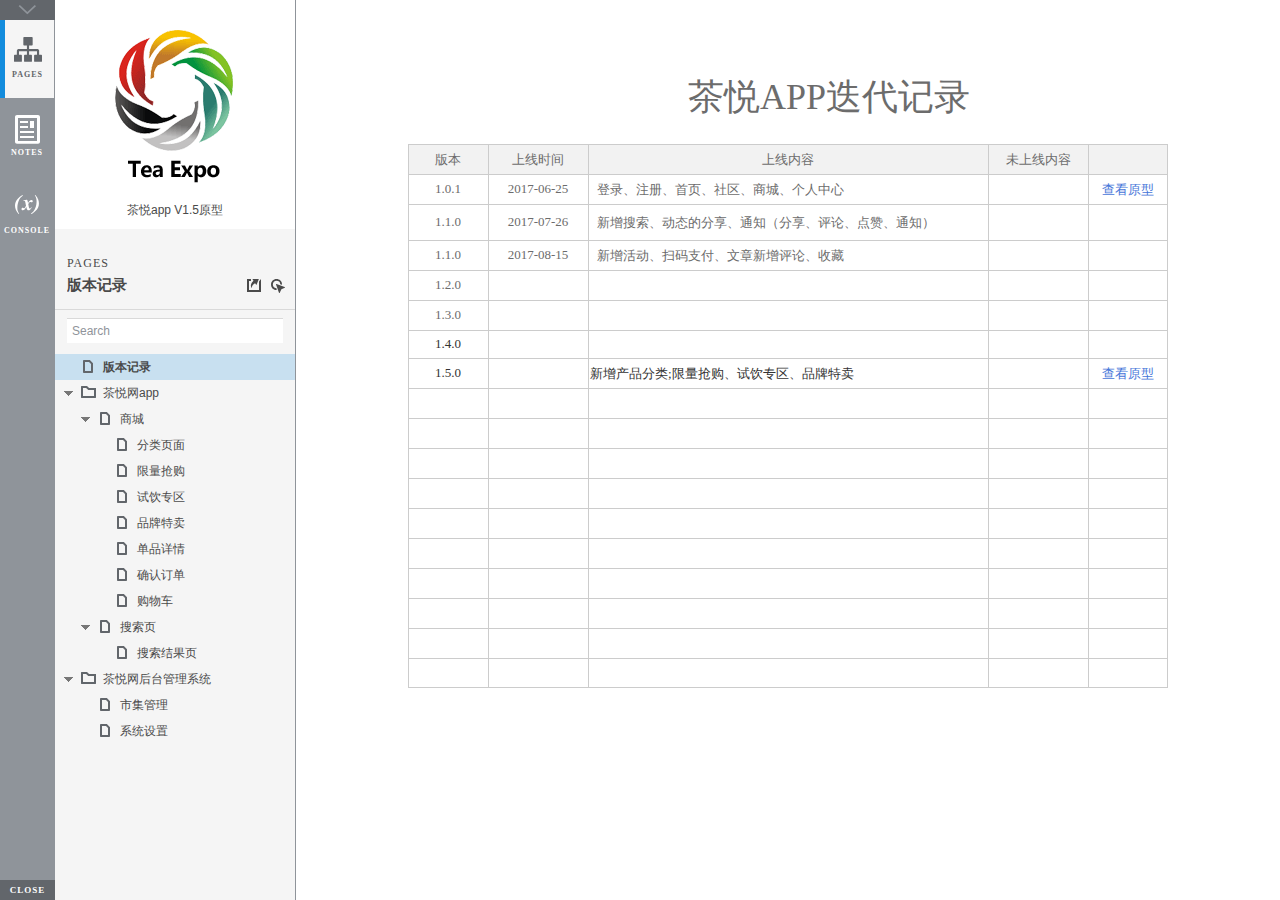
<file: index.html>
﻿<!DOCTYPE html>
<html xmlns="http://www.w3.org/1999/xhtml" xml:lang="en" lang="en">
<head>
    <title>Untitled Document</title>
    <meta http-equiv="X-UA-Compatible" content="IE=edge"/>
    <meta http-equiv="content-type" content="text/html; charset=utf-8" />
    <meta name="viewport" content="width=device-width, initial-scale=1.0" />
    <meta name="apple-mobile-web-app-capable" content="yes" />
    <link type="text/css" href="resources/css/reset.css" rel="Stylesheet" />
    <link type="text/css" href="resources/css/default.css" rel="Stylesheet" />
    <!--<link href='https://fonts.googleapis.com/css?family=Nunito:300' rel='stylesheet' type='text/css'>-->

    <script type="text/javascript">
        if (location.href.toString().indexOf('file://localhost/') == 0) {
            location.href = location.href.toString().replace('file://localhost/', 'file:///');
        }
    </script>

    <script type="text/javascript" src="resources/scripts/jquery-1.7.1.min.js"></script>
    <script type="text/javascript" src="resources/scripts/player/splitter.js"></script>
    <script type="text/javascript" src="resources/scripts/axutils.js"></script>
    <script type="text/javascript" src="resources/scripts/player/axplayer.js"></script>
    <script type="text/javascript" src="resources/scripts/messagecenter.js"></script>
    <script type="text/javascript" src="data/document.js"></script>
    <style type="text/css">

#outerContainer {
	width:1000px;
	height:1500px;
}

.vsplitbar {
    width: 3px;
    /*background: #B9B9B9;*/
    border-right: 1px solid #8f949a;
}

.vsplitbar:hover, .vsplitbar.active {
    background: #8f949a;
}

#rightPanel {
    background-color: White;
}

/*#leftPanel {
    min-width: 120px;
}*/

.splitterMask {
   position:absolute;
   top: 0;
   left: 0;
   width: 100%;
   height: 100%;
   overflow: hidden;
   background-image: url(resources/images/transparent.gif);
   z-index: 20000;
}

    </style>
    <script type="text/javascript" language="JavaScript"><!--
        var SITEMAP_COLLAPSE_VAR_NAME = 'c';
        var PLUGIN_VAR_NAME = 'g';
        var FOOTNOTES_VAR_NAME = 'fn';
        var ADAPTIVE_VIEW_VAR_NAME = 'view';
        var lastLeftPanelWidth = 295;
        var toolBarOnly = true;

        // isolate scope
        (function() {
            setUpController();
            
            var configuration = $axure.document.configuration;
            var _settings = {};
            _settings.projectId = configuration.prototypeId;
            _settings.isAxshare = configuration.isAxshare;
            _settings.loadFeedbackPlugin = configuration.loadFeedbackPlugin;
            var cHash = getHashStringVar(SITEMAP_COLLAPSE_VAR_NAME);
            _settings.startCollapsed = cHash == "1";
            if(cHash == "2") closePlayer();
            var gHash = getHashStringVar(PLUGIN_VAR_NAME);
            if(gHash == "") gHash = 1;
            _settings.startPluginGid = gHash;

            $axure.player.settings = _settings;

            $(window).bind('load', function() {
                if(CHROME_5_LOCAL && !$('body').attr('pluginDetected')) {
                    window.location = 'resources/chrome/chrome.html';
                }
            });

            $(document).ready(function() {
                $axure.page.bind('load.start', mainFrame_onload);
                $axure.messageCenter.addMessageListener(messageCenter_message);

                $(document).on('pluginShown', function (event, data) {
                    setVarInCurrentUrlHash('g', data ? data : '');
                });

                $(document).on('pluginCreated', function(event, data) {
                    if($axure.player.settings.startPluginGid == data) {
                        $axure.player.showPlugin(data);
                    }
                });

                if($axure.player.settings.loadFeedbackPlugin) {
                    if($axure.player.settings.isAxshare) {
                        $axure.utils.loadJS('/Scripts/plugins/feedback/feedback8.js');
                    } else {
                        $axure.utils.loadJS('http://share.axure.com/Scripts/plugins/feedback/feedback8.js');
                    }
                }

                if(navigator.userAgent.indexOf("MSIE") >= 0) $('#outerContainer').width('100%');
                initialize();
                if($axure.player.settings.startCollapsed) $('#outerContainer').splitter({ sizeLeft: 0 });
                else $('#outerContainer').splitter({ sizeLeft: lastLeftPanelWidth });
                $('#leftPanel').width(lastLeftPanelWidth);
                
                $(window).resize(function() { resizeContent(); });

                $('#maximizePanelContainer').hide();

                initializeLogo();

                $(window).resize();
                resizeContent();
                
                $axure.player.collapseToBar();

                if($axure.player.settings.startCollapsed) {
                    collapse();
                    $('#leftPanel').width(0);
                }

                if(MOBILE_DEVICE) {
                    $('#interfaceControlFrameMinimizeContainer').height('45px');
                    $('#interfaceControlFrameMinimizeContainer a').height('45px');
                    $('#interfaceControlFrameHeaderContainer').css('margin-top','45px');
                    $('#interfaceControlFrameCloseContainer a').css('padding','10px 0px');
                    $('#maximizePanelContainer').height('45px');//.css('top','inherit').css('bottom','0px');

                    $('body').removeClass('hashover');

                    if(IOS) {
                        $('#rightPanel').css('overflow', 'auto').css('-webkit-overflow-scrolling', 'touch').css('-ms-overflow-x', 'hidden');

                        window.addEventListener("orientationchange", function() {
                            var viewport = document.querySelector("meta[name=viewport]");
                            //so iOS doesn't zoom when switching back to portrait
                            viewport.setAttribute('content', 'width=device-width, initial-scale=1.0, maximum-scale=1.0');
                            viewport.setAttribute('content', 'width=device-width, initial-scale=1.0');
                            resizeContent();
                        }, false);

                        $axure.page.bind('load.start', function() {
                            resizeContent();
                        });
                    }
                }

            });

            function initialize() {
                var legacyQString = getQueryString("Page");
                if (legacyQString.length > 0) {
                    location.href = location.href.substring(0, location.href.indexOf("?")) + "#p=" + legacyQString;
                    return;
                }

                var mainFrame = document.getElementById("mainFrame");
                mainFrame.contentWindow.location.href = getInitialUrl();
            }

            function initializeLogo() {
                if($axure.document.configuration.logoImagePath) {
                    var image = new Image();
                    image.onload = function() {
                        $('#logoImage').css('max-width', this.width + 'px');
                        $axure.player.resizeContent();
                    };
                    image.src = $axure.document.configuration.logoImagePath;
                
                    $('#interfaceControlFrameLogoImageContainer').html('<img id="logoImage" src="" />');
                    $('#logoImage').attr('src', $axure.document.configuration.logoImagePath).load(function() { resizeContent(); });
                } else $('#interfaceControlFrameLogoImageContainer').hide();

                if ($axure.document.configuration.logoImageCaption) {
                    $('#interfaceControlFrameLogoCaptionContainer').html($axure.document.configuration.logoImageCaption);
                } else $('#interfaceControlFrameLogoCaptionContainer').hide();

                if(!$('#interfaceControlFrameLogoImageContainer').is(':visible') && !$('#interfaceControlFrameLogoCaptionContainer').is(':visible')) {
                    $('#interfaceControlFrameLogoContainer').hide();
                }
            }

            var resizeContent = $axure.player.resizeContent = function() {
                var newHeight = $(window).height();
                var newWidth = $(window).width();

                var controlContainerHeight = newHeight;// - 30;
                if($('#interfaceControlFrameLogoContainer').is(':visible')) controlContainerHeight -= $('#interfaceControlFrameLogoContainer').outerHeight();// + 16;

                $('#outerContainer').height(newHeight).width(newWidth);
                $('.vsplitbar').height(newHeight);
                $('#leftPanel').height(newHeight);
                $('#interfaceControlFrame').height(newHeight);
                $('#interfaceControlFrameContainer').height(newHeight);
                $('#interfaceControlFrameHostContainer').height(controlContainerHeight);

                $('#rightPanel').height(newHeight);
                $('#mainFrame').height(newHeight);

                if($('#leftPanel').is(':visible')) $('#rightPanel').width($(window).width() - $('#leftPanel').width() - 1);// $('.vsplitbar').width());
                else $('#rightPanel').width($(window).width());

                $(document).trigger('ContainerHeightChange',[controlContainerHeight]);

                if(MOBILE_DEVICE) {
                    if(!(getHashStringVar(ADAPTIVE_VIEW_VAR_NAME).length > 0)) $axure.messageCenter.postMessage('setAdaptiveViewForSize', {'width':newWidth, 'height':$('#rightPanel').height()});
                }
            }

            var collapseToBar = $axure.player.collapseToBar = function() {
                lastLeftPanelWidth = $('#leftPanel').width();
                $('#leftPanel').width('55px');
                $('.vsplitbar').hide();
                $('#rightPanel').width($(window).width() - $('#leftPanel').width());
                $(window).resize();
                $('#outerContainer').trigger('resize');
                toolBarOnly = true;
            }

            var expandFromBar = $axure.player.expandFromBar = function() {
                if($('.vsplitbar').is(':visible')) return;

                $('#leftPanel').width(lastLeftPanelWidth);
                $('.vsplitbar').show();
                $('#rightPanel').width($(window).width() - $('#leftPanel').width() - 1);// $('.vsplitbar').width());
                $(window).resize();
                $('#outerContainer').trigger('resize');
                toolBarOnly = false;
            }

        })();

        function messageCenter_message(message, data) {
            if(message == 'expandFrame') expand();
            else if(message == 'getCollapseFrameOnLoad' && $axure.player.settings.startCollapsed && !MOBILE_DEVICE) $axure.messageCenter.postMessage('collapseFrameOnLoad');
        }

        
        function getInitialUrl() {
            var pageName = getHashStringVar("p");
            if(pageName.length > 0) return pageName + ".html";
            else {
                var url = getFirstPageUrl($axure.document.sitemap.rootNodes);
                return (url ? url : "about:blank");
            }
        }

        function getFirstPageUrl(nodes) {
            for (var i = 0; i < nodes.length; i++) {
                var node = nodes[i];
                if (node.url) return node.url;
                else {
                    var hasChildren = (node.children && node.children.length > 0);
                    if (hasChildren) {
                        var url = getFirstPageUrl(node.children);
                        if (url) return url;
                    }
                }
            }
            return null;
        }

        function closePlayer() {
            if($axure.page.location) window.location.href = $axure.page.location;
            else {
                var pageFile = getInitialUrl();
                var currentLocation = window.location.toString();
                window.location.href = currentLocation.substr(0, currentLocation.lastIndexOf("/") + 1) + pageFile;
            }
        }

        function replaceHash(newHash) {
            var currentLocWithoutHash = window.location.toString().split('#')[0];

            //We use replace so that every hash change doesn't get appended to the history stack.
            //We use replaceState in browsers that support it, else replace the location
            if(typeof window.history.replaceState != 'undefined') {
                try {
                    //Chrome 45 (Version 45.0.2454.85 m) started throwing an error here when generated locally (this only happens with sitemap open) which broke all interactions.
                    //try catch breaks the url adjusting nicely when the sitemap is open, but all interactions and forward and back buttons work.
                    //Uncaught SecurityError: Failed to execute 'replaceState' on 'History': A history state object with URL 'file:///C:/Users/Ian/Documents/Axure/HTML/Untitled/start.html#p=home' cannot be created in a document with origin 'null'.
                    window.history.replaceState(null, null, currentLocWithoutHash + newHash);
                } catch(ex) {}
            } else {
                window.location.replace(currentLocWithoutHash + newHash);
            }
        }

        function collapse() {
            setVarInCurrentUrlHash('c', 1);
            if(!toolBarOnly) lastLeftPanelWidth = $('#leftPanel').width();

            $('#maximizePanelContainer').show();
            $('#leftPanel').hide();
            $('.vsplitbar').hide();
            $('#rightPanel').width($(window).width());
            $(window).resize();
            $('#outerContainer').trigger('resize');

            $(document).trigger('sidebarCollapse');

            if(MOBILE_DEVICE) {
                $('#maximizePanelContainer').animate({
                    top:$('#rightPanel').height() - $('#maximizePanelContainer').height()
                }, 300, 'swing', function() {
                    $('#maximizePanelContainer').css('top', 'inherit').css('bottom', '0px');
                });
            }
        }

        function expand() {
            if(MOBILE_DEVICE) {
                $('#maximizePanelContainer').css('top', '0px').css('bottom', 'inherit');
            }

            deleteVarFromCurrentUrlHash('c');
            $('#maximizePanelContainer').hide();
            $('#leftPanel').width(lastLeftPanelWidth);
            $('#leftPanel').show();
            if(!toolBarOnly) {
                $('.vsplitbar').show();
                $('#rightPanel').width($(window).width() - $('#leftPanel').width() - 1);
            } else {
                $axure.player.collapseToBar();
            }
            $(window).resize();
            $('#outerContainer').trigger('resize');

            $(document).trigger('sidebarExpanded');
        }


        function mainFrame_onload() {
            if($axure.page.pageName) document.title = $axure.page.pageName;
        }

        function getQueryString(query) {
            var qstring = self.location.href.split("?");
            if(qstring.length < 2) return "";
            return GetParameter(qstring, query);
        }
        
        function GetParameter(qstring, query) {
            var prms = qstring[1].split("&");
            var frmelements = new Array();
            var currprmeter, querystr = "";

            for(var i = 0; i < prms.length; i++) {
                currprmeter = prms[i].split("=");
                frmelements[i] = new Array();
                frmelements[i][0] = currprmeter[0];
                frmelements[i][1] = currprmeter[1];
            }

            for(j = 0; j < frmelements.length; j++) {
                if(frmelements[j][0].toLowerCase() == query.toLowerCase()) {
                    querystr = frmelements[j][1];
                    break;
                }
            }
            return querystr;
        }
        
        function getHashStringVar(query) {
            var qstring = self.location.href.split("#");
            if(qstring.length < 2) return "";
            return GetParameter(qstring, query);
        }

        function setHashStringVar(currentHash, varName, varVal) {
            var varWithEqual = varName + '=';
            var poundVarWithEqual = varVal === '' ? '' :  '#' + varName + '=' + varVal;
            var ampVarWithEqual = varVal === '' ? '' :  '&' + varName + '=' + varVal;
            var hashToSet = '';

            var pageIndex = currentHash.indexOf('#' + varWithEqual);
            if(pageIndex == -1) pageIndex = currentHash.indexOf('&' + varWithEqual);
            if(pageIndex != -1) {
                var newHash = currentHash.substring(0, pageIndex);

                newHash = newHash == '' ? poundVarWithEqual : newHash + ampVarWithEqual;

                var ampIndex = currentHash.indexOf('&', pageIndex + 1);
                if(ampIndex != -1) {
                    newHash = newHash == '' ? '#' + currentHash.substring(ampIndex + 1) : newHash + currentHash.substring(ampIndex);
                }
                hashToSet = newHash;
            } else if(currentHash.indexOf('#') != -1) {
                hashToSet = currentHash + ampVarWithEqual;
            } else {
                hashToSet = poundVarWithEqual;
            }

            if(hashToSet != '' || varVal == '') {
                return hashToSet;
            }

            return null;
        }

        function setVarInCurrentUrlHash(varName, varVal) {
            var newHash = setHashStringVar(window.location.hash, varName, varVal);

            if(newHash != null) {
                replaceHash(newHash);
            }
        }

        function deleteHashStringVar(currentHash, varName) {
            var varWithEqual = varName + '=';

            var pageIndex = currentHash.indexOf('#' + varWithEqual);
            if(pageIndex == -1) pageIndex = currentHash.indexOf('&' + varWithEqual);
            if(pageIndex != -1) {
                var newHash = currentHash.substring(0, pageIndex);

                var ampIndex = currentHash.indexOf('&', pageIndex + 1);

                //IF begin of string....if none blank, ELSE # instead of & and rest
                //IF in string....prefix + if none blank, ELSE &-rest
                if(newHash == '') { //beginning of string
                    newHash = ampIndex != -1 ? '#' + currentHash.substring(ampIndex + 1) : '';
                } else { //somewhere in the middle
                    newHash = newHash + (ampIndex != -1 ? currentHash.substring(ampIndex) : '');
                }

                return newHash;
            }

            return null;
        }

        function deleteVarFromCurrentUrlHash(varName) {
            var newHash = deleteHashStringVar(window.location.hash, varName);

            if(newHash != null) {
                replaceHash(newHash);
            }
        }
    --></script>

    <link type="text/css" rel="Stylesheet" href="plugins/sitemap/styles/sitemap.css" />
    <script type="text/javascript" src="plugins/sitemap/sitemap.js"></script>
    <link type="text/css" rel="Stylesheet" href="plugins/page_notes/styles/page_notes.css" />
    <script type="text/javascript" src="plugins/page_notes/page_notes.js"></script>
    <!--<link type="text/css" rel="Stylesheet" href="plugins/recordplay/styles/recordplay.css" />
    <script type="text/javascript" src="plugins/recordplay/recordplay.js"></script>-->
    <link type="text/css" rel="Stylesheet" href="plugins/debug/styles/debug.css" />
    <script type="text/javascript" src="plugins/debug/debug.js"></script>

</head>
<body scroll="no" class="hashover">
    <div id="outerContainer">

        <div id="leftPanel">
            <div id="interfaceControlFrame">
                <div id="interfaceControlFrameMinimizeContainer">
                    <a title="Collapse" id="interfaceControlFrameMinimizeButton" onclick="collapse();">&nbsp;</a>
                </div>
                <div id="interfaceControlFrameHeaderContainer">
                    <ul id="interfaceControlFrameHeader"></ul>
                </div>
                <div id="interfaceControlFrameContainer">
                    <div id="interfaceControlFrameLogoContainer">
                        <div id="interfaceControlFrameLogoImageContainer"></div>
                        <div id="interfaceControlFrameLogoCaptionContainer"></div>
                    </div>
                    <div id="interfaceControlFrameHostContainer">
                    </div>
                </div>
                <div id="interfaceControlFrameCloseContainer">
                    <a title="Close" id="interfaceControlFrameCloseButton" onclick="closePlayer();">CLOSE</a>
                </div>
            </div>
        </div>
        <div id="rightPanel">
            <iframe id="mainFrame" name="mainFrame" width="100%" height="100%" src="" frameborder="0" style="display: block;" webkitallowfullscreen mozallowfullscreen allowfullscreen></iframe>
        </div>

    </div>

    <div id="maximizePanelContainer">
        <iframe id="expandFrame" src="resources/expand.html" width="100%" height="100%" scrolling="no" allowtransparency="true" frameborder="0"></iframe>
    </div>

</body>
</html>
</file>
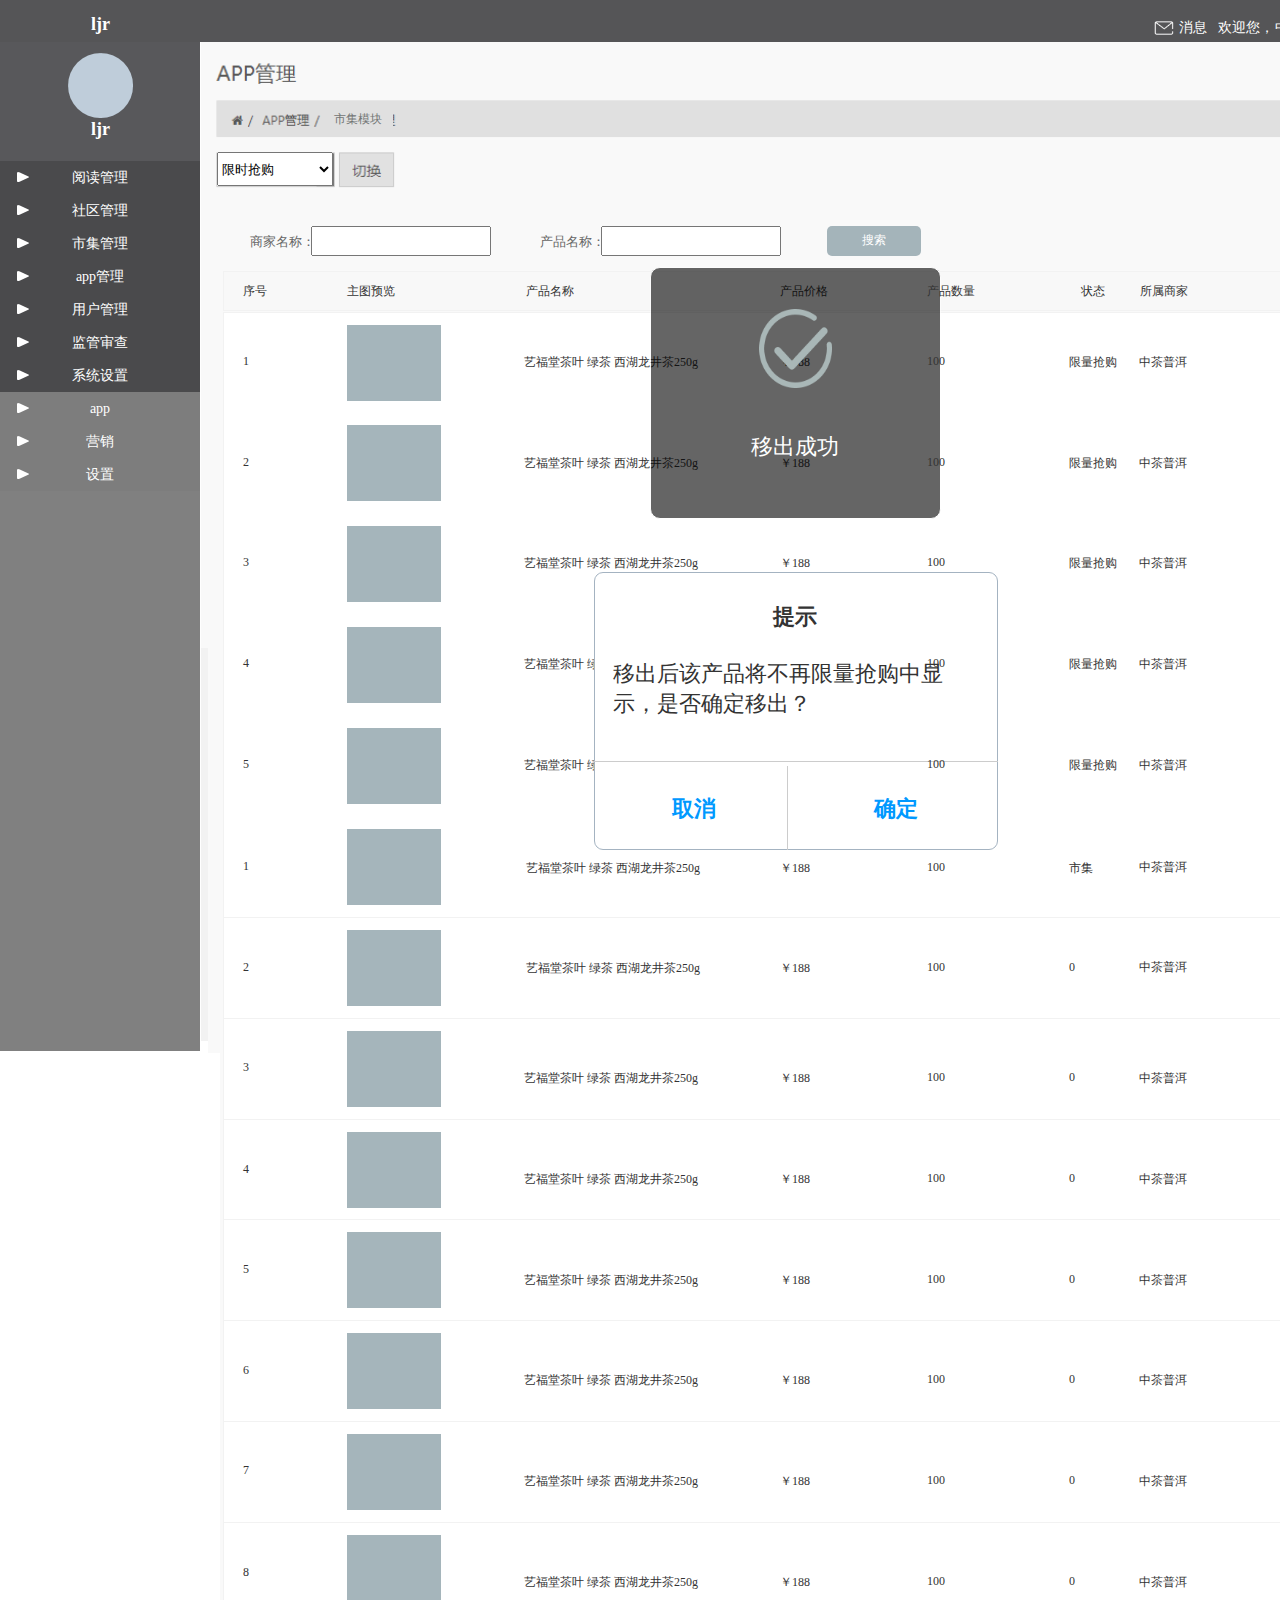
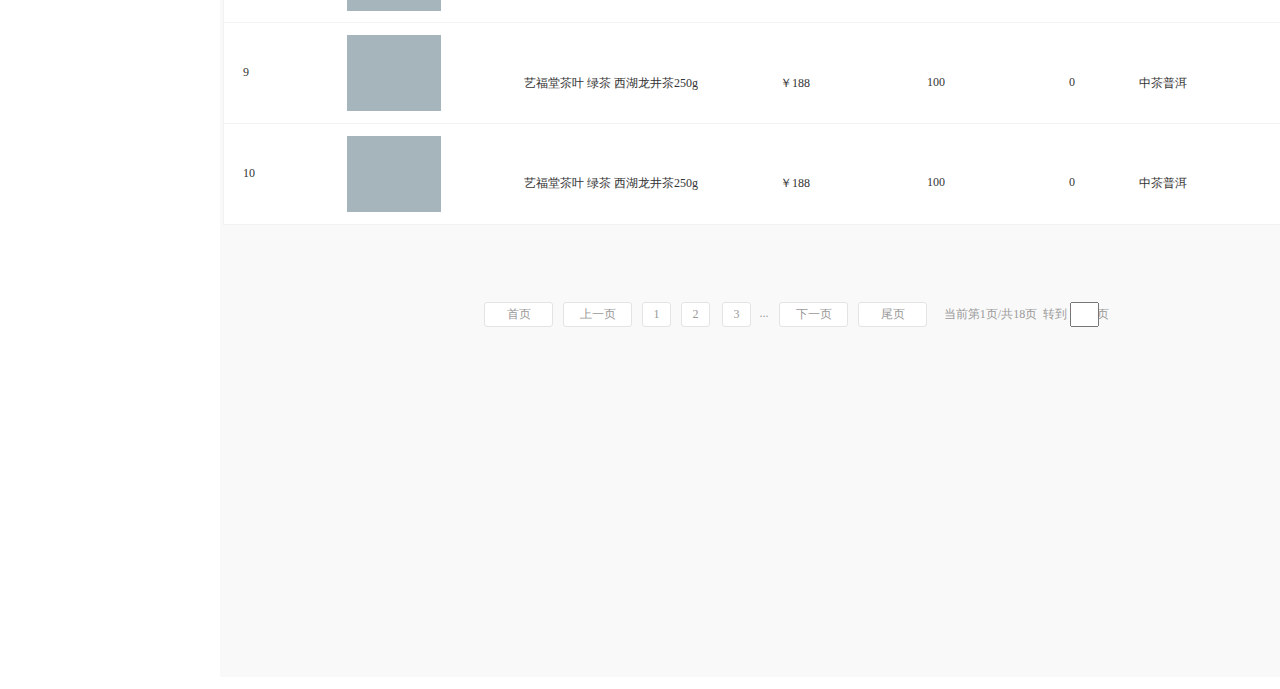
<file: app管理.html>
﻿<!DOCTYPE html>
<html>
  <head>
    <title>app管理</title>
    <meta http-equiv="X-UA-Compatible" content="IE=edge"/>
    <meta http-equiv="content-type" content="text/html; charset=utf-8"/>
    <meta name="apple-mobile-web-app-capable" content="yes"/>
    <link href="resources/css/jquery-ui-themes.css" type="text/css" rel="stylesheet"/>
    <link href="resources/css/axure_rp_page.css" type="text/css" rel="stylesheet"/>
    <link href="data/styles.css" type="text/css" rel="stylesheet"/>
    <link href="files/app管理/styles.css" type="text/css" rel="stylesheet"/>
    <script src="resources/scripts/jquery-1.7.1.min.js"></script>
    <script src="resources/scripts/jquery-ui-1.8.10.custom.min.js"></script>
    <script src="resources/scripts/axure/axQuery.js"></script>
    <script src="resources/scripts/axure/globals.js"></script>
    <script src="resources/scripts/axutils.js"></script>
    <script src="resources/scripts/axure/annotation.js"></script>
    <script src="resources/scripts/axure/axQuery.std.js"></script>
    <script src="resources/scripts/axure/doc.js"></script>
    <script src="data/document.js"></script>
    <script src="resources/scripts/messagecenter.js"></script>
    <script src="resources/scripts/axure/events.js"></script>
    <script src="resources/scripts/axure/recording.js"></script>
    <script src="resources/scripts/axure/action.js"></script>
    <script src="resources/scripts/axure/expr.js"></script>
    <script src="resources/scripts/axure/geometry.js"></script>
    <script src="resources/scripts/axure/flyout.js"></script>
    <script src="resources/scripts/axure/ie.js"></script>
    <script src="resources/scripts/axure/model.js"></script>
    <script src="resources/scripts/axure/repeater.js"></script>
    <script src="resources/scripts/axure/sto.js"></script>
    <script src="resources/scripts/axure/utils.temp.js"></script>
    <script src="resources/scripts/axure/variables.js"></script>
    <script src="resources/scripts/axure/drag.js"></script>
    <script src="resources/scripts/axure/move.js"></script>
    <script src="resources/scripts/axure/visibility.js"></script>
    <script src="resources/scripts/axure/style.js"></script>
    <script src="resources/scripts/axure/adaptive.js"></script>
    <script src="resources/scripts/axure/tree.js"></script>
    <script src="resources/scripts/axure/init.temp.js"></script>
    <script src="files/app管理/data.js"></script>
    <script src="resources/scripts/axure/legacy.js"></script>
    <script src="resources/scripts/axure/viewer.js"></script>
    <script src="resources/scripts/axure/math.js"></script>
    <script type="text/javascript">
      $axure.utils.getTransparentGifPath = function() { return 'resources/images/transparent.gif'; };
      $axure.utils.getOtherPath = function() { return 'resources/Other.html'; };
      $axure.utils.getReloadPath = function() { return 'resources/reload.html'; };
    </script>
  </head>
  <body>
    <div id="base" class="">

      <!-- Unnamed (矩形) -->
      <div id="u2276" class="ax_default ellipse">
        <div id="u2276_div" class=""></div>
        <!-- Unnamed () -->
        <div id="u2277" class="text" style="display: none; visibility: hidden">
          <p><span></span></p>
        </div>
      </div>

      <!-- Unnamed (矩形) -->
      <div id="u2278" class="ax_default _三级标题">
        <div id="u2278_div" class=""></div>
        <!-- Unnamed () -->
        <div id="u2279" class="text" style="visibility: visible;">
          <p><span style="font-family:'HiraginoSansGB-W6', '冬青黑体简体中文 W6', '冬青黑体简体中文';font-weight:650;font-style:normal;">ljr</span></p>
        </div>
      </div>

      <!-- Unnamed (矩形) -->
      <div id="u2280" class="ax_default _三级标题">
        <div id="u2280_div" class=""></div>
        <!-- Unnamed () -->
        <div id="u2281" class="text" style="visibility: visible;">
          <p><span>欢迎您，</span></p>
        </div>
      </div>

      <!-- Unnamed (组合) -->
      <div id="u2282" class="ax_default">

        <!-- Unnamed (矩形) -->
        <div id="u2283" class="ax_default _三级标题">
          <div id="u2283_div" class=""></div>
          <!-- Unnamed () -->
          <div id="u2284" class="text" style="visibility: visible;">
            <p><span>中茶普洱</span></p>
          </div>
        </div>

        <!-- Unnamed (形状) -->
        <div id="u2285" class="ax_default icon">
          <img id="u2285_img" class="img " src="images/app管理/u2285.png"/>
          <!-- Unnamed () -->
          <div id="u2286" class="text" style="display: none; visibility: hidden">
            <p><span style="font-family:'冬青黑体简体中文 W3', '冬青黑体简体中文';font-weight:300;font-style:normal;"></span></p>
          </div>
        </div>
      </div>

      <!-- Unnamed (矩形) -->
      <div id="u2287" class="ax_default ellipse">
        <div id="u2287_div" class=""></div>
        <!-- Unnamed () -->
        <div id="u2288" class="text" style="display: none; visibility: hidden">
          <p><span></span></p>
        </div>
      </div>

      <!-- Unnamed (组合) -->
      <div id="u2289" class="ax_default">

        <!-- Unnamed (矩形) -->
        <div id="u2290" class="ax_default _三级标题">
          <div id="u2290_div" class=""></div>
          <!-- Unnamed () -->
          <div id="u2291" class="text" style="visibility: visible;">
            <p><span>消息</span></p>
          </div>
        </div>

        <!-- Unnamed (图片) -->
        <div id="u2292" class="ax_default _图片">
          <img id="u2292_img" class="img " src="images/app管理/u2292.png"/>
          <!-- Unnamed () -->
          <div id="u2293" class="text" style="display: none; visibility: hidden">
            <p><span style="font-family:'冬青黑体简体中文 W3', '冬青黑体简体中文';font-weight:300;font-style:normal;"></span></p>
          </div>
        </div>
      </div>

      <!-- Unnamed (组合) -->
      <div id="u2294" class="ax_default">

        <!-- user-menus (动态面板) -->
        <div id="u2295" class="ax_default ax_default_hidden" data-label="user-menus" style="display: none; visibility: hidden">
          <div id="u2295_state0" class="panel_state" data-label="State1">
            <div id="u2295_state0_content" class="panel_state_content">

              <!-- 底色 (矩形) -->
              <div id="u2296" class="ax_default box_2" data-label="底色">
                <div id="u2296_div" class=""></div>
                <!-- Unnamed () -->
                <div id="u2297" class="text" style="visibility: visible;">
                  <p><span style="font-family:'冬青黑体简体中文 W3', '冬青黑体简体中文';font-weight:300;font-style:normal;">个人资料</span></p>
                </div>
              </div>

              <!-- 底色 (矩形) -->
              <div id="u2298" class="ax_default box_2" data-label="底色">
                <div id="u2298_div" class=""></div>
                <!-- Unnamed () -->
                <div id="u2299" class="text" style="visibility: visible;">
                  <p><span style="font-family:'冬青黑体简体中文 W3', '冬青黑体简体中文';font-weight:300;font-style:normal;">修改密码</span></p>
                </div>
              </div>

              <!-- 底色 (矩形) -->
              <div id="u2300" class="ax_default box_2" data-label="底色">
                <div id="u2300_div" class=""></div>
                <!-- Unnamed () -->
                <div id="u2301" class="text" style="visibility: visible;">
                  <p><span style="font-family:'冬青黑体简体中文 W3', '冬青黑体简体中文';font-weight:300;font-style:normal;">用户列表</span></p>
                </div>
              </div>

              <!-- 底色 (矩形) -->
              <div id="u2302" class="ax_default box_2" data-label="底色">
                <div id="u2302_div" class=""></div>
                <!-- Unnamed () -->
                <div id="u2303" class="text" style="visibility: visible;">
                  <p><span style="font-family:'冬青黑体简体中文 W3', '冬青黑体简体中文';font-weight:300;font-style:normal;">客户列表</span></p>
                </div>
              </div>

              <!-- 底色 (矩形) -->
              <div id="u2304" class="ax_default box_2" data-label="底色">
                <div id="u2304_div" class=""></div>
                <!-- Unnamed () -->
                <div id="u2305" class="text" style="visibility: visible;">
                  <p><span style="font-family:'冬青黑体简体中文 W3', '冬青黑体简体中文';font-weight:300;font-style:normal;">运营列表</span></p>
                </div>
              </div>

              <!-- 底色 (矩形) -->
              <div id="u2306" class="ax_default box_2" data-label="底色">
                <div id="u2306_div" class=""></div>
                <!-- Unnamed () -->
                <div id="u2307" class="text" style="visibility: visible;">
                  <p><span style="font-family:'冬青黑体简体中文 W3', '冬青黑体简体中文';font-weight:300;font-style:normal;">新增人员</span></p>
                </div>
              </div>
            </div>
          </div>
        </div>

        <!-- 底色 (矩形) -->
        <div id="u2308" class="ax_default box_2" data-label="底色">
          <div id="u2308_div" class=""></div>
          <!-- Unnamed () -->
          <div id="u2309" class="text" style="visibility: visible;">
            <p><span style="font-family:'冬青黑体简体中文 W3', '冬青黑体简体中文';font-weight:300;font-style:normal;">阅读管理</span></p>
          </div>
        </div>

        <!-- userleft (形状) -->
        <div id="u2310" class="ax_default icon" data-label="userleft">
          <img id="u2310_img" class="img " src="images/app管理/userleft_u2310.png"/>
          <!-- Unnamed () -->
          <div id="u2311" class="text" style="display: none; visibility: hidden">
            <p><span style="font-family:'冬青黑体简体中文 W3', '冬青黑体简体中文';font-weight:300;font-style:normal;"></span></p>
          </div>
        </div>

        <!-- userdown (形状) -->
        <div id="u2312" class="ax_default icon ax_default_hidden" data-label="userdown" style="display: none; visibility: hidden">
          <img id="u2312_img" class="img " src="images/app管理/userdown_u2312.png"/>
          <!-- Unnamed () -->
          <div id="u2313" class="text" style="display: none; visibility: hidden">
            <p><span style="font-family:'冬青黑体简体中文 W3', '冬青黑体简体中文';font-weight:300;font-style:normal;"></span></p>
          </div>
        </div>
      </div>

      <!-- Unnamed (组合) -->
      <div id="u2314" class="ax_default">

        <!-- article-menus (动态面板) -->
        <div id="u2315" class="ax_default ax_default_hidden" data-label="article-menus" style="display: none; visibility: hidden">
          <div id="u2315_state0" class="panel_state" data-label="State1">
            <div id="u2315_state0_content" class="panel_state_content">

              <!-- 底色 (矩形) -->
              <div id="u2316" class="ax_default box_2" data-label="底色">
                <div id="u2316_div" class=""></div>
                <!-- Unnamed () -->
                <div id="u2317" class="text" style="visibility: visible;">
                  <p><span style="font-family:'冬青黑体简体中文 W3', '冬青黑体简体中文';font-weight:300;font-style:normal;">新增文章</span></p>
                </div>
              </div>

              <!-- 底色 (矩形) -->
              <div id="u2318" class="ax_default box_2" data-label="底色">
                <div id="u2318_div" class=""></div>
                <!-- Unnamed () -->
                <div id="u2319" class="text" style="visibility: visible;">
                  <p><span style="font-family:'冬青黑体简体中文 W3', '冬青黑体简体中文';font-weight:300;font-style:normal;">已审批文章</span></p>
                </div>
              </div>

              <!-- 底色 (矩形) -->
              <div id="u2320" class="ax_default box_2" data-label="底色">
                <div id="u2320_div" class=""></div>
                <!-- Unnamed () -->
                <div id="u2321" class="text" style="visibility: visible;">
                  <p><span style="font-family:'冬青黑体简体中文 W3', '冬青黑体简体中文';font-weight:300;font-style:normal;">待审批文章</span></p>
                </div>
              </div>
            </div>
          </div>
        </div>

        <!-- 底色 (矩形) -->
        <div id="u2322" class="ax_default box_2" data-label="底色">
          <div id="u2322_div" class=""></div>
          <!-- Unnamed () -->
          <div id="u2323" class="text" style="visibility: visible;">
            <p><span style="font-family:'冬青黑体简体中文 W3', '冬青黑体简体中文';font-weight:300;font-style:normal;">社区管理</span></p>
          </div>
        </div>

        <!-- userleft (形状) -->
        <div id="u2324" class="ax_default icon" data-label="userleft">
          <img id="u2324_img" class="img " src="images/app管理/userleft_u2310.png"/>
          <!-- Unnamed () -->
          <div id="u2325" class="text" style="display: none; visibility: hidden">
            <p><span style="font-family:'冬青黑体简体中文 W3', '冬青黑体简体中文';font-weight:300;font-style:normal;"></span></p>
          </div>
        </div>

        <!-- userdown (形状) -->
        <div id="u2326" class="ax_default icon ax_default_hidden" data-label="userdown" style="display: none; visibility: hidden">
          <img id="u2326_img" class="img " src="images/app管理/userdown_u2312.png"/>
          <!-- Unnamed () -->
          <div id="u2327" class="text" style="display: none; visibility: hidden">
            <p><span style="font-family:'冬青黑体简体中文 W3', '冬青黑体简体中文';font-weight:300;font-style:normal;"></span></p>
          </div>
        </div>
      </div>

      <!-- Unnamed (组合) -->
      <div id="u2328" class="ax_default">

        <!-- product-menus (动态面板) -->
        <div id="u2329" class="ax_default ax_default_hidden" data-label="product-menus" style="display: none; visibility: hidden">
          <div id="u2329_state0" class="panel_state" data-label="State1">
            <div id="u2329_state0_content" class="panel_state_content">

              <!-- 底色 (矩形) -->
              <div id="u2330" class="ax_default box_2" data-label="底色">
                <div id="u2330_div" class=""></div>
                <!-- Unnamed () -->
                <div id="u2331" class="text" style="visibility: visible;">
                  <p><span style="font-family:'冬青黑体简体中文 W3', '冬青黑体简体中文';font-weight:300;font-style:normal;">产品列表</span></p>
                </div>
              </div>
            </div>
          </div>
        </div>

        <!-- 底色 (矩形) -->
        <div id="u2332" class="ax_default box_2" data-label="底色">
          <div id="u2332_div" class=""></div>
          <!-- Unnamed () -->
          <div id="u2333" class="text" style="visibility: visible;">
            <p><span style="font-family:'冬青黑体简体中文 W3', '冬青黑体简体中文';font-weight:300;font-style:normal;">市集管理</span></p>
          </div>
        </div>

        <!-- userleft (形状) -->
        <div id="u2334" class="ax_default icon" data-label="userleft">
          <img id="u2334_img" class="img " src="images/app管理/userleft_u2310.png"/>
          <!-- Unnamed () -->
          <div id="u2335" class="text" style="display: none; visibility: hidden">
            <p><span style="font-family:'冬青黑体简体中文 W3', '冬青黑体简体中文';font-weight:300;font-style:normal;"></span></p>
          </div>
        </div>

        <!-- userdown (形状) -->
        <div id="u2336" class="ax_default icon ax_default_hidden" data-label="userdown" style="display: none; visibility: hidden">
          <img id="u2336_img" class="img " src="images/app管理/userdown_u2312.png"/>
          <!-- Unnamed () -->
          <div id="u2337" class="text" style="display: none; visibility: hidden">
            <p><span style="font-family:'冬青黑体简体中文 W3', '冬青黑体简体中文';font-weight:300;font-style:normal;"></span></p>
          </div>
        </div>
      </div>

      <!-- Unnamed (组合) -->
      <div id="u2338" class="ax_default">

        <!-- child-menu (动态面板) -->
        <div id="u2339" class="ax_default ax_default_hidden" data-label="child-menu" style="display: none; visibility: hidden">
          <div id="u2339_state0" class="panel_state" data-label="State1">
            <div id="u2339_state0_content" class="panel_state_content">

              <!-- 底色 (矩形) -->
              <div id="u2340" class="ax_default box_2" data-label="底色">
                <div id="u2340_div" class=""></div>
                <!-- Unnamed () -->
                <div id="u2341" class="text" style="visibility: visible;">
                  <p><span style="font-family:'冬青黑体简体中文 W3', '冬青黑体简体中文';font-weight:300;font-style:normal;">门票管理</span></p>
                </div>
              </div>

              <!-- 底色 (矩形) -->
              <div id="u2342" class="ax_default box_2" data-label="底色">
                <div id="u2342_div" class=""></div>
                <!-- Unnamed () -->
                <div id="u2343" class="text" style="visibility: visible;">
                  <p><span style="font-family:'冬青黑体简体中文 W3', '冬青黑体简体中文';font-weight:300;font-style:normal;">热搜关键词</span></p>
                </div>
              </div>

              <!-- 底色 (矩形) -->
              <div id="u2344" class="ax_default box_2" data-label="底色">
                <div id="u2344_div" class=""></div>
                <!-- Unnamed () -->
                <div id="u2345" class="text" style="visibility: visible;">
                  <p><span style="font-family:'冬青黑体简体中文 W3', '冬青黑体简体中文';font-weight:300;font-style:normal;">专题管理</span></p>
                </div>
              </div>

              <!-- 底色 (矩形) -->
              <div id="u2346" class="ax_default box_2" data-label="底色">
                <div id="u2346_div" class=""></div>
                <!-- Unnamed () -->
                <div id="u2347" class="text" style="visibility: visible;">
                  <p><span style="font-family:'冬青黑体简体中文 W3', '冬青黑体简体中文';font-weight:300;font-style:normal;">消息广播</span></p>
                </div>
              </div>

              <!-- 底色 (矩形) -->
              <div id="u2348" class="ax_default box_2" data-label="底色">
                <div id="u2348_div" class=""></div>
                <!-- Unnamed () -->
                <div id="u2349" class="text" style="visibility: visible;">
                  <p><span style="font-family:'冬青黑体简体中文 W3', '冬青黑体简体中文';font-weight:300;font-style:normal;">运营活动</span></p>
                </div>
              </div>

              <!-- 底色 (矩形) -->
              <div id="u2350" class="ax_default box_2" data-label="底色">
                <div id="u2350_div" class=""></div>
                <!-- Unnamed () -->
                <div id="u2351" class="text" style="visibility: visible;">
                  <p><span style="font-family:'冬青黑体简体中文 W3', '冬青黑体简体中文';font-weight:300;font-style:normal;">优惠券列表</span></p>
                </div>
              </div>

              <!-- 底色 (矩形) -->
              <div id="u2352" class="ax_default box_2" data-label="底色">
                <div id="u2352_div" class=""></div>
                <!-- Unnamed () -->
                <div id="u2353" class="text" style="visibility: visible;">
                  <p><span style="font-family:'冬青黑体简体中文 W3', '冬青黑体简体中文';font-weight:300;font-style:normal;">市集模块</span></p>
                </div>
              </div>
            </div>
          </div>
        </div>

        <!-- 底色 (矩形) -->
        <div id="u2354" class="ax_default box_2" data-label="底色">
          <div id="u2354_div" class=""></div>
          <!-- Unnamed () -->
          <div id="u2355" class="text" style="visibility: visible;">
            <p><span style="font-family:'冬青黑体简体中文 W3', '冬青黑体简体中文';font-weight:300;font-style:normal;">app管理</span></p>
          </div>
        </div>

        <!-- userleft (形状) -->
        <div id="u2356" class="ax_default icon" data-label="userleft">
          <img id="u2356_img" class="img " src="images/app管理/userleft_u2310.png"/>
          <!-- Unnamed () -->
          <div id="u2357" class="text" style="display: none; visibility: hidden">
            <p><span style="font-family:'冬青黑体简体中文 W3', '冬青黑体简体中文';font-weight:300;font-style:normal;"></span></p>
          </div>
        </div>

        <!-- userdown (形状) -->
        <div id="u2358" class="ax_default icon ax_default_hidden" data-label="userdown" style="display: none; visibility: hidden">
          <img id="u2358_img" class="img " src="images/app管理/userdown_u2312.png"/>
          <!-- Unnamed () -->
          <div id="u2359" class="text" style="display: none; visibility: hidden">
            <p><span style="font-family:'冬青黑体简体中文 W3', '冬青黑体简体中文';font-weight:300;font-style:normal;"></span></p>
          </div>
        </div>
      </div>

      <!-- Unnamed (组合) -->
      <div id="u2360" class="ax_default">

        <!-- sale-menus (动态面板) -->
        <div id="u2361" class="ax_default ax_default_hidden" data-label="sale-menus" style="display: none; visibility: hidden">
          <div id="u2361_state0" class="panel_state" data-label="State1">
            <div id="u2361_state0_content" class="panel_state_content">

              <!-- 底色 (矩形) -->
              <div id="u2362" class="ax_default box_2" data-label="底色">
                <div id="u2362_div" class=""></div>
                <!-- Unnamed () -->
                <div id="u2363" class="text" style="visibility: visible;">
                  <p><span style="font-family:'冬青黑体简体中文 W3', '冬青黑体简体中文';font-weight:300;font-style:normal;">个人资料</span></p>
                </div>
              </div>

              <!-- 底色 (矩形) -->
              <div id="u2364" class="ax_default box_2" data-label="底色">
                <div id="u2364_div" class=""></div>
                <!-- Unnamed () -->
                <div id="u2365" class="text" style="visibility: visible;">
                  <p><span style="font-family:'冬青黑体简体中文 W3', '冬青黑体简体中文';font-weight:300;font-style:normal;">修改密码</span></p>
                </div>
              </div>

              <!-- 底色 (矩形) -->
              <div id="u2366" class="ax_default box_2" data-label="底色">
                <div id="u2366_div" class=""></div>
                <!-- Unnamed () -->
                <div id="u2367" class="text" style="visibility: visible;">
                  <p><span style="font-family:'冬青黑体简体中文 W3', '冬青黑体简体中文';font-weight:300;font-style:normal;">用户列表</span></p>
                </div>
              </div>

              <!-- 底色 (矩形) -->
              <div id="u2368" class="ax_default box_2" data-label="底色">
                <div id="u2368_div" class=""></div>
                <!-- Unnamed () -->
                <div id="u2369" class="text" style="visibility: visible;">
                  <p><span style="font-family:'冬青黑体简体中文 W3', '冬青黑体简体中文';font-weight:300;font-style:normal;">客户列表</span></p>
                </div>
              </div>

              <!-- 底色 (矩形) -->
              <div id="u2370" class="ax_default box_2" data-label="底色">
                <div id="u2370_div" class=""></div>
                <!-- Unnamed () -->
                <div id="u2371" class="text" style="visibility: visible;">
                  <p><span style="font-family:'冬青黑体简体中文 W3', '冬青黑体简体中文';font-weight:300;font-style:normal;">运营列表</span></p>
                </div>
              </div>

              <!-- 底色 (矩形) -->
              <div id="u2372" class="ax_default box_2" data-label="底色">
                <div id="u2372_div" class=""></div>
                <!-- Unnamed () -->
                <div id="u2373" class="text" style="visibility: visible;">
                  <p><span style="font-family:'冬青黑体简体中文 W3', '冬青黑体简体中文';font-weight:300;font-style:normal;">新增人员</span></p>
                </div>
              </div>
            </div>
          </div>
        </div>

        <!-- 底色 (矩形) -->
        <div id="u2374" class="ax_default box_2" data-label="底色">
          <div id="u2374_div" class=""></div>
          <!-- Unnamed () -->
          <div id="u2375" class="text" style="visibility: visible;">
            <p><span style="font-family:'冬青黑体简体中文 W3', '冬青黑体简体中文';font-weight:300;font-style:normal;">用户管理</span></p>
          </div>
        </div>

        <!-- userleft (形状) -->
        <div id="u2376" class="ax_default icon" data-label="userleft">
          <img id="u2376_img" class="img " src="images/app管理/userleft_u2310.png"/>
          <!-- Unnamed () -->
          <div id="u2377" class="text" style="display: none; visibility: hidden">
            <p><span style="font-family:'冬青黑体简体中文 W3', '冬青黑体简体中文';font-weight:300;font-style:normal;"></span></p>
          </div>
        </div>

        <!-- userdown (形状) -->
        <div id="u2378" class="ax_default icon ax_default_hidden" data-label="userdown" style="display: none; visibility: hidden">
          <img id="u2378_img" class="img " src="images/app管理/userdown_u2312.png"/>
          <!-- Unnamed () -->
          <div id="u2379" class="text" style="display: none; visibility: hidden">
            <p><span style="font-family:'冬青黑体简体中文 W3', '冬青黑体简体中文';font-weight:300;font-style:normal;"></span></p>
          </div>
        </div>
      </div>

      <!-- Unnamed (组合) -->
      <div id="u2380" class="ax_default">

        <!-- capital-menus (动态面板) -->
        <div id="u2381" class="ax_default ax_default_hidden" data-label="capital-menus" style="display: none; visibility: hidden">
          <div id="u2381_state0" class="panel_state" data-label="State1">
            <div id="u2381_state0_content" class="panel_state_content">

              <!-- 底色 (矩形) -->
              <div id="u2382" class="ax_default box_2" data-label="底色">
                <div id="u2382_div" class=""></div>
                <!-- Unnamed () -->
                <div id="u2383" class="text" style="visibility: visible;">
                  <p><span style="font-family:'冬青黑体简体中文 W3', '冬青黑体简体中文';font-weight:300;font-style:normal;">个人资料</span></p>
                </div>
              </div>

              <!-- 底色 (矩形) -->
              <div id="u2384" class="ax_default box_2" data-label="底色">
                <div id="u2384_div" class=""></div>
                <!-- Unnamed () -->
                <div id="u2385" class="text" style="visibility: visible;">
                  <p><span style="font-family:'冬青黑体简体中文 W3', '冬青黑体简体中文';font-weight:300;font-style:normal;">修改密码</span></p>
                </div>
              </div>

              <!-- 底色 (矩形) -->
              <div id="u2386" class="ax_default box_2" data-label="底色">
                <div id="u2386_div" class=""></div>
                <!-- Unnamed () -->
                <div id="u2387" class="text" style="visibility: visible;">
                  <p><span style="font-family:'冬青黑体简体中文 W3', '冬青黑体简体中文';font-weight:300;font-style:normal;">用户列表</span></p>
                </div>
              </div>

              <!-- 底色 (矩形) -->
              <div id="u2388" class="ax_default box_2" data-label="底色">
                <div id="u2388_div" class=""></div>
                <!-- Unnamed () -->
                <div id="u2389" class="text" style="visibility: visible;">
                  <p><span style="font-family:'冬青黑体简体中文 W3', '冬青黑体简体中文';font-weight:300;font-style:normal;">客户列表</span></p>
                </div>
              </div>

              <!-- 底色 (矩形) -->
              <div id="u2390" class="ax_default box_2" data-label="底色">
                <div id="u2390_div" class=""></div>
                <!-- Unnamed () -->
                <div id="u2391" class="text" style="visibility: visible;">
                  <p><span style="font-family:'冬青黑体简体中文 W3', '冬青黑体简体中文';font-weight:300;font-style:normal;">运营列表</span></p>
                </div>
              </div>

              <!-- 底色 (矩形) -->
              <div id="u2392" class="ax_default box_2" data-label="底色">
                <div id="u2392_div" class=""></div>
                <!-- Unnamed () -->
                <div id="u2393" class="text" style="visibility: visible;">
                  <p><span style="font-family:'冬青黑体简体中文 W3', '冬青黑体简体中文';font-weight:300;font-style:normal;">新增人员</span></p>
                </div>
              </div>
            </div>
          </div>
        </div>

        <!-- 底色 (矩形) -->
        <div id="u2394" class="ax_default box_2" data-label="底色">
          <div id="u2394_div" class=""></div>
          <!-- Unnamed () -->
          <div id="u2395" class="text" style="visibility: visible;">
            <p><span style="font-family:'冬青黑体简体中文 W3', '冬青黑体简体中文';font-weight:300;font-style:normal;">监管审查</span></p>
          </div>
        </div>

        <!-- userleft (形状) -->
        <div id="u2396" class="ax_default icon" data-label="userleft">
          <img id="u2396_img" class="img " src="images/app管理/userleft_u2310.png"/>
          <!-- Unnamed () -->
          <div id="u2397" class="text" style="display: none; visibility: hidden">
            <p><span style="font-family:'冬青黑体简体中文 W3', '冬青黑体简体中文';font-weight:300;font-style:normal;"></span></p>
          </div>
        </div>

        <!-- userdown (形状) -->
        <div id="u2398" class="ax_default icon ax_default_hidden" data-label="userdown" style="display: none; visibility: hidden">
          <img id="u2398_img" class="img " src="images/app管理/userdown_u2312.png"/>
          <!-- Unnamed () -->
          <div id="u2399" class="text" style="display: none; visibility: hidden">
            <p><span style="font-family:'冬青黑体简体中文 W3', '冬青黑体简体中文';font-weight:300;font-style:normal;"></span></p>
          </div>
        </div>
      </div>

      <!-- Unnamed (组合) -->
      <div id="u2400" class="ax_default">

        <!-- data-menus (动态面板) -->
        <div id="u2401" class="ax_default ax_default_hidden" data-label="data-menus" style="display: none; visibility: hidden">
          <div id="u2401_state0" class="panel_state" data-label="State1">
            <div id="u2401_state0_content" class="panel_state_content">

              <!-- 底色 (矩形) -->
              <div id="u2402" class="ax_default box_2" data-label="底色">
                <div id="u2402_div" class=""></div>
                <!-- Unnamed () -->
                <div id="u2403" class="text" style="visibility: visible;">
                  <p><span style="font-family:'冬青黑体简体中文 W3', '冬青黑体简体中文';font-weight:300;font-style:normal;">市集分类</span></p>
                </div>
              </div>
            </div>
          </div>
        </div>

        <!-- 底色 (矩形) -->
        <div id="u2404" class="ax_default box_2" data-label="底色">
          <div id="u2404_div" class=""></div>
          <!-- Unnamed () -->
          <div id="u2405" class="text" style="visibility: visible;">
            <p><span style="font-family:'冬青黑体简体中文 W3', '冬青黑体简体中文';font-weight:300;font-style:normal;">系统设置</span></p>
          </div>
        </div>

        <!-- userleft (形状) -->
        <div id="u2406" class="ax_default icon" data-label="userleft">
          <img id="u2406_img" class="img " src="images/app管理/userleft_u2310.png"/>
          <!-- Unnamed () -->
          <div id="u2407" class="text" style="display: none; visibility: hidden">
            <p><span style="font-family:'冬青黑体简体中文 W3', '冬青黑体简体中文';font-weight:300;font-style:normal;"></span></p>
          </div>
        </div>

        <!-- userdown (形状) -->
        <div id="u2408" class="ax_default icon ax_default_hidden" data-label="userdown" style="display: none; visibility: hidden">
          <img id="u2408_img" class="img " src="images/app管理/userdown_u2312.png"/>
          <!-- Unnamed () -->
          <div id="u2409" class="text" style="display: none; visibility: hidden">
            <p><span style="font-family:'冬青黑体简体中文 W3', '冬青黑体简体中文';font-weight:300;font-style:normal;"></span></p>
          </div>
        </div>
      </div>

      <!-- Unnamed (组合) -->
      <div id="u2410" class="ax_default">

        <!-- app-menus (动态面板) -->
        <div id="u2411" class="ax_default ax_default_hidden" data-label="app-menus" style="display: none; visibility: hidden">
          <div id="u2411_state0" class="panel_state" data-label="State1">
            <div id="u2411_state0_content" class="panel_state_content">

              <!-- 底色 (矩形) -->
              <div id="u2412" class="ax_default box_2" data-label="底色">
                <div id="u2412_div" class=""></div>
                <!-- Unnamed () -->
                <div id="u2413" class="text" style="visibility: visible;">
                  <p><span style="font-family:'冬青黑体简体中文 W3', '冬青黑体简体中文';font-weight:300;font-style:normal;">个人资料</span></p>
                </div>
              </div>

              <!-- 底色 (矩形) -->
              <div id="u2414" class="ax_default box_2" data-label="底色">
                <div id="u2414_div" class=""></div>
                <!-- Unnamed () -->
                <div id="u2415" class="text" style="visibility: visible;">
                  <p><span style="font-family:'冬青黑体简体中文 W3', '冬青黑体简体中文';font-weight:300;font-style:normal;">修改密码</span></p>
                </div>
              </div>

              <!-- 底色 (矩形) -->
              <div id="u2416" class="ax_default box_2" data-label="底色">
                <div id="u2416_div" class=""></div>
                <!-- Unnamed () -->
                <div id="u2417" class="text" style="visibility: visible;">
                  <p><span style="font-family:'冬青黑体简体中文 W3', '冬青黑体简体中文';font-weight:300;font-style:normal;">用户列表</span></p>
                </div>
              </div>

              <!-- 底色 (矩形) -->
              <div id="u2418" class="ax_default box_2" data-label="底色">
                <div id="u2418_div" class=""></div>
                <!-- Unnamed () -->
                <div id="u2419" class="text" style="visibility: visible;">
                  <p><span style="font-family:'冬青黑体简体中文 W3', '冬青黑体简体中文';font-weight:300;font-style:normal;">客户列表</span></p>
                </div>
              </div>

              <!-- 底色 (矩形) -->
              <div id="u2420" class="ax_default box_2" data-label="底色">
                <div id="u2420_div" class=""></div>
                <!-- Unnamed () -->
                <div id="u2421" class="text" style="visibility: visible;">
                  <p><span style="font-family:'冬青黑体简体中文 W3', '冬青黑体简体中文';font-weight:300;font-style:normal;">运营列表</span></p>
                </div>
              </div>

              <!-- 底色 (矩形) -->
              <div id="u2422" class="ax_default box_2" data-label="底色">
                <div id="u2422_div" class=""></div>
                <!-- Unnamed () -->
                <div id="u2423" class="text" style="visibility: visible;">
                  <p><span style="font-family:'冬青黑体简体中文 W3', '冬青黑体简体中文';font-weight:300;font-style:normal;">新增人员</span></p>
                </div>
              </div>
            </div>
          </div>
        </div>

        <!-- 底色 (矩形) -->
        <div id="u2424" class="ax_default box_2" data-label="底色">
          <div id="u2424_div" class=""></div>
          <!-- Unnamed () -->
          <div id="u2425" class="text" style="visibility: visible;">
            <p><span style="font-family:'冬青黑体简体中文 W3', '冬青黑体简体中文';font-weight:300;font-style:normal;">app</span></p>
          </div>
        </div>

        <!-- userleft (形状) -->
        <div id="u2426" class="ax_default icon" data-label="userleft">
          <img id="u2426_img" class="img " src="images/app管理/userleft_u2310.png"/>
          <!-- Unnamed () -->
          <div id="u2427" class="text" style="display: none; visibility: hidden">
            <p><span style="font-family:'冬青黑体简体中文 W3', '冬青黑体简体中文';font-weight:300;font-style:normal;"></span></p>
          </div>
        </div>

        <!-- userdown (形状) -->
        <div id="u2428" class="ax_default icon ax_default_hidden" data-label="userdown" style="display: none; visibility: hidden">
          <img id="u2428_img" class="img " src="images/app管理/userdown_u2312.png"/>
          <!-- Unnamed () -->
          <div id="u2429" class="text" style="display: none; visibility: hidden">
            <p><span style="font-family:'冬青黑体简体中文 W3', '冬青黑体简体中文';font-weight:300;font-style:normal;"></span></p>
          </div>
        </div>
      </div>

      <!-- Unnamed (组合) -->
      <div id="u2430" class="ax_default">

        <!-- marketing-menus (动态面板) -->
        <div id="u2431" class="ax_default ax_default_hidden" data-label="marketing-menus" style="display: none; visibility: hidden">
          <div id="u2431_state0" class="panel_state" data-label="State1">
            <div id="u2431_state0_content" class="panel_state_content">

              <!-- 底色 (矩形) -->
              <div id="u2432" class="ax_default box_2" data-label="底色">
                <div id="u2432_div" class=""></div>
                <!-- Unnamed () -->
                <div id="u2433" class="text" style="visibility: visible;">
                  <p><span style="font-family:'冬青黑体简体中文 W3', '冬青黑体简体中文';font-weight:300;font-style:normal;">个人资料</span></p>
                </div>
              </div>

              <!-- 底色 (矩形) -->
              <div id="u2434" class="ax_default box_2" data-label="底色">
                <div id="u2434_div" class=""></div>
                <!-- Unnamed () -->
                <div id="u2435" class="text" style="visibility: visible;">
                  <p><span style="font-family:'冬青黑体简体中文 W3', '冬青黑体简体中文';font-weight:300;font-style:normal;">修改密码</span></p>
                </div>
              </div>

              <!-- 底色 (矩形) -->
              <div id="u2436" class="ax_default box_2" data-label="底色">
                <div id="u2436_div" class=""></div>
                <!-- Unnamed () -->
                <div id="u2437" class="text" style="visibility: visible;">
                  <p><span style="font-family:'冬青黑体简体中文 W3', '冬青黑体简体中文';font-weight:300;font-style:normal;">用户列表</span></p>
                </div>
              </div>

              <!-- 底色 (矩形) -->
              <div id="u2438" class="ax_default box_2" data-label="底色">
                <div id="u2438_div" class=""></div>
                <!-- Unnamed () -->
                <div id="u2439" class="text" style="visibility: visible;">
                  <p><span style="font-family:'冬青黑体简体中文 W3', '冬青黑体简体中文';font-weight:300;font-style:normal;">客户列表</span></p>
                </div>
              </div>

              <!-- 底色 (矩形) -->
              <div id="u2440" class="ax_default box_2" data-label="底色">
                <div id="u2440_div" class=""></div>
                <!-- Unnamed () -->
                <div id="u2441" class="text" style="visibility: visible;">
                  <p><span style="font-family:'冬青黑体简体中文 W3', '冬青黑体简体中文';font-weight:300;font-style:normal;">运营列表</span></p>
                </div>
              </div>

              <!-- 底色 (矩形) -->
              <div id="u2442" class="ax_default box_2" data-label="底色">
                <div id="u2442_div" class=""></div>
                <!-- Unnamed () -->
                <div id="u2443" class="text" style="visibility: visible;">
                  <p><span style="font-family:'冬青黑体简体中文 W3', '冬青黑体简体中文';font-weight:300;font-style:normal;">新增人员</span></p>
                </div>
              </div>
            </div>
          </div>
        </div>

        <!-- 底色 (矩形) -->
        <div id="u2444" class="ax_default box_2" data-label="底色">
          <div id="u2444_div" class=""></div>
          <!-- Unnamed () -->
          <div id="u2445" class="text" style="visibility: visible;">
            <p><span style="font-family:'冬青黑体简体中文 W3', '冬青黑体简体中文';font-weight:300;font-style:normal;">营销</span></p>
          </div>
        </div>

        <!-- userleft (形状) -->
        <div id="u2446" class="ax_default icon" data-label="userleft">
          <img id="u2446_img" class="img " src="images/app管理/userleft_u2310.png"/>
          <!-- Unnamed () -->
          <div id="u2447" class="text" style="display: none; visibility: hidden">
            <p><span style="font-family:'冬青黑体简体中文 W3', '冬青黑体简体中文';font-weight:300;font-style:normal;"></span></p>
          </div>
        </div>

        <!-- userdown (形状) -->
        <div id="u2448" class="ax_default icon ax_default_hidden" data-label="userdown" style="display: none; visibility: hidden">
          <img id="u2448_img" class="img " src="images/app管理/userdown_u2312.png"/>
          <!-- Unnamed () -->
          <div id="u2449" class="text" style="display: none; visibility: hidden">
            <p><span style="font-family:'冬青黑体简体中文 W3', '冬青黑体简体中文';font-weight:300;font-style:normal;"></span></p>
          </div>
        </div>
      </div>

      <!-- Unnamed (组合) -->
      <div id="u2450" class="ax_default">

        <!-- setting-menus (动态面板) -->
        <div id="u2451" class="ax_default ax_default_hidden" data-label="setting-menus" style="display: none; visibility: hidden">
          <div id="u2451_state0" class="panel_state" data-label="State1">
            <div id="u2451_state0_content" class="panel_state_content">

              <!-- 底色 (矩形) -->
              <div id="u2452" class="ax_default box_2" data-label="底色">
                <div id="u2452_div" class=""></div>
                <!-- Unnamed () -->
                <div id="u2453" class="text" style="visibility: visible;">
                  <p><span style="font-family:'冬青黑体简体中文 W3', '冬青黑体简体中文';font-weight:300;font-style:normal;">个人资料</span></p>
                </div>
              </div>

              <!-- 底色 (矩形) -->
              <div id="u2454" class="ax_default box_2" data-label="底色">
                <div id="u2454_div" class=""></div>
                <!-- Unnamed () -->
                <div id="u2455" class="text" style="visibility: visible;">
                  <p><span style="font-family:'冬青黑体简体中文 W3', '冬青黑体简体中文';font-weight:300;font-style:normal;">修改密码</span></p>
                </div>
              </div>

              <!-- 底色 (矩形) -->
              <div id="u2456" class="ax_default box_2" data-label="底色">
                <div id="u2456_div" class=""></div>
                <!-- Unnamed () -->
                <div id="u2457" class="text" style="visibility: visible;">
                  <p><span style="font-family:'冬青黑体简体中文 W3', '冬青黑体简体中文';font-weight:300;font-style:normal;">用户列表</span></p>
                </div>
              </div>

              <!-- 底色 (矩形) -->
              <div id="u2458" class="ax_default box_2" data-label="底色">
                <div id="u2458_div" class=""></div>
                <!-- Unnamed () -->
                <div id="u2459" class="text" style="visibility: visible;">
                  <p><span style="font-family:'冬青黑体简体中文 W3', '冬青黑体简体中文';font-weight:300;font-style:normal;">客户列表</span></p>
                </div>
              </div>

              <!-- 底色 (矩形) -->
              <div id="u2460" class="ax_default box_2" data-label="底色">
                <div id="u2460_div" class=""></div>
                <!-- Unnamed () -->
                <div id="u2461" class="text" style="visibility: visible;">
                  <p><span style="font-family:'冬青黑体简体中文 W3', '冬青黑体简体中文';font-weight:300;font-style:normal;">运营列表</span></p>
                </div>
              </div>

              <!-- 底色 (矩形) -->
              <div id="u2462" class="ax_default box_2" data-label="底色">
                <div id="u2462_div" class=""></div>
                <!-- Unnamed () -->
                <div id="u2463" class="text" style="visibility: visible;">
                  <p><span style="font-family:'冬青黑体简体中文 W3', '冬青黑体简体中文';font-weight:300;font-style:normal;">新增人员</span></p>
                </div>
              </div>
            </div>
          </div>
        </div>

        <!-- 底色 (矩形) -->
        <div id="u2464" class="ax_default box_2" data-label="底色">
          <div id="u2464_div" class=""></div>
          <!-- Unnamed () -->
          <div id="u2465" class="text" style="visibility: visible;">
            <p><span style="font-family:'冬青黑体简体中文 W3', '冬青黑体简体中文';font-weight:300;font-style:normal;">设置</span></p>
          </div>
        </div>

        <!-- userleft (形状) -->
        <div id="u2466" class="ax_default icon" data-label="userleft">
          <img id="u2466_img" class="img " src="images/app管理/userleft_u2310.png"/>
          <!-- Unnamed () -->
          <div id="u2467" class="text" style="display: none; visibility: hidden">
            <p><span style="font-family:'冬青黑体简体中文 W3', '冬青黑体简体中文';font-weight:300;font-style:normal;"></span></p>
          </div>
        </div>

        <!-- userdown (形状) -->
        <div id="u2468" class="ax_default icon ax_default_hidden" data-label="userdown" style="display: none; visibility: hidden">
          <img id="u2468_img" class="img " src="images/app管理/userdown_u2312.png"/>
          <!-- Unnamed () -->
          <div id="u2469" class="text" style="display: none; visibility: hidden">
            <p><span style="font-family:'冬青黑体简体中文 W3', '冬青黑体简体中文';font-weight:300;font-style:normal;"></span></p>
          </div>
        </div>
      </div>

      <!-- Unnamed (矩形) -->
      <div id="u2470" class="ax_default _形状1">
        <img id="u2470_img" class="img " src="images/app管理/u2470.png"/>
        <!-- Unnamed () -->
        <div id="u2471" class="text" style="display: none; visibility: hidden">
          <p><span style="font-family:'冬青黑体简体中文 W3', '冬青黑体简体中文';font-weight:300;font-style:normal;"></span></p>
        </div>
      </div>

      <!-- Unnamed (椭圆形) -->
      <div id="u2472" class="ax_default _形状1">
        <img id="u2472_img" class="img " src="images/app管理/u2472.png"/>
        <!-- Unnamed () -->
        <div id="u2473" class="text" style="display: none; visibility: hidden">
          <p><span style="font-family:'冬青黑体简体中文 W3', '冬青黑体简体中文';font-weight:300;font-style:normal;"></span></p>
        </div>
      </div>

      <!-- Unnamed (矩形) -->
      <div id="u2474" class="ax_default _三级标题">
        <div id="u2474_div" class=""></div>
        <!-- Unnamed () -->
        <div id="u2475" class="text" style="visibility: visible;">
          <p><span style="font-family:'HiraginoSansGB-W6', '冬青黑体简体中文 W6', '冬青黑体简体中文';font-weight:650;font-style:normal;">ljr</span></p>
        </div>
      </div>

      <!-- 顶层 (动态面板) -->
      <div id="u2476" class="ax_default" data-label="顶层">
        <div id="u2476_state0" class="panel_state" data-label="市集模块">
          <div id="u2476_state0_content" class="panel_state_content">

            <!-- Unnamed (矩形) -->
            <div id="u2477" class="ax_default box_2">
              <div id="u2477_div" class=""></div>
              <!-- Unnamed () -->
              <div id="u2478" class="text" style="display: none; visibility: hidden">
                <p><span style="font-family:'冬青黑体简体中文 W3', '冬青黑体简体中文';font-weight:300;font-style:normal;"></span></p>
              </div>
            </div>

            <!-- Unnamed (图片) -->
            <div id="u2479" class="ax_default _图片">
              <img id="u2479_img" class="img " src="images/app管理/u2479.png"/>
              <!-- Unnamed () -->
              <div id="u2480" class="text" style="display: none; visibility: hidden">
                <p><span style="font-family:'冬青黑体简体中文 W3', '冬青黑体简体中文';font-weight:300;font-style:normal;"></span></p>
              </div>
            </div>

            <!-- Unnamed (矩形) -->
            <div id="u2481" class="ax_default box_2">
              <div id="u2481_div" class=""></div>
              <!-- Unnamed () -->
              <div id="u2482" class="text" style="visibility: visible;">
                <p><span style="font-family:'冬青黑体简体中文 W3', '冬青黑体简体中文';font-weight:300;font-style:normal;">市集模块</span></p>
              </div>
            </div>

            <!-- Unnamed (下拉列表框) -->
            <div id="u2483" class="ax_default droplist">
              <select id="u2483_input" class="text_sketch">
                <option value="限时抢购">限时抢购</option>
                <option value="试饮专区">试饮专区</option>
                <option value="品牌特卖">品牌特卖</option>
              </select>
            </div>

            <!-- Unnamed (矩形) -->
            <div id="u2484" class="ax_default box_2">
              <div id="u2484_div" class=""></div>
              <!-- Unnamed () -->
              <div id="u2485" class="text" style="display: none; visibility: hidden">
                <p><span style="font-family:'冬青黑体简体中文 W3', '冬青黑体简体中文';font-weight:300;font-style:normal;"></span></p>
              </div>
            </div>

            <!-- 市集模块层 (动态面板) -->
            <div id="u2486" class="ax_default" data-label="市集模块层">
              <div id="u2486_state0" class="panel_state" data-label="限时抢购">
                <div id="u2486_state0_content" class="panel_state_content">

                  <!-- Unnamed (矩形) -->
                  <div id="u2487" class="ax_default box_2">
                    <div id="u2487_div" class=""></div>
                    <!-- Unnamed () -->
                    <div id="u2488" class="text" style="display: none; visibility: hidden">
                      <p><span style="font-family:'冬青黑体简体中文 W3', '冬青黑体简体中文';font-weight:300;font-style:normal;"></span></p>
                    </div>
                  </div>

                  <!-- Unnamed (组合) -->
                  <div id="u2489" class="ax_default">

                    <!-- Unnamed (组合) -->
                    <div id="u2490" class="ax_default">

                      <!-- Unnamed (文本框) -->
                      <div id="u2491" class="ax_default text_field">
                        <input id="u2491_input" type="text" value="" class="text_sketch"/>
                      </div>

                      <!-- Unnamed (文本段落) -->
                      <div id="u2492" class="ax_default _文本段落">
                        <img id="u2492_img" class="img " src="images/app管理/u2492.png"/>
                        <!-- Unnamed () -->
                        <div id="u2493" class="text" style="visibility: visible;">
                          <p><span>商家名称：</span></p>
                        </div>
                      </div>
                    </div>
                  </div>

                  <!-- Unnamed (组合) -->
                  <div id="u2494" class="ax_default">

                    <!-- Unnamed (矩形) -->
                    <div id="u2495" class="ax_default button">
                      <div id="u2495_div" class=""></div>
                      <!-- Unnamed () -->
                      <div id="u2496" class="text" style="visibility: visible;">
                        <p><span>搜索</span></p>
                      </div>
                    </div>
                  </div>

                  <!-- Unnamed (矩形) -->
                  <div id="u2497" class="ax_default box_2">
                    <div id="u2497_div" class=""></div>
                    <!-- Unnamed () -->
                    <div id="u2498" class="text" style="display: none; visibility: hidden">
                      <p><span></span></p>
                    </div>
                  </div>

                  <!-- Unnamed (矩形) -->
                  <div id="u2499" class="ax_default label">
                    <div id="u2499_div" class=""></div>
                    <!-- Unnamed () -->
                    <div id="u2500" class="text" style="visibility: visible;">
                      <p><span>操作</span></p>
                    </div>
                  </div>

                  <!-- Unnamed (矩形) -->
                  <div id="u2501" class="ax_default box_1">
                    <div id="u2501_div" class=""></div>
                    <!-- Unnamed () -->
                    <div id="u2502" class="text" style="display: none; visibility: hidden">
                      <p><span></span></p>
                    </div>
                  </div>

                  <!-- Unnamed (矩形) -->
                  <div id="u2503" class="ax_default label">
                    <div id="u2503_div" class=""></div>
                    <!-- Unnamed () -->
                    <div id="u2504" class="text" style="visibility: visible;">
                      <p><span>移入</span></p>
                    </div>
                  </div>

                  <!-- Unnamed (矩形) -->
                  <div id="u2505" class="ax_default label">
                    <div id="u2505_div" class=""></div>
                    <!-- Unnamed () -->
                    <div id="u2506" class="text" style="visibility: visible;">
                      <p><span>序号</span></p>
                    </div>
                  </div>

                  <!-- Unnamed (矩形) -->
                  <div id="u2507" class="ax_default box_1">
                    <div id="u2507_div" class=""></div>
                    <!-- Unnamed () -->
                    <div id="u2508" class="text" style="display: none; visibility: hidden">
                      <p><span></span></p>
                    </div>
                  </div>

                  <!-- Unnamed (矩形) -->
                  <div id="u2509" class="ax_default label">
                    <div id="u2509_div" class=""></div>
                    <!-- Unnamed () -->
                    <div id="u2510" class="text" style="visibility: visible;">
                      <p><span>移入</span></p>
                    </div>
                  </div>

                  <!-- Unnamed (矩形) -->
                  <div id="u2511" class="ax_default box_1">
                    <div id="u2511_div" class=""></div>
                    <!-- Unnamed () -->
                    <div id="u2512" class="text" style="display: none; visibility: hidden">
                      <p><span></span></p>
                    </div>
                  </div>

                  <!-- Unnamed (矩形) -->
                  <div id="u2513" class="ax_default label">
                    <div id="u2513_div" class=""></div>
                    <!-- Unnamed () -->
                    <div id="u2514" class="text" style="visibility: visible;">
                      <p><span>移入</span></p>
                    </div>
                  </div>

                  <!-- Unnamed (矩形) -->
                  <div id="u2515" class="ax_default box_1">
                    <div id="u2515_div" class=""></div>
                    <!-- Unnamed () -->
                    <div id="u2516" class="text" style="display: none; visibility: hidden">
                      <p><span></span></p>
                    </div>
                  </div>

                  <!-- Unnamed (矩形) -->
                  <div id="u2517" class="ax_default label">
                    <div id="u2517_div" class=""></div>
                    <!-- Unnamed () -->
                    <div id="u2518" class="text" style="visibility: visible;">
                      <p><span>移入</span></p>
                    </div>
                  </div>

                  <!-- Unnamed (矩形) -->
                  <div id="u2519" class="ax_default box_1">
                    <div id="u2519_div" class=""></div>
                    <!-- Unnamed () -->
                    <div id="u2520" class="text" style="display: none; visibility: hidden">
                      <p><span></span></p>
                    </div>
                  </div>

                  <!-- Unnamed (矩形) -->
                  <div id="u2521" class="ax_default label">
                    <div id="u2521_div" class=""></div>
                    <!-- Unnamed () -->
                    <div id="u2522" class="text" style="visibility: visible;">
                      <p><span>移入</span></p>
                    </div>
                  </div>

                  <!-- Unnamed (矩形) -->
                  <div id="u2523" class="ax_default box_1">
                    <div id="u2523_div" class=""></div>
                    <!-- Unnamed () -->
                    <div id="u2524" class="text" style="display: none; visibility: hidden">
                      <p><span></span></p>
                    </div>
                  </div>

                  <!-- Unnamed (矩形) -->
                  <div id="u2525" class="ax_default label">
                    <div id="u2525_div" class=""></div>
                    <!-- Unnamed () -->
                    <div id="u2526" class="text" style="visibility: visible;">
                      <p><span>移入</span></p>
                    </div>
                  </div>

                  <!-- Unnamed (矩形) -->
                  <div id="u2527" class="ax_default box_1">
                    <div id="u2527_div" class=""></div>
                    <!-- Unnamed () -->
                    <div id="u2528" class="text" style="display: none; visibility: hidden">
                      <p><span></span></p>
                    </div>
                  </div>

                  <!-- Unnamed (矩形) -->
                  <div id="u2529" class="ax_default label">
                    <div id="u2529_div" class=""></div>
                    <!-- Unnamed () -->
                    <div id="u2530" class="text" style="visibility: visible;">
                      <p><span>移入</span></p>
                    </div>
                  </div>

                  <!-- Unnamed (矩形) -->
                  <div id="u2531" class="ax_default box_1">
                    <div id="u2531_div" class=""></div>
                    <!-- Unnamed () -->
                    <div id="u2532" class="text" style="display: none; visibility: hidden">
                      <p><span></span></p>
                    </div>
                  </div>

                  <!-- Unnamed (矩形) -->
                  <div id="u2533" class="ax_default label">
                    <div id="u2533_div" class=""></div>
                    <!-- Unnamed () -->
                    <div id="u2534" class="text" style="visibility: visible;">
                      <p><span>移入</span></p>
                    </div>
                  </div>

                  <!-- Unnamed (组合) -->
                  <div id="u2535" class="ax_default">

                    <!-- Unnamed (矩形) -->
                    <div id="u2536" class="ax_default button">
                      <div id="u2536_div" class=""></div>
                      <!-- Unnamed () -->
                      <div id="u2537" class="text" style="display: none; visibility: hidden">
                        <p><span></span></p>
                      </div>
                    </div>
                  </div>

                  <!-- Unnamed (矩形) -->
                  <div id="u2538" class="ax_default label">
                    <div id="u2538_div" class=""></div>
                    <!-- Unnamed () -->
                    <div id="u2539" class="text" style="visibility: visible;">
                      <p><span>主图预览</span></p>
                    </div>
                  </div>

                  <!-- Unnamed (组合) -->
                  <div id="u2540" class="ax_default">

                    <!-- Unnamed (矩形) -->
                    <div id="u2541" class="ax_default button">
                      <div id="u2541_div" class=""></div>
                      <!-- Unnamed () -->
                      <div id="u2542" class="text" style="display: none; visibility: hidden">
                        <p><span></span></p>
                      </div>
                    </div>
                  </div>

                  <!-- Unnamed (组合) -->
                  <div id="u2543" class="ax_default">

                    <!-- Unnamed (矩形) -->
                    <div id="u2544" class="ax_default button">
                      <div id="u2544_div" class=""></div>
                      <!-- Unnamed () -->
                      <div id="u2545" class="text" style="display: none; visibility: hidden">
                        <p><span></span></p>
                      </div>
                    </div>
                  </div>

                  <!-- Unnamed (组合) -->
                  <div id="u2546" class="ax_default">

                    <!-- Unnamed (矩形) -->
                    <div id="u2547" class="ax_default button">
                      <div id="u2547_div" class=""></div>
                      <!-- Unnamed () -->
                      <div id="u2548" class="text" style="display: none; visibility: hidden">
                        <p><span></span></p>
                      </div>
                    </div>
                  </div>

                  <!-- Unnamed (组合) -->
                  <div id="u2549" class="ax_default">

                    <!-- Unnamed (矩形) -->
                    <div id="u2550" class="ax_default button">
                      <div id="u2550_div" class=""></div>
                      <!-- Unnamed () -->
                      <div id="u2551" class="text" style="display: none; visibility: hidden">
                        <p><span></span></p>
                      </div>
                    </div>
                  </div>

                  <!-- Unnamed (组合) -->
                  <div id="u2552" class="ax_default">

                    <!-- Unnamed (矩形) -->
                    <div id="u2553" class="ax_default button">
                      <div id="u2553_div" class=""></div>
                      <!-- Unnamed () -->
                      <div id="u2554" class="text" style="display: none; visibility: hidden">
                        <p><span></span></p>
                      </div>
                    </div>
                  </div>

                  <!-- Unnamed (组合) -->
                  <div id="u2555" class="ax_default">

                    <!-- Unnamed (矩形) -->
                    <div id="u2556" class="ax_default button">
                      <div id="u2556_div" class=""></div>
                      <!-- Unnamed () -->
                      <div id="u2557" class="text" style="display: none; visibility: hidden">
                        <p><span></span></p>
                      </div>
                    </div>
                  </div>

                  <!-- Unnamed (组合) -->
                  <div id="u2558" class="ax_default">

                    <!-- Unnamed (矩形) -->
                    <div id="u2559" class="ax_default button">
                      <div id="u2559_div" class=""></div>
                      <!-- Unnamed () -->
                      <div id="u2560" class="text" style="display: none; visibility: hidden">
                        <p><span></span></p>
                      </div>
                    </div>
                  </div>

                  <!-- Unnamed (矩形) -->
                  <div id="u2561" class="ax_default label">
                    <div id="u2561_div" class=""></div>
                    <!-- Unnamed () -->
                    <div id="u2562" class="text" style="visibility: visible;">
                      <p><span>1</span></p>
                    </div>
                  </div>

                  <!-- Unnamed (矩形) -->
                  <div id="u2563" class="ax_default label">
                    <div id="u2563_div" class=""></div>
                    <!-- Unnamed () -->
                    <div id="u2564" class="text" style="visibility: visible;">
                      <p><span>2</span></p>
                    </div>
                  </div>

                  <!-- Unnamed (矩形) -->
                  <div id="u2565" class="ax_default label">
                    <div id="u2565_div" class=""></div>
                    <!-- Unnamed () -->
                    <div id="u2566" class="text" style="visibility: visible;">
                      <p><span>3</span></p>
                    </div>
                  </div>

                  <!-- Unnamed (矩形) -->
                  <div id="u2567" class="ax_default label">
                    <div id="u2567_div" class=""></div>
                    <!-- Unnamed () -->
                    <div id="u2568" class="text" style="visibility: visible;">
                      <p><span>4</span></p>
                    </div>
                  </div>

                  <!-- Unnamed (矩形) -->
                  <div id="u2569" class="ax_default label">
                    <div id="u2569_div" class=""></div>
                    <!-- Unnamed () -->
                    <div id="u2570" class="text" style="visibility: visible;">
                      <p><span>5</span></p>
                    </div>
                  </div>

                  <!-- Unnamed (矩形) -->
                  <div id="u2571" class="ax_default label">
                    <div id="u2571_div" class=""></div>
                    <!-- Unnamed () -->
                    <div id="u2572" class="text" style="visibility: visible;">
                      <p><span>6</span></p>
                    </div>
                  </div>

                  <!-- Unnamed (矩形) -->
                  <div id="u2573" class="ax_default label">
                    <div id="u2573_div" class=""></div>
                    <!-- Unnamed () -->
                    <div id="u2574" class="text" style="visibility: visible;">
                      <p><span>7</span></p>
                    </div>
                  </div>

                  <!-- Unnamed (矩形) -->
                  <div id="u2575" class="ax_default label">
                    <div id="u2575_div" class=""></div>
                    <!-- Unnamed () -->
                    <div id="u2576" class="text" style="visibility: visible;">
                      <p><span>8</span></p>
                    </div>
                  </div>

                  <!-- Unnamed (组合) -->
                  <div id="u2577" class="ax_default">

                    <!-- Unnamed (文本框) -->
                    <div id="u2578" class="ax_default text_field">
                      <input id="u2578_input" type="text" value="" class="text_sketch"/>
                    </div>

                    <!-- Unnamed (文本段落) -->
                    <div id="u2579" class="ax_default _文本段落">
                      <img id="u2579_img" class="img " src="images/app管理/u2492.png"/>
                      <!-- Unnamed () -->
                      <div id="u2580" class="text" style="visibility: visible;">
                        <p><span>产品名称：</span></p>
                      </div>
                    </div>
                  </div>

                  <!-- Unnamed (矩形) -->
                  <div id="u2581" class="ax_default box_1">
                    <div id="u2581_div" class=""></div>
                    <!-- Unnamed () -->
                    <div id="u2582" class="text" style="display: none; visibility: hidden">
                      <p><span></span></p>
                    </div>
                  </div>

                  <!-- Unnamed (组合) -->
                  <div id="u2583" class="ax_default">

                    <!-- Unnamed (矩形) -->
                    <div id="u2584" class="ax_default button">
                      <div id="u2584_div" class=""></div>
                      <!-- Unnamed () -->
                      <div id="u2585" class="text" style="display: none; visibility: hidden">
                        <p><span></span></p>
                      </div>
                    </div>
                  </div>

                  <!-- Unnamed (矩形) -->
                  <div id="u2586" class="ax_default label">
                    <div id="u2586_div" class=""></div>
                    <!-- Unnamed () -->
                    <div id="u2587" class="text" style="visibility: visible;">
                      <p><span>1</span></p>
                    </div>
                  </div>

                  <!-- Unnamed (矩形) -->
                  <div id="u2588" class="ax_default box_1">
                    <div id="u2588_div" class=""></div>
                    <!-- Unnamed () -->
                    <div id="u2589" class="text" style="display: none; visibility: hidden">
                      <p><span></span></p>
                    </div>
                  </div>

                  <!-- Unnamed (矩形) -->
                  <div id="u2590" class="ax_default label">
                    <div id="u2590_div" class=""></div>
                    <!-- Unnamed () -->
                    <div id="u2591" class="text" style="visibility: visible;">
                      <p><span>移入</span></p>
                    </div>
                  </div>

                  <!-- Unnamed (矩形) -->
                  <div id="u2592" class="ax_default box_1">
                    <div id="u2592_div" class=""></div>
                    <!-- Unnamed () -->
                    <div id="u2593" class="text" style="display: none; visibility: hidden">
                      <p><span></span></p>
                    </div>
                  </div>

                  <!-- Unnamed (矩形) -->
                  <div id="u2594" class="ax_default label">
                    <div id="u2594_div" class=""></div>
                    <!-- Unnamed () -->
                    <div id="u2595" class="text" style="visibility: visible;">
                      <p><span>移入</span></p>
                    </div>
                  </div>

                  <!-- Unnamed (组合) -->
                  <div id="u2596" class="ax_default">

                    <!-- Unnamed (矩形) -->
                    <div id="u2597" class="ax_default button">
                      <div id="u2597_div" class=""></div>
                      <!-- Unnamed () -->
                      <div id="u2598" class="text" style="display: none; visibility: hidden">
                        <p><span></span></p>
                      </div>
                    </div>
                  </div>

                  <!-- Unnamed (组合) -->
                  <div id="u2599" class="ax_default">

                    <!-- Unnamed (矩形) -->
                    <div id="u2600" class="ax_default button">
                      <div id="u2600_div" class=""></div>
                      <!-- Unnamed () -->
                      <div id="u2601" class="text" style="display: none; visibility: hidden">
                        <p><span></span></p>
                      </div>
                    </div>
                  </div>

                  <!-- Unnamed (矩形) -->
                  <div id="u2602" class="ax_default label">
                    <div id="u2602_div" class=""></div>
                    <!-- Unnamed () -->
                    <div id="u2603" class="text" style="visibility: visible;">
                      <p><span>9</span></p>
                    </div>
                  </div>

                  <!-- Unnamed (矩形) -->
                  <div id="u2604" class="ax_default label">
                    <div id="u2604_div" class=""></div>
                    <!-- Unnamed () -->
                    <div id="u2605" class="text" style="visibility: visible;">
                      <p><span>10</span></p>
                    </div>
                  </div>

                  <!-- Unnamed (翻页) -->

                  <!-- Unnamed (矩形) -->
                  <div id="u2607" class="ax_default box_1">
                    <div id="u2607_div" class=""></div>
                    <!-- Unnamed () -->
                    <div id="u2608" class="text" style="visibility: visible;">
                      <p><span style="font-family:'冬青黑体简体中文 W3', '冬青黑体简体中文';font-weight:300;font-style:normal;">首页</span></p>
                    </div>
                  </div>

                  <!-- Unnamed (矩形) -->
                  <div id="u2609" class="ax_default box_1">
                    <div id="u2609_div" class=""></div>
                    <!-- Unnamed () -->
                    <div id="u2610" class="text" style="visibility: visible;">
                      <p><span style="font-family:'冬青黑体简体中文 W3', '冬青黑体简体中文';font-weight:300;font-style:normal;">上一页</span></p>
                    </div>
                  </div>

                  <!-- Unnamed (矩形) -->
                  <div id="u2611" class="ax_default box_1">
                    <div id="u2611_div" class=""></div>
                    <!-- Unnamed () -->
                    <div id="u2612" class="text" style="visibility: visible;">
                      <p><span style="font-family:'冬青黑体简体中文 W3', '冬青黑体简体中文';font-weight:300;font-style:normal;">1</span></p>
                    </div>
                  </div>

                  <!-- Unnamed (矩形) -->
                  <div id="u2613" class="ax_default box_1">
                    <div id="u2613_div" class=""></div>
                    <!-- Unnamed () -->
                    <div id="u2614" class="text" style="visibility: visible;">
                      <p><span style="font-family:'冬青黑体简体中文 W3', '冬青黑体简体中文';font-weight:300;font-style:normal;">2</span></p>
                    </div>
                  </div>

                  <!-- Unnamed (矩形) -->
                  <div id="u2615" class="ax_default box_1">
                    <div id="u2615_div" class=""></div>
                    <!-- Unnamed () -->
                    <div id="u2616" class="text" style="visibility: visible;">
                      <p><span style="font-family:'冬青黑体简体中文 W3', '冬青黑体简体中文';font-weight:300;font-style:normal;">3</span></p>
                    </div>
                  </div>

                  <!-- Unnamed (文本段落) -->
                  <div id="u2617" class="ax_default _文本段落">
                    <img id="u2617_img" class="img " src="images/app管理/u2617.png"/>
                    <!-- Unnamed () -->
                    <div id="u2618" class="text" style="visibility: visible;">
                      <p><span style="font-family:'冬青黑体简体中文 W3', '冬青黑体简体中文';font-weight:300;font-style:normal;">...</span></p>
                    </div>
                  </div>

                  <!-- Unnamed (矩形) -->
                  <div id="u2619" class="ax_default box_1">
                    <div id="u2619_div" class=""></div>
                    <!-- Unnamed () -->
                    <div id="u2620" class="text" style="visibility: visible;">
                      <p><span style="font-family:'冬青黑体简体中文 W3', '冬青黑体简体中文';font-weight:300;font-style:normal;">下一页</span></p>
                    </div>
                  </div>

                  <!-- Unnamed (矩形) -->
                  <div id="u2621" class="ax_default box_1">
                    <div id="u2621_div" class=""></div>
                    <!-- Unnamed () -->
                    <div id="u2622" class="text" style="visibility: visible;">
                      <p><span style="font-family:'冬青黑体简体中文 W3', '冬青黑体简体中文';font-weight:300;font-style:normal;">尾页</span></p>
                    </div>
                  </div>

                  <!-- Unnamed (文本段落) -->
                  <div id="u2623" class="ax_default _文本段落">
                    <img id="u2623_img" class="img " src="images/app管理/u2623.png"/>
                    <!-- Unnamed () -->
                    <div id="u2624" class="text" style="visibility: visible;">
                      <p><span style="font-family:'冬青黑体简体中文 W3', '冬青黑体简体中文';font-weight:300;font-style:normal;">当前第1页/共18页&nbsp; 转到&nbsp; &nbsp; &nbsp; &nbsp; &nbsp; 页</span></p>
                    </div>
                  </div>

                  <!-- Unnamed (文本框) -->
                  <div id="u2625" class="ax_default text_field">
                    <input id="u2625_input" type="text" value="" class="text_sketch"/>
                  </div>

                  <!-- Unnamed (矩形) -->
                  <div id="u2626" class="ax_default box_1">
                    <div id="u2626_div" class=""></div>
                    <!-- Unnamed () -->
                    <div id="u2627" class="text" style="display: none; visibility: hidden">
                      <p><span></span></p>
                    </div>
                  </div>

                  <!-- Unnamed (组合) -->
                  <div id="u2628" class="ax_default">

                    <!-- Unnamed (矩形) -->
                    <div id="u2629" class="ax_default button">
                      <div id="u2629_div" class=""></div>
                      <!-- Unnamed () -->
                      <div id="u2630" class="text" style="display: none; visibility: hidden">
                        <p><span></span></p>
                      </div>
                    </div>
                  </div>

                  <!-- Unnamed (矩形) -->
                  <div id="u2631" class="ax_default label">
                    <div id="u2631_div" class=""></div>
                    <!-- Unnamed () -->
                    <div id="u2632" class="text" style="visibility: visible;">
                      <p><span>2</span></p>
                    </div>
                  </div>

                  <!-- Unnamed (矩形) -->
                  <div id="u2633" class="ax_default box_1">
                    <div id="u2633_div" class=""></div>
                    <!-- Unnamed () -->
                    <div id="u2634" class="text" style="display: none; visibility: hidden">
                      <p><span></span></p>
                    </div>
                  </div>

                  <!-- Unnamed (组合) -->
                  <div id="u2635" class="ax_default">

                    <!-- Unnamed (矩形) -->
                    <div id="u2636" class="ax_default button">
                      <div id="u2636_div" class=""></div>
                      <!-- Unnamed () -->
                      <div id="u2637" class="text" style="display: none; visibility: hidden">
                        <p><span></span></p>
                      </div>
                    </div>
                  </div>

                  <!-- Unnamed (矩形) -->
                  <div id="u2638" class="ax_default label">
                    <div id="u2638_div" class=""></div>
                    <!-- Unnamed () -->
                    <div id="u2639" class="text" style="visibility: visible;">
                      <p><span>3</span></p>
                    </div>
                  </div>

                  <!-- Unnamed (矩形) -->
                  <div id="u2640" class="ax_default box_1">
                    <div id="u2640_div" class=""></div>
                    <!-- Unnamed () -->
                    <div id="u2641" class="text" style="display: none; visibility: hidden">
                      <p><span></span></p>
                    </div>
                  </div>

                  <!-- Unnamed (组合) -->
                  <div id="u2642" class="ax_default">

                    <!-- Unnamed (矩形) -->
                    <div id="u2643" class="ax_default button">
                      <div id="u2643_div" class=""></div>
                      <!-- Unnamed () -->
                      <div id="u2644" class="text" style="display: none; visibility: hidden">
                        <p><span></span></p>
                      </div>
                    </div>
                  </div>

                  <!-- Unnamed (矩形) -->
                  <div id="u2645" class="ax_default label">
                    <div id="u2645_div" class=""></div>
                    <!-- Unnamed () -->
                    <div id="u2646" class="text" style="visibility: visible;">
                      <p><span>4</span></p>
                    </div>
                  </div>

                  <!-- Unnamed (矩形) -->
                  <div id="u2647" class="ax_default box_1">
                    <div id="u2647_div" class=""></div>
                    <!-- Unnamed () -->
                    <div id="u2648" class="text" style="display: none; visibility: hidden">
                      <p><span></span></p>
                    </div>
                  </div>

                  <!-- Unnamed (组合) -->
                  <div id="u2649" class="ax_default">

                    <!-- Unnamed (矩形) -->
                    <div id="u2650" class="ax_default button">
                      <div id="u2650_div" class=""></div>
                      <!-- Unnamed () -->
                      <div id="u2651" class="text" style="display: none; visibility: hidden">
                        <p><span></span></p>
                      </div>
                    </div>
                  </div>

                  <!-- Unnamed (矩形) -->
                  <div id="u2652" class="ax_default label">
                    <div id="u2652_div" class=""></div>
                    <!-- Unnamed () -->
                    <div id="u2653" class="text" style="visibility: visible;">
                      <p><span>5</span></p>
                    </div>
                  </div>

                  <!-- Unnamed (矩形) -->
                  <div id="u2654" class="ax_default label">
                    <div id="u2654_div" class=""></div>
                    <!-- Unnamed () -->
                    <div id="u2655" class="text" style="visibility: visible;">
                      <p><span>移出</span></p>
                    </div>
                  </div>

                  <!-- Unnamed (矩形) -->
                  <div id="u2656" class="ax_default label">
                    <div id="u2656_div" class=""></div>
                    <!-- Unnamed () -->
                    <div id="u2657" class="text" style="visibility: visible;">
                      <p><span>移出</span></p>
                    </div>
                  </div>

                  <!-- Unnamed (矩形) -->
                  <div id="u2658" class="ax_default label">
                    <div id="u2658_div" class=""></div>
                    <!-- Unnamed () -->
                    <div id="u2659" class="text" style="visibility: visible;">
                      <p><span>移出</span></p>
                    </div>
                  </div>

                  <!-- Unnamed (矩形) -->
                  <div id="u2660" class="ax_default label">
                    <div id="u2660_div" class=""></div>
                    <!-- Unnamed () -->
                    <div id="u2661" class="text" style="visibility: visible;">
                      <p><span>移出</span></p>
                    </div>
                  </div>

                  <!-- Unnamed (矩形) -->
                  <div id="u2662" class="ax_default label">
                    <div id="u2662_div" class=""></div>
                    <!-- Unnamed () -->
                    <div id="u2663" class="text" style="visibility: visible;">
                      <p><span>移出</span></p>
                    </div>
                  </div>

                  <!-- Unnamed (组合) -->
                  <div id="u2664" class="ax_default">

                    <!-- Unnamed (矩形) -->
                    <div id="u2665" class="ax_default label">
                      <div id="u2665_div" class=""></div>
                      <!-- Unnamed () -->
                      <div id="u2666" class="text" style="visibility: visible;">
                        <p><span>中茶普洱</span></p>
                      </div>
                    </div>

                    <!-- Unnamed (矩形) -->
                    <div id="u2667" class="ax_default label">
                      <div id="u2667_div" class=""></div>
                      <!-- Unnamed () -->
                      <div id="u2668" class="text" style="visibility: visible;">
                        <p><span>所属商家</span></p>
                      </div>
                    </div>

                    <!-- Unnamed (矩形) -->
                    <div id="u2669" class="ax_default label">
                      <div id="u2669_div" class=""></div>
                      <!-- Unnamed () -->
                      <div id="u2670" class="text" style="visibility: visible;">
                        <p><span>中茶普洱</span></p>
                      </div>
                    </div>

                    <!-- Unnamed (矩形) -->
                    <div id="u2671" class="ax_default label">
                      <div id="u2671_div" class=""></div>
                      <!-- Unnamed () -->
                      <div id="u2672" class="text" style="visibility: visible;">
                        <p><span>中茶普洱</span></p>
                      </div>
                    </div>

                    <!-- Unnamed (矩形) -->
                    <div id="u2673" class="ax_default label">
                      <div id="u2673_div" class=""></div>
                      <!-- Unnamed () -->
                      <div id="u2674" class="text" style="visibility: visible;">
                        <p><span>中茶普洱</span></p>
                      </div>
                    </div>

                    <!-- Unnamed (矩形) -->
                    <div id="u2675" class="ax_default label">
                      <div id="u2675_div" class=""></div>
                      <!-- Unnamed () -->
                      <div id="u2676" class="text" style="visibility: visible;">
                        <p><span>中茶普洱</span></p>
                      </div>
                    </div>

                    <!-- Unnamed (矩形) -->
                    <div id="u2677" class="ax_default label">
                      <div id="u2677_div" class=""></div>
                      <!-- Unnamed () -->
                      <div id="u2678" class="text" style="visibility: visible;">
                        <p><span>中茶普洱</span></p>
                      </div>
                    </div>

                    <!-- Unnamed (矩形) -->
                    <div id="u2679" class="ax_default label">
                      <div id="u2679_div" class=""></div>
                      <!-- Unnamed () -->
                      <div id="u2680" class="text" style="visibility: visible;">
                        <p><span>中茶普洱</span></p>
                      </div>
                    </div>

                    <!-- Unnamed (矩形) -->
                    <div id="u2681" class="ax_default label">
                      <div id="u2681_div" class=""></div>
                      <!-- Unnamed () -->
                      <div id="u2682" class="text" style="visibility: visible;">
                        <p><span>中茶普洱</span></p>
                      </div>
                    </div>

                    <!-- Unnamed (矩形) -->
                    <div id="u2683" class="ax_default label">
                      <div id="u2683_div" class=""></div>
                      <!-- Unnamed () -->
                      <div id="u2684" class="text" style="visibility: visible;">
                        <p><span>中茶普洱</span></p>
                      </div>
                    </div>

                    <!-- Unnamed (矩形) -->
                    <div id="u2685" class="ax_default label">
                      <div id="u2685_div" class=""></div>
                      <!-- Unnamed () -->
                      <div id="u2686" class="text" style="visibility: visible;">
                        <p><span>中茶普洱</span></p>
                      </div>
                    </div>

                    <!-- Unnamed (矩形) -->
                    <div id="u2687" class="ax_default label">
                      <div id="u2687_div" class=""></div>
                      <!-- Unnamed () -->
                      <div id="u2688" class="text" style="visibility: visible;">
                        <p><span>中茶普洱</span></p>
                      </div>
                    </div>

                    <!-- Unnamed (矩形) -->
                    <div id="u2689" class="ax_default label">
                      <div id="u2689_div" class=""></div>
                      <!-- Unnamed () -->
                      <div id="u2690" class="text" style="visibility: visible;">
                        <p><span>中茶普洱</span></p>
                      </div>
                    </div>

                    <!-- Unnamed (矩形) -->
                    <div id="u2691" class="ax_default label">
                      <div id="u2691_div" class=""></div>
                      <!-- Unnamed () -->
                      <div id="u2692" class="text" style="visibility: visible;">
                        <p><span>中茶普洱</span></p>
                      </div>
                    </div>

                    <!-- Unnamed (矩形) -->
                    <div id="u2693" class="ax_default label">
                      <div id="u2693_div" class=""></div>
                      <!-- Unnamed () -->
                      <div id="u2694" class="text" style="visibility: visible;">
                        <p><span>中茶普洱</span></p>
                      </div>
                    </div>

                    <!-- Unnamed (矩形) -->
                    <div id="u2695" class="ax_default label">
                      <div id="u2695_div" class=""></div>
                      <!-- Unnamed () -->
                      <div id="u2696" class="text" style="visibility: visible;">
                        <p><span>中茶普洱</span></p>
                      </div>
                    </div>
                  </div>

                  <!-- Unnamed (组合) -->
                  <div id="u2697" class="ax_default">

                    <!-- Unnamed (矩形) -->
                    <div id="u2698" class="ax_default label">
                      <div id="u2698_div" class=""></div>
                      <!-- Unnamed () -->
                      <div id="u2699" class="text" style="visibility: visible;">
                        <p><span>￥188</span></p>
                      </div>
                    </div>

                    <!-- Unnamed (矩形) -->
                    <div id="u2700" class="ax_default label">
                      <div id="u2700_div" class=""></div>
                      <!-- Unnamed () -->
                      <div id="u2701" class="text" style="visibility: visible;">
                        <p><span>￥188</span></p>
                      </div>
                    </div>

                    <!-- Unnamed (矩形) -->
                    <div id="u2702" class="ax_default label">
                      <div id="u2702_div" class=""></div>
                      <!-- Unnamed () -->
                      <div id="u2703" class="text" style="visibility: visible;">
                        <p><span>￥188</span></p>
                      </div>
                    </div>

                    <!-- Unnamed (矩形) -->
                    <div id="u2704" class="ax_default label">
                      <div id="u2704_div" class=""></div>
                      <!-- Unnamed () -->
                      <div id="u2705" class="text" style="visibility: visible;">
                        <p><span>￥188</span></p>
                      </div>
                    </div>

                    <!-- Unnamed (矩形) -->
                    <div id="u2706" class="ax_default label">
                      <div id="u2706_div" class=""></div>
                      <!-- Unnamed () -->
                      <div id="u2707" class="text" style="visibility: visible;">
                        <p><span>￥188</span></p>
                      </div>
                    </div>

                    <!-- Unnamed (矩形) -->
                    <div id="u2708" class="ax_default label">
                      <div id="u2708_div" class=""></div>
                      <!-- Unnamed () -->
                      <div id="u2709" class="text" style="visibility: visible;">
                        <p><span>￥188</span></p>
                      </div>
                    </div>

                    <!-- Unnamed (矩形) -->
                    <div id="u2710" class="ax_default label">
                      <div id="u2710_div" class=""></div>
                      <!-- Unnamed () -->
                      <div id="u2711" class="text" style="visibility: visible;">
                        <p><span>￥188</span></p>
                      </div>
                    </div>

                    <!-- Unnamed (矩形) -->
                    <div id="u2712" class="ax_default label">
                      <div id="u2712_div" class=""></div>
                      <!-- Unnamed () -->
                      <div id="u2713" class="text" style="visibility: visible;">
                        <p><span>￥188</span></p>
                      </div>
                    </div>

                    <!-- Unnamed (矩形) -->
                    <div id="u2714" class="ax_default label">
                      <div id="u2714_div" class=""></div>
                      <!-- Unnamed () -->
                      <div id="u2715" class="text" style="visibility: visible;">
                        <p><span>产品价格</span></p>
                      </div>
                    </div>

                    <!-- Unnamed (矩形) -->
                    <div id="u2716" class="ax_default label">
                      <div id="u2716_div" class=""></div>
                      <!-- Unnamed () -->
                      <div id="u2717" class="text" style="visibility: visible;">
                        <p><span>￥188</span></p>
                      </div>
                    </div>

                    <!-- Unnamed (矩形) -->
                    <div id="u2718" class="ax_default label">
                      <div id="u2718_div" class=""></div>
                      <!-- Unnamed () -->
                      <div id="u2719" class="text" style="visibility: visible;">
                        <p><span>￥188</span></p>
                      </div>
                    </div>

                    <!-- Unnamed (矩形) -->
                    <div id="u2720" class="ax_default label">
                      <div id="u2720_div" class=""></div>
                      <!-- Unnamed () -->
                      <div id="u2721" class="text" style="visibility: visible;">
                        <p><span>￥188</span></p>
                      </div>
                    </div>

                    <!-- Unnamed (矩形) -->
                    <div id="u2722" class="ax_default label">
                      <div id="u2722_div" class=""></div>
                      <!-- Unnamed () -->
                      <div id="u2723" class="text" style="visibility: visible;">
                        <p><span>￥188</span></p>
                      </div>
                    </div>

                    <!-- Unnamed (矩形) -->
                    <div id="u2724" class="ax_default label">
                      <div id="u2724_div" class=""></div>
                      <!-- Unnamed () -->
                      <div id="u2725" class="text" style="visibility: visible;">
                        <p><span>￥188</span></p>
                      </div>
                    </div>

                    <!-- Unnamed (矩形) -->
                    <div id="u2726" class="ax_default label">
                      <div id="u2726_div" class=""></div>
                      <!-- Unnamed () -->
                      <div id="u2727" class="text" style="visibility: visible;">
                        <p><span>￥188</span></p>
                      </div>
                    </div>

                    <!-- Unnamed (矩形) -->
                    <div id="u2728" class="ax_default label">
                      <div id="u2728_div" class=""></div>
                      <!-- Unnamed () -->
                      <div id="u2729" class="text" style="visibility: visible;">
                        <p><span>￥188</span></p>
                      </div>
                    </div>
                  </div>

                  <!-- Unnamed (组合) -->
                  <div id="u2730" class="ax_default">

                    <!-- Unnamed (矩形) -->
                    <div id="u2731" class="ax_default label">
                      <div id="u2731_div" class=""></div>
                      <!-- Unnamed () -->
                      <div id="u2732" class="text" style="visibility: visible;">
                        <p><span>艺福堂茶叶 绿茶 西湖龙井茶250g </span></p>
                      </div>
                    </div>

                    <!-- Unnamed (矩形) -->
                    <div id="u2733" class="ax_default label">
                      <div id="u2733_div" class=""></div>
                      <!-- Unnamed () -->
                      <div id="u2734" class="text" style="visibility: visible;">
                        <p><span>产品名称</span></p>
                      </div>
                    </div>

                    <!-- Unnamed (矩形) -->
                    <div id="u2735" class="ax_default label">
                      <div id="u2735_div" class=""></div>
                      <!-- Unnamed () -->
                      <div id="u2736" class="text" style="visibility: visible;">
                        <p><span>艺福堂茶叶 绿茶 西湖龙井茶250g </span></p>
                      </div>
                    </div>

                    <!-- Unnamed (矩形) -->
                    <div id="u2737" class="ax_default label">
                      <div id="u2737_div" class=""></div>
                      <!-- Unnamed () -->
                      <div id="u2738" class="text" style="visibility: visible;">
                        <p><span>艺福堂茶叶 绿茶 西湖龙井茶250g </span></p>
                      </div>
                    </div>

                    <!-- Unnamed (矩形) -->
                    <div id="u2739" class="ax_default label">
                      <div id="u2739_div" class=""></div>
                      <!-- Unnamed () -->
                      <div id="u2740" class="text" style="visibility: visible;">
                        <p><span>艺福堂茶叶 绿茶 西湖龙井茶250g </span></p>
                      </div>
                    </div>

                    <!-- Unnamed (矩形) -->
                    <div id="u2741" class="ax_default label">
                      <div id="u2741_div" class=""></div>
                      <!-- Unnamed () -->
                      <div id="u2742" class="text" style="visibility: visible;">
                        <p><span>艺福堂茶叶 绿茶 西湖龙井茶250g </span></p>
                      </div>
                    </div>

                    <!-- Unnamed (矩形) -->
                    <div id="u2743" class="ax_default label">
                      <div id="u2743_div" class=""></div>
                      <!-- Unnamed () -->
                      <div id="u2744" class="text" style="visibility: visible;">
                        <p><span>艺福堂茶叶 绿茶 西湖龙井茶250g </span></p>
                      </div>
                    </div>

                    <!-- Unnamed (矩形) -->
                    <div id="u2745" class="ax_default label">
                      <div id="u2745_div" class=""></div>
                      <!-- Unnamed () -->
                      <div id="u2746" class="text" style="visibility: visible;">
                        <p><span>艺福堂茶叶 绿茶 西湖龙井茶250g </span></p>
                      </div>
                    </div>

                    <!-- Unnamed (矩形) -->
                    <div id="u2747" class="ax_default label">
                      <div id="u2747_div" class=""></div>
                      <!-- Unnamed () -->
                      <div id="u2748" class="text" style="visibility: visible;">
                        <p><span>艺福堂茶叶 绿茶 西湖龙井茶250g </span></p>
                      </div>
                    </div>

                    <!-- Unnamed (矩形) -->
                    <div id="u2749" class="ax_default label">
                      <div id="u2749_div" class=""></div>
                      <!-- Unnamed () -->
                      <div id="u2750" class="text" style="visibility: visible;">
                        <p><span>艺福堂茶叶 绿茶 西湖龙井茶250g </span></p>
                      </div>
                    </div>

                    <!-- Unnamed (矩形) -->
                    <div id="u2751" class="ax_default label">
                      <div id="u2751_div" class=""></div>
                      <!-- Unnamed () -->
                      <div id="u2752" class="text" style="visibility: visible;">
                        <p><span>艺福堂茶叶 绿茶 西湖龙井茶250g </span></p>
                      </div>
                    </div>

                    <!-- Unnamed (矩形) -->
                    <div id="u2753" class="ax_default label">
                      <div id="u2753_div" class=""></div>
                      <!-- Unnamed () -->
                      <div id="u2754" class="text" style="visibility: visible;">
                        <p><span>艺福堂茶叶 绿茶 西湖龙井茶250g </span></p>
                      </div>
                    </div>

                    <!-- Unnamed (矩形) -->
                    <div id="u2755" class="ax_default label">
                      <div id="u2755_div" class=""></div>
                      <!-- Unnamed () -->
                      <div id="u2756" class="text" style="visibility: visible;">
                        <p><span>艺福堂茶叶 绿茶 西湖龙井茶250g </span></p>
                      </div>
                    </div>

                    <!-- Unnamed (矩形) -->
                    <div id="u2757" class="ax_default label">
                      <div id="u2757_div" class=""></div>
                      <!-- Unnamed () -->
                      <div id="u2758" class="text" style="visibility: visible;">
                        <p><span>艺福堂茶叶 绿茶 西湖龙井茶250g </span></p>
                      </div>
                    </div>

                    <!-- Unnamed (矩形) -->
                    <div id="u2759" class="ax_default label">
                      <div id="u2759_div" class=""></div>
                      <!-- Unnamed () -->
                      <div id="u2760" class="text" style="visibility: visible;">
                        <p><span>艺福堂茶叶 绿茶 西湖龙井茶250g </span></p>
                      </div>
                    </div>

                    <!-- Unnamed (矩形) -->
                    <div id="u2761" class="ax_default label">
                      <div id="u2761_div" class=""></div>
                      <!-- Unnamed () -->
                      <div id="u2762" class="text" style="visibility: visible;">
                        <p><span>艺福堂茶叶 绿茶 西湖龙井茶250g </span></p>
                      </div>
                    </div>
                  </div>

                  <!-- 提示框1 (组合) -->
                  <div id="u2763" class="ax_default" data-label="提示框1">

                    <!-- Unnamed (矩形) -->
                    <div id="u2764" class="ax_default _形状1">
                      <div id="u2764_div" class=""></div>
                      <!-- Unnamed () -->
                      <div id="u2765" class="text" style="display: none; visibility: hidden">
                        <p><span style="font-family:'冬青黑体简体中文 W3', '冬青黑体简体中文';font-weight:300;font-style:normal;"></span></p>
                      </div>
                    </div>

                    <!-- Unnamed (水平线) -->
                    <div id="u2766" class="ax_default _水平线">
                      <img id="u2766_img" class="img " src="images/app管理/u2766.png"/>
                      <!-- Unnamed () -->
                      <div id="u2767" class="text" style="display: none; visibility: hidden">
                        <p><span style="font-family:'冬青黑体简体中文 W3', '冬青黑体简体中文';font-weight:300;font-style:normal;"></span></p>
                      </div>
                    </div>

                    <!-- Unnamed (垂直线) -->
                    <div id="u2768" class="ax_default _垂直线">
                      <img id="u2768_img" class="img " src="images/app管理/u2768.png"/>
                      <!-- Unnamed () -->
                      <div id="u2769" class="text" style="display: none; visibility: hidden">
                        <p><span style="font-family:'冬青黑体简体中文 W3', '冬青黑体简体中文';font-weight:300;font-style:normal;"></span></p>
                      </div>
                    </div>

                    <!-- Unnamed (水平线) -->
                    <div id="u2770" class="ax_default _水平线">
                      <img id="u2770_img" class="img " src="images/app管理/u2766.png"/>
                      <!-- Unnamed () -->
                      <div id="u2771" class="text" style="display: none; visibility: hidden">
                        <p><span style="font-family:'冬青黑体简体中文 W3', '冬青黑体简体中文';font-weight:300;font-style:normal;"></span></p>
                      </div>
                    </div>

                    <!-- Unnamed (垂直线) -->
                    <div id="u2772" class="ax_default _垂直线">
                      <img id="u2772_img" class="img " src="images/app管理/u2768.png"/>
                      <!-- Unnamed () -->
                      <div id="u2773" class="text" style="display: none; visibility: hidden">
                        <p><span style="font-family:'冬青黑体简体中文 W3', '冬青黑体简体中文';font-weight:300;font-style:normal;"></span></p>
                      </div>
                    </div>

                    <!-- Unnamed (矩形) -->
                    <div id="u2774" class="ax_default _一级标题1">
                      <div id="u2774_div" class=""></div>
                      <!-- Unnamed () -->
                      <div id="u2775" class="text" style="visibility: visible;">
                        <p><span style="font-family:'HiraginoSansGB-W6', '冬青黑体简体中文 W6', '冬青黑体简体中文';font-weight:650;font-style:normal;">取消</span></p>
                      </div>
                    </div>

                    <!-- Unnamed (矩形) -->
                    <div id="u2776" class="ax_default _一级标题1">
                      <div id="u2776_div" class=""></div>
                      <!-- Unnamed () -->
                      <div id="u2777" class="text" style="visibility: visible;">
                        <p><span style="font-family:'HiraginoSansGB-W6', '冬青黑体简体中文 W6', '冬青黑体简体中文';font-weight:650;font-style:normal;">确定</span></p>
                      </div>
                    </div>

                    <!-- Unnamed (矩形) -->
                    <div id="u2778" class="ax_default _一级标题1">
                      <div id="u2778_div" class=""></div>
                      <!-- Unnamed () -->
                      <div id="u2779" class="text" style="visibility: visible;">
                        <p><span style="font-family:'HiraginoSansGB-W6', '冬青黑体简体中文 W6', '冬青黑体简体中文';font-weight:650;font-style:normal;">提示</span></p>
                      </div>
                    </div>

                    <!-- Unnamed (矩形) -->
                    <div id="u2780" class="ax_default _文本段落1">
                      <div id="u2780_div" class=""></div>
                      <!-- Unnamed () -->
                      <div id="u2781" class="text" style="visibility: visible;">
                        <p><span style="font-family:'冬青黑体简体中文 W3', '冬青黑体简体中文';font-weight:300;font-style:normal;">移出后该产品将不再限量抢购中显示，是否确定移出？</span></p>
                      </div>
                    </div>
                  </div>

                  <!-- toast (组合) -->
                  <div id="u2782" class="ax_default" data-label="toast">

                    <!-- Unnamed (矩形) -->
                    <div id="u2783" class="ax_default _形状1">
                      <div id="u2783_div" class=""></div>
                      <!-- Unnamed () -->
                      <div id="u2784" class="text" style="display: none; visibility: hidden">
                        <p><span style="font-family:'冬青黑体简体中文 W3', '冬青黑体简体中文';font-weight:300;font-style:normal;"></span></p>
                      </div>
                    </div>

                    <!-- Unnamed (矩形) -->
                    <div id="u2785" class="ax_default _一级标题1">
                      <div id="u2785_div" class=""></div>
                      <!-- Unnamed () -->
                      <div id="u2786" class="text" style="visibility: visible;">
                        <p><span style="font-family:'冬青黑体简体中文 W3', '冬青黑体简体中文';font-weight:300;font-style:normal;">移出成功</span></p>
                      </div>
                    </div>

                    <!-- Unnamed (图片) -->
                    <div id="u2787" class="ax_default _图片1">
                      <img id="u2787_img" class="img " src="images/app管理/u2787.png"/>
                      <!-- Unnamed () -->
                      <div id="u2788" class="text" style="display: none; visibility: hidden">
                        <p><span style="font-family:'冬青黑体简体中文 W3', '冬青黑体简体中文';font-weight:300;font-style:normal;"></span></p>
                      </div>
                    </div>
                  </div>

                  <!-- Unnamed (组合) -->
                  <div id="u2789" class="ax_default">

                    <!-- Unnamed (矩形) -->
                    <div id="u2790" class="ax_default label">
                      <div id="u2790_div" class=""></div>
                      <!-- Unnamed () -->
                      <div id="u2791" class="text" style="visibility: visible;">
                        <p><span>100</span></p>
                      </div>
                    </div>

                    <!-- Unnamed (矩形) -->
                    <div id="u2792" class="ax_default label">
                      <div id="u2792_div" class=""></div>
                      <!-- Unnamed () -->
                      <div id="u2793" class="text" style="visibility: visible;">
                        <p><span>100</span></p>
                      </div>
                    </div>

                    <!-- Unnamed (矩形) -->
                    <div id="u2794" class="ax_default label">
                      <div id="u2794_div" class=""></div>
                      <!-- Unnamed () -->
                      <div id="u2795" class="text" style="visibility: visible;">
                        <p><span>100</span></p>
                      </div>
                    </div>

                    <!-- Unnamed (矩形) -->
                    <div id="u2796" class="ax_default label">
                      <div id="u2796_div" class=""></div>
                      <!-- Unnamed () -->
                      <div id="u2797" class="text" style="visibility: visible;">
                        <p><span>100</span></p>
                      </div>
                    </div>

                    <!-- Unnamed (矩形) -->
                    <div id="u2798" class="ax_default label">
                      <div id="u2798_div" class=""></div>
                      <!-- Unnamed () -->
                      <div id="u2799" class="text" style="visibility: visible;">
                        <p><span>100</span></p>
                      </div>
                    </div>

                    <!-- Unnamed (矩形) -->
                    <div id="u2800" class="ax_default label">
                      <div id="u2800_div" class=""></div>
                      <!-- Unnamed () -->
                      <div id="u2801" class="text" style="visibility: visible;">
                        <p><span>100</span></p>
                      </div>
                    </div>

                    <!-- Unnamed (矩形) -->
                    <div id="u2802" class="ax_default label">
                      <div id="u2802_div" class=""></div>
                      <!-- Unnamed () -->
                      <div id="u2803" class="text" style="visibility: visible;">
                        <p><span>100</span></p>
                      </div>
                    </div>

                    <!-- Unnamed (矩形) -->
                    <div id="u2804" class="ax_default label">
                      <div id="u2804_div" class=""></div>
                      <!-- Unnamed () -->
                      <div id="u2805" class="text" style="visibility: visible;">
                        <p><span>100</span></p>
                      </div>
                    </div>

                    <!-- Unnamed (矩形) -->
                    <div id="u2806" class="ax_default label">
                      <div id="u2806_div" class=""></div>
                      <!-- Unnamed () -->
                      <div id="u2807" class="text" style="visibility: visible;">
                        <p><span>产品数量</span></p>
                      </div>
                    </div>

                    <!-- Unnamed (矩形) -->
                    <div id="u2808" class="ax_default label">
                      <div id="u2808_div" class=""></div>
                      <!-- Unnamed () -->
                      <div id="u2809" class="text" style="visibility: visible;">
                        <p><span>100</span></p>
                      </div>
                    </div>

                    <!-- Unnamed (矩形) -->
                    <div id="u2810" class="ax_default label">
                      <div id="u2810_div" class=""></div>
                      <!-- Unnamed () -->
                      <div id="u2811" class="text" style="visibility: visible;">
                        <p><span>100</span></p>
                      </div>
                    </div>

                    <!-- Unnamed (矩形) -->
                    <div id="u2812" class="ax_default label">
                      <div id="u2812_div" class=""></div>
                      <!-- Unnamed () -->
                      <div id="u2813" class="text" style="visibility: visible;">
                        <p><span>100</span></p>
                      </div>
                    </div>

                    <!-- Unnamed (矩形) -->
                    <div id="u2814" class="ax_default label">
                      <div id="u2814_div" class=""></div>
                      <!-- Unnamed () -->
                      <div id="u2815" class="text" style="visibility: visible;">
                        <p><span>100</span></p>
                      </div>
                    </div>

                    <!-- Unnamed (矩形) -->
                    <div id="u2816" class="ax_default label">
                      <div id="u2816_div" class=""></div>
                      <!-- Unnamed () -->
                      <div id="u2817" class="text" style="visibility: visible;">
                        <p><span>100</span></p>
                      </div>
                    </div>

                    <!-- Unnamed (矩形) -->
                    <div id="u2818" class="ax_default label">
                      <div id="u2818_div" class=""></div>
                      <!-- Unnamed () -->
                      <div id="u2819" class="text" style="visibility: visible;">
                        <p><span>100</span></p>
                      </div>
                    </div>

                    <!-- Unnamed (矩形) -->
                    <div id="u2820" class="ax_default label">
                      <div id="u2820_div" class=""></div>
                      <!-- Unnamed () -->
                      <div id="u2821" class="text" style="visibility: visible;">
                        <p><span>100</span></p>
                      </div>
                    </div>
                  </div>

                  <!-- Unnamed (组合) -->
                  <div id="u2822" class="ax_default">

                    <!-- Unnamed (矩形) -->
                    <div id="u2823" class="ax_default label">
                      <div id="u2823_div" class=""></div>
                      <!-- Unnamed () -->
                      <div id="u2824" class="text" style="visibility: visible;">
                        <p><span>0</span></p>
                      </div>
                    </div>

                    <!-- Unnamed (矩形) -->
                    <div id="u2825" class="ax_default label">
                      <div id="u2825_div" class=""></div>
                      <!-- Unnamed () -->
                      <div id="u2826" class="text" style="visibility: visible;">
                        <p><span>0</span></p>
                      </div>
                    </div>

                    <!-- Unnamed (矩形) -->
                    <div id="u2827" class="ax_default label">
                      <div id="u2827_div" class=""></div>
                      <!-- Unnamed () -->
                      <div id="u2828" class="text" style="visibility: visible;">
                        <p><span>0</span></p>
                      </div>
                    </div>

                    <!-- Unnamed (矩形) -->
                    <div id="u2829" class="ax_default label">
                      <div id="u2829_div" class=""></div>
                      <!-- Unnamed () -->
                      <div id="u2830" class="text" style="visibility: visible;">
                        <p><span>0</span></p>
                      </div>
                    </div>

                    <!-- Unnamed (矩形) -->
                    <div id="u2831" class="ax_default label">
                      <div id="u2831_div" class=""></div>
                      <!-- Unnamed () -->
                      <div id="u2832" class="text" style="visibility: visible;">
                        <p><span>0</span></p>
                      </div>
                    </div>

                    <!-- Unnamed (矩形) -->
                    <div id="u2833" class="ax_default label">
                      <div id="u2833_div" class=""></div>
                      <!-- Unnamed () -->
                      <div id="u2834" class="text" style="visibility: visible;">
                        <p><span>0</span></p>
                      </div>
                    </div>

                    <!-- Unnamed (矩形) -->
                    <div id="u2835" class="ax_default label">
                      <div id="u2835_div" class=""></div>
                      <!-- Unnamed () -->
                      <div id="u2836" class="text" style="visibility: visible;">
                        <p><span>0</span></p>
                      </div>
                    </div>

                    <!-- Unnamed (矩形) -->
                    <div id="u2837" class="ax_default label">
                      <div id="u2837_div" class=""></div>
                      <!-- Unnamed () -->
                      <div id="u2838" class="text" style="visibility: visible;">
                        <p><span>0</span></p>
                      </div>
                    </div>

                    <!-- Unnamed (矩形) -->
                    <div id="u2839" class="ax_default label">
                      <div id="u2839_div" class=""></div>
                      <!-- Unnamed () -->
                      <div id="u2840" class="text" style="visibility: visible;">
                        <p><span>状态</span></p>
                      </div>
                    </div>

                    <!-- Unnamed (矩形) -->
                    <div id="u2841" class="ax_default label">
                      <div id="u2841_div" class=""></div>
                      <!-- Unnamed () -->
                      <div id="u2842" class="text" style="visibility: visible;">
                        <p><span>限量抢购</span></p>
                      </div>
                    </div>

                    <!-- Unnamed (矩形) -->
                    <div id="u2843" class="ax_default label">
                      <div id="u2843_div" class=""></div>
                      <!-- Unnamed () -->
                      <div id="u2844" class="text" style="visibility: visible;">
                        <p><span>限量抢购</span></p>
                      </div>
                    </div>

                    <!-- Unnamed (矩形) -->
                    <div id="u2845" class="ax_default label">
                      <div id="u2845_div" class=""></div>
                      <!-- Unnamed () -->
                      <div id="u2846" class="text" style="visibility: visible;">
                        <p><span>限量抢购</span></p>
                      </div>
                    </div>

                    <!-- Unnamed (矩形) -->
                    <div id="u2847" class="ax_default label">
                      <div id="u2847_div" class=""></div>
                      <!-- Unnamed () -->
                      <div id="u2848" class="text" style="visibility: visible;">
                        <p><span>限量抢购</span></p>
                      </div>
                    </div>

                    <!-- Unnamed (矩形) -->
                    <div id="u2849" class="ax_default label">
                      <div id="u2849_div" class=""></div>
                      <!-- Unnamed () -->
                      <div id="u2850" class="text" style="visibility: visible;">
                        <p><span>限量抢购</span></p>
                      </div>
                    </div>

                    <!-- Unnamed (矩形) -->
                    <div id="u2851" class="ax_default label">
                      <div id="u2851_div" class=""></div>
                      <!-- Unnamed () -->
                      <div id="u2852" class="text" style="visibility: visible;">
                        <p><span>市集</span></p>
                      </div>
                    </div>

                    <!-- Unnamed (矩形) -->
                    <div id="u2853" class="ax_default label">
                      <div id="u2853_div" class=""></div>
                      <!-- Unnamed () -->
                      <div id="u2854" class="text" style="visibility: visible;">
                        <p><span>0</span></p>
                      </div>
                    </div>
                  </div>
                </div>
              </div>
              <div id="u2486_state1" class="panel_state" data-label="试饮专区" style="display: none; visibility: hidden;">
                <div id="u2486_state1_content" class="panel_state_content">

                  <!-- Unnamed (矩形) -->
                  <div id="u2855" class="ax_default box_2">
                    <div id="u2855_div" class=""></div>
                    <!-- Unnamed () -->
                    <div id="u2856" class="text" style="display: none; visibility: hidden">
                      <p><span style="font-family:'冬青黑体简体中文 W3', '冬青黑体简体中文';font-weight:300;font-style:normal;"></span></p>
                    </div>
                  </div>

                  <!-- Unnamed (组合) -->
                  <div id="u2857" class="ax_default">

                    <!-- Unnamed (组合) -->
                    <div id="u2858" class="ax_default">

                      <!-- Unnamed (文本框) -->
                      <div id="u2859" class="ax_default text_field">
                        <input id="u2859_input" type="text" value="" class="text_sketch"/>
                      </div>

                      <!-- Unnamed (文本段落) -->
                      <div id="u2860" class="ax_default _文本段落">
                        <img id="u2860_img" class="img " src="images/app管理/u2492.png"/>
                        <!-- Unnamed () -->
                        <div id="u2861" class="text" style="visibility: visible;">
                          <p><span>商家名称：</span></p>
                        </div>
                      </div>
                    </div>
                  </div>

                  <!-- Unnamed (组合) -->
                  <div id="u2862" class="ax_default">

                    <!-- Unnamed (矩形) -->
                    <div id="u2863" class="ax_default button">
                      <div id="u2863_div" class=""></div>
                      <!-- Unnamed () -->
                      <div id="u2864" class="text" style="visibility: visible;">
                        <p><span>搜索</span></p>
                      </div>
                    </div>
                  </div>

                  <!-- Unnamed (矩形) -->
                  <div id="u2865" class="ax_default box_2">
                    <div id="u2865_div" class=""></div>
                    <!-- Unnamed () -->
                    <div id="u2866" class="text" style="display: none; visibility: hidden">
                      <p><span></span></p>
                    </div>
                  </div>

                  <!-- Unnamed (矩形) -->
                  <div id="u2867" class="ax_default label">
                    <div id="u2867_div" class=""></div>
                    <!-- Unnamed () -->
                    <div id="u2868" class="text" style="visibility: visible;">
                      <p><span>操作</span></p>
                    </div>
                  </div>

                  <!-- Unnamed (矩形) -->
                  <div id="u2869" class="ax_default box_1">
                    <div id="u2869_div" class=""></div>
                    <!-- Unnamed () -->
                    <div id="u2870" class="text" style="display: none; visibility: hidden">
                      <p><span></span></p>
                    </div>
                  </div>

                  <!-- Unnamed (矩形) -->
                  <div id="u2871" class="ax_default label">
                    <div id="u2871_div" class=""></div>
                    <!-- Unnamed () -->
                    <div id="u2872" class="text" style="visibility: visible;">
                      <p><span>移入</span></p>
                    </div>
                  </div>

                  <!-- Unnamed (矩形) -->
                  <div id="u2873" class="ax_default label">
                    <div id="u2873_div" class=""></div>
                    <!-- Unnamed () -->
                    <div id="u2874" class="text" style="visibility: visible;">
                      <p><span>序号</span></p>
                    </div>
                  </div>

                  <!-- Unnamed (矩形) -->
                  <div id="u2875" class="ax_default box_1">
                    <div id="u2875_div" class=""></div>
                    <!-- Unnamed () -->
                    <div id="u2876" class="text" style="display: none; visibility: hidden">
                      <p><span></span></p>
                    </div>
                  </div>

                  <!-- Unnamed (矩形) -->
                  <div id="u2877" class="ax_default label">
                    <div id="u2877_div" class=""></div>
                    <!-- Unnamed () -->
                    <div id="u2878" class="text" style="visibility: visible;">
                      <p><span>移入</span></p>
                    </div>
                  </div>

                  <!-- Unnamed (矩形) -->
                  <div id="u2879" class="ax_default box_1">
                    <div id="u2879_div" class=""></div>
                    <!-- Unnamed () -->
                    <div id="u2880" class="text" style="display: none; visibility: hidden">
                      <p><span></span></p>
                    </div>
                  </div>

                  <!-- Unnamed (矩形) -->
                  <div id="u2881" class="ax_default label">
                    <div id="u2881_div" class=""></div>
                    <!-- Unnamed () -->
                    <div id="u2882" class="text" style="visibility: visible;">
                      <p><span>移入</span></p>
                    </div>
                  </div>

                  <!-- Unnamed (矩形) -->
                  <div id="u2883" class="ax_default box_1">
                    <div id="u2883_div" class=""></div>
                    <!-- Unnamed () -->
                    <div id="u2884" class="text" style="display: none; visibility: hidden">
                      <p><span></span></p>
                    </div>
                  </div>

                  <!-- Unnamed (矩形) -->
                  <div id="u2885" class="ax_default label">
                    <div id="u2885_div" class=""></div>
                    <!-- Unnamed () -->
                    <div id="u2886" class="text" style="visibility: visible;">
                      <p><span>移入</span></p>
                    </div>
                  </div>

                  <!-- Unnamed (矩形) -->
                  <div id="u2887" class="ax_default box_1">
                    <div id="u2887_div" class=""></div>
                    <!-- Unnamed () -->
                    <div id="u2888" class="text" style="display: none; visibility: hidden">
                      <p><span></span></p>
                    </div>
                  </div>

                  <!-- Unnamed (矩形) -->
                  <div id="u2889" class="ax_default label">
                    <div id="u2889_div" class=""></div>
                    <!-- Unnamed () -->
                    <div id="u2890" class="text" style="visibility: visible;">
                      <p><span>移入</span></p>
                    </div>
                  </div>

                  <!-- Unnamed (矩形) -->
                  <div id="u2891" class="ax_default box_1">
                    <div id="u2891_div" class=""></div>
                    <!-- Unnamed () -->
                    <div id="u2892" class="text" style="display: none; visibility: hidden">
                      <p><span></span></p>
                    </div>
                  </div>

                  <!-- Unnamed (矩形) -->
                  <div id="u2893" class="ax_default label">
                    <div id="u2893_div" class=""></div>
                    <!-- Unnamed () -->
                    <div id="u2894" class="text" style="visibility: visible;">
                      <p><span>移入</span></p>
                    </div>
                  </div>

                  <!-- Unnamed (矩形) -->
                  <div id="u2895" class="ax_default box_1">
                    <div id="u2895_div" class=""></div>
                    <!-- Unnamed () -->
                    <div id="u2896" class="text" style="display: none; visibility: hidden">
                      <p><span></span></p>
                    </div>
                  </div>

                  <!-- Unnamed (矩形) -->
                  <div id="u2897" class="ax_default label">
                    <div id="u2897_div" class=""></div>
                    <!-- Unnamed () -->
                    <div id="u2898" class="text" style="visibility: visible;">
                      <p><span>移入</span></p>
                    </div>
                  </div>

                  <!-- Unnamed (矩形) -->
                  <div id="u2899" class="ax_default box_1">
                    <div id="u2899_div" class=""></div>
                    <!-- Unnamed () -->
                    <div id="u2900" class="text" style="display: none; visibility: hidden">
                      <p><span></span></p>
                    </div>
                  </div>

                  <!-- Unnamed (矩形) -->
                  <div id="u2901" class="ax_default label">
                    <div id="u2901_div" class=""></div>
                    <!-- Unnamed () -->
                    <div id="u2902" class="text" style="visibility: visible;">
                      <p><span>移入</span></p>
                    </div>
                  </div>

                  <!-- Unnamed (组合) -->
                  <div id="u2903" class="ax_default">

                    <!-- Unnamed (矩形) -->
                    <div id="u2904" class="ax_default button">
                      <div id="u2904_div" class=""></div>
                      <!-- Unnamed () -->
                      <div id="u2905" class="text" style="display: none; visibility: hidden">
                        <p><span></span></p>
                      </div>
                    </div>
                  </div>

                  <!-- Unnamed (矩形) -->
                  <div id="u2906" class="ax_default label">
                    <div id="u2906_div" class=""></div>
                    <!-- Unnamed () -->
                    <div id="u2907" class="text" style="visibility: visible;">
                      <p><span>主图预览</span></p>
                    </div>
                  </div>

                  <!-- Unnamed (组合) -->
                  <div id="u2908" class="ax_default">

                    <!-- Unnamed (矩形) -->
                    <div id="u2909" class="ax_default button">
                      <div id="u2909_div" class=""></div>
                      <!-- Unnamed () -->
                      <div id="u2910" class="text" style="display: none; visibility: hidden">
                        <p><span></span></p>
                      </div>
                    </div>
                  </div>

                  <!-- Unnamed (组合) -->
                  <div id="u2911" class="ax_default">

                    <!-- Unnamed (矩形) -->
                    <div id="u2912" class="ax_default button">
                      <div id="u2912_div" class=""></div>
                      <!-- Unnamed () -->
                      <div id="u2913" class="text" style="display: none; visibility: hidden">
                        <p><span></span></p>
                      </div>
                    </div>
                  </div>

                  <!-- Unnamed (组合) -->
                  <div id="u2914" class="ax_default">

                    <!-- Unnamed (矩形) -->
                    <div id="u2915" class="ax_default button">
                      <div id="u2915_div" class=""></div>
                      <!-- Unnamed () -->
                      <div id="u2916" class="text" style="display: none; visibility: hidden">
                        <p><span></span></p>
                      </div>
                    </div>
                  </div>

                  <!-- Unnamed (组合) -->
                  <div id="u2917" class="ax_default">

                    <!-- Unnamed (矩形) -->
                    <div id="u2918" class="ax_default button">
                      <div id="u2918_div" class=""></div>
                      <!-- Unnamed () -->
                      <div id="u2919" class="text" style="display: none; visibility: hidden">
                        <p><span></span></p>
                      </div>
                    </div>
                  </div>

                  <!-- Unnamed (组合) -->
                  <div id="u2920" class="ax_default">

                    <!-- Unnamed (矩形) -->
                    <div id="u2921" class="ax_default button">
                      <div id="u2921_div" class=""></div>
                      <!-- Unnamed () -->
                      <div id="u2922" class="text" style="display: none; visibility: hidden">
                        <p><span></span></p>
                      </div>
                    </div>
                  </div>

                  <!-- Unnamed (组合) -->
                  <div id="u2923" class="ax_default">

                    <!-- Unnamed (矩形) -->
                    <div id="u2924" class="ax_default button">
                      <div id="u2924_div" class=""></div>
                      <!-- Unnamed () -->
                      <div id="u2925" class="text" style="display: none; visibility: hidden">
                        <p><span></span></p>
                      </div>
                    </div>
                  </div>

                  <!-- Unnamed (组合) -->
                  <div id="u2926" class="ax_default">

                    <!-- Unnamed (矩形) -->
                    <div id="u2927" class="ax_default button">
                      <div id="u2927_div" class=""></div>
                      <!-- Unnamed () -->
                      <div id="u2928" class="text" style="display: none; visibility: hidden">
                        <p><span></span></p>
                      </div>
                    </div>
                  </div>

                  <!-- Unnamed (矩形) -->
                  <div id="u2929" class="ax_default label">
                    <div id="u2929_div" class=""></div>
                    <!-- Unnamed () -->
                    <div id="u2930" class="text" style="visibility: visible;">
                      <p><span>1</span></p>
                    </div>
                  </div>

                  <!-- Unnamed (矩形) -->
                  <div id="u2931" class="ax_default label">
                    <div id="u2931_div" class=""></div>
                    <!-- Unnamed () -->
                    <div id="u2932" class="text" style="visibility: visible;">
                      <p><span>2</span></p>
                    </div>
                  </div>

                  <!-- Unnamed (矩形) -->
                  <div id="u2933" class="ax_default label">
                    <div id="u2933_div" class=""></div>
                    <!-- Unnamed () -->
                    <div id="u2934" class="text" style="visibility: visible;">
                      <p><span>3</span></p>
                    </div>
                  </div>

                  <!-- Unnamed (矩形) -->
                  <div id="u2935" class="ax_default label">
                    <div id="u2935_div" class=""></div>
                    <!-- Unnamed () -->
                    <div id="u2936" class="text" style="visibility: visible;">
                      <p><span>4</span></p>
                    </div>
                  </div>

                  <!-- Unnamed (矩形) -->
                  <div id="u2937" class="ax_default label">
                    <div id="u2937_div" class=""></div>
                    <!-- Unnamed () -->
                    <div id="u2938" class="text" style="visibility: visible;">
                      <p><span>5</span></p>
                    </div>
                  </div>

                  <!-- Unnamed (矩形) -->
                  <div id="u2939" class="ax_default label">
                    <div id="u2939_div" class=""></div>
                    <!-- Unnamed () -->
                    <div id="u2940" class="text" style="visibility: visible;">
                      <p><span>6</span></p>
                    </div>
                  </div>

                  <!-- Unnamed (矩形) -->
                  <div id="u2941" class="ax_default label">
                    <div id="u2941_div" class=""></div>
                    <!-- Unnamed () -->
                    <div id="u2942" class="text" style="visibility: visible;">
                      <p><span>7</span></p>
                    </div>
                  </div>

                  <!-- Unnamed (矩形) -->
                  <div id="u2943" class="ax_default label">
                    <div id="u2943_div" class=""></div>
                    <!-- Unnamed () -->
                    <div id="u2944" class="text" style="visibility: visible;">
                      <p><span>8</span></p>
                    </div>
                  </div>

                  <!-- Unnamed (组合) -->
                  <div id="u2945" class="ax_default">

                    <!-- Unnamed (文本框) -->
                    <div id="u2946" class="ax_default text_field">
                      <input id="u2946_input" type="text" value="" class="text_sketch"/>
                    </div>

                    <!-- Unnamed (文本段落) -->
                    <div id="u2947" class="ax_default _文本段落">
                      <img id="u2947_img" class="img " src="images/app管理/u2492.png"/>
                      <!-- Unnamed () -->
                      <div id="u2948" class="text" style="visibility: visible;">
                        <p><span>产品名称：</span></p>
                      </div>
                    </div>
                  </div>

                  <!-- Unnamed (矩形) -->
                  <div id="u2949" class="ax_default box_1">
                    <div id="u2949_div" class=""></div>
                    <!-- Unnamed () -->
                    <div id="u2950" class="text" style="display: none; visibility: hidden">
                      <p><span></span></p>
                    </div>
                  </div>

                  <!-- Unnamed (组合) -->
                  <div id="u2951" class="ax_default">

                    <!-- Unnamed (矩形) -->
                    <div id="u2952" class="ax_default button">
                      <div id="u2952_div" class=""></div>
                      <!-- Unnamed () -->
                      <div id="u2953" class="text" style="display: none; visibility: hidden">
                        <p><span></span></p>
                      </div>
                    </div>
                  </div>

                  <!-- Unnamed (矩形) -->
                  <div id="u2954" class="ax_default label">
                    <div id="u2954_div" class=""></div>
                    <!-- Unnamed () -->
                    <div id="u2955" class="text" style="visibility: visible;">
                      <p><span>1</span></p>
                    </div>
                  </div>

                  <!-- Unnamed (矩形) -->
                  <div id="u2956" class="ax_default box_1">
                    <div id="u2956_div" class=""></div>
                    <!-- Unnamed () -->
                    <div id="u2957" class="text" style="display: none; visibility: hidden">
                      <p><span></span></p>
                    </div>
                  </div>

                  <!-- Unnamed (矩形) -->
                  <div id="u2958" class="ax_default label">
                    <div id="u2958_div" class=""></div>
                    <!-- Unnamed () -->
                    <div id="u2959" class="text" style="visibility: visible;">
                      <p><span>移入</span></p>
                    </div>
                  </div>

                  <!-- Unnamed (矩形) -->
                  <div id="u2960" class="ax_default box_1">
                    <div id="u2960_div" class=""></div>
                    <!-- Unnamed () -->
                    <div id="u2961" class="text" style="display: none; visibility: hidden">
                      <p><span></span></p>
                    </div>
                  </div>

                  <!-- Unnamed (矩形) -->
                  <div id="u2962" class="ax_default label">
                    <div id="u2962_div" class=""></div>
                    <!-- Unnamed () -->
                    <div id="u2963" class="text" style="visibility: visible;">
                      <p><span>移入</span></p>
                    </div>
                  </div>

                  <!-- Unnamed (组合) -->
                  <div id="u2964" class="ax_default">

                    <!-- Unnamed (矩形) -->
                    <div id="u2965" class="ax_default button">
                      <div id="u2965_div" class=""></div>
                      <!-- Unnamed () -->
                      <div id="u2966" class="text" style="display: none; visibility: hidden">
                        <p><span></span></p>
                      </div>
                    </div>
                  </div>

                  <!-- Unnamed (组合) -->
                  <div id="u2967" class="ax_default">

                    <!-- Unnamed (矩形) -->
                    <div id="u2968" class="ax_default button">
                      <div id="u2968_div" class=""></div>
                      <!-- Unnamed () -->
                      <div id="u2969" class="text" style="display: none; visibility: hidden">
                        <p><span></span></p>
                      </div>
                    </div>
                  </div>

                  <!-- Unnamed (矩形) -->
                  <div id="u2970" class="ax_default label">
                    <div id="u2970_div" class=""></div>
                    <!-- Unnamed () -->
                    <div id="u2971" class="text" style="visibility: visible;">
                      <p><span>9</span></p>
                    </div>
                  </div>

                  <!-- Unnamed (矩形) -->
                  <div id="u2972" class="ax_default label">
                    <div id="u2972_div" class=""></div>
                    <!-- Unnamed () -->
                    <div id="u2973" class="text" style="visibility: visible;">
                      <p><span>10</span></p>
                    </div>
                  </div>

                  <!-- Unnamed (翻页) -->

                  <!-- Unnamed (矩形) -->
                  <div id="u2975" class="ax_default box_1">
                    <div id="u2975_div" class=""></div>
                    <!-- Unnamed () -->
                    <div id="u2976" class="text" style="visibility: visible;">
                      <p><span style="font-family:'冬青黑体简体中文 W3', '冬青黑体简体中文';font-weight:300;font-style:normal;">首页</span></p>
                    </div>
                  </div>

                  <!-- Unnamed (矩形) -->
                  <div id="u2977" class="ax_default box_1">
                    <div id="u2977_div" class=""></div>
                    <!-- Unnamed () -->
                    <div id="u2978" class="text" style="visibility: visible;">
                      <p><span style="font-family:'冬青黑体简体中文 W3', '冬青黑体简体中文';font-weight:300;font-style:normal;">上一页</span></p>
                    </div>
                  </div>

                  <!-- Unnamed (矩形) -->
                  <div id="u2979" class="ax_default box_1">
                    <div id="u2979_div" class=""></div>
                    <!-- Unnamed () -->
                    <div id="u2980" class="text" style="visibility: visible;">
                      <p><span style="font-family:'冬青黑体简体中文 W3', '冬青黑体简体中文';font-weight:300;font-style:normal;">1</span></p>
                    </div>
                  </div>

                  <!-- Unnamed (矩形) -->
                  <div id="u2981" class="ax_default box_1">
                    <div id="u2981_div" class=""></div>
                    <!-- Unnamed () -->
                    <div id="u2982" class="text" style="visibility: visible;">
                      <p><span style="font-family:'冬青黑体简体中文 W3', '冬青黑体简体中文';font-weight:300;font-style:normal;">2</span></p>
                    </div>
                  </div>

                  <!-- Unnamed (矩形) -->
                  <div id="u2983" class="ax_default box_1">
                    <div id="u2983_div" class=""></div>
                    <!-- Unnamed () -->
                    <div id="u2984" class="text" style="visibility: visible;">
                      <p><span style="font-family:'冬青黑体简体中文 W3', '冬青黑体简体中文';font-weight:300;font-style:normal;">3</span></p>
                    </div>
                  </div>

                  <!-- Unnamed (文本段落) -->
                  <div id="u2985" class="ax_default _文本段落">
                    <img id="u2985_img" class="img " src="images/app管理/u2617.png"/>
                    <!-- Unnamed () -->
                    <div id="u2986" class="text" style="visibility: visible;">
                      <p><span style="font-family:'冬青黑体简体中文 W3', '冬青黑体简体中文';font-weight:300;font-style:normal;">...</span></p>
                    </div>
                  </div>

                  <!-- Unnamed (矩形) -->
                  <div id="u2987" class="ax_default box_1">
                    <div id="u2987_div" class=""></div>
                    <!-- Unnamed () -->
                    <div id="u2988" class="text" style="visibility: visible;">
                      <p><span style="font-family:'冬青黑体简体中文 W3', '冬青黑体简体中文';font-weight:300;font-style:normal;">下一页</span></p>
                    </div>
                  </div>

                  <!-- Unnamed (矩形) -->
                  <div id="u2989" class="ax_default box_1">
                    <div id="u2989_div" class=""></div>
                    <!-- Unnamed () -->
                    <div id="u2990" class="text" style="visibility: visible;">
                      <p><span style="font-family:'冬青黑体简体中文 W3', '冬青黑体简体中文';font-weight:300;font-style:normal;">尾页</span></p>
                    </div>
                  </div>

                  <!-- Unnamed (文本段落) -->
                  <div id="u2991" class="ax_default _文本段落">
                    <img id="u2991_img" class="img " src="images/app管理/u2623.png"/>
                    <!-- Unnamed () -->
                    <div id="u2992" class="text" style="visibility: visible;">
                      <p><span style="font-family:'冬青黑体简体中文 W3', '冬青黑体简体中文';font-weight:300;font-style:normal;">当前第1页/共18页&nbsp; 转到&nbsp; &nbsp; &nbsp; &nbsp; &nbsp; 页</span></p>
                    </div>
                  </div>

                  <!-- Unnamed (文本框) -->
                  <div id="u2993" class="ax_default text_field">
                    <input id="u2993_input" type="text" value="" class="text_sketch"/>
                  </div>

                  <!-- Unnamed (矩形) -->
                  <div id="u2994" class="ax_default box_1">
                    <div id="u2994_div" class=""></div>
                    <!-- Unnamed () -->
                    <div id="u2995" class="text" style="display: none; visibility: hidden">
                      <p><span></span></p>
                    </div>
                  </div>

                  <!-- Unnamed (组合) -->
                  <div id="u2996" class="ax_default">

                    <!-- Unnamed (矩形) -->
                    <div id="u2997" class="ax_default button">
                      <div id="u2997_div" class=""></div>
                      <!-- Unnamed () -->
                      <div id="u2998" class="text" style="display: none; visibility: hidden">
                        <p><span></span></p>
                      </div>
                    </div>
                  </div>

                  <!-- Unnamed (矩形) -->
                  <div id="u2999" class="ax_default label">
                    <div id="u2999_div" class=""></div>
                    <!-- Unnamed () -->
                    <div id="u3000" class="text" style="visibility: visible;">
                      <p><span>2</span></p>
                    </div>
                  </div>

                  <!-- Unnamed (矩形) -->
                  <div id="u3001" class="ax_default box_1">
                    <div id="u3001_div" class=""></div>
                    <!-- Unnamed () -->
                    <div id="u3002" class="text" style="display: none; visibility: hidden">
                      <p><span></span></p>
                    </div>
                  </div>

                  <!-- Unnamed (组合) -->
                  <div id="u3003" class="ax_default">

                    <!-- Unnamed (矩形) -->
                    <div id="u3004" class="ax_default button">
                      <div id="u3004_div" class=""></div>
                      <!-- Unnamed () -->
                      <div id="u3005" class="text" style="display: none; visibility: hidden">
                        <p><span></span></p>
                      </div>
                    </div>
                  </div>

                  <!-- Unnamed (矩形) -->
                  <div id="u3006" class="ax_default label">
                    <div id="u3006_div" class=""></div>
                    <!-- Unnamed () -->
                    <div id="u3007" class="text" style="visibility: visible;">
                      <p><span>3</span></p>
                    </div>
                  </div>

                  <!-- Unnamed (矩形) -->
                  <div id="u3008" class="ax_default box_1">
                    <div id="u3008_div" class=""></div>
                    <!-- Unnamed () -->
                    <div id="u3009" class="text" style="display: none; visibility: hidden">
                      <p><span></span></p>
                    </div>
                  </div>

                  <!-- Unnamed (组合) -->
                  <div id="u3010" class="ax_default">

                    <!-- Unnamed (矩形) -->
                    <div id="u3011" class="ax_default button">
                      <div id="u3011_div" class=""></div>
                      <!-- Unnamed () -->
                      <div id="u3012" class="text" style="display: none; visibility: hidden">
                        <p><span></span></p>
                      </div>
                    </div>
                  </div>

                  <!-- Unnamed (矩形) -->
                  <div id="u3013" class="ax_default label">
                    <div id="u3013_div" class=""></div>
                    <!-- Unnamed () -->
                    <div id="u3014" class="text" style="visibility: visible;">
                      <p><span>4</span></p>
                    </div>
                  </div>

                  <!-- Unnamed (矩形) -->
                  <div id="u3015" class="ax_default box_1">
                    <div id="u3015_div" class=""></div>
                    <!-- Unnamed () -->
                    <div id="u3016" class="text" style="display: none; visibility: hidden">
                      <p><span></span></p>
                    </div>
                  </div>

                  <!-- Unnamed (组合) -->
                  <div id="u3017" class="ax_default">

                    <!-- Unnamed (矩形) -->
                    <div id="u3018" class="ax_default button">
                      <div id="u3018_div" class=""></div>
                      <!-- Unnamed () -->
                      <div id="u3019" class="text" style="display: none; visibility: hidden">
                        <p><span></span></p>
                      </div>
                    </div>
                  </div>

                  <!-- Unnamed (矩形) -->
                  <div id="u3020" class="ax_default label">
                    <div id="u3020_div" class=""></div>
                    <!-- Unnamed () -->
                    <div id="u3021" class="text" style="visibility: visible;">
                      <p><span>5</span></p>
                    </div>
                  </div>

                  <!-- Unnamed (矩形) -->
                  <div id="u3022" class="ax_default label">
                    <div id="u3022_div" class=""></div>
                    <!-- Unnamed () -->
                    <div id="u3023" class="text" style="visibility: visible;">
                      <p><span>移出</span></p>
                    </div>
                  </div>

                  <!-- Unnamed (矩形) -->
                  <div id="u3024" class="ax_default label">
                    <div id="u3024_div" class=""></div>
                    <!-- Unnamed () -->
                    <div id="u3025" class="text" style="visibility: visible;">
                      <p><span>移出</span></p>
                    </div>
                  </div>

                  <!-- Unnamed (矩形) -->
                  <div id="u3026" class="ax_default label">
                    <div id="u3026_div" class=""></div>
                    <!-- Unnamed () -->
                    <div id="u3027" class="text" style="visibility: visible;">
                      <p><span>移出</span></p>
                    </div>
                  </div>

                  <!-- Unnamed (矩形) -->
                  <div id="u3028" class="ax_default label">
                    <div id="u3028_div" class=""></div>
                    <!-- Unnamed () -->
                    <div id="u3029" class="text" style="visibility: visible;">
                      <p><span>移出</span></p>
                    </div>
                  </div>

                  <!-- Unnamed (矩形) -->
                  <div id="u3030" class="ax_default label">
                    <div id="u3030_div" class=""></div>
                    <!-- Unnamed () -->
                    <div id="u3031" class="text" style="visibility: visible;">
                      <p><span>移出</span></p>
                    </div>
                  </div>

                  <!-- Unnamed (组合) -->
                  <div id="u3032" class="ax_default">

                    <!-- Unnamed (矩形) -->
                    <div id="u3033" class="ax_default label">
                      <div id="u3033_div" class=""></div>
                      <!-- Unnamed () -->
                      <div id="u3034" class="text" style="visibility: visible;">
                        <p><span>中茶普洱</span></p>
                      </div>
                    </div>

                    <!-- Unnamed (矩形) -->
                    <div id="u3035" class="ax_default label">
                      <div id="u3035_div" class=""></div>
                      <!-- Unnamed () -->
                      <div id="u3036" class="text" style="visibility: visible;">
                        <p><span>所属商家</span></p>
                      </div>
                    </div>

                    <!-- Unnamed (矩形) -->
                    <div id="u3037" class="ax_default label">
                      <div id="u3037_div" class=""></div>
                      <!-- Unnamed () -->
                      <div id="u3038" class="text" style="visibility: visible;">
                        <p><span>中茶普洱</span></p>
                      </div>
                    </div>

                    <!-- Unnamed (矩形) -->
                    <div id="u3039" class="ax_default label">
                      <div id="u3039_div" class=""></div>
                      <!-- Unnamed () -->
                      <div id="u3040" class="text" style="visibility: visible;">
                        <p><span>中茶普洱</span></p>
                      </div>
                    </div>

                    <!-- Unnamed (矩形) -->
                    <div id="u3041" class="ax_default label">
                      <div id="u3041_div" class=""></div>
                      <!-- Unnamed () -->
                      <div id="u3042" class="text" style="visibility: visible;">
                        <p><span>中茶普洱</span></p>
                      </div>
                    </div>

                    <!-- Unnamed (矩形) -->
                    <div id="u3043" class="ax_default label">
                      <div id="u3043_div" class=""></div>
                      <!-- Unnamed () -->
                      <div id="u3044" class="text" style="visibility: visible;">
                        <p><span>中茶普洱</span></p>
                      </div>
                    </div>

                    <!-- Unnamed (矩形) -->
                    <div id="u3045" class="ax_default label">
                      <div id="u3045_div" class=""></div>
                      <!-- Unnamed () -->
                      <div id="u3046" class="text" style="visibility: visible;">
                        <p><span>中茶普洱</span></p>
                      </div>
                    </div>

                    <!-- Unnamed (矩形) -->
                    <div id="u3047" class="ax_default label">
                      <div id="u3047_div" class=""></div>
                      <!-- Unnamed () -->
                      <div id="u3048" class="text" style="visibility: visible;">
                        <p><span>中茶普洱</span></p>
                      </div>
                    </div>

                    <!-- Unnamed (矩形) -->
                    <div id="u3049" class="ax_default label">
                      <div id="u3049_div" class=""></div>
                      <!-- Unnamed () -->
                      <div id="u3050" class="text" style="visibility: visible;">
                        <p><span>中茶普洱</span></p>
                      </div>
                    </div>

                    <!-- Unnamed (矩形) -->
                    <div id="u3051" class="ax_default label">
                      <div id="u3051_div" class=""></div>
                      <!-- Unnamed () -->
                      <div id="u3052" class="text" style="visibility: visible;">
                        <p><span>中茶普洱</span></p>
                      </div>
                    </div>

                    <!-- Unnamed (矩形) -->
                    <div id="u3053" class="ax_default label">
                      <div id="u3053_div" class=""></div>
                      <!-- Unnamed () -->
                      <div id="u3054" class="text" style="visibility: visible;">
                        <p><span>中茶普洱</span></p>
                      </div>
                    </div>

                    <!-- Unnamed (矩形) -->
                    <div id="u3055" class="ax_default label">
                      <div id="u3055_div" class=""></div>
                      <!-- Unnamed () -->
                      <div id="u3056" class="text" style="visibility: visible;">
                        <p><span>中茶普洱</span></p>
                      </div>
                    </div>

                    <!-- Unnamed (矩形) -->
                    <div id="u3057" class="ax_default label">
                      <div id="u3057_div" class=""></div>
                      <!-- Unnamed () -->
                      <div id="u3058" class="text" style="visibility: visible;">
                        <p><span>中茶普洱</span></p>
                      </div>
                    </div>

                    <!-- Unnamed (矩形) -->
                    <div id="u3059" class="ax_default label">
                      <div id="u3059_div" class=""></div>
                      <!-- Unnamed () -->
                      <div id="u3060" class="text" style="visibility: visible;">
                        <p><span>中茶普洱</span></p>
                      </div>
                    </div>

                    <!-- Unnamed (矩形) -->
                    <div id="u3061" class="ax_default label">
                      <div id="u3061_div" class=""></div>
                      <!-- Unnamed () -->
                      <div id="u3062" class="text" style="visibility: visible;">
                        <p><span>中茶普洱</span></p>
                      </div>
                    </div>

                    <!-- Unnamed (矩形) -->
                    <div id="u3063" class="ax_default label">
                      <div id="u3063_div" class=""></div>
                      <!-- Unnamed () -->
                      <div id="u3064" class="text" style="visibility: visible;">
                        <p><span>中茶普洱</span></p>
                      </div>
                    </div>
                  </div>

                  <!-- Unnamed (组合) -->
                  <div id="u3065" class="ax_default">

                    <!-- Unnamed (矩形) -->
                    <div id="u3066" class="ax_default label">
                      <div id="u3066_div" class=""></div>
                      <!-- Unnamed () -->
                      <div id="u3067" class="text" style="visibility: visible;">
                        <p><span>￥188</span></p>
                      </div>
                    </div>

                    <!-- Unnamed (矩形) -->
                    <div id="u3068" class="ax_default label">
                      <div id="u3068_div" class=""></div>
                      <!-- Unnamed () -->
                      <div id="u3069" class="text" style="visibility: visible;">
                        <p><span>￥188</span></p>
                      </div>
                    </div>

                    <!-- Unnamed (矩形) -->
                    <div id="u3070" class="ax_default label">
                      <div id="u3070_div" class=""></div>
                      <!-- Unnamed () -->
                      <div id="u3071" class="text" style="visibility: visible;">
                        <p><span>￥188</span></p>
                      </div>
                    </div>

                    <!-- Unnamed (矩形) -->
                    <div id="u3072" class="ax_default label">
                      <div id="u3072_div" class=""></div>
                      <!-- Unnamed () -->
                      <div id="u3073" class="text" style="visibility: visible;">
                        <p><span>￥188</span></p>
                      </div>
                    </div>

                    <!-- Unnamed (矩形) -->
                    <div id="u3074" class="ax_default label">
                      <div id="u3074_div" class=""></div>
                      <!-- Unnamed () -->
                      <div id="u3075" class="text" style="visibility: visible;">
                        <p><span>￥188</span></p>
                      </div>
                    </div>

                    <!-- Unnamed (矩形) -->
                    <div id="u3076" class="ax_default label">
                      <div id="u3076_div" class=""></div>
                      <!-- Unnamed () -->
                      <div id="u3077" class="text" style="visibility: visible;">
                        <p><span>￥188</span></p>
                      </div>
                    </div>

                    <!-- Unnamed (矩形) -->
                    <div id="u3078" class="ax_default label">
                      <div id="u3078_div" class=""></div>
                      <!-- Unnamed () -->
                      <div id="u3079" class="text" style="visibility: visible;">
                        <p><span>￥188</span></p>
                      </div>
                    </div>

                    <!-- Unnamed (矩形) -->
                    <div id="u3080" class="ax_default label">
                      <div id="u3080_div" class=""></div>
                      <!-- Unnamed () -->
                      <div id="u3081" class="text" style="visibility: visible;">
                        <p><span>￥188</span></p>
                      </div>
                    </div>

                    <!-- Unnamed (矩形) -->
                    <div id="u3082" class="ax_default label">
                      <div id="u3082_div" class=""></div>
                      <!-- Unnamed () -->
                      <div id="u3083" class="text" style="visibility: visible;">
                        <p><span>产品价格</span></p>
                      </div>
                    </div>

                    <!-- Unnamed (矩形) -->
                    <div id="u3084" class="ax_default label">
                      <div id="u3084_div" class=""></div>
                      <!-- Unnamed () -->
                      <div id="u3085" class="text" style="visibility: visible;">
                        <p><span>￥188</span></p>
                      </div>
                    </div>

                    <!-- Unnamed (矩形) -->
                    <div id="u3086" class="ax_default label">
                      <div id="u3086_div" class=""></div>
                      <!-- Unnamed () -->
                      <div id="u3087" class="text" style="visibility: visible;">
                        <p><span>￥188</span></p>
                      </div>
                    </div>

                    <!-- Unnamed (矩形) -->
                    <div id="u3088" class="ax_default label">
                      <div id="u3088_div" class=""></div>
                      <!-- Unnamed () -->
                      <div id="u3089" class="text" style="visibility: visible;">
                        <p><span>￥188</span></p>
                      </div>
                    </div>

                    <!-- Unnamed (矩形) -->
                    <div id="u3090" class="ax_default label">
                      <div id="u3090_div" class=""></div>
                      <!-- Unnamed () -->
                      <div id="u3091" class="text" style="visibility: visible;">
                        <p><span>￥188</span></p>
                      </div>
                    </div>

                    <!-- Unnamed (矩形) -->
                    <div id="u3092" class="ax_default label">
                      <div id="u3092_div" class=""></div>
                      <!-- Unnamed () -->
                      <div id="u3093" class="text" style="visibility: visible;">
                        <p><span>￥188</span></p>
                      </div>
                    </div>

                    <!-- Unnamed (矩形) -->
                    <div id="u3094" class="ax_default label">
                      <div id="u3094_div" class=""></div>
                      <!-- Unnamed () -->
                      <div id="u3095" class="text" style="visibility: visible;">
                        <p><span>￥188</span></p>
                      </div>
                    </div>

                    <!-- Unnamed (矩形) -->
                    <div id="u3096" class="ax_default label">
                      <div id="u3096_div" class=""></div>
                      <!-- Unnamed () -->
                      <div id="u3097" class="text" style="visibility: visible;">
                        <p><span>￥188</span></p>
                      </div>
                    </div>
                  </div>

                  <!-- Unnamed (组合) -->
                  <div id="u3098" class="ax_default">

                    <!-- Unnamed (矩形) -->
                    <div id="u3099" class="ax_default label">
                      <div id="u3099_div" class=""></div>
                      <!-- Unnamed () -->
                      <div id="u3100" class="text" style="visibility: visible;">
                        <p><span>艺福堂茶叶 绿茶 西湖龙井茶250g </span></p>
                      </div>
                    </div>

                    <!-- Unnamed (矩形) -->
                    <div id="u3101" class="ax_default label">
                      <div id="u3101_div" class=""></div>
                      <!-- Unnamed () -->
                      <div id="u3102" class="text" style="visibility: visible;">
                        <p><span>产品名称</span></p>
                      </div>
                    </div>

                    <!-- Unnamed (矩形) -->
                    <div id="u3103" class="ax_default label">
                      <div id="u3103_div" class=""></div>
                      <!-- Unnamed () -->
                      <div id="u3104" class="text" style="visibility: visible;">
                        <p><span>艺福堂茶叶 绿茶 西湖龙井茶250g </span></p>
                      </div>
                    </div>

                    <!-- Unnamed (矩形) -->
                    <div id="u3105" class="ax_default label">
                      <div id="u3105_div" class=""></div>
                      <!-- Unnamed () -->
                      <div id="u3106" class="text" style="visibility: visible;">
                        <p><span>艺福堂茶叶 绿茶 西湖龙井茶250g </span></p>
                      </div>
                    </div>

                    <!-- Unnamed (矩形) -->
                    <div id="u3107" class="ax_default label">
                      <div id="u3107_div" class=""></div>
                      <!-- Unnamed () -->
                      <div id="u3108" class="text" style="visibility: visible;">
                        <p><span>艺福堂茶叶 绿茶 西湖龙井茶250g </span></p>
                      </div>
                    </div>

                    <!-- Unnamed (矩形) -->
                    <div id="u3109" class="ax_default label">
                      <div id="u3109_div" class=""></div>
                      <!-- Unnamed () -->
                      <div id="u3110" class="text" style="visibility: visible;">
                        <p><span>艺福堂茶叶 绿茶 西湖龙井茶250g </span></p>
                      </div>
                    </div>

                    <!-- Unnamed (矩形) -->
                    <div id="u3111" class="ax_default label">
                      <div id="u3111_div" class=""></div>
                      <!-- Unnamed () -->
                      <div id="u3112" class="text" style="visibility: visible;">
                        <p><span>艺福堂茶叶 绿茶 西湖龙井茶250g </span></p>
                      </div>
                    </div>

                    <!-- Unnamed (矩形) -->
                    <div id="u3113" class="ax_default label">
                      <div id="u3113_div" class=""></div>
                      <!-- Unnamed () -->
                      <div id="u3114" class="text" style="visibility: visible;">
                        <p><span>艺福堂茶叶 绿茶 西湖龙井茶250g </span></p>
                      </div>
                    </div>

                    <!-- Unnamed (矩形) -->
                    <div id="u3115" class="ax_default label">
                      <div id="u3115_div" class=""></div>
                      <!-- Unnamed () -->
                      <div id="u3116" class="text" style="visibility: visible;">
                        <p><span>艺福堂茶叶 绿茶 西湖龙井茶250g </span></p>
                      </div>
                    </div>

                    <!-- Unnamed (矩形) -->
                    <div id="u3117" class="ax_default label">
                      <div id="u3117_div" class=""></div>
                      <!-- Unnamed () -->
                      <div id="u3118" class="text" style="visibility: visible;">
                        <p><span>艺福堂茶叶 绿茶 西湖龙井茶250g </span></p>
                      </div>
                    </div>

                    <!-- Unnamed (矩形) -->
                    <div id="u3119" class="ax_default label">
                      <div id="u3119_div" class=""></div>
                      <!-- Unnamed () -->
                      <div id="u3120" class="text" style="visibility: visible;">
                        <p><span>艺福堂茶叶 绿茶 西湖龙井茶250g </span></p>
                      </div>
                    </div>

                    <!-- Unnamed (矩形) -->
                    <div id="u3121" class="ax_default label">
                      <div id="u3121_div" class=""></div>
                      <!-- Unnamed () -->
                      <div id="u3122" class="text" style="visibility: visible;">
                        <p><span>艺福堂茶叶 绿茶 西湖龙井茶250g </span></p>
                      </div>
                    </div>

                    <!-- Unnamed (矩形) -->
                    <div id="u3123" class="ax_default label">
                      <div id="u3123_div" class=""></div>
                      <!-- Unnamed () -->
                      <div id="u3124" class="text" style="visibility: visible;">
                        <p><span>艺福堂茶叶 绿茶 西湖龙井茶250g </span></p>
                      </div>
                    </div>

                    <!-- Unnamed (矩形) -->
                    <div id="u3125" class="ax_default label">
                      <div id="u3125_div" class=""></div>
                      <!-- Unnamed () -->
                      <div id="u3126" class="text" style="visibility: visible;">
                        <p><span>艺福堂茶叶 绿茶 西湖龙井茶250g </span></p>
                      </div>
                    </div>

                    <!-- Unnamed (矩形) -->
                    <div id="u3127" class="ax_default label">
                      <div id="u3127_div" class=""></div>
                      <!-- Unnamed () -->
                      <div id="u3128" class="text" style="visibility: visible;">
                        <p><span>艺福堂茶叶 绿茶 西湖龙井茶250g </span></p>
                      </div>
                    </div>

                    <!-- Unnamed (矩形) -->
                    <div id="u3129" class="ax_default label">
                      <div id="u3129_div" class=""></div>
                      <!-- Unnamed () -->
                      <div id="u3130" class="text" style="visibility: visible;">
                        <p><span>艺福堂茶叶 绿茶 西湖龙井茶250g </span></p>
                      </div>
                    </div>
                  </div>

                  <!-- 提示框1 (组合) -->
                  <div id="u3131" class="ax_default ax_default_hidden" data-label="提示框1" style="display: none; visibility: hidden">

                    <!-- Unnamed (矩形) -->
                    <div id="u3132" class="ax_default _形状1">
                      <div id="u3132_div" class=""></div>
                      <!-- Unnamed () -->
                      <div id="u3133" class="text" style="display: none; visibility: hidden">
                        <p><span style="font-family:'冬青黑体简体中文 W3', '冬青黑体简体中文';font-weight:300;font-style:normal;"></span></p>
                      </div>
                    </div>

                    <!-- Unnamed (水平线) -->
                    <div id="u3134" class="ax_default _水平线">
                      <img id="u3134_img" class="img " src="images/app管理/u3134.png"/>
                      <!-- Unnamed () -->
                      <div id="u3135" class="text" style="display: none; visibility: hidden">
                        <p><span style="font-family:'冬青黑体简体中文 W3', '冬青黑体简体中文';font-weight:300;font-style:normal;"></span></p>
                      </div>
                    </div>

                    <!-- Unnamed (垂直线) -->
                    <div id="u3136" class="ax_default _垂直线">
                      <img id="u3136_img" class="img " src="images/app管理/u3136.png"/>
                      <!-- Unnamed () -->
                      <div id="u3137" class="text" style="display: none; visibility: hidden">
                        <p><span style="font-family:'冬青黑体简体中文 W3', '冬青黑体简体中文';font-weight:300;font-style:normal;"></span></p>
                      </div>
                    </div>

                    <!-- Unnamed (水平线) -->
                    <div id="u3138" class="ax_default _水平线">
                      <img id="u3138_img" class="img " src="images/app管理/u3134.png"/>
                      <!-- Unnamed () -->
                      <div id="u3139" class="text" style="display: none; visibility: hidden">
                        <p><span style="font-family:'冬青黑体简体中文 W3', '冬青黑体简体中文';font-weight:300;font-style:normal;"></span></p>
                      </div>
                    </div>

                    <!-- Unnamed (垂直线) -->
                    <div id="u3140" class="ax_default _垂直线">
                      <img id="u3140_img" class="img " src="images/app管理/u3136.png"/>
                      <!-- Unnamed () -->
                      <div id="u3141" class="text" style="display: none; visibility: hidden">
                        <p><span style="font-family:'冬青黑体简体中文 W3', '冬青黑体简体中文';font-weight:300;font-style:normal;"></span></p>
                      </div>
                    </div>

                    <!-- Unnamed (矩形) -->
                    <div id="u3142" class="ax_default _一级标题1">
                      <div id="u3142_div" class=""></div>
                      <!-- Unnamed () -->
                      <div id="u3143" class="text" style="visibility: visible;">
                        <p><span style="font-family:'HiraginoSansGB-W6', '冬青黑体简体中文 W6', '冬青黑体简体中文';font-weight:650;font-style:normal;">取消</span></p>
                      </div>
                    </div>

                    <!-- Unnamed (矩形) -->
                    <div id="u3144" class="ax_default _一级标题1">
                      <div id="u3144_div" class=""></div>
                      <!-- Unnamed () -->
                      <div id="u3145" class="text" style="visibility: visible;">
                        <p><span style="font-family:'HiraginoSansGB-W6', '冬青黑体简体中文 W6', '冬青黑体简体中文';font-weight:650;font-style:normal;">确定</span></p>
                      </div>
                    </div>

                    <!-- Unnamed (矩形) -->
                    <div id="u3146" class="ax_default _一级标题1">
                      <div id="u3146_div" class=""></div>
                      <!-- Unnamed () -->
                      <div id="u3147" class="text" style="visibility: visible;">
                        <p><span style="font-family:'HiraginoSansGB-W6', '冬青黑体简体中文 W6', '冬青黑体简体中文';font-weight:650;font-style:normal;">提示</span></p>
                      </div>
                    </div>

                    <!-- Unnamed (矩形) -->
                    <div id="u3148" class="ax_default _文本段落1">
                      <div id="u3148_div" class=""></div>
                      <!-- Unnamed () -->
                      <div id="u3149" class="text" style="visibility: visible;">
                        <p><span style="font-family:'冬青黑体简体中文 W3', '冬青黑体简体中文';font-weight:300;font-style:normal;">移出后该产品将不再试饮专区中显示，是否确定移出？</span></p>
                      </div>
                    </div>
                  </div>

                  <!-- toast (组合) -->
                  <div id="u3150" class="ax_default ax_default_hidden" data-label="toast" style="display: none; visibility: hidden">

                    <!-- Unnamed (矩形) -->
                    <div id="u3151" class="ax_default _形状1">
                      <div id="u3151_div" class=""></div>
                      <!-- Unnamed () -->
                      <div id="u3152" class="text" style="display: none; visibility: hidden">
                        <p><span style="font-family:'冬青黑体简体中文 W3', '冬青黑体简体中文';font-weight:300;font-style:normal;"></span></p>
                      </div>
                    </div>

                    <!-- Unnamed (矩形) -->
                    <div id="u3153" class="ax_default _一级标题1">
                      <div id="u3153_div" class=""></div>
                      <!-- Unnamed () -->
                      <div id="u3154" class="text" style="visibility: visible;">
                        <p><span style="font-family:'冬青黑体简体中文 W3', '冬青黑体简体中文';font-weight:300;font-style:normal;">移出成功</span></p>
                      </div>
                    </div>

                    <!-- Unnamed (图片) -->
                    <div id="u3155" class="ax_default _图片1">
                      <img id="u3155_img" class="img " src="images/app管理/u2787.png"/>
                      <!-- Unnamed () -->
                      <div id="u3156" class="text" style="display: none; visibility: hidden">
                        <p><span style="font-family:'冬青黑体简体中文 W3', '冬青黑体简体中文';font-weight:300;font-style:normal;"></span></p>
                      </div>
                    </div>
                  </div>

                  <!-- toast-movein (组合) -->
                  <div id="u3157" class="ax_default ax_default_hidden" data-label="toast-movein" style="display: none; visibility: hidden">

                    <!-- Unnamed (矩形) -->
                    <div id="u3158" class="ax_default _形状1">
                      <div id="u3158_div" class=""></div>
                      <!-- Unnamed () -->
                      <div id="u3159" class="text" style="display: none; visibility: hidden">
                        <p><span style="font-family:'冬青黑体简体中文 W3', '冬青黑体简体中文';font-weight:300;font-style:normal;"></span></p>
                      </div>
                    </div>

                    <!-- Unnamed (矩形) -->
                    <div id="u3160" class="ax_default _一级标题1">
                      <div id="u3160_div" class=""></div>
                      <!-- Unnamed () -->
                      <div id="u3161" class="text" style="visibility: visible;">
                        <p><span style="font-family:'冬青黑体简体中文 W3', '冬青黑体简体中文';font-weight:300;font-style:normal;">移入成功</span></p>
                      </div>
                    </div>

                    <!-- Unnamed (图片) -->
                    <div id="u3162" class="ax_default _图片1">
                      <img id="u3162_img" class="img " src="images/app管理/u2787.png"/>
                      <!-- Unnamed () -->
                      <div id="u3163" class="text" style="display: none; visibility: hidden">
                        <p><span style="font-family:'冬青黑体简体中文 W3', '冬青黑体简体中文';font-weight:300;font-style:normal;"></span></p>
                      </div>
                    </div>
                  </div>
                </div>
              </div>
              <div id="u2486_state2" class="panel_state" data-label="品牌特卖" style="display: none; visibility: hidden;">
                <div id="u2486_state2_content" class="panel_state_content">

                  <!-- Unnamed (矩形) -->
                  <div id="u3164" class="ax_default box_2">
                    <div id="u3164_div" class=""></div>
                    <!-- Unnamed () -->
                    <div id="u3165" class="text" style="display: none; visibility: hidden">
                      <p><span style="font-family:'冬青黑体简体中文 W3', '冬青黑体简体中文';font-weight:300;font-style:normal;"></span></p>
                    </div>
                  </div>

                  <!-- Unnamed (组合) -->
                  <div id="u3166" class="ax_default">

                    <!-- Unnamed (组合) -->
                    <div id="u3167" class="ax_default">

                      <!-- Unnamed (文本框) -->
                      <div id="u3168" class="ax_default text_field">
                        <input id="u3168_input" type="text" value="" class="text_sketch"/>
                      </div>

                      <!-- Unnamed (文本段落) -->
                      <div id="u3169" class="ax_default _文本段落">
                        <img id="u3169_img" class="img " src="images/app管理/u2492.png"/>
                        <!-- Unnamed () -->
                        <div id="u3170" class="text" style="visibility: visible;">
                          <p><span>商家名称：</span></p>
                        </div>
                      </div>
                    </div>
                  </div>

                  <!-- Unnamed (组合) -->
                  <div id="u3171" class="ax_default">

                    <!-- Unnamed (矩形) -->
                    <div id="u3172" class="ax_default button">
                      <div id="u3172_div" class=""></div>
                      <!-- Unnamed () -->
                      <div id="u3173" class="text" style="visibility: visible;">
                        <p><span>搜索</span></p>
                      </div>
                    </div>
                  </div>

                  <!-- Unnamed (矩形) -->
                  <div id="u3174" class="ax_default box_2">
                    <div id="u3174_div" class=""></div>
                    <!-- Unnamed () -->
                    <div id="u3175" class="text" style="display: none; visibility: hidden">
                      <p><span></span></p>
                    </div>
                  </div>

                  <!-- Unnamed (矩形) -->
                  <div id="u3176" class="ax_default label">
                    <div id="u3176_div" class=""></div>
                    <!-- Unnamed () -->
                    <div id="u3177" class="text" style="visibility: visible;">
                      <p><span>操作</span></p>
                    </div>
                  </div>

                  <!-- Unnamed (矩形) -->
                  <div id="u3178" class="ax_default box_1">
                    <div id="u3178_div" class=""></div>
                    <!-- Unnamed () -->
                    <div id="u3179" class="text" style="display: none; visibility: hidden">
                      <p><span></span></p>
                    </div>
                  </div>

                  <!-- Unnamed (矩形) -->
                  <div id="u3180" class="ax_default label">
                    <div id="u3180_div" class=""></div>
                    <!-- Unnamed () -->
                    <div id="u3181" class="text" style="visibility: visible;">
                      <p><span>移入</span></p>
                    </div>
                  </div>

                  <!-- Unnamed (矩形) -->
                  <div id="u3182" class="ax_default label">
                    <div id="u3182_div" class=""></div>
                    <!-- Unnamed () -->
                    <div id="u3183" class="text" style="visibility: visible;">
                      <p><span>序号</span></p>
                    </div>
                  </div>

                  <!-- Unnamed (矩形) -->
                  <div id="u3184" class="ax_default box_1">
                    <div id="u3184_div" class=""></div>
                    <!-- Unnamed () -->
                    <div id="u3185" class="text" style="display: none; visibility: hidden">
                      <p><span></span></p>
                    </div>
                  </div>

                  <!-- Unnamed (矩形) -->
                  <div id="u3186" class="ax_default label">
                    <div id="u3186_div" class=""></div>
                    <!-- Unnamed () -->
                    <div id="u3187" class="text" style="visibility: visible;">
                      <p><span>移入</span></p>
                    </div>
                  </div>

                  <!-- Unnamed (矩形) -->
                  <div id="u3188" class="ax_default box_1">
                    <div id="u3188_div" class=""></div>
                    <!-- Unnamed () -->
                    <div id="u3189" class="text" style="display: none; visibility: hidden">
                      <p><span></span></p>
                    </div>
                  </div>

                  <!-- Unnamed (矩形) -->
                  <div id="u3190" class="ax_default label">
                    <div id="u3190_div" class=""></div>
                    <!-- Unnamed () -->
                    <div id="u3191" class="text" style="visibility: visible;">
                      <p><span>移入</span></p>
                    </div>
                  </div>

                  <!-- Unnamed (矩形) -->
                  <div id="u3192" class="ax_default box_1">
                    <div id="u3192_div" class=""></div>
                    <!-- Unnamed () -->
                    <div id="u3193" class="text" style="display: none; visibility: hidden">
                      <p><span></span></p>
                    </div>
                  </div>

                  <!-- Unnamed (矩形) -->
                  <div id="u3194" class="ax_default label">
                    <div id="u3194_div" class=""></div>
                    <!-- Unnamed () -->
                    <div id="u3195" class="text" style="visibility: visible;">
                      <p><span>移入</span></p>
                    </div>
                  </div>

                  <!-- Unnamed (矩形) -->
                  <div id="u3196" class="ax_default box_1">
                    <div id="u3196_div" class=""></div>
                    <!-- Unnamed () -->
                    <div id="u3197" class="text" style="display: none; visibility: hidden">
                      <p><span></span></p>
                    </div>
                  </div>

                  <!-- Unnamed (矩形) -->
                  <div id="u3198" class="ax_default label">
                    <div id="u3198_div" class=""></div>
                    <!-- Unnamed () -->
                    <div id="u3199" class="text" style="visibility: visible;">
                      <p><span>移入</span></p>
                    </div>
                  </div>

                  <!-- Unnamed (矩形) -->
                  <div id="u3200" class="ax_default box_1">
                    <div id="u3200_div" class=""></div>
                    <!-- Unnamed () -->
                    <div id="u3201" class="text" style="display: none; visibility: hidden">
                      <p><span></span></p>
                    </div>
                  </div>

                  <!-- Unnamed (矩形) -->
                  <div id="u3202" class="ax_default label">
                    <div id="u3202_div" class=""></div>
                    <!-- Unnamed () -->
                    <div id="u3203" class="text" style="visibility: visible;">
                      <p><span>移入</span></p>
                    </div>
                  </div>

                  <!-- Unnamed (矩形) -->
                  <div id="u3204" class="ax_default box_1">
                    <div id="u3204_div" class=""></div>
                    <!-- Unnamed () -->
                    <div id="u3205" class="text" style="display: none; visibility: hidden">
                      <p><span></span></p>
                    </div>
                  </div>

                  <!-- Unnamed (矩形) -->
                  <div id="u3206" class="ax_default label">
                    <div id="u3206_div" class=""></div>
                    <!-- Unnamed () -->
                    <div id="u3207" class="text" style="visibility: visible;">
                      <p><span>移入</span></p>
                    </div>
                  </div>

                  <!-- Unnamed (矩形) -->
                  <div id="u3208" class="ax_default box_1">
                    <div id="u3208_div" class=""></div>
                    <!-- Unnamed () -->
                    <div id="u3209" class="text" style="display: none; visibility: hidden">
                      <p><span></span></p>
                    </div>
                  </div>

                  <!-- Unnamed (矩形) -->
                  <div id="u3210" class="ax_default label">
                    <div id="u3210_div" class=""></div>
                    <!-- Unnamed () -->
                    <div id="u3211" class="text" style="visibility: visible;">
                      <p><span>移入</span></p>
                    </div>
                  </div>

                  <!-- Unnamed (组合) -->
                  <div id="u3212" class="ax_default">

                    <!-- Unnamed (矩形) -->
                    <div id="u3213" class="ax_default button">
                      <div id="u3213_div" class=""></div>
                      <!-- Unnamed () -->
                      <div id="u3214" class="text" style="display: none; visibility: hidden">
                        <p><span></span></p>
                      </div>
                    </div>
                  </div>

                  <!-- Unnamed (矩形) -->
                  <div id="u3215" class="ax_default label">
                    <div id="u3215_div" class=""></div>
                    <!-- Unnamed () -->
                    <div id="u3216" class="text" style="visibility: visible;">
                      <p><span>主图预览</span></p>
                    </div>
                  </div>

                  <!-- Unnamed (组合) -->
                  <div id="u3217" class="ax_default">

                    <!-- Unnamed (矩形) -->
                    <div id="u3218" class="ax_default button">
                      <div id="u3218_div" class=""></div>
                      <!-- Unnamed () -->
                      <div id="u3219" class="text" style="display: none; visibility: hidden">
                        <p><span></span></p>
                      </div>
                    </div>
                  </div>

                  <!-- Unnamed (组合) -->
                  <div id="u3220" class="ax_default">

                    <!-- Unnamed (矩形) -->
                    <div id="u3221" class="ax_default button">
                      <div id="u3221_div" class=""></div>
                      <!-- Unnamed () -->
                      <div id="u3222" class="text" style="display: none; visibility: hidden">
                        <p><span></span></p>
                      </div>
                    </div>
                  </div>

                  <!-- Unnamed (组合) -->
                  <div id="u3223" class="ax_default">

                    <!-- Unnamed (矩形) -->
                    <div id="u3224" class="ax_default button">
                      <div id="u3224_div" class=""></div>
                      <!-- Unnamed () -->
                      <div id="u3225" class="text" style="display: none; visibility: hidden">
                        <p><span></span></p>
                      </div>
                    </div>
                  </div>

                  <!-- Unnamed (组合) -->
                  <div id="u3226" class="ax_default">

                    <!-- Unnamed (矩形) -->
                    <div id="u3227" class="ax_default button">
                      <div id="u3227_div" class=""></div>
                      <!-- Unnamed () -->
                      <div id="u3228" class="text" style="display: none; visibility: hidden">
                        <p><span></span></p>
                      </div>
                    </div>
                  </div>

                  <!-- Unnamed (组合) -->
                  <div id="u3229" class="ax_default">

                    <!-- Unnamed (矩形) -->
                    <div id="u3230" class="ax_default button">
                      <div id="u3230_div" class=""></div>
                      <!-- Unnamed () -->
                      <div id="u3231" class="text" style="display: none; visibility: hidden">
                        <p><span></span></p>
                      </div>
                    </div>
                  </div>

                  <!-- Unnamed (组合) -->
                  <div id="u3232" class="ax_default">

                    <!-- Unnamed (矩形) -->
                    <div id="u3233" class="ax_default button">
                      <div id="u3233_div" class=""></div>
                      <!-- Unnamed () -->
                      <div id="u3234" class="text" style="display: none; visibility: hidden">
                        <p><span></span></p>
                      </div>
                    </div>
                  </div>

                  <!-- Unnamed (组合) -->
                  <div id="u3235" class="ax_default">

                    <!-- Unnamed (矩形) -->
                    <div id="u3236" class="ax_default button">
                      <div id="u3236_div" class=""></div>
                      <!-- Unnamed () -->
                      <div id="u3237" class="text" style="display: none; visibility: hidden">
                        <p><span></span></p>
                      </div>
                    </div>
                  </div>

                  <!-- Unnamed (矩形) -->
                  <div id="u3238" class="ax_default label">
                    <div id="u3238_div" class=""></div>
                    <!-- Unnamed () -->
                    <div id="u3239" class="text" style="visibility: visible;">
                      <p><span>1</span></p>
                    </div>
                  </div>

                  <!-- Unnamed (矩形) -->
                  <div id="u3240" class="ax_default label">
                    <div id="u3240_div" class=""></div>
                    <!-- Unnamed () -->
                    <div id="u3241" class="text" style="visibility: visible;">
                      <p><span>2</span></p>
                    </div>
                  </div>

                  <!-- Unnamed (矩形) -->
                  <div id="u3242" class="ax_default label">
                    <div id="u3242_div" class=""></div>
                    <!-- Unnamed () -->
                    <div id="u3243" class="text" style="visibility: visible;">
                      <p><span>3</span></p>
                    </div>
                  </div>

                  <!-- Unnamed (矩形) -->
                  <div id="u3244" class="ax_default label">
                    <div id="u3244_div" class=""></div>
                    <!-- Unnamed () -->
                    <div id="u3245" class="text" style="visibility: visible;">
                      <p><span>4</span></p>
                    </div>
                  </div>

                  <!-- Unnamed (矩形) -->
                  <div id="u3246" class="ax_default label">
                    <div id="u3246_div" class=""></div>
                    <!-- Unnamed () -->
                    <div id="u3247" class="text" style="visibility: visible;">
                      <p><span>5</span></p>
                    </div>
                  </div>

                  <!-- Unnamed (矩形) -->
                  <div id="u3248" class="ax_default label">
                    <div id="u3248_div" class=""></div>
                    <!-- Unnamed () -->
                    <div id="u3249" class="text" style="visibility: visible;">
                      <p><span>6</span></p>
                    </div>
                  </div>

                  <!-- Unnamed (矩形) -->
                  <div id="u3250" class="ax_default label">
                    <div id="u3250_div" class=""></div>
                    <!-- Unnamed () -->
                    <div id="u3251" class="text" style="visibility: visible;">
                      <p><span>7</span></p>
                    </div>
                  </div>

                  <!-- Unnamed (矩形) -->
                  <div id="u3252" class="ax_default label">
                    <div id="u3252_div" class=""></div>
                    <!-- Unnamed () -->
                    <div id="u3253" class="text" style="visibility: visible;">
                      <p><span>8</span></p>
                    </div>
                  </div>

                  <!-- Unnamed (组合) -->
                  <div id="u3254" class="ax_default">

                    <!-- Unnamed (文本框) -->
                    <div id="u3255" class="ax_default text_field">
                      <input id="u3255_input" type="text" value="" class="text_sketch"/>
                    </div>

                    <!-- Unnamed (文本段落) -->
                    <div id="u3256" class="ax_default _文本段落">
                      <img id="u3256_img" class="img " src="images/app管理/u2492.png"/>
                      <!-- Unnamed () -->
                      <div id="u3257" class="text" style="visibility: visible;">
                        <p><span>产品名称：</span></p>
                      </div>
                    </div>
                  </div>

                  <!-- Unnamed (矩形) -->
                  <div id="u3258" class="ax_default box_1">
                    <div id="u3258_div" class=""></div>
                    <!-- Unnamed () -->
                    <div id="u3259" class="text" style="display: none; visibility: hidden">
                      <p><span></span></p>
                    </div>
                  </div>

                  <!-- Unnamed (组合) -->
                  <div id="u3260" class="ax_default">

                    <!-- Unnamed (矩形) -->
                    <div id="u3261" class="ax_default button">
                      <div id="u3261_div" class=""></div>
                      <!-- Unnamed () -->
                      <div id="u3262" class="text" style="display: none; visibility: hidden">
                        <p><span></span></p>
                      </div>
                    </div>
                  </div>

                  <!-- Unnamed (矩形) -->
                  <div id="u3263" class="ax_default label">
                    <div id="u3263_div" class=""></div>
                    <!-- Unnamed () -->
                    <div id="u3264" class="text" style="visibility: visible;">
                      <p><span>1</span></p>
                    </div>
                  </div>

                  <!-- Unnamed (矩形) -->
                  <div id="u3265" class="ax_default box_1">
                    <div id="u3265_div" class=""></div>
                    <!-- Unnamed () -->
                    <div id="u3266" class="text" style="display: none; visibility: hidden">
                      <p><span></span></p>
                    </div>
                  </div>

                  <!-- Unnamed (矩形) -->
                  <div id="u3267" class="ax_default label">
                    <div id="u3267_div" class=""></div>
                    <!-- Unnamed () -->
                    <div id="u3268" class="text" style="visibility: visible;">
                      <p><span>移入</span></p>
                    </div>
                  </div>

                  <!-- Unnamed (矩形) -->
                  <div id="u3269" class="ax_default box_1">
                    <div id="u3269_div" class=""></div>
                    <!-- Unnamed () -->
                    <div id="u3270" class="text" style="display: none; visibility: hidden">
                      <p><span></span></p>
                    </div>
                  </div>

                  <!-- Unnamed (矩形) -->
                  <div id="u3271" class="ax_default label">
                    <div id="u3271_div" class=""></div>
                    <!-- Unnamed () -->
                    <div id="u3272" class="text" style="visibility: visible;">
                      <p><span>移入</span></p>
                    </div>
                  </div>

                  <!-- Unnamed (组合) -->
                  <div id="u3273" class="ax_default">

                    <!-- Unnamed (矩形) -->
                    <div id="u3274" class="ax_default button">
                      <div id="u3274_div" class=""></div>
                      <!-- Unnamed () -->
                      <div id="u3275" class="text" style="display: none; visibility: hidden">
                        <p><span></span></p>
                      </div>
                    </div>
                  </div>

                  <!-- Unnamed (组合) -->
                  <div id="u3276" class="ax_default">

                    <!-- Unnamed (矩形) -->
                    <div id="u3277" class="ax_default button">
                      <div id="u3277_div" class=""></div>
                      <!-- Unnamed () -->
                      <div id="u3278" class="text" style="display: none; visibility: hidden">
                        <p><span></span></p>
                      </div>
                    </div>
                  </div>

                  <!-- Unnamed (矩形) -->
                  <div id="u3279" class="ax_default label">
                    <div id="u3279_div" class=""></div>
                    <!-- Unnamed () -->
                    <div id="u3280" class="text" style="visibility: visible;">
                      <p><span>9</span></p>
                    </div>
                  </div>

                  <!-- Unnamed (矩形) -->
                  <div id="u3281" class="ax_default label">
                    <div id="u3281_div" class=""></div>
                    <!-- Unnamed () -->
                    <div id="u3282" class="text" style="visibility: visible;">
                      <p><span>10</span></p>
                    </div>
                  </div>

                  <!-- Unnamed (翻页) -->

                  <!-- Unnamed (矩形) -->
                  <div id="u3284" class="ax_default box_1">
                    <div id="u3284_div" class=""></div>
                    <!-- Unnamed () -->
                    <div id="u3285" class="text" style="visibility: visible;">
                      <p><span style="font-family:'冬青黑体简体中文 W3', '冬青黑体简体中文';font-weight:300;font-style:normal;">首页</span></p>
                    </div>
                  </div>

                  <!-- Unnamed (矩形) -->
                  <div id="u3286" class="ax_default box_1">
                    <div id="u3286_div" class=""></div>
                    <!-- Unnamed () -->
                    <div id="u3287" class="text" style="visibility: visible;">
                      <p><span style="font-family:'冬青黑体简体中文 W3', '冬青黑体简体中文';font-weight:300;font-style:normal;">上一页</span></p>
                    </div>
                  </div>

                  <!-- Unnamed (矩形) -->
                  <div id="u3288" class="ax_default box_1">
                    <div id="u3288_div" class=""></div>
                    <!-- Unnamed () -->
                    <div id="u3289" class="text" style="visibility: visible;">
                      <p><span style="font-family:'冬青黑体简体中文 W3', '冬青黑体简体中文';font-weight:300;font-style:normal;">1</span></p>
                    </div>
                  </div>

                  <!-- Unnamed (矩形) -->
                  <div id="u3290" class="ax_default box_1">
                    <div id="u3290_div" class=""></div>
                    <!-- Unnamed () -->
                    <div id="u3291" class="text" style="visibility: visible;">
                      <p><span style="font-family:'冬青黑体简体中文 W3', '冬青黑体简体中文';font-weight:300;font-style:normal;">2</span></p>
                    </div>
                  </div>

                  <!-- Unnamed (矩形) -->
                  <div id="u3292" class="ax_default box_1">
                    <div id="u3292_div" class=""></div>
                    <!-- Unnamed () -->
                    <div id="u3293" class="text" style="visibility: visible;">
                      <p><span style="font-family:'冬青黑体简体中文 W3', '冬青黑体简体中文';font-weight:300;font-style:normal;">3</span></p>
                    </div>
                  </div>

                  <!-- Unnamed (文本段落) -->
                  <div id="u3294" class="ax_default _文本段落">
                    <img id="u3294_img" class="img " src="images/app管理/u2617.png"/>
                    <!-- Unnamed () -->
                    <div id="u3295" class="text" style="visibility: visible;">
                      <p><span style="font-family:'冬青黑体简体中文 W3', '冬青黑体简体中文';font-weight:300;font-style:normal;">...</span></p>
                    </div>
                  </div>

                  <!-- Unnamed (矩形) -->
                  <div id="u3296" class="ax_default box_1">
                    <div id="u3296_div" class=""></div>
                    <!-- Unnamed () -->
                    <div id="u3297" class="text" style="visibility: visible;">
                      <p><span style="font-family:'冬青黑体简体中文 W3', '冬青黑体简体中文';font-weight:300;font-style:normal;">下一页</span></p>
                    </div>
                  </div>

                  <!-- Unnamed (矩形) -->
                  <div id="u3298" class="ax_default box_1">
                    <div id="u3298_div" class=""></div>
                    <!-- Unnamed () -->
                    <div id="u3299" class="text" style="visibility: visible;">
                      <p><span style="font-family:'冬青黑体简体中文 W3', '冬青黑体简体中文';font-weight:300;font-style:normal;">尾页</span></p>
                    </div>
                  </div>

                  <!-- Unnamed (文本段落) -->
                  <div id="u3300" class="ax_default _文本段落">
                    <img id="u3300_img" class="img " src="images/app管理/u2623.png"/>
                    <!-- Unnamed () -->
                    <div id="u3301" class="text" style="visibility: visible;">
                      <p><span style="font-family:'冬青黑体简体中文 W3', '冬青黑体简体中文';font-weight:300;font-style:normal;">当前第1页/共18页&nbsp; 转到&nbsp; &nbsp; &nbsp; &nbsp; &nbsp; 页</span></p>
                    </div>
                  </div>

                  <!-- Unnamed (文本框) -->
                  <div id="u3302" class="ax_default text_field">
                    <input id="u3302_input" type="text" value="" class="text_sketch"/>
                  </div>

                  <!-- Unnamed (矩形) -->
                  <div id="u3303" class="ax_default box_1">
                    <div id="u3303_div" class=""></div>
                    <!-- Unnamed () -->
                    <div id="u3304" class="text" style="display: none; visibility: hidden">
                      <p><span></span></p>
                    </div>
                  </div>

                  <!-- Unnamed (组合) -->
                  <div id="u3305" class="ax_default">

                    <!-- Unnamed (矩形) -->
                    <div id="u3306" class="ax_default button">
                      <div id="u3306_div" class=""></div>
                      <!-- Unnamed () -->
                      <div id="u3307" class="text" style="display: none; visibility: hidden">
                        <p><span></span></p>
                      </div>
                    </div>
                  </div>

                  <!-- Unnamed (矩形) -->
                  <div id="u3308" class="ax_default label">
                    <div id="u3308_div" class=""></div>
                    <!-- Unnamed () -->
                    <div id="u3309" class="text" style="visibility: visible;">
                      <p><span>2</span></p>
                    </div>
                  </div>

                  <!-- Unnamed (矩形) -->
                  <div id="u3310" class="ax_default box_1">
                    <div id="u3310_div" class=""></div>
                    <!-- Unnamed () -->
                    <div id="u3311" class="text" style="display: none; visibility: hidden">
                      <p><span></span></p>
                    </div>
                  </div>

                  <!-- Unnamed (组合) -->
                  <div id="u3312" class="ax_default">

                    <!-- Unnamed (矩形) -->
                    <div id="u3313" class="ax_default button">
                      <div id="u3313_div" class=""></div>
                      <!-- Unnamed () -->
                      <div id="u3314" class="text" style="display: none; visibility: hidden">
                        <p><span></span></p>
                      </div>
                    </div>
                  </div>

                  <!-- Unnamed (矩形) -->
                  <div id="u3315" class="ax_default label">
                    <div id="u3315_div" class=""></div>
                    <!-- Unnamed () -->
                    <div id="u3316" class="text" style="visibility: visible;">
                      <p><span>3</span></p>
                    </div>
                  </div>

                  <!-- Unnamed (矩形) -->
                  <div id="u3317" class="ax_default box_1">
                    <div id="u3317_div" class=""></div>
                    <!-- Unnamed () -->
                    <div id="u3318" class="text" style="display: none; visibility: hidden">
                      <p><span></span></p>
                    </div>
                  </div>

                  <!-- Unnamed (组合) -->
                  <div id="u3319" class="ax_default">

                    <!-- Unnamed (矩形) -->
                    <div id="u3320" class="ax_default button">
                      <div id="u3320_div" class=""></div>
                      <!-- Unnamed () -->
                      <div id="u3321" class="text" style="display: none; visibility: hidden">
                        <p><span></span></p>
                      </div>
                    </div>
                  </div>

                  <!-- Unnamed (矩形) -->
                  <div id="u3322" class="ax_default label">
                    <div id="u3322_div" class=""></div>
                    <!-- Unnamed () -->
                    <div id="u3323" class="text" style="visibility: visible;">
                      <p><span>4</span></p>
                    </div>
                  </div>

                  <!-- Unnamed (矩形) -->
                  <div id="u3324" class="ax_default box_1">
                    <div id="u3324_div" class=""></div>
                    <!-- Unnamed () -->
                    <div id="u3325" class="text" style="display: none; visibility: hidden">
                      <p><span></span></p>
                    </div>
                  </div>

                  <!-- Unnamed (组合) -->
                  <div id="u3326" class="ax_default">

                    <!-- Unnamed (矩形) -->
                    <div id="u3327" class="ax_default button">
                      <div id="u3327_div" class=""></div>
                      <!-- Unnamed () -->
                      <div id="u3328" class="text" style="display: none; visibility: hidden">
                        <p><span></span></p>
                      </div>
                    </div>
                  </div>

                  <!-- Unnamed (矩形) -->
                  <div id="u3329" class="ax_default label">
                    <div id="u3329_div" class=""></div>
                    <!-- Unnamed () -->
                    <div id="u3330" class="text" style="visibility: visible;">
                      <p><span>5</span></p>
                    </div>
                  </div>

                  <!-- Unnamed (矩形) -->
                  <div id="u3331" class="ax_default label">
                    <div id="u3331_div" class=""></div>
                    <!-- Unnamed () -->
                    <div id="u3332" class="text" style="visibility: visible;">
                      <p><span>移出</span></p>
                    </div>
                  </div>

                  <!-- Unnamed (矩形) -->
                  <div id="u3333" class="ax_default label">
                    <div id="u3333_div" class=""></div>
                    <!-- Unnamed () -->
                    <div id="u3334" class="text" style="visibility: visible;">
                      <p><span>移出</span></p>
                    </div>
                  </div>

                  <!-- Unnamed (矩形) -->
                  <div id="u3335" class="ax_default label">
                    <div id="u3335_div" class=""></div>
                    <!-- Unnamed () -->
                    <div id="u3336" class="text" style="visibility: visible;">
                      <p><span>移出</span></p>
                    </div>
                  </div>

                  <!-- Unnamed (矩形) -->
                  <div id="u3337" class="ax_default label">
                    <div id="u3337_div" class=""></div>
                    <!-- Unnamed () -->
                    <div id="u3338" class="text" style="visibility: visible;">
                      <p><span>移出</span></p>
                    </div>
                  </div>

                  <!-- Unnamed (矩形) -->
                  <div id="u3339" class="ax_default label">
                    <div id="u3339_div" class=""></div>
                    <!-- Unnamed () -->
                    <div id="u3340" class="text" style="visibility: visible;">
                      <p><span>移出</span></p>
                    </div>
                  </div>

                  <!-- Unnamed (组合) -->
                  <div id="u3341" class="ax_default">

                    <!-- Unnamed (矩形) -->
                    <div id="u3342" class="ax_default label">
                      <div id="u3342_div" class=""></div>
                      <!-- Unnamed () -->
                      <div id="u3343" class="text" style="visibility: visible;">
                        <p><span>中茶普洱</span></p>
                      </div>
                    </div>

                    <!-- Unnamed (矩形) -->
                    <div id="u3344" class="ax_default label">
                      <div id="u3344_div" class=""></div>
                      <!-- Unnamed () -->
                      <div id="u3345" class="text" style="visibility: visible;">
                        <p><span>所属商家</span></p>
                      </div>
                    </div>

                    <!-- Unnamed (矩形) -->
                    <div id="u3346" class="ax_default label">
                      <div id="u3346_div" class=""></div>
                      <!-- Unnamed () -->
                      <div id="u3347" class="text" style="visibility: visible;">
                        <p><span>中茶普洱</span></p>
                      </div>
                    </div>

                    <!-- Unnamed (矩形) -->
                    <div id="u3348" class="ax_default label">
                      <div id="u3348_div" class=""></div>
                      <!-- Unnamed () -->
                      <div id="u3349" class="text" style="visibility: visible;">
                        <p><span>中茶普洱</span></p>
                      </div>
                    </div>

                    <!-- Unnamed (矩形) -->
                    <div id="u3350" class="ax_default label">
                      <div id="u3350_div" class=""></div>
                      <!-- Unnamed () -->
                      <div id="u3351" class="text" style="visibility: visible;">
                        <p><span>中茶普洱</span></p>
                      </div>
                    </div>

                    <!-- Unnamed (矩形) -->
                    <div id="u3352" class="ax_default label">
                      <div id="u3352_div" class=""></div>
                      <!-- Unnamed () -->
                      <div id="u3353" class="text" style="visibility: visible;">
                        <p><span>中茶普洱</span></p>
                      </div>
                    </div>

                    <!-- Unnamed (矩形) -->
                    <div id="u3354" class="ax_default label">
                      <div id="u3354_div" class=""></div>
                      <!-- Unnamed () -->
                      <div id="u3355" class="text" style="visibility: visible;">
                        <p><span>中茶普洱</span></p>
                      </div>
                    </div>

                    <!-- Unnamed (矩形) -->
                    <div id="u3356" class="ax_default label">
                      <div id="u3356_div" class=""></div>
                      <!-- Unnamed () -->
                      <div id="u3357" class="text" style="visibility: visible;">
                        <p><span>中茶普洱</span></p>
                      </div>
                    </div>

                    <!-- Unnamed (矩形) -->
                    <div id="u3358" class="ax_default label">
                      <div id="u3358_div" class=""></div>
                      <!-- Unnamed () -->
                      <div id="u3359" class="text" style="visibility: visible;">
                        <p><span>中茶普洱</span></p>
                      </div>
                    </div>

                    <!-- Unnamed (矩形) -->
                    <div id="u3360" class="ax_default label">
                      <div id="u3360_div" class=""></div>
                      <!-- Unnamed () -->
                      <div id="u3361" class="text" style="visibility: visible;">
                        <p><span>中茶普洱</span></p>
                      </div>
                    </div>

                    <!-- Unnamed (矩形) -->
                    <div id="u3362" class="ax_default label">
                      <div id="u3362_div" class=""></div>
                      <!-- Unnamed () -->
                      <div id="u3363" class="text" style="visibility: visible;">
                        <p><span>中茶普洱</span></p>
                      </div>
                    </div>

                    <!-- Unnamed (矩形) -->
                    <div id="u3364" class="ax_default label">
                      <div id="u3364_div" class=""></div>
                      <!-- Unnamed () -->
                      <div id="u3365" class="text" style="visibility: visible;">
                        <p><span>中茶普洱</span></p>
                      </div>
                    </div>

                    <!-- Unnamed (矩形) -->
                    <div id="u3366" class="ax_default label">
                      <div id="u3366_div" class=""></div>
                      <!-- Unnamed () -->
                      <div id="u3367" class="text" style="visibility: visible;">
                        <p><span>中茶普洱</span></p>
                      </div>
                    </div>

                    <!-- Unnamed (矩形) -->
                    <div id="u3368" class="ax_default label">
                      <div id="u3368_div" class=""></div>
                      <!-- Unnamed () -->
                      <div id="u3369" class="text" style="visibility: visible;">
                        <p><span>中茶普洱</span></p>
                      </div>
                    </div>

                    <!-- Unnamed (矩形) -->
                    <div id="u3370" class="ax_default label">
                      <div id="u3370_div" class=""></div>
                      <!-- Unnamed () -->
                      <div id="u3371" class="text" style="visibility: visible;">
                        <p><span>中茶普洱</span></p>
                      </div>
                    </div>

                    <!-- Unnamed (矩形) -->
                    <div id="u3372" class="ax_default label">
                      <div id="u3372_div" class=""></div>
                      <!-- Unnamed () -->
                      <div id="u3373" class="text" style="visibility: visible;">
                        <p><span>中茶普洱</span></p>
                      </div>
                    </div>
                  </div>

                  <!-- Unnamed (组合) -->
                  <div id="u3374" class="ax_default">

                    <!-- Unnamed (矩形) -->
                    <div id="u3375" class="ax_default label">
                      <div id="u3375_div" class=""></div>
                      <!-- Unnamed () -->
                      <div id="u3376" class="text" style="visibility: visible;">
                        <p><span>￥188</span></p>
                      </div>
                    </div>

                    <!-- Unnamed (矩形) -->
                    <div id="u3377" class="ax_default label">
                      <div id="u3377_div" class=""></div>
                      <!-- Unnamed () -->
                      <div id="u3378" class="text" style="visibility: visible;">
                        <p><span>￥188</span></p>
                      </div>
                    </div>

                    <!-- Unnamed (矩形) -->
                    <div id="u3379" class="ax_default label">
                      <div id="u3379_div" class=""></div>
                      <!-- Unnamed () -->
                      <div id="u3380" class="text" style="visibility: visible;">
                        <p><span>￥188</span></p>
                      </div>
                    </div>

                    <!-- Unnamed (矩形) -->
                    <div id="u3381" class="ax_default label">
                      <div id="u3381_div" class=""></div>
                      <!-- Unnamed () -->
                      <div id="u3382" class="text" style="visibility: visible;">
                        <p><span>￥188</span></p>
                      </div>
                    </div>

                    <!-- Unnamed (矩形) -->
                    <div id="u3383" class="ax_default label">
                      <div id="u3383_div" class=""></div>
                      <!-- Unnamed () -->
                      <div id="u3384" class="text" style="visibility: visible;">
                        <p><span>￥188</span></p>
                      </div>
                    </div>

                    <!-- Unnamed (矩形) -->
                    <div id="u3385" class="ax_default label">
                      <div id="u3385_div" class=""></div>
                      <!-- Unnamed () -->
                      <div id="u3386" class="text" style="visibility: visible;">
                        <p><span>￥188</span></p>
                      </div>
                    </div>

                    <!-- Unnamed (矩形) -->
                    <div id="u3387" class="ax_default label">
                      <div id="u3387_div" class=""></div>
                      <!-- Unnamed () -->
                      <div id="u3388" class="text" style="visibility: visible;">
                        <p><span>￥188</span></p>
                      </div>
                    </div>

                    <!-- Unnamed (矩形) -->
                    <div id="u3389" class="ax_default label">
                      <div id="u3389_div" class=""></div>
                      <!-- Unnamed () -->
                      <div id="u3390" class="text" style="visibility: visible;">
                        <p><span>￥188</span></p>
                      </div>
                    </div>

                    <!-- Unnamed (矩形) -->
                    <div id="u3391" class="ax_default label">
                      <div id="u3391_div" class=""></div>
                      <!-- Unnamed () -->
                      <div id="u3392" class="text" style="visibility: visible;">
                        <p><span>产品价格</span></p>
                      </div>
                    </div>

                    <!-- Unnamed (矩形) -->
                    <div id="u3393" class="ax_default label">
                      <div id="u3393_div" class=""></div>
                      <!-- Unnamed () -->
                      <div id="u3394" class="text" style="visibility: visible;">
                        <p><span>￥188</span></p>
                      </div>
                    </div>

                    <!-- Unnamed (矩形) -->
                    <div id="u3395" class="ax_default label">
                      <div id="u3395_div" class=""></div>
                      <!-- Unnamed () -->
                      <div id="u3396" class="text" style="visibility: visible;">
                        <p><span>￥188</span></p>
                      </div>
                    </div>

                    <!-- Unnamed (矩形) -->
                    <div id="u3397" class="ax_default label">
                      <div id="u3397_div" class=""></div>
                      <!-- Unnamed () -->
                      <div id="u3398" class="text" style="visibility: visible;">
                        <p><span>￥188</span></p>
                      </div>
                    </div>

                    <!-- Unnamed (矩形) -->
                    <div id="u3399" class="ax_default label">
                      <div id="u3399_div" class=""></div>
                      <!-- Unnamed () -->
                      <div id="u3400" class="text" style="visibility: visible;">
                        <p><span>￥188</span></p>
                      </div>
                    </div>

                    <!-- Unnamed (矩形) -->
                    <div id="u3401" class="ax_default label">
                      <div id="u3401_div" class=""></div>
                      <!-- Unnamed () -->
                      <div id="u3402" class="text" style="visibility: visible;">
                        <p><span>￥188</span></p>
                      </div>
                    </div>

                    <!-- Unnamed (矩形) -->
                    <div id="u3403" class="ax_default label">
                      <div id="u3403_div" class=""></div>
                      <!-- Unnamed () -->
                      <div id="u3404" class="text" style="visibility: visible;">
                        <p><span>￥188</span></p>
                      </div>
                    </div>

                    <!-- Unnamed (矩形) -->
                    <div id="u3405" class="ax_default label">
                      <div id="u3405_div" class=""></div>
                      <!-- Unnamed () -->
                      <div id="u3406" class="text" style="visibility: visible;">
                        <p><span>￥188</span></p>
                      </div>
                    </div>
                  </div>

                  <!-- Unnamed (组合) -->
                  <div id="u3407" class="ax_default">

                    <!-- Unnamed (矩形) -->
                    <div id="u3408" class="ax_default label">
                      <div id="u3408_div" class=""></div>
                      <!-- Unnamed () -->
                      <div id="u3409" class="text" style="visibility: visible;">
                        <p><span>艺福堂茶叶 绿茶 西湖龙井茶250g </span></p>
                      </div>
                    </div>

                    <!-- Unnamed (矩形) -->
                    <div id="u3410" class="ax_default label">
                      <div id="u3410_div" class=""></div>
                      <!-- Unnamed () -->
                      <div id="u3411" class="text" style="visibility: visible;">
                        <p><span>产品名称</span></p>
                      </div>
                    </div>

                    <!-- Unnamed (矩形) -->
                    <div id="u3412" class="ax_default label">
                      <div id="u3412_div" class=""></div>
                      <!-- Unnamed () -->
                      <div id="u3413" class="text" style="visibility: visible;">
                        <p><span>艺福堂茶叶 绿茶 西湖龙井茶250g </span></p>
                      </div>
                    </div>

                    <!-- Unnamed (矩形) -->
                    <div id="u3414" class="ax_default label">
                      <div id="u3414_div" class=""></div>
                      <!-- Unnamed () -->
                      <div id="u3415" class="text" style="visibility: visible;">
                        <p><span>艺福堂茶叶 绿茶 西湖龙井茶250g </span></p>
                      </div>
                    </div>

                    <!-- Unnamed (矩形) -->
                    <div id="u3416" class="ax_default label">
                      <div id="u3416_div" class=""></div>
                      <!-- Unnamed () -->
                      <div id="u3417" class="text" style="visibility: visible;">
                        <p><span>艺福堂茶叶 绿茶 西湖龙井茶250g </span></p>
                      </div>
                    </div>

                    <!-- Unnamed (矩形) -->
                    <div id="u3418" class="ax_default label">
                      <div id="u3418_div" class=""></div>
                      <!-- Unnamed () -->
                      <div id="u3419" class="text" style="visibility: visible;">
                        <p><span>艺福堂茶叶 绿茶 西湖龙井茶250g </span></p>
                      </div>
                    </div>

                    <!-- Unnamed (矩形) -->
                    <div id="u3420" class="ax_default label">
                      <div id="u3420_div" class=""></div>
                      <!-- Unnamed () -->
                      <div id="u3421" class="text" style="visibility: visible;">
                        <p><span>艺福堂茶叶 绿茶 西湖龙井茶250g </span></p>
                      </div>
                    </div>

                    <!-- Unnamed (矩形) -->
                    <div id="u3422" class="ax_default label">
                      <div id="u3422_div" class=""></div>
                      <!-- Unnamed () -->
                      <div id="u3423" class="text" style="visibility: visible;">
                        <p><span>艺福堂茶叶 绿茶 西湖龙井茶250g </span></p>
                      </div>
                    </div>

                    <!-- Unnamed (矩形) -->
                    <div id="u3424" class="ax_default label">
                      <div id="u3424_div" class=""></div>
                      <!-- Unnamed () -->
                      <div id="u3425" class="text" style="visibility: visible;">
                        <p><span>艺福堂茶叶 绿茶 西湖龙井茶250g </span></p>
                      </div>
                    </div>

                    <!-- Unnamed (矩形) -->
                    <div id="u3426" class="ax_default label">
                      <div id="u3426_div" class=""></div>
                      <!-- Unnamed () -->
                      <div id="u3427" class="text" style="visibility: visible;">
                        <p><span>艺福堂茶叶 绿茶 西湖龙井茶250g </span></p>
                      </div>
                    </div>

                    <!-- Unnamed (矩形) -->
                    <div id="u3428" class="ax_default label">
                      <div id="u3428_div" class=""></div>
                      <!-- Unnamed () -->
                      <div id="u3429" class="text" style="visibility: visible;">
                        <p><span>艺福堂茶叶 绿茶 西湖龙井茶250g </span></p>
                      </div>
                    </div>

                    <!-- Unnamed (矩形) -->
                    <div id="u3430" class="ax_default label">
                      <div id="u3430_div" class=""></div>
                      <!-- Unnamed () -->
                      <div id="u3431" class="text" style="visibility: visible;">
                        <p><span>艺福堂茶叶 绿茶 西湖龙井茶250g </span></p>
                      </div>
                    </div>

                    <!-- Unnamed (矩形) -->
                    <div id="u3432" class="ax_default label">
                      <div id="u3432_div" class=""></div>
                      <!-- Unnamed () -->
                      <div id="u3433" class="text" style="visibility: visible;">
                        <p><span>艺福堂茶叶 绿茶 西湖龙井茶250g </span></p>
                      </div>
                    </div>

                    <!-- Unnamed (矩形) -->
                    <div id="u3434" class="ax_default label">
                      <div id="u3434_div" class=""></div>
                      <!-- Unnamed () -->
                      <div id="u3435" class="text" style="visibility: visible;">
                        <p><span>艺福堂茶叶 绿茶 西湖龙井茶250g </span></p>
                      </div>
                    </div>

                    <!-- Unnamed (矩形) -->
                    <div id="u3436" class="ax_default label">
                      <div id="u3436_div" class=""></div>
                      <!-- Unnamed () -->
                      <div id="u3437" class="text" style="visibility: visible;">
                        <p><span>艺福堂茶叶 绿茶 西湖龙井茶250g </span></p>
                      </div>
                    </div>

                    <!-- Unnamed (矩形) -->
                    <div id="u3438" class="ax_default label">
                      <div id="u3438_div" class=""></div>
                      <!-- Unnamed () -->
                      <div id="u3439" class="text" style="visibility: visible;">
                        <p><span>艺福堂茶叶 绿茶 西湖龙井茶250g </span></p>
                      </div>
                    </div>
                  </div>

                  <!-- Unnamed (组合) -->
                  <div id="u3440" class="ax_default">

                    <!-- Unnamed (矩形) -->
                    <div id="u3441" class="ax_default label">
                      <div id="u3441_div" class=""></div>
                      <!-- Unnamed () -->
                      <div id="u3442" class="text" style="visibility: visible;">
                        <p><span>13258</span></p>
                      </div>
                    </div>

                    <!-- Unnamed (矩形) -->
                    <div id="u3443" class="ax_default label">
                      <div id="u3443_div" class=""></div>
                      <!-- Unnamed () -->
                      <div id="u3444" class="text" style="visibility: visible;">
                        <p><span>&nbsp;产品ID</span></p>
                      </div>
                    </div>

                    <!-- Unnamed (矩形) -->
                    <div id="u3445" class="ax_default label">
                      <div id="u3445_div" class=""></div>
                      <!-- Unnamed () -->
                      <div id="u3446" class="text" style="visibility: visible;">
                        <p><span>13258</span></p>
                      </div>
                    </div>

                    <!-- Unnamed (矩形) -->
                    <div id="u3447" class="ax_default label">
                      <div id="u3447_div" class=""></div>
                      <!-- Unnamed () -->
                      <div id="u3448" class="text" style="visibility: visible;">
                        <p><span>13258</span></p>
                      </div>
                    </div>

                    <!-- Unnamed (矩形) -->
                    <div id="u3449" class="ax_default label">
                      <div id="u3449_div" class=""></div>
                      <!-- Unnamed () -->
                      <div id="u3450" class="text" style="visibility: visible;">
                        <p><span>13258</span></p>
                      </div>
                    </div>

                    <!-- Unnamed (矩形) -->
                    <div id="u3451" class="ax_default label">
                      <div id="u3451_div" class=""></div>
                      <!-- Unnamed () -->
                      <div id="u3452" class="text" style="visibility: visible;">
                        <p><span>13258</span></p>
                      </div>
                    </div>

                    <!-- Unnamed (矩形) -->
                    <div id="u3453" class="ax_default label">
                      <div id="u3453_div" class=""></div>
                      <!-- Unnamed () -->
                      <div id="u3454" class="text" style="visibility: visible;">
                        <p><span>13258</span></p>
                      </div>
                    </div>

                    <!-- Unnamed (矩形) -->
                    <div id="u3455" class="ax_default label">
                      <div id="u3455_div" class=""></div>
                      <!-- Unnamed () -->
                      <div id="u3456" class="text" style="visibility: visible;">
                        <p><span>13258</span></p>
                      </div>
                    </div>

                    <!-- Unnamed (矩形) -->
                    <div id="u3457" class="ax_default label">
                      <div id="u3457_div" class=""></div>
                      <!-- Unnamed () -->
                      <div id="u3458" class="text" style="visibility: visible;">
                        <p><span>13258</span></p>
                      </div>
                    </div>

                    <!-- Unnamed (矩形) -->
                    <div id="u3459" class="ax_default label">
                      <div id="u3459_div" class=""></div>
                      <!-- Unnamed () -->
                      <div id="u3460" class="text" style="visibility: visible;">
                        <p><span>13258</span></p>
                      </div>
                    </div>

                    <!-- Unnamed (矩形) -->
                    <div id="u3461" class="ax_default label">
                      <div id="u3461_div" class=""></div>
                      <!-- Unnamed () -->
                      <div id="u3462" class="text" style="visibility: visible;">
                        <p><span>13258</span></p>
                      </div>
                    </div>

                    <!-- Unnamed (矩形) -->
                    <div id="u3463" class="ax_default label">
                      <div id="u3463_div" class=""></div>
                      <!-- Unnamed () -->
                      <div id="u3464" class="text" style="visibility: visible;">
                        <p><span>13258</span></p>
                      </div>
                    </div>

                    <!-- Unnamed (矩形) -->
                    <div id="u3465" class="ax_default label">
                      <div id="u3465_div" class=""></div>
                      <!-- Unnamed () -->
                      <div id="u3466" class="text" style="visibility: visible;">
                        <p><span>13258</span></p>
                      </div>
                    </div>

                    <!-- Unnamed (矩形) -->
                    <div id="u3467" class="ax_default label">
                      <div id="u3467_div" class=""></div>
                      <!-- Unnamed () -->
                      <div id="u3468" class="text" style="visibility: visible;">
                        <p><span>13258</span></p>
                      </div>
                    </div>

                    <!-- Unnamed (矩形) -->
                    <div id="u3469" class="ax_default label">
                      <div id="u3469_div" class=""></div>
                      <!-- Unnamed () -->
                      <div id="u3470" class="text" style="visibility: visible;">
                        <p><span>13258</span></p>
                      </div>
                    </div>

                    <!-- Unnamed (矩形) -->
                    <div id="u3471" class="ax_default label">
                      <div id="u3471_div" class=""></div>
                      <!-- Unnamed () -->
                      <div id="u3472" class="text" style="visibility: visible;">
                        <p><span>13258</span></p>
                      </div>
                    </div>
                  </div>

                  <!-- 提示框1 (组合) -->
                  <div id="u3473" class="ax_default ax_default_hidden" data-label="提示框1" style="display: none; visibility: hidden">

                    <!-- Unnamed (矩形) -->
                    <div id="u3474" class="ax_default _形状1">
                      <div id="u3474_div" class=""></div>
                      <!-- Unnamed () -->
                      <div id="u3475" class="text" style="display: none; visibility: hidden">
                        <p><span style="font-family:'冬青黑体简体中文 W3', '冬青黑体简体中文';font-weight:300;font-style:normal;"></span></p>
                      </div>
                    </div>

                    <!-- Unnamed (水平线) -->
                    <div id="u3476" class="ax_default _水平线">
                      <img id="u3476_img" class="img " src="images/app管理/u3476.png"/>
                      <!-- Unnamed () -->
                      <div id="u3477" class="text" style="display: none; visibility: hidden">
                        <p><span style="font-family:'冬青黑体简体中文 W3', '冬青黑体简体中文';font-weight:300;font-style:normal;"></span></p>
                      </div>
                    </div>

                    <!-- Unnamed (垂直线) -->
                    <div id="u3478" class="ax_default _垂直线">
                      <img id="u3478_img" class="img " src="images/app管理/u3136.png"/>
                      <!-- Unnamed () -->
                      <div id="u3479" class="text" style="display: none; visibility: hidden">
                        <p><span style="font-family:'冬青黑体简体中文 W3', '冬青黑体简体中文';font-weight:300;font-style:normal;"></span></p>
                      </div>
                    </div>

                    <!-- Unnamed (水平线) -->
                    <div id="u3480" class="ax_default _水平线">
                      <img id="u3480_img" class="img " src="images/app管理/u3476.png"/>
                      <!-- Unnamed () -->
                      <div id="u3481" class="text" style="display: none; visibility: hidden">
                        <p><span style="font-family:'冬青黑体简体中文 W3', '冬青黑体简体中文';font-weight:300;font-style:normal;"></span></p>
                      </div>
                    </div>

                    <!-- Unnamed (垂直线) -->
                    <div id="u3482" class="ax_default _垂直线">
                      <img id="u3482_img" class="img " src="images/app管理/u3136.png"/>
                      <!-- Unnamed () -->
                      <div id="u3483" class="text" style="display: none; visibility: hidden">
                        <p><span style="font-family:'冬青黑体简体中文 W3', '冬青黑体简体中文';font-weight:300;font-style:normal;"></span></p>
                      </div>
                    </div>

                    <!-- Unnamed (矩形) -->
                    <div id="u3484" class="ax_default _一级标题1">
                      <div id="u3484_div" class=""></div>
                      <!-- Unnamed () -->
                      <div id="u3485" class="text" style="visibility: visible;">
                        <p><span style="font-family:'HiraginoSansGB-W6', '冬青黑体简体中文 W6', '冬青黑体简体中文';font-weight:650;font-style:normal;">取消</span></p>
                      </div>
                    </div>

                    <!-- Unnamed (矩形) -->
                    <div id="u3486" class="ax_default _一级标题1">
                      <div id="u3486_div" class=""></div>
                      <!-- Unnamed () -->
                      <div id="u3487" class="text" style="visibility: visible;">
                        <p><span style="font-family:'HiraginoSansGB-W6', '冬青黑体简体中文 W6', '冬青黑体简体中文';font-weight:650;font-style:normal;">确定</span></p>
                      </div>
                    </div>

                    <!-- Unnamed (矩形) -->
                    <div id="u3488" class="ax_default _一级标题1">
                      <div id="u3488_div" class=""></div>
                      <!-- Unnamed () -->
                      <div id="u3489" class="text" style="visibility: visible;">
                        <p><span style="font-family:'HiraginoSansGB-W6', '冬青黑体简体中文 W6', '冬青黑体简体中文';font-weight:650;font-style:normal;">提示</span></p>
                      </div>
                    </div>

                    <!-- Unnamed (矩形) -->
                    <div id="u3490" class="ax_default _文本段落1">
                      <div id="u3490_div" class=""></div>
                      <!-- Unnamed () -->
                      <div id="u3491" class="text" style="visibility: visible;">
                        <p><span style="font-family:'冬青黑体简体中文 W3', '冬青黑体简体中文';font-weight:300;font-style:normal;">移出后该产品将不再品牌特卖中显示，是否确定移出？</span></p>
                      </div>
                    </div>
                  </div>

                  <!-- toast (组合) -->
                  <div id="u3492" class="ax_default ax_default_hidden" data-label="toast" style="display: none; visibility: hidden">

                    <!-- Unnamed (矩形) -->
                    <div id="u3493" class="ax_default _形状1">
                      <div id="u3493_div" class=""></div>
                      <!-- Unnamed () -->
                      <div id="u3494" class="text" style="display: none; visibility: hidden">
                        <p><span style="font-family:'冬青黑体简体中文 W3', '冬青黑体简体中文';font-weight:300;font-style:normal;"></span></p>
                      </div>
                    </div>

                    <!-- Unnamed (矩形) -->
                    <div id="u3495" class="ax_default _一级标题1">
                      <div id="u3495_div" class=""></div>
                      <!-- Unnamed () -->
                      <div id="u3496" class="text" style="visibility: visible;">
                        <p><span style="font-family:'冬青黑体简体中文 W3', '冬青黑体简体中文';font-weight:300;font-style:normal;">移出成功</span></p>
                      </div>
                    </div>

                    <!-- Unnamed (图片) -->
                    <div id="u3497" class="ax_default _图片1">
                      <img id="u3497_img" class="img " src="images/app管理/u2787.png"/>
                      <!-- Unnamed () -->
                      <div id="u3498" class="text" style="display: none; visibility: hidden">
                        <p><span style="font-family:'冬青黑体简体中文 W3', '冬青黑体简体中文';font-weight:300;font-style:normal;"></span></p>
                      </div>
                    </div>
                  </div>

                  <!-- Unnamed (组合) -->
                  <div id="u3499" class="ax_default">

                    <!-- Unnamed (矩形) -->
                    <div id="u3500" class="ax_default label">
                      <div id="u3500_div" class=""></div>
                      <!-- Unnamed () -->
                      <div id="u3501" class="text" style="display: none; visibility: hidden">
                        <p><span></span></p>
                      </div>
                    </div>

                    <!-- Unnamed (矩形) -->
                    <div id="u3502" class="ax_default label">
                      <div id="u3502_div" class=""></div>
                      <!-- Unnamed () -->
                      <div id="u3503" class="text" style="display: none; visibility: hidden">
                        <p><span></span></p>
                      </div>
                    </div>

                    <!-- Unnamed (矩形) -->
                    <div id="u3504" class="ax_default label">
                      <div id="u3504_div" class=""></div>
                      <!-- Unnamed () -->
                      <div id="u3505" class="text" style="display: none; visibility: hidden">
                        <p><span></span></p>
                      </div>
                    </div>

                    <!-- Unnamed (矩形) -->
                    <div id="u3506" class="ax_default label">
                      <div id="u3506_div" class=""></div>
                      <!-- Unnamed () -->
                      <div id="u3507" class="text" style="display: none; visibility: hidden">
                        <p><span></span></p>
                      </div>
                    </div>

                    <!-- Unnamed (矩形) -->
                    <div id="u3508" class="ax_default label">
                      <div id="u3508_div" class=""></div>
                      <!-- Unnamed () -->
                      <div id="u3509" class="text" style="display: none; visibility: hidden">
                        <p><span></span></p>
                      </div>
                    </div>

                    <!-- Unnamed (矩形) -->
                    <div id="u3510" class="ax_default label">
                      <div id="u3510_div" class=""></div>
                      <!-- Unnamed () -->
                      <div id="u3511" class="text" style="display: none; visibility: hidden">
                        <p><span></span></p>
                      </div>
                    </div>

                    <!-- Unnamed (矩形) -->
                    <div id="u3512" class="ax_default label">
                      <div id="u3512_div" class=""></div>
                      <!-- Unnamed () -->
                      <div id="u3513" class="text" style="display: none; visibility: hidden">
                        <p><span></span></p>
                      </div>
                    </div>

                    <!-- Unnamed (矩形) -->
                    <div id="u3514" class="ax_default label">
                      <div id="u3514_div" class=""></div>
                      <!-- Unnamed () -->
                      <div id="u3515" class="text" style="visibility: visible;">
                        <p><span>￥100</span></p>
                      </div>
                    </div>

                    <!-- Unnamed (矩形) -->
                    <div id="u3516" class="ax_default label">
                      <div id="u3516_div" class=""></div>
                      <!-- Unnamed () -->
                      <div id="u3517" class="text" style="visibility: visible;">
                        <p><span>￥100</span></p>
                      </div>
                    </div>

                    <!-- Unnamed (矩形) -->
                    <div id="u3518" class="ax_default label">
                      <div id="u3518_div" class=""></div>
                      <!-- Unnamed () -->
                      <div id="u3519" class="text" style="visibility: visible;">
                        <p><span>￥100</span></p>
                      </div>
                    </div>

                    <!-- Unnamed (矩形) -->
                    <div id="u3520" class="ax_default label">
                      <div id="u3520_div" class=""></div>
                      <!-- Unnamed () -->
                      <div id="u3521" class="text" style="visibility: visible;">
                        <p><span>￥100</span></p>
                      </div>
                    </div>

                    <!-- Unnamed (矩形) -->
                    <div id="u3522" class="ax_default label">
                      <div id="u3522_div" class=""></div>
                      <!-- Unnamed () -->
                      <div id="u3523" class="text" style="visibility: visible;">
                        <p><span>￥100</span></p>
                      </div>
                    </div>

                    <!-- Unnamed (矩形) -->
                    <div id="u3524" class="ax_default label">
                      <div id="u3524_div" class=""></div>
                      <!-- Unnamed () -->
                      <div id="u3525" class="text" style="display: none; visibility: hidden">
                        <p><span></span></p>
                      </div>
                    </div>

                    <!-- Unnamed (矩形) -->
                    <div id="u3526" class="ax_default label">
                      <div id="u3526_div" class=""></div>
                      <!-- Unnamed () -->
                      <div id="u3527" class="text" style="display: none; visibility: hidden">
                        <p><span></span></p>
                      </div>
                    </div>

                    <!-- Unnamed (矩形) -->
                    <div id="u3528" class="ax_default label">
                      <div id="u3528_div" class=""></div>
                      <!-- Unnamed () -->
                      <div id="u3529" class="text" style="visibility: visible;">
                        <p><span>特卖价格</span></p>
                      </div>
                    </div>

                    <!-- Unnamed (矩形) -->
                    <div id="u3530" class="ax_default label">
                      <div id="u3530_div" class=""></div>
                      <!-- Unnamed () -->
                      <div id="u3531" class="text" style="display: none; visibility: hidden">
                        <p><span></span></p>
                      </div>
                    </div>
                  </div>

                  <!-- Unnamed (组合) -->
                  <div id="u3532" class="ax_default">

                    <!-- Unnamed (矩形) -->
                    <div id="u3533" class="ax_default label">
                      <div id="u3533_div" class=""></div>
                      <!-- Unnamed () -->
                      <div id="u3534" class="text" style="display: none; visibility: hidden">
                        <p><span></span></p>
                      </div>
                    </div>

                    <!-- Unnamed (矩形) -->
                    <div id="u3535" class="ax_default label">
                      <div id="u3535_div" class=""></div>
                      <!-- Unnamed () -->
                      <div id="u3536" class="text" style="display: none; visibility: hidden">
                        <p><span></span></p>
                      </div>
                    </div>

                    <!-- Unnamed (矩形) -->
                    <div id="u3537" class="ax_default label">
                      <div id="u3537_div" class=""></div>
                      <!-- Unnamed () -->
                      <div id="u3538" class="text" style="display: none; visibility: hidden">
                        <p><span></span></p>
                      </div>
                    </div>

                    <!-- Unnamed (矩形) -->
                    <div id="u3539" class="ax_default label">
                      <div id="u3539_div" class=""></div>
                      <!-- Unnamed () -->
                      <div id="u3540" class="text" style="display: none; visibility: hidden">
                        <p><span></span></p>
                      </div>
                    </div>

                    <!-- Unnamed (矩形) -->
                    <div id="u3541" class="ax_default label">
                      <div id="u3541_div" class=""></div>
                      <!-- Unnamed () -->
                      <div id="u3542" class="text" style="visibility: visible;">
                        <p><span>2017-08-30</span></p><p><span>16:00:00</span></p>
                      </div>
                    </div>

                    <!-- Unnamed (矩形) -->
                    <div id="u3543" class="ax_default label">
                      <div id="u3543_div" class=""></div>
                      <!-- Unnamed () -->
                      <div id="u3544" class="text" style="visibility: visible;">
                        <p><span>2017-08-30</span></p><p><span>16:00:00</span></p>
                      </div>
                    </div>

                    <!-- Unnamed (矩形) -->
                    <div id="u3545" class="ax_default label">
                      <div id="u3545_div" class=""></div>
                      <!-- Unnamed () -->
                      <div id="u3546" class="text" style="visibility: visible;">
                        <p><span>2017-08-30</span></p><p><span>16:00:00</span></p>
                      </div>
                    </div>

                    <!-- Unnamed (矩形) -->
                    <div id="u3547" class="ax_default label">
                      <div id="u3547_div" class=""></div>
                      <!-- Unnamed () -->
                      <div id="u3548" class="text" style="visibility: visible;">
                        <p><span>2017-08-30</span></p><p><span>16:00:00</span></p>
                      </div>
                    </div>

                    <!-- Unnamed (矩形) -->
                    <div id="u3549" class="ax_default label">
                      <div id="u3549_div" class=""></div>
                      <!-- Unnamed () -->
                      <div id="u3550" class="text" style="visibility: visible;">
                        <p><span>2017-08-30</span></p><p><span>16:00:00</span></p>
                      </div>
                    </div>

                    <!-- Unnamed (矩形) -->
                    <div id="u3551" class="ax_default label">
                      <div id="u3551_div" class=""></div>
                      <!-- Unnamed () -->
                      <div id="u3552" class="text" style="display: none; visibility: hidden">
                        <p><span></span></p>
                      </div>
                    </div>

                    <!-- Unnamed (矩形) -->
                    <div id="u3553" class="ax_default label">
                      <div id="u3553_div" class=""></div>
                      <!-- Unnamed () -->
                      <div id="u3554" class="text" style="display: none; visibility: hidden">
                        <p><span></span></p>
                      </div>
                    </div>

                    <!-- Unnamed (矩形) -->
                    <div id="u3555" class="ax_default label">
                      <div id="u3555_div" class=""></div>
                      <!-- Unnamed () -->
                      <div id="u3556" class="text" style="visibility: visible;">
                        <p><span>结束时间</span></p>
                      </div>
                    </div>

                    <!-- Unnamed (矩形) -->
                    <div id="u3557" class="ax_default label">
                      <div id="u3557_div" class=""></div>
                      <!-- Unnamed () -->
                      <div id="u3558" class="text" style="display: none; visibility: hidden">
                        <p><span></span></p>
                      </div>
                    </div>

                    <!-- Unnamed (矩形) -->
                    <div id="u3559" class="ax_default label">
                      <div id="u3559_div" class=""></div>
                      <!-- Unnamed () -->
                      <div id="u3560" class="text" style="display: none; visibility: hidden">
                        <p><span></span></p>
                      </div>
                    </div>

                    <!-- Unnamed (矩形) -->
                    <div id="u3561" class="ax_default label">
                      <div id="u3561_div" class=""></div>
                      <!-- Unnamed () -->
                      <div id="u3562" class="text" style="display: none; visibility: hidden">
                        <p><span></span></p>
                      </div>
                    </div>

                    <!-- Unnamed (矩形) -->
                    <div id="u3563" class="ax_default label">
                      <div id="u3563_div" class=""></div>
                      <!-- Unnamed () -->
                      <div id="u3564" class="text" style="display: none; visibility: hidden">
                        <p><span></span></p>
                      </div>
                    </div>
                  </div>

                  <!-- 提示框-特卖 (组合) -->
                  <div id="u3565" class="ax_default" data-label="提示框-特卖">

                    <!-- Unnamed (矩形) -->
                    <div id="u3566" class="ax_default _形状1">
                      <div id="u3566_div" class=""></div>
                      <!-- Unnamed () -->
                      <div id="u3567" class="text" style="display: none; visibility: hidden">
                        <p><span style="font-family:'冬青黑体简体中文 W3', '冬青黑体简体中文';font-weight:300;font-style:normal;"></span></p>
                      </div>
                    </div>

                    <!-- Unnamed (水平线) -->
                    <div id="u3568" class="ax_default _水平线">
                      <img id="u3568_img" class="img " src="images/app管理/u3476.png"/>
                      <!-- Unnamed () -->
                      <div id="u3569" class="text" style="display: none; visibility: hidden">
                        <p><span style="font-family:'冬青黑体简体中文 W3', '冬青黑体简体中文';font-weight:300;font-style:normal;"></span></p>
                      </div>
                    </div>

                    <!-- Unnamed (垂直线) -->
                    <div id="u3570" class="ax_default _垂直线">
                      <img id="u3570_img" class="img " src="images/app管理/u3136.png"/>
                      <!-- Unnamed () -->
                      <div id="u3571" class="text" style="display: none; visibility: hidden">
                        <p><span style="font-family:'冬青黑体简体中文 W3', '冬青黑体简体中文';font-weight:300;font-style:normal;"></span></p>
                      </div>
                    </div>

                    <!-- Unnamed (水平线) -->
                    <div id="u3572" class="ax_default _水平线">
                      <img id="u3572_img" class="img " src="images/app管理/u3476.png"/>
                      <!-- Unnamed () -->
                      <div id="u3573" class="text" style="display: none; visibility: hidden">
                        <p><span style="font-family:'冬青黑体简体中文 W3', '冬青黑体简体中文';font-weight:300;font-style:normal;"></span></p>
                      </div>
                    </div>

                    <!-- Unnamed (垂直线) -->
                    <div id="u3574" class="ax_default _垂直线">
                      <img id="u3574_img" class="img " src="images/app管理/u3136.png"/>
                      <!-- Unnamed () -->
                      <div id="u3575" class="text" style="display: none; visibility: hidden">
                        <p><span style="font-family:'冬青黑体简体中文 W3', '冬青黑体简体中文';font-weight:300;font-style:normal;"></span></p>
                      </div>
                    </div>

                    <!-- Unnamed (矩形) -->
                    <div id="u3576" class="ax_default _一级标题1">
                      <div id="u3576_div" class=""></div>
                      <!-- Unnamed () -->
                      <div id="u3577" class="text" style="visibility: visible;">
                        <p><span style="font-family:'HiraginoSansGB-W6', '冬青黑体简体中文 W6', '冬青黑体简体中文';font-weight:650;font-style:normal;">取消</span></p>
                      </div>
                    </div>

                    <!-- Unnamed (矩形) -->
                    <div id="u3578" class="ax_default _一级标题1">
                      <div id="u3578_div" class=""></div>
                      <!-- Unnamed () -->
                      <div id="u3579" class="text" style="visibility: visible;">
                        <p><span style="font-family:'HiraginoSansGB-W6', '冬青黑体简体中文 W6', '冬青黑体简体中文';font-weight:650;font-style:normal;">确定</span></p>
                      </div>
                    </div>

                    <!-- Unnamed (矩形) -->
                    <div id="u3580" class="ax_default _一级标题1">
                      <div id="u3580_div" class=""></div>
                      <!-- Unnamed () -->
                      <div id="u3581" class="text" style="visibility: visible;">
                        <p><span style="font-family:'HiraginoSansGB-W6', '冬青黑体简体中文 W6', '冬青黑体简体中文';font-weight:650;font-style:normal;">品牌特卖</span></p>
                      </div>
                    </div>

                    <!-- Unnamed (矩形) -->
                    <div id="u3582" class="ax_default _文本段落1">
                      <div id="u3582_div" class=""></div>
                      <!-- Unnamed () -->
                      <div id="u3583" class="text" style="visibility: visible;">
                        <p><span style="font-family:'冬青黑体简体中文 W3', '冬青黑体简体中文';font-weight:300;font-style:normal;">特卖价格：</span></p>
                      </div>
                    </div>

                    <!-- Unnamed (矩形) -->
                    <div id="u3584" class="ax_default _文本段落1">
                      <div id="u3584_div" class=""></div>
                      <!-- Unnamed () -->
                      <div id="u3585" class="text" style="visibility: visible;">
                        <p><span style="font-family:'冬青黑体简体中文 W3', '冬青黑体简体中文';font-weight:300;font-style:normal;">产品价格：</span></p>
                      </div>
                    </div>

                    <!-- Unnamed (矩形) -->
                    <div id="u3586" class="ax_default _文本段落1">
                      <div id="u3586_div" class=""></div>
                      <!-- Unnamed () -->
                      <div id="u3587" class="text" style="visibility: visible;">
                        <p><span style="font-family:'冬青黑体简体中文 W3', '冬青黑体简体中文';font-weight:300;font-style:normal;">产品名称：</span></p>
                      </div>
                    </div>

                    <!-- Unnamed (矩形) -->
                    <div id="u3588" class="ax_default _文本段落1">
                      <div id="u3588_div" class=""></div>
                      <!-- Unnamed () -->
                      <div id="u3589" class="text" style="visibility: visible;">
                        <p><span style="font-family:'冬青黑体简体中文 W3', '冬青黑体简体中文';font-weight:300;font-style:normal;">结束时间：</span></p>
                      </div>
                    </div>

                    <!-- Unnamed (矩形) -->
                    <div id="u3590" class="ax_default label">
                      <div id="u3590_div" class=""></div>
                      <!-- Unnamed () -->
                      <div id="u3591" class="text" style="visibility: visible;">
                        <p><span>艺福堂茶叶 绿茶 西湖龙井茶250g </span></p>
                      </div>
                    </div>

                    <!-- Unnamed (矩形) -->
                    <div id="u3592" class="ax_default label">
                      <div id="u3592_div" class=""></div>
                      <!-- Unnamed () -->
                      <div id="u3593" class="text" style="visibility: visible;">
                        <p><span>￥188</span></p>
                      </div>
                    </div>

                    <!-- Unnamed (文本框) -->
                    <div id="u3594" class="ax_default text_field">
                      <input id="u3594_input" type="text" value="" class="text_sketch"/>
                    </div>

                    <!-- Unnamed (文本框) -->
                    <div id="u3595" class="ax_default text_field">
                      <input id="u3595_input" type="text" value="" class="text_sketch"/>
                    </div>

                    <!-- 折扣 (矩形) -->
                    <div id="u3596" class="ax_default label" data-label="折扣">
                      <div id="u3596_div" class=""></div>
                      <!-- Unnamed () -->
                      <div id="u3597" class="text" style="display: none; visibility: hidden">
                        <p><span style="font-family:'冬青黑体简体中文 W3', '冬青黑体简体中文';font-weight:300;font-style:normal;"></span></p>
                      </div>
                    </div>
                  </div>

                  <!-- Unnamed (矩形) -->
                  <div id="u3598" class="ax_default label">
                    <div id="u3598_div" class=""></div>
                    <!-- Unnamed () -->
                    <div id="u3599" class="text" style="visibility: visible;">
                      <p><span>编辑</span></p>
                    </div>
                  </div>

                  <!-- Unnamed (矩形) -->
                  <div id="u3600" class="ax_default label">
                    <div id="u3600_div" class=""></div>
                    <!-- Unnamed () -->
                    <div id="u3601" class="text" style="visibility: visible;">
                      <p><span>编辑</span></p>
                    </div>
                  </div>

                  <!-- Unnamed (矩形) -->
                  <div id="u3602" class="ax_default label">
                    <div id="u3602_div" class=""></div>
                    <!-- Unnamed () -->
                    <div id="u3603" class="text" style="visibility: visible;">
                      <p><span>编辑</span></p>
                    </div>
                  </div>

                  <!-- Unnamed (矩形) -->
                  <div id="u3604" class="ax_default label">
                    <div id="u3604_div" class=""></div>
                    <!-- Unnamed () -->
                    <div id="u3605" class="text" style="visibility: visible;">
                      <p><span>编辑</span></p>
                    </div>
                  </div>

                  <!-- Unnamed (矩形) -->
                  <div id="u3606" class="ax_default label">
                    <div id="u3606_div" class=""></div>
                    <!-- Unnamed () -->
                    <div id="u3607" class="text" style="visibility: visible;">
                      <p><span>编辑</span></p>
                    </div>
                  </div>

                  <!-- 提示框-特卖编辑 (组合) -->
                  <div id="u3608" class="ax_default" data-label="提示框-特卖编辑">

                    <!-- Unnamed (矩形) -->
                    <div id="u3609" class="ax_default _形状1">
                      <div id="u3609_div" class=""></div>
                      <!-- Unnamed () -->
                      <div id="u3610" class="text" style="display: none; visibility: hidden">
                        <p><span style="font-family:'冬青黑体简体中文 W3', '冬青黑体简体中文';font-weight:300;font-style:normal;"></span></p>
                      </div>
                    </div>

                    <!-- Unnamed (水平线) -->
                    <div id="u3611" class="ax_default _水平线">
                      <img id="u3611_img" class="img " src="images/app管理/u3476.png"/>
                      <!-- Unnamed () -->
                      <div id="u3612" class="text" style="display: none; visibility: hidden">
                        <p><span style="font-family:'冬青黑体简体中文 W3', '冬青黑体简体中文';font-weight:300;font-style:normal;"></span></p>
                      </div>
                    </div>

                    <!-- Unnamed (垂直线) -->
                    <div id="u3613" class="ax_default _垂直线">
                      <img id="u3613_img" class="img " src="images/app管理/u3136.png"/>
                      <!-- Unnamed () -->
                      <div id="u3614" class="text" style="display: none; visibility: hidden">
                        <p><span style="font-family:'冬青黑体简体中文 W3', '冬青黑体简体中文';font-weight:300;font-style:normal;"></span></p>
                      </div>
                    </div>

                    <!-- Unnamed (水平线) -->
                    <div id="u3615" class="ax_default _水平线">
                      <img id="u3615_img" class="img " src="images/app管理/u3476.png"/>
                      <!-- Unnamed () -->
                      <div id="u3616" class="text" style="display: none; visibility: hidden">
                        <p><span style="font-family:'冬青黑体简体中文 W3', '冬青黑体简体中文';font-weight:300;font-style:normal;"></span></p>
                      </div>
                    </div>

                    <!-- Unnamed (垂直线) -->
                    <div id="u3617" class="ax_default _垂直线">
                      <img id="u3617_img" class="img " src="images/app管理/u3136.png"/>
                      <!-- Unnamed () -->
                      <div id="u3618" class="text" style="display: none; visibility: hidden">
                        <p><span style="font-family:'冬青黑体简体中文 W3', '冬青黑体简体中文';font-weight:300;font-style:normal;"></span></p>
                      </div>
                    </div>

                    <!-- Unnamed (矩形) -->
                    <div id="u3619" class="ax_default _一级标题1">
                      <div id="u3619_div" class=""></div>
                      <!-- Unnamed () -->
                      <div id="u3620" class="text" style="visibility: visible;">
                        <p><span style="font-family:'HiraginoSansGB-W6', '冬青黑体简体中文 W6', '冬青黑体简体中文';font-weight:650;font-style:normal;">取消</span></p>
                      </div>
                    </div>

                    <!-- Unnamed (矩形) -->
                    <div id="u3621" class="ax_default _一级标题1">
                      <div id="u3621_div" class=""></div>
                      <!-- Unnamed () -->
                      <div id="u3622" class="text" style="visibility: visible;">
                        <p><span style="font-family:'HiraginoSansGB-W6', '冬青黑体简体中文 W6', '冬青黑体简体中文';font-weight:650;font-style:normal;">确定</span></p>
                      </div>
                    </div>

                    <!-- Unnamed (矩形) -->
                    <div id="u3623" class="ax_default _一级标题1">
                      <div id="u3623_div" class=""></div>
                      <!-- Unnamed () -->
                      <div id="u3624" class="text" style="visibility: visible;">
                        <p><span style="font-family:'HiraginoSansGB-W6', '冬青黑体简体中文 W6', '冬青黑体简体中文';font-weight:650;font-style:normal;">品牌特卖</span></p>
                      </div>
                    </div>

                    <!-- Unnamed (矩形) -->
                    <div id="u3625" class="ax_default _文本段落1">
                      <div id="u3625_div" class=""></div>
                      <!-- Unnamed () -->
                      <div id="u3626" class="text" style="visibility: visible;">
                        <p><span style="font-family:'冬青黑体简体中文 W3', '冬青黑体简体中文';font-weight:300;font-style:normal;">特卖价格：</span></p>
                      </div>
                    </div>

                    <!-- Unnamed (矩形) -->
                    <div id="u3627" class="ax_default _文本段落1">
                      <div id="u3627_div" class=""></div>
                      <!-- Unnamed () -->
                      <div id="u3628" class="text" style="visibility: visible;">
                        <p><span style="font-family:'冬青黑体简体中文 W3', '冬青黑体简体中文';font-weight:300;font-style:normal;">产品价格：</span></p>
                      </div>
                    </div>

                    <!-- Unnamed (矩形) -->
                    <div id="u3629" class="ax_default _文本段落1">
                      <div id="u3629_div" class=""></div>
                      <!-- Unnamed () -->
                      <div id="u3630" class="text" style="visibility: visible;">
                        <p><span style="font-family:'冬青黑体简体中文 W3', '冬青黑体简体中文';font-weight:300;font-style:normal;">产品名称：</span></p>
                      </div>
                    </div>

                    <!-- Unnamed (矩形) -->
                    <div id="u3631" class="ax_default _文本段落1">
                      <div id="u3631_div" class=""></div>
                      <!-- Unnamed () -->
                      <div id="u3632" class="text" style="visibility: visible;">
                        <p><span style="font-family:'冬青黑体简体中文 W3', '冬青黑体简体中文';font-weight:300;font-style:normal;">结束时间：</span></p>
                      </div>
                    </div>

                    <!-- Unnamed (矩形) -->
                    <div id="u3633" class="ax_default label">
                      <div id="u3633_div" class=""></div>
                      <!-- Unnamed () -->
                      <div id="u3634" class="text" style="visibility: visible;">
                        <p><span>艺福堂茶叶 绿茶 西湖龙井茶250g </span></p>
                      </div>
                    </div>

                    <!-- Unnamed (矩形) -->
                    <div id="u3635" class="ax_default label">
                      <div id="u3635_div" class=""></div>
                      <!-- Unnamed () -->
                      <div id="u3636" class="text" style="visibility: visible;">
                        <p><span>￥188</span></p>
                      </div>
                    </div>

                    <!-- Unnamed (文本框) -->
                    <div id="u3637" class="ax_default text_field">
                      <input id="u3637_input" type="text" value="100" class="text_sketch"/>
                    </div>

                    <!-- Unnamed (文本框) -->
                    <div id="u3638" class="ax_default text_field">
                      <input id="u3638_input" type="text" value="2017-08-30 16:00:00" class="text_sketch"/>
                    </div>

                    <!-- Unnamed (矩形) -->
                    <div id="u3639" class="ax_default label">
                      <div id="u3639_div" class=""></div>
                      <!-- Unnamed () -->
                      <div id="u3640" class="text" style="visibility: visible;">
                        <p><span>5.8折</span></p>
                      </div>
                    </div>
                  </div>
                </div>
              </div>
            </div>
          </div>
        </div>
      </div>
    </div>
  </body>
</html>
</file>
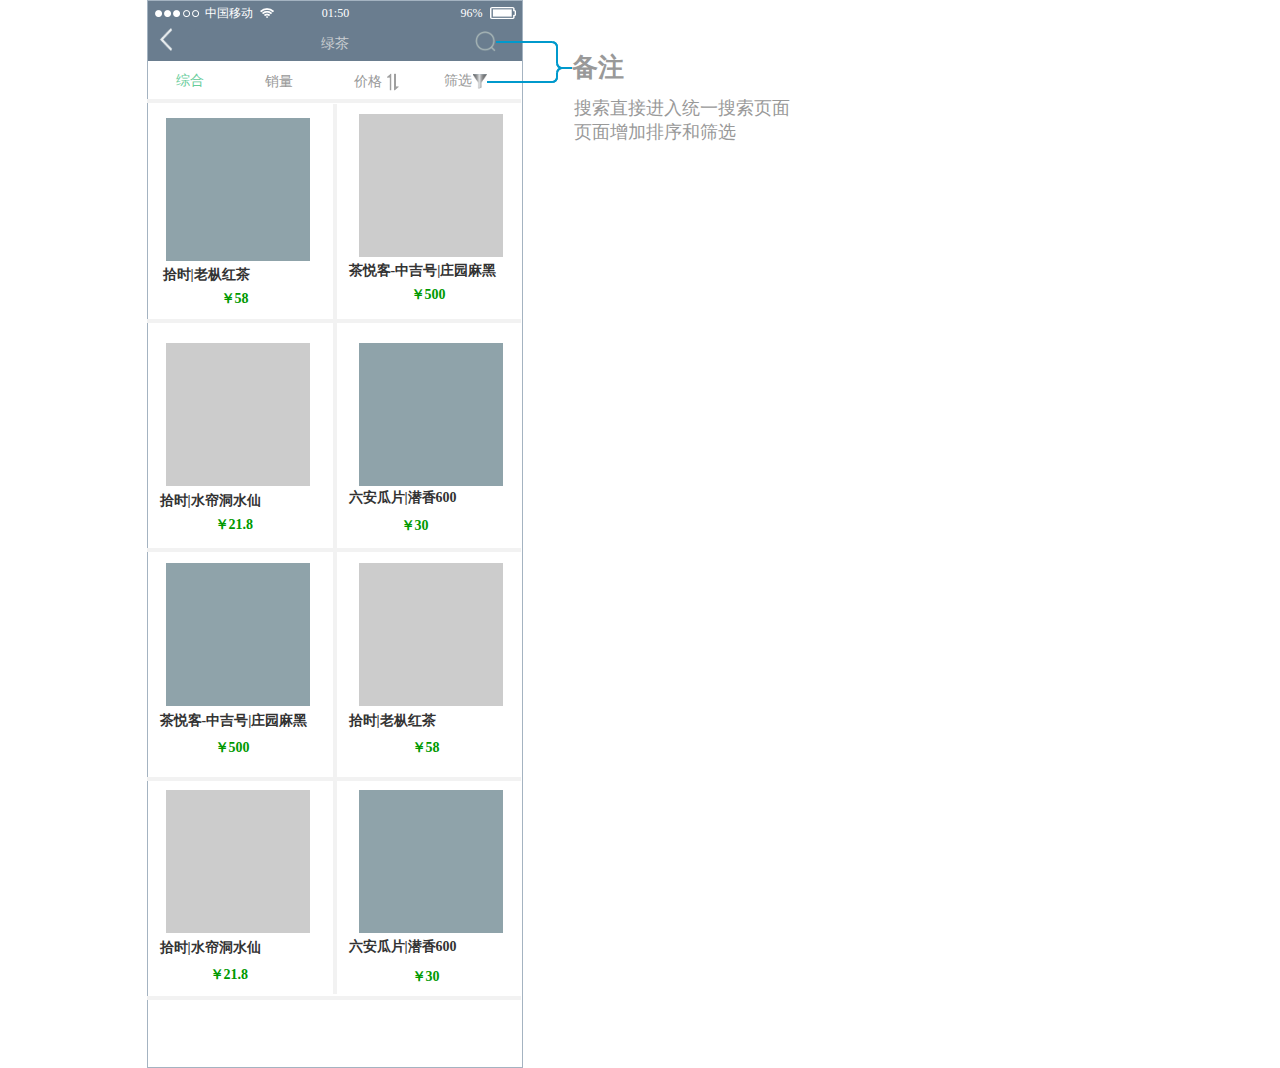
<file: 分类页面.html>
﻿<!DOCTYPE html>
<html>
  <head>
    <title>分类页面</title>
    <meta http-equiv="X-UA-Compatible" content="IE=edge"/>
    <meta http-equiv="content-type" content="text/html; charset=utf-8"/>
    <meta name="apple-mobile-web-app-capable" content="yes"/>
    <link href="resources/css/jquery-ui-themes.css" type="text/css" rel="stylesheet"/>
    <link href="resources/css/axure_rp_page.css" type="text/css" rel="stylesheet"/>
    <link href="data/styles.css" type="text/css" rel="stylesheet"/>
    <link href="files/分类页面/styles.css" type="text/css" rel="stylesheet"/>
    <script src="resources/scripts/jquery-1.7.1.min.js"></script>
    <script src="resources/scripts/jquery-ui-1.8.10.custom.min.js"></script>
    <script src="resources/scripts/axure/axQuery.js"></script>
    <script src="resources/scripts/axure/globals.js"></script>
    <script src="resources/scripts/axutils.js"></script>
    <script src="resources/scripts/axure/annotation.js"></script>
    <script src="resources/scripts/axure/axQuery.std.js"></script>
    <script src="resources/scripts/axure/doc.js"></script>
    <script src="data/document.js"></script>
    <script src="resources/scripts/messagecenter.js"></script>
    <script src="resources/scripts/axure/events.js"></script>
    <script src="resources/scripts/axure/recording.js"></script>
    <script src="resources/scripts/axure/action.js"></script>
    <script src="resources/scripts/axure/expr.js"></script>
    <script src="resources/scripts/axure/geometry.js"></script>
    <script src="resources/scripts/axure/flyout.js"></script>
    <script src="resources/scripts/axure/ie.js"></script>
    <script src="resources/scripts/axure/model.js"></script>
    <script src="resources/scripts/axure/repeater.js"></script>
    <script src="resources/scripts/axure/sto.js"></script>
    <script src="resources/scripts/axure/utils.temp.js"></script>
    <script src="resources/scripts/axure/variables.js"></script>
    <script src="resources/scripts/axure/drag.js"></script>
    <script src="resources/scripts/axure/move.js"></script>
    <script src="resources/scripts/axure/visibility.js"></script>
    <script src="resources/scripts/axure/style.js"></script>
    <script src="resources/scripts/axure/adaptive.js"></script>
    <script src="resources/scripts/axure/tree.js"></script>
    <script src="resources/scripts/axure/init.temp.js"></script>
    <script src="files/分类页面/data.js"></script>
    <script src="resources/scripts/axure/legacy.js"></script>
    <script src="resources/scripts/axure/viewer.js"></script>
    <script src="resources/scripts/axure/math.js"></script>
    <script type="text/javascript">
      $axure.utils.getTransparentGifPath = function() { return 'resources/images/transparent.gif'; };
      $axure.utils.getOtherPath = function() { return 'resources/Other.html'; };
      $axure.utils.getReloadPath = function() { return 'resources/reload.html'; };
    </script>
  </head>
  <body>
    <div id="base" class="">

      <!-- Unnamed (矩形) -->
      <div id="u1312" class="ax_default _形状1">
        <div id="u1312_div" class=""></div>
        <!-- Unnamed () -->
        <div id="u1313" class="text" style="display: none; visibility: hidden">
          <p><span style="font-family:'冬青黑体简体中文 W3', '冬青黑体简体中文';font-weight:300;font-style:normal;"></span></p>
        </div>
      </div>

      <!-- Unnamed (组合) -->
      <div id="u1314" class="ax_default">

        <!-- Unnamed (矩形) -->
        <div id="u1315" class="ax_default _形状1">
          <img id="u1315_img" class="img " src="images/分类页面/u1315.png"/>
          <!-- Unnamed () -->
          <div id="u1316" class="text" style="display: none; visibility: hidden">
            <p><span style="font-family:'冬青黑体简体中文 W3', '冬青黑体简体中文';font-weight:300;font-style:normal;"></span></p>
          </div>
        </div>

        <!-- Unnamed (图片) -->
        <div id="u1317" class="ax_default _图片1">
          <img id="u1317_img" class="img " src="images/分类页面/u1317.png"/>
          <!-- Unnamed () -->
          <div id="u1318" class="text" style="display: none; visibility: hidden">
            <p><span style="font-family:'冬青黑体简体中文 W3', '冬青黑体简体中文';font-weight:300;font-style:normal;"></span></p>
          </div>
        </div>
      </div>

      <!-- Unnamed (矩形) -->
      <div id="u1319" class="ax_default label">
        <div id="u1319_div" class=""></div>
        <!-- Unnamed () -->
        <div id="u1320" class="text" style="visibility: visible;">
          <p><span style="font-family:'HiraginoSansGB-W6', '冬青黑体简体中文 W6', '冬青黑体简体中文';font-weight:650;font-style:normal;">茶悦客-中吉号|庄园麻黑</span></p>
        </div>
      </div>

      <!-- Unnamed (矩形) -->
      <div id="u1321" class="ax_default label">
        <div id="u1321_div" class=""></div>
        <!-- Unnamed () -->
        <div id="u1322" class="text" style="visibility: visible;">
          <p><span style="font-family:'HiraginoSansGB-W6', '冬青黑体简体中文 W6', '冬青黑体简体中文';font-weight:650;font-style:normal;">￥500</span></p>
        </div>
      </div>

      <!-- Unnamed (矩形) -->
      <div id="u1323" class="ax_default label">
        <div id="u1323_div" class=""></div>
        <!-- Unnamed () -->
        <div id="u1324" class="text" style="visibility: visible;">
          <p><span style="font-family:'HiraginoSansGB-W6', '冬青黑体简体中文 W6', '冬青黑体简体中文';font-weight:650;font-style:normal;">拾时|老枞红茶</span></p>
        </div>
      </div>

      <!-- Unnamed (矩形) -->
      <div id="u1325" class="ax_default label">
        <div id="u1325_div" class=""></div>
        <!-- Unnamed () -->
        <div id="u1326" class="text" style="visibility: visible;">
          <p><span style="font-family:'HiraginoSansGB-W6', '冬青黑体简体中文 W6', '冬青黑体简体中文';font-weight:650;font-style:normal;">六安瓜片|潜香600</span></p>
        </div>
      </div>

      <!-- Unnamed (矩形) -->
      <div id="u1327" class="ax_default label">
        <div id="u1327_div" class=""></div>
        <!-- Unnamed () -->
        <div id="u1328" class="text" style="visibility: visible;">
          <p><span style="font-family:'HiraginoSansGB-W6', '冬青黑体简体中文 W6', '冬青黑体简体中文';font-weight:650;font-style:normal;">￥30</span></p>
        </div>
      </div>

      <!-- Unnamed (矩形) -->
      <div id="u1329" class="ax_default label">
        <div id="u1329_div" class=""></div>
        <!-- Unnamed () -->
        <div id="u1330" class="text" style="visibility: visible;">
          <p><span style="font-family:'HiraginoSansGB-W6', '冬青黑体简体中文 W6', '冬青黑体简体中文';font-weight:650;font-style:normal;">拾时|水帘洞水仙</span></p>
        </div>
      </div>

      <!-- Unnamed (矩形) -->
      <div id="u1331" class="ax_default label">
        <div id="u1331_div" class=""></div>
        <!-- Unnamed () -->
        <div id="u1332" class="text" style="visibility: visible;">
          <p><span style="font-family:'HiraginoSansGB-W6', '冬青黑体简体中文 W6', '冬青黑体简体中文';font-weight:650;font-style:normal;">￥21.8</span></p>
        </div>
      </div>

      <!-- Unnamed (矩形) -->
      <div id="u1333" class="ax_default label">
        <div id="u1333_div" class=""></div>
        <!-- Unnamed () -->
        <div id="u1334" class="text" style="visibility: visible;">
          <p><span style="font-family:'HiraginoSansGB-W6', '冬青黑体简体中文 W6', '冬青黑体简体中文';font-weight:650;font-style:normal;">￥58</span></p>
        </div>
      </div>

      <!-- Unnamed (矩形) -->
      <div id="u1335" class="ax_default box_2">
        <div id="u1335_div" class=""></div>
        <!-- Unnamed () -->
        <div id="u1336" class="text" style="display: none; visibility: hidden">
          <p><span style="font-family:'冬青黑体简体中文 W3', '冬青黑体简体中文';font-weight:300;font-style:normal;"></span></p>
        </div>
      </div>

      <!-- Unnamed (矩形) -->
      <div id="u1337" class="ax_default box_2">
        <div id="u1337_div" class=""></div>
        <!-- Unnamed () -->
        <div id="u1338" class="text" style="display: none; visibility: hidden">
          <p><span style="font-family:'冬青黑体简体中文 W3', '冬青黑体简体中文';font-weight:300;font-style:normal;"></span></p>
        </div>
      </div>

      <!-- Unnamed (矩形) -->
      <div id="u1339" class="ax_default box_2">
        <div id="u1339_div" class=""></div>
        <!-- Unnamed () -->
        <div id="u1340" class="text" style="display: none; visibility: hidden">
          <p><span style="font-family:'冬青黑体简体中文 W3', '冬青黑体简体中文';font-weight:300;font-style:normal;"></span></p>
        </div>
      </div>

      <!-- Unnamed (矩形) -->
      <div id="u1341" class="ax_default label">
        <div id="u1341_div" class=""></div>
        <!-- Unnamed () -->
        <div id="u1342" class="text" style="visibility: visible;">
          <p><span style="font-family:'HiraginoSansGB-W6', '冬青黑体简体中文 W6', '冬青黑体简体中文';font-weight:650;font-style:normal;">茶悦客-中吉号|庄园麻黑</span></p>
        </div>
      </div>

      <!-- Unnamed (矩形) -->
      <div id="u1343" class="ax_default label">
        <div id="u1343_div" class=""></div>
        <!-- Unnamed () -->
        <div id="u1344" class="text" style="visibility: visible;">
          <p><span style="font-family:'HiraginoSansGB-W6', '冬青黑体简体中文 W6', '冬青黑体简体中文';font-weight:650;font-style:normal;">￥500</span></p>
        </div>
      </div>

      <!-- Unnamed (矩形) -->
      <div id="u1345" class="ax_default label">
        <div id="u1345_div" class=""></div>
        <!-- Unnamed () -->
        <div id="u1346" class="text" style="visibility: visible;">
          <p><span style="font-family:'HiraginoSansGB-W6', '冬青黑体简体中文 W6', '冬青黑体简体中文';font-weight:650;font-style:normal;">拾时|老枞红茶</span></p>
        </div>
      </div>

      <!-- Unnamed (矩形) -->
      <div id="u1347" class="ax_default label">
        <div id="u1347_div" class=""></div>
        <!-- Unnamed () -->
        <div id="u1348" class="text" style="visibility: visible;">
          <p><span style="font-family:'HiraginoSansGB-W6', '冬青黑体简体中文 W6', '冬青黑体简体中文';font-weight:650;font-style:normal;">六安瓜片|潜香600</span></p>
        </div>
      </div>

      <!-- Unnamed (矩形) -->
      <div id="u1349" class="ax_default label">
        <div id="u1349_div" class=""></div>
        <!-- Unnamed () -->
        <div id="u1350" class="text" style="visibility: visible;">
          <p><span style="font-family:'HiraginoSansGB-W6', '冬青黑体简体中文 W6', '冬青黑体简体中文';font-weight:650;font-style:normal;">￥30</span></p>
        </div>
      </div>

      <!-- Unnamed (矩形) -->
      <div id="u1351" class="ax_default label">
        <div id="u1351_div" class=""></div>
        <!-- Unnamed () -->
        <div id="u1352" class="text" style="visibility: visible;">
          <p><span style="font-family:'HiraginoSansGB-W6', '冬青黑体简体中文 W6', '冬青黑体简体中文';font-weight:650;font-style:normal;">拾时|水帘洞水仙</span></p>
        </div>
      </div>

      <!-- Unnamed (矩形) -->
      <div id="u1353" class="ax_default label">
        <div id="u1353_div" class=""></div>
        <!-- Unnamed () -->
        <div id="u1354" class="text" style="visibility: visible;">
          <p><span style="font-family:'HiraginoSansGB-W6', '冬青黑体简体中文 W6', '冬青黑体简体中文';font-weight:650;font-style:normal;">￥21.8</span></p>
        </div>
      </div>

      <!-- Unnamed (矩形) -->
      <div id="u1355" class="ax_default label">
        <div id="u1355_div" class=""></div>
        <!-- Unnamed () -->
        <div id="u1356" class="text" style="visibility: visible;">
          <p><span style="font-family:'HiraginoSansGB-W6', '冬青黑体简体中文 W6', '冬青黑体简体中文';font-weight:650;font-style:normal;">￥58</span></p>
        </div>
      </div>

      <!-- Unnamed (矩形) -->
      <div id="u1357" class="ax_default box_2">
        <div id="u1357_div" class=""></div>
        <!-- Unnamed () -->
        <div id="u1358" class="text" style="display: none; visibility: hidden">
          <p><span style="font-family:'冬青黑体简体中文 W3', '冬青黑体简体中文';font-weight:300;font-style:normal;"></span></p>
        </div>
      </div>

      <!-- Unnamed (矩形) -->
      <div id="u1359" class="ax_default box_2">
        <div id="u1359_div" class=""></div>
        <!-- Unnamed () -->
        <div id="u1360" class="text" style="display: none; visibility: hidden">
          <p><span style="font-family:'冬青黑体简体中文 W3', '冬青黑体简体中文';font-weight:300;font-style:normal;"></span></p>
        </div>
      </div>

      <!-- Unnamed (矩形) -->
      <div id="u1361" class="ax_default box_2">
        <div id="u1361_div" class=""></div>
        <!-- Unnamed () -->
        <div id="u1362" class="text" style="display: none; visibility: hidden">
          <p><span style="font-family:'冬青黑体简体中文 W3', '冬青黑体简体中文';font-weight:300;font-style:normal;"></span></p>
        </div>
      </div>

      <!-- Unnamed (组合) -->
      <div id="u1363" class="ax_default">

        <!-- Unnamed (矩形) -->
        <div id="u1364" class="ax_default _文本段落1">
          <div id="u1364_div" class=""></div>
          <!-- Unnamed () -->
          <div id="u1365" class="text" style="visibility: visible;">
            <p><span style="font-family:'冬青黑体简体中文 W3', '冬青黑体简体中文';font-weight:300;font-style:normal;">绿茶</span></p>
          </div>
        </div>
      </div>

      <!-- Unnamed (矩形) -->
      <div id="u1366" class="ax_default box_2">
        <div id="u1366_div" class=""></div>
        <!-- Unnamed () -->
        <div id="u1367" class="text" style="display: none; visibility: hidden">
          <p><span style="font-family:'冬青黑体简体中文 W3', '冬青黑体简体中文';font-weight:300;font-style:normal;"></span></p>
        </div>
      </div>

      <!-- Unnamed (矩形) -->
      <div id="u1368" class="ax_default box_2">
        <div id="u1368_div" class=""></div>
        <!-- Unnamed () -->
        <div id="u1369" class="text" style="display: none; visibility: hidden">
          <p><span style="font-family:'冬青黑体简体中文 W3', '冬青黑体简体中文';font-weight:300;font-style:normal;"></span></p>
        </div>
      </div>

      <!-- Unnamed (矩形) -->
      <div id="u1370" class="ax_default box_2">
        <div id="u1370_div" class=""></div>
        <!-- Unnamed () -->
        <div id="u1371" class="text" style="display: none; visibility: hidden">
          <p><span style="font-family:'冬青黑体简体中文 W3', '冬青黑体简体中文';font-weight:300;font-style:normal;"></span></p>
        </div>
      </div>

      <!-- Unnamed (矩形) -->
      <div id="u1372" class="ax_default box_2">
        <div id="u1372_div" class=""></div>
        <!-- Unnamed () -->
        <div id="u1373" class="text" style="display: none; visibility: hidden">
          <p><span style="font-family:'冬青黑体简体中文 W3', '冬青黑体简体中文';font-weight:300;font-style:normal;"></span></p>
        </div>
      </div>

      <!-- Unnamed (矩形) -->
      <div id="u1374" class="ax_default box_2">
        <div id="u1374_div" class=""></div>
        <!-- Unnamed () -->
        <div id="u1375" class="text" style="display: none; visibility: hidden">
          <p><span style="font-family:'冬青黑体简体中文 W3', '冬青黑体简体中文';font-weight:300;font-style:normal;"></span></p>
        </div>
      </div>

      <!-- Unnamed (矩形) -->
      <div id="u1376" class="ax_default box_2">
        <div id="u1376_div" class=""></div>
        <!-- Unnamed () -->
        <div id="u1377" class="text" style="display: none; visibility: hidden">
          <p><span style="font-family:'冬青黑体简体中文 W3', '冬青黑体简体中文';font-weight:300;font-style:normal;"></span></p>
        </div>
      </div>

      <!-- Unnamed (矩形) -->
      <div id="u1378" class="ax_default box_2">
        <div id="u1378_div" class=""></div>
        <!-- Unnamed () -->
        <div id="u1379" class="text" style="display: none; visibility: hidden">
          <p><span style="font-family:'冬青黑体简体中文 W3', '冬青黑体简体中文';font-weight:300;font-style:normal;"></span></p>
        </div>
      </div>

      <!-- Unnamed (矩形) -->
      <div id="u1380" class="ax_default box_2">
        <div id="u1380_div" class=""></div>
        <!-- Unnamed () -->
        <div id="u1381" class="text" style="display: none; visibility: hidden">
          <p><span style="font-family:'冬青黑体简体中文 W3', '冬青黑体简体中文';font-weight:300;font-style:normal;"></span></p>
        </div>
      </div>

      <!-- Unnamed (苹果-状态栏-白) -->

      <!-- Unnamed (组合) -->
      <div id="u1383" class="ax_default">

        <!-- Unnamed (矩形) -->
        <div id="u1384" class="ax_default label">
          <div id="u1384_div" class=""></div>
          <!-- Unnamed () -->
          <div id="u1385" class="text" style="visibility: visible;">
            <p><span>01:50</span></p>
          </div>
        </div>

        <!-- Unnamed (矩形) -->
        <div id="u1386" class="ax_default label">
          <div id="u1386_div" class=""></div>
          <!-- Unnamed () -->
          <div id="u1387" class="text" style="visibility: visible;">
            <p><span>96%</span></p>
          </div>
        </div>

        <!-- Unnamed (形状) -->
        <div id="u1388" class="ax_default icon">
          <img id="u1388_img" class="img " src="images/分类页面/u1388.png"/>
          <!-- Unnamed () -->
          <div id="u1389" class="text" style="display: none; visibility: hidden">
            <p><span></span></p>
          </div>
        </div>

        <!-- Unnamed (形状) -->
        <div id="u1390" class="ax_default icon">
          <img id="u1390_img" class="img " src="images/分类页面/u1390.png"/>
          <!-- Unnamed () -->
          <div id="u1391" class="text" style="display: none; visibility: hidden">
            <p><span></span></p>
          </div>
        </div>

        <!-- Unnamed (矩形) -->
        <div id="u1392" class="ax_default label">
          <div id="u1392_div" class=""></div>
          <!-- Unnamed () -->
          <div id="u1393" class="text" style="visibility: visible;">
            <p><span>中国移动</span></p>
          </div>
        </div>

        <!-- Unnamed (组合) -->
        <div id="u1394" class="ax_default">

          <!-- Unnamed (椭圆形) -->
          <div id="u1395" class="ax_default ellipse">
            <img id="u1395_img" class="img " src="images/分类页面/u1395.png"/>
            <!-- Unnamed () -->
            <div id="u1396" class="text" style="display: none; visibility: hidden">
              <p><span></span></p>
            </div>
          </div>

          <!-- Unnamed (椭圆形) -->
          <div id="u1397" class="ax_default ellipse">
            <img id="u1397_img" class="img " src="images/分类页面/u1395.png"/>
            <!-- Unnamed () -->
            <div id="u1398" class="text" style="display: none; visibility: hidden">
              <p><span></span></p>
            </div>
          </div>

          <!-- Unnamed (椭圆形) -->
          <div id="u1399" class="ax_default ellipse">
            <img id="u1399_img" class="img " src="images/分类页面/u1399.png"/>
            <!-- Unnamed () -->
            <div id="u1400" class="text" style="display: none; visibility: hidden">
              <p><span></span></p>
            </div>
          </div>

          <!-- Unnamed (椭圆形) -->
          <div id="u1401" class="ax_default ellipse">
            <img id="u1401_img" class="img " src="images/分类页面/u1399.png"/>
            <!-- Unnamed () -->
            <div id="u1402" class="text" style="display: none; visibility: hidden">
              <p><span></span></p>
            </div>
          </div>

          <!-- Unnamed (椭圆形) -->
          <div id="u1403" class="ax_default ellipse">
            <img id="u1403_img" class="img " src="images/分类页面/u1395.png"/>
            <!-- Unnamed () -->
            <div id="u1404" class="text" style="display: none; visibility: hidden">
              <p><span></span></p>
            </div>
          </div>
        </div>

        <!-- Unnamed (矩形) -->
        <div id="u1405" class="ax_default box_1">
          <div id="u1405_div" class=""></div>
          <!-- Unnamed () -->
          <div id="u1406" class="text" style="display: none; visibility: hidden">
            <p><span></span></p>
          </div>
        </div>
      </div>

      <!-- Unnamed (矩形) -->
      <div id="u1407" class="ax_default _形状1">
        <img id="u1407_img" class="img " src="images/分类页面/u1407.png"/>
        <!-- Unnamed () -->
        <div id="u1408" class="text" style="display: none; visibility: hidden">
          <p><span style="font-family:'冬青黑体简体中文 W3', '冬青黑体简体中文';font-weight:300;font-style:normal;"></span></p>
        </div>
      </div>

      <!-- Unnamed (矩形) -->
      <div id="u1409" class="ax_default _一级标题">
        <div id="u1409_div" class=""></div>
        <!-- Unnamed () -->
        <div id="u1410" class="text" style="visibility: visible;">
          <p><span>综合</span></p>
        </div>
      </div>

      <!-- Unnamed (矩形) -->
      <div id="u1411" class="ax_default _一级标题">
        <div id="u1411_div" class=""></div>
        <!-- Unnamed () -->
        <div id="u1412" class="text" style="visibility: visible;">
          <p><span>价格</span></p>
        </div>
      </div>

      <!-- Unnamed (矩形) -->
      <div id="u1413" class="ax_default _一级标题">
        <div id="u1413_div" class=""></div>
        <!-- Unnamed () -->
        <div id="u1414" class="text" style="visibility: visible;">
          <p><span>销量</span></p>
        </div>
      </div>

      <!-- Unnamed (矩形) -->
      <div id="u1415" class="ax_default _一级标题">
        <div id="u1415_div" class=""></div>
        <!-- Unnamed () -->
        <div id="u1416" class="text" style="visibility: visible;">
          <p><span>筛选</span></p>
        </div>
      </div>

      <!-- Unnamed (图片) -->
      <div id="u1417" class="ax_default _图片">
        <img id="u1417_img" class="img " src="images/分类页面/u1417.png"/>
        <!-- Unnamed () -->
        <div id="u1418" class="text" style="display: none; visibility: hidden">
          <p><span style="font-family:'冬青黑体简体中文 W3', '冬青黑体简体中文';font-weight:300;font-style:normal;"></span></p>
        </div>
      </div>

      <!-- Unnamed (图片) -->
      <div id="u1419" class="ax_default _图片">
        <img id="u1419_img" class="img " src="images/分类页面/u1419.png"/>
        <!-- Unnamed () -->
        <div id="u1420" class="text" style="display: none; visibility: hidden">
          <p><span style="font-family:'冬青黑体简体中文 W3', '冬青黑体简体中文';font-weight:300;font-style:normal;"></span></p>
        </div>
      </div>

      <!-- Unnamed (图片) -->
      <div id="u1421" class="ax_default _图片1">
        <img id="u1421_img" class="img " src="images/分类页面/u1421.png"/>
        <!-- Unnamed () -->
        <div id="u1422" class="text" style="display: none; visibility: hidden">
          <p><span style="font-family:'冬青黑体简体中文 W3', '冬青黑体简体中文';font-weight:300;font-style:normal;"></span></p>
        </div>
      </div>

      <!-- 筛选 (组合) -->
      <div id="u1423" class="ax_default ax_default_hidden" data-label="筛选" style="display: none; visibility: hidden">

        <!-- 筛选 (矩形) -->
        <div id="u1424" class="ax_default _形状1" data-label="筛选">
          <img id="u1424_img" class="img " src="images/分类页面/筛选_u1424.png"/>
          <!-- Unnamed () -->
          <div id="u1425" class="text" style="display: none; visibility: hidden">
            <p><span style="font-family:'冬青黑体简体中文 W3', '冬青黑体简体中文';font-weight:300;font-style:normal;"></span></p>
          </div>
        </div>

        <!-- Unnamed (矩形) -->
        <div id="u1426" class="ax_default label">
          <div id="u1426_div" class=""></div>
          <!-- Unnamed () -->
          <div id="u1427" class="text" style="visibility: visible;">
            <p><span style="font-family:'冬青黑体简体中文 W3', '冬青黑体简体中文';font-weight:300;font-style:normal;">价格区间</span></p>
          </div>
        </div>

        <!-- 最低价 (文本框) -->
        <div id="u1428" class="ax_default text_field" data-label="最低价">
          <input id="u1428_input" type="text" value="" class="text_sketch"/>
        </div>

        <!-- 最高价 (文本框) -->
        <div id="u1429" class="ax_default text_field" data-label="最高价">
          <input id="u1429_input" type="text" value="" class="text_sketch"/>
        </div>

        <!-- Unnamed (矩形) -->
        <div id="u1430" class="ax_default box_2">
          <div id="u1430_div" class=""></div>
          <!-- Unnamed () -->
          <div id="u1431" class="text" style="visibility: visible;">
            <p><span style="font-family:'冬青黑体简体中文 W3', '冬青黑体简体中文';font-weight:300;font-style:normal;">~</span></p>
          </div>
        </div>

        <!-- Unnamed (组合) -->
        <div id="u1432" class="ax_default">

          <!-- Unnamed (矩形) -->
          <div id="u1433" class="ax_default _形状1">
            <img id="u1433_img" class="img " src="images/分类页面/u1433.png"/>
            <!-- Unnamed () -->
            <div id="u1434" class="text" style="display: none; visibility: hidden">
              <p><span style="font-family:'冬青黑体简体中文 W3', '冬青黑体简体中文';font-weight:300;font-style:normal;"></span></p>
            </div>
          </div>

          <!-- Unnamed (矩形) -->
          <div id="u1435" class="ax_default _一级标题1">
            <div id="u1435_div" class=""></div>
            <!-- Unnamed () -->
            <div id="u1436" class="text" style="visibility: visible;">
              <p><span style="font-family:'冬青黑体简体中文 W3', '冬青黑体简体中文';font-weight:300;font-style:normal;">重置</span></p>
            </div>
          </div>
        </div>

        <!-- Unnamed (组合) -->
        <div id="u1437" class="ax_default">

          <!-- Unnamed (矩形) -->
          <div id="u1438" class="ax_default _形状1">
            <img id="u1438_img" class="img " src="images/分类页面/u1438.png"/>
            <!-- Unnamed () -->
            <div id="u1439" class="text" style="display: none; visibility: hidden">
              <p><span style="font-family:'冬青黑体简体中文 W3', '冬青黑体简体中文';font-weight:300;font-style:normal;"></span></p>
            </div>
          </div>

          <!-- Unnamed (矩形) -->
          <div id="u1440" class="ax_default _一级标题1">
            <div id="u1440_div" class=""></div>
            <!-- Unnamed () -->
            <div id="u1441" class="text" style="visibility: visible;">
              <p><span style="font-family:'冬青黑体简体中文 W3', '冬青黑体简体中文';font-weight:300;font-style:normal;">确定</span></p>
            </div>
          </div>
        </div>
      </div>

      <!-- Unnamed (组合) -->
      <div id="u1442" class="ax_default">

        <!-- Unnamed (矩形) -->
        <div id="u1443" class="ax_default _文本段落1">
          <div id="u1443_div" class=""></div>
          <!-- Unnamed () -->
          <div id="u1444" class="text" style="visibility: visible;">
            <p><span style="font-family:'冬青黑体简体中文 W3', '冬青黑体简体中文';font-weight:300;font-style:normal;">搜索直接进入统一搜索页面</span></p><p><span style="font-family:'冬青黑体简体中文 W3', '冬青黑体简体中文';font-weight:300;font-style:normal;">页面增加排序和筛选</span></p>
          </div>
        </div>

        <!-- Unnamed (矩形) -->
        <div id="u1445" class="ax_default _文本段落1">
          <div id="u1445_div" class=""></div>
          <!-- Unnamed () -->
          <div id="u1446" class="text" style="visibility: visible;">
            <p><span style="font-family:'HiraginoSansGB-W6', '冬青黑体简体中文 W6', '冬青黑体简体中文';font-weight:650;font-style:normal;">备注</span></p>
          </div>
        </div>
      </div>

      <!-- Unnamed (连接线) -->
      <div id="u1447" class="ax_default _连接线">
        <img id="u1447_seg0" class="img " src="images/分类页面/u1447_seg0.png" alt="u1447_seg0"/>
        <img id="u1447_seg1" class="img " src="images/分类页面/u1447_seg1.png" alt="u1447_seg1"/>
        <img id="u1447_seg2" class="img " src="images/分类页面/u1447_seg2.png" alt="u1447_seg2"/>
        <!-- Unnamed () -->
        <div id="u1448" class="text" style="display: none; visibility: hidden">
          <p><span style="font-family:'冬青黑体简体中文 W3', '冬青黑体简体中文';font-weight:300;font-style:normal;"></span></p>
        </div>
      </div>

      <!-- Unnamed (连接线) -->
      <div id="u1449" class="ax_default _连接线">
        <img id="u1449_seg0" class="img " src="images/分类页面/u1449_seg0.png" alt="u1449_seg0"/>
        <img id="u1449_seg1" class="img " src="images/分类页面/u1449_seg1.png" alt="u1449_seg1"/>
        <img id="u1449_seg2" class="img " src="images/分类页面/u1449_seg2.png" alt="u1449_seg2"/>
        <!-- Unnamed () -->
        <div id="u1450" class="text" style="display: none; visibility: hidden">
          <p><span style="font-family:'冬青黑体简体中文 W3', '冬青黑体简体中文';font-weight:300;font-style:normal;"></span></p>
        </div>
      </div>
    </div>
  </body>
</html>
</file>
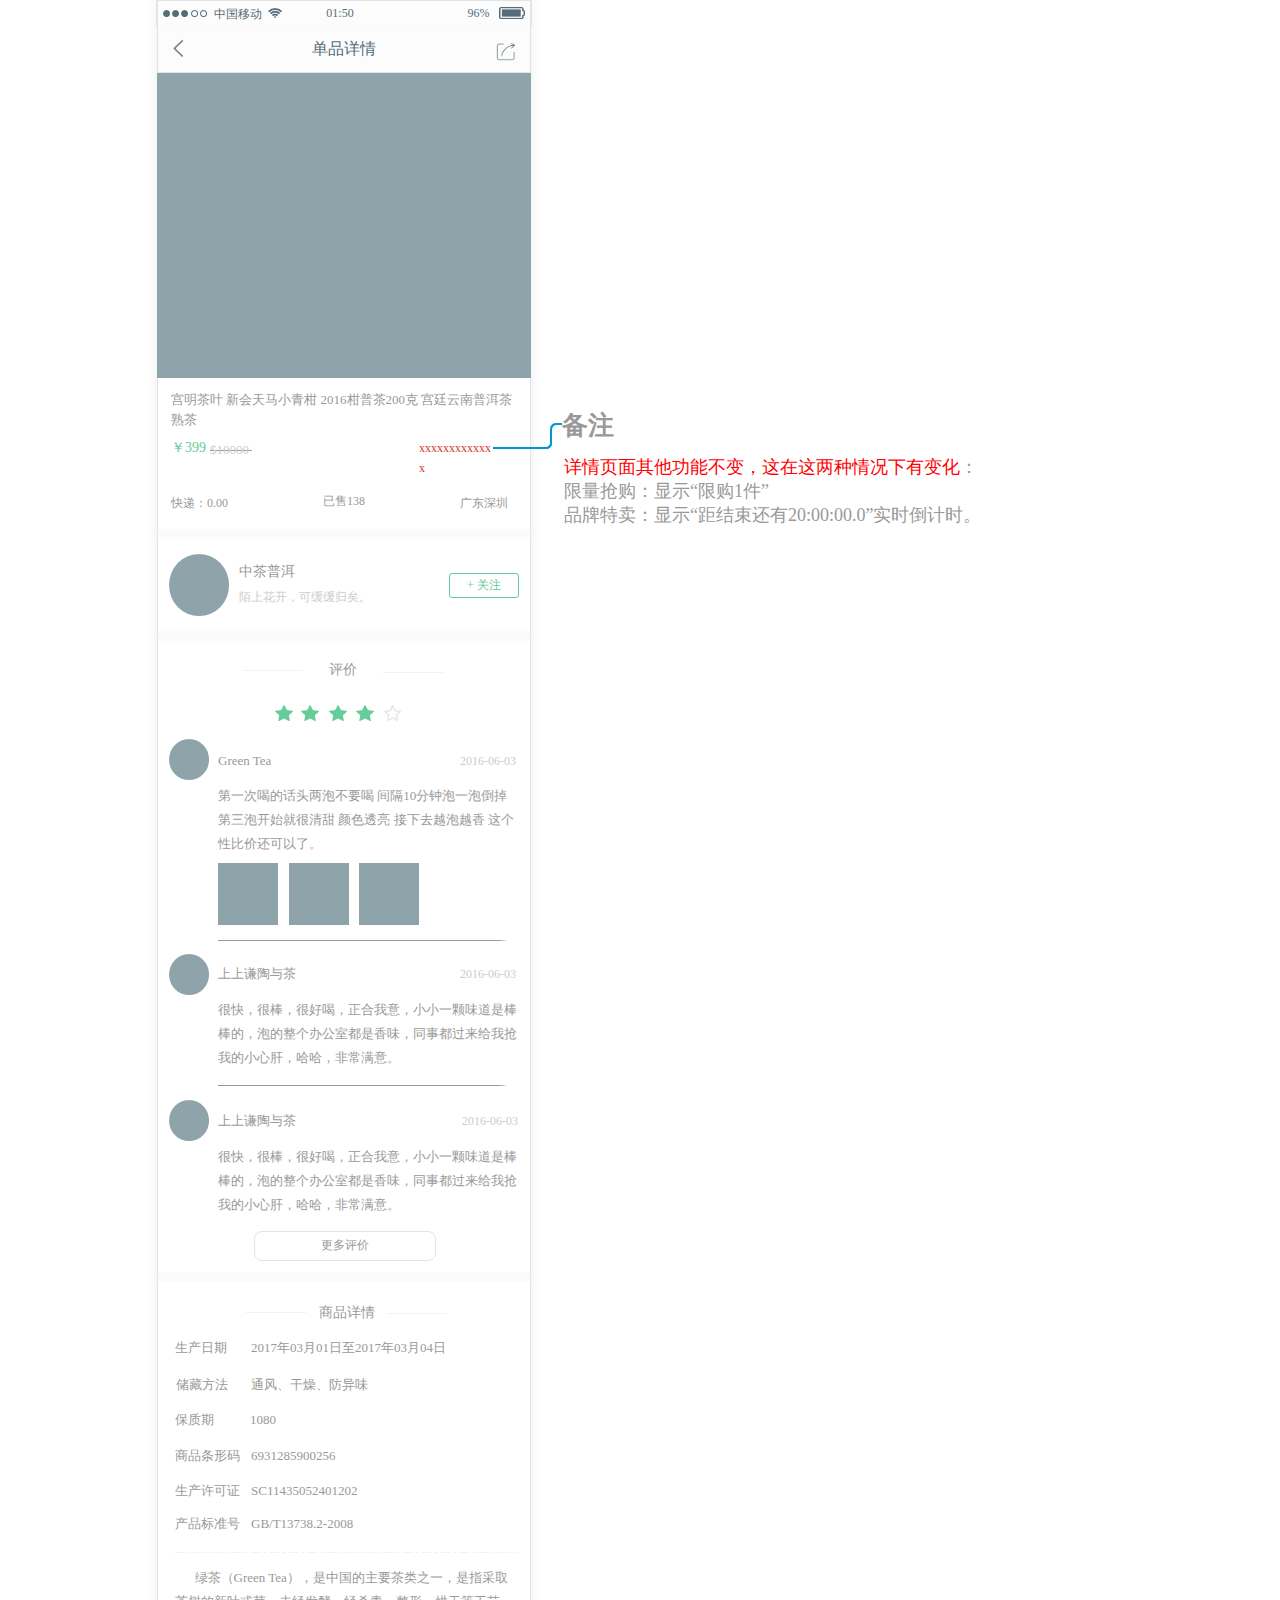
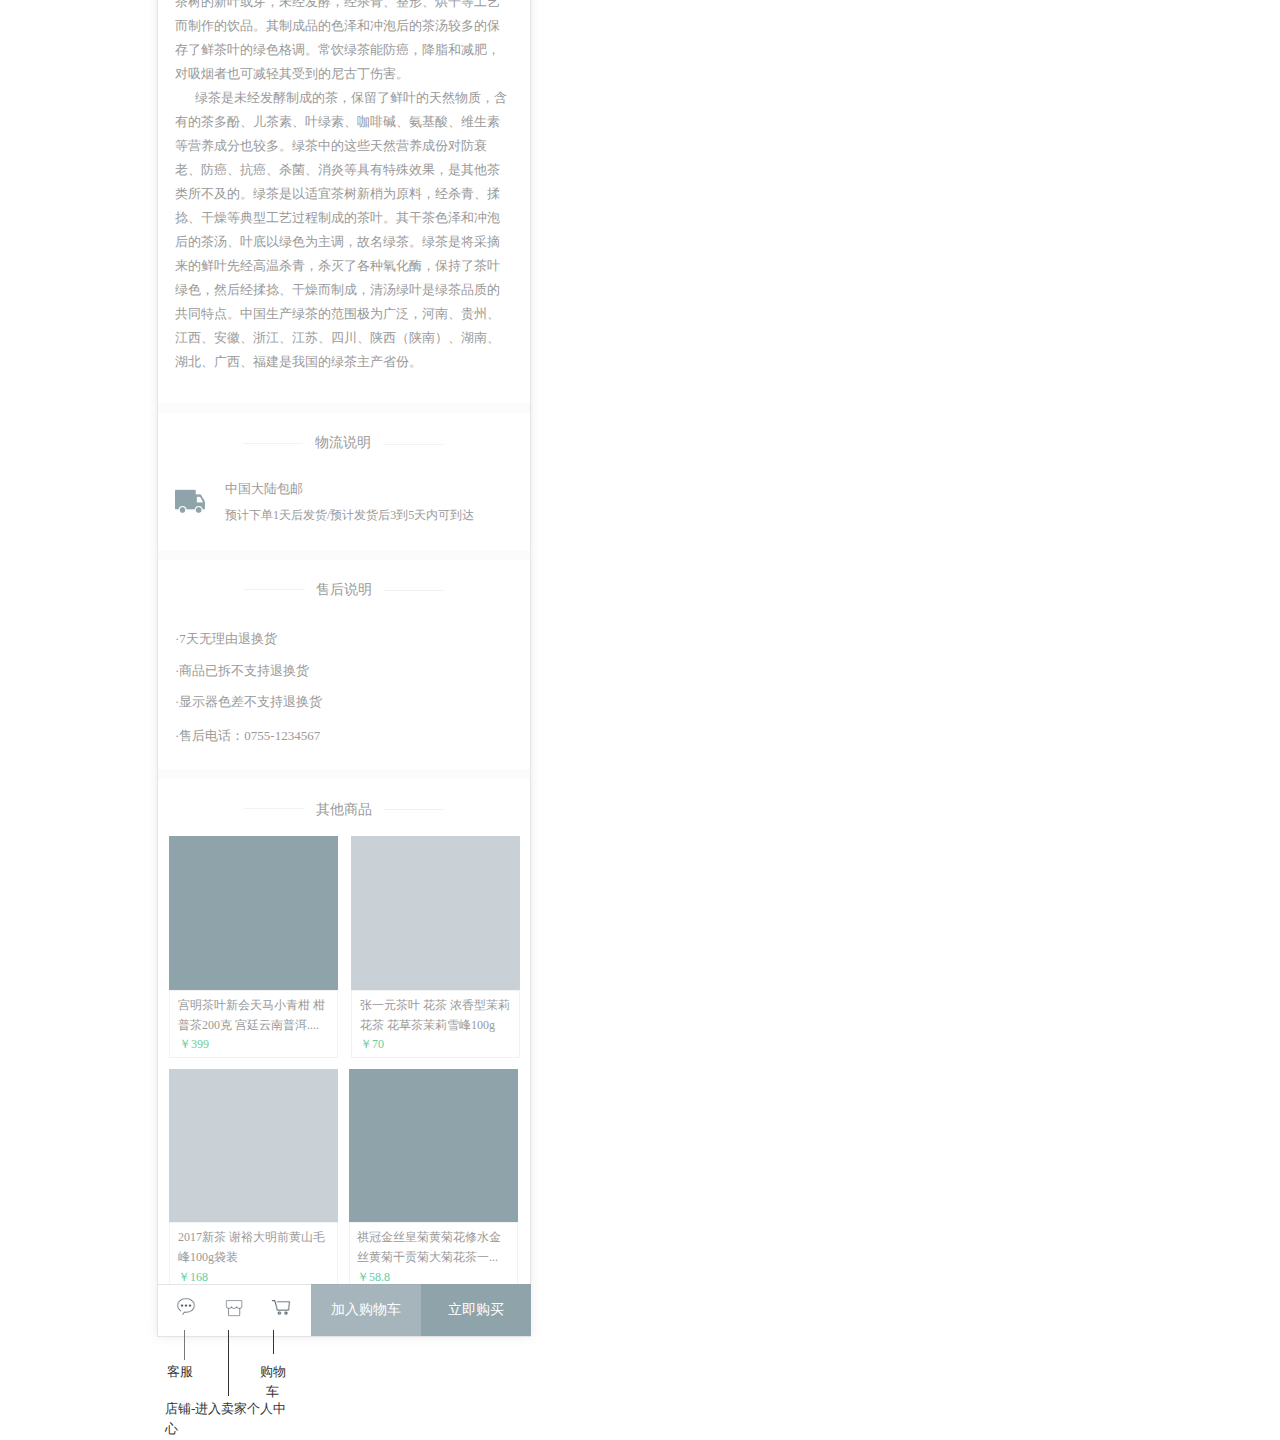
<file: 单品详情.html>
﻿<!DOCTYPE html>
<html>
  <head>
    <title>单品详情</title>
    <meta http-equiv="X-UA-Compatible" content="IE=edge"/>
    <meta http-equiv="content-type" content="text/html; charset=utf-8"/>
    <meta name="apple-mobile-web-app-capable" content="yes"/>
    <link href="resources/css/jquery-ui-themes.css" type="text/css" rel="stylesheet"/>
    <link href="resources/css/axure_rp_page.css" type="text/css" rel="stylesheet"/>
    <link href="data/styles.css" type="text/css" rel="stylesheet"/>
    <link href="files/单品详情/styles.css" type="text/css" rel="stylesheet"/>
    <script src="resources/scripts/jquery-1.7.1.min.js"></script>
    <script src="resources/scripts/jquery-ui-1.8.10.custom.min.js"></script>
    <script src="resources/scripts/axure/axQuery.js"></script>
    <script src="resources/scripts/axure/globals.js"></script>
    <script src="resources/scripts/axutils.js"></script>
    <script src="resources/scripts/axure/annotation.js"></script>
    <script src="resources/scripts/axure/axQuery.std.js"></script>
    <script src="resources/scripts/axure/doc.js"></script>
    <script src="data/document.js"></script>
    <script src="resources/scripts/messagecenter.js"></script>
    <script src="resources/scripts/axure/events.js"></script>
    <script src="resources/scripts/axure/recording.js"></script>
    <script src="resources/scripts/axure/action.js"></script>
    <script src="resources/scripts/axure/expr.js"></script>
    <script src="resources/scripts/axure/geometry.js"></script>
    <script src="resources/scripts/axure/flyout.js"></script>
    <script src="resources/scripts/axure/ie.js"></script>
    <script src="resources/scripts/axure/model.js"></script>
    <script src="resources/scripts/axure/repeater.js"></script>
    <script src="resources/scripts/axure/sto.js"></script>
    <script src="resources/scripts/axure/utils.temp.js"></script>
    <script src="resources/scripts/axure/variables.js"></script>
    <script src="resources/scripts/axure/drag.js"></script>
    <script src="resources/scripts/axure/move.js"></script>
    <script src="resources/scripts/axure/visibility.js"></script>
    <script src="resources/scripts/axure/style.js"></script>
    <script src="resources/scripts/axure/adaptive.js"></script>
    <script src="resources/scripts/axure/tree.js"></script>
    <script src="resources/scripts/axure/init.temp.js"></script>
    <script src="files/单品详情/data.js"></script>
    <script src="resources/scripts/axure/legacy.js"></script>
    <script src="resources/scripts/axure/viewer.js"></script>
    <script src="resources/scripts/axure/math.js"></script>
    <script type="text/javascript">
      $axure.utils.getTransparentGifPath = function() { return 'resources/images/transparent.gif'; };
      $axure.utils.getOtherPath = function() { return 'resources/Other.html'; };
      $axure.utils.getReloadPath = function() { return 'resources/reload.html'; };
    </script>
  </head>
  <body>
    <div id="base" class="">

      <!-- Unnamed (矩形) -->
      <div id="u1906" class="ax_default box_1">
        <div id="u1906_div" class=""></div>
        <!-- Unnamed () -->
        <div id="u1907" class="text" style="display: none; visibility: hidden">
          <p><span></span></p>
        </div>
      </div>

      <!-- Unnamed (矩形) -->
      <div id="u1908" class="ax_default _形状1">
        <div id="u1908_div" class=""></div>
        <!-- Unnamed () -->
        <div id="u1909" class="text" style="visibility: visible;">
          <p><span>单品详情</span></p>
        </div>
      </div>

      <!-- Unnamed (苹果-状态栏-黑) -->

      <!-- Unnamed (组合) -->
      <div id="u1911" class="ax_default">

        <!-- Unnamed (矩形) -->
        <div id="u1912" class="ax_default box_1">
          <div id="u1912_div" class=""></div>
          <!-- Unnamed () -->
          <div id="u1913" class="text" style="display: none; visibility: hidden">
            <p><span></span></p>
          </div>
        </div>

        <!-- Unnamed (矩形) -->
        <div id="u1914" class="ax_default label">
          <div id="u1914_div" class=""></div>
          <!-- Unnamed () -->
          <div id="u1915" class="text" style="visibility: visible;">
            <p><span>01:50</span></p>
          </div>
        </div>

        <!-- Unnamed (矩形) -->
        <div id="u1916" class="ax_default label">
          <div id="u1916_div" class=""></div>
          <!-- Unnamed () -->
          <div id="u1917" class="text" style="visibility: visible;">
            <p><span>96%</span></p>
          </div>
        </div>

        <!-- Unnamed (形状) -->
        <div id="u1918" class="ax_default icon">
          <img id="u1918_img" class="img " src="images/商城/u196.png"/>
          <!-- Unnamed () -->
          <div id="u1919" class="text" style="display: none; visibility: hidden">
            <p><span></span></p>
          </div>
        </div>

        <!-- Unnamed (形状) -->
        <div id="u1920" class="ax_default icon">
          <img id="u1920_img" class="img " src="images/商城/u198.png"/>
          <!-- Unnamed () -->
          <div id="u1921" class="text" style="display: none; visibility: hidden">
            <p><span></span></p>
          </div>
        </div>

        <!-- Unnamed (矩形) -->
        <div id="u1922" class="ax_default label">
          <div id="u1922_div" class=""></div>
          <!-- Unnamed () -->
          <div id="u1923" class="text" style="visibility: visible;">
            <p><span>中国移动</span></p>
          </div>
        </div>

        <!-- Unnamed (组合) -->
        <div id="u1924" class="ax_default">

          <!-- Unnamed (椭圆形) -->
          <div id="u1925" class="ax_default ellipse">
            <img id="u1925_img" class="img " src="images/商城/u203.png"/>
            <!-- Unnamed () -->
            <div id="u1926" class="text" style="display: none; visibility: hidden">
              <p><span></span></p>
            </div>
          </div>

          <!-- Unnamed (椭圆形) -->
          <div id="u1927" class="ax_default ellipse">
            <img id="u1927_img" class="img " src="images/商城/u203.png"/>
            <!-- Unnamed () -->
            <div id="u1928" class="text" style="display: none; visibility: hidden">
              <p><span></span></p>
            </div>
          </div>

          <!-- Unnamed (椭圆形) -->
          <div id="u1929" class="ax_default ellipse">
            <img id="u1929_img" class="img " src="images/商城/u207.png"/>
            <!-- Unnamed () -->
            <div id="u1930" class="text" style="display: none; visibility: hidden">
              <p><span></span></p>
            </div>
          </div>

          <!-- Unnamed (椭圆形) -->
          <div id="u1931" class="ax_default ellipse">
            <img id="u1931_img" class="img " src="images/商城/u207.png"/>
            <!-- Unnamed () -->
            <div id="u1932" class="text" style="display: none; visibility: hidden">
              <p><span></span></p>
            </div>
          </div>

          <!-- Unnamed (椭圆形) -->
          <div id="u1933" class="ax_default ellipse">
            <img id="u1933_img" class="img " src="images/商城/u203.png"/>
            <!-- Unnamed () -->
            <div id="u1934" class="text" style="display: none; visibility: hidden">
              <p><span></span></p>
            </div>
          </div>
        </div>
      </div>

      <!-- Unnamed (图片) -->
      <div id="u1935" class="ax_default _图片">
        <img id="u1935_img" class="img " src="images/单品详情/u1935.png"/>
        <!-- Unnamed () -->
        <div id="u1936" class="text" style="display: none; visibility: hidden">
          <p><span style="font-family:'冬青黑体简体中文 W3', '冬青黑体简体中文';font-weight:300;font-style:normal;"></span></p>
        </div>
      </div>

      <!-- Unnamed (图片) -->
      <div id="u1937" class="ax_default _图片">
        <img id="u1937_img" class="img " src="images/单品详情/u1937.png"/>
        <!-- Unnamed () -->
        <div id="u1938" class="text" style="display: none; visibility: hidden">
          <p><span style="font-family:'冬青黑体简体中文 W3', '冬青黑体简体中文';font-weight:300;font-style:normal;"></span></p>
        </div>
      </div>

      <!-- Unnamed (矩形) -->
      <div id="u1939" class="ax_default _文本段落">
        <div id="u1939_div" class=""></div>
        <!-- Unnamed () -->
        <div id="u1940" class="text" style="visibility: visible;">
          <p><span>宫明茶叶 新会天马小青柑 2016柑普茶200克 宫廷云南普洱茶熟茶</span></p>
        </div>
      </div>

      <!-- Unnamed (矩形) -->
      <div id="u1941" class="ax_default box_2">
        <div id="u1941_div" class=""></div>
        <!-- Unnamed () -->
        <div id="u1942" class="text" style="display: none; visibility: hidden">
          <p><span style="font-family:'冬青黑体简体中文 W3', '冬青黑体简体中文';font-weight:300;font-style:normal;"></span></p>
        </div>
      </div>

      <!-- Unnamed (水平线) -->
      <div id="u1943" class="ax_default line">
        <img id="u1943_img" class="img " src="images/单品详情/u1943.png"/>
        <!-- Unnamed () -->
        <div id="u1944" class="text" style="display: none; visibility: hidden">
          <p><span style="font-family:'冬青黑体简体中文 W3', '冬青黑体简体中文';font-weight:300;font-style:normal;"></span></p>
        </div>
      </div>

      <!-- Unnamed (矩形) -->
      <div id="u1945" class="ax_default _文本段落">
        <div id="u1945_div" class=""></div>
        <!-- Unnamed () -->
        <div id="u1946" class="text" style="visibility: visible;">
          <p><span>物流说明</span></p>
        </div>
      </div>

      <!-- Unnamed (水平线) -->
      <div id="u1947" class="ax_default line">
        <img id="u1947_img" class="img " src="images/单品详情/u1943.png"/>
        <!-- Unnamed () -->
        <div id="u1948" class="text" style="display: none; visibility: hidden">
          <p><span style="font-family:'冬青黑体简体中文 W3', '冬青黑体简体中文';font-weight:300;font-style:normal;"></span></p>
        </div>
      </div>

      <!-- Unnamed (矩形) -->
      <div id="u1949" class="ax_default box_2">
        <div id="u1949_div" class=""></div>
        <!-- Unnamed () -->
        <div id="u1950" class="text" style="display: none; visibility: hidden">
          <p><span style="font-family:'冬青黑体简体中文 W3', '冬青黑体简体中文';font-weight:300;font-style:normal;"></span></p>
        </div>
      </div>

      <!-- Unnamed (矩形) -->
      <div id="u1951" class="ax_default _文本段落">
        <div id="u1951_div" class=""></div>
        <!-- Unnamed () -->
        <div id="u1952" class="text" style="visibility: visible;">
          <p><span>￥399</span></p>
        </div>
      </div>

      <!-- Unnamed (组合) -->
      <div id="u1953" class="ax_default">

        <!-- Unnamed (椭圆形) -->
        <div id="u1954" class="ax_default ellipse">
          <img id="u1954_img" class="img " src="images/单品详情/u1954.png"/>
          <!-- Unnamed () -->
          <div id="u1955" class="text" style="display: none; visibility: hidden">
            <p><span></span></p>
          </div>
        </div>
      </div>

      <!-- Unnamed (矩形) -->
      <div id="u1956" class="ax_default box_2">
        <div id="u1956_div" class=""></div>
        <!-- Unnamed () -->
        <div id="u1957" class="text" style="display: none; visibility: hidden">
          <p><span style="font-family:'冬青黑体简体中文 W3', '冬青黑体简体中文';font-weight:300;font-style:normal;"></span></p>
        </div>
      </div>

      <!-- Unnamed (矩形) -->
      <div id="u1958" class="ax_default _文本段落">
        <div id="u1958_div" class=""></div>
        <!-- Unnamed () -->
        <div id="u1959" class="text" style="visibility: visible;">
          <p><span>&nbsp;&nbsp; &nbsp;&nbsp; 绿茶（Green Tea），是中国的主要茶类之一，是指采取茶树的新叶或芽，未经发酵，经杀青、整形、烘干等工艺而制作的饮品。其制成品的色泽和冲泡后的茶汤较多的保存了鲜茶叶的绿色格调。常饮绿茶能防癌，降脂和减肥，对吸烟者也可减轻其受到的尼古丁伤害。</span></p><p><span>&nbsp;&nbsp; &nbsp;&nbsp; 绿茶是未经发酵制成的茶，保留了鲜叶的天然物质，含有的茶多酚、儿茶素、叶绿素、咖啡碱、氨基酸、维生素等营养成分也较多。绿茶中的这些天然营养成份对防衰老、防癌、抗癌、杀菌、消炎等具有特殊效果，是其他茶类所不及的。绿茶是以适宜茶树新梢为原料，经杀青、揉捻、干燥等典型工艺过程制成的茶叶。其干茶色泽和冲泡后的茶汤、叶底以绿色为主调，故名绿茶。绿茶是将采摘来的鲜叶先经高温杀青，杀灭了各种氧化酶，保持了茶叶绿色，然后经揉捻、干燥而制成，清汤绿叶是绿茶品质的共同特点。中国生产绿茶的范围极为广泛，河南、贵州、江西、安徽、浙江、江苏、四川、陕西（陕南）、湖南、湖北、广西、福建是我国的绿茶主产省份。</span></p><p><span><br></span></p>
        </div>
      </div>

      <!-- Unnamed (矩形) -->
      <div id="u1960" class="ax_default box_2">
        <div id="u1960_div" class=""></div>
        <!-- Unnamed () -->
        <div id="u1961" class="text" style="display: none; visibility: hidden">
          <p><span style="font-family:'冬青黑体简体中文 W3', '冬青黑体简体中文';font-weight:300;font-style:normal;"></span></p>
        </div>
      </div>

      <!-- Unnamed (矩形) -->
      <div id="u1962" class="ax_default _文本段落">
        <div id="u1962_div" class=""></div>
        <!-- Unnamed () -->
        <div id="u1963" class="text" style="visibility: visible;">
          <p><span>中国大陆包邮</span></p>
        </div>
      </div>

      <!-- Unnamed (水平线) -->
      <div id="u1964" class="ax_default line">
        <img id="u1964_img" class="img " src="images/单品详情/u1943.png"/>
        <!-- Unnamed () -->
        <div id="u1965" class="text" style="display: none; visibility: hidden">
          <p><span style="font-family:'冬青黑体简体中文 W3', '冬青黑体简体中文';font-weight:300;font-style:normal;"></span></p>
        </div>
      </div>

      <!-- Unnamed (矩形) -->
      <div id="u1966" class="ax_default _文本段落">
        <div id="u1966_div" class=""></div>
        <!-- Unnamed () -->
        <div id="u1967" class="text" style="visibility: visible;">
          <p><span style="font-family:'冬青黑体简体中文 W3', '冬青黑体简体中文';">其他商品</span></p>
        </div>
      </div>

      <!-- Unnamed (水平线) -->
      <div id="u1968" class="ax_default line">
        <img id="u1968_img" class="img " src="images/单品详情/u1943.png"/>
        <!-- Unnamed () -->
        <div id="u1969" class="text" style="display: none; visibility: hidden">
          <p><span style="font-family:'冬青黑体简体中文 W3', '冬青黑体简体中文';font-weight:300;font-style:normal;"></span></p>
        </div>
      </div>

      <!-- Unnamed (组合) -->
      <div id="u1970" class="ax_default">

        <!-- Unnamed (组合) -->
        <div id="u1971" class="ax_default">

          <!-- Unnamed (矩形) -->
          <div id="u1972" class="ax_default box_2">
            <div id="u1972_div" class=""></div>
            <!-- Unnamed () -->
            <div id="u1973" class="text" style="display: none; visibility: hidden">
              <p><span style="font-family:'冬青黑体简体中文 W3', '冬青黑体简体中文';font-weight:300;font-style:normal;"></span></p>
            </div>
          </div>

          <!-- Unnamed (矩形) -->
          <div id="u1974" class="ax_default box_1">
            <div id="u1974_div" class=""></div>
            <!-- Unnamed () -->
            <div id="u1975" class="text" style="display: none; visibility: hidden">
              <p><span style="font-family:'冬青黑体简体中文 W3', '冬青黑体简体中文';font-weight:300;font-style:normal;"></span></p>
            </div>
          </div>

          <!-- Unnamed (矩形) -->
          <div id="u1976" class="ax_default _文本段落">
            <div id="u1976_div" class=""></div>
            <!-- Unnamed () -->
            <div id="u1977" class="text" style="visibility: visible;">
              <p><span>张一元茶叶 花茶 浓香型茉莉花茶 花草茶茉莉雪峰100g </span></p>
            </div>
          </div>

          <!-- Unnamed (矩形) -->
          <div id="u1978" class="ax_default _文本段落">
            <div id="u1978_div" class=""></div>
            <!-- Unnamed () -->
            <div id="u1979" class="text" style="visibility: visible;">
              <p><span>￥70</span></p>
            </div>
          </div>
        </div>

        <!-- Unnamed (组合) -->
        <div id="u1980" class="ax_default">

          <!-- Unnamed (矩形) -->
          <div id="u1981" class="ax_default box_2">
            <div id="u1981_div" class=""></div>
            <!-- Unnamed () -->
            <div id="u1982" class="text" style="display: none; visibility: hidden">
              <p><span style="font-family:'冬青黑体简体中文 W3', '冬青黑体简体中文';font-weight:300;font-style:normal;"></span></p>
            </div>
          </div>

          <!-- Unnamed (矩形) -->
          <div id="u1983" class="ax_default box_1">
            <div id="u1983_div" class=""></div>
            <!-- Unnamed () -->
            <div id="u1984" class="text" style="display: none; visibility: hidden">
              <p><span style="font-family:'冬青黑体简体中文 W3', '冬青黑体简体中文';font-weight:300;font-style:normal;"></span></p>
            </div>
          </div>

          <!-- Unnamed (矩形) -->
          <div id="u1985" class="ax_default _文本段落">
            <div id="u1985_div" class=""></div>
            <!-- Unnamed () -->
            <div id="u1986" class="text" style="visibility: visible;">
              <p><span>宫明茶叶新会天马小青柑 柑普茶200克 宫廷云南普洱....</span></p>
            </div>
          </div>
        </div>

        <!-- Unnamed (矩形) -->
        <div id="u1987" class="ax_default _文本段落">
          <div id="u1987_div" class=""></div>
          <!-- Unnamed () -->
          <div id="u1988" class="text" style="visibility: visible;">
            <p><span>￥399</span></p>
          </div>
        </div>
      </div>

      <!-- Unnamed (组合) -->
      <div id="u1989" class="ax_default">

        <!-- Unnamed (矩形) -->
        <div id="u1990" class="ax_default box_2">
          <div id="u1990_div" class=""></div>
          <!-- Unnamed () -->
          <div id="u1991" class="text" style="display: none; visibility: hidden">
            <p><span style="font-family:'冬青黑体简体中文 W3', '冬青黑体简体中文';font-weight:300;font-style:normal;"></span></p>
          </div>
        </div>

        <!-- Unnamed (矩形) -->
        <div id="u1992" class="ax_default box_1">
          <div id="u1992_div" class=""></div>
          <!-- Unnamed () -->
          <div id="u1993" class="text" style="display: none; visibility: hidden">
            <p><span style="font-family:'冬青黑体简体中文 W3', '冬青黑体简体中文';font-weight:300;font-style:normal;"></span></p>
          </div>
        </div>

        <!-- Unnamed (矩形) -->
        <div id="u1994" class="ax_default _文本段落">
          <div id="u1994_div" class=""></div>
          <!-- Unnamed () -->
          <div id="u1995" class="text" style="visibility: visible;">
            <p><span>2017新茶 谢裕大明前黄山毛峰100g袋装 </span></p>
          </div>
        </div>

        <!-- Unnamed (矩形) -->
        <div id="u1996" class="ax_default _文本段落">
          <div id="u1996_div" class=""></div>
          <!-- Unnamed () -->
          <div id="u1997" class="text" style="visibility: visible;">
            <p><span>￥168</span></p>
          </div>
        </div>
      </div>

      <!-- Unnamed (组合) -->
      <div id="u1998" class="ax_default">

        <!-- Unnamed (矩形) -->
        <div id="u1999" class="ax_default box_2">
          <div id="u1999_div" class=""></div>
          <!-- Unnamed () -->
          <div id="u2000" class="text" style="display: none; visibility: hidden">
            <p><span style="font-family:'冬青黑体简体中文 W3', '冬青黑体简体中文';font-weight:300;font-style:normal;"></span></p>
          </div>
        </div>

        <!-- Unnamed (矩形) -->
        <div id="u2001" class="ax_default box_1">
          <div id="u2001_div" class=""></div>
          <!-- Unnamed () -->
          <div id="u2002" class="text" style="display: none; visibility: hidden">
            <p><span style="font-family:'冬青黑体简体中文 W3', '冬青黑体简体中文';font-weight:300;font-style:normal;"></span></p>
          </div>
        </div>

        <!-- Unnamed (矩形) -->
        <div id="u2003" class="ax_default _文本段落">
          <div id="u2003_div" class=""></div>
          <!-- Unnamed () -->
          <div id="u2004" class="text" style="visibility: visible;">
            <p><span>祺冠金丝皇菊黄菊花修水金丝黄菊干贡菊大菊花茶一...</span></p>
          </div>
        </div>

        <!-- Unnamed (矩形) -->
        <div id="u2005" class="ax_default _文本段落">
          <div id="u2005_div" class=""></div>
          <!-- Unnamed () -->
          <div id="u2006" class="text" style="visibility: visible;">
            <p><span>￥58.8</span></p>
          </div>
        </div>
      </div>

      <!-- Unnamed (矩形) -->
      <div id="u2007" class="ax_default box_1">
        <div id="u2007_div" class=""></div>
        <!-- Unnamed () -->
        <div id="u2008" class="text" style="display: none; visibility: hidden">
          <p><span></span></p>
        </div>
      </div>

      <!-- Unnamed (矩形) -->
      <div id="u2009" class="ax_default box_2">
        <div id="u2009_div" class=""></div>
        <!-- Unnamed () -->
        <div id="u2010" class="text" style="visibility: visible;">
          <p><span>立即购买</span></p>
        </div>
      </div>

      <!-- Unnamed (矩形) -->
      <div id="u2011" class="ax_default box_2">
        <div id="u2011_div" class=""></div>
        <!-- Unnamed () -->
        <div id="u2012" class="text" style="visibility: visible;">
          <p><span>加入购物车</span></p>
        </div>
      </div>

      <!-- Unnamed (图片) -->
      <div id="u2013" class="ax_default _图片">
        <img id="u2013_img" class="img " src="images/单品详情/u2013.png"/>
        <!-- Unnamed () -->
        <div id="u2014" class="text" style="display: none; visibility: hidden">
          <p><span style="font-family:'冬青黑体简体中文 W3', '冬青黑体简体中文';font-weight:300;font-style:normal;"></span></p>
        </div>
      </div>

      <!-- Unnamed (矩形) -->
      <div id="u2015" class="ax_default _文本段落">
        <div id="u2015_div" class=""></div>
        <!-- Unnamed () -->
        <div id="u2016" class="text" style="visibility: visible;">
          <p><span>快递：0.00</span></p>
        </div>
      </div>

      <!-- Unnamed (矩形) -->
      <div id="u2017" class="ax_default _文本段落">
        <div id="u2017_div" class=""></div>
        <!-- Unnamed () -->
        <div id="u2018" class="text" style="visibility: visible;">
          <p><span>广东深圳</span></p>
        </div>
      </div>

      <!-- Unnamed (组合) -->
      <div id="u2019" class="ax_default">

        <!-- Unnamed (矩形) -->
        <div id="u2020" class="ax_default _文本段落">
          <div id="u2020_div" class=""></div>
          <!-- Unnamed () -->
          <div id="u2021" class="text" style="visibility: visible;">
            <p><span>生产日期</span></p>
          </div>
        </div>

        <!-- Unnamed (矩形) -->
        <div id="u2022" class="ax_default _文本段落">
          <div id="u2022_div" class=""></div>
          <!-- Unnamed () -->
          <div id="u2023" class="text" style="visibility: visible;">
            <p><span>2017年03月01日至2017年03月04日</span></p>
          </div>
        </div>
      </div>

      <!-- Unnamed (组合) -->
      <div id="u2024" class="ax_default">

        <!-- Unnamed (矩形) -->
        <div id="u2025" class="ax_default _文本段落">
          <div id="u2025_div" class=""></div>
          <!-- Unnamed () -->
          <div id="u2026" class="text" style="visibility: visible;">
            <p><span>储藏方法</span></p>
          </div>
        </div>

        <!-- Unnamed (矩形) -->
        <div id="u2027" class="ax_default _文本段落">
          <div id="u2027_div" class=""></div>
          <!-- Unnamed () -->
          <div id="u2028" class="text" style="visibility: visible;">
            <p><span>通风、干燥、防异味</span></p>
          </div>
        </div>
      </div>

      <!-- Unnamed (组合) -->
      <div id="u2029" class="ax_default">

        <!-- Unnamed (矩形) -->
        <div id="u2030" class="ax_default _文本段落">
          <div id="u2030_div" class=""></div>
          <!-- Unnamed () -->
          <div id="u2031" class="text" style="visibility: visible;">
            <p><span>生产许可证</span></p>
          </div>
        </div>

        <!-- Unnamed (矩形) -->
        <div id="u2032" class="ax_default _文本段落">
          <div id="u2032_div" class=""></div>
          <!-- Unnamed () -->
          <div id="u2033" class="text" style="visibility: visible;">
            <p><span>SC11435052401202</span></p>
          </div>
        </div>
      </div>

      <!-- Unnamed (组合) -->
      <div id="u2034" class="ax_default">

        <!-- Unnamed (矩形) -->
        <div id="u2035" class="ax_default _文本段落">
          <div id="u2035_div" class=""></div>
          <!-- Unnamed () -->
          <div id="u2036" class="text" style="visibility: visible;">
            <p><span>保质期</span></p>
          </div>
        </div>

        <!-- Unnamed (矩形) -->
        <div id="u2037" class="ax_default _文本段落">
          <div id="u2037_div" class=""></div>
          <!-- Unnamed () -->
          <div id="u2038" class="text" style="visibility: visible;">
            <p><span>1080</span></p>
          </div>
        </div>
      </div>

      <!-- Unnamed (组合) -->
      <div id="u2039" class="ax_default">

        <!-- Unnamed (矩形) -->
        <div id="u2040" class="ax_default _文本段落">
          <div id="u2040_div" class=""></div>
          <!-- Unnamed () -->
          <div id="u2041" class="text" style="visibility: visible;">
            <p><span>商品条形码</span></p>
          </div>
        </div>

        <!-- Unnamed (矩形) -->
        <div id="u2042" class="ax_default _文本段落">
          <div id="u2042_div" class=""></div>
          <!-- Unnamed () -->
          <div id="u2043" class="text" style="visibility: visible;">
            <p><span>6931285900256</span></p>
          </div>
        </div>
      </div>

      <!-- Unnamed (组合) -->
      <div id="u2044" class="ax_default">

        <!-- Unnamed (矩形) -->
        <div id="u2045" class="ax_default _文本段落">
          <div id="u2045_div" class=""></div>
          <!-- Unnamed () -->
          <div id="u2046" class="text" style="visibility: visible;">
            <p><span>产品标准号</span></p>
          </div>
        </div>

        <!-- Unnamed (矩形) -->
        <div id="u2047" class="ax_default _文本段落">
          <div id="u2047_div" class=""></div>
          <!-- Unnamed () -->
          <div id="u2048" class="text" style="visibility: visible;">
            <p><span>GB/T13738.2-2008</span></p>
          </div>
        </div>
      </div>

      <!-- Unnamed (图片) -->
      <div id="u2049" class="ax_default _图片">
        <img id="u2049_img" class="img " src="images/单品详情/u2049.png"/>
        <!-- Unnamed () -->
        <div id="u2050" class="text" style="display: none; visibility: hidden">
          <p><span style="font-family:'冬青黑体简体中文 W3', '冬青黑体简体中文';font-weight:300;font-style:normal;"></span></p>
        </div>
      </div>

      <!-- Unnamed (矩形) -->
      <div id="u2051" class="ax_default _文本段落">
        <div id="u2051_div" class=""></div>
        <!-- Unnamed () -->
        <div id="u2052" class="text" style="visibility: visible;">
          <p><span>预计下单1天后发货/预计发货后3到5天内可到达</span></p>
        </div>
      </div>

      <!-- Unnamed (矩形) -->
      <div id="u2053" class="ax_default box_2">
        <div id="u2053_div" class=""></div>
        <!-- Unnamed () -->
        <div id="u2054" class="text" style="display: none; visibility: hidden">
          <p><span style="font-family:'冬青黑体简体中文 W3', '冬青黑体简体中文';font-weight:300;font-style:normal;"></span></p>
        </div>
      </div>

      <!-- Unnamed (水平线) -->
      <div id="u2055" class="ax_default line">
        <img id="u2055_img" class="img " src="images/单品详情/u1943.png"/>
        <!-- Unnamed () -->
        <div id="u2056" class="text" style="display: none; visibility: hidden">
          <p><span style="font-family:'冬青黑体简体中文 W3', '冬青黑体简体中文';font-weight:300;font-style:normal;"></span></p>
        </div>
      </div>

      <!-- Unnamed (矩形) -->
      <div id="u2057" class="ax_default _文本段落">
        <div id="u2057_div" class=""></div>
        <!-- Unnamed () -->
        <div id="u2058" class="text" style="visibility: visible;">
          <p><span>售后说明</span></p>
        </div>
      </div>

      <!-- Unnamed (水平线) -->
      <div id="u2059" class="ax_default line">
        <img id="u2059_img" class="img " src="images/单品详情/u1943.png"/>
        <!-- Unnamed () -->
        <div id="u2060" class="text" style="display: none; visibility: hidden">
          <p><span style="font-family:'冬青黑体简体中文 W3', '冬青黑体简体中文';font-weight:300;font-style:normal;"></span></p>
        </div>
      </div>

      <!-- Unnamed (矩形) -->
      <div id="u2061" class="ax_default _文本段落">
        <div id="u2061_div" class=""></div>
        <!-- Unnamed () -->
        <div id="u2062" class="text" style="visibility: visible;">
          <p><span>·7天无理由退换货</span></p>
        </div>
      </div>

      <!-- Unnamed (矩形) -->
      <div id="u2063" class="ax_default _文本段落">
        <div id="u2063_div" class=""></div>
        <!-- Unnamed () -->
        <div id="u2064" class="text" style="visibility: visible;">
          <p><span>·商品已拆不支持退换货</span></p>
        </div>
      </div>

      <!-- Unnamed (矩形) -->
      <div id="u2065" class="ax_default _文本段落">
        <div id="u2065_div" class=""></div>
        <!-- Unnamed () -->
        <div id="u2066" class="text" style="visibility: visible;">
          <p><span>·显示器色差不支持退换货</span></p>
        </div>
      </div>

      <!-- Unnamed (矩形) -->
      <div id="u2067" class="ax_default _文本段落">
        <div id="u2067_div" class=""></div>
        <!-- Unnamed () -->
        <div id="u2068" class="text" style="visibility: visible;">
          <p><span>·售后电话：0755-1234567</span></p>
        </div>
      </div>

      <!-- Unnamed (水平线) -->
      <div id="u2069" class="ax_default line">
        <img id="u2069_img" class="img " src="images/单品详情/u1943.png"/>
        <!-- Unnamed () -->
        <div id="u2070" class="text" style="display: none; visibility: hidden">
          <p><span style="font-family:'冬青黑体简体中文 W3', '冬青黑体简体中文';font-weight:300;font-style:normal;"></span></p>
        </div>
      </div>

      <!-- Unnamed (矩形) -->
      <div id="u2071" class="ax_default _文本段落">
        <div id="u2071_div" class=""></div>
        <!-- Unnamed () -->
        <div id="u2072" class="text" style="visibility: visible;">
          <p><span style="font-family:'冬青黑体简体中文 W3', '冬青黑体简体中文';">商品详情</span></p>
        </div>
      </div>

      <!-- Unnamed (水平线) -->
      <div id="u2073" class="ax_default line">
        <img id="u2073_img" class="img " src="images/单品详情/u1943.png"/>
        <!-- Unnamed () -->
        <div id="u2074" class="text" style="display: none; visibility: hidden">
          <p><span style="font-family:'冬青黑体简体中文 W3', '冬青黑体简体中文';font-weight:300;font-style:normal;"></span></p>
        </div>
      </div>

      <!-- Unnamed (矩形) -->
      <div id="u2075" class="ax_default box_2">
        <img id="u2075_img" class="img " src="images/单品详情/u2075.png"/>
        <!-- Unnamed () -->
        <div id="u2076" class="text" style="display: none; visibility: hidden">
          <p><span style="font-family:'冬青黑体简体中文 W3', '冬青黑体简体中文';font-weight:300;font-style:normal;"></span></p>
        </div>
      </div>

      <!-- Unnamed (矩形) -->
      <div id="u2077" class="ax_default box_2">
        <div id="u2077_div" class=""></div>
        <!-- Unnamed () -->
        <div id="u2078" class="text" style="visibility: visible;">
          <p><span>已售138</span></p>
        </div>
      </div>

      <!-- Unnamed (水平线) -->
      <div id="u2079" class="ax_default line">
        <img id="u2079_img" class="img " src="images/单品详情/u1943.png"/>
        <!-- Unnamed () -->
        <div id="u2080" class="text" style="display: none; visibility: hidden">
          <p><span style="font-family:'冬青黑体简体中文 W3', '冬青黑体简体中文';font-weight:300;font-style:normal;"></span></p>
        </div>
      </div>

      <!-- Unnamed (矩形) -->
      <div id="u2081" class="ax_default _文本段落">
        <div id="u2081_div" class=""></div>
        <!-- Unnamed () -->
        <div id="u2082" class="text" style="visibility: visible;">
          <p><span>评价</span></p>
        </div>
      </div>

      <!-- Unnamed (水平线) -->
      <div id="u2083" class="ax_default line">
        <img id="u2083_img" class="img " src="images/单品详情/u1943.png"/>
        <!-- Unnamed () -->
        <div id="u2084" class="text" style="display: none; visibility: hidden">
          <p><span style="font-family:'冬青黑体简体中文 W3', '冬青黑体简体中文';font-weight:300;font-style:normal;"></span></p>
        </div>
      </div>

      <!-- Unnamed (组合) -->
      <div id="u2085" class="ax_default">

        <!-- Unnamed (椭圆形) -->
        <div id="u2086" class="ax_default ellipse">
          <img id="u2086_img" class="img " src="images/单品详情/u2086.png"/>
          <!-- Unnamed () -->
          <div id="u2087" class="text" style="display: none; visibility: hidden">
            <p><span></span></p>
          </div>
        </div>

        <!-- Unnamed (矩形) -->
        <div id="u2088" class="ax_default _文本段落">
          <div id="u2088_div" class=""></div>
          <!-- Unnamed () -->
          <div id="u2089" class="text" style="visibility: visible;">
            <p><span>Green Tea</span></p>
          </div>
        </div>

        <!-- Unnamed (矩形) -->
        <div id="u2090" class="ax_default _文本段落">
          <div id="u2090_div" class=""></div>
          <!-- Unnamed () -->
          <div id="u2091" class="text" style="visibility: visible;">
            <p><span>第一次喝的话头两泡不要喝 间隔10分钟泡一泡倒掉 第三泡开始就很清甜 颜色透亮 接下去越泡越香 这个性比价还可以了。</span></p>
          </div>
        </div>

        <!-- Unnamed (矩形) -->
        <div id="u2092" class="ax_default box_3">
          <div id="u2092_div" class=""></div>
          <!-- Unnamed () -->
          <div id="u2093" class="text" style="display: none; visibility: hidden">
            <p><span style="font-family:'冬青黑体简体中文 W3', '冬青黑体简体中文';font-weight:300;font-style:normal;"></span></p>
          </div>
        </div>

        <!-- Unnamed (矩形) -->
        <div id="u2094" class="ax_default box_3">
          <div id="u2094_div" class=""></div>
          <!-- Unnamed () -->
          <div id="u2095" class="text" style="display: none; visibility: hidden">
            <p><span style="font-family:'冬青黑体简体中文 W3', '冬青黑体简体中文';font-weight:300;font-style:normal;"></span></p>
          </div>
        </div>

        <!-- Unnamed (矩形) -->
        <div id="u2096" class="ax_default box_3">
          <div id="u2096_div" class=""></div>
          <!-- Unnamed () -->
          <div id="u2097" class="text" style="display: none; visibility: hidden">
            <p><span style="font-family:'冬青黑体简体中文 W3', '冬青黑体简体中文';font-weight:300;font-style:normal;"></span></p>
          </div>
        </div>

        <!-- Unnamed (矩形) -->
        <div id="u2098" class="ax_default _文本段落">
          <div id="u2098_div" class=""></div>
          <!-- Unnamed () -->
          <div id="u2099" class="text" style="visibility: visible;">
            <p><span>2016-06-03</span></p>
          </div>
        </div>
      </div>

      <!-- Unnamed (组合) -->
      <div id="u2100" class="ax_default">

        <!-- Unnamed (椭圆形) -->
        <div id="u2101" class="ax_default ellipse">
          <img id="u2101_img" class="img " src="images/单品详情/u2086.png"/>
          <!-- Unnamed () -->
          <div id="u2102" class="text" style="display: none; visibility: hidden">
            <p><span></span></p>
          </div>
        </div>

        <!-- Unnamed (矩形) -->
        <div id="u2103" class="ax_default _文本段落">
          <div id="u2103_div" class=""></div>
          <!-- Unnamed () -->
          <div id="u2104" class="text" style="visibility: visible;">
            <p><span>上上谦陶与茶</span></p>
          </div>
        </div>

        <!-- Unnamed (矩形) -->
        <div id="u2105" class="ax_default _文本段落">
          <div id="u2105_div" class=""></div>
          <!-- Unnamed () -->
          <div id="u2106" class="text" style="visibility: visible;">
            <p><span>很快，很棒，很好喝，正合我意，小小一颗味道是棒棒的，泡的整个办公室都是香味，同事都过来给我抢我的小心肝，哈哈，非常满意。</span></p>
          </div>
        </div>

        <!-- Unnamed (矩形) -->
        <div id="u2107" class="ax_default _文本段落">
          <div id="u2107_div" class=""></div>
          <!-- Unnamed () -->
          <div id="u2108" class="text" style="visibility: visible;">
            <p><span>2016-06-03</span></p>
          </div>
        </div>
      </div>

      <!-- Unnamed (水平线) -->
      <div id="u2109" class="ax_default line">
        <img id="u2109_img" class="img " src="images/单品详情/u2109.png"/>
        <!-- Unnamed () -->
        <div id="u2110" class="text" style="display: none; visibility: hidden">
          <p><span style="font-family:'冬青黑体简体中文 W3', '冬青黑体简体中文';font-weight:300;font-style:normal;"></span></p>
        </div>
      </div>

      <!-- Unnamed (组合) -->
      <div id="u2111" class="ax_default">

        <!-- Unnamed (椭圆形) -->
        <div id="u2112" class="ax_default ellipse">
          <img id="u2112_img" class="img " src="images/单品详情/u2086.png"/>
          <!-- Unnamed () -->
          <div id="u2113" class="text" style="display: none; visibility: hidden">
            <p><span></span></p>
          </div>
        </div>

        <!-- Unnamed (矩形) -->
        <div id="u2114" class="ax_default _文本段落">
          <div id="u2114_div" class=""></div>
          <!-- Unnamed () -->
          <div id="u2115" class="text" style="visibility: visible;">
            <p><span>上上谦陶与茶</span></p>
          </div>
        </div>

        <!-- Unnamed (矩形) -->
        <div id="u2116" class="ax_default _文本段落">
          <div id="u2116_div" class=""></div>
          <!-- Unnamed () -->
          <div id="u2117" class="text" style="visibility: visible;">
            <p><span>很快，很棒，很好喝，正合我意，小小一颗味道是棒棒的，泡的整个办公室都是香味，同事都过来给我抢我的小心肝，哈哈，非常满意。</span></p>
          </div>
        </div>

        <!-- Unnamed (矩形) -->
        <div id="u2118" class="ax_default _文本段落">
          <div id="u2118_div" class=""></div>
          <!-- Unnamed () -->
          <div id="u2119" class="text" style="visibility: visible;">
            <p><span>2016-06-03</span></p>
          </div>
        </div>
      </div>

      <!-- Unnamed (水平线) -->
      <div id="u2120" class="ax_default line">
        <img id="u2120_img" class="img " src="images/单品详情/u2109.png"/>
        <!-- Unnamed () -->
        <div id="u2121" class="text" style="display: none; visibility: hidden">
          <p><span style="font-family:'冬青黑体简体中文 W3', '冬青黑体简体中文';font-weight:300;font-style:normal;"></span></p>
        </div>
      </div>

      <!-- Unnamed (矩形) -->
      <div id="u2122" class="ax_default box_1">
        <div id="u2122_div" class=""></div>
        <!-- Unnamed () -->
        <div id="u2123" class="text" style="visibility: visible;">
          <p><span>更多评价</span></p>
        </div>
      </div>

      <!-- Unnamed (矩形) -->
      <div id="u2124" class="ax_default box_2">
        <div id="u2124_div" class=""></div>
        <!-- Unnamed () -->
        <div id="u2125" class="text" style="display: none; visibility: hidden">
          <p><span style="font-family:'冬青黑体简体中文 W3', '冬青黑体简体中文';font-weight:300;font-style:normal;"></span></p>
        </div>
      </div>

      <!-- 关注 (动态面板) -->
      <div id="u2126" class="ax_default" data-label="关注">
        <div id="u2126_state0" class="panel_state" data-label="State1">
          <div id="u2126_state0_content" class="panel_state_content">

            <!-- Unnamed (矩形) -->
            <div id="u2127" class="ax_default box_1">
              <div id="u2127_div" class=""></div>
              <!-- Unnamed () -->
              <div id="u2128" class="text" style="visibility: visible;">
                <p><span>+ 关注</span></p>
              </div>
            </div>
          </div>
        </div>
        <div id="u2126_state1" class="panel_state" data-label="State2" style="display: none; visibility: hidden;">
          <div id="u2126_state1_content" class="panel_state_content">

            <!-- Unnamed (矩形) -->
            <div id="u2129" class="ax_default box_1">
              <div id="u2129_div" class=""></div>
              <!-- Unnamed () -->
              <div id="u2130" class="text" style="visibility: visible;">
                <p><span>已关注</span></p>
              </div>
            </div>
          </div>
        </div>
      </div>

      <!-- Unnamed (组合) -->
      <div id="u2131" class="ax_default">

        <!-- Unnamed (矩形) -->
        <div id="u2132" class="ax_default _文本段落">
          <div id="u2132_div" class=""></div>
          <!-- Unnamed () -->
          <div id="u2133" class="text" style="visibility: visible;">
            <p><span>中茶普洱</span></p>
          </div>
        </div>

        <!-- Unnamed (矩形) -->
        <div id="u2134" class="ax_default _文本段落">
          <div id="u2134_div" class=""></div>
          <!-- Unnamed () -->
          <div id="u2135" class="text" style="visibility: visible;">
            <p><span style="font-family:'冬青黑体简体中文 W3', '冬青黑体简体中文';">陌上花开，可缓缓归矣。</span></p>
          </div>
        </div>
      </div>

      <!-- Unnamed (矩形) -->
      <div id="u2136" class="ax_default box_2">
        <div id="u2136_div" class=""></div>
        <!-- Unnamed () -->
        <div id="u2137" class="text" style="display: none; visibility: hidden">
          <p><span style="font-family:'冬青黑体简体中文 W3', '冬青黑体简体中文';font-weight:300;font-style:normal;"></span></p>
        </div>
      </div>

      <!-- Unnamed (形状) -->
      <div id="u2138" class="ax_default icon">
        <img id="u2138_img" class="img " src="images/单品详情/u2138.png"/>
        <!-- Unnamed () -->
        <div id="u2139" class="text" style="display: none; visibility: hidden">
          <p><span style="font-family:'冬青黑体简体中文 W3', '冬青黑体简体中文';font-weight:300;font-style:normal;"></span></p>
        </div>
      </div>

      <!-- Unnamed (形状) -->
      <div id="u2140" class="ax_default icon">
        <img id="u2140_img" class="img " src="images/单品详情/u2138.png"/>
        <!-- Unnamed () -->
        <div id="u2141" class="text" style="display: none; visibility: hidden">
          <p><span style="font-family:'冬青黑体简体中文 W3', '冬青黑体简体中文';font-weight:300;font-style:normal;"></span></p>
        </div>
      </div>

      <!-- Unnamed (形状) -->
      <div id="u2142" class="ax_default icon">
        <img id="u2142_img" class="img " src="images/单品详情/u2138.png"/>
        <!-- Unnamed () -->
        <div id="u2143" class="text" style="display: none; visibility: hidden">
          <p><span style="font-family:'冬青黑体简体中文 W3', '冬青黑体简体中文';font-weight:300;font-style:normal;"></span></p>
        </div>
      </div>

      <!-- Unnamed (形状) -->
      <div id="u2144" class="ax_default icon">
        <img id="u2144_img" class="img " src="images/单品详情/u2138.png"/>
        <!-- Unnamed () -->
        <div id="u2145" class="text" style="display: none; visibility: hidden">
          <p><span style="font-family:'冬青黑体简体中文 W3', '冬青黑体简体中文';font-weight:300;font-style:normal;"></span></p>
        </div>
      </div>

      <!-- Unnamed (形状) -->
      <div id="u2146" class="ax_default icon">
        <img id="u2146_img" class="img " src="images/单品详情/u2146.png"/>
        <!-- Unnamed () -->
        <div id="u2147" class="text" style="display: none; visibility: hidden">
          <p><span style="font-family:'冬青黑体简体中文 W3', '冬青黑体简体中文';font-weight:300;font-style:normal;"></span></p>
        </div>
      </div>

      <!-- Unnamed (图片) -->
      <div id="u2148" class="ax_default _图片">
        <img id="u2148_img" class="img " src="images/单品详情/u2148.png"/>
        <!-- Unnamed () -->
        <div id="u2149" class="text" style="display: none; visibility: hidden">
          <p><span style="font-family:'冬青黑体简体中文 W3', '冬青黑体简体中文';font-weight:300;font-style:normal;"></span></p>
        </div>
      </div>

      <!-- 分享 (组合) -->
      <div id="u2150" class="ax_default ax_default_hidden" data-label="分享" style="display: none; visibility: hidden">

        <!-- Unnamed (矩形) -->
        <div id="u2151" class="ax_default box_1">
          <div id="u2151_div" class=""></div>
          <!-- Unnamed () -->
          <div id="u2152" class="text" style="display: none; visibility: hidden">
            <p><span style="font-family:'冬青黑体简体中文 W3', '冬青黑体简体中文';font-weight:300;font-style:normal;"></span></p>
          </div>
        </div>

        <!-- Unnamed (组合) -->
        <div id="u2153" class="ax_default">

          <!-- Unnamed (图片) -->
          <div id="u2154" class="ax_default _图片">
            <img id="u2154_img" class="img " src="images/单品详情/u2154.png"/>
            <!-- Unnamed () -->
            <div id="u2155" class="text" style="display: none; visibility: hidden">
              <p><span style="font-family:'冬青黑体简体中文 W3', '冬青黑体简体中文';font-weight:300;font-style:normal;"></span></p>
            </div>
          </div>

          <!-- Unnamed (矩形) -->
          <div id="u2156" class="ax_default _文本段落">
            <div id="u2156_div" class=""></div>
            <!-- Unnamed () -->
            <div id="u2157" class="text" style="visibility: visible;">
              <p><span>微信</span></p>
            </div>
          </div>
        </div>

        <!-- Unnamed (矩形) -->
        <div id="u2158" class="ax_default box_1">
          <div id="u2158_div" class=""></div>
          <!-- Unnamed () -->
          <div id="u2159" class="text" style="visibility: visible;">
            <p><span style="font-family:'冬青黑体简体中文 W3', '冬青黑体简体中文';">取消</span></p>
          </div>
        </div>

        <!-- Unnamed (组合) -->
        <div id="u2160" class="ax_default">

          <!-- Unnamed (图片) -->
          <div id="u2161" class="ax_default _图片">
            <img id="u2161_img" class="img " src="images/单品详情/u2161.png"/>
            <!-- Unnamed () -->
            <div id="u2162" class="text" style="display: none; visibility: hidden">
              <p><span style="font-family:'冬青黑体简体中文 W3', '冬青黑体简体中文';font-weight:300;font-style:normal;"></span></p>
            </div>
          </div>

          <!-- Unnamed (矩形) -->
          <div id="u2163" class="ax_default _文本段落">
            <div id="u2163_div" class=""></div>
            <!-- Unnamed () -->
            <div id="u2164" class="text" style="visibility: visible;">
              <p><span>朋友圈</span></p>
            </div>
          </div>
        </div>

        <!-- Unnamed (组合) -->
        <div id="u2165" class="ax_default">

          <!-- Unnamed (图片) -->
          <div id="u2166" class="ax_default _图片">
            <img id="u2166_img" class="img " src="images/单品详情/u2166.png"/>
            <!-- Unnamed () -->
            <div id="u2167" class="text" style="display: none; visibility: hidden">
              <p><span style="font-family:'冬青黑体简体中文 W3', '冬青黑体简体中文';font-weight:300;font-style:normal;"></span></p>
            </div>
          </div>

          <!-- Unnamed (矩形) -->
          <div id="u2168" class="ax_default _文本段落">
            <div id="u2168_div" class=""></div>
            <!-- Unnamed () -->
            <div id="u2169" class="text" style="visibility: visible;">
              <p><span>QQ好友</span></p>
            </div>
          </div>
        </div>

        <!-- Unnamed (组合) -->
        <div id="u2170" class="ax_default">

          <!-- Unnamed (图片) -->
          <div id="u2171" class="ax_default _图片">
            <img id="u2171_img" class="img " src="images/单品详情/u2171.png"/>
            <!-- Unnamed () -->
            <div id="u2172" class="text" style="display: none; visibility: hidden">
              <p><span style="font-family:'冬青黑体简体中文 W3', '冬青黑体简体中文';font-weight:300;font-style:normal;"></span></p>
            </div>
          </div>

          <!-- Unnamed (矩形) -->
          <div id="u2173" class="ax_default _文本段落">
            <div id="u2173_div" class=""></div>
            <!-- Unnamed () -->
            <div id="u2174" class="text" style="visibility: visible;">
              <p><span>新浪微博</span></p>
            </div>
          </div>
        </div>

        <!-- Unnamed (组合) -->
        <div id="u2175" class="ax_default">

          <!-- Unnamed (图片) -->
          <div id="u2176" class="ax_default _图片">
            <img id="u2176_img" class="img " src="images/单品详情/u2176.png"/>
            <!-- Unnamed () -->
            <div id="u2177" class="text" style="display: none; visibility: hidden">
              <p><span style="font-family:'冬青黑体简体中文 W3', '冬青黑体简体中文';font-weight:300;font-style:normal;"></span></p>
            </div>
          </div>

          <!-- Unnamed (矩形) -->
          <div id="u2178" class="ax_default _文本段落">
            <div id="u2178_div" class=""></div>
            <!-- Unnamed () -->
            <div id="u2179" class="text" style="visibility: visible;">
              <p><span>QQ空间</span></p>
            </div>
          </div>
        </div>

        <!-- Unnamed (组合) -->
        <div id="u2180" class="ax_default">

          <!-- Unnamed (矩形) -->
          <div id="u2181" class="ax_default _文本段落">
            <div id="u2181_div" class=""></div>
            <!-- Unnamed () -->
            <div id="u2182" class="text" style="visibility: visible;">
              <p><span>复制链接</span></p>
            </div>
          </div>

          <!-- Unnamed (图片) -->
          <div id="u2183" class="ax_default _图片">
            <img id="u2183_img" class="img " src="images/单品详情/u2183.png"/>
            <!-- Unnamed () -->
            <div id="u2184" class="text" style="display: none; visibility: hidden">
              <p><span style="font-family:'冬青黑体简体中文 W3', '冬青黑体简体中文';font-weight:300;font-style:normal;"></span></p>
            </div>
          </div>
        </div>
      </div>

      <!-- 规格 (组合) -->
      <div id="u2185" class="ax_default ax_default_hidden" data-label="规格" style="display: none; visibility: hidden">

        <!-- Unnamed (矩形) -->
        <div id="u2186" class="ax_default box_1">
          <div id="u2186_div" class=""></div>
          <!-- Unnamed () -->
          <div id="u2187" class="text" style="display: none; visibility: hidden">
            <p><span style="font-family:'冬青黑体简体中文 W3', '冬青黑体简体中文';font-weight:300;font-style:normal;"></span></p>
          </div>
        </div>

        <!-- Unnamed (矩形) -->
        <div id="u2188" class="ax_default box_1">
          <div id="u2188_div" class=""></div>
          <!-- Unnamed () -->
          <div id="u2189" class="text" style="visibility: visible;">
            <p><span>确定</span></p>
          </div>
        </div>

        <!-- Unnamed (矩形) -->
        <div id="u2190" class="ax_default box_3">
          <div id="u2190_div" class=""></div>
          <!-- Unnamed () -->
          <div id="u2191" class="text" style="display: none; visibility: hidden">
            <p><span style="font-family:'冬青黑体简体中文 W3', '冬青黑体简体中文';font-weight:300;font-style:normal;"></span></p>
          </div>
        </div>

        <!-- Unnamed (矩形) -->
        <div id="u2192" class="ax_default label">
          <div id="u2192_div" class=""></div>
          <!-- Unnamed () -->
          <div id="u2193" class="text" style="visibility: visible;">
            <p><span>￥80-160</span></p>
          </div>
        </div>

        <!-- Unnamed (矩形) -->
        <div id="u2194" class="ax_default label">
          <div id="u2194_div" class=""></div>
          <!-- Unnamed () -->
          <div id="u2195" class="text" style="visibility: visible;">
            <p><span>库存：100</span></p>
          </div>
        </div>

        <!-- Unnamed (组合) -->
        <div id="u2196" class="ax_default">

          <!-- Unnamed (矩形) -->
          <div id="u2197" class="ax_default label">
            <div id="u2197_div" class=""></div>
            <!-- Unnamed () -->
            <div id="u2198" class="text" style="visibility: visible;">
              <p><span>规格尺码</span></p>
            </div>
          </div>

          <!-- Unnamed (矩形) -->
          <div id="u2199" class="ax_default box_2">
            <div id="u2199_div" class=""></div>
            <!-- Unnamed () -->
            <div id="u2200" class="text" style="visibility: visible;">
              <p><span>60g</span></p>
            </div>
          </div>

          <!-- Unnamed (矩形) -->
          <div id="u2201" class="ax_default box_2">
            <div id="u2201_div" class=""></div>
            <!-- Unnamed () -->
            <div id="u2202" class="text" style="visibility: visible;">
              <p><span>120g</span></p>
            </div>
          </div>
        </div>

        <!-- Unnamed (组合) -->
        <div id="u2203" class="ax_default">

          <!-- Unnamed (矩形) -->
          <div id="u2204" class="ax_default label">
            <div id="u2204_div" class=""></div>
            <!-- Unnamed () -->
            <div id="u2205" class="text" style="visibility: visible;">
              <p><span>购买数量</span></p>
            </div>
          </div>

          <!-- Unnamed (矩形) -->
          <div id="u2206" class="ax_default box_1">
            <div id="u2206_div" class=""></div>
            <!-- Unnamed () -->
            <div id="u2207" class="text" style="visibility: visible;">
              <p><span style="font-family:'冬青黑体简体中文 W3', '冬青黑体简体中文';font-weight:300;font-style:normal;">－</span></p>
            </div>
          </div>

          <!-- Unnamed (矩形) -->
          <div id="u2208" class="ax_default box_1">
            <div id="u2208_div" class=""></div>
            <!-- Unnamed () -->
            <div id="u2209" class="text" style="visibility: visible;">
              <p><span style="font-family:'冬青黑体简体中文 W3', '冬青黑体简体中文';font-weight:300;font-style:normal;">＋</span></p>
            </div>
          </div>

          <!-- Unnamed (矩形) -->
          <div id="u2210" class="ax_default box_1">
            <div id="u2210_div" class=""></div>
            <!-- Unnamed () -->
            <div id="u2211" class="text" style="visibility: visible;">
              <p><span>1</span></p>
            </div>
          </div>
        </div>

        <!-- Unnamed (水平线) -->
        <div id="u2212" class="ax_default line">
          <img id="u2212_img" class="img " src="images/单品详情/u2212.png"/>
          <!-- Unnamed () -->
          <div id="u2213" class="text" style="display: none; visibility: hidden">
            <p><span style="font-family:'冬青黑体简体中文 W3', '冬青黑体简体中文';font-weight:300;font-style:normal;"></span></p>
          </div>
        </div>
      </div>

      <!-- Unnamed (矩形) -->
      <div id="u2214" class="ax_default _文本段落">
        <div id="u2214_div" class=""></div>
        <!-- Unnamed () -->
        <div id="u2215" class="text" style="visibility: visible;">
          <p><span>xxxxxxxxxxxxx</span></p>
        </div>
      </div>

      <!-- Unnamed (水平线) -->
      <div id="u2216" class="ax_default line">
        <img id="u2216_img" class="img " src="images/单品详情/u2216.png"/>
        <!-- Unnamed () -->
        <div id="u2217" class="text" style="display: none; visibility: hidden">
          <p><span style="font-family:'冬青黑体简体中文 W3', '冬青黑体简体中文';font-weight:300;font-style:normal;"></span></p>
        </div>
      </div>

      <!-- Unnamed (图片) -->
      <div id="u2218" class="ax_default _图片">
        <img id="u2218_img" class="img " src="images/单品详情/u2218.png"/>
        <!-- Unnamed () -->
        <div id="u2219" class="text" style="display: none; visibility: hidden">
          <p><span style="font-family:'冬青黑体简体中文 W3', '冬青黑体简体中文';font-weight:300;font-style:normal;"></span></p>
        </div>
      </div>

      <!-- Unnamed (矩形) -->
      <div id="u2220" class="ax_default _文本段落">
        <div id="u2220_div" class=""></div>
        <!-- Unnamed () -->
        <div id="u2221" class="text" style="visibility: visible;">
          <p><span>客服</span></p>
        </div>
      </div>

      <!-- Unnamed (矩形) -->
      <div id="u2222" class="ax_default _文本段落">
        <div id="u2222_div" class=""></div>
        <!-- Unnamed () -->
        <div id="u2223" class="text" style="visibility: visible;">
          <p><span>店铺-进入卖家个人中心</span></p>
        </div>
      </div>

      <!-- Unnamed (垂直线) -->
      <div id="u2224" class="ax_default line">
        <img id="u2224_img" class="img " src="images/单品详情/u2224.png"/>
        <!-- Unnamed () -->
        <div id="u2225" class="text" style="display: none; visibility: hidden">
          <p><span style="font-family:'冬青黑体简体中文 W3', '冬青黑体简体中文';font-weight:300;font-style:normal;"></span></p>
        </div>
      </div>

      <!-- Unnamed (垂直线) -->
      <div id="u2226" class="ax_default line">
        <img id="u2226_img" class="img " src="images/单品详情/u2226.png"/>
        <!-- Unnamed () -->
        <div id="u2227" class="text" style="display: none; visibility: hidden">
          <p><span style="font-family:'冬青黑体简体中文 W3', '冬青黑体简体中文';font-weight:300;font-style:normal;"></span></p>
        </div>
      </div>

      <!-- Unnamed (矩形) -->
      <div id="u2228" class="ax_default _文本段落">
        <div id="u2228_div" class=""></div>
        <!-- Unnamed () -->
        <div id="u2229" class="text" style="visibility: visible;">
          <p><span>购物车</span></p>
        </div>
      </div>

      <!-- Unnamed (组合) -->
      <div id="u2230" class="ax_default">

        <!-- Unnamed (矩形) -->
        <div id="u2231" class="ax_default _文本段落1">
          <div id="u2231_div" class=""></div>
          <!-- Unnamed () -->
          <div id="u2232" class="text" style="visibility: visible;">
            <p><span style="font-family:'冬青黑体简体中文 W3', '冬青黑体简体中文';font-weight:300;font-style:normal;color:#FF0000;">详情页面其他功能不变，这在这两种情况下有变化</span><span style="font-family:'冬青黑体简体中文 W3', '冬青黑体简体中文';font-weight:300;font-style:normal;color:#999999;">：</span></p><p><span style="font-family:'冬青黑体简体中文 W3', '冬青黑体简体中文';font-weight:300;font-style:normal;color:#999999;">限量抢购：显示“限购1件”</span></p><p><span style="font-family:'冬青黑体简体中文 W3', '冬青黑体简体中文';font-weight:300;font-style:normal;color:#999999;">品牌特卖：显示“距结束还有20:00:00.0”实时倒计时。</span></p>
          </div>
        </div>

        <!-- Unnamed (矩形) -->
        <div id="u2233" class="ax_default _文本段落1">
          <div id="u2233_div" class=""></div>
          <!-- Unnamed () -->
          <div id="u2234" class="text" style="visibility: visible;">
            <p><span style="font-family:'HiraginoSansGB-W6', '冬青黑体简体中文 W6', '冬青黑体简体中文';font-weight:650;font-style:normal;">备注</span></p>
          </div>
        </div>
      </div>

      <!-- Unnamed (连接线) -->
      <div id="u2235" class="ax_default _连接线">
        <img id="u2235_seg0" class="img " src="images/单品详情/u2235_seg0.png" alt="u2235_seg0"/>
        <img id="u2235_seg1" class="img " src="images/单品详情/u2235_seg1.png" alt="u2235_seg1"/>
        <img id="u2235_seg2" class="img " src="images/单品详情/u2235_seg2.png" alt="u2235_seg2"/>
        <!-- Unnamed () -->
        <div id="u2236" class="text" style="display: none; visibility: hidden">
          <p><span style="font-family:'冬青黑体简体中文 W3', '冬青黑体简体中文';font-weight:300;font-style:normal;"></span></p>
        </div>
      </div>

      <!-- Unnamed (垂直线) -->
      <div id="u2237" class="ax_default line">
        <img id="u2237_img" class="img " src="images/单品详情/u2237.png"/>
        <!-- Unnamed () -->
        <div id="u2238" class="text" style="display: none; visibility: hidden">
          <p><span style="font-family:'冬青黑体简体中文 W3', '冬青黑体简体中文';font-weight:300;font-style:normal;"></span></p>
        </div>
      </div>

      <!-- Unnamed (矩形) -->
      <div id="u2239" class="ax_default _文本段落">
        <div id="u2239_div" class=""></div>
        <!-- Unnamed () -->
        <div id="u2240" class="text" style="visibility: visible;">
          <p><span>$10000</span></p>
        </div>
      </div>
    </div>
  </body>
</html>
</file>
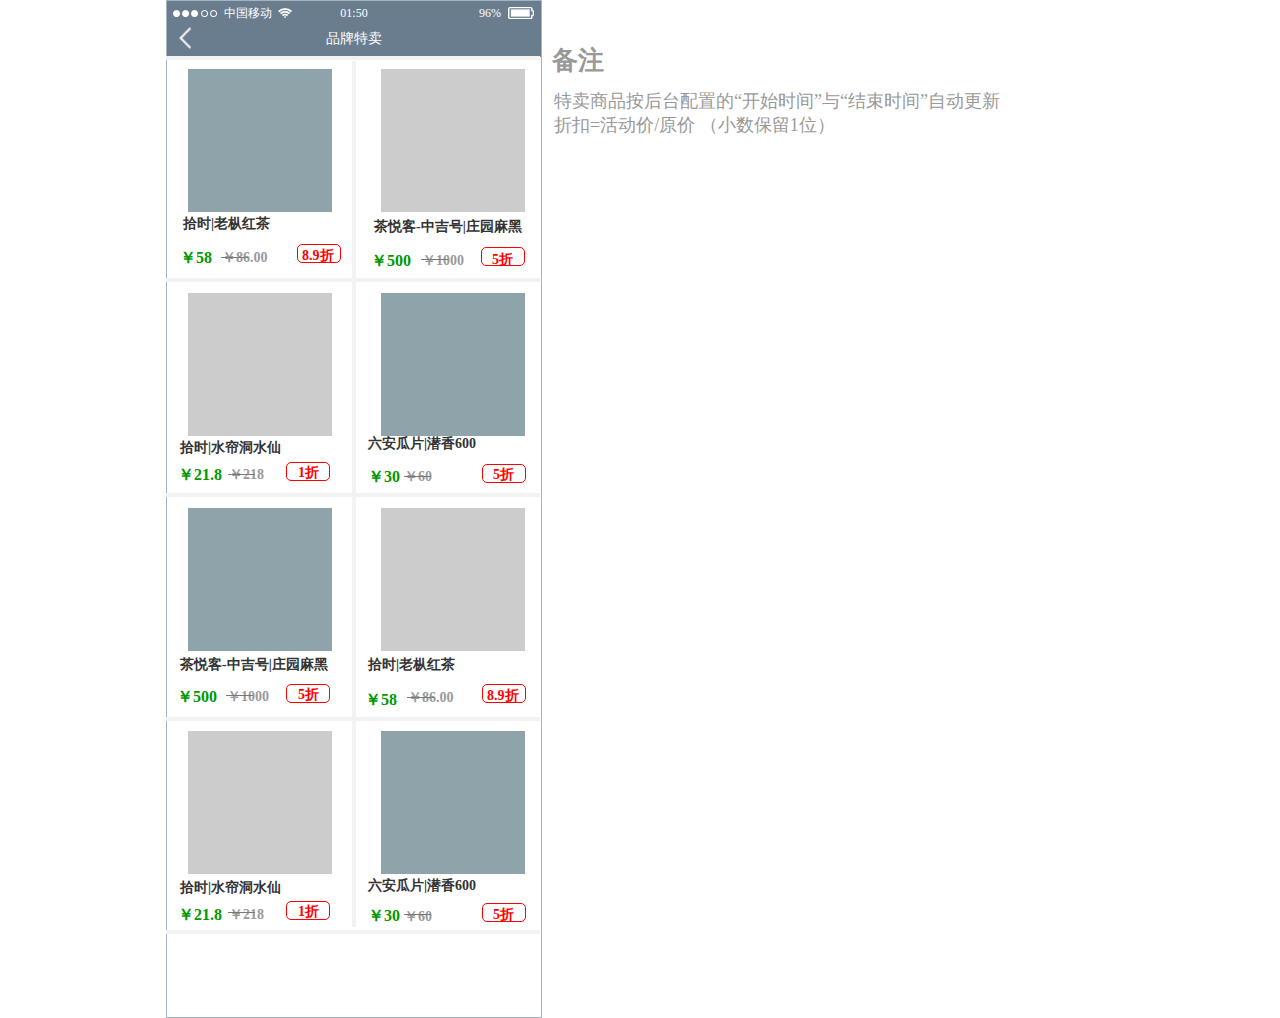
<file: 品牌特卖.html>
﻿<!DOCTYPE html>
<html>
  <head>
    <title>品牌特卖</title>
    <meta http-equiv="X-UA-Compatible" content="IE=edge"/>
    <meta http-equiv="content-type" content="text/html; charset=utf-8"/>
    <meta name="apple-mobile-web-app-capable" content="yes"/>
    <link href="resources/css/jquery-ui-themes.css" type="text/css" rel="stylesheet"/>
    <link href="resources/css/axure_rp_page.css" type="text/css" rel="stylesheet"/>
    <link href="data/styles.css" type="text/css" rel="stylesheet"/>
    <link href="files/品牌特卖/styles.css" type="text/css" rel="stylesheet"/>
    <script src="resources/scripts/jquery-1.7.1.min.js"></script>
    <script src="resources/scripts/jquery-ui-1.8.10.custom.min.js"></script>
    <script src="resources/scripts/axure/axQuery.js"></script>
    <script src="resources/scripts/axure/globals.js"></script>
    <script src="resources/scripts/axutils.js"></script>
    <script src="resources/scripts/axure/annotation.js"></script>
    <script src="resources/scripts/axure/axQuery.std.js"></script>
    <script src="resources/scripts/axure/doc.js"></script>
    <script src="data/document.js"></script>
    <script src="resources/scripts/messagecenter.js"></script>
    <script src="resources/scripts/axure/events.js"></script>
    <script src="resources/scripts/axure/recording.js"></script>
    <script src="resources/scripts/axure/action.js"></script>
    <script src="resources/scripts/axure/expr.js"></script>
    <script src="resources/scripts/axure/geometry.js"></script>
    <script src="resources/scripts/axure/flyout.js"></script>
    <script src="resources/scripts/axure/ie.js"></script>
    <script src="resources/scripts/axure/model.js"></script>
    <script src="resources/scripts/axure/repeater.js"></script>
    <script src="resources/scripts/axure/sto.js"></script>
    <script src="resources/scripts/axure/utils.temp.js"></script>
    <script src="resources/scripts/axure/variables.js"></script>
    <script src="resources/scripts/axure/drag.js"></script>
    <script src="resources/scripts/axure/move.js"></script>
    <script src="resources/scripts/axure/visibility.js"></script>
    <script src="resources/scripts/axure/style.js"></script>
    <script src="resources/scripts/axure/adaptive.js"></script>
    <script src="resources/scripts/axure/tree.js"></script>
    <script src="resources/scripts/axure/init.temp.js"></script>
    <script src="files/品牌特卖/data.js"></script>
    <script src="resources/scripts/axure/legacy.js"></script>
    <script src="resources/scripts/axure/viewer.js"></script>
    <script src="resources/scripts/axure/math.js"></script>
    <script type="text/javascript">
      $axure.utils.getTransparentGifPath = function() { return 'resources/images/transparent.gif'; };
      $axure.utils.getOtherPath = function() { return 'resources/Other.html'; };
      $axure.utils.getReloadPath = function() { return 'resources/reload.html'; };
    </script>
  </head>
  <body>
    <div id="base" class="">

      <!-- Unnamed (矩形) -->
      <div id="u1728" class="ax_default _形状1">
        <div id="u1728_div" class=""></div>
        <!-- Unnamed () -->
        <div id="u1729" class="text" style="display: none; visibility: hidden">
          <p><span style="font-family:'冬青黑体简体中文 W3', '冬青黑体简体中文';font-weight:300;font-style:normal;"></span></p>
        </div>
      </div>

      <!-- Unnamed (矩形) -->
      <div id="u1730" class="ax_default _形状1">
        <img id="u1730_img" class="img " src="images/限量抢购/u1454.png"/>
        <!-- Unnamed () -->
        <div id="u1731" class="text" style="display: none; visibility: hidden">
          <p><span style="font-family:'冬青黑体简体中文 W3', '冬青黑体简体中文';font-weight:300;font-style:normal;"></span></p>
        </div>
      </div>

      <!-- Unnamed (矩形) -->
      <div id="u1732" class="ax_default _文本段落1">
        <div id="u1732_div" class=""></div>
        <!-- Unnamed () -->
        <div id="u1733" class="text" style="visibility: visible;">
          <p><span style="font-family:'冬青黑体简体中文 W3', '冬青黑体简体中文';font-weight:300;font-style:normal;">品牌特卖</span></p>
        </div>
      </div>

      <!-- Unnamed (图片) -->
      <div id="u1734" class="ax_default _图片1">
        <img id="u1734_img" class="img " src="images/分类页面/u1317.png"/>
        <!-- Unnamed () -->
        <div id="u1735" class="text" style="display: none; visibility: hidden">
          <p><span style="font-family:'冬青黑体简体中文 W3', '冬青黑体简体中文';font-weight:300;font-style:normal;"></span></p>
        </div>
      </div>

      <!-- Unnamed (矩形) -->
      <div id="u1736" class="ax_default label">
        <div id="u1736_div" class=""></div>
        <!-- Unnamed () -->
        <div id="u1737" class="text" style="visibility: visible;">
          <p><span style="font-family:'HiraginoSansGB-W6', '冬青黑体简体中文 W6', '冬青黑体简体中文';font-weight:650;font-style:normal;">茶悦客-中吉号|庄园麻黑</span></p>
        </div>
      </div>

      <!-- Unnamed (矩形) -->
      <div id="u1738" class="ax_default label">
        <div id="u1738_div" class=""></div>
        <!-- Unnamed () -->
        <div id="u1739" class="text" style="visibility: visible;">
          <p><span style="font-family:'HiraginoSansGB-W6', '冬青黑体简体中文 W6', '冬青黑体简体中文';font-weight:650;font-style:normal;">￥500</span></p>
        </div>
      </div>

      <!-- Unnamed (组合) -->
      <div id="u1740" class="ax_default">

        <!-- Unnamed (矩形) -->
        <div id="u1741" class="ax_default _形状1">
          <div id="u1741_div" class=""></div>
          <!-- Unnamed () -->
          <div id="u1742" class="text" style="display: none; visibility: hidden">
            <p><span style="font-family:'冬青黑体简体中文 W3', '冬青黑体简体中文';font-weight:300;font-style:normal;"></span></p>
          </div>
        </div>

        <!-- Unnamed (矩形) -->
        <div id="u1743" class="ax_default label">
          <div id="u1743_div" class=""></div>
          <!-- Unnamed () -->
          <div id="u1744" class="text" style="visibility: visible;">
            <p><span style="font-family:'HiraginoSansGB-W6', '冬青黑体简体中文 W6', '冬青黑体简体中文';font-weight:650;font-style:normal;">5折</span></p>
          </div>
        </div>
      </div>

      <!-- Unnamed (矩形) -->
      <div id="u1745" class="ax_default label">
        <div id="u1745_div" class=""></div>
        <!-- Unnamed () -->
        <div id="u1746" class="text" style="visibility: visible;">
          <p><span style="font-family:'HiraginoSansGB-W6', '冬青黑体简体中文 W6', '冬青黑体简体中文';font-weight:650;font-style:normal;">拾时|老枞红茶</span></p>
        </div>
      </div>

      <!-- Unnamed (矩形) -->
      <div id="u1747" class="ax_default label">
        <div id="u1747_div" class=""></div>
        <!-- Unnamed () -->
        <div id="u1748" class="text" style="visibility: visible;">
          <p><span style="font-family:'HiraginoSansGB-W6', '冬青黑体简体中文 W6', '冬青黑体简体中文';font-weight:650;font-style:normal;">六安瓜片|潜香600</span></p>
        </div>
      </div>

      <!-- Unnamed (矩形) -->
      <div id="u1749" class="ax_default label">
        <div id="u1749_div" class=""></div>
        <!-- Unnamed () -->
        <div id="u1750" class="text" style="visibility: visible;">
          <p><span style="font-family:'HiraginoSansGB-W6', '冬青黑体简体中文 W6', '冬青黑体简体中文';font-weight:650;font-style:normal;">￥30</span></p>
        </div>
      </div>

      <!-- Unnamed (组合) -->
      <div id="u1751" class="ax_default">

        <!-- Unnamed (矩形) -->
        <div id="u1752" class="ax_default _形状1">
          <div id="u1752_div" class=""></div>
          <!-- Unnamed () -->
          <div id="u1753" class="text" style="display: none; visibility: hidden">
            <p><span style="font-family:'冬青黑体简体中文 W3', '冬青黑体简体中文';font-weight:300;font-style:normal;"></span></p>
          </div>
        </div>

        <!-- Unnamed (矩形) -->
        <div id="u1754" class="ax_default label">
          <div id="u1754_div" class=""></div>
          <!-- Unnamed () -->
          <div id="u1755" class="text" style="visibility: visible;">
            <p><span style="font-family:'HiraginoSansGB-W6', '冬青黑体简体中文 W6', '冬青黑体简体中文';font-weight:650;font-style:normal;">5折</span></p>
          </div>
        </div>
      </div>

      <!-- Unnamed (组合) -->
      <div id="u1756" class="ax_default">

        <!-- Unnamed (矩形) -->
        <div id="u1757" class="ax_default label">
          <div id="u1757_div" class=""></div>
          <!-- Unnamed () -->
          <div id="u1758" class="text" style="visibility: visible;">
            <p><span style="font-family:'HiraginoSansGB-W6', '冬青黑体简体中文 W6', '冬青黑体简体中文';font-weight:650;font-style:normal;">￥1000</span></p>
          </div>
        </div>

        <!-- Unnamed (水平线) -->
        <div id="u1759" class="ax_default line">
          <img id="u1759_img" class="img " src="images/品牌特卖/u1759.png"/>
          <!-- Unnamed () -->
          <div id="u1760" class="text" style="display: none; visibility: hidden">
            <p><span style="font-family:'冬青黑体简体中文 W3', '冬青黑体简体中文';font-weight:300;font-style:normal;"></span></p>
          </div>
        </div>
      </div>

      <!-- Unnamed (组合) -->
      <div id="u1761" class="ax_default">

        <!-- Unnamed (矩形) -->
        <div id="u1762" class="ax_default label">
          <div id="u1762_div" class=""></div>
          <!-- Unnamed () -->
          <div id="u1763" class="text" style="visibility: visible;">
            <p><span style="font-family:'HiraginoSansGB-W6', '冬青黑体简体中文 W6', '冬青黑体简体中文';font-weight:650;font-style:normal;">￥60</span></p>
          </div>
        </div>

        <!-- Unnamed (水平线) -->
        <div id="u1764" class="ax_default line">
          <img id="u1764_img" class="img " src="images/品牌特卖/u1759.png"/>
          <!-- Unnamed () -->
          <div id="u1765" class="text" style="display: none; visibility: hidden">
            <p><span style="font-family:'冬青黑体简体中文 W3', '冬青黑体简体中文';font-weight:300;font-style:normal;"></span></p>
          </div>
        </div>
      </div>

      <!-- Unnamed (组合) -->
      <div id="u1766" class="ax_default">

        <!-- Unnamed (矩形) -->
        <div id="u1767" class="ax_default _形状1">
          <div id="u1767_div" class=""></div>
          <!-- Unnamed () -->
          <div id="u1768" class="text" style="display: none; visibility: hidden">
            <p><span style="font-family:'冬青黑体简体中文 W3', '冬青黑体简体中文';font-weight:300;font-style:normal;"></span></p>
          </div>
        </div>

        <!-- Unnamed (矩形) -->
        <div id="u1769" class="ax_default label">
          <div id="u1769_div" class=""></div>
          <!-- Unnamed () -->
          <div id="u1770" class="text" style="visibility: visible;">
            <p><span style="font-family:'HiraginoSansGB-W6', '冬青黑体简体中文 W6', '冬青黑体简体中文';font-weight:650;font-style:normal;">8.9折</span></p>
          </div>
        </div>
      </div>

      <!-- Unnamed (矩形) -->
      <div id="u1771" class="ax_default label">
        <div id="u1771_div" class=""></div>
        <!-- Unnamed () -->
        <div id="u1772" class="text" style="visibility: visible;">
          <p><span style="font-family:'HiraginoSansGB-W6', '冬青黑体简体中文 W6', '冬青黑体简体中文';font-weight:650;font-style:normal;">拾时|水帘洞水仙</span></p>
        </div>
      </div>

      <!-- Unnamed (矩形) -->
      <div id="u1773" class="ax_default label">
        <div id="u1773_div" class=""></div>
        <!-- Unnamed () -->
        <div id="u1774" class="text" style="visibility: visible;">
          <p><span style="font-family:'HiraginoSansGB-W6', '冬青黑体简体中文 W6', '冬青黑体简体中文';font-weight:650;font-style:normal;">￥21.8</span></p>
        </div>
      </div>

      <!-- Unnamed (组合) -->
      <div id="u1775" class="ax_default">

        <!-- Unnamed (矩形) -->
        <div id="u1776" class="ax_default _形状1">
          <div id="u1776_div" class=""></div>
          <!-- Unnamed () -->
          <div id="u1777" class="text" style="display: none; visibility: hidden">
            <p><span style="font-family:'冬青黑体简体中文 W3', '冬青黑体简体中文';font-weight:300;font-style:normal;"></span></p>
          </div>
        </div>

        <!-- Unnamed (矩形) -->
        <div id="u1778" class="ax_default label">
          <div id="u1778_div" class=""></div>
          <!-- Unnamed () -->
          <div id="u1779" class="text" style="visibility: visible;">
            <p><span style="font-family:'HiraginoSansGB-W6', '冬青黑体简体中文 W6', '冬青黑体简体中文';font-weight:650;font-style:normal;">1折</span></p>
          </div>
        </div>
      </div>

      <!-- Unnamed (矩形) -->
      <div id="u1780" class="ax_default label">
        <div id="u1780_div" class=""></div>
        <!-- Unnamed () -->
        <div id="u1781" class="text" style="visibility: visible;">
          <p><span style="font-family:'HiraginoSansGB-W6', '冬青黑体简体中文 W6', '冬青黑体简体中文';font-weight:650;font-style:normal;">￥58</span></p>
        </div>
      </div>

      <!-- Unnamed (组合) -->
      <div id="u1782" class="ax_default">

        <!-- Unnamed (矩形) -->
        <div id="u1783" class="ax_default label">
          <div id="u1783_div" class=""></div>
          <!-- Unnamed () -->
          <div id="u1784" class="text" style="visibility: visible;">
            <p><span style="font-family:'HiraginoSansGB-W6', '冬青黑体简体中文 W6', '冬青黑体简体中文';font-weight:650;font-style:normal;">￥86.00</span></p>
          </div>
        </div>

        <!-- Unnamed (水平线) -->
        <div id="u1785" class="ax_default line">
          <img id="u1785_img" class="img " src="images/品牌特卖/u1759.png"/>
          <!-- Unnamed () -->
          <div id="u1786" class="text" style="display: none; visibility: hidden">
            <p><span style="font-family:'冬青黑体简体中文 W3', '冬青黑体简体中文';font-weight:300;font-style:normal;"></span></p>
          </div>
        </div>
      </div>

      <!-- Unnamed (组合) -->
      <div id="u1787" class="ax_default">

        <!-- Unnamed (矩形) -->
        <div id="u1788" class="ax_default label">
          <div id="u1788_div" class=""></div>
          <!-- Unnamed () -->
          <div id="u1789" class="text" style="visibility: visible;">
            <p><span style="font-family:'HiraginoSansGB-W6', '冬青黑体简体中文 W6', '冬青黑体简体中文';font-weight:650;font-style:normal;">￥218</span></p>
          </div>
        </div>

        <!-- Unnamed (水平线) -->
        <div id="u1790" class="ax_default line">
          <img id="u1790_img" class="img " src="images/品牌特卖/u1759.png"/>
          <!-- Unnamed () -->
          <div id="u1791" class="text" style="display: none; visibility: hidden">
            <p><span style="font-family:'冬青黑体简体中文 W3', '冬青黑体简体中文';font-weight:300;font-style:normal;"></span></p>
          </div>
        </div>
      </div>

      <!-- Unnamed (矩形) -->
      <div id="u1792" class="ax_default box_2">
        <div id="u1792_div" class=""></div>
        <!-- Unnamed () -->
        <div id="u1793" class="text" style="display: none; visibility: hidden">
          <p><span style="font-family:'冬青黑体简体中文 W3', '冬青黑体简体中文';font-weight:300;font-style:normal;"></span></p>
        </div>
      </div>

      <!-- Unnamed (矩形) -->
      <div id="u1794" class="ax_default box_2">
        <div id="u1794_div" class=""></div>
        <!-- Unnamed () -->
        <div id="u1795" class="text" style="display: none; visibility: hidden">
          <p><span style="font-family:'冬青黑体简体中文 W3', '冬青黑体简体中文';font-weight:300;font-style:normal;"></span></p>
        </div>
      </div>

      <!-- Unnamed (矩形) -->
      <div id="u1796" class="ax_default box_2">
        <div id="u1796_div" class=""></div>
        <!-- Unnamed () -->
        <div id="u1797" class="text" style="display: none; visibility: hidden">
          <p><span style="font-family:'冬青黑体简体中文 W3', '冬青黑体简体中文';font-weight:300;font-style:normal;"></span></p>
        </div>
      </div>

      <!-- Unnamed (矩形) -->
      <div id="u1798" class="ax_default label">
        <div id="u1798_div" class=""></div>
        <!-- Unnamed () -->
        <div id="u1799" class="text" style="visibility: visible;">
          <p><span style="font-family:'HiraginoSansGB-W6', '冬青黑体简体中文 W6', '冬青黑体简体中文';font-weight:650;font-style:normal;">茶悦客-中吉号|庄园麻黑</span></p>
        </div>
      </div>

      <!-- Unnamed (矩形) -->
      <div id="u1800" class="ax_default label">
        <div id="u1800_div" class=""></div>
        <!-- Unnamed () -->
        <div id="u1801" class="text" style="visibility: visible;">
          <p><span style="font-family:'HiraginoSansGB-W6', '冬青黑体简体中文 W6', '冬青黑体简体中文';font-weight:650;font-style:normal;">￥500</span></p>
        </div>
      </div>

      <!-- Unnamed (组合) -->
      <div id="u1802" class="ax_default">

        <!-- Unnamed (矩形) -->
        <div id="u1803" class="ax_default _形状1">
          <div id="u1803_div" class=""></div>
          <!-- Unnamed () -->
          <div id="u1804" class="text" style="display: none; visibility: hidden">
            <p><span style="font-family:'冬青黑体简体中文 W3', '冬青黑体简体中文';font-weight:300;font-style:normal;"></span></p>
          </div>
        </div>

        <!-- Unnamed (矩形) -->
        <div id="u1805" class="ax_default label">
          <div id="u1805_div" class=""></div>
          <!-- Unnamed () -->
          <div id="u1806" class="text" style="visibility: visible;">
            <p><span style="font-family:'HiraginoSansGB-W6', '冬青黑体简体中文 W6', '冬青黑体简体中文';font-weight:650;font-style:normal;">5折</span></p>
          </div>
        </div>
      </div>

      <!-- Unnamed (矩形) -->
      <div id="u1807" class="ax_default label">
        <div id="u1807_div" class=""></div>
        <!-- Unnamed () -->
        <div id="u1808" class="text" style="visibility: visible;">
          <p><span style="font-family:'HiraginoSansGB-W6', '冬青黑体简体中文 W6', '冬青黑体简体中文';font-weight:650;font-style:normal;">拾时|老枞红茶</span></p>
        </div>
      </div>

      <!-- Unnamed (矩形) -->
      <div id="u1809" class="ax_default label">
        <div id="u1809_div" class=""></div>
        <!-- Unnamed () -->
        <div id="u1810" class="text" style="visibility: visible;">
          <p><span style="font-family:'HiraginoSansGB-W6', '冬青黑体简体中文 W6', '冬青黑体简体中文';font-weight:650;font-style:normal;">六安瓜片|潜香600</span></p>
        </div>
      </div>

      <!-- Unnamed (矩形) -->
      <div id="u1811" class="ax_default label">
        <div id="u1811_div" class=""></div>
        <!-- Unnamed () -->
        <div id="u1812" class="text" style="visibility: visible;">
          <p><span style="font-family:'HiraginoSansGB-W6', '冬青黑体简体中文 W6', '冬青黑体简体中文';font-weight:650;font-style:normal;">￥30</span></p>
        </div>
      </div>

      <!-- Unnamed (组合) -->
      <div id="u1813" class="ax_default">

        <!-- Unnamed (矩形) -->
        <div id="u1814" class="ax_default _形状1">
          <div id="u1814_div" class=""></div>
          <!-- Unnamed () -->
          <div id="u1815" class="text" style="display: none; visibility: hidden">
            <p><span style="font-family:'冬青黑体简体中文 W3', '冬青黑体简体中文';font-weight:300;font-style:normal;"></span></p>
          </div>
        </div>

        <!-- Unnamed (矩形) -->
        <div id="u1816" class="ax_default label">
          <div id="u1816_div" class=""></div>
          <!-- Unnamed () -->
          <div id="u1817" class="text" style="visibility: visible;">
            <p><span style="font-family:'HiraginoSansGB-W6', '冬青黑体简体中文 W6', '冬青黑体简体中文';font-weight:650;font-style:normal;">5折</span></p>
          </div>
        </div>
      </div>

      <!-- Unnamed (组合) -->
      <div id="u1818" class="ax_default">

        <!-- Unnamed (矩形) -->
        <div id="u1819" class="ax_default label">
          <div id="u1819_div" class=""></div>
          <!-- Unnamed () -->
          <div id="u1820" class="text" style="visibility: visible;">
            <p><span style="font-family:'HiraginoSansGB-W6', '冬青黑体简体中文 W6', '冬青黑体简体中文';font-weight:650;font-style:normal;">￥1000</span></p>
          </div>
        </div>

        <!-- Unnamed (水平线) -->
        <div id="u1821" class="ax_default line">
          <img id="u1821_img" class="img " src="images/品牌特卖/u1759.png"/>
          <!-- Unnamed () -->
          <div id="u1822" class="text" style="display: none; visibility: hidden">
            <p><span style="font-family:'冬青黑体简体中文 W3', '冬青黑体简体中文';font-weight:300;font-style:normal;"></span></p>
          </div>
        </div>
      </div>

      <!-- Unnamed (组合) -->
      <div id="u1823" class="ax_default">

        <!-- Unnamed (矩形) -->
        <div id="u1824" class="ax_default label">
          <div id="u1824_div" class=""></div>
          <!-- Unnamed () -->
          <div id="u1825" class="text" style="visibility: visible;">
            <p><span style="font-family:'HiraginoSansGB-W6', '冬青黑体简体中文 W6', '冬青黑体简体中文';font-weight:650;font-style:normal;">￥60</span></p>
          </div>
        </div>

        <!-- Unnamed (水平线) -->
        <div id="u1826" class="ax_default line">
          <img id="u1826_img" class="img " src="images/品牌特卖/u1759.png"/>
          <!-- Unnamed () -->
          <div id="u1827" class="text" style="display: none; visibility: hidden">
            <p><span style="font-family:'冬青黑体简体中文 W3', '冬青黑体简体中文';font-weight:300;font-style:normal;"></span></p>
          </div>
        </div>
      </div>

      <!-- Unnamed (组合) -->
      <div id="u1828" class="ax_default">

        <!-- Unnamed (矩形) -->
        <div id="u1829" class="ax_default _形状1">
          <div id="u1829_div" class=""></div>
          <!-- Unnamed () -->
          <div id="u1830" class="text" style="display: none; visibility: hidden">
            <p><span style="font-family:'冬青黑体简体中文 W3', '冬青黑体简体中文';font-weight:300;font-style:normal;"></span></p>
          </div>
        </div>

        <!-- Unnamed (矩形) -->
        <div id="u1831" class="ax_default label">
          <div id="u1831_div" class=""></div>
          <!-- Unnamed () -->
          <div id="u1832" class="text" style="visibility: visible;">
            <p><span style="font-family:'HiraginoSansGB-W6', '冬青黑体简体中文 W6', '冬青黑体简体中文';font-weight:650;font-style:normal;">8.9折</span></p>
          </div>
        </div>
      </div>

      <!-- Unnamed (矩形) -->
      <div id="u1833" class="ax_default label">
        <div id="u1833_div" class=""></div>
        <!-- Unnamed () -->
        <div id="u1834" class="text" style="visibility: visible;">
          <p><span style="font-family:'HiraginoSansGB-W6', '冬青黑体简体中文 W6', '冬青黑体简体中文';font-weight:650;font-style:normal;">拾时|水帘洞水仙</span></p>
        </div>
      </div>

      <!-- Unnamed (矩形) -->
      <div id="u1835" class="ax_default label">
        <div id="u1835_div" class=""></div>
        <!-- Unnamed () -->
        <div id="u1836" class="text" style="visibility: visible;">
          <p><span style="font-family:'HiraginoSansGB-W6', '冬青黑体简体中文 W6', '冬青黑体简体中文';font-weight:650;font-style:normal;">￥21.8</span></p>
        </div>
      </div>

      <!-- Unnamed (组合) -->
      <div id="u1837" class="ax_default">

        <!-- Unnamed (矩形) -->
        <div id="u1838" class="ax_default _形状1">
          <div id="u1838_div" class=""></div>
          <!-- Unnamed () -->
          <div id="u1839" class="text" style="display: none; visibility: hidden">
            <p><span style="font-family:'冬青黑体简体中文 W3', '冬青黑体简体中文';font-weight:300;font-style:normal;"></span></p>
          </div>
        </div>

        <!-- Unnamed (矩形) -->
        <div id="u1840" class="ax_default label">
          <div id="u1840_div" class=""></div>
          <!-- Unnamed () -->
          <div id="u1841" class="text" style="visibility: visible;">
            <p><span style="font-family:'HiraginoSansGB-W6', '冬青黑体简体中文 W6', '冬青黑体简体中文';font-weight:650;font-style:normal;">1折</span></p>
          </div>
        </div>
      </div>

      <!-- Unnamed (矩形) -->
      <div id="u1842" class="ax_default label">
        <div id="u1842_div" class=""></div>
        <!-- Unnamed () -->
        <div id="u1843" class="text" style="visibility: visible;">
          <p><span style="font-family:'HiraginoSansGB-W6', '冬青黑体简体中文 W6', '冬青黑体简体中文';font-weight:650;font-style:normal;">￥58</span></p>
        </div>
      </div>

      <!-- Unnamed (组合) -->
      <div id="u1844" class="ax_default">

        <!-- Unnamed (矩形) -->
        <div id="u1845" class="ax_default label">
          <div id="u1845_div" class=""></div>
          <!-- Unnamed () -->
          <div id="u1846" class="text" style="visibility: visible;">
            <p><span style="font-family:'HiraginoSansGB-W6', '冬青黑体简体中文 W6', '冬青黑体简体中文';font-weight:650;font-style:normal;">￥86.00</span></p>
          </div>
        </div>

        <!-- Unnamed (水平线) -->
        <div id="u1847" class="ax_default line">
          <img id="u1847_img" class="img " src="images/品牌特卖/u1759.png"/>
          <!-- Unnamed () -->
          <div id="u1848" class="text" style="display: none; visibility: hidden">
            <p><span style="font-family:'冬青黑体简体中文 W3', '冬青黑体简体中文';font-weight:300;font-style:normal;"></span></p>
          </div>
        </div>
      </div>

      <!-- Unnamed (组合) -->
      <div id="u1849" class="ax_default">

        <!-- Unnamed (矩形) -->
        <div id="u1850" class="ax_default label">
          <div id="u1850_div" class=""></div>
          <!-- Unnamed () -->
          <div id="u1851" class="text" style="visibility: visible;">
            <p><span style="font-family:'HiraginoSansGB-W6', '冬青黑体简体中文 W6', '冬青黑体简体中文';font-weight:650;font-style:normal;">￥218</span></p>
          </div>
        </div>

        <!-- Unnamed (水平线) -->
        <div id="u1852" class="ax_default line">
          <img id="u1852_img" class="img " src="images/品牌特卖/u1759.png"/>
          <!-- Unnamed () -->
          <div id="u1853" class="text" style="display: none; visibility: hidden">
            <p><span style="font-family:'冬青黑体简体中文 W3', '冬青黑体简体中文';font-weight:300;font-style:normal;"></span></p>
          </div>
        </div>
      </div>

      <!-- Unnamed (矩形) -->
      <div id="u1854" class="ax_default box_2">
        <div id="u1854_div" class=""></div>
        <!-- Unnamed () -->
        <div id="u1855" class="text" style="display: none; visibility: hidden">
          <p><span style="font-family:'冬青黑体简体中文 W3', '冬青黑体简体中文';font-weight:300;font-style:normal;"></span></p>
        </div>
      </div>

      <!-- Unnamed (矩形) -->
      <div id="u1856" class="ax_default box_2">
        <div id="u1856_div" class=""></div>
        <!-- Unnamed () -->
        <div id="u1857" class="text" style="display: none; visibility: hidden">
          <p><span style="font-family:'冬青黑体简体中文 W3', '冬青黑体简体中文';font-weight:300;font-style:normal;"></span></p>
        </div>
      </div>

      <!-- Unnamed (矩形) -->
      <div id="u1858" class="ax_default box_2">
        <div id="u1858_div" class=""></div>
        <!-- Unnamed () -->
        <div id="u1859" class="text" style="display: none; visibility: hidden">
          <p><span style="font-family:'冬青黑体简体中文 W3', '冬青黑体简体中文';font-weight:300;font-style:normal;"></span></p>
        </div>
      </div>

      <!-- Unnamed (矩形) -->
      <div id="u1860" class="ax_default box_2">
        <div id="u1860_div" class=""></div>
        <!-- Unnamed () -->
        <div id="u1861" class="text" style="display: none; visibility: hidden">
          <p><span style="font-family:'冬青黑体简体中文 W3', '冬青黑体简体中文';font-weight:300;font-style:normal;"></span></p>
        </div>
      </div>

      <!-- Unnamed (矩形) -->
      <div id="u1862" class="ax_default box_2">
        <div id="u1862_div" class=""></div>
        <!-- Unnamed () -->
        <div id="u1863" class="text" style="display: none; visibility: hidden">
          <p><span style="font-family:'冬青黑体简体中文 W3', '冬青黑体简体中文';font-weight:300;font-style:normal;"></span></p>
        </div>
      </div>

      <!-- Unnamed (矩形) -->
      <div id="u1864" class="ax_default box_2">
        <div id="u1864_div" class=""></div>
        <!-- Unnamed () -->
        <div id="u1865" class="text" style="display: none; visibility: hidden">
          <p><span style="font-family:'冬青黑体简体中文 W3', '冬青黑体简体中文';font-weight:300;font-style:normal;"></span></p>
        </div>
      </div>

      <!-- Unnamed (矩形) -->
      <div id="u1866" class="ax_default box_2">
        <div id="u1866_div" class=""></div>
        <!-- Unnamed () -->
        <div id="u1867" class="text" style="display: none; visibility: hidden">
          <p><span style="font-family:'冬青黑体简体中文 W3', '冬青黑体简体中文';font-weight:300;font-style:normal;"></span></p>
        </div>
      </div>

      <!-- Unnamed (矩形) -->
      <div id="u1868" class="ax_default box_2">
        <div id="u1868_div" class=""></div>
        <!-- Unnamed () -->
        <div id="u1869" class="text" style="display: none; visibility: hidden">
          <p><span style="font-family:'冬青黑体简体中文 W3', '冬青黑体简体中文';font-weight:300;font-style:normal;"></span></p>
        </div>
      </div>

      <!-- Unnamed (矩形) -->
      <div id="u1870" class="ax_default box_2">
        <div id="u1870_div" class=""></div>
        <!-- Unnamed () -->
        <div id="u1871" class="text" style="display: none; visibility: hidden">
          <p><span style="font-family:'冬青黑体简体中文 W3', '冬青黑体简体中文';font-weight:300;font-style:normal;"></span></p>
        </div>
      </div>

      <!-- Unnamed (矩形) -->
      <div id="u1872" class="ax_default box_2">
        <div id="u1872_div" class=""></div>
        <!-- Unnamed () -->
        <div id="u1873" class="text" style="display: none; visibility: hidden">
          <p><span style="font-family:'冬青黑体简体中文 W3', '冬青黑体简体中文';font-weight:300;font-style:normal;"></span></p>
        </div>
      </div>

      <!-- Unnamed (矩形) -->
      <div id="u1874" class="ax_default box_2">
        <div id="u1874_div" class=""></div>
        <!-- Unnamed () -->
        <div id="u1875" class="text" style="display: none; visibility: hidden">
          <p><span style="font-family:'冬青黑体简体中文 W3', '冬青黑体简体中文';font-weight:300;font-style:normal;"></span></p>
        </div>
      </div>

      <!-- Unnamed (苹果-状态栏-白) -->

      <!-- Unnamed (组合) -->
      <div id="u1877" class="ax_default">

        <!-- Unnamed (矩形) -->
        <div id="u1878" class="ax_default label">
          <div id="u1878_div" class=""></div>
          <!-- Unnamed () -->
          <div id="u1879" class="text" style="visibility: visible;">
            <p><span>01:50</span></p>
          </div>
        </div>

        <!-- Unnamed (矩形) -->
        <div id="u1880" class="ax_default label">
          <div id="u1880_div" class=""></div>
          <!-- Unnamed () -->
          <div id="u1881" class="text" style="visibility: visible;">
            <p><span>96%</span></p>
          </div>
        </div>

        <!-- Unnamed (形状) -->
        <div id="u1882" class="ax_default icon">
          <img id="u1882_img" class="img " src="images/分类页面/u1388.png"/>
          <!-- Unnamed () -->
          <div id="u1883" class="text" style="display: none; visibility: hidden">
            <p><span></span></p>
          </div>
        </div>

        <!-- Unnamed (形状) -->
        <div id="u1884" class="ax_default icon">
          <img id="u1884_img" class="img " src="images/分类页面/u1390.png"/>
          <!-- Unnamed () -->
          <div id="u1885" class="text" style="display: none; visibility: hidden">
            <p><span></span></p>
          </div>
        </div>

        <!-- Unnamed (矩形) -->
        <div id="u1886" class="ax_default label">
          <div id="u1886_div" class=""></div>
          <!-- Unnamed () -->
          <div id="u1887" class="text" style="visibility: visible;">
            <p><span>中国移动</span></p>
          </div>
        </div>

        <!-- Unnamed (组合) -->
        <div id="u1888" class="ax_default">

          <!-- Unnamed (椭圆形) -->
          <div id="u1889" class="ax_default ellipse">
            <img id="u1889_img" class="img " src="images/分类页面/u1395.png"/>
            <!-- Unnamed () -->
            <div id="u1890" class="text" style="display: none; visibility: hidden">
              <p><span></span></p>
            </div>
          </div>

          <!-- Unnamed (椭圆形) -->
          <div id="u1891" class="ax_default ellipse">
            <img id="u1891_img" class="img " src="images/分类页面/u1395.png"/>
            <!-- Unnamed () -->
            <div id="u1892" class="text" style="display: none; visibility: hidden">
              <p><span></span></p>
            </div>
          </div>

          <!-- Unnamed (椭圆形) -->
          <div id="u1893" class="ax_default ellipse">
            <img id="u1893_img" class="img " src="images/分类页面/u1399.png"/>
            <!-- Unnamed () -->
            <div id="u1894" class="text" style="display: none; visibility: hidden">
              <p><span></span></p>
            </div>
          </div>

          <!-- Unnamed (椭圆形) -->
          <div id="u1895" class="ax_default ellipse">
            <img id="u1895_img" class="img " src="images/分类页面/u1399.png"/>
            <!-- Unnamed () -->
            <div id="u1896" class="text" style="display: none; visibility: hidden">
              <p><span></span></p>
            </div>
          </div>

          <!-- Unnamed (椭圆形) -->
          <div id="u1897" class="ax_default ellipse">
            <img id="u1897_img" class="img " src="images/分类页面/u1395.png"/>
            <!-- Unnamed () -->
            <div id="u1898" class="text" style="display: none; visibility: hidden">
              <p><span></span></p>
            </div>
          </div>
        </div>

        <!-- Unnamed (矩形) -->
        <div id="u1899" class="ax_default box_1">
          <div id="u1899_div" class=""></div>
          <!-- Unnamed () -->
          <div id="u1900" class="text" style="display: none; visibility: hidden">
            <p><span></span></p>
          </div>
        </div>
      </div>

      <!-- Unnamed (组合) -->
      <div id="u1901" class="ax_default">

        <!-- Unnamed (矩形) -->
        <div id="u1902" class="ax_default _文本段落1">
          <div id="u1902_div" class=""></div>
          <!-- Unnamed () -->
          <div id="u1903" class="text" style="visibility: visible;">
            <p><span style="font-family:'冬青黑体简体中文 W3', '冬青黑体简体中文';font-weight:300;font-style:normal;">特卖商品按后台配置的“开始时间”与“结束时间”自动更新</span></p><p><span style="font-family:'冬青黑体简体中文 W3', '冬青黑体简体中文';font-weight:300;font-style:normal;">折扣=活动价/原价 （小数保留1位）</span></p>
          </div>
        </div>

        <!-- Unnamed (矩形) -->
        <div id="u1904" class="ax_default _文本段落1">
          <div id="u1904_div" class=""></div>
          <!-- Unnamed () -->
          <div id="u1905" class="text" style="visibility: visible;">
            <p><span style="font-family:'HiraginoSansGB-W6', '冬青黑体简体中文 W6', '冬青黑体简体中文';font-weight:650;font-style:normal;">备注</span></p>
          </div>
        </div>
      </div>
    </div>
  </body>
</html>
</file>
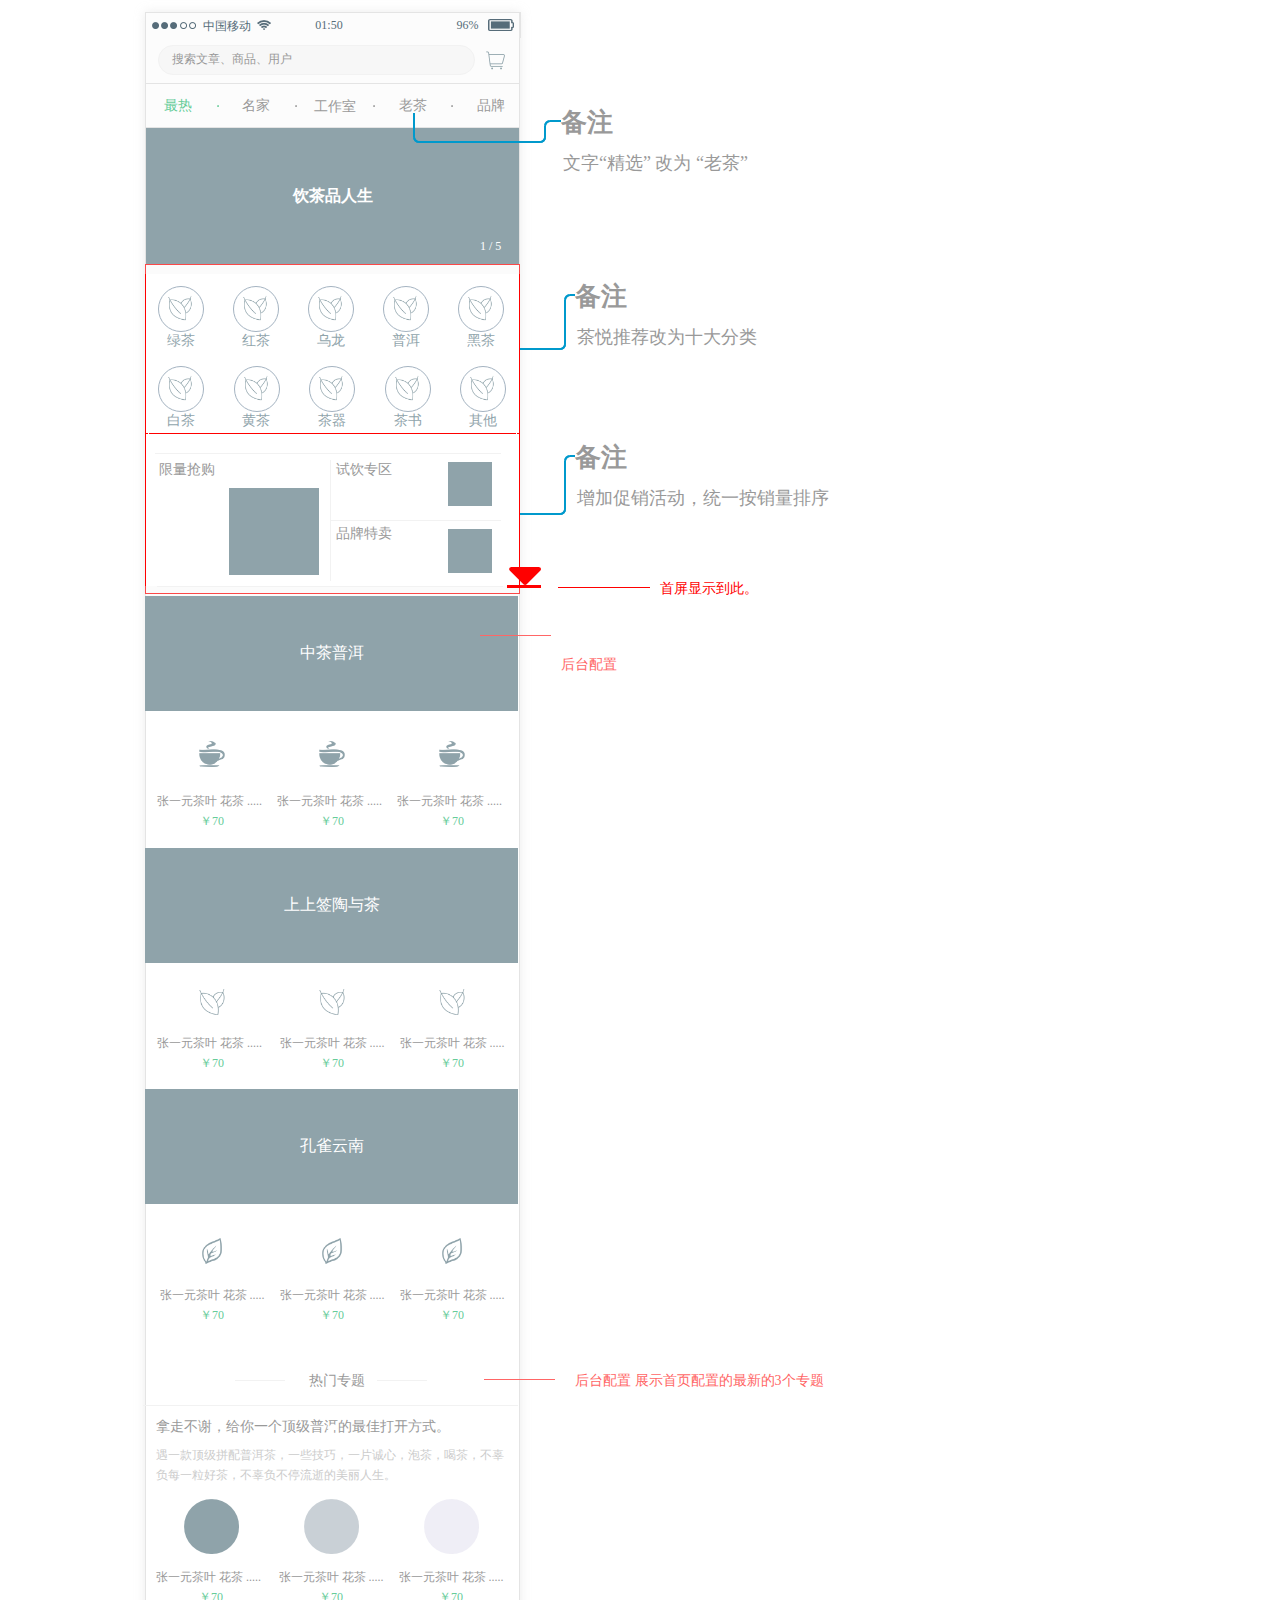
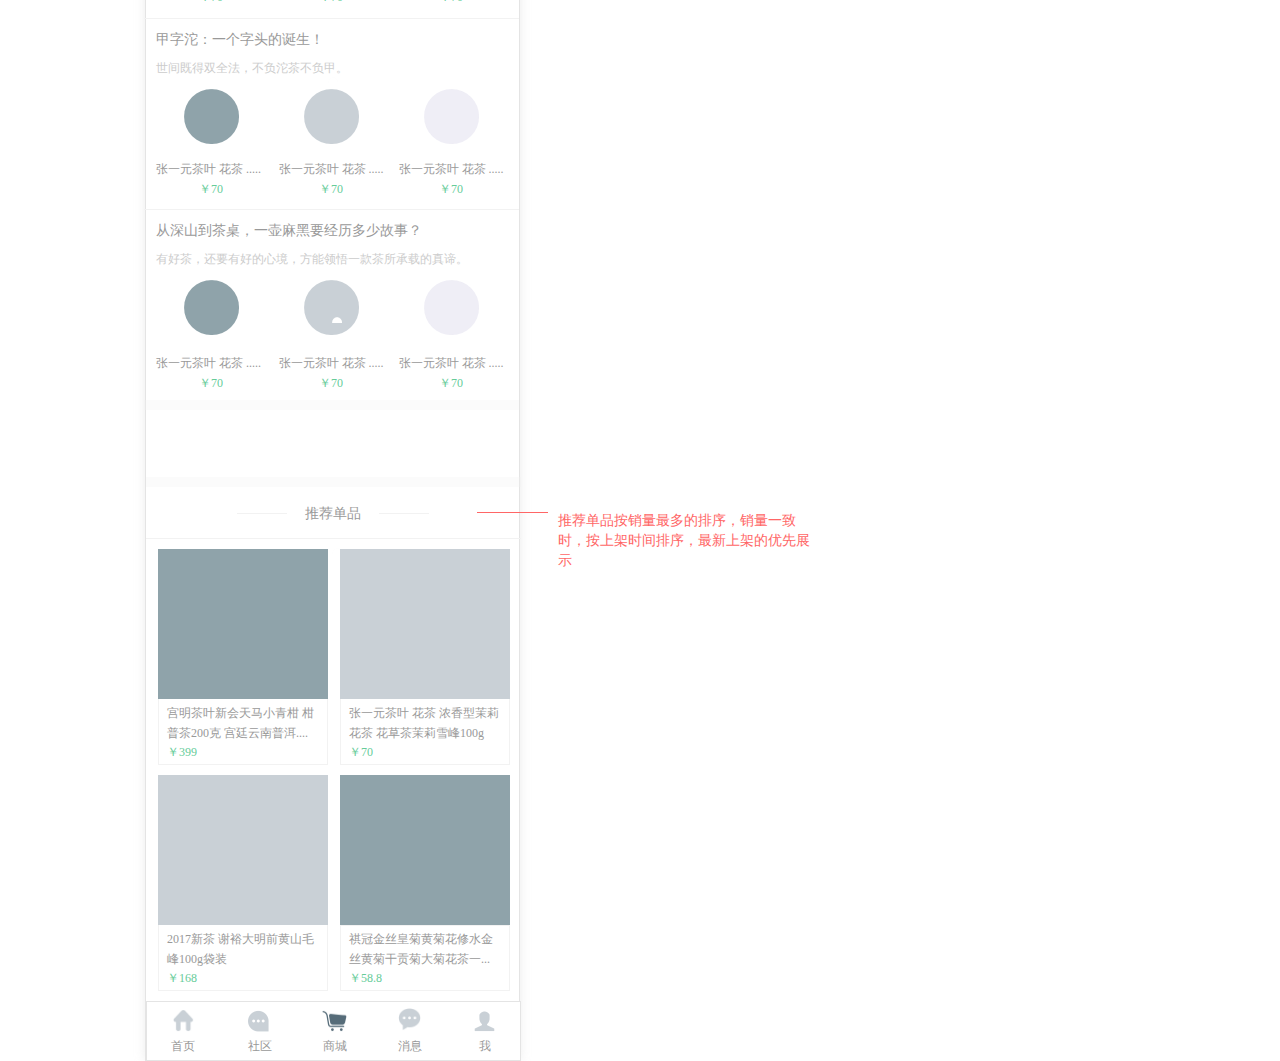
<file: 商城.html>
﻿<!DOCTYPE html>
<html>
  <head>
    <title>商城</title>
    <meta http-equiv="X-UA-Compatible" content="IE=edge"/>
    <meta http-equiv="content-type" content="text/html; charset=utf-8"/>
    <meta name="apple-mobile-web-app-capable" content="yes"/>
    <link href="resources/css/jquery-ui-themes.css" type="text/css" rel="stylesheet"/>
    <link href="resources/css/axure_rp_page.css" type="text/css" rel="stylesheet"/>
    <link href="data/styles.css" type="text/css" rel="stylesheet"/>
    <link href="files/商城/styles.css" type="text/css" rel="stylesheet"/>
    <script src="resources/scripts/jquery-1.7.1.min.js"></script>
    <script src="resources/scripts/jquery-ui-1.8.10.custom.min.js"></script>
    <script src="resources/scripts/axure/axQuery.js"></script>
    <script src="resources/scripts/axure/globals.js"></script>
    <script src="resources/scripts/axutils.js"></script>
    <script src="resources/scripts/axure/annotation.js"></script>
    <script src="resources/scripts/axure/axQuery.std.js"></script>
    <script src="resources/scripts/axure/doc.js"></script>
    <script src="data/document.js"></script>
    <script src="resources/scripts/messagecenter.js"></script>
    <script src="resources/scripts/axure/events.js"></script>
    <script src="resources/scripts/axure/recording.js"></script>
    <script src="resources/scripts/axure/action.js"></script>
    <script src="resources/scripts/axure/expr.js"></script>
    <script src="resources/scripts/axure/geometry.js"></script>
    <script src="resources/scripts/axure/flyout.js"></script>
    <script src="resources/scripts/axure/ie.js"></script>
    <script src="resources/scripts/axure/model.js"></script>
    <script src="resources/scripts/axure/repeater.js"></script>
    <script src="resources/scripts/axure/sto.js"></script>
    <script src="resources/scripts/axure/utils.temp.js"></script>
    <script src="resources/scripts/axure/variables.js"></script>
    <script src="resources/scripts/axure/drag.js"></script>
    <script src="resources/scripts/axure/move.js"></script>
    <script src="resources/scripts/axure/visibility.js"></script>
    <script src="resources/scripts/axure/style.js"></script>
    <script src="resources/scripts/axure/adaptive.js"></script>
    <script src="resources/scripts/axure/tree.js"></script>
    <script src="resources/scripts/axure/init.temp.js"></script>
    <script src="files/商城/data.js"></script>
    <script src="resources/scripts/axure/legacy.js"></script>
    <script src="resources/scripts/axure/viewer.js"></script>
    <script src="resources/scripts/axure/math.js"></script>
    <script type="text/javascript">
      $axure.utils.getTransparentGifPath = function() { return 'resources/images/transparent.gif'; };
      $axure.utils.getOtherPath = function() { return 'resources/Other.html'; };
      $axure.utils.getReloadPath = function() { return 'resources/reload.html'; };
    </script>
  </head>
  <body>
    <div id="base" class="">

      <!-- 商城 (动态面板) -->
      <div id="u183" class="ax_default" data-label="商城">
        <div id="u183_state0" class="panel_state" data-label="最热">
          <div id="u183_state0_content" class="panel_state_content">

            <!-- Unnamed (矩形) -->
            <div id="u184" class="ax_default box_1">
              <div id="u184_div" class=""></div>
              <!-- Unnamed () -->
              <div id="u185" class="text" style="display: none; visibility: hidden">
                <p><span></span></p>
              </div>
            </div>

            <!-- Unnamed (矩形) -->
            <div id="u186" class="ax_default _形状1">
              <div id="u186_div" class=""></div>
              <!-- Unnamed () -->
              <div id="u187" class="text" style="display: none; visibility: hidden">
                <p><span></span></p>
              </div>
            </div>

            <!-- Unnamed (苹果-状态栏-黑) -->

            <!-- Unnamed (组合) -->
            <div id="u189" class="ax_default">

              <!-- Unnamed (矩形) -->
              <div id="u190" class="ax_default box_1">
                <div id="u190_div" class=""></div>
                <!-- Unnamed () -->
                <div id="u191" class="text" style="display: none; visibility: hidden">
                  <p><span></span></p>
                </div>
              </div>

              <!-- Unnamed (矩形) -->
              <div id="u192" class="ax_default label">
                <div id="u192_div" class=""></div>
                <!-- Unnamed () -->
                <div id="u193" class="text" style="visibility: visible;">
                  <p><span>01:50</span></p>
                </div>
              </div>

              <!-- Unnamed (矩形) -->
              <div id="u194" class="ax_default label">
                <div id="u194_div" class=""></div>
                <!-- Unnamed () -->
                <div id="u195" class="text" style="visibility: visible;">
                  <p><span>96%</span></p>
                </div>
              </div>

              <!-- Unnamed (形状) -->
              <div id="u196" class="ax_default icon">
                <img id="u196_img" class="img " src="images/商城/u196.png"/>
                <!-- Unnamed () -->
                <div id="u197" class="text" style="display: none; visibility: hidden">
                  <p><span></span></p>
                </div>
              </div>

              <!-- Unnamed (形状) -->
              <div id="u198" class="ax_default icon">
                <img id="u198_img" class="img " src="images/商城/u198.png"/>
                <!-- Unnamed () -->
                <div id="u199" class="text" style="display: none; visibility: hidden">
                  <p><span></span></p>
                </div>
              </div>

              <!-- Unnamed (矩形) -->
              <div id="u200" class="ax_default label">
                <div id="u200_div" class=""></div>
                <!-- Unnamed () -->
                <div id="u201" class="text" style="visibility: visible;">
                  <p><span>中国移动</span></p>
                </div>
              </div>

              <!-- Unnamed (组合) -->
              <div id="u202" class="ax_default">

                <!-- Unnamed (椭圆形) -->
                <div id="u203" class="ax_default ellipse">
                  <img id="u203_img" class="img " src="images/商城/u203.png"/>
                  <!-- Unnamed () -->
                  <div id="u204" class="text" style="display: none; visibility: hidden">
                    <p><span></span></p>
                  </div>
                </div>

                <!-- Unnamed (椭圆形) -->
                <div id="u205" class="ax_default ellipse">
                  <img id="u205_img" class="img " src="images/商城/u203.png"/>
                  <!-- Unnamed () -->
                  <div id="u206" class="text" style="display: none; visibility: hidden">
                    <p><span></span></p>
                  </div>
                </div>

                <!-- Unnamed (椭圆形) -->
                <div id="u207" class="ax_default ellipse">
                  <img id="u207_img" class="img " src="images/商城/u207.png"/>
                  <!-- Unnamed () -->
                  <div id="u208" class="text" style="display: none; visibility: hidden">
                    <p><span></span></p>
                  </div>
                </div>

                <!-- Unnamed (椭圆形) -->
                <div id="u209" class="ax_default ellipse">
                  <img id="u209_img" class="img " src="images/商城/u207.png"/>
                  <!-- Unnamed () -->
                  <div id="u210" class="text" style="display: none; visibility: hidden">
                    <p><span></span></p>
                  </div>
                </div>

                <!-- Unnamed (椭圆形) -->
                <div id="u211" class="ax_default ellipse">
                  <img id="u211_img" class="img " src="images/商城/u203.png"/>
                  <!-- Unnamed () -->
                  <div id="u212" class="text" style="display: none; visibility: hidden">
                    <p><span></span></p>
                  </div>
                </div>
              </div>
            </div>

            <!-- Unnamed (图片) -->
            <div id="u213" class="ax_default _图片">
              <img id="u213_img" class="img " src="images/商城/u213.png"/>
              <!-- Unnamed () -->
              <div id="u214" class="text" style="display: none; visibility: hidden">
                <p><span></span></p>
              </div>
            </div>

            <!-- Unnamed (矩形) -->
            <div id="u215" class="ax_default _一级标题">
              <div id="u215_div" class=""></div>
              <!-- Unnamed () -->
              <div id="u216" class="text" style="visibility: visible;">
                <p><span>热门专题</span></p>
              </div>
            </div>

            <!-- Unnamed (矩形) -->
            <div id="u217" class="ax_default box_2">
              <div id="u217_div" class=""></div>
              <!-- Unnamed () -->
              <div id="u218" class="text" style="visibility: visible;">
                <p><span>饮茶品人生</span></p>
              </div>
            </div>

            <!-- 1 (动态面板) -->
            <div id="u219" class="ax_default" data-label="1">
              <div id="u219_state0" class="panel_state" data-label="茶悦推荐">
                <div id="u219_state0_content" class="panel_state_content">

                  <!-- Unnamed (矩形) -->
                  <div id="u220" class="ax_default _形状1">
                    <div id="u220_div" class=""></div>
                    <!-- Unnamed () -->
                    <div id="u221" class="text" style="display: none; visibility: hidden">
                      <p><span style="font-family:'冬青黑体简体中文 W3', '冬青黑体简体中文';font-weight:300;font-style:normal;"></span></p>
                    </div>
                  </div>

                  <!-- Unnamed (矩形) -->
                  <div id="u222" class="ax_default _形状1">
                    <div id="u222_div" class=""></div>
                    <!-- Unnamed () -->
                    <div id="u223" class="text" style="display: none; visibility: hidden">
                      <p><span style="font-family:'冬青黑体简体中文 W3', '冬青黑体简体中文';font-weight:300;font-style:normal;"></span></p>
                    </div>
                  </div>

                  <!-- Unnamed (矩形) -->
                  <div id="u224" class="ax_default _形状1">
                    <div id="u224_div" class=""></div>
                    <!-- Unnamed () -->
                    <div id="u225" class="text" style="display: none; visibility: hidden">
                      <p><span style="font-family:'冬青黑体简体中文 W3', '冬青黑体简体中文';font-weight:300;font-style:normal;"></span></p>
                    </div>
                  </div>

                  <!-- Unnamed (组合) -->
                  <div id="u226" class="ax_default">

                    <!-- Unnamed (组合) -->
                    <div id="u227" class="ax_default">

                      <!-- Unnamed (图片) -->
                      <div id="u228" class="ax_default _图片">
                        <img id="u228_img" class="img " src="images/商城/u228.png"/>
                        <!-- Unnamed () -->
                        <div id="u229" class="text" style="display: none; visibility: hidden">
                          <p><span style="font-family:'冬青黑体简体中文 W3', '冬青黑体简体中文';font-weight:300;font-style:normal;"></span></p>
                        </div>
                      </div>

                      <!-- Unnamed (矩形) -->
                      <div id="u230" class="ax_default _形状1">
                        <div id="u230_div" class=""></div>
                        <!-- Unnamed () -->
                        <div id="u231" class="text" style="display: none; visibility: hidden">
                          <p><span style="font-family:'冬青黑体简体中文 W3', '冬青黑体简体中文';font-weight:300;font-style:normal;"></span></p>
                        </div>
                      </div>
                    </div>

                    <!-- Unnamed (矩形) -->
                    <div id="u232" class="ax_default label">
                      <div id="u232_div" class=""></div>
                      <!-- Unnamed () -->
                      <div id="u233" class="text" style="visibility: visible;">
                        <p><span style="font-family:'冬青黑体简体中文 W3', '冬青黑体简体中文';font-weight:300;font-style:normal;">绿茶</span></p>
                      </div>
                    </div>
                  </div>

                  <!-- Unnamed (水平线) -->
                  <div id="u234" class="ax_default line">
                    <img id="u234_img" class="img " src="images/商城/u234.png"/>
                    <!-- Unnamed () -->
                    <div id="u235" class="text" style="display: none; visibility: hidden">
                      <p><span style="font-family:'冬青黑体简体中文 W3', '冬青黑体简体中文';font-weight:300;font-style:normal;"></span></p>
                    </div>
                  </div>

                  <!-- Unnamed (矩形) -->
                  <div id="u236" class="ax_default _一级标题">
                    <div id="u236_div" class=""></div>
                    <!-- Unnamed () -->
                    <div id="u237" class="text" style="visibility: visible;">
                      <p><span>限量抢购</span></p>
                    </div>
                  </div>

                  <!-- Unnamed (垂直线) -->
                  <div id="u238" class="ax_default line">
                    <img id="u238_img" class="img " src="images/商城/u238.png"/>
                    <!-- Unnamed () -->
                    <div id="u239" class="text" style="display: none; visibility: hidden">
                      <p><span style="font-family:'冬青黑体简体中文 W3', '冬青黑体简体中文';font-weight:300;font-style:normal;"></span></p>
                    </div>
                  </div>

                  <!-- Unnamed (矩形) -->
                  <div id="u240" class="ax_default _一级标题">
                    <div id="u240_div" class=""></div>
                    <!-- Unnamed () -->
                    <div id="u241" class="text" style="visibility: visible;">
                      <p><span>试饮专区</span></p>
                    </div>
                  </div>

                  <!-- Unnamed (矩形) -->
                  <div id="u242" class="ax_default _一级标题">
                    <div id="u242_div" class=""></div>
                    <!-- Unnamed () -->
                    <div id="u243" class="text" style="visibility: visible;">
                      <p><span>品牌特卖</span></p>
                    </div>
                  </div>

                  <!-- Unnamed (水平线) -->
                  <div id="u244" class="ax_default line">
                    <img id="u244_img" class="img " src="images/商城/u244.png"/>
                    <!-- Unnamed () -->
                    <div id="u245" class="text" style="display: none; visibility: hidden">
                      <p><span style="font-family:'冬青黑体简体中文 W3', '冬青黑体简体中文';font-weight:300;font-style:normal;"></span></p>
                    </div>
                  </div>

                  <!-- Unnamed (水平线) -->
                  <div id="u246" class="ax_default line">
                    <img id="u246_img" class="img " src="images/商城/u234.png"/>
                    <!-- Unnamed () -->
                    <div id="u247" class="text" style="display: none; visibility: hidden">
                      <p><span style="font-family:'冬青黑体简体中文 W3', '冬青黑体简体中文';font-weight:300;font-style:normal;"></span></p>
                    </div>
                  </div>

                  <!-- Unnamed (组合) -->
                  <div id="u248" class="ax_default">

                    <!-- Unnamed (矩形) -->
                    <div id="u249" class="ax_default label">
                      <div id="u249_div" class=""></div>
                      <!-- Unnamed () -->
                      <div id="u250" class="text" style="visibility: visible;">
                        <p><span style="font-family:'冬青黑体简体中文 W3', '冬青黑体简体中文';font-weight:300;font-style:normal;">乌龙</span></p>
                      </div>
                    </div>

                    <!-- Unnamed (组合) -->
                    <div id="u251" class="ax_default">

                      <!-- Unnamed (图片) -->
                      <div id="u252" class="ax_default _图片">
                        <img id="u252_img" class="img " src="images/商城/u228.png"/>
                        <!-- Unnamed () -->
                        <div id="u253" class="text" style="display: none; visibility: hidden">
                          <p><span style="font-family:'冬青黑体简体中文 W3', '冬青黑体简体中文';font-weight:300;font-style:normal;"></span></p>
                        </div>
                      </div>

                      <!-- Unnamed (矩形) -->
                      <div id="u254" class="ax_default _形状1">
                        <div id="u254_div" class=""></div>
                        <!-- Unnamed () -->
                        <div id="u255" class="text" style="display: none; visibility: hidden">
                          <p><span style="font-family:'冬青黑体简体中文 W3', '冬青黑体简体中文';font-weight:300;font-style:normal;"></span></p>
                        </div>
                      </div>
                    </div>
                  </div>

                  <!-- Unnamed (组合) -->
                  <div id="u256" class="ax_default">

                    <!-- Unnamed (矩形) -->
                    <div id="u257" class="ax_default label">
                      <div id="u257_div" class=""></div>
                      <!-- Unnamed () -->
                      <div id="u258" class="text" style="visibility: visible;">
                        <p><span style="font-family:'冬青黑体简体中文 W3', '冬青黑体简体中文';font-weight:300;font-style:normal;">普洱</span></p>
                      </div>
                    </div>

                    <!-- Unnamed (组合) -->
                    <div id="u259" class="ax_default">

                      <!-- Unnamed (图片) -->
                      <div id="u260" class="ax_default _图片">
                        <img id="u260_img" class="img " src="images/商城/u228.png"/>
                        <!-- Unnamed () -->
                        <div id="u261" class="text" style="display: none; visibility: hidden">
                          <p><span style="font-family:'冬青黑体简体中文 W3', '冬青黑体简体中文';font-weight:300;font-style:normal;"></span></p>
                        </div>
                      </div>

                      <!-- Unnamed (矩形) -->
                      <div id="u262" class="ax_default _形状1">
                        <div id="u262_div" class=""></div>
                        <!-- Unnamed () -->
                        <div id="u263" class="text" style="display: none; visibility: hidden">
                          <p><span style="font-family:'冬青黑体简体中文 W3', '冬青黑体简体中文';font-weight:300;font-style:normal;"></span></p>
                        </div>
                      </div>
                    </div>
                  </div>

                  <!-- Unnamed (组合) -->
                  <div id="u264" class="ax_default">

                    <!-- Unnamed (矩形) -->
                    <div id="u265" class="ax_default label">
                      <div id="u265_div" class=""></div>
                      <!-- Unnamed () -->
                      <div id="u266" class="text" style="visibility: visible;">
                        <p><span style="font-family:'冬青黑体简体中文 W3', '冬青黑体简体中文';font-weight:300;font-style:normal;">黑茶</span></p>
                      </div>
                    </div>

                    <!-- Unnamed (组合) -->
                    <div id="u267" class="ax_default">

                      <!-- Unnamed (图片) -->
                      <div id="u268" class="ax_default _图片">
                        <img id="u268_img" class="img " src="images/商城/u228.png"/>
                        <!-- Unnamed () -->
                        <div id="u269" class="text" style="display: none; visibility: hidden">
                          <p><span style="font-family:'冬青黑体简体中文 W3', '冬青黑体简体中文';font-weight:300;font-style:normal;"></span></p>
                        </div>
                      </div>

                      <!-- Unnamed (矩形) -->
                      <div id="u270" class="ax_default _形状1">
                        <div id="u270_div" class=""></div>
                        <!-- Unnamed () -->
                        <div id="u271" class="text" style="display: none; visibility: hidden">
                          <p><span style="font-family:'冬青黑体简体中文 W3', '冬青黑体简体中文';font-weight:300;font-style:normal;"></span></p>
                        </div>
                      </div>
                    </div>
                  </div>

                  <!-- Unnamed (组合) -->
                  <div id="u272" class="ax_default">

                    <!-- Unnamed (矩形) -->
                    <div id="u273" class="ax_default label">
                      <div id="u273_div" class=""></div>
                      <!-- Unnamed () -->
                      <div id="u274" class="text" style="visibility: visible;">
                        <p><span style="font-family:'冬青黑体简体中文 W3', '冬青黑体简体中文';font-weight:300;font-style:normal;">其他</span></p>
                      </div>
                    </div>

                    <!-- Unnamed (组合) -->
                    <div id="u275" class="ax_default">

                      <!-- Unnamed (图片) -->
                      <div id="u276" class="ax_default _图片">
                        <img id="u276_img" class="img " src="images/商城/u228.png"/>
                        <!-- Unnamed () -->
                        <div id="u277" class="text" style="display: none; visibility: hidden">
                          <p><span style="font-family:'冬青黑体简体中文 W3', '冬青黑体简体中文';font-weight:300;font-style:normal;"></span></p>
                        </div>
                      </div>

                      <!-- Unnamed (矩形) -->
                      <div id="u278" class="ax_default _形状1">
                        <div id="u278_div" class=""></div>
                        <!-- Unnamed () -->
                        <div id="u279" class="text" style="display: none; visibility: hidden">
                          <p><span style="font-family:'冬青黑体简体中文 W3', '冬青黑体简体中文';font-weight:300;font-style:normal;"></span></p>
                        </div>
                      </div>
                    </div>
                  </div>

                  <!-- Unnamed (组合) -->
                  <div id="u280" class="ax_default">

                    <!-- Unnamed (组合) -->
                    <div id="u281" class="ax_default">

                      <!-- Unnamed (图片) -->
                      <div id="u282" class="ax_default _图片">
                        <img id="u282_img" class="img " src="images/商城/u228.png"/>
                        <!-- Unnamed () -->
                        <div id="u283" class="text" style="display: none; visibility: hidden">
                          <p><span style="font-family:'冬青黑体简体中文 W3', '冬青黑体简体中文';font-weight:300;font-style:normal;"></span></p>
                        </div>
                      </div>

                      <!-- Unnamed (矩形) -->
                      <div id="u284" class="ax_default _形状1">
                        <div id="u284_div" class=""></div>
                        <!-- Unnamed () -->
                        <div id="u285" class="text" style="display: none; visibility: hidden">
                          <p><span style="font-family:'冬青黑体简体中文 W3', '冬青黑体简体中文';font-weight:300;font-style:normal;"></span></p>
                        </div>
                      </div>
                    </div>

                    <!-- Unnamed (矩形) -->
                    <div id="u286" class="ax_default label">
                      <div id="u286_div" class=""></div>
                      <!-- Unnamed () -->
                      <div id="u287" class="text" style="visibility: visible;">
                        <p><span style="font-family:'冬青黑体简体中文 W3', '冬青黑体简体中文';font-weight:300;font-style:normal;">茶书</span></p>
                      </div>
                    </div>
                  </div>

                  <!-- Unnamed (组合) -->
                  <div id="u288" class="ax_default">

                    <!-- Unnamed (矩形) -->
                    <div id="u289" class="ax_default label">
                      <div id="u289_div" class=""></div>
                      <!-- Unnamed () -->
                      <div id="u290" class="text" style="visibility: visible;">
                        <p><span style="font-family:'冬青黑体简体中文 W3', '冬青黑体简体中文';font-weight:300;font-style:normal;">茶器</span></p>
                      </div>
                    </div>

                    <!-- Unnamed (组合) -->
                    <div id="u291" class="ax_default">

                      <!-- Unnamed (图片) -->
                      <div id="u292" class="ax_default _图片">
                        <img id="u292_img" class="img " src="images/商城/u228.png"/>
                        <!-- Unnamed () -->
                        <div id="u293" class="text" style="display: none; visibility: hidden">
                          <p><span style="font-family:'冬青黑体简体中文 W3', '冬青黑体简体中文';font-weight:300;font-style:normal;"></span></p>
                        </div>
                      </div>

                      <!-- Unnamed (矩形) -->
                      <div id="u294" class="ax_default _形状1">
                        <div id="u294_div" class=""></div>
                        <!-- Unnamed () -->
                        <div id="u295" class="text" style="display: none; visibility: hidden">
                          <p><span style="font-family:'冬青黑体简体中文 W3', '冬青黑体简体中文';font-weight:300;font-style:normal;"></span></p>
                        </div>
                      </div>
                    </div>
                  </div>

                  <!-- Unnamed (组合) -->
                  <div id="u296" class="ax_default">

                    <!-- Unnamed (矩形) -->
                    <div id="u297" class="ax_default label">
                      <div id="u297_div" class=""></div>
                      <!-- Unnamed () -->
                      <div id="u298" class="text" style="visibility: visible;">
                        <p><span style="font-family:'冬青黑体简体中文 W3', '冬青黑体简体中文';font-weight:300;font-style:normal;">白茶</span></p>
                      </div>
                    </div>

                    <!-- Unnamed (组合) -->
                    <div id="u299" class="ax_default">

                      <!-- Unnamed (图片) -->
                      <div id="u300" class="ax_default _图片">
                        <img id="u300_img" class="img " src="images/商城/u228.png"/>
                        <!-- Unnamed () -->
                        <div id="u301" class="text" style="display: none; visibility: hidden">
                          <p><span style="font-family:'冬青黑体简体中文 W3', '冬青黑体简体中文';font-weight:300;font-style:normal;"></span></p>
                        </div>
                      </div>

                      <!-- Unnamed (矩形) -->
                      <div id="u302" class="ax_default _形状1">
                        <div id="u302_div" class=""></div>
                        <!-- Unnamed () -->
                        <div id="u303" class="text" style="display: none; visibility: hidden">
                          <p><span style="font-family:'冬青黑体简体中文 W3', '冬青黑体简体中文';font-weight:300;font-style:normal;"></span></p>
                        </div>
                      </div>
                    </div>
                  </div>

                  <!-- Unnamed (组合) -->
                  <div id="u304" class="ax_default">

                    <!-- Unnamed (组合) -->
                    <div id="u305" class="ax_default">

                      <!-- Unnamed (图片) -->
                      <div id="u306" class="ax_default _图片">
                        <img id="u306_img" class="img " src="images/商城/u228.png"/>
                        <!-- Unnamed () -->
                        <div id="u307" class="text" style="display: none; visibility: hidden">
                          <p><span style="font-family:'冬青黑体简体中文 W3', '冬青黑体简体中文';font-weight:300;font-style:normal;"></span></p>
                        </div>
                      </div>

                      <!-- Unnamed (矩形) -->
                      <div id="u308" class="ax_default _形状1">
                        <div id="u308_div" class=""></div>
                        <!-- Unnamed () -->
                        <div id="u309" class="text" style="display: none; visibility: hidden">
                          <p><span style="font-family:'冬青黑体简体中文 W3', '冬青黑体简体中文';font-weight:300;font-style:normal;"></span></p>
                        </div>
                      </div>
                    </div>

                    <!-- Unnamed (矩形) -->
                    <div id="u310" class="ax_default label">
                      <div id="u310_div" class=""></div>
                      <!-- Unnamed () -->
                      <div id="u311" class="text" style="visibility: visible;">
                        <p><span style="font-family:'冬青黑体简体中文 W3', '冬青黑体简体中文';font-weight:300;font-style:normal;">黄茶</span></p>
                      </div>
                    </div>
                  </div>

                  <!-- Unnamed (组合) -->
                  <div id="u312" class="ax_default">

                    <!-- Unnamed (矩形) -->
                    <div id="u313" class="ax_default label">
                      <div id="u313_div" class=""></div>
                      <!-- Unnamed () -->
                      <div id="u314" class="text" style="visibility: visible;">
                        <p><span style="font-family:'冬青黑体简体中文 W3', '冬青黑体简体中文';font-weight:300;font-style:normal;">红茶</span></p>
                      </div>
                    </div>

                    <!-- Unnamed (组合) -->
                    <div id="u315" class="ax_default">

                      <!-- Unnamed (图片) -->
                      <div id="u316" class="ax_default _图片">
                        <img id="u316_img" class="img " src="images/商城/u228.png"/>
                        <!-- Unnamed () -->
                        <div id="u317" class="text" style="display: none; visibility: hidden">
                          <p><span style="font-family:'冬青黑体简体中文 W3', '冬青黑体简体中文';font-weight:300;font-style:normal;"></span></p>
                        </div>
                      </div>

                      <!-- Unnamed (矩形) -->
                      <div id="u318" class="ax_default _形状1">
                        <div id="u318_div" class=""></div>
                        <!-- Unnamed () -->
                        <div id="u319" class="text" style="display: none; visibility: hidden">
                          <p><span style="font-family:'冬青黑体简体中文 W3', '冬青黑体简体中文';font-weight:300;font-style:normal;"></span></p>
                        </div>
                      </div>
                    </div>
                  </div>

                  <!-- Unnamed (矩形) -->
                  <div id="u320" class="ax_default _形状1">
                    <img id="u320_img" class="img " src="images/商城/u320.png"/>
                    <!-- Unnamed () -->
                    <div id="u321" class="text" style="display: none; visibility: hidden">
                      <p><span style="font-family:'冬青黑体简体中文 W3', '冬青黑体简体中文';font-weight:300;font-style:normal;"></span></p>
                    </div>
                  </div>

                  <!-- Unnamed (矩形) -->
                  <div id="u322" class="ax_default box_2">
                    <div id="u322_div" class=""></div>
                    <!-- Unnamed () -->
                    <div id="u323" class="text" style="display: none; visibility: hidden">
                      <p><span style="font-family:'冬青黑体简体中文 W3', '冬青黑体简体中文';font-weight:300;font-style:normal;"></span></p>
                    </div>
                  </div>

                  <!-- Unnamed (矩形) -->
                  <div id="u324" class="ax_default _形状1">
                    <img id="u324_img" class="img " src="images/商城/u324.png"/>
                    <!-- Unnamed () -->
                    <div id="u325" class="text" style="display: none; visibility: hidden">
                      <p><span style="font-family:'冬青黑体简体中文 W3', '冬青黑体简体中文';font-weight:300;font-style:normal;"></span></p>
                    </div>
                  </div>

                  <!-- Unnamed (矩形) -->
                  <div id="u326" class="ax_default _形状1">
                    <img id="u326_img" class="img " src="images/商城/u324.png"/>
                    <!-- Unnamed () -->
                    <div id="u327" class="text" style="display: none; visibility: hidden">
                      <p><span style="font-family:'冬青黑体简体中文 W3', '冬青黑体简体中文';font-weight:300;font-style:normal;"></span></p>
                    </div>
                  </div>

                  <!-- Unnamed (矩形) -->
                  <div id="u328" class="ax_default box_2">
                    <div id="u328_div" class=""></div>
                    <!-- Unnamed () -->
                    <div id="u329" class="text" style="display: none; visibility: hidden">
                      <p><span style="font-family:'冬青黑体简体中文 W3', '冬青黑体简体中文';font-weight:300;font-style:normal;"></span></p>
                    </div>
                  </div>

                  <!-- Unnamed (矩形) -->
                  <div id="u330" class="ax_default box_2">
                    <div id="u330_div" class=""></div>
                    <!-- Unnamed () -->
                    <div id="u331" class="text" style="display: none; visibility: hidden">
                      <p><span style="font-family:'冬青黑体简体中文 W3', '冬青黑体简体中文';font-weight:300;font-style:normal;"></span></p>
                    </div>
                  </div>

                  <!-- Unnamed (组合) -->
                  <div id="u332" class="ax_default">

                    <!-- Unnamed (矩形) -->
                    <div id="u333" class="ax_default _文本段落1">
                      <div id="u333_div" class=""></div>
                      <!-- Unnamed () -->
                      <div id="u334" class="text" style="visibility: visible;">
                        <p><span style="font-family:'冬青黑体简体中文 W3', '冬青黑体简体中文';font-weight:300;font-style:normal;">茶悦推荐改为十大分类</span></p>
                      </div>
                    </div>

                    <!-- Unnamed (矩形) -->
                    <div id="u335" class="ax_default _文本段落1">
                      <div id="u335_div" class=""></div>
                      <!-- Unnamed () -->
                      <div id="u336" class="text" style="visibility: visible;">
                        <p><span style="font-family:'HiraginoSansGB-W6', '冬青黑体简体中文 W6', '冬青黑体简体中文';font-weight:650;font-style:normal;">备注</span></p>
                      </div>
                    </div>
                  </div>

                  <!-- Unnamed (连接线) -->
                  <div id="u337" class="ax_default _连接线">
                    <img id="u337_seg0" class="img " src="images/商城/u337_seg0.png" alt="u337_seg0"/>
                    <img id="u337_seg1" class="img " src="images/商城/u337_seg1.png" alt="u337_seg1"/>
                    <img id="u337_seg2" class="img " src="images/商城/u337_seg2.png" alt="u337_seg2"/>
                    <!-- Unnamed () -->
                    <div id="u338" class="text" style="display: none; visibility: hidden">
                      <p><span style="font-family:'冬青黑体简体中文 W3', '冬青黑体简体中文';font-weight:300;font-style:normal;"></span></p>
                    </div>
                  </div>

                  <!-- Unnamed (组合) -->
                  <div id="u339" class="ax_default">

                    <!-- Unnamed (矩形) -->
                    <div id="u340" class="ax_default _文本段落1">
                      <div id="u340_div" class=""></div>
                      <!-- Unnamed () -->
                      <div id="u341" class="text" style="visibility: visible;">
                        <p><span style="font-family:'冬青黑体简体中文 W3', '冬青黑体简体中文';font-weight:300;font-style:normal;">增加促销活动，统一按销量排序</span></p>
                      </div>
                    </div>

                    <!-- Unnamed (矩形) -->
                    <div id="u342" class="ax_default _文本段落1">
                      <div id="u342_div" class=""></div>
                      <!-- Unnamed () -->
                      <div id="u343" class="text" style="visibility: visible;">
                        <p><span style="font-family:'HiraginoSansGB-W6', '冬青黑体简体中文 W6', '冬青黑体简体中文';font-weight:650;font-style:normal;">备注</span></p>
                      </div>
                    </div>
                  </div>

                  <!-- Unnamed (连接线) -->
                  <div id="u344" class="ax_default _连接线">
                    <img id="u344_seg0" class="img " src="images/商城/u337_seg0.png" alt="u344_seg0"/>
                    <img id="u344_seg1" class="img " src="images/商城/u344_seg1.png" alt="u344_seg1"/>
                    <img id="u344_seg2" class="img " src="images/商城/u337_seg2.png" alt="u344_seg2"/>
                    <!-- Unnamed () -->
                    <div id="u345" class="text" style="display: none; visibility: hidden">
                      <p><span style="font-family:'冬青黑体简体中文 W3', '冬青黑体简体中文';font-weight:300;font-style:normal;"></span></p>
                    </div>
                  </div>
                </div>
              </div>
            </div>

            <!-- Unnamed (矩形) -->
            <div id="u346" class="ax_default box_2">
              <div id="u346_div" class=""></div>
              <!-- Unnamed () -->
              <div id="u347" class="text" style="display: none; visibility: hidden">
                <p><span style="font-family:'冬青黑体简体中文 W3', '冬青黑体简体中文';font-weight:300;font-style:normal;"></span></p>
              </div>
            </div>

            <!-- Unnamed (水平线) -->
            <div id="u348" class="ax_default line">
              <img id="u348_img" class="img " src="images/商城/u348.png"/>
              <!-- Unnamed () -->
              <div id="u349" class="text" style="display: none; visibility: hidden">
                <p><span style="font-family:'冬青黑体简体中文 W3', '冬青黑体简体中文';font-weight:300;font-style:normal;"></span></p>
              </div>
            </div>

            <!-- Unnamed (水平线) -->
            <div id="u350" class="ax_default line">
              <img id="u350_img" class="img " src="images/商城/u348.png"/>
              <!-- Unnamed () -->
              <div id="u351" class="text" style="display: none; visibility: hidden">
                <p><span style="font-family:'冬青黑体简体中文 W3', '冬青黑体简体中文';font-weight:300;font-style:normal;"></span></p>
              </div>
            </div>

            <!-- Unnamed (半圆形) -->
            <div id="u352" class="ax_default box_1">
              <img id="u352_img" class="img " src="images/商城/u352.png"/>
              <!-- Unnamed () -->
              <div id="u353" class="text" style="display: none; visibility: hidden">
                <p><span style="font-family:'冬青黑体简体中文 W3', '冬青黑体简体中文';font-weight:300;font-style:normal;"></span></p>
              </div>
            </div>

            <!-- Unnamed (半圆形) -->
            <div id="u354" class="ax_default box_1">
              <img id="u354_img" class="img " src="images/商城/u352.png"/>
              <!-- Unnamed () -->
              <div id="u355" class="text" style="display: none; visibility: hidden">
                <p><span style="font-family:'冬青黑体简体中文 W3', '冬青黑体简体中文';font-weight:300;font-style:normal;"></span></p>
              </div>
            </div>

            <!-- Unnamed (半圆形) -->
            <div id="u356" class="ax_default box_1">
              <img id="u356_img" class="img " src="images/商城/u352.png"/>
              <!-- Unnamed () -->
              <div id="u357" class="text" style="display: none; visibility: hidden">
                <p><span style="font-family:'冬青黑体简体中文 W3', '冬青黑体简体中文';font-weight:300;font-style:normal;"></span></p>
              </div>
            </div>

            <!-- Unnamed (水平线) -->
            <div id="u358" class="ax_default line">
              <img id="u358_img" class="img " src="images/商城/u358.png"/>
              <!-- Unnamed () -->
              <div id="u359" class="text" style="display: none; visibility: hidden">
                <p><span style="font-family:'冬青黑体简体中文 W3', '冬青黑体简体中文';font-weight:300;font-style:normal;"></span></p>
              </div>
            </div>

            <!-- Unnamed (水平线) -->
            <div id="u360" class="ax_default line">
              <img id="u360_img" class="img " src="images/商城/u358.png"/>
              <!-- Unnamed () -->
              <div id="u361" class="text" style="display: none; visibility: hidden">
                <p><span style="font-family:'冬青黑体简体中文 W3', '冬青黑体简体中文';font-weight:300;font-style:normal;"></span></p>
              </div>
            </div>

            <!-- Unnamed (水平线) -->
            <div id="u362" class="ax_default line">
              <img id="u362_img" class="img " src="images/商城/u358.png"/>
              <!-- Unnamed () -->
              <div id="u363" class="text" style="display: none; visibility: hidden">
                <p><span style="font-family:'冬青黑体简体中文 W3', '冬青黑体简体中文';font-weight:300;font-style:normal;"></span></p>
              </div>
            </div>

            <!-- Unnamed (矩形) -->
            <div id="u364" class="ax_default _一级标题">
              <div id="u364_div" class=""></div>
              <!-- Unnamed () -->
              <div id="u365" class="text" style="visibility: visible;">
                <p><span>推荐单品</span></p>
              </div>
            </div>

            <!-- Unnamed (矩形) -->
            <div id="u366" class="ax_default box_2">
              <div id="u366_div" class=""></div>
              <!-- Unnamed () -->
              <div id="u367" class="text" style="display: none; visibility: hidden">
                <p><span style="font-family:'冬青黑体简体中文 W3', '冬青黑体简体中文';font-weight:300;font-style:normal;"></span></p>
              </div>
            </div>

            <!-- Unnamed (水平线) -->
            <div id="u368" class="ax_default line">
              <img id="u368_img" class="img " src="images/商城/u348.png"/>
              <!-- Unnamed () -->
              <div id="u369" class="text" style="display: none; visibility: hidden">
                <p><span style="font-family:'冬青黑体简体中文 W3', '冬青黑体简体中文';font-weight:300;font-style:normal;"></span></p>
              </div>
            </div>

            <!-- Unnamed (水平线) -->
            <div id="u370" class="ax_default line">
              <img id="u370_img" class="img " src="images/商城/u348.png"/>
              <!-- Unnamed () -->
              <div id="u371" class="text" style="display: none; visibility: hidden">
                <p><span style="font-family:'冬青黑体简体中文 W3', '冬青黑体简体中文';font-weight:300;font-style:normal;"></span></p>
              </div>
            </div>

            <!-- Unnamed (水平线) -->
            <div id="u372" class="ax_default line">
              <img id="u372_img" class="img " src="images/商城/u358.png"/>
              <!-- Unnamed () -->
              <div id="u373" class="text" style="display: none; visibility: hidden">
                <p><span style="font-family:'冬青黑体简体中文 W3', '冬青黑体简体中文';font-weight:300;font-style:normal;"></span></p>
              </div>
            </div>

            <!-- Unnamed (组合) -->
            <div id="u374" class="ax_default">

              <!-- Unnamed (矩形) -->
              <div id="u375" class="ax_default box_2">
                <div id="u375_div" class=""></div>
                <!-- Unnamed () -->
                <div id="u376" class="text" style="display: none; visibility: hidden">
                  <p><span style="font-family:'冬青黑体简体中文 W3', '冬青黑体简体中文';font-weight:300;font-style:normal;"></span></p>
                </div>
              </div>

              <!-- Unnamed (矩形) -->
              <div id="u377" class="ax_default box_1">
                <div id="u377_div" class=""></div>
                <!-- Unnamed () -->
                <div id="u378" class="text" style="display: none; visibility: hidden">
                  <p><span style="font-family:'冬青黑体简体中文 W3', '冬青黑体简体中文';font-weight:300;font-style:normal;"></span></p>
                </div>
              </div>

              <!-- Unnamed (矩形) -->
              <div id="u379" class="ax_default _文本段落">
                <div id="u379_div" class=""></div>
                <!-- Unnamed () -->
                <div id="u380" class="text" style="visibility: visible;">
                  <p><span>张一元茶叶 花茶 浓香型茉莉花茶 花草茶茉莉雪峰100g </span></p>
                </div>
              </div>

              <!-- Unnamed (矩形) -->
              <div id="u381" class="ax_default _文本段落">
                <div id="u381_div" class=""></div>
                <!-- Unnamed () -->
                <div id="u382" class="text" style="visibility: visible;">
                  <p><span>￥70</span></p>
                </div>
              </div>
            </div>

            <!-- Unnamed (组合) -->
            <div id="u383" class="ax_default">

              <!-- Unnamed (矩形) -->
              <div id="u384" class="ax_default box_2">
                <div id="u384_div" class=""></div>
                <!-- Unnamed () -->
                <div id="u385" class="text" style="display: none; visibility: hidden">
                  <p><span style="font-family:'冬青黑体简体中文 W3', '冬青黑体简体中文';font-weight:300;font-style:normal;"></span></p>
                </div>
              </div>

              <!-- Unnamed (矩形) -->
              <div id="u386" class="ax_default box_1">
                <div id="u386_div" class=""></div>
                <!-- Unnamed () -->
                <div id="u387" class="text" style="display: none; visibility: hidden">
                  <p><span style="font-family:'冬青黑体简体中文 W3', '冬青黑体简体中文';font-weight:300;font-style:normal;"></span></p>
                </div>
              </div>

              <!-- Unnamed (矩形) -->
              <div id="u388" class="ax_default _文本段落">
                <div id="u388_div" class=""></div>
                <!-- Unnamed () -->
                <div id="u389" class="text" style="visibility: visible;">
                  <p><span>宫明茶叶新会天马小青柑 柑普茶200克 宫廷云南普洱....</span></p>
                </div>
              </div>
            </div>

            <!-- Unnamed (矩形) -->
            <div id="u390" class="ax_default _文本段落">
              <div id="u390_div" class=""></div>
              <!-- Unnamed () -->
              <div id="u391" class="text" style="visibility: visible;">
                <p><span>￥399</span></p>
              </div>
            </div>

            <!-- Unnamed (组合) -->
            <div id="u392" class="ax_default">

              <!-- Unnamed (矩形) -->
              <div id="u393" class="ax_default box_2">
                <div id="u393_div" class=""></div>
                <!-- Unnamed () -->
                <div id="u394" class="text" style="display: none; visibility: hidden">
                  <p><span style="font-family:'冬青黑体简体中文 W3', '冬青黑体简体中文';font-weight:300;font-style:normal;"></span></p>
                </div>
              </div>

              <!-- Unnamed (矩形) -->
              <div id="u395" class="ax_default box_1">
                <div id="u395_div" class=""></div>
                <!-- Unnamed () -->
                <div id="u396" class="text" style="display: none; visibility: hidden">
                  <p><span style="font-family:'冬青黑体简体中文 W3', '冬青黑体简体中文';font-weight:300;font-style:normal;"></span></p>
                </div>
              </div>

              <!-- Unnamed (矩形) -->
              <div id="u397" class="ax_default _文本段落">
                <div id="u397_div" class=""></div>
                <!-- Unnamed () -->
                <div id="u398" class="text" style="visibility: visible;">
                  <p><span>2017新茶 谢裕大明前黄山毛峰100g袋装 </span></p>
                </div>
              </div>

              <!-- Unnamed (矩形) -->
              <div id="u399" class="ax_default _文本段落">
                <div id="u399_div" class=""></div>
                <!-- Unnamed () -->
                <div id="u400" class="text" style="visibility: visible;">
                  <p><span>￥168</span></p>
                </div>
              </div>
            </div>

            <!-- Unnamed (组合) -->
            <div id="u401" class="ax_default">

              <!-- Unnamed (矩形) -->
              <div id="u402" class="ax_default box_2">
                <div id="u402_div" class=""></div>
                <!-- Unnamed () -->
                <div id="u403" class="text" style="display: none; visibility: hidden">
                  <p><span style="font-family:'冬青黑体简体中文 W3', '冬青黑体简体中文';font-weight:300;font-style:normal;"></span></p>
                </div>
              </div>

              <!-- Unnamed (矩形) -->
              <div id="u404" class="ax_default box_1">
                <div id="u404_div" class=""></div>
                <!-- Unnamed () -->
                <div id="u405" class="text" style="display: none; visibility: hidden">
                  <p><span style="font-family:'冬青黑体简体中文 W3', '冬青黑体简体中文';font-weight:300;font-style:normal;"></span></p>
                </div>
              </div>

              <!-- Unnamed (矩形) -->
              <div id="u406" class="ax_default _文本段落">
                <div id="u406_div" class=""></div>
                <!-- Unnamed () -->
                <div id="u407" class="text" style="visibility: visible;">
                  <p><span>祺冠金丝皇菊黄菊花修水金丝黄菊干贡菊大菊花茶一...</span></p>
                </div>
              </div>

              <!-- Unnamed (矩形) -->
              <div id="u408" class="ax_default _文本段落">
                <div id="u408_div" class=""></div>
                <!-- Unnamed () -->
                <div id="u409" class="text" style="visibility: visible;">
                  <p><span>￥58.8</span></p>
                </div>
              </div>
            </div>

            <!-- Unnamed (矩形) -->
            <div id="u410" class="ax_default box_2">
              <div id="u410_div" class=""></div>
              <!-- Unnamed () -->
              <div id="u411" class="text" style="display: none; visibility: hidden">
                <p><span style="font-family:'冬青黑体简体中文 W3', '冬青黑体简体中文';font-weight:300;font-style:normal;"></span></p>
              </div>
            </div>

            <!-- Unnamed (组合) -->
            <div id="u412" class="ax_default">

              <!-- Unnamed (矩形) -->
              <div id="u413" class="ax_default _文本段落">
                <div id="u413_div" class=""></div>
                <!-- Unnamed () -->
                <div id="u414" class="text" style="visibility: visible;">
                  <p><span>拿走不谢，给你一个顶级普洱的最佳打开方式。</span></p>
                </div>
              </div>

              <!-- Unnamed (矩形) -->
              <div id="u415" class="ax_default _文本段落">
                <div id="u415_div" class=""></div>
                <!-- Unnamed () -->
                <div id="u416" class="text" style="visibility: visible;">
                  <p><span>遇一款顶级拼配普洱茶，一些技巧，一片诚心，泡茶，喝茶，不辜负每一粒好茶，不辜负不停流逝的美丽人生。</span></p>
                </div>
              </div>
            </div>

            <!-- Unnamed (组合) -->
            <div id="u417" class="ax_default">

              <!-- Unnamed (组合) -->
              <div id="u418" class="ax_default">

                <!-- Unnamed (组合) -->
                <div id="u419" class="ax_default">

                  <!-- Unnamed (矩形) -->
                  <div id="u420" class="ax_default _文本段落">
                    <div id="u420_div" class=""></div>
                    <!-- Unnamed () -->
                    <div id="u421" class="text" style="visibility: visible;">
                      <p><span>张一元茶叶 花茶 .....</span></p>
                    </div>
                  </div>

                  <!-- Unnamed (矩形) -->
                  <div id="u422" class="ax_default _文本段落">
                    <div id="u422_div" class=""></div>
                    <!-- Unnamed () -->
                    <div id="u423" class="text" style="visibility: visible;">
                      <p><span>￥70</span></p>
                    </div>
                  </div>
                </div>

                <!-- Unnamed (组合) -->
                <div id="u424" class="ax_default">

                  <!-- Unnamed (矩形) -->
                  <div id="u425" class="ax_default _文本段落">
                    <div id="u425_div" class=""></div>
                    <!-- Unnamed () -->
                    <div id="u426" class="text" style="visibility: visible;">
                      <p><span>张一元茶叶 花茶 .....</span></p>
                    </div>
                  </div>

                  <!-- Unnamed (矩形) -->
                  <div id="u427" class="ax_default _文本段落">
                    <div id="u427_div" class=""></div>
                    <!-- Unnamed () -->
                    <div id="u428" class="text" style="visibility: visible;">
                      <p><span>￥70</span></p>
                    </div>
                  </div>
                </div>

                <!-- Unnamed (组合) -->
                <div id="u429" class="ax_default">

                  <!-- Unnamed (矩形) -->
                  <div id="u430" class="ax_default _文本段落">
                    <div id="u430_div" class=""></div>
                    <!-- Unnamed () -->
                    <div id="u431" class="text" style="visibility: visible;">
                      <p><span>张一元茶叶 花茶 .....</span></p>
                    </div>
                  </div>

                  <!-- Unnamed (矩形) -->
                  <div id="u432" class="ax_default _文本段落">
                    <div id="u432_div" class=""></div>
                    <!-- Unnamed () -->
                    <div id="u433" class="text" style="visibility: visible;">
                      <p><span>￥70</span></p>
                    </div>
                  </div>
                </div>
              </div>

              <!-- Unnamed (椭圆形) -->
              <div id="u434" class="ax_default ellipse">
                <img id="u434_img" class="img " src="images/商城/u434.png"/>
                <!-- Unnamed () -->
                <div id="u435" class="text" style="display: none; visibility: hidden">
                  <p><span></span></p>
                </div>
              </div>

              <!-- Unnamed (椭圆形) -->
              <div id="u436" class="ax_default ellipse">
                <img id="u436_img" class="img " src="images/商城/u436.png"/>
                <!-- Unnamed () -->
                <div id="u437" class="text" style="display: none; visibility: hidden">
                  <p><span></span></p>
                </div>
              </div>

              <!-- Unnamed (椭圆形) -->
              <div id="u438" class="ax_default ellipse">
                <img id="u438_img" class="img " src="images/商城/u438.png"/>
                <!-- Unnamed () -->
                <div id="u439" class="text" style="display: none; visibility: hidden">
                  <p><span></span></p>
                </div>
              </div>
            </div>

            <!-- Unnamed (组合) -->
            <div id="u440" class="ax_default">

              <!-- Unnamed (矩形) -->
              <div id="u441" class="ax_default _文本段落">
                <div id="u441_div" class=""></div>
                <!-- Unnamed () -->
                <div id="u442" class="text" style="visibility: visible;">
                  <p><span>甲字沱：一个字头的诞生！</span></p>
                </div>
              </div>

              <!-- Unnamed (矩形) -->
              <div id="u443" class="ax_default _文本段落">
                <div id="u443_div" class=""></div>
                <!-- Unnamed () -->
                <div id="u444" class="text" style="visibility: visible;">
                  <p><span>世间既得双全法，不负沱茶不负甲。</span></p>
                </div>
              </div>
            </div>

            <!-- Unnamed (组合) -->
            <div id="u445" class="ax_default">

              <!-- Unnamed (组合) -->
              <div id="u446" class="ax_default">

                <!-- Unnamed (组合) -->
                <div id="u447" class="ax_default">

                  <!-- Unnamed (矩形) -->
                  <div id="u448" class="ax_default _文本段落">
                    <div id="u448_div" class=""></div>
                    <!-- Unnamed () -->
                    <div id="u449" class="text" style="visibility: visible;">
                      <p><span>张一元茶叶 花茶 .....</span></p>
                    </div>
                  </div>

                  <!-- Unnamed (矩形) -->
                  <div id="u450" class="ax_default _文本段落">
                    <div id="u450_div" class=""></div>
                    <!-- Unnamed () -->
                    <div id="u451" class="text" style="visibility: visible;">
                      <p><span>￥70</span></p>
                    </div>
                  </div>
                </div>

                <!-- Unnamed (组合) -->
                <div id="u452" class="ax_default">

                  <!-- Unnamed (矩形) -->
                  <div id="u453" class="ax_default _文本段落">
                    <div id="u453_div" class=""></div>
                    <!-- Unnamed () -->
                    <div id="u454" class="text" style="visibility: visible;">
                      <p><span>张一元茶叶 花茶 .....</span></p>
                    </div>
                  </div>

                  <!-- Unnamed (矩形) -->
                  <div id="u455" class="ax_default _文本段落">
                    <div id="u455_div" class=""></div>
                    <!-- Unnamed () -->
                    <div id="u456" class="text" style="visibility: visible;">
                      <p><span>￥70</span></p>
                    </div>
                  </div>
                </div>

                <!-- Unnamed (组合) -->
                <div id="u457" class="ax_default">

                  <!-- Unnamed (矩形) -->
                  <div id="u458" class="ax_default _文本段落">
                    <div id="u458_div" class=""></div>
                    <!-- Unnamed () -->
                    <div id="u459" class="text" style="visibility: visible;">
                      <p><span>张一元茶叶 花茶 .....</span></p>
                    </div>
                  </div>

                  <!-- Unnamed (矩形) -->
                  <div id="u460" class="ax_default _文本段落">
                    <div id="u460_div" class=""></div>
                    <!-- Unnamed () -->
                    <div id="u461" class="text" style="visibility: visible;">
                      <p><span>￥70</span></p>
                    </div>
                  </div>
                </div>
              </div>

              <!-- Unnamed (椭圆形) -->
              <div id="u462" class="ax_default ellipse">
                <img id="u462_img" class="img " src="images/商城/u434.png"/>
                <!-- Unnamed () -->
                <div id="u463" class="text" style="display: none; visibility: hidden">
                  <p><span></span></p>
                </div>
              </div>

              <!-- Unnamed (椭圆形) -->
              <div id="u464" class="ax_default ellipse">
                <img id="u464_img" class="img " src="images/商城/u436.png"/>
                <!-- Unnamed () -->
                <div id="u465" class="text" style="display: none; visibility: hidden">
                  <p><span></span></p>
                </div>
              </div>

              <!-- Unnamed (椭圆形) -->
              <div id="u466" class="ax_default ellipse">
                <img id="u466_img" class="img " src="images/商城/u438.png"/>
                <!-- Unnamed () -->
                <div id="u467" class="text" style="display: none; visibility: hidden">
                  <p><span></span></p>
                </div>
              </div>
            </div>

            <!-- Unnamed (组合) -->
            <div id="u468" class="ax_default">

              <!-- Unnamed (矩形) -->
              <div id="u469" class="ax_default _文本段落">
                <div id="u469_div" class=""></div>
                <!-- Unnamed () -->
                <div id="u470" class="text" style="visibility: visible;">
                  <p><span>从深山到茶桌，一壶麻黑要经历多少故事？</span></p>
                </div>
              </div>

              <!-- Unnamed (矩形) -->
              <div id="u471" class="ax_default _文本段落">
                <div id="u471_div" class=""></div>
                <!-- Unnamed () -->
                <div id="u472" class="text" style="visibility: visible;">
                  <p><span>有好茶，还要有好的心境，方能领悟一款茶所承载的真谛。</span></p>
                </div>
              </div>
            </div>

            <!-- Unnamed (组合) -->
            <div id="u473" class="ax_default">

              <!-- Unnamed (组合) -->
              <div id="u474" class="ax_default">

                <!-- Unnamed (组合) -->
                <div id="u475" class="ax_default">

                  <!-- Unnamed (矩形) -->
                  <div id="u476" class="ax_default _文本段落">
                    <div id="u476_div" class=""></div>
                    <!-- Unnamed () -->
                    <div id="u477" class="text" style="visibility: visible;">
                      <p><span>张一元茶叶 花茶 .....</span></p>
                    </div>
                  </div>

                  <!-- Unnamed (矩形) -->
                  <div id="u478" class="ax_default _文本段落">
                    <div id="u478_div" class=""></div>
                    <!-- Unnamed () -->
                    <div id="u479" class="text" style="visibility: visible;">
                      <p><span>￥70</span></p>
                    </div>
                  </div>
                </div>

                <!-- Unnamed (组合) -->
                <div id="u480" class="ax_default">

                  <!-- Unnamed (矩形) -->
                  <div id="u481" class="ax_default _文本段落">
                    <div id="u481_div" class=""></div>
                    <!-- Unnamed () -->
                    <div id="u482" class="text" style="visibility: visible;">
                      <p><span>张一元茶叶 花茶 .....</span></p>
                    </div>
                  </div>

                  <!-- Unnamed (矩形) -->
                  <div id="u483" class="ax_default _文本段落">
                    <div id="u483_div" class=""></div>
                    <!-- Unnamed () -->
                    <div id="u484" class="text" style="visibility: visible;">
                      <p><span>￥70</span></p>
                    </div>
                  </div>
                </div>

                <!-- Unnamed (组合) -->
                <div id="u485" class="ax_default">

                  <!-- Unnamed (矩形) -->
                  <div id="u486" class="ax_default _文本段落">
                    <div id="u486_div" class=""></div>
                    <!-- Unnamed () -->
                    <div id="u487" class="text" style="visibility: visible;">
                      <p><span>张一元茶叶 花茶 .....</span></p>
                    </div>
                  </div>

                  <!-- Unnamed (矩形) -->
                  <div id="u488" class="ax_default _文本段落">
                    <div id="u488_div" class=""></div>
                    <!-- Unnamed () -->
                    <div id="u489" class="text" style="visibility: visible;">
                      <p><span>￥70</span></p>
                    </div>
                  </div>
                </div>
              </div>

              <!-- Unnamed (椭圆形) -->
              <div id="u490" class="ax_default ellipse">
                <img id="u490_img" class="img " src="images/商城/u434.png"/>
                <!-- Unnamed () -->
                <div id="u491" class="text" style="display: none; visibility: hidden">
                  <p><span></span></p>
                </div>
              </div>

              <!-- Unnamed (椭圆形) -->
              <div id="u492" class="ax_default ellipse">
                <img id="u492_img" class="img " src="images/商城/u436.png"/>
                <!-- Unnamed () -->
                <div id="u493" class="text" style="display: none; visibility: hidden">
                  <p><span></span></p>
                </div>
              </div>

              <!-- Unnamed (椭圆形) -->
              <div id="u494" class="ax_default ellipse">
                <img id="u494_img" class="img " src="images/商城/u438.png"/>
                <!-- Unnamed () -->
                <div id="u495" class="text" style="display: none; visibility: hidden">
                  <p><span></span></p>
                </div>
              </div>
            </div>

            <!-- Unnamed (组合) -->
            <div id="u496" class="ax_default">

              <!-- Unnamed (矩形) -->
              <div id="u497" class="ax_default box_2">
                <div id="u497_div" class=""></div>
                <!-- Unnamed () -->
                <div id="u498" class="text" style="visibility: visible;">
                  <p><span style="font-family:'冬青黑体简体中文 W3', '冬青黑体简体中文';font-weight:300;font-style:normal;">中茶普洱</span></p>
                </div>
              </div>

              <!-- Unnamed (矩形) -->
              <div id="u499" class="ax_default box_2">
                <div id="u499_div" class=""></div>
                <!-- Unnamed () -->
                <div id="u500" class="text" style="visibility: visible;">
                  <p><span style="font-family:'冬青黑体简体中文 W3', '冬青黑体简体中文';font-weight:300;font-style:normal;">上上签陶与茶</span></p>
                </div>
              </div>

              <!-- Unnamed (矩形) -->
              <div id="u501" class="ax_default box_2">
                <div id="u501_div" class=""></div>
                <!-- Unnamed () -->
                <div id="u502" class="text" style="visibility: visible;">
                  <p><span style="font-family:'冬青黑体简体中文 W3', '冬青黑体简体中文';font-weight:300;font-style:normal;">孔雀云南</span></p>
                </div>
              </div>
            </div>

            <!-- Unnamed (组合) -->
            <div id="u503" class="ax_default">

              <!-- Unnamed (组合) -->
              <div id="u504" class="ax_default">

                <!-- Unnamed (矩形) -->
                <div id="u505" class="ax_default _文本段落">
                  <div id="u505_div" class=""></div>
                  <!-- Unnamed () -->
                  <div id="u506" class="text" style="visibility: visible;">
                    <p><span>张一元茶叶 花茶 .....</span></p>
                  </div>
                </div>

                <!-- Unnamed (矩形) -->
                <div id="u507" class="ax_default _文本段落">
                  <div id="u507_div" class=""></div>
                  <!-- Unnamed () -->
                  <div id="u508" class="text" style="visibility: visible;">
                    <p><span>￥70</span></p>
                  </div>
                </div>
              </div>

              <!-- Unnamed (组合) -->
              <div id="u509" class="ax_default">

                <!-- Unnamed (矩形) -->
                <div id="u510" class="ax_default _文本段落">
                  <div id="u510_div" class=""></div>
                  <!-- Unnamed () -->
                  <div id="u511" class="text" style="visibility: visible;">
                    <p><span>张一元茶叶 花茶 .....</span></p>
                  </div>
                </div>

                <!-- Unnamed (矩形) -->
                <div id="u512" class="ax_default _文本段落">
                  <div id="u512_div" class=""></div>
                  <!-- Unnamed () -->
                  <div id="u513" class="text" style="visibility: visible;">
                    <p><span>￥70</span></p>
                  </div>
                </div>
              </div>

              <!-- Unnamed (组合) -->
              <div id="u514" class="ax_default">

                <!-- Unnamed (矩形) -->
                <div id="u515" class="ax_default _文本段落">
                  <div id="u515_div" class=""></div>
                  <!-- Unnamed () -->
                  <div id="u516" class="text" style="visibility: visible;">
                    <p><span>张一元茶叶 花茶 .....</span></p>
                  </div>
                </div>

                <!-- Unnamed (矩形) -->
                <div id="u517" class="ax_default _文本段落">
                  <div id="u517_div" class=""></div>
                  <!-- Unnamed () -->
                  <div id="u518" class="text" style="visibility: visible;">
                    <p><span>￥70</span></p>
                  </div>
                </div>
              </div>

              <!-- Unnamed (图片) -->
              <div id="u519" class="ax_default _图片">
                <img id="u519_img" class="img " src="images/商城/u519.png"/>
                <!-- Unnamed () -->
                <div id="u520" class="text" style="display: none; visibility: hidden">
                  <p><span style="font-family:'冬青黑体简体中文 W3', '冬青黑体简体中文';font-weight:300;font-style:normal;"></span></p>
                </div>
              </div>

              <!-- Unnamed (图片) -->
              <div id="u521" class="ax_default _图片">
                <img id="u521_img" class="img " src="images/商城/u519.png"/>
                <!-- Unnamed () -->
                <div id="u522" class="text" style="display: none; visibility: hidden">
                  <p><span style="font-family:'冬青黑体简体中文 W3', '冬青黑体简体中文';font-weight:300;font-style:normal;"></span></p>
                </div>
              </div>

              <!-- Unnamed (图片) -->
              <div id="u523" class="ax_default _图片">
                <img id="u523_img" class="img " src="images/商城/u519.png"/>
                <!-- Unnamed () -->
                <div id="u524" class="text" style="display: none; visibility: hidden">
                  <p><span style="font-family:'冬青黑体简体中文 W3', '冬青黑体简体中文';font-weight:300;font-style:normal;"></span></p>
                </div>
              </div>

              <!-- Unnamed (组合) -->
              <div id="u525" class="ax_default">

                <!-- Unnamed (矩形) -->
                <div id="u526" class="ax_default _文本段落">
                  <div id="u526_div" class=""></div>
                  <!-- Unnamed () -->
                  <div id="u527" class="text" style="visibility: visible;">
                    <p><span>张一元茶叶 花茶 .....</span></p>
                  </div>
                </div>

                <!-- Unnamed (矩形) -->
                <div id="u528" class="ax_default _文本段落">
                  <div id="u528_div" class=""></div>
                  <!-- Unnamed () -->
                  <div id="u529" class="text" style="visibility: visible;">
                    <p><span>￥70</span></p>
                  </div>
                </div>
              </div>

              <!-- Unnamed (组合) -->
              <div id="u530" class="ax_default">

                <!-- Unnamed (矩形) -->
                <div id="u531" class="ax_default _文本段落">
                  <div id="u531_div" class=""></div>
                  <!-- Unnamed () -->
                  <div id="u532" class="text" style="visibility: visible;">
                    <p><span>张一元茶叶 花茶 .....</span></p>
                  </div>
                </div>

                <!-- Unnamed (矩形) -->
                <div id="u533" class="ax_default _文本段落">
                  <div id="u533_div" class=""></div>
                  <!-- Unnamed () -->
                  <div id="u534" class="text" style="visibility: visible;">
                    <p><span>￥70</span></p>
                  </div>
                </div>
              </div>

              <!-- Unnamed (组合) -->
              <div id="u535" class="ax_default">

                <!-- Unnamed (矩形) -->
                <div id="u536" class="ax_default _文本段落">
                  <div id="u536_div" class=""></div>
                  <!-- Unnamed () -->
                  <div id="u537" class="text" style="visibility: visible;">
                    <p><span>张一元茶叶 花茶 .....</span></p>
                  </div>
                </div>

                <!-- Unnamed (矩形) -->
                <div id="u538" class="ax_default _文本段落">
                  <div id="u538_div" class=""></div>
                  <!-- Unnamed () -->
                  <div id="u539" class="text" style="visibility: visible;">
                    <p><span>￥70</span></p>
                  </div>
                </div>
              </div>

              <!-- Unnamed (图片) -->
              <div id="u540" class="ax_default _图片">
                <img id="u540_img" class="img " src="images/商城/u228.png"/>
                <!-- Unnamed () -->
                <div id="u541" class="text" style="display: none; visibility: hidden">
                  <p><span style="font-family:'冬青黑体简体中文 W3', '冬青黑体简体中文';font-weight:300;font-style:normal;"></span></p>
                </div>
              </div>

              <!-- Unnamed (图片) -->
              <div id="u542" class="ax_default _图片">
                <img id="u542_img" class="img " src="images/商城/u228.png"/>
                <!-- Unnamed () -->
                <div id="u543" class="text" style="display: none; visibility: hidden">
                  <p><span style="font-family:'冬青黑体简体中文 W3', '冬青黑体简体中文';font-weight:300;font-style:normal;"></span></p>
                </div>
              </div>

              <!-- Unnamed (图片) -->
              <div id="u544" class="ax_default _图片">
                <img id="u544_img" class="img " src="images/商城/u228.png"/>
                <!-- Unnamed () -->
                <div id="u545" class="text" style="display: none; visibility: hidden">
                  <p><span style="font-family:'冬青黑体简体中文 W3', '冬青黑体简体中文';font-weight:300;font-style:normal;"></span></p>
                </div>
              </div>

              <!-- Unnamed (组合) -->
              <div id="u546" class="ax_default">

                <!-- Unnamed (矩形) -->
                <div id="u547" class="ax_default _文本段落">
                  <div id="u547_div" class=""></div>
                  <!-- Unnamed () -->
                  <div id="u548" class="text" style="visibility: visible;">
                    <p><span>张一元茶叶 花茶 .....</span></p>
                  </div>
                </div>

                <!-- Unnamed (矩形) -->
                <div id="u549" class="ax_default _文本段落">
                  <div id="u549_div" class=""></div>
                  <!-- Unnamed () -->
                  <div id="u550" class="text" style="visibility: visible;">
                    <p><span>￥70</span></p>
                  </div>
                </div>
              </div>

              <!-- Unnamed (组合) -->
              <div id="u551" class="ax_default">

                <!-- Unnamed (矩形) -->
                <div id="u552" class="ax_default _文本段落">
                  <div id="u552_div" class=""></div>
                  <!-- Unnamed () -->
                  <div id="u553" class="text" style="visibility: visible;">
                    <p><span>张一元茶叶 花茶 .....</span></p>
                  </div>
                </div>

                <!-- Unnamed (矩形) -->
                <div id="u554" class="ax_default _文本段落">
                  <div id="u554_div" class=""></div>
                  <!-- Unnamed () -->
                  <div id="u555" class="text" style="visibility: visible;">
                    <p><span>￥70</span></p>
                  </div>
                </div>
              </div>

              <!-- Unnamed (组合) -->
              <div id="u556" class="ax_default">

                <!-- Unnamed (矩形) -->
                <div id="u557" class="ax_default _文本段落">
                  <div id="u557_div" class=""></div>
                  <!-- Unnamed () -->
                  <div id="u558" class="text" style="visibility: visible;">
                    <p><span>张一元茶叶 花茶 .....</span></p>
                  </div>
                </div>

                <!-- Unnamed (矩形) -->
                <div id="u559" class="ax_default _文本段落">
                  <div id="u559_div" class=""></div>
                  <!-- Unnamed () -->
                  <div id="u560" class="text" style="visibility: visible;">
                    <p><span>￥70</span></p>
                  </div>
                </div>
              </div>

              <!-- Unnamed (图片) -->
              <div id="u561" class="ax_default _图片">
                <img id="u561_img" class="img " src="images/商城/u561.png"/>
                <!-- Unnamed () -->
                <div id="u562" class="text" style="display: none; visibility: hidden">
                  <p><span style="font-family:'冬青黑体简体中文 W3', '冬青黑体简体中文';font-weight:300;font-style:normal;"></span></p>
                </div>
              </div>

              <!-- Unnamed (图片) -->
              <div id="u563" class="ax_default _图片">
                <img id="u563_img" class="img " src="images/商城/u561.png"/>
                <!-- Unnamed () -->
                <div id="u564" class="text" style="display: none; visibility: hidden">
                  <p><span style="font-family:'冬青黑体简体中文 W3', '冬青黑体简体中文';font-weight:300;font-style:normal;"></span></p>
                </div>
              </div>

              <!-- Unnamed (图片) -->
              <div id="u565" class="ax_default _图片">
                <img id="u565_img" class="img " src="images/商城/u561.png"/>
                <!-- Unnamed () -->
                <div id="u566" class="text" style="display: none; visibility: hidden">
                  <p><span style="font-family:'冬青黑体简体中文 W3', '冬青黑体简体中文';font-weight:300;font-style:normal;"></span></p>
                </div>
              </div>
            </div>

            <!-- Unnamed (矩形) -->
            <div id="u567" class="ax_default box_2">
              <div id="u567_div" class=""></div>
              <!-- Unnamed () -->
              <div id="u568" class="text" style="display: none; visibility: hidden">
                <p><span style="font-family:'冬青黑体简体中文 W3', '冬青黑体简体中文';font-weight:300;font-style:normal;"></span></p>
              </div>
            </div>

            <!-- Unnamed (矩形) -->
            <div id="u569" class="ax_default _形状1">
              <div id="u569_div" class=""></div>
              <!-- Unnamed () -->
              <div id="u570" class="text" style="display: none; visibility: hidden">
                <p><span></span></p>
              </div>
            </div>

            <!-- Unnamed (矩形) -->
            <div id="u571" class="ax_default _一级标题">
              <div id="u571_div" class=""></div>
              <!-- Unnamed () -->
              <div id="u572" class="text" style="visibility: visible;">
                <p><span>最热</span></p>
              </div>
            </div>

            <!-- Unnamed (矩形) -->
            <div id="u573" class="ax_default _一级标题">
              <div id="u573_div" class=""></div>
              <!-- Unnamed () -->
              <div id="u574" class="text" style="visibility: visible;">
                <p><span>名家</span></p>
              </div>
            </div>

            <!-- Unnamed (矩形) -->
            <div id="u575" class="ax_default _一级标题">
              <div id="u575_div" class=""></div>
              <!-- Unnamed () -->
              <div id="u576" class="text" style="visibility: visible;">
                <p><span>工作室</span></p>
              </div>
            </div>

            <!-- Unnamed (矩形) -->
            <div id="u577" class="ax_default _一级标题">
              <div id="u577_div" class=""></div>
              <!-- Unnamed () -->
              <div id="u578" class="text" style="visibility: visible;">
                <p><span>老茶</span></p>
              </div>
            </div>

            <!-- Unnamed (矩形) -->
            <div id="u579" class="ax_default _一级标题">
              <div id="u579_div" class=""></div>
              <!-- Unnamed () -->
              <div id="u580" class="text" style="visibility: visible;">
                <p><span>品牌</span></p>
              </div>
            </div>

            <!-- Unnamed (椭圆形) -->
            <div id="u581" class="ax_default ellipse">
              <img id="u581_img" class="img " src="images/商城/u581.png"/>
              <!-- Unnamed () -->
              <div id="u582" class="text" style="display: none; visibility: hidden">
                <p><span></span></p>
              </div>
            </div>

            <!-- Unnamed (椭圆形) -->
            <div id="u583" class="ax_default ellipse">
              <img id="u583_img" class="img " src="images/商城/u583.png"/>
              <!-- Unnamed () -->
              <div id="u584" class="text" style="display: none; visibility: hidden">
                <p><span></span></p>
              </div>
            </div>

            <!-- Unnamed (椭圆形) -->
            <div id="u585" class="ax_default ellipse">
              <img id="u585_img" class="img " src="images/商城/u583.png"/>
              <!-- Unnamed () -->
              <div id="u586" class="text" style="display: none; visibility: hidden">
                <p><span></span></p>
              </div>
            </div>

            <!-- Unnamed (椭圆形) -->
            <div id="u587" class="ax_default ellipse">
              <img id="u587_img" class="img " src="images/商城/u583.png"/>
              <!-- Unnamed () -->
              <div id="u588" class="text" style="display: none; visibility: hidden">
                <p><span></span></p>
              </div>
            </div>

            <!-- Unnamed (半圆形) -->
            <div id="u589" class="ax_default box_1">
              <img id="u589_img" class="img " src="images/商城/u352.png"/>
              <!-- Unnamed () -->
              <div id="u590" class="text" style="display: none; visibility: hidden">
                <p><span style="font-family:'冬青黑体简体中文 W3', '冬青黑体简体中文';font-weight:300;font-style:normal;"></span></p>
              </div>
            </div>

            <!-- Unnamed (半圆形) -->
            <div id="u591" class="ax_default box_1">
              <img id="u591_img" class="img " src="images/商城/u352.png"/>
              <!-- Unnamed () -->
              <div id="u592" class="text" style="display: none; visibility: hidden">
                <p><span style="font-family:'冬青黑体简体中文 W3', '冬青黑体简体中文';font-weight:300;font-style:normal;"></span></p>
              </div>
            </div>

            <!-- Unnamed (半圆形) -->
            <div id="u593" class="ax_default box_1">
              <img id="u593_img" class="img " src="images/商城/u352.png"/>
              <!-- Unnamed () -->
              <div id="u594" class="text" style="display: none; visibility: hidden">
                <p><span style="font-family:'冬青黑体简体中文 W3', '冬青黑体简体中文';font-weight:300;font-style:normal;"></span></p>
              </div>
            </div>

            <!-- Unnamed (水平线) -->
            <div id="u595" class="ax_default line">
              <img id="u595_img" class="img " src="images/商城/u595.png"/>
              <!-- Unnamed () -->
              <div id="u596" class="text" style="display: none; visibility: hidden">
                <p><span style="font-family:'冬青黑体简体中文 W3', '冬青黑体简体中文';font-weight:300;font-style:normal;"></span></p>
              </div>
            </div>

            <!-- Unnamed (矩形) -->
            <div id="u597" class="ax_default label">
              <div id="u597_div" class=""></div>
              <!-- Unnamed () -->
              <div id="u598" class="text" style="visibility: visible;">
                <p><span>推荐单品按销量最多的排序，销量一致时，按上架时间排序，最新上架的优先展示</span></p>
              </div>
            </div>

            <!-- Unnamed (水平线) -->
            <div id="u599" class="ax_default line">
              <img id="u599_img" class="img " src="images/商城/u595.png"/>
              <!-- Unnamed () -->
              <div id="u600" class="text" style="display: none; visibility: hidden">
                <p><span style="font-family:'冬青黑体简体中文 W3', '冬青黑体简体中文';font-weight:300;font-style:normal;"></span></p>
              </div>
            </div>

            <!-- Unnamed (矩形) -->
            <div id="u601" class="ax_default label">
              <div id="u601_div" class=""></div>
              <!-- Unnamed () -->
              <div id="u602" class="text" style="visibility: visible;">
                <p><span>后台配置 展示首页配置的最新的3个专题</span></p>
              </div>
            </div>

            <!-- Unnamed (水平线) -->
            <div id="u603" class="ax_default line">
              <img id="u603_img" class="img " src="images/商城/u595.png"/>
              <!-- Unnamed () -->
              <div id="u604" class="text" style="display: none; visibility: hidden">
                <p><span style="font-family:'冬青黑体简体中文 W3', '冬青黑体简体中文';font-weight:300;font-style:normal;"></span></p>
              </div>
            </div>

            <!-- Unnamed (矩形) -->
            <div id="u605" class="ax_default label">
              <div id="u605_div" class=""></div>
              <!-- Unnamed () -->
              <div id="u606" class="text" style="visibility: visible;">
                <p><span>后台配置</span></p>
              </div>
            </div>

            <!-- Unnamed (矩形) -->
            <div id="u607" class="ax_default label">
              <div id="u607_div" class=""></div>
              <!-- Unnamed () -->
              <div id="u608" class="text" style="visibility: visible;">
                <p><span>1 / 5</span></p>
              </div>
            </div>

            <!-- Unnamed (矩形) -->
            <div id="u609" class="ax_default box_1">
              <div id="u609_div" class=""></div>
              <!-- Unnamed () -->
              <div id="u610" class="text" style="visibility: visible;">
                <p><span>&nbsp;&nbsp;&nbsp; 搜索文章、商品、用户</span></p>
              </div>
            </div>

            <!-- Unnamed (导航栏-商城 (1)) -->

            <!-- Unnamed (矩形) -->
            <div id="u612" class="ax_default box_1">
              <div id="u612_div" class=""></div>
              <!-- Unnamed () -->
              <div id="u613" class="text" style="display: none; visibility: hidden">
                <p><span></span></p>
              </div>
            </div>

            <!-- Unnamed (组合) -->
            <div id="u614" class="ax_default">

              <!-- Unnamed (矩形) -->
              <div id="u615" class="ax_default label">
                <div id="u615_div" class=""></div>
                <!-- Unnamed () -->
                <div id="u616" class="text" style="visibility: visible;">
                  <p><span>首页</span></p>
                </div>
              </div>

              <!-- Unnamed (图片) -->
              <div id="u617" class="ax_default _图片">
                <img id="u617_img" class="img " src="images/商城/u617.png"/>
                <!-- Unnamed () -->
                <div id="u618" class="text" style="display: none; visibility: hidden">
                  <p><span></span></p>
                </div>
              </div>
            </div>

            <!-- Unnamed (组合) -->
            <div id="u619" class="ax_default">

              <!-- Unnamed (图片) -->
              <div id="u620" class="ax_default _图片">
                <img id="u620_img" class="img " src="images/商城/u620.png"/>
                <!-- Unnamed () -->
                <div id="u621" class="text" style="display: none; visibility: hidden">
                  <p><span></span></p>
                </div>
              </div>

              <!-- Unnamed (矩形) -->
              <div id="u622" class="ax_default label">
                <div id="u622_div" class=""></div>
                <!-- Unnamed () -->
                <div id="u623" class="text" style="visibility: visible;">
                  <p><span>我</span></p>
                </div>
              </div>
            </div>

            <!-- Unnamed (组合) -->
            <div id="u624" class="ax_default">

              <!-- Unnamed (组合) -->
              <div id="u625" class="ax_default">

                <!-- Unnamed (矩形) -->
                <div id="u626" class="ax_default label">
                  <div id="u626_div" class=""></div>
                  <!-- Unnamed () -->
                  <div id="u627" class="text" style="visibility: visible;">
                    <p><span>商城</span></p>
                  </div>
                </div>
              </div>

              <!-- Unnamed (图片) -->
              <div id="u628" class="ax_default _图片">
                <img id="u628_img" class="img " src="images/商城/u628.png"/>
                <!-- Unnamed () -->
                <div id="u629" class="text" style="display: none; visibility: hidden">
                  <p><span style="font-family:'冬青黑体简体中文 W3', '冬青黑体简体中文';font-weight:300;font-style:normal;"></span></p>
                </div>
              </div>
            </div>

            <!-- Unnamed (组合) -->
            <div id="u630" class="ax_default">

              <!-- Unnamed (组合) -->
              <div id="u631" class="ax_default">

                <!-- Unnamed (组合) -->
                <div id="u632" class="ax_default">

                  <!-- Unnamed (矩形) -->
                  <div id="u633" class="ax_default label">
                    <div id="u633_div" class=""></div>
                    <!-- Unnamed () -->
                    <div id="u634" class="text" style="visibility: visible;">
                      <p><span>社区</span></p>
                    </div>
                  </div>
                </div>
              </div>

              <!-- Unnamed (图片) -->
              <div id="u635" class="ax_default _图片">
                <img id="u635_img" class="img " src="images/商城/u635.png"/>
                <!-- Unnamed () -->
                <div id="u636" class="text" style="display: none; visibility: hidden">
                  <p><span></span></p>
                </div>
              </div>
            </div>

            <!-- Unnamed (组合) -->
            <div id="u637" class="ax_default">

              <!-- Unnamed (组合) -->
              <div id="u638" class="ax_default">

                <!-- Unnamed (组合) -->
                <div id="u639" class="ax_default">

                  <!-- Unnamed (组合) -->
                  <div id="u640" class="ax_default">

                    <!-- Unnamed (矩形) -->
                    <div id="u641" class="ax_default label">
                      <div id="u641_div" class=""></div>
                      <!-- Unnamed () -->
                      <div id="u642" class="text" style="visibility: visible;">
                        <p><span>消息</span></p>
                      </div>
                    </div>
                  </div>
                </div>
              </div>

              <!-- Unnamed (图片) -->
              <div id="u643" class="ax_default _图片">
                <img id="u643_img" class="img " src="images/商城/u643.png"/>
                <!-- Unnamed () -->
                <div id="u644" class="text" style="display: none; visibility: hidden">
                  <p><span style="font-family:'冬青黑体简体中文 W3', '冬青黑体简体中文';font-weight:300;font-style:normal;"></span></p>
                </div>
              </div>
            </div>

            <!-- Unnamed (水平线) -->
            <div id="u645" class="ax_default line">
              <img id="u645_img" class="img " src="images/商城/u645.png"/>
              <!-- Unnamed () -->
              <div id="u646" class="text" style="display: none; visibility: hidden">
                <p><span style="font-family:'冬青黑体简体中文 W3', '冬青黑体简体中文';font-weight:300;font-style:normal;"></span></p>
              </div>
            </div>

            <!-- Unnamed (形状) -->
            <div id="u647" class="ax_default icon">
              <img id="u647_img" class="img " src="images/商城/u647.png"/>
              <!-- Unnamed () -->
              <div id="u648" class="text" style="display: none; visibility: hidden">
                <p><span style="font-family:'冬青黑体简体中文 W3', '冬青黑体简体中文';font-weight:300;font-style:normal;"></span></p>
              </div>
            </div>

            <!-- Unnamed (水平线) -->
            <div id="u649" class="ax_default line">
              <img id="u649_img" class="img " src="images/商城/u649.png"/>
              <!-- Unnamed () -->
              <div id="u650" class="text" style="display: none; visibility: hidden">
                <p><span style="font-family:'冬青黑体简体中文 W3', '冬青黑体简体中文';font-weight:300;font-style:normal;"></span></p>
              </div>
            </div>

            <!-- Unnamed (矩形) -->
            <div id="u651" class="ax_default label">
              <div id="u651_div" class=""></div>
              <!-- Unnamed () -->
              <div id="u652" class="text" style="visibility: visible;">
                <p><span style="font-family:'冬青黑体简体中文 W3', '冬青黑体简体中文';font-weight:300;font-style:normal;">首屏显示到此。</span></p>
              </div>
            </div>

            <!-- Unnamed (组合) -->
            <div id="u653" class="ax_default">

              <!-- Unnamed (矩形) -->
              <div id="u654" class="ax_default _文本段落1">
                <div id="u654_div" class=""></div>
                <!-- Unnamed () -->
                <div id="u655" class="text" style="visibility: visible;">
                  <p><span style="font-family:'冬青黑体简体中文 W3', '冬青黑体简体中文';font-weight:300;font-style:normal;">文字“精选” 改为 “老茶”</span></p>
                </div>
              </div>

              <!-- Unnamed (矩形) -->
              <div id="u656" class="ax_default _文本段落1">
                <div id="u656_div" class=""></div>
                <!-- Unnamed () -->
                <div id="u657" class="text" style="visibility: visible;">
                  <p><span style="font-family:'HiraginoSansGB-W6', '冬青黑体简体中文 W6', '冬青黑体简体中文';font-weight:650;font-style:normal;">备注</span></p>
                </div>
              </div>
            </div>

            <!-- Unnamed (连接线) -->
            <div id="u658" class="ax_default _连接线">
              <img id="u658_seg0" class="img " src="images/商城/u658_seg0.png" alt="u658_seg0"/>
              <img id="u658_seg1" class="img " src="images/商城/u658_seg1.png" alt="u658_seg1"/>
              <img id="u658_seg2" class="img " src="images/商城/u658_seg2.png" alt="u658_seg2"/>
              <img id="u658_seg3" class="img " src="images/商城/u658_seg3.png" alt="u658_seg3"/>
              <!-- Unnamed () -->
              <div id="u659" class="text" style="display: none; visibility: hidden">
                <p><span style="font-family:'冬青黑体简体中文 W3', '冬青黑体简体中文';font-weight:300;font-style:normal;"></span></p>
              </div>
            </div>
          </div>
        </div>
        <div id="u183_state1" class="panel_state" data-label="名家" style="display: none; visibility: hidden;">
          <div id="u183_state1_content" class="panel_state_content">

            <!-- Unnamed (矩形) -->
            <div id="u660" class="ax_default box_1">
              <div id="u660_div" class=""></div>
              <!-- Unnamed () -->
              <div id="u661" class="text" style="display: none; visibility: hidden">
                <p><span></span></p>
              </div>
            </div>

            <!-- Unnamed (矩形) -->
            <div id="u662" class="ax_default _形状1">
              <div id="u662_div" class=""></div>
              <!-- Unnamed () -->
              <div id="u663" class="text" style="display: none; visibility: hidden">
                <p><span></span></p>
              </div>
            </div>

            <!-- Unnamed (苹果-状态栏-黑) -->

            <!-- Unnamed (组合) -->
            <div id="u665" class="ax_default">

              <!-- Unnamed (矩形) -->
              <div id="u666" class="ax_default box_1">
                <div id="u666_div" class=""></div>
                <!-- Unnamed () -->
                <div id="u667" class="text" style="display: none; visibility: hidden">
                  <p><span></span></p>
                </div>
              </div>

              <!-- Unnamed (矩形) -->
              <div id="u668" class="ax_default label">
                <div id="u668_div" class=""></div>
                <!-- Unnamed () -->
                <div id="u669" class="text" style="visibility: visible;">
                  <p><span>01:50</span></p>
                </div>
              </div>

              <!-- Unnamed (矩形) -->
              <div id="u670" class="ax_default label">
                <div id="u670_div" class=""></div>
                <!-- Unnamed () -->
                <div id="u671" class="text" style="visibility: visible;">
                  <p><span>96%</span></p>
                </div>
              </div>

              <!-- Unnamed (形状) -->
              <div id="u672" class="ax_default icon">
                <img id="u672_img" class="img " src="images/商城/u196.png"/>
                <!-- Unnamed () -->
                <div id="u673" class="text" style="display: none; visibility: hidden">
                  <p><span></span></p>
                </div>
              </div>

              <!-- Unnamed (形状) -->
              <div id="u674" class="ax_default icon">
                <img id="u674_img" class="img " src="images/商城/u198.png"/>
                <!-- Unnamed () -->
                <div id="u675" class="text" style="display: none; visibility: hidden">
                  <p><span></span></p>
                </div>
              </div>

              <!-- Unnamed (矩形) -->
              <div id="u676" class="ax_default label">
                <div id="u676_div" class=""></div>
                <!-- Unnamed () -->
                <div id="u677" class="text" style="visibility: visible;">
                  <p><span>中国移动</span></p>
                </div>
              </div>

              <!-- Unnamed (组合) -->
              <div id="u678" class="ax_default">

                <!-- Unnamed (椭圆形) -->
                <div id="u679" class="ax_default ellipse">
                  <img id="u679_img" class="img " src="images/商城/u203.png"/>
                  <!-- Unnamed () -->
                  <div id="u680" class="text" style="display: none; visibility: hidden">
                    <p><span></span></p>
                  </div>
                </div>

                <!-- Unnamed (椭圆形) -->
                <div id="u681" class="ax_default ellipse">
                  <img id="u681_img" class="img " src="images/商城/u203.png"/>
                  <!-- Unnamed () -->
                  <div id="u682" class="text" style="display: none; visibility: hidden">
                    <p><span></span></p>
                  </div>
                </div>

                <!-- Unnamed (椭圆形) -->
                <div id="u683" class="ax_default ellipse">
                  <img id="u683_img" class="img " src="images/商城/u207.png"/>
                  <!-- Unnamed () -->
                  <div id="u684" class="text" style="display: none; visibility: hidden">
                    <p><span></span></p>
                  </div>
                </div>

                <!-- Unnamed (椭圆形) -->
                <div id="u685" class="ax_default ellipse">
                  <img id="u685_img" class="img " src="images/商城/u207.png"/>
                  <!-- Unnamed () -->
                  <div id="u686" class="text" style="display: none; visibility: hidden">
                    <p><span></span></p>
                  </div>
                </div>

                <!-- Unnamed (椭圆形) -->
                <div id="u687" class="ax_default ellipse">
                  <img id="u687_img" class="img " src="images/商城/u203.png"/>
                  <!-- Unnamed () -->
                  <div id="u688" class="text" style="display: none; visibility: hidden">
                    <p><span></span></p>
                  </div>
                </div>
              </div>
            </div>

            <!-- Unnamed (半圆形) -->
            <div id="u689" class="ax_default box_1">
              <img id="u689_img" class="img " src="images/商城/u352.png"/>
              <!-- Unnamed () -->
              <div id="u690" class="text" style="display: none; visibility: hidden">
                <p><span style="font-family:'冬青黑体简体中文 W3', '冬青黑体简体中文';font-weight:300;font-style:normal;"></span></p>
              </div>
            </div>

            <!-- Unnamed (组合) -->
            <div id="u691" class="ax_default">

              <!-- Unnamed (组合) -->
              <div id="u692" class="ax_default">

                <!-- Unnamed (矩形) -->
                <div id="u693" class="ax_default box_2">
                  <div id="u693_div" class=""></div>
                  <!-- Unnamed () -->
                  <div id="u694" class="text" style="display: none; visibility: hidden">
                    <p><span style="font-family:'冬青黑体简体中文 W3', '冬青黑体简体中文';font-weight:300;font-style:normal;"></span></p>
                  </div>
                </div>

                <!-- Unnamed (矩形) -->
                <div id="u695" class="ax_default box_1">
                  <div id="u695_div" class=""></div>
                  <!-- Unnamed () -->
                  <div id="u696" class="text" style="display: none; visibility: hidden">
                    <p><span style="font-family:'冬青黑体简体中文 W3', '冬青黑体简体中文';font-weight:300;font-style:normal;"></span></p>
                  </div>
                </div>

                <!-- Unnamed (矩形) -->
                <div id="u697" class="ax_default _文本段落">
                  <div id="u697_div" class=""></div>
                  <!-- Unnamed () -->
                  <div id="u698" class="text" style="visibility: visible;">
                    <p><span>张一元茶叶 花茶 浓香型茉莉花茶 花草茶茉莉雪峰100g </span></p>
                  </div>
                </div>

                <!-- Unnamed (矩形) -->
                <div id="u699" class="ax_default _文本段落">
                  <div id="u699_div" class=""></div>
                  <!-- Unnamed () -->
                  <div id="u700" class="text" style="visibility: visible;">
                    <p><span>￥70</span></p>
                  </div>
                </div>
              </div>

              <!-- Unnamed (组合) -->
              <div id="u701" class="ax_default">

                <!-- Unnamed (矩形) -->
                <div id="u702" class="ax_default box_2">
                  <div id="u702_div" class=""></div>
                  <!-- Unnamed () -->
                  <div id="u703" class="text" style="display: none; visibility: hidden">
                    <p><span style="font-family:'冬青黑体简体中文 W3', '冬青黑体简体中文';font-weight:300;font-style:normal;"></span></p>
                  </div>
                </div>

                <!-- Unnamed (矩形) -->
                <div id="u704" class="ax_default box_1">
                  <div id="u704_div" class=""></div>
                  <!-- Unnamed () -->
                  <div id="u705" class="text" style="display: none; visibility: hidden">
                    <p><span style="font-family:'冬青黑体简体中文 W3', '冬青黑体简体中文';font-weight:300;font-style:normal;"></span></p>
                  </div>
                </div>

                <!-- Unnamed (矩形) -->
                <div id="u706" class="ax_default _文本段落">
                  <div id="u706_div" class=""></div>
                  <!-- Unnamed () -->
                  <div id="u707" class="text" style="visibility: visible;">
                    <p><span>宫明茶叶新会天马小青柑 柑普茶200克 宫廷云南普洱....</span></p>
                  </div>
                </div>
              </div>

              <!-- Unnamed (矩形) -->
              <div id="u708" class="ax_default _文本段落">
                <div id="u708_div" class=""></div>
                <!-- Unnamed () -->
                <div id="u709" class="text" style="visibility: visible;">
                  <p><span>￥399</span></p>
                </div>
              </div>

              <!-- Unnamed (组合) -->
              <div id="u710" class="ax_default">

                <!-- Unnamed (矩形) -->
                <div id="u711" class="ax_default box_2">
                  <div id="u711_div" class=""></div>
                  <!-- Unnamed () -->
                  <div id="u712" class="text" style="display: none; visibility: hidden">
                    <p><span style="font-family:'冬青黑体简体中文 W3', '冬青黑体简体中文';font-weight:300;font-style:normal;"></span></p>
                  </div>
                </div>

                <!-- Unnamed (矩形) -->
                <div id="u713" class="ax_default box_1">
                  <div id="u713_div" class=""></div>
                  <!-- Unnamed () -->
                  <div id="u714" class="text" style="display: none; visibility: hidden">
                    <p><span style="font-family:'冬青黑体简体中文 W3', '冬青黑体简体中文';font-weight:300;font-style:normal;"></span></p>
                  </div>
                </div>

                <!-- Unnamed (矩形) -->
                <div id="u715" class="ax_default _文本段落">
                  <div id="u715_div" class=""></div>
                  <!-- Unnamed () -->
                  <div id="u716" class="text" style="visibility: visible;">
                    <p><span>2017新茶 谢裕大明前黄山毛峰100g袋装 </span></p>
                  </div>
                </div>

                <!-- Unnamed (矩形) -->
                <div id="u717" class="ax_default _文本段落">
                  <div id="u717_div" class=""></div>
                  <!-- Unnamed () -->
                  <div id="u718" class="text" style="visibility: visible;">
                    <p><span>￥168</span></p>
                  </div>
                </div>
              </div>

              <!-- Unnamed (组合) -->
              <div id="u719" class="ax_default">

                <!-- Unnamed (矩形) -->
                <div id="u720" class="ax_default box_2">
                  <div id="u720_div" class=""></div>
                  <!-- Unnamed () -->
                  <div id="u721" class="text" style="display: none; visibility: hidden">
                    <p><span style="font-family:'冬青黑体简体中文 W3', '冬青黑体简体中文';font-weight:300;font-style:normal;"></span></p>
                  </div>
                </div>

                <!-- Unnamed (矩形) -->
                <div id="u722" class="ax_default box_1">
                  <div id="u722_div" class=""></div>
                  <!-- Unnamed () -->
                  <div id="u723" class="text" style="display: none; visibility: hidden">
                    <p><span style="font-family:'冬青黑体简体中文 W3', '冬青黑体简体中文';font-weight:300;font-style:normal;"></span></p>
                  </div>
                </div>

                <!-- Unnamed (矩形) -->
                <div id="u724" class="ax_default _文本段落">
                  <div id="u724_div" class=""></div>
                  <!-- Unnamed () -->
                  <div id="u725" class="text" style="visibility: visible;">
                    <p><span>祺冠金丝皇菊黄菊花修水金丝黄菊干贡菊大菊花茶一...</span></p>
                  </div>
                </div>

                <!-- Unnamed (矩形) -->
                <div id="u726" class="ax_default _文本段落">
                  <div id="u726_div" class=""></div>
                  <!-- Unnamed () -->
                  <div id="u727" class="text" style="visibility: visible;">
                    <p><span>￥58.8</span></p>
                  </div>
                </div>
              </div>
            </div>

            <!-- Unnamed (矩形) -->
            <div id="u728" class="ax_default _形状1">
              <div id="u728_div" class=""></div>
              <!-- Unnamed () -->
              <div id="u729" class="text" style="display: none; visibility: hidden">
                <p><span></span></p>
              </div>
            </div>

            <!-- Unnamed (矩形) -->
            <div id="u730" class="ax_default _一级标题">
              <div id="u730_div" class=""></div>
              <!-- Unnamed () -->
              <div id="u731" class="text" style="visibility: visible;">
                <p><span>最热</span></p>
              </div>
            </div>

            <!-- Unnamed (矩形) -->
            <div id="u732" class="ax_default _一级标题">
              <div id="u732_div" class=""></div>
              <!-- Unnamed () -->
              <div id="u733" class="text" style="visibility: visible;">
                <p><span>大师</span></p>
              </div>
            </div>

            <!-- Unnamed (矩形) -->
            <div id="u734" class="ax_default _一级标题">
              <div id="u734_div" class=""></div>
              <!-- Unnamed () -->
              <div id="u735" class="text" style="visibility: visible;">
                <p><span>商品</span></p>
              </div>
            </div>

            <!-- Unnamed (矩形) -->
            <div id="u736" class="ax_default _一级标题">
              <div id="u736_div" class=""></div>
              <!-- Unnamed () -->
              <div id="u737" class="text" style="visibility: visible;">
                <p><span>匠人</span></p>
              </div>
            </div>

            <!-- Unnamed (矩形) -->
            <div id="u738" class="ax_default _一级标题">
              <div id="u738_div" class=""></div>
              <!-- Unnamed () -->
              <div id="u739" class="text" style="visibility: visible;">
                <p><span>茶农</span></p>
              </div>
            </div>

            <!-- Unnamed (椭圆形) -->
            <div id="u740" class="ax_default ellipse">
              <img id="u740_img" class="img " src="images/商城/u581.png"/>
              <!-- Unnamed () -->
              <div id="u741" class="text" style="display: none; visibility: hidden">
                <p><span></span></p>
              </div>
            </div>

            <!-- Unnamed (椭圆形) -->
            <div id="u742" class="ax_default ellipse">
              <img id="u742_img" class="img " src="images/商城/u581.png"/>
              <!-- Unnamed () -->
              <div id="u743" class="text" style="display: none; visibility: hidden">
                <p><span></span></p>
              </div>
            </div>

            <!-- Unnamed (椭圆形) -->
            <div id="u744" class="ax_default ellipse">
              <img id="u744_img" class="img " src="images/商城/u583.png"/>
              <!-- Unnamed () -->
              <div id="u745" class="text" style="display: none; visibility: hidden">
                <p><span></span></p>
              </div>
            </div>

            <!-- Unnamed (椭圆形) -->
            <div id="u746" class="ax_default ellipse">
              <img id="u746_img" class="img " src="images/商城/u583.png"/>
              <!-- Unnamed () -->
              <div id="u747" class="text" style="display: none; visibility: hidden">
                <p><span></span></p>
              </div>
            </div>

            <!-- Unnamed (组合) -->
            <div id="u748" class="ax_default">

              <!-- Unnamed (组合) -->
              <div id="u749" class="ax_default">

                <!-- Unnamed (矩形) -->
                <div id="u750" class="ax_default box_2">
                  <div id="u750_div" class=""></div>
                  <!-- Unnamed () -->
                  <div id="u751" class="text" style="display: none; visibility: hidden">
                    <p><span style="font-family:'冬青黑体简体中文 W3', '冬青黑体简体中文';font-weight:300;font-style:normal;"></span></p>
                  </div>
                </div>

                <!-- Unnamed (矩形) -->
                <div id="u752" class="ax_default box_1">
                  <div id="u752_div" class=""></div>
                  <!-- Unnamed () -->
                  <div id="u753" class="text" style="display: none; visibility: hidden">
                    <p><span style="font-family:'冬青黑体简体中文 W3', '冬青黑体简体中文';font-weight:300;font-style:normal;"></span></p>
                  </div>
                </div>

                <!-- Unnamed (矩形) -->
                <div id="u754" class="ax_default _文本段落">
                  <div id="u754_div" class=""></div>
                  <!-- Unnamed () -->
                  <div id="u755" class="text" style="visibility: visible;">
                    <p><span>张一元茶叶 花茶 浓香型茉莉花茶 花草茶茉莉雪峰100g </span></p>
                  </div>
                </div>

                <!-- Unnamed (矩形) -->
                <div id="u756" class="ax_default _文本段落">
                  <div id="u756_div" class=""></div>
                  <!-- Unnamed () -->
                  <div id="u757" class="text" style="visibility: visible;">
                    <p><span>￥70</span></p>
                  </div>
                </div>
              </div>

              <!-- Unnamed (组合) -->
              <div id="u758" class="ax_default">

                <!-- Unnamed (矩形) -->
                <div id="u759" class="ax_default box_2">
                  <div id="u759_div" class=""></div>
                  <!-- Unnamed () -->
                  <div id="u760" class="text" style="display: none; visibility: hidden">
                    <p><span style="font-family:'冬青黑体简体中文 W3', '冬青黑体简体中文';font-weight:300;font-style:normal;"></span></p>
                  </div>
                </div>

                <!-- Unnamed (矩形) -->
                <div id="u761" class="ax_default box_1">
                  <div id="u761_div" class=""></div>
                  <!-- Unnamed () -->
                  <div id="u762" class="text" style="display: none; visibility: hidden">
                    <p><span style="font-family:'冬青黑体简体中文 W3', '冬青黑体简体中文';font-weight:300;font-style:normal;"></span></p>
                  </div>
                </div>

                <!-- Unnamed (矩形) -->
                <div id="u763" class="ax_default _文本段落">
                  <div id="u763_div" class=""></div>
                  <!-- Unnamed () -->
                  <div id="u764" class="text" style="visibility: visible;">
                    <p><span>宫明茶叶新会天马小青柑 柑普茶200克 宫廷云南普洱....</span></p>
                  </div>
                </div>
              </div>

              <!-- Unnamed (矩形) -->
              <div id="u765" class="ax_default _文本段落">
                <div id="u765_div" class=""></div>
                <!-- Unnamed () -->
                <div id="u766" class="text" style="visibility: visible;">
                  <p><span>￥399</span></p>
                </div>
              </div>

              <!-- Unnamed (组合) -->
              <div id="u767" class="ax_default">

                <!-- Unnamed (矩形) -->
                <div id="u768" class="ax_default box_2">
                  <div id="u768_div" class=""></div>
                  <!-- Unnamed () -->
                  <div id="u769" class="text" style="display: none; visibility: hidden">
                    <p><span style="font-family:'冬青黑体简体中文 W3', '冬青黑体简体中文';font-weight:300;font-style:normal;"></span></p>
                  </div>
                </div>

                <!-- Unnamed (矩形) -->
                <div id="u770" class="ax_default box_1">
                  <div id="u770_div" class=""></div>
                  <!-- Unnamed () -->
                  <div id="u771" class="text" style="display: none; visibility: hidden">
                    <p><span style="font-family:'冬青黑体简体中文 W3', '冬青黑体简体中文';font-weight:300;font-style:normal;"></span></p>
                  </div>
                </div>

                <!-- Unnamed (矩形) -->
                <div id="u772" class="ax_default _文本段落">
                  <div id="u772_div" class=""></div>
                  <!-- Unnamed () -->
                  <div id="u773" class="text" style="visibility: visible;">
                    <p><span>2017新茶 谢裕大明前黄山毛峰100g袋装 </span></p>
                  </div>
                </div>

                <!-- Unnamed (矩形) -->
                <div id="u774" class="ax_default _文本段落">
                  <div id="u774_div" class=""></div>
                  <!-- Unnamed () -->
                  <div id="u775" class="text" style="visibility: visible;">
                    <p><span>￥168</span></p>
                  </div>
                </div>
              </div>

              <!-- Unnamed (组合) -->
              <div id="u776" class="ax_default">

                <!-- Unnamed (矩形) -->
                <div id="u777" class="ax_default box_2">
                  <div id="u777_div" class=""></div>
                  <!-- Unnamed () -->
                  <div id="u778" class="text" style="display: none; visibility: hidden">
                    <p><span style="font-family:'冬青黑体简体中文 W3', '冬青黑体简体中文';font-weight:300;font-style:normal;"></span></p>
                  </div>
                </div>

                <!-- Unnamed (矩形) -->
                <div id="u779" class="ax_default box_1">
                  <div id="u779_div" class=""></div>
                  <!-- Unnamed () -->
                  <div id="u780" class="text" style="display: none; visibility: hidden">
                    <p><span style="font-family:'冬青黑体简体中文 W3', '冬青黑体简体中文';font-weight:300;font-style:normal;"></span></p>
                  </div>
                </div>

                <!-- Unnamed (矩形) -->
                <div id="u781" class="ax_default _文本段落">
                  <div id="u781_div" class=""></div>
                  <!-- Unnamed () -->
                  <div id="u782" class="text" style="visibility: visible;">
                    <p><span>祺冠金丝皇菊黄菊花修水金丝黄菊干贡菊大菊花茶一...</span></p>
                  </div>
                </div>

                <!-- Unnamed (矩形) -->
                <div id="u783" class="ax_default _文本段落">
                  <div id="u783_div" class=""></div>
                  <!-- Unnamed () -->
                  <div id="u784" class="text" style="visibility: visible;">
                    <p><span>￥58.8</span></p>
                  </div>
                </div>
              </div>
            </div>

            <!-- Unnamed (图片) -->
            <div id="u785" class="ax_default _图片">
              <img id="u785_img" class="img " src="images/商城/u213.png"/>
              <!-- Unnamed () -->
              <div id="u786" class="text" style="display: none; visibility: hidden">
                <p><span></span></p>
              </div>
            </div>

            <!-- Unnamed (矩形) -->
            <div id="u787" class="ax_default box_1">
              <div id="u787_div" class=""></div>
              <!-- Unnamed () -->
              <div id="u788" class="text" style="visibility: visible;">
                <p><span>&nbsp;&nbsp;&nbsp; 搜索文章、商品、用户</span></p>
              </div>
            </div>

            <!-- Unnamed (导航栏-商城 (1)) -->

            <!-- Unnamed (矩形) -->
            <div id="u790" class="ax_default box_1">
              <div id="u790_div" class=""></div>
              <!-- Unnamed () -->
              <div id="u791" class="text" style="display: none; visibility: hidden">
                <p><span></span></p>
              </div>
            </div>

            <!-- Unnamed (组合) -->
            <div id="u792" class="ax_default">

              <!-- Unnamed (矩形) -->
              <div id="u793" class="ax_default label">
                <div id="u793_div" class=""></div>
                <!-- Unnamed () -->
                <div id="u794" class="text" style="visibility: visible;">
                  <p><span>首页</span></p>
                </div>
              </div>

              <!-- Unnamed (图片) -->
              <div id="u795" class="ax_default _图片">
                <img id="u795_img" class="img " src="images/商城/u617.png"/>
                <!-- Unnamed () -->
                <div id="u796" class="text" style="display: none; visibility: hidden">
                  <p><span></span></p>
                </div>
              </div>
            </div>

            <!-- Unnamed (组合) -->
            <div id="u797" class="ax_default">

              <!-- Unnamed (图片) -->
              <div id="u798" class="ax_default _图片">
                <img id="u798_img" class="img " src="images/商城/u620.png"/>
                <!-- Unnamed () -->
                <div id="u799" class="text" style="display: none; visibility: hidden">
                  <p><span></span></p>
                </div>
              </div>

              <!-- Unnamed (矩形) -->
              <div id="u800" class="ax_default label">
                <div id="u800_div" class=""></div>
                <!-- Unnamed () -->
                <div id="u801" class="text" style="visibility: visible;">
                  <p><span>我</span></p>
                </div>
              </div>
            </div>

            <!-- Unnamed (组合) -->
            <div id="u802" class="ax_default">

              <!-- Unnamed (组合) -->
              <div id="u803" class="ax_default">

                <!-- Unnamed (矩形) -->
                <div id="u804" class="ax_default label">
                  <div id="u804_div" class=""></div>
                  <!-- Unnamed () -->
                  <div id="u805" class="text" style="visibility: visible;">
                    <p><span>商城</span></p>
                  </div>
                </div>
              </div>

              <!-- Unnamed (图片) -->
              <div id="u806" class="ax_default _图片">
                <img id="u806_img" class="img " src="images/商城/u628.png"/>
                <!-- Unnamed () -->
                <div id="u807" class="text" style="display: none; visibility: hidden">
                  <p><span style="font-family:'冬青黑体简体中文 W3', '冬青黑体简体中文';font-weight:300;font-style:normal;"></span></p>
                </div>
              </div>
            </div>

            <!-- Unnamed (组合) -->
            <div id="u808" class="ax_default">

              <!-- Unnamed (组合) -->
              <div id="u809" class="ax_default">

                <!-- Unnamed (组合) -->
                <div id="u810" class="ax_default">

                  <!-- Unnamed (矩形) -->
                  <div id="u811" class="ax_default label">
                    <div id="u811_div" class=""></div>
                    <!-- Unnamed () -->
                    <div id="u812" class="text" style="visibility: visible;">
                      <p><span>社区</span></p>
                    </div>
                  </div>
                </div>
              </div>

              <!-- Unnamed (图片) -->
              <div id="u813" class="ax_default _图片">
                <img id="u813_img" class="img " src="images/商城/u635.png"/>
                <!-- Unnamed () -->
                <div id="u814" class="text" style="display: none; visibility: hidden">
                  <p><span></span></p>
                </div>
              </div>
            </div>

            <!-- Unnamed (组合) -->
            <div id="u815" class="ax_default">

              <!-- Unnamed (组合) -->
              <div id="u816" class="ax_default">

                <!-- Unnamed (组合) -->
                <div id="u817" class="ax_default">

                  <!-- Unnamed (组合) -->
                  <div id="u818" class="ax_default">

                    <!-- Unnamed (矩形) -->
                    <div id="u819" class="ax_default label">
                      <div id="u819_div" class=""></div>
                      <!-- Unnamed () -->
                      <div id="u820" class="text" style="visibility: visible;">
                        <p><span>消息</span></p>
                      </div>
                    </div>
                  </div>
                </div>
              </div>

              <!-- Unnamed (图片) -->
              <div id="u821" class="ax_default _图片">
                <img id="u821_img" class="img " src="images/商城/u643.png"/>
                <!-- Unnamed () -->
                <div id="u822" class="text" style="display: none; visibility: hidden">
                  <p><span style="font-family:'冬青黑体简体中文 W3', '冬青黑体简体中文';font-weight:300;font-style:normal;"></span></p>
                </div>
              </div>
            </div>
          </div>
        </div>
        <div id="u183_state2" class="panel_state" data-label="工作室" style="display: none; visibility: hidden;">
          <div id="u183_state2_content" class="panel_state_content">

            <!-- Unnamed (矩形) -->
            <div id="u823" class="ax_default box_1">
              <div id="u823_div" class=""></div>
              <!-- Unnamed () -->
              <div id="u824" class="text" style="display: none; visibility: hidden">
                <p><span></span></p>
              </div>
            </div>

            <!-- Unnamed (矩形) -->
            <div id="u825" class="ax_default _形状1">
              <div id="u825_div" class=""></div>
              <!-- Unnamed () -->
              <div id="u826" class="text" style="display: none; visibility: hidden">
                <p><span></span></p>
              </div>
            </div>

            <!-- Unnamed (苹果-状态栏-黑) -->

            <!-- Unnamed (组合) -->
            <div id="u828" class="ax_default">

              <!-- Unnamed (矩形) -->
              <div id="u829" class="ax_default box_1">
                <div id="u829_div" class=""></div>
                <!-- Unnamed () -->
                <div id="u830" class="text" style="display: none; visibility: hidden">
                  <p><span></span></p>
                </div>
              </div>

              <!-- Unnamed (矩形) -->
              <div id="u831" class="ax_default label">
                <div id="u831_div" class=""></div>
                <!-- Unnamed () -->
                <div id="u832" class="text" style="visibility: visible;">
                  <p><span>01:50</span></p>
                </div>
              </div>

              <!-- Unnamed (矩形) -->
              <div id="u833" class="ax_default label">
                <div id="u833_div" class=""></div>
                <!-- Unnamed () -->
                <div id="u834" class="text" style="visibility: visible;">
                  <p><span>96%</span></p>
                </div>
              </div>

              <!-- Unnamed (形状) -->
              <div id="u835" class="ax_default icon">
                <img id="u835_img" class="img " src="images/商城/u196.png"/>
                <!-- Unnamed () -->
                <div id="u836" class="text" style="display: none; visibility: hidden">
                  <p><span></span></p>
                </div>
              </div>

              <!-- Unnamed (形状) -->
              <div id="u837" class="ax_default icon">
                <img id="u837_img" class="img " src="images/商城/u198.png"/>
                <!-- Unnamed () -->
                <div id="u838" class="text" style="display: none; visibility: hidden">
                  <p><span></span></p>
                </div>
              </div>

              <!-- Unnamed (矩形) -->
              <div id="u839" class="ax_default label">
                <div id="u839_div" class=""></div>
                <!-- Unnamed () -->
                <div id="u840" class="text" style="visibility: visible;">
                  <p><span>中国移动</span></p>
                </div>
              </div>

              <!-- Unnamed (组合) -->
              <div id="u841" class="ax_default">

                <!-- Unnamed (椭圆形) -->
                <div id="u842" class="ax_default ellipse">
                  <img id="u842_img" class="img " src="images/商城/u203.png"/>
                  <!-- Unnamed () -->
                  <div id="u843" class="text" style="display: none; visibility: hidden">
                    <p><span></span></p>
                  </div>
                </div>

                <!-- Unnamed (椭圆形) -->
                <div id="u844" class="ax_default ellipse">
                  <img id="u844_img" class="img " src="images/商城/u203.png"/>
                  <!-- Unnamed () -->
                  <div id="u845" class="text" style="display: none; visibility: hidden">
                    <p><span></span></p>
                  </div>
                </div>

                <!-- Unnamed (椭圆形) -->
                <div id="u846" class="ax_default ellipse">
                  <img id="u846_img" class="img " src="images/商城/u207.png"/>
                  <!-- Unnamed () -->
                  <div id="u847" class="text" style="display: none; visibility: hidden">
                    <p><span></span></p>
                  </div>
                </div>

                <!-- Unnamed (椭圆形) -->
                <div id="u848" class="ax_default ellipse">
                  <img id="u848_img" class="img " src="images/商城/u207.png"/>
                  <!-- Unnamed () -->
                  <div id="u849" class="text" style="display: none; visibility: hidden">
                    <p><span></span></p>
                  </div>
                </div>

                <!-- Unnamed (椭圆形) -->
                <div id="u850" class="ax_default ellipse">
                  <img id="u850_img" class="img " src="images/商城/u203.png"/>
                  <!-- Unnamed () -->
                  <div id="u851" class="text" style="display: none; visibility: hidden">
                    <p><span></span></p>
                  </div>
                </div>
              </div>
            </div>

            <!-- Unnamed (半圆形) -->
            <div id="u852" class="ax_default box_1">
              <img id="u852_img" class="img " src="images/商城/u352.png"/>
              <!-- Unnamed () -->
              <div id="u853" class="text" style="display: none; visibility: hidden">
                <p><span style="font-family:'冬青黑体简体中文 W3', '冬青黑体简体中文';font-weight:300;font-style:normal;"></span></p>
              </div>
            </div>

            <!-- Unnamed (组合) -->
            <div id="u854" class="ax_default">

              <!-- Unnamed (组合) -->
              <div id="u855" class="ax_default">

                <!-- Unnamed (矩形) -->
                <div id="u856" class="ax_default box_2">
                  <div id="u856_div" class=""></div>
                  <!-- Unnamed () -->
                  <div id="u857" class="text" style="display: none; visibility: hidden">
                    <p><span style="font-family:'冬青黑体简体中文 W3', '冬青黑体简体中文';font-weight:300;font-style:normal;"></span></p>
                  </div>
                </div>

                <!-- Unnamed (矩形) -->
                <div id="u858" class="ax_default box_1">
                  <div id="u858_div" class=""></div>
                  <!-- Unnamed () -->
                  <div id="u859" class="text" style="display: none; visibility: hidden">
                    <p><span style="font-family:'冬青黑体简体中文 W3', '冬青黑体简体中文';font-weight:300;font-style:normal;"></span></p>
                  </div>
                </div>

                <!-- Unnamed (矩形) -->
                <div id="u860" class="ax_default _文本段落">
                  <div id="u860_div" class=""></div>
                  <!-- Unnamed () -->
                  <div id="u861" class="text" style="visibility: visible;">
                    <p><span>张一元茶叶 花茶 浓香型茉莉花茶 花草茶茉莉雪峰100g </span></p>
                  </div>
                </div>

                <!-- Unnamed (矩形) -->
                <div id="u862" class="ax_default _文本段落">
                  <div id="u862_div" class=""></div>
                  <!-- Unnamed () -->
                  <div id="u863" class="text" style="visibility: visible;">
                    <p><span>￥70</span></p>
                  </div>
                </div>
              </div>

              <!-- Unnamed (组合) -->
              <div id="u864" class="ax_default">

                <!-- Unnamed (矩形) -->
                <div id="u865" class="ax_default box_2">
                  <div id="u865_div" class=""></div>
                  <!-- Unnamed () -->
                  <div id="u866" class="text" style="display: none; visibility: hidden">
                    <p><span style="font-family:'冬青黑体简体中文 W3', '冬青黑体简体中文';font-weight:300;font-style:normal;"></span></p>
                  </div>
                </div>

                <!-- Unnamed (矩形) -->
                <div id="u867" class="ax_default box_1">
                  <div id="u867_div" class=""></div>
                  <!-- Unnamed () -->
                  <div id="u868" class="text" style="display: none; visibility: hidden">
                    <p><span style="font-family:'冬青黑体简体中文 W3', '冬青黑体简体中文';font-weight:300;font-style:normal;"></span></p>
                  </div>
                </div>

                <!-- Unnamed (矩形) -->
                <div id="u869" class="ax_default _文本段落">
                  <div id="u869_div" class=""></div>
                  <!-- Unnamed () -->
                  <div id="u870" class="text" style="visibility: visible;">
                    <p><span>宫明茶叶新会天马小青柑 柑普茶200克 宫廷云南普洱....</span></p>
                  </div>
                </div>
              </div>

              <!-- Unnamed (矩形) -->
              <div id="u871" class="ax_default _文本段落">
                <div id="u871_div" class=""></div>
                <!-- Unnamed () -->
                <div id="u872" class="text" style="visibility: visible;">
                  <p><span>￥399</span></p>
                </div>
              </div>

              <!-- Unnamed (组合) -->
              <div id="u873" class="ax_default">

                <!-- Unnamed (矩形) -->
                <div id="u874" class="ax_default box_2">
                  <div id="u874_div" class=""></div>
                  <!-- Unnamed () -->
                  <div id="u875" class="text" style="display: none; visibility: hidden">
                    <p><span style="font-family:'冬青黑体简体中文 W3', '冬青黑体简体中文';font-weight:300;font-style:normal;"></span></p>
                  </div>
                </div>

                <!-- Unnamed (矩形) -->
                <div id="u876" class="ax_default box_1">
                  <div id="u876_div" class=""></div>
                  <!-- Unnamed () -->
                  <div id="u877" class="text" style="display: none; visibility: hidden">
                    <p><span style="font-family:'冬青黑体简体中文 W3', '冬青黑体简体中文';font-weight:300;font-style:normal;"></span></p>
                  </div>
                </div>

                <!-- Unnamed (矩形) -->
                <div id="u878" class="ax_default _文本段落">
                  <div id="u878_div" class=""></div>
                  <!-- Unnamed () -->
                  <div id="u879" class="text" style="visibility: visible;">
                    <p><span>2017新茶 谢裕大明前黄山毛峰100g袋装 </span></p>
                  </div>
                </div>

                <!-- Unnamed (矩形) -->
                <div id="u880" class="ax_default _文本段落">
                  <div id="u880_div" class=""></div>
                  <!-- Unnamed () -->
                  <div id="u881" class="text" style="visibility: visible;">
                    <p><span>￥168</span></p>
                  </div>
                </div>
              </div>

              <!-- Unnamed (组合) -->
              <div id="u882" class="ax_default">

                <!-- Unnamed (矩形) -->
                <div id="u883" class="ax_default box_2">
                  <div id="u883_div" class=""></div>
                  <!-- Unnamed () -->
                  <div id="u884" class="text" style="display: none; visibility: hidden">
                    <p><span style="font-family:'冬青黑体简体中文 W3', '冬青黑体简体中文';font-weight:300;font-style:normal;"></span></p>
                  </div>
                </div>

                <!-- Unnamed (矩形) -->
                <div id="u885" class="ax_default box_1">
                  <div id="u885_div" class=""></div>
                  <!-- Unnamed () -->
                  <div id="u886" class="text" style="display: none; visibility: hidden">
                    <p><span style="font-family:'冬青黑体简体中文 W3', '冬青黑体简体中文';font-weight:300;font-style:normal;"></span></p>
                  </div>
                </div>

                <!-- Unnamed (矩形) -->
                <div id="u887" class="ax_default _文本段落">
                  <div id="u887_div" class=""></div>
                  <!-- Unnamed () -->
                  <div id="u888" class="text" style="visibility: visible;">
                    <p><span>祺冠金丝皇菊黄菊花修水金丝黄菊干贡菊大菊花茶一...</span></p>
                  </div>
                </div>

                <!-- Unnamed (矩形) -->
                <div id="u889" class="ax_default _文本段落">
                  <div id="u889_div" class=""></div>
                  <!-- Unnamed () -->
                  <div id="u890" class="text" style="visibility: visible;">
                    <p><span>￥58.8</span></p>
                  </div>
                </div>
              </div>
            </div>

            <!-- Unnamed (矩形) -->
            <div id="u891" class="ax_default _形状1">
              <div id="u891_div" class=""></div>
              <!-- Unnamed () -->
              <div id="u892" class="text" style="display: none; visibility: hidden">
                <p><span></span></p>
              </div>
            </div>

            <!-- Unnamed (矩形) -->
            <div id="u893" class="ax_default _一级标题">
              <div id="u893_div" class=""></div>
              <!-- Unnamed () -->
              <div id="u894" class="text" style="visibility: visible;">
                <p><span>最热</span></p>
              </div>
            </div>

            <!-- Unnamed (矩形) -->
            <div id="u895" class="ax_default _一级标题">
              <div id="u895_div" class=""></div>
              <!-- Unnamed () -->
              <div id="u896" class="text" style="visibility: visible;">
                <p><span>大师</span></p>
              </div>
            </div>

            <!-- Unnamed (矩形) -->
            <div id="u897" class="ax_default _一级标题">
              <div id="u897_div" class=""></div>
              <!-- Unnamed () -->
              <div id="u898" class="text" style="visibility: visible;">
                <p><span>商品</span></p>
              </div>
            </div>

            <!-- Unnamed (矩形) -->
            <div id="u899" class="ax_default _一级标题">
              <div id="u899_div" class=""></div>
              <!-- Unnamed () -->
              <div id="u900" class="text" style="visibility: visible;">
                <p><span>匠人</span></p>
              </div>
            </div>

            <!-- Unnamed (矩形) -->
            <div id="u901" class="ax_default _一级标题">
              <div id="u901_div" class=""></div>
              <!-- Unnamed () -->
              <div id="u902" class="text" style="visibility: visible;">
                <p><span>茶农</span></p>
              </div>
            </div>

            <!-- Unnamed (椭圆形) -->
            <div id="u903" class="ax_default ellipse">
              <img id="u903_img" class="img " src="images/商城/u583.png"/>
              <!-- Unnamed () -->
              <div id="u904" class="text" style="display: none; visibility: hidden">
                <p><span></span></p>
              </div>
            </div>

            <!-- Unnamed (椭圆形) -->
            <div id="u905" class="ax_default ellipse">
              <img id="u905_img" class="img " src="images/商城/u581.png"/>
              <!-- Unnamed () -->
              <div id="u906" class="text" style="display: none; visibility: hidden">
                <p><span></span></p>
              </div>
            </div>

            <!-- Unnamed (椭圆形) -->
            <div id="u907" class="ax_default ellipse">
              <img id="u907_img" class="img " src="images/商城/u581.png"/>
              <!-- Unnamed () -->
              <div id="u908" class="text" style="display: none; visibility: hidden">
                <p><span></span></p>
              </div>
            </div>

            <!-- Unnamed (椭圆形) -->
            <div id="u909" class="ax_default ellipse">
              <img id="u909_img" class="img " src="images/商城/u583.png"/>
              <!-- Unnamed () -->
              <div id="u910" class="text" style="display: none; visibility: hidden">
                <p><span></span></p>
              </div>
            </div>

            <!-- Unnamed (组合) -->
            <div id="u911" class="ax_default">

              <!-- Unnamed (组合) -->
              <div id="u912" class="ax_default">

                <!-- Unnamed (矩形) -->
                <div id="u913" class="ax_default box_2">
                  <div id="u913_div" class=""></div>
                  <!-- Unnamed () -->
                  <div id="u914" class="text" style="display: none; visibility: hidden">
                    <p><span style="font-family:'冬青黑体简体中文 W3', '冬青黑体简体中文';font-weight:300;font-style:normal;"></span></p>
                  </div>
                </div>

                <!-- Unnamed (矩形) -->
                <div id="u915" class="ax_default box_1">
                  <div id="u915_div" class=""></div>
                  <!-- Unnamed () -->
                  <div id="u916" class="text" style="display: none; visibility: hidden">
                    <p><span style="font-family:'冬青黑体简体中文 W3', '冬青黑体简体中文';font-weight:300;font-style:normal;"></span></p>
                  </div>
                </div>

                <!-- Unnamed (矩形) -->
                <div id="u917" class="ax_default _文本段落">
                  <div id="u917_div" class=""></div>
                  <!-- Unnamed () -->
                  <div id="u918" class="text" style="visibility: visible;">
                    <p><span>张一元茶叶 花茶 浓香型茉莉花茶 花草茶茉莉雪峰100g </span></p>
                  </div>
                </div>

                <!-- Unnamed (矩形) -->
                <div id="u919" class="ax_default _文本段落">
                  <div id="u919_div" class=""></div>
                  <!-- Unnamed () -->
                  <div id="u920" class="text" style="visibility: visible;">
                    <p><span>￥70</span></p>
                  </div>
                </div>
              </div>

              <!-- Unnamed (组合) -->
              <div id="u921" class="ax_default">

                <!-- Unnamed (矩形) -->
                <div id="u922" class="ax_default box_2">
                  <div id="u922_div" class=""></div>
                  <!-- Unnamed () -->
                  <div id="u923" class="text" style="display: none; visibility: hidden">
                    <p><span style="font-family:'冬青黑体简体中文 W3', '冬青黑体简体中文';font-weight:300;font-style:normal;"></span></p>
                  </div>
                </div>

                <!-- Unnamed (矩形) -->
                <div id="u924" class="ax_default box_1">
                  <div id="u924_div" class=""></div>
                  <!-- Unnamed () -->
                  <div id="u925" class="text" style="display: none; visibility: hidden">
                    <p><span style="font-family:'冬青黑体简体中文 W3', '冬青黑体简体中文';font-weight:300;font-style:normal;"></span></p>
                  </div>
                </div>

                <!-- Unnamed (矩形) -->
                <div id="u926" class="ax_default _文本段落">
                  <div id="u926_div" class=""></div>
                  <!-- Unnamed () -->
                  <div id="u927" class="text" style="visibility: visible;">
                    <p><span>宫明茶叶新会天马小青柑 柑普茶200克 宫廷云南普洱....</span></p>
                  </div>
                </div>
              </div>

              <!-- Unnamed (矩形) -->
              <div id="u928" class="ax_default _文本段落">
                <div id="u928_div" class=""></div>
                <!-- Unnamed () -->
                <div id="u929" class="text" style="visibility: visible;">
                  <p><span>￥399</span></p>
                </div>
              </div>

              <!-- Unnamed (组合) -->
              <div id="u930" class="ax_default">

                <!-- Unnamed (矩形) -->
                <div id="u931" class="ax_default box_2">
                  <div id="u931_div" class=""></div>
                  <!-- Unnamed () -->
                  <div id="u932" class="text" style="display: none; visibility: hidden">
                    <p><span style="font-family:'冬青黑体简体中文 W3', '冬青黑体简体中文';font-weight:300;font-style:normal;"></span></p>
                  </div>
                </div>

                <!-- Unnamed (矩形) -->
                <div id="u933" class="ax_default box_1">
                  <div id="u933_div" class=""></div>
                  <!-- Unnamed () -->
                  <div id="u934" class="text" style="display: none; visibility: hidden">
                    <p><span style="font-family:'冬青黑体简体中文 W3', '冬青黑体简体中文';font-weight:300;font-style:normal;"></span></p>
                  </div>
                </div>

                <!-- Unnamed (矩形) -->
                <div id="u935" class="ax_default _文本段落">
                  <div id="u935_div" class=""></div>
                  <!-- Unnamed () -->
                  <div id="u936" class="text" style="visibility: visible;">
                    <p><span>2017新茶 谢裕大明前黄山毛峰100g袋装 </span></p>
                  </div>
                </div>

                <!-- Unnamed (矩形) -->
                <div id="u937" class="ax_default _文本段落">
                  <div id="u937_div" class=""></div>
                  <!-- Unnamed () -->
                  <div id="u938" class="text" style="visibility: visible;">
                    <p><span>￥168</span></p>
                  </div>
                </div>
              </div>

              <!-- Unnamed (组合) -->
              <div id="u939" class="ax_default">

                <!-- Unnamed (矩形) -->
                <div id="u940" class="ax_default box_2">
                  <div id="u940_div" class=""></div>
                  <!-- Unnamed () -->
                  <div id="u941" class="text" style="display: none; visibility: hidden">
                    <p><span style="font-family:'冬青黑体简体中文 W3', '冬青黑体简体中文';font-weight:300;font-style:normal;"></span></p>
                  </div>
                </div>

                <!-- Unnamed (矩形) -->
                <div id="u942" class="ax_default box_1">
                  <div id="u942_div" class=""></div>
                  <!-- Unnamed () -->
                  <div id="u943" class="text" style="display: none; visibility: hidden">
                    <p><span style="font-family:'冬青黑体简体中文 W3', '冬青黑体简体中文';font-weight:300;font-style:normal;"></span></p>
                  </div>
                </div>

                <!-- Unnamed (矩形) -->
                <div id="u944" class="ax_default _文本段落">
                  <div id="u944_div" class=""></div>
                  <!-- Unnamed () -->
                  <div id="u945" class="text" style="visibility: visible;">
                    <p><span>祺冠金丝皇菊黄菊花修水金丝黄菊干贡菊大菊花茶一...</span></p>
                  </div>
                </div>

                <!-- Unnamed (矩形) -->
                <div id="u946" class="ax_default _文本段落">
                  <div id="u946_div" class=""></div>
                  <!-- Unnamed () -->
                  <div id="u947" class="text" style="visibility: visible;">
                    <p><span>￥58.8</span></p>
                  </div>
                </div>
              </div>
            </div>

            <!-- Unnamed (图片) -->
            <div id="u948" class="ax_default _图片">
              <img id="u948_img" class="img " src="images/商城/u213.png"/>
              <!-- Unnamed () -->
              <div id="u949" class="text" style="display: none; visibility: hidden">
                <p><span></span></p>
              </div>
            </div>

            <!-- Unnamed (矩形) -->
            <div id="u950" class="ax_default box_1">
              <div id="u950_div" class=""></div>
              <!-- Unnamed () -->
              <div id="u951" class="text" style="visibility: visible;">
                <p><span>&nbsp;&nbsp;&nbsp; 搜索文章、商品、用户</span></p>
              </div>
            </div>

            <!-- Unnamed (导航栏-商城 (1)) -->

            <!-- Unnamed (矩形) -->
            <div id="u953" class="ax_default box_1">
              <div id="u953_div" class=""></div>
              <!-- Unnamed () -->
              <div id="u954" class="text" style="display: none; visibility: hidden">
                <p><span></span></p>
              </div>
            </div>

            <!-- Unnamed (组合) -->
            <div id="u955" class="ax_default">

              <!-- Unnamed (矩形) -->
              <div id="u956" class="ax_default label">
                <div id="u956_div" class=""></div>
                <!-- Unnamed () -->
                <div id="u957" class="text" style="visibility: visible;">
                  <p><span>首页</span></p>
                </div>
              </div>

              <!-- Unnamed (图片) -->
              <div id="u958" class="ax_default _图片">
                <img id="u958_img" class="img " src="images/商城/u617.png"/>
                <!-- Unnamed () -->
                <div id="u959" class="text" style="display: none; visibility: hidden">
                  <p><span></span></p>
                </div>
              </div>
            </div>

            <!-- Unnamed (组合) -->
            <div id="u960" class="ax_default">

              <!-- Unnamed (图片) -->
              <div id="u961" class="ax_default _图片">
                <img id="u961_img" class="img " src="images/商城/u620.png"/>
                <!-- Unnamed () -->
                <div id="u962" class="text" style="display: none; visibility: hidden">
                  <p><span></span></p>
                </div>
              </div>

              <!-- Unnamed (矩形) -->
              <div id="u963" class="ax_default label">
                <div id="u963_div" class=""></div>
                <!-- Unnamed () -->
                <div id="u964" class="text" style="visibility: visible;">
                  <p><span>我</span></p>
                </div>
              </div>
            </div>

            <!-- Unnamed (组合) -->
            <div id="u965" class="ax_default">

              <!-- Unnamed (组合) -->
              <div id="u966" class="ax_default">

                <!-- Unnamed (矩形) -->
                <div id="u967" class="ax_default label">
                  <div id="u967_div" class=""></div>
                  <!-- Unnamed () -->
                  <div id="u968" class="text" style="visibility: visible;">
                    <p><span>商城</span></p>
                  </div>
                </div>
              </div>

              <!-- Unnamed (图片) -->
              <div id="u969" class="ax_default _图片">
                <img id="u969_img" class="img " src="images/商城/u628.png"/>
                <!-- Unnamed () -->
                <div id="u970" class="text" style="display: none; visibility: hidden">
                  <p><span style="font-family:'冬青黑体简体中文 W3', '冬青黑体简体中文';font-weight:300;font-style:normal;"></span></p>
                </div>
              </div>
            </div>

            <!-- Unnamed (组合) -->
            <div id="u971" class="ax_default">

              <!-- Unnamed (组合) -->
              <div id="u972" class="ax_default">

                <!-- Unnamed (组合) -->
                <div id="u973" class="ax_default">

                  <!-- Unnamed (矩形) -->
                  <div id="u974" class="ax_default label">
                    <div id="u974_div" class=""></div>
                    <!-- Unnamed () -->
                    <div id="u975" class="text" style="visibility: visible;">
                      <p><span>社区</span></p>
                    </div>
                  </div>
                </div>
              </div>

              <!-- Unnamed (图片) -->
              <div id="u976" class="ax_default _图片">
                <img id="u976_img" class="img " src="images/商城/u635.png"/>
                <!-- Unnamed () -->
                <div id="u977" class="text" style="display: none; visibility: hidden">
                  <p><span></span></p>
                </div>
              </div>
            </div>

            <!-- Unnamed (组合) -->
            <div id="u978" class="ax_default">

              <!-- Unnamed (组合) -->
              <div id="u979" class="ax_default">

                <!-- Unnamed (组合) -->
                <div id="u980" class="ax_default">

                  <!-- Unnamed (组合) -->
                  <div id="u981" class="ax_default">

                    <!-- Unnamed (矩形) -->
                    <div id="u982" class="ax_default label">
                      <div id="u982_div" class=""></div>
                      <!-- Unnamed () -->
                      <div id="u983" class="text" style="visibility: visible;">
                        <p><span>消息</span></p>
                      </div>
                    </div>
                  </div>
                </div>
              </div>

              <!-- Unnamed (图片) -->
              <div id="u984" class="ax_default _图片">
                <img id="u984_img" class="img " src="images/商城/u643.png"/>
                <!-- Unnamed () -->
                <div id="u985" class="text" style="display: none; visibility: hidden">
                  <p><span style="font-family:'冬青黑体简体中文 W3', '冬青黑体简体中文';font-weight:300;font-style:normal;"></span></p>
                </div>
              </div>
            </div>
          </div>
        </div>
        <div id="u183_state3" class="panel_state" data-label="老茶" style="display: none; visibility: hidden;">
          <div id="u183_state3_content" class="panel_state_content">

            <!-- Unnamed (矩形) -->
            <div id="u986" class="ax_default box_1">
              <div id="u986_div" class=""></div>
              <!-- Unnamed () -->
              <div id="u987" class="text" style="display: none; visibility: hidden">
                <p><span></span></p>
              </div>
            </div>

            <!-- Unnamed (矩形) -->
            <div id="u988" class="ax_default _形状1">
              <div id="u988_div" class=""></div>
              <!-- Unnamed () -->
              <div id="u989" class="text" style="display: none; visibility: hidden">
                <p><span></span></p>
              </div>
            </div>

            <!-- Unnamed (苹果-状态栏-黑) -->

            <!-- Unnamed (组合) -->
            <div id="u991" class="ax_default">

              <!-- Unnamed (矩形) -->
              <div id="u992" class="ax_default box_1">
                <div id="u992_div" class=""></div>
                <!-- Unnamed () -->
                <div id="u993" class="text" style="display: none; visibility: hidden">
                  <p><span></span></p>
                </div>
              </div>

              <!-- Unnamed (矩形) -->
              <div id="u994" class="ax_default label">
                <div id="u994_div" class=""></div>
                <!-- Unnamed () -->
                <div id="u995" class="text" style="visibility: visible;">
                  <p><span>01:50</span></p>
                </div>
              </div>

              <!-- Unnamed (矩形) -->
              <div id="u996" class="ax_default label">
                <div id="u996_div" class=""></div>
                <!-- Unnamed () -->
                <div id="u997" class="text" style="visibility: visible;">
                  <p><span>96%</span></p>
                </div>
              </div>

              <!-- Unnamed (形状) -->
              <div id="u998" class="ax_default icon">
                <img id="u998_img" class="img " src="images/商城/u196.png"/>
                <!-- Unnamed () -->
                <div id="u999" class="text" style="display: none; visibility: hidden">
                  <p><span></span></p>
                </div>
              </div>

              <!-- Unnamed (形状) -->
              <div id="u1000" class="ax_default icon">
                <img id="u1000_img" class="img " src="images/商城/u198.png"/>
                <!-- Unnamed () -->
                <div id="u1001" class="text" style="display: none; visibility: hidden">
                  <p><span></span></p>
                </div>
              </div>

              <!-- Unnamed (矩形) -->
              <div id="u1002" class="ax_default label">
                <div id="u1002_div" class=""></div>
                <!-- Unnamed () -->
                <div id="u1003" class="text" style="visibility: visible;">
                  <p><span>中国移动</span></p>
                </div>
              </div>

              <!-- Unnamed (组合) -->
              <div id="u1004" class="ax_default">

                <!-- Unnamed (椭圆形) -->
                <div id="u1005" class="ax_default ellipse">
                  <img id="u1005_img" class="img " src="images/商城/u203.png"/>
                  <!-- Unnamed () -->
                  <div id="u1006" class="text" style="display: none; visibility: hidden">
                    <p><span></span></p>
                  </div>
                </div>

                <!-- Unnamed (椭圆形) -->
                <div id="u1007" class="ax_default ellipse">
                  <img id="u1007_img" class="img " src="images/商城/u203.png"/>
                  <!-- Unnamed () -->
                  <div id="u1008" class="text" style="display: none; visibility: hidden">
                    <p><span></span></p>
                  </div>
                </div>

                <!-- Unnamed (椭圆形) -->
                <div id="u1009" class="ax_default ellipse">
                  <img id="u1009_img" class="img " src="images/商城/u207.png"/>
                  <!-- Unnamed () -->
                  <div id="u1010" class="text" style="display: none; visibility: hidden">
                    <p><span></span></p>
                  </div>
                </div>

                <!-- Unnamed (椭圆形) -->
                <div id="u1011" class="ax_default ellipse">
                  <img id="u1011_img" class="img " src="images/商城/u207.png"/>
                  <!-- Unnamed () -->
                  <div id="u1012" class="text" style="display: none; visibility: hidden">
                    <p><span></span></p>
                  </div>
                </div>

                <!-- Unnamed (椭圆形) -->
                <div id="u1013" class="ax_default ellipse">
                  <img id="u1013_img" class="img " src="images/商城/u203.png"/>
                  <!-- Unnamed () -->
                  <div id="u1014" class="text" style="display: none; visibility: hidden">
                    <p><span></span></p>
                  </div>
                </div>
              </div>
            </div>

            <!-- Unnamed (半圆形) -->
            <div id="u1015" class="ax_default box_1">
              <img id="u1015_img" class="img " src="images/商城/u352.png"/>
              <!-- Unnamed () -->
              <div id="u1016" class="text" style="display: none; visibility: hidden">
                <p><span style="font-family:'冬青黑体简体中文 W3', '冬青黑体简体中文';font-weight:300;font-style:normal;"></span></p>
              </div>
            </div>

            <!-- Unnamed (组合) -->
            <div id="u1017" class="ax_default">

              <!-- Unnamed (组合) -->
              <div id="u1018" class="ax_default">

                <!-- Unnamed (矩形) -->
                <div id="u1019" class="ax_default box_2">
                  <div id="u1019_div" class=""></div>
                  <!-- Unnamed () -->
                  <div id="u1020" class="text" style="display: none; visibility: hidden">
                    <p><span style="font-family:'冬青黑体简体中文 W3', '冬青黑体简体中文';font-weight:300;font-style:normal;"></span></p>
                  </div>
                </div>

                <!-- Unnamed (矩形) -->
                <div id="u1021" class="ax_default box_1">
                  <div id="u1021_div" class=""></div>
                  <!-- Unnamed () -->
                  <div id="u1022" class="text" style="display: none; visibility: hidden">
                    <p><span style="font-family:'冬青黑体简体中文 W3', '冬青黑体简体中文';font-weight:300;font-style:normal;"></span></p>
                  </div>
                </div>

                <!-- Unnamed (矩形) -->
                <div id="u1023" class="ax_default _文本段落">
                  <div id="u1023_div" class=""></div>
                  <!-- Unnamed () -->
                  <div id="u1024" class="text" style="visibility: visible;">
                    <p><span>张一元茶叶 花茶 浓香型茉莉花茶 花草茶茉莉雪峰100g </span></p>
                  </div>
                </div>

                <!-- Unnamed (矩形) -->
                <div id="u1025" class="ax_default _文本段落">
                  <div id="u1025_div" class=""></div>
                  <!-- Unnamed () -->
                  <div id="u1026" class="text" style="visibility: visible;">
                    <p><span>￥70</span></p>
                  </div>
                </div>
              </div>

              <!-- Unnamed (组合) -->
              <div id="u1027" class="ax_default">

                <!-- Unnamed (矩形) -->
                <div id="u1028" class="ax_default box_2">
                  <div id="u1028_div" class=""></div>
                  <!-- Unnamed () -->
                  <div id="u1029" class="text" style="display: none; visibility: hidden">
                    <p><span style="font-family:'冬青黑体简体中文 W3', '冬青黑体简体中文';font-weight:300;font-style:normal;"></span></p>
                  </div>
                </div>

                <!-- Unnamed (矩形) -->
                <div id="u1030" class="ax_default box_1">
                  <div id="u1030_div" class=""></div>
                  <!-- Unnamed () -->
                  <div id="u1031" class="text" style="display: none; visibility: hidden">
                    <p><span style="font-family:'冬青黑体简体中文 W3', '冬青黑体简体中文';font-weight:300;font-style:normal;"></span></p>
                  </div>
                </div>

                <!-- Unnamed (矩形) -->
                <div id="u1032" class="ax_default _文本段落">
                  <div id="u1032_div" class=""></div>
                  <!-- Unnamed () -->
                  <div id="u1033" class="text" style="visibility: visible;">
                    <p><span>宫明茶叶新会天马小青柑 柑普茶200克 宫廷云南普洱....</span></p>
                  </div>
                </div>
              </div>

              <!-- Unnamed (矩形) -->
              <div id="u1034" class="ax_default _文本段落">
                <div id="u1034_div" class=""></div>
                <!-- Unnamed () -->
                <div id="u1035" class="text" style="visibility: visible;">
                  <p><span>￥399</span></p>
                </div>
              </div>

              <!-- Unnamed (组合) -->
              <div id="u1036" class="ax_default">

                <!-- Unnamed (矩形) -->
                <div id="u1037" class="ax_default box_2">
                  <div id="u1037_div" class=""></div>
                  <!-- Unnamed () -->
                  <div id="u1038" class="text" style="display: none; visibility: hidden">
                    <p><span style="font-family:'冬青黑体简体中文 W3', '冬青黑体简体中文';font-weight:300;font-style:normal;"></span></p>
                  </div>
                </div>

                <!-- Unnamed (矩形) -->
                <div id="u1039" class="ax_default box_1">
                  <div id="u1039_div" class=""></div>
                  <!-- Unnamed () -->
                  <div id="u1040" class="text" style="display: none; visibility: hidden">
                    <p><span style="font-family:'冬青黑体简体中文 W3', '冬青黑体简体中文';font-weight:300;font-style:normal;"></span></p>
                  </div>
                </div>

                <!-- Unnamed (矩形) -->
                <div id="u1041" class="ax_default _文本段落">
                  <div id="u1041_div" class=""></div>
                  <!-- Unnamed () -->
                  <div id="u1042" class="text" style="visibility: visible;">
                    <p><span>2017新茶 谢裕大明前黄山毛峰100g袋装 </span></p>
                  </div>
                </div>

                <!-- Unnamed (矩形) -->
                <div id="u1043" class="ax_default _文本段落">
                  <div id="u1043_div" class=""></div>
                  <!-- Unnamed () -->
                  <div id="u1044" class="text" style="visibility: visible;">
                    <p><span>￥168</span></p>
                  </div>
                </div>
              </div>

              <!-- Unnamed (组合) -->
              <div id="u1045" class="ax_default">

                <!-- Unnamed (矩形) -->
                <div id="u1046" class="ax_default box_2">
                  <div id="u1046_div" class=""></div>
                  <!-- Unnamed () -->
                  <div id="u1047" class="text" style="display: none; visibility: hidden">
                    <p><span style="font-family:'冬青黑体简体中文 W3', '冬青黑体简体中文';font-weight:300;font-style:normal;"></span></p>
                  </div>
                </div>

                <!-- Unnamed (矩形) -->
                <div id="u1048" class="ax_default box_1">
                  <div id="u1048_div" class=""></div>
                  <!-- Unnamed () -->
                  <div id="u1049" class="text" style="display: none; visibility: hidden">
                    <p><span style="font-family:'冬青黑体简体中文 W3', '冬青黑体简体中文';font-weight:300;font-style:normal;"></span></p>
                  </div>
                </div>

                <!-- Unnamed (矩形) -->
                <div id="u1050" class="ax_default _文本段落">
                  <div id="u1050_div" class=""></div>
                  <!-- Unnamed () -->
                  <div id="u1051" class="text" style="visibility: visible;">
                    <p><span>祺冠金丝皇菊黄菊花修水金丝黄菊干贡菊大菊花茶一...</span></p>
                  </div>
                </div>

                <!-- Unnamed (矩形) -->
                <div id="u1052" class="ax_default _文本段落">
                  <div id="u1052_div" class=""></div>
                  <!-- Unnamed () -->
                  <div id="u1053" class="text" style="visibility: visible;">
                    <p><span>￥58.8</span></p>
                  </div>
                </div>
              </div>
            </div>

            <!-- Unnamed (矩形) -->
            <div id="u1054" class="ax_default _形状1">
              <div id="u1054_div" class=""></div>
              <!-- Unnamed () -->
              <div id="u1055" class="text" style="display: none; visibility: hidden">
                <p><span></span></p>
              </div>
            </div>

            <!-- Unnamed (矩形) -->
            <div id="u1056" class="ax_default _一级标题">
              <div id="u1056_div" class=""></div>
              <!-- Unnamed () -->
              <div id="u1057" class="text" style="visibility: visible;">
                <p><span>最热</span></p>
              </div>
            </div>

            <!-- Unnamed (矩形) -->
            <div id="u1058" class="ax_default _一级标题">
              <div id="u1058_div" class=""></div>
              <!-- Unnamed () -->
              <div id="u1059" class="text" style="visibility: visible;">
                <p><span style="font-family:'冬青黑体简体中文 W3', '冬青黑体简体中文';">大师</span></p>
              </div>
            </div>

            <!-- Unnamed (矩形) -->
            <div id="u1060" class="ax_default _一级标题">
              <div id="u1060_div" class=""></div>
              <!-- Unnamed () -->
              <div id="u1061" class="text" style="visibility: visible;">
                <p><span>商品</span></p>
              </div>
            </div>

            <!-- Unnamed (矩形) -->
            <div id="u1062" class="ax_default _一级标题">
              <div id="u1062_div" class=""></div>
              <!-- Unnamed () -->
              <div id="u1063" class="text" style="visibility: visible;">
                <p><span>匠人</span></p>
              </div>
            </div>

            <!-- Unnamed (矩形) -->
            <div id="u1064" class="ax_default _一级标题">
              <div id="u1064_div" class=""></div>
              <!-- Unnamed () -->
              <div id="u1065" class="text" style="visibility: visible;">
                <p><span>茶农</span></p>
              </div>
            </div>

            <!-- Unnamed (椭圆形) -->
            <div id="u1066" class="ax_default ellipse">
              <img id="u1066_img" class="img " src="images/商城/u583.png"/>
              <!-- Unnamed () -->
              <div id="u1067" class="text" style="display: none; visibility: hidden">
                <p><span></span></p>
              </div>
            </div>

            <!-- Unnamed (椭圆形) -->
            <div id="u1068" class="ax_default ellipse">
              <img id="u1068_img" class="img " src="images/商城/u581.png"/>
              <!-- Unnamed () -->
              <div id="u1069" class="text" style="display: none; visibility: hidden">
                <p><span></span></p>
              </div>
            </div>

            <!-- Unnamed (椭圆形) -->
            <div id="u1070" class="ax_default ellipse">
              <img id="u1070_img" class="img " src="images/商城/u581.png"/>
              <!-- Unnamed () -->
              <div id="u1071" class="text" style="display: none; visibility: hidden">
                <p><span></span></p>
              </div>
            </div>

            <!-- Unnamed (椭圆形) -->
            <div id="u1072" class="ax_default ellipse">
              <img id="u1072_img" class="img " src="images/商城/u581.png"/>
              <!-- Unnamed () -->
              <div id="u1073" class="text" style="display: none; visibility: hidden">
                <p><span></span></p>
              </div>
            </div>

            <!-- Unnamed (组合) -->
            <div id="u1074" class="ax_default">

              <!-- Unnamed (组合) -->
              <div id="u1075" class="ax_default">

                <!-- Unnamed (矩形) -->
                <div id="u1076" class="ax_default box_2">
                  <div id="u1076_div" class=""></div>
                  <!-- Unnamed () -->
                  <div id="u1077" class="text" style="display: none; visibility: hidden">
                    <p><span style="font-family:'冬青黑体简体中文 W3', '冬青黑体简体中文';font-weight:300;font-style:normal;"></span></p>
                  </div>
                </div>

                <!-- Unnamed (矩形) -->
                <div id="u1078" class="ax_default box_1">
                  <div id="u1078_div" class=""></div>
                  <!-- Unnamed () -->
                  <div id="u1079" class="text" style="display: none; visibility: hidden">
                    <p><span style="font-family:'冬青黑体简体中文 W3', '冬青黑体简体中文';font-weight:300;font-style:normal;"></span></p>
                  </div>
                </div>

                <!-- Unnamed (矩形) -->
                <div id="u1080" class="ax_default _文本段落">
                  <div id="u1080_div" class=""></div>
                  <!-- Unnamed () -->
                  <div id="u1081" class="text" style="visibility: visible;">
                    <p><span>张一元茶叶 花茶 浓香型茉莉花茶 花草茶茉莉雪峰100g </span></p>
                  </div>
                </div>

                <!-- Unnamed (矩形) -->
                <div id="u1082" class="ax_default _文本段落">
                  <div id="u1082_div" class=""></div>
                  <!-- Unnamed () -->
                  <div id="u1083" class="text" style="visibility: visible;">
                    <p><span>￥70</span></p>
                  </div>
                </div>
              </div>

              <!-- Unnamed (组合) -->
              <div id="u1084" class="ax_default">

                <!-- Unnamed (矩形) -->
                <div id="u1085" class="ax_default box_2">
                  <div id="u1085_div" class=""></div>
                  <!-- Unnamed () -->
                  <div id="u1086" class="text" style="display: none; visibility: hidden">
                    <p><span style="font-family:'冬青黑体简体中文 W3', '冬青黑体简体中文';font-weight:300;font-style:normal;"></span></p>
                  </div>
                </div>

                <!-- Unnamed (矩形) -->
                <div id="u1087" class="ax_default box_1">
                  <div id="u1087_div" class=""></div>
                  <!-- Unnamed () -->
                  <div id="u1088" class="text" style="display: none; visibility: hidden">
                    <p><span style="font-family:'冬青黑体简体中文 W3', '冬青黑体简体中文';font-weight:300;font-style:normal;"></span></p>
                  </div>
                </div>

                <!-- Unnamed (矩形) -->
                <div id="u1089" class="ax_default _文本段落">
                  <div id="u1089_div" class=""></div>
                  <!-- Unnamed () -->
                  <div id="u1090" class="text" style="visibility: visible;">
                    <p><span>宫明茶叶新会天马小青柑 柑普茶200克 宫廷云南普洱....</span></p>
                  </div>
                </div>
              </div>

              <!-- Unnamed (矩形) -->
              <div id="u1091" class="ax_default _文本段落">
                <div id="u1091_div" class=""></div>
                <!-- Unnamed () -->
                <div id="u1092" class="text" style="visibility: visible;">
                  <p><span>￥399</span></p>
                </div>
              </div>

              <!-- Unnamed (组合) -->
              <div id="u1093" class="ax_default">

                <!-- Unnamed (矩形) -->
                <div id="u1094" class="ax_default box_2">
                  <div id="u1094_div" class=""></div>
                  <!-- Unnamed () -->
                  <div id="u1095" class="text" style="display: none; visibility: hidden">
                    <p><span style="font-family:'冬青黑体简体中文 W3', '冬青黑体简体中文';font-weight:300;font-style:normal;"></span></p>
                  </div>
                </div>

                <!-- Unnamed (矩形) -->
                <div id="u1096" class="ax_default box_1">
                  <div id="u1096_div" class=""></div>
                  <!-- Unnamed () -->
                  <div id="u1097" class="text" style="display: none; visibility: hidden">
                    <p><span style="font-family:'冬青黑体简体中文 W3', '冬青黑体简体中文';font-weight:300;font-style:normal;"></span></p>
                  </div>
                </div>

                <!-- Unnamed (矩形) -->
                <div id="u1098" class="ax_default _文本段落">
                  <div id="u1098_div" class=""></div>
                  <!-- Unnamed () -->
                  <div id="u1099" class="text" style="visibility: visible;">
                    <p><span>2017新茶 谢裕大明前黄山毛峰100g袋装 </span></p>
                  </div>
                </div>

                <!-- Unnamed (矩形) -->
                <div id="u1100" class="ax_default _文本段落">
                  <div id="u1100_div" class=""></div>
                  <!-- Unnamed () -->
                  <div id="u1101" class="text" style="visibility: visible;">
                    <p><span>￥168</span></p>
                  </div>
                </div>
              </div>

              <!-- Unnamed (组合) -->
              <div id="u1102" class="ax_default">

                <!-- Unnamed (矩形) -->
                <div id="u1103" class="ax_default box_2">
                  <div id="u1103_div" class=""></div>
                  <!-- Unnamed () -->
                  <div id="u1104" class="text" style="display: none; visibility: hidden">
                    <p><span style="font-family:'冬青黑体简体中文 W3', '冬青黑体简体中文';font-weight:300;font-style:normal;"></span></p>
                  </div>
                </div>

                <!-- Unnamed (矩形) -->
                <div id="u1105" class="ax_default box_1">
                  <div id="u1105_div" class=""></div>
                  <!-- Unnamed () -->
                  <div id="u1106" class="text" style="display: none; visibility: hidden">
                    <p><span style="font-family:'冬青黑体简体中文 W3', '冬青黑体简体中文';font-weight:300;font-style:normal;"></span></p>
                  </div>
                </div>

                <!-- Unnamed (矩形) -->
                <div id="u1107" class="ax_default _文本段落">
                  <div id="u1107_div" class=""></div>
                  <!-- Unnamed () -->
                  <div id="u1108" class="text" style="visibility: visible;">
                    <p><span>祺冠金丝皇菊黄菊花修水金丝黄菊干贡菊大菊花茶一...</span></p>
                  </div>
                </div>

                <!-- Unnamed (矩形) -->
                <div id="u1109" class="ax_default _文本段落">
                  <div id="u1109_div" class=""></div>
                  <!-- Unnamed () -->
                  <div id="u1110" class="text" style="visibility: visible;">
                    <p><span>￥58.8</span></p>
                  </div>
                </div>
              </div>
            </div>

            <!-- Unnamed (图片) -->
            <div id="u1111" class="ax_default _图片">
              <img id="u1111_img" class="img " src="images/商城/u213.png"/>
              <!-- Unnamed () -->
              <div id="u1112" class="text" style="display: none; visibility: hidden">
                <p><span></span></p>
              </div>
            </div>

            <!-- Unnamed (矩形) -->
            <div id="u1113" class="ax_default box_1">
              <div id="u1113_div" class=""></div>
              <!-- Unnamed () -->
              <div id="u1114" class="text" style="visibility: visible;">
                <p><span>&nbsp;&nbsp;&nbsp; 搜索文章、商品、用户</span></p>
              </div>
            </div>

            <!-- Unnamed (导航栏-商城 (1)) -->

            <!-- Unnamed (矩形) -->
            <div id="u1116" class="ax_default box_1">
              <div id="u1116_div" class=""></div>
              <!-- Unnamed () -->
              <div id="u1117" class="text" style="display: none; visibility: hidden">
                <p><span></span></p>
              </div>
            </div>

            <!-- Unnamed (组合) -->
            <div id="u1118" class="ax_default">

              <!-- Unnamed (矩形) -->
              <div id="u1119" class="ax_default label">
                <div id="u1119_div" class=""></div>
                <!-- Unnamed () -->
                <div id="u1120" class="text" style="visibility: visible;">
                  <p><span>首页</span></p>
                </div>
              </div>

              <!-- Unnamed (图片) -->
              <div id="u1121" class="ax_default _图片">
                <img id="u1121_img" class="img " src="images/商城/u617.png"/>
                <!-- Unnamed () -->
                <div id="u1122" class="text" style="display: none; visibility: hidden">
                  <p><span></span></p>
                </div>
              </div>
            </div>

            <!-- Unnamed (组合) -->
            <div id="u1123" class="ax_default">

              <!-- Unnamed (图片) -->
              <div id="u1124" class="ax_default _图片">
                <img id="u1124_img" class="img " src="images/商城/u620.png"/>
                <!-- Unnamed () -->
                <div id="u1125" class="text" style="display: none; visibility: hidden">
                  <p><span></span></p>
                </div>
              </div>

              <!-- Unnamed (矩形) -->
              <div id="u1126" class="ax_default label">
                <div id="u1126_div" class=""></div>
                <!-- Unnamed () -->
                <div id="u1127" class="text" style="visibility: visible;">
                  <p><span>我</span></p>
                </div>
              </div>
            </div>

            <!-- Unnamed (组合) -->
            <div id="u1128" class="ax_default">

              <!-- Unnamed (组合) -->
              <div id="u1129" class="ax_default">

                <!-- Unnamed (矩形) -->
                <div id="u1130" class="ax_default label">
                  <div id="u1130_div" class=""></div>
                  <!-- Unnamed () -->
                  <div id="u1131" class="text" style="visibility: visible;">
                    <p><span>商城</span></p>
                  </div>
                </div>
              </div>

              <!-- Unnamed (图片) -->
              <div id="u1132" class="ax_default _图片">
                <img id="u1132_img" class="img " src="images/商城/u628.png"/>
                <!-- Unnamed () -->
                <div id="u1133" class="text" style="display: none; visibility: hidden">
                  <p><span style="font-family:'冬青黑体简体中文 W3', '冬青黑体简体中文';font-weight:300;font-style:normal;"></span></p>
                </div>
              </div>
            </div>

            <!-- Unnamed (组合) -->
            <div id="u1134" class="ax_default">

              <!-- Unnamed (组合) -->
              <div id="u1135" class="ax_default">

                <!-- Unnamed (组合) -->
                <div id="u1136" class="ax_default">

                  <!-- Unnamed (矩形) -->
                  <div id="u1137" class="ax_default label">
                    <div id="u1137_div" class=""></div>
                    <!-- Unnamed () -->
                    <div id="u1138" class="text" style="visibility: visible;">
                      <p><span>社区</span></p>
                    </div>
                  </div>
                </div>
              </div>

              <!-- Unnamed (图片) -->
              <div id="u1139" class="ax_default _图片">
                <img id="u1139_img" class="img " src="images/商城/u635.png"/>
                <!-- Unnamed () -->
                <div id="u1140" class="text" style="display: none; visibility: hidden">
                  <p><span></span></p>
                </div>
              </div>
            </div>

            <!-- Unnamed (组合) -->
            <div id="u1141" class="ax_default">

              <!-- Unnamed (组合) -->
              <div id="u1142" class="ax_default">

                <!-- Unnamed (组合) -->
                <div id="u1143" class="ax_default">

                  <!-- Unnamed (组合) -->
                  <div id="u1144" class="ax_default">

                    <!-- Unnamed (矩形) -->
                    <div id="u1145" class="ax_default label">
                      <div id="u1145_div" class=""></div>
                      <!-- Unnamed () -->
                      <div id="u1146" class="text" style="visibility: visible;">
                        <p><span>消息</span></p>
                      </div>
                    </div>
                  </div>
                </div>
              </div>

              <!-- Unnamed (图片) -->
              <div id="u1147" class="ax_default _图片">
                <img id="u1147_img" class="img " src="images/商城/u643.png"/>
                <!-- Unnamed () -->
                <div id="u1148" class="text" style="display: none; visibility: hidden">
                  <p><span style="font-family:'冬青黑体简体中文 W3', '冬青黑体简体中文';font-weight:300;font-style:normal;"></span></p>
                </div>
              </div>
            </div>
          </div>
        </div>
        <div id="u183_state4" class="panel_state" data-label="品牌" style="display: none; visibility: hidden;">
          <div id="u183_state4_content" class="panel_state_content">

            <!-- Unnamed (矩形) -->
            <div id="u1149" class="ax_default box_1">
              <div id="u1149_div" class=""></div>
              <!-- Unnamed () -->
              <div id="u1150" class="text" style="display: none; visibility: hidden">
                <p><span></span></p>
              </div>
            </div>

            <!-- Unnamed (矩形) -->
            <div id="u1151" class="ax_default _形状1">
              <div id="u1151_div" class=""></div>
              <!-- Unnamed () -->
              <div id="u1152" class="text" style="display: none; visibility: hidden">
                <p><span></span></p>
              </div>
            </div>

            <!-- Unnamed (苹果-状态栏-黑) -->

            <!-- Unnamed (组合) -->
            <div id="u1154" class="ax_default">

              <!-- Unnamed (矩形) -->
              <div id="u1155" class="ax_default box_1">
                <div id="u1155_div" class=""></div>
                <!-- Unnamed () -->
                <div id="u1156" class="text" style="display: none; visibility: hidden">
                  <p><span></span></p>
                </div>
              </div>

              <!-- Unnamed (矩形) -->
              <div id="u1157" class="ax_default label">
                <div id="u1157_div" class=""></div>
                <!-- Unnamed () -->
                <div id="u1158" class="text" style="visibility: visible;">
                  <p><span>01:50</span></p>
                </div>
              </div>

              <!-- Unnamed (矩形) -->
              <div id="u1159" class="ax_default label">
                <div id="u1159_div" class=""></div>
                <!-- Unnamed () -->
                <div id="u1160" class="text" style="visibility: visible;">
                  <p><span>96%</span></p>
                </div>
              </div>

              <!-- Unnamed (形状) -->
              <div id="u1161" class="ax_default icon">
                <img id="u1161_img" class="img " src="images/商城/u196.png"/>
                <!-- Unnamed () -->
                <div id="u1162" class="text" style="display: none; visibility: hidden">
                  <p><span></span></p>
                </div>
              </div>

              <!-- Unnamed (形状) -->
              <div id="u1163" class="ax_default icon">
                <img id="u1163_img" class="img " src="images/商城/u198.png"/>
                <!-- Unnamed () -->
                <div id="u1164" class="text" style="display: none; visibility: hidden">
                  <p><span></span></p>
                </div>
              </div>

              <!-- Unnamed (矩形) -->
              <div id="u1165" class="ax_default label">
                <div id="u1165_div" class=""></div>
                <!-- Unnamed () -->
                <div id="u1166" class="text" style="visibility: visible;">
                  <p><span>中国移动</span></p>
                </div>
              </div>

              <!-- Unnamed (组合) -->
              <div id="u1167" class="ax_default">

                <!-- Unnamed (椭圆形) -->
                <div id="u1168" class="ax_default ellipse">
                  <img id="u1168_img" class="img " src="images/商城/u203.png"/>
                  <!-- Unnamed () -->
                  <div id="u1169" class="text" style="display: none; visibility: hidden">
                    <p><span></span></p>
                  </div>
                </div>

                <!-- Unnamed (椭圆形) -->
                <div id="u1170" class="ax_default ellipse">
                  <img id="u1170_img" class="img " src="images/商城/u203.png"/>
                  <!-- Unnamed () -->
                  <div id="u1171" class="text" style="display: none; visibility: hidden">
                    <p><span></span></p>
                  </div>
                </div>

                <!-- Unnamed (椭圆形) -->
                <div id="u1172" class="ax_default ellipse">
                  <img id="u1172_img" class="img " src="images/商城/u207.png"/>
                  <!-- Unnamed () -->
                  <div id="u1173" class="text" style="display: none; visibility: hidden">
                    <p><span></span></p>
                  </div>
                </div>

                <!-- Unnamed (椭圆形) -->
                <div id="u1174" class="ax_default ellipse">
                  <img id="u1174_img" class="img " src="images/商城/u207.png"/>
                  <!-- Unnamed () -->
                  <div id="u1175" class="text" style="display: none; visibility: hidden">
                    <p><span></span></p>
                  </div>
                </div>

                <!-- Unnamed (椭圆形) -->
                <div id="u1176" class="ax_default ellipse">
                  <img id="u1176_img" class="img " src="images/商城/u203.png"/>
                  <!-- Unnamed () -->
                  <div id="u1177" class="text" style="display: none; visibility: hidden">
                    <p><span></span></p>
                  </div>
                </div>
              </div>
            </div>

            <!-- Unnamed (半圆形) -->
            <div id="u1178" class="ax_default box_1">
              <img id="u1178_img" class="img " src="images/商城/u352.png"/>
              <!-- Unnamed () -->
              <div id="u1179" class="text" style="display: none; visibility: hidden">
                <p><span style="font-family:'冬青黑体简体中文 W3', '冬青黑体简体中文';font-weight:300;font-style:normal;"></span></p>
              </div>
            </div>

            <!-- Unnamed (组合) -->
            <div id="u1180" class="ax_default">

              <!-- Unnamed (组合) -->
              <div id="u1181" class="ax_default">

                <!-- Unnamed (矩形) -->
                <div id="u1182" class="ax_default box_2">
                  <div id="u1182_div" class=""></div>
                  <!-- Unnamed () -->
                  <div id="u1183" class="text" style="display: none; visibility: hidden">
                    <p><span style="font-family:'冬青黑体简体中文 W3', '冬青黑体简体中文';font-weight:300;font-style:normal;"></span></p>
                  </div>
                </div>

                <!-- Unnamed (矩形) -->
                <div id="u1184" class="ax_default box_1">
                  <div id="u1184_div" class=""></div>
                  <!-- Unnamed () -->
                  <div id="u1185" class="text" style="display: none; visibility: hidden">
                    <p><span style="font-family:'冬青黑体简体中文 W3', '冬青黑体简体中文';font-weight:300;font-style:normal;"></span></p>
                  </div>
                </div>

                <!-- Unnamed (矩形) -->
                <div id="u1186" class="ax_default _文本段落">
                  <div id="u1186_div" class=""></div>
                  <!-- Unnamed () -->
                  <div id="u1187" class="text" style="visibility: visible;">
                    <p><span>张一元茶叶 花茶 浓香型茉莉花茶 花草茶茉莉雪峰100g </span></p>
                  </div>
                </div>

                <!-- Unnamed (矩形) -->
                <div id="u1188" class="ax_default _文本段落">
                  <div id="u1188_div" class=""></div>
                  <!-- Unnamed () -->
                  <div id="u1189" class="text" style="visibility: visible;">
                    <p><span>￥70</span></p>
                  </div>
                </div>
              </div>

              <!-- Unnamed (组合) -->
              <div id="u1190" class="ax_default">

                <!-- Unnamed (矩形) -->
                <div id="u1191" class="ax_default box_2">
                  <div id="u1191_div" class=""></div>
                  <!-- Unnamed () -->
                  <div id="u1192" class="text" style="display: none; visibility: hidden">
                    <p><span style="font-family:'冬青黑体简体中文 W3', '冬青黑体简体中文';font-weight:300;font-style:normal;"></span></p>
                  </div>
                </div>

                <!-- Unnamed (矩形) -->
                <div id="u1193" class="ax_default box_1">
                  <div id="u1193_div" class=""></div>
                  <!-- Unnamed () -->
                  <div id="u1194" class="text" style="display: none; visibility: hidden">
                    <p><span style="font-family:'冬青黑体简体中文 W3', '冬青黑体简体中文';font-weight:300;font-style:normal;"></span></p>
                  </div>
                </div>

                <!-- Unnamed (矩形) -->
                <div id="u1195" class="ax_default _文本段落">
                  <div id="u1195_div" class=""></div>
                  <!-- Unnamed () -->
                  <div id="u1196" class="text" style="visibility: visible;">
                    <p><span>宫明茶叶新会天马小青柑 柑普茶200克 宫廷云南普洱....</span></p>
                  </div>
                </div>
              </div>

              <!-- Unnamed (矩形) -->
              <div id="u1197" class="ax_default _文本段落">
                <div id="u1197_div" class=""></div>
                <!-- Unnamed () -->
                <div id="u1198" class="text" style="visibility: visible;">
                  <p><span>￥399</span></p>
                </div>
              </div>

              <!-- Unnamed (组合) -->
              <div id="u1199" class="ax_default">

                <!-- Unnamed (矩形) -->
                <div id="u1200" class="ax_default box_2">
                  <div id="u1200_div" class=""></div>
                  <!-- Unnamed () -->
                  <div id="u1201" class="text" style="display: none; visibility: hidden">
                    <p><span style="font-family:'冬青黑体简体中文 W3', '冬青黑体简体中文';font-weight:300;font-style:normal;"></span></p>
                  </div>
                </div>

                <!-- Unnamed (矩形) -->
                <div id="u1202" class="ax_default box_1">
                  <div id="u1202_div" class=""></div>
                  <!-- Unnamed () -->
                  <div id="u1203" class="text" style="display: none; visibility: hidden">
                    <p><span style="font-family:'冬青黑体简体中文 W3', '冬青黑体简体中文';font-weight:300;font-style:normal;"></span></p>
                  </div>
                </div>

                <!-- Unnamed (矩形) -->
                <div id="u1204" class="ax_default _文本段落">
                  <div id="u1204_div" class=""></div>
                  <!-- Unnamed () -->
                  <div id="u1205" class="text" style="visibility: visible;">
                    <p><span>2017新茶 谢裕大明前黄山毛峰100g袋装 </span></p>
                  </div>
                </div>

                <!-- Unnamed (矩形) -->
                <div id="u1206" class="ax_default _文本段落">
                  <div id="u1206_div" class=""></div>
                  <!-- Unnamed () -->
                  <div id="u1207" class="text" style="visibility: visible;">
                    <p><span>￥168</span></p>
                  </div>
                </div>
              </div>

              <!-- Unnamed (组合) -->
              <div id="u1208" class="ax_default">

                <!-- Unnamed (矩形) -->
                <div id="u1209" class="ax_default box_2">
                  <div id="u1209_div" class=""></div>
                  <!-- Unnamed () -->
                  <div id="u1210" class="text" style="display: none; visibility: hidden">
                    <p><span style="font-family:'冬青黑体简体中文 W3', '冬青黑体简体中文';font-weight:300;font-style:normal;"></span></p>
                  </div>
                </div>

                <!-- Unnamed (矩形) -->
                <div id="u1211" class="ax_default box_1">
                  <div id="u1211_div" class=""></div>
                  <!-- Unnamed () -->
                  <div id="u1212" class="text" style="display: none; visibility: hidden">
                    <p><span style="font-family:'冬青黑体简体中文 W3', '冬青黑体简体中文';font-weight:300;font-style:normal;"></span></p>
                  </div>
                </div>

                <!-- Unnamed (矩形) -->
                <div id="u1213" class="ax_default _文本段落">
                  <div id="u1213_div" class=""></div>
                  <!-- Unnamed () -->
                  <div id="u1214" class="text" style="visibility: visible;">
                    <p><span>祺冠金丝皇菊黄菊花修水金丝黄菊干贡菊大菊花茶一...</span></p>
                  </div>
                </div>

                <!-- Unnamed (矩形) -->
                <div id="u1215" class="ax_default _文本段落">
                  <div id="u1215_div" class=""></div>
                  <!-- Unnamed () -->
                  <div id="u1216" class="text" style="visibility: visible;">
                    <p><span>￥58.8</span></p>
                  </div>
                </div>
              </div>
            </div>

            <!-- Unnamed (矩形) -->
            <div id="u1217" class="ax_default _形状1">
              <div id="u1217_div" class=""></div>
              <!-- Unnamed () -->
              <div id="u1218" class="text" style="display: none; visibility: hidden">
                <p><span></span></p>
              </div>
            </div>

            <!-- Unnamed (矩形) -->
            <div id="u1219" class="ax_default _一级标题">
              <div id="u1219_div" class=""></div>
              <!-- Unnamed () -->
              <div id="u1220" class="text" style="visibility: visible;">
                <p><span>最热</span></p>
              </div>
            </div>

            <!-- Unnamed (矩形) -->
            <div id="u1221" class="ax_default _一级标题">
              <div id="u1221_div" class=""></div>
              <!-- Unnamed () -->
              <div id="u1222" class="text" style="visibility: visible;">
                <p><span>大师</span></p>
              </div>
            </div>

            <!-- Unnamed (矩形) -->
            <div id="u1223" class="ax_default _一级标题">
              <div id="u1223_div" class=""></div>
              <!-- Unnamed () -->
              <div id="u1224" class="text" style="visibility: visible;">
                <p><span>商品</span></p>
              </div>
            </div>

            <!-- Unnamed (矩形) -->
            <div id="u1225" class="ax_default _一级标题">
              <div id="u1225_div" class=""></div>
              <!-- Unnamed () -->
              <div id="u1226" class="text" style="visibility: visible;">
                <p><span>匠人</span></p>
              </div>
            </div>

            <!-- Unnamed (矩形) -->
            <div id="u1227" class="ax_default _一级标题">
              <div id="u1227_div" class=""></div>
              <!-- Unnamed () -->
              <div id="u1228" class="text" style="visibility: visible;">
                <p><span>茶农</span></p>
              </div>
            </div>

            <!-- Unnamed (椭圆形) -->
            <div id="u1229" class="ax_default ellipse">
              <img id="u1229_img" class="img " src="images/商城/u583.png"/>
              <!-- Unnamed () -->
              <div id="u1230" class="text" style="display: none; visibility: hidden">
                <p><span></span></p>
              </div>
            </div>

            <!-- Unnamed (椭圆形) -->
            <div id="u1231" class="ax_default ellipse">
              <img id="u1231_img" class="img " src="images/商城/u583.png"/>
              <!-- Unnamed () -->
              <div id="u1232" class="text" style="display: none; visibility: hidden">
                <p><span></span></p>
              </div>
            </div>

            <!-- Unnamed (椭圆形) -->
            <div id="u1233" class="ax_default ellipse">
              <img id="u1233_img" class="img " src="images/商城/u583.png"/>
              <!-- Unnamed () -->
              <div id="u1234" class="text" style="display: none; visibility: hidden">
                <p><span></span></p>
              </div>
            </div>

            <!-- Unnamed (椭圆形) -->
            <div id="u1235" class="ax_default ellipse">
              <img id="u1235_img" class="img " src="images/商城/u581.png"/>
              <!-- Unnamed () -->
              <div id="u1236" class="text" style="display: none; visibility: hidden">
                <p><span></span></p>
              </div>
            </div>

            <!-- Unnamed (组合) -->
            <div id="u1237" class="ax_default">

              <!-- Unnamed (组合) -->
              <div id="u1238" class="ax_default">

                <!-- Unnamed (矩形) -->
                <div id="u1239" class="ax_default box_2">
                  <div id="u1239_div" class=""></div>
                  <!-- Unnamed () -->
                  <div id="u1240" class="text" style="display: none; visibility: hidden">
                    <p><span style="font-family:'冬青黑体简体中文 W3', '冬青黑体简体中文';font-weight:300;font-style:normal;"></span></p>
                  </div>
                </div>

                <!-- Unnamed (矩形) -->
                <div id="u1241" class="ax_default box_1">
                  <div id="u1241_div" class=""></div>
                  <!-- Unnamed () -->
                  <div id="u1242" class="text" style="display: none; visibility: hidden">
                    <p><span style="font-family:'冬青黑体简体中文 W3', '冬青黑体简体中文';font-weight:300;font-style:normal;"></span></p>
                  </div>
                </div>

                <!-- Unnamed (矩形) -->
                <div id="u1243" class="ax_default _文本段落">
                  <div id="u1243_div" class=""></div>
                  <!-- Unnamed () -->
                  <div id="u1244" class="text" style="visibility: visible;">
                    <p><span>张一元茶叶 花茶 浓香型茉莉花茶 花草茶茉莉雪峰100g </span></p>
                  </div>
                </div>

                <!-- Unnamed (矩形) -->
                <div id="u1245" class="ax_default _文本段落">
                  <div id="u1245_div" class=""></div>
                  <!-- Unnamed () -->
                  <div id="u1246" class="text" style="visibility: visible;">
                    <p><span>￥70</span></p>
                  </div>
                </div>
              </div>

              <!-- Unnamed (组合) -->
              <div id="u1247" class="ax_default">

                <!-- Unnamed (矩形) -->
                <div id="u1248" class="ax_default box_2">
                  <div id="u1248_div" class=""></div>
                  <!-- Unnamed () -->
                  <div id="u1249" class="text" style="display: none; visibility: hidden">
                    <p><span style="font-family:'冬青黑体简体中文 W3', '冬青黑体简体中文';font-weight:300;font-style:normal;"></span></p>
                  </div>
                </div>

                <!-- Unnamed (矩形) -->
                <div id="u1250" class="ax_default box_1">
                  <div id="u1250_div" class=""></div>
                  <!-- Unnamed () -->
                  <div id="u1251" class="text" style="display: none; visibility: hidden">
                    <p><span style="font-family:'冬青黑体简体中文 W3', '冬青黑体简体中文';font-weight:300;font-style:normal;"></span></p>
                  </div>
                </div>

                <!-- Unnamed (矩形) -->
                <div id="u1252" class="ax_default _文本段落">
                  <div id="u1252_div" class=""></div>
                  <!-- Unnamed () -->
                  <div id="u1253" class="text" style="visibility: visible;">
                    <p><span>宫明茶叶新会天马小青柑 柑普茶200克 宫廷云南普洱....</span></p>
                  </div>
                </div>
              </div>

              <!-- Unnamed (矩形) -->
              <div id="u1254" class="ax_default _文本段落">
                <div id="u1254_div" class=""></div>
                <!-- Unnamed () -->
                <div id="u1255" class="text" style="visibility: visible;">
                  <p><span>￥399</span></p>
                </div>
              </div>

              <!-- Unnamed (组合) -->
              <div id="u1256" class="ax_default">

                <!-- Unnamed (矩形) -->
                <div id="u1257" class="ax_default box_2">
                  <div id="u1257_div" class=""></div>
                  <!-- Unnamed () -->
                  <div id="u1258" class="text" style="display: none; visibility: hidden">
                    <p><span style="font-family:'冬青黑体简体中文 W3', '冬青黑体简体中文';font-weight:300;font-style:normal;"></span></p>
                  </div>
                </div>

                <!-- Unnamed (矩形) -->
                <div id="u1259" class="ax_default box_1">
                  <div id="u1259_div" class=""></div>
                  <!-- Unnamed () -->
                  <div id="u1260" class="text" style="display: none; visibility: hidden">
                    <p><span style="font-family:'冬青黑体简体中文 W3', '冬青黑体简体中文';font-weight:300;font-style:normal;"></span></p>
                  </div>
                </div>

                <!-- Unnamed (矩形) -->
                <div id="u1261" class="ax_default _文本段落">
                  <div id="u1261_div" class=""></div>
                  <!-- Unnamed () -->
                  <div id="u1262" class="text" style="visibility: visible;">
                    <p><span>2017新茶 谢裕大明前黄山毛峰100g袋装 </span></p>
                  </div>
                </div>

                <!-- Unnamed (矩形) -->
                <div id="u1263" class="ax_default _文本段落">
                  <div id="u1263_div" class=""></div>
                  <!-- Unnamed () -->
                  <div id="u1264" class="text" style="visibility: visible;">
                    <p><span>￥168</span></p>
                  </div>
                </div>
              </div>

              <!-- Unnamed (组合) -->
              <div id="u1265" class="ax_default">

                <!-- Unnamed (矩形) -->
                <div id="u1266" class="ax_default box_2">
                  <div id="u1266_div" class=""></div>
                  <!-- Unnamed () -->
                  <div id="u1267" class="text" style="display: none; visibility: hidden">
                    <p><span style="font-family:'冬青黑体简体中文 W3', '冬青黑体简体中文';font-weight:300;font-style:normal;"></span></p>
                  </div>
                </div>

                <!-- Unnamed (矩形) -->
                <div id="u1268" class="ax_default box_1">
                  <div id="u1268_div" class=""></div>
                  <!-- Unnamed () -->
                  <div id="u1269" class="text" style="display: none; visibility: hidden">
                    <p><span style="font-family:'冬青黑体简体中文 W3', '冬青黑体简体中文';font-weight:300;font-style:normal;"></span></p>
                  </div>
                </div>

                <!-- Unnamed (矩形) -->
                <div id="u1270" class="ax_default _文本段落">
                  <div id="u1270_div" class=""></div>
                  <!-- Unnamed () -->
                  <div id="u1271" class="text" style="visibility: visible;">
                    <p><span>祺冠金丝皇菊黄菊花修水金丝黄菊干贡菊大菊花茶一...</span></p>
                  </div>
                </div>

                <!-- Unnamed (矩形) -->
                <div id="u1272" class="ax_default _文本段落">
                  <div id="u1272_div" class=""></div>
                  <!-- Unnamed () -->
                  <div id="u1273" class="text" style="visibility: visible;">
                    <p><span>￥58.8</span></p>
                  </div>
                </div>
              </div>
            </div>

            <!-- Unnamed (图片) -->
            <div id="u1274" class="ax_default _图片">
              <img id="u1274_img" class="img " src="images/商城/u213.png"/>
              <!-- Unnamed () -->
              <div id="u1275" class="text" style="display: none; visibility: hidden">
                <p><span></span></p>
              </div>
            </div>

            <!-- Unnamed (矩形) -->
            <div id="u1276" class="ax_default box_1">
              <div id="u1276_div" class=""></div>
              <!-- Unnamed () -->
              <div id="u1277" class="text" style="visibility: visible;">
                <p><span>&nbsp;&nbsp;&nbsp; 搜索文章、商品、用户</span></p>
              </div>
            </div>

            <!-- Unnamed (导航栏-商城 (1)) -->

            <!-- Unnamed (矩形) -->
            <div id="u1279" class="ax_default box_1">
              <div id="u1279_div" class=""></div>
              <!-- Unnamed () -->
              <div id="u1280" class="text" style="display: none; visibility: hidden">
                <p><span></span></p>
              </div>
            </div>

            <!-- Unnamed (组合) -->
            <div id="u1281" class="ax_default">

              <!-- Unnamed (矩形) -->
              <div id="u1282" class="ax_default label">
                <div id="u1282_div" class=""></div>
                <!-- Unnamed () -->
                <div id="u1283" class="text" style="visibility: visible;">
                  <p><span>首页</span></p>
                </div>
              </div>

              <!-- Unnamed (图片) -->
              <div id="u1284" class="ax_default _图片">
                <img id="u1284_img" class="img " src="images/商城/u617.png"/>
                <!-- Unnamed () -->
                <div id="u1285" class="text" style="display: none; visibility: hidden">
                  <p><span></span></p>
                </div>
              </div>
            </div>

            <!-- Unnamed (组合) -->
            <div id="u1286" class="ax_default">

              <!-- Unnamed (图片) -->
              <div id="u1287" class="ax_default _图片">
                <img id="u1287_img" class="img " src="images/商城/u620.png"/>
                <!-- Unnamed () -->
                <div id="u1288" class="text" style="display: none; visibility: hidden">
                  <p><span></span></p>
                </div>
              </div>

              <!-- Unnamed (矩形) -->
              <div id="u1289" class="ax_default label">
                <div id="u1289_div" class=""></div>
                <!-- Unnamed () -->
                <div id="u1290" class="text" style="visibility: visible;">
                  <p><span>我</span></p>
                </div>
              </div>
            </div>

            <!-- Unnamed (组合) -->
            <div id="u1291" class="ax_default">

              <!-- Unnamed (组合) -->
              <div id="u1292" class="ax_default">

                <!-- Unnamed (矩形) -->
                <div id="u1293" class="ax_default label">
                  <div id="u1293_div" class=""></div>
                  <!-- Unnamed () -->
                  <div id="u1294" class="text" style="visibility: visible;">
                    <p><span>商城</span></p>
                  </div>
                </div>
              </div>

              <!-- Unnamed (图片) -->
              <div id="u1295" class="ax_default _图片">
                <img id="u1295_img" class="img " src="images/商城/u628.png"/>
                <!-- Unnamed () -->
                <div id="u1296" class="text" style="display: none; visibility: hidden">
                  <p><span style="font-family:'冬青黑体简体中文 W3', '冬青黑体简体中文';font-weight:300;font-style:normal;"></span></p>
                </div>
              </div>
            </div>

            <!-- Unnamed (组合) -->
            <div id="u1297" class="ax_default">

              <!-- Unnamed (组合) -->
              <div id="u1298" class="ax_default">

                <!-- Unnamed (组合) -->
                <div id="u1299" class="ax_default">

                  <!-- Unnamed (矩形) -->
                  <div id="u1300" class="ax_default label">
                    <div id="u1300_div" class=""></div>
                    <!-- Unnamed () -->
                    <div id="u1301" class="text" style="visibility: visible;">
                      <p><span>社区</span></p>
                    </div>
                  </div>
                </div>
              </div>

              <!-- Unnamed (图片) -->
              <div id="u1302" class="ax_default _图片">
                <img id="u1302_img" class="img " src="images/商城/u635.png"/>
                <!-- Unnamed () -->
                <div id="u1303" class="text" style="display: none; visibility: hidden">
                  <p><span></span></p>
                </div>
              </div>
            </div>

            <!-- Unnamed (组合) -->
            <div id="u1304" class="ax_default">

              <!-- Unnamed (组合) -->
              <div id="u1305" class="ax_default">

                <!-- Unnamed (组合) -->
                <div id="u1306" class="ax_default">

                  <!-- Unnamed (组合) -->
                  <div id="u1307" class="ax_default">

                    <!-- Unnamed (矩形) -->
                    <div id="u1308" class="ax_default label">
                      <div id="u1308_div" class=""></div>
                      <!-- Unnamed () -->
                      <div id="u1309" class="text" style="visibility: visible;">
                        <p><span>消息</span></p>
                      </div>
                    </div>
                  </div>
                </div>
              </div>

              <!-- Unnamed (图片) -->
              <div id="u1310" class="ax_default _图片">
                <img id="u1310_img" class="img " src="images/商城/u643.png"/>
                <!-- Unnamed () -->
                <div id="u1311" class="text" style="display: none; visibility: hidden">
                  <p><span style="font-family:'冬青黑体简体中文 W3', '冬青黑体简体中文';font-weight:300;font-style:normal;"></span></p>
                </div>
              </div>
            </div>
          </div>
        </div>
      </div>
    </div>
  </body>
</html>
</file>
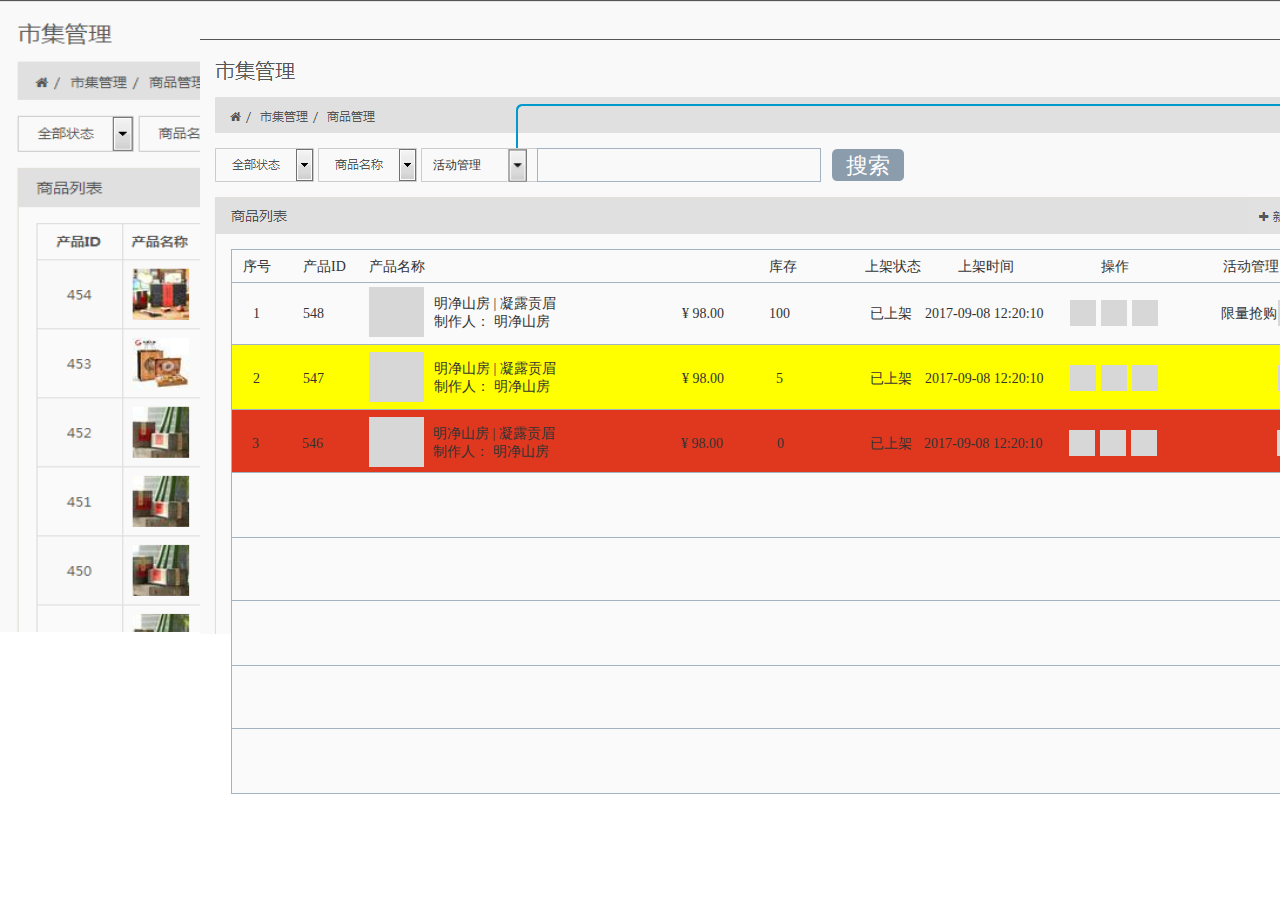
<file: 市集管理.html>
﻿<!DOCTYPE html>
<html>
  <head>
    <title>市集管理</title>
    <meta http-equiv="X-UA-Compatible" content="IE=edge"/>
    <meta http-equiv="content-type" content="text/html; charset=utf-8"/>
    <meta name="apple-mobile-web-app-capable" content="yes"/>
    <link href="resources/css/jquery-ui-themes.css" type="text/css" rel="stylesheet"/>
    <link href="resources/css/axure_rp_page.css" type="text/css" rel="stylesheet"/>
    <link href="data/styles.css" type="text/css" rel="stylesheet"/>
    <link href="files/市集管理/styles.css" type="text/css" rel="stylesheet"/>
    <script src="resources/scripts/jquery-1.7.1.min.js"></script>
    <script src="resources/scripts/jquery-ui-1.8.10.custom.min.js"></script>
    <script src="resources/scripts/axure/axQuery.js"></script>
    <script src="resources/scripts/axure/globals.js"></script>
    <script src="resources/scripts/axutils.js"></script>
    <script src="resources/scripts/axure/annotation.js"></script>
    <script src="resources/scripts/axure/axQuery.std.js"></script>
    <script src="resources/scripts/axure/doc.js"></script>
    <script src="data/document.js"></script>
    <script src="resources/scripts/messagecenter.js"></script>
    <script src="resources/scripts/axure/events.js"></script>
    <script src="resources/scripts/axure/recording.js"></script>
    <script src="resources/scripts/axure/action.js"></script>
    <script src="resources/scripts/axure/expr.js"></script>
    <script src="resources/scripts/axure/geometry.js"></script>
    <script src="resources/scripts/axure/flyout.js"></script>
    <script src="resources/scripts/axure/ie.js"></script>
    <script src="resources/scripts/axure/model.js"></script>
    <script src="resources/scripts/axure/repeater.js"></script>
    <script src="resources/scripts/axure/sto.js"></script>
    <script src="resources/scripts/axure/utils.temp.js"></script>
    <script src="resources/scripts/axure/variables.js"></script>
    <script src="resources/scripts/axure/drag.js"></script>
    <script src="resources/scripts/axure/move.js"></script>
    <script src="resources/scripts/axure/visibility.js"></script>
    <script src="resources/scripts/axure/style.js"></script>
    <script src="resources/scripts/axure/adaptive.js"></script>
    <script src="resources/scripts/axure/tree.js"></script>
    <script src="resources/scripts/axure/init.temp.js"></script>
    <script src="files/市集管理/data.js"></script>
    <script src="resources/scripts/axure/legacy.js"></script>
    <script src="resources/scripts/axure/viewer.js"></script>
    <script src="resources/scripts/axure/math.js"></script>
    <script type="text/javascript">
      $axure.utils.getTransparentGifPath = function() { return 'resources/images/transparent.gif'; };
      $axure.utils.getOtherPath = function() { return 'resources/Other.html'; };
      $axure.utils.getReloadPath = function() { return 'resources/reload.html'; };
    </script>
  </head>
  <body>
    <div id="base" class="">

      <!-- Unnamed (图片) -->
      <div id="u2825" class="ax_default _图片">
        <img id="u2825_img" class="img " src="images/市集管理/u2825.png"/>
        <!-- Unnamed () -->
        <div id="u2826" class="text" style="display: none; visibility: hidden">
          <p><span style="font-family:'冬青黑体简体中文 W3', '冬青黑体简体中文';font-weight:300;font-style:normal;"></span></p>
        </div>
      </div>

      <!-- Unnamed (动态面板) -->
      <div id="u2827" class="ax_default">
        <div id="u2827_state0" class="panel_state" data-label="商品管理">
          <div id="u2827_state0_content" class="panel_state_content">

            <!-- Unnamed (矩形) -->
            <div id="u2828" class="ax_default box_2">
              <div id="u2828_div" class=""></div>
              <!-- Unnamed () -->
              <div id="u2829" class="text" style="display: none; visibility: hidden">
                <p><span style="font-family:'冬青黑体简体中文 W3', '冬青黑体简体中文';font-weight:300;font-style:normal;"></span></p>
              </div>
            </div>

            <!-- Unnamed (图片) -->
            <div id="u2830" class="ax_default _图片">
              <img id="u2830_img" class="img " src="images/市集管理/u2830.png"/>
              <!-- Unnamed () -->
              <div id="u2831" class="text" style="display: none; visibility: hidden">
                <p><span style="font-family:'冬青黑体简体中文 W3', '冬青黑体简体中文';font-weight:300;font-style:normal;"></span></p>
              </div>
            </div>

            <!-- Unnamed (矩形) -->
            <div id="u2832" class="ax_default box_2">
              <div id="u2832_div" class=""></div>
              <!-- Unnamed () -->
              <div id="u2833" class="text" style="display: none; visibility: hidden">
                <p><span style="font-family:'冬青黑体简体中文 W3', '冬青黑体简体中文';font-weight:300;font-style:normal;"></span></p>
              </div>
            </div>

            <!-- Unnamed (矩形) -->
            <div id="u2834" class="ax_default _形状1">
              <div id="u2834_div" class=""></div>
              <!-- Unnamed () -->
              <div id="u2835" class="text" style="display: none; visibility: hidden">
                <p><span style="font-family:'冬青黑体简体中文 W3', '冬青黑体简体中文';font-weight:300;font-style:normal;"></span></p>
              </div>
            </div>

            <!-- Unnamed (矩形) -->
            <div id="u2836" class="ax_default _形状1">
              <div id="u2836_div" class=""></div>
              <!-- Unnamed () -->
              <div id="u2837" class="text" style="display: none; visibility: hidden">
                <p><span style="font-family:'冬青黑体简体中文 W3', '冬青黑体简体中文';font-weight:300;font-style:normal;"></span></p>
              </div>
            </div>

            <!-- Unnamed (矩形) -->
            <div id="u2838" class="ax_default _形状1">
              <div id="u2838_div" class=""></div>
              <!-- Unnamed () -->
              <div id="u2839" class="text" style="display: none; visibility: hidden">
                <p><span style="font-family:'冬青黑体简体中文 W3', '冬青黑体简体中文';font-weight:300;font-style:normal;"></span></p>
              </div>
            </div>

            <!-- Unnamed (矩形) -->
            <div id="u2840" class="ax_default _形状1">
              <div id="u2840_div" class=""></div>
              <!-- Unnamed () -->
              <div id="u2841" class="text" style="display: none; visibility: hidden">
                <p><span style="font-family:'冬青黑体简体中文 W3', '冬青黑体简体中文';font-weight:300;font-style:normal;"></span></p>
              </div>
            </div>

            <!-- Unnamed (矩形) -->
            <div id="u2842" class="ax_default _形状1">
              <div id="u2842_div" class=""></div>
              <!-- Unnamed () -->
              <div id="u2843" class="text" style="display: none; visibility: hidden">
                <p><span style="font-family:'冬青黑体简体中文 W3', '冬青黑体简体中文';font-weight:300;font-style:normal;"></span></p>
              </div>
            </div>

            <!-- Unnamed (矩形) -->
            <div id="u2844" class="ax_default label">
              <div id="u2844_div" class=""></div>
              <!-- Unnamed () -->
              <div id="u2845" class="text" style="visibility: visible;">
                <p><span style="font-family:'冬青黑体简体中文 W3', '冬青黑体简体中文';font-weight:300;font-style:normal;">序号</span></p>
              </div>
            </div>

            <!-- Unnamed (矩形) -->
            <div id="u2846" class="ax_default label">
              <div id="u2846_div" class=""></div>
              <!-- Unnamed () -->
              <div id="u2847" class="text" style="visibility: visible;">
                <p><span style="font-family:'冬青黑体简体中文 W3', '冬青黑体简体中文';font-weight:300;font-style:normal;">产品名称</span></p>
              </div>
            </div>

            <!-- Unnamed (矩形) -->
            <div id="u2848" class="ax_default label">
              <div id="u2848_div" class=""></div>
              <!-- Unnamed () -->
              <div id="u2849" class="text" style="visibility: visible;">
                <p><span style="font-family:'冬青黑体简体中文 W3', '冬青黑体简体中文';font-weight:300;font-style:normal;">库存</span></p>
              </div>
            </div>

            <!-- Unnamed (矩形) -->
            <div id="u2850" class="ax_default label">
              <div id="u2850_div" class=""></div>
              <!-- Unnamed () -->
              <div id="u2851" class="text" style="visibility: visible;">
                <p><span style="font-family:'冬青黑体简体中文 W3', '冬青黑体简体中文';font-weight:300;font-style:normal;">上架状态</span></p>
              </div>
            </div>

            <!-- Unnamed (矩形) -->
            <div id="u2852" class="ax_default label">
              <div id="u2852_div" class=""></div>
              <!-- Unnamed () -->
              <div id="u2853" class="text" style="visibility: visible;">
                <p><span style="font-family:'冬青黑体简体中文 W3', '冬青黑体简体中文';font-weight:300;font-style:normal;">上架时间</span></p>
              </div>
            </div>

            <!-- Unnamed (矩形) -->
            <div id="u2854" class="ax_default label">
              <div id="u2854_div" class=""></div>
              <!-- Unnamed () -->
              <div id="u2855" class="text" style="visibility: visible;">
                <p><span style="font-family:'冬青黑体简体中文 W3', '冬青黑体简体中文';font-weight:300;font-style:normal;">操作</span></p>
              </div>
            </div>

            <!-- Unnamed (矩形) -->
            <div id="u2856" class="ax_default label">
              <div id="u2856_div" class=""></div>
              <!-- Unnamed () -->
              <div id="u2857" class="text" style="visibility: visible;">
                <p><span style="font-family:'冬青黑体简体中文 W3', '冬青黑体简体中文';font-weight:300;font-style:normal;">活动管理</span></p>
              </div>
            </div>

            <!-- Unnamed (矩形) -->
            <div id="u2858" class="ax_default _形状1">
              <div id="u2858_div" class=""></div>
              <!-- Unnamed () -->
              <div id="u2859" class="text" style="display: none; visibility: hidden">
                <p><span style="font-family:'冬青黑体简体中文 W3', '冬青黑体简体中文';font-weight:300;font-style:normal;"></span></p>
              </div>
            </div>

            <!-- Unnamed (矩形) -->
            <div id="u2860" class="ax_default _形状1">
              <div id="u2860_div" class=""></div>
              <!-- Unnamed () -->
              <div id="u2861" class="text" style="display: none; visibility: hidden">
                <p><span style="font-family:'冬青黑体简体中文 W3', '冬青黑体简体中文';font-weight:300;font-style:normal;"></span></p>
              </div>
            </div>

            <!-- Unnamed (矩形) -->
            <div id="u2862" class="ax_default _形状1">
              <div id="u2862_div" class=""></div>
              <!-- Unnamed () -->
              <div id="u2863" class="text" style="display: none; visibility: hidden">
                <p><span style="font-family:'冬青黑体简体中文 W3', '冬青黑体简体中文';font-weight:300;font-style:normal;"></span></p>
              </div>
            </div>

            <!-- Unnamed (矩形) -->
            <div id="u2864" class="ax_default _形状1">
              <div id="u2864_div" class=""></div>
              <!-- Unnamed () -->
              <div id="u2865" class="text" style="display: none; visibility: hidden">
                <p><span style="font-family:'冬青黑体简体中文 W3', '冬青黑体简体中文';font-weight:300;font-style:normal;"></span></p>
              </div>
            </div>

            <!-- Unnamed (矩形) -->
            <div id="u2866" class="ax_default label">
              <div id="u2866_div" class=""></div>
              <!-- Unnamed () -->
              <div id="u2867" class="text" style="visibility: visible;">
                <p><span style="font-family:'冬青黑体简体中文 W3', '冬青黑体简体中文';font-weight:300;font-style:normal;">1</span></p>
              </div>
            </div>

            <!-- Unnamed (矩形) -->
            <div id="u2868" class="ax_default label">
              <div id="u2868_div" class=""></div>
              <!-- Unnamed () -->
              <div id="u2869" class="text" style="visibility: visible;">
                <p><span style="font-family:'冬青黑体简体中文 W3', '冬青黑体简体中文';font-weight:300;font-style:normal;">明净山房 | 凝露贡眉</span></p><p><span style="font-family:'冬青黑体简体中文 W3', '冬青黑体简体中文';font-weight:300;font-style:normal;">制作人： 明净山房</span></p><p><span style="font-family:'冬青黑体简体中文 W3', '冬青黑体简体中文';font-weight:300;font-style:normal;"><br></span></p><p><span style="font-family:'冬青黑体简体中文 W3', '冬青黑体简体中文';font-weight:300;font-style:normal;"><br></span></p>
              </div>
            </div>

            <!-- Unnamed (矩形) -->
            <div id="u2870" class="ax_default label">
              <div id="u2870_div" class=""></div>
              <!-- Unnamed () -->
              <div id="u2871" class="text" style="visibility: visible;">
                <p><span style="font-family:'冬青黑体简体中文 W3', '冬青黑体简体中文';font-weight:300;font-style:normal;">100</span></p>
              </div>
            </div>

            <!-- Unnamed (矩形) -->
            <div id="u2872" class="ax_default label">
              <div id="u2872_div" class=""></div>
              <!-- Unnamed () -->
              <div id="u2873" class="text" style="visibility: visible;">
                <p><span style="font-family:'冬青黑体简体中文 W3', '冬青黑体简体中文';font-weight:300;font-style:normal;">限量抢购</span></p>
              </div>
            </div>

            <!-- Unnamed (矩形) -->
            <div id="u2874" class="ax_default label">
              <div id="u2874_div" class=""></div>
              <!-- Unnamed () -->
              <div id="u2875" class="text" style="visibility: visible;">
                <p><span style="font-family:'冬青黑体简体中文 W3', '冬青黑体简体中文';font-weight:300;font-style:normal;">2017-09-08 12:20:10</span></p>
              </div>
            </div>

            <!-- Unnamed (矩形) -->
            <div id="u2876" class="ax_default label">
              <div id="u2876_div" class=""></div>
              <!-- Unnamed () -->
              <div id="u2877" class="text" style="display: none; visibility: hidden">
                <p><span style="font-family:'冬青黑体简体中文 W3', '冬青黑体简体中文';font-weight:300;font-style:normal;"></span></p>
              </div>
            </div>

            <!-- Unnamed (矩形) -->
            <div id="u2878" class="ax_default label">
              <div id="u2878_div" class=""></div>
              <!-- Unnamed () -->
              <div id="u2879" class="text" style="visibility: visible;">
                <p><span style="font-family:'冬青黑体简体中文 W3', '冬青黑体简体中文';font-weight:300;font-style:normal;">¥ 98.00</span></p>
              </div>
            </div>

            <!-- Unnamed (矩形) -->
            <div id="u2880" class="ax_default box_3">
              <div id="u2880_div" class=""></div>
              <!-- Unnamed () -->
              <div id="u2881" class="text" style="display: none; visibility: hidden">
                <p><span style="font-family:'冬青黑体简体中文 W3', '冬青黑体简体中文';font-weight:300;font-style:normal;"></span></p>
              </div>
            </div>

            <!-- Unnamed (矩形) -->
            <div id="u2882" class="ax_default box_3">
              <div id="u2882_div" class=""></div>
              <!-- Unnamed () -->
              <div id="u2883" class="text" style="display: none; visibility: hidden">
                <p><span style="font-family:'冬青黑体简体中文 W3', '冬青黑体简体中文';font-weight:300;font-style:normal;"></span></p>
              </div>
            </div>

            <!-- Unnamed (矩形) -->
            <div id="u2884" class="ax_default box_3">
              <div id="u2884_div" class=""></div>
              <!-- Unnamed () -->
              <div id="u2885" class="text" style="display: none; visibility: hidden">
                <p><span style="font-family:'冬青黑体简体中文 W3', '冬青黑体简体中文';font-weight:300;font-style:normal;"></span></p>
              </div>
            </div>

            <!-- Unnamed (矩形) -->
            <div id="u2886" class="ax_default box_3">
              <div id="u2886_div" class=""></div>
              <!-- Unnamed () -->
              <div id="u2887" class="text" style="display: none; visibility: hidden">
                <p><span style="font-family:'冬青黑体简体中文 W3', '冬青黑体简体中文';font-weight:300;font-style:normal;"></span></p>
              </div>
            </div>

            <!-- Unnamed (图片) -->
            <div id="u2888" class="ax_default _图片">
              <img id="u2888_img" class="img " src="images/市集管理/u2888.png"/>
              <!-- Unnamed () -->
              <div id="u2889" class="text" style="display: none; visibility: hidden">
                <p><span style="font-family:'冬青黑体简体中文 W3', '冬青黑体简体中文';font-weight:300;font-style:normal;"></span></p>
              </div>
            </div>

            <!-- Unnamed (矩形) -->
            <div id="u2890" class="ax_default label">
              <div id="u2890_div" class=""></div>
              <!-- Unnamed () -->
              <div id="u2891" class="text" style="visibility: visible;">
                <p><span style="font-family:'冬青黑体简体中文 W3', '冬青黑体简体中文';font-weight:300;font-style:normal;">活动管理</span></p>
              </div>
            </div>

            <!-- Unnamed (矩形) -->
            <div id="u2892" class="ax_default _形状1">
              <div id="u2892_div" class=""></div>
              <!-- Unnamed () -->
              <div id="u2893" class="text" style="display: none; visibility: hidden">
                <p><span style="font-family:'冬青黑体简体中文 W3', '冬青黑体简体中文';font-weight:300;font-style:normal;"></span></p>
              </div>
            </div>

            <!-- Unnamed (组合) -->
            <div id="u2894" class="ax_default">

              <!-- Unnamed (矩形) -->
              <div id="u2895" class="ax_default _形状1">
                <img id="u2895_img" class="img " src="images/市集管理/u2895.png"/>
                <!-- Unnamed () -->
                <div id="u2896" class="text" style="display: none; visibility: hidden">
                  <p><span style="font-family:'冬青黑体简体中文 W3', '冬青黑体简体中文';font-weight:300;font-style:normal;"></span></p>
                </div>
              </div>

              <!-- Unnamed (矩形) -->
              <div id="u2897" class="ax_default _一级标题1">
                <div id="u2897_div" class=""></div>
                <!-- Unnamed () -->
                <div id="u2898" class="text" style="visibility: visible;">
                  <p><span style="font-family:'冬青黑体简体中文 W3', '冬青黑体简体中文';font-weight:300;font-style:normal;">搜索</span></p>
                </div>
              </div>
            </div>

            <!-- Unnamed (矩形) -->
            <div id="u2899" class="ax_default label">
              <div id="u2899_div" class=""></div>
              <!-- Unnamed () -->
              <div id="u2900" class="text" style="visibility: visible;">
                <p><span style="font-family:'冬青黑体简体中文 W3', '冬青黑体简体中文';font-weight:300;font-style:normal;">产品ID</span></p>
              </div>
            </div>

            <!-- Unnamed (矩形) -->
            <div id="u2901" class="ax_default label">
              <div id="u2901_div" class=""></div>
              <!-- Unnamed () -->
              <div id="u2902" class="text" style="visibility: visible;">
                <p><span style="font-family:'冬青黑体简体中文 W3', '冬青黑体简体中文';font-weight:300;font-style:normal;">548</span></p>
              </div>
            </div>

            <!-- Unnamed (矩形) -->
            <div id="u2903" class="ax_default label">
              <div id="u2903_div" class=""></div>
              <!-- Unnamed () -->
              <div id="u2904" class="text" style="visibility: visible;">
                <p><span style="font-family:'冬青黑体简体中文 W3', '冬青黑体简体中文';font-weight:300;font-style:normal;">2</span></p>
              </div>
            </div>

            <!-- Unnamed (矩形) -->
            <div id="u2905" class="ax_default label">
              <div id="u2905_div" class=""></div>
              <!-- Unnamed () -->
              <div id="u2906" class="text" style="visibility: visible;">
                <p><span style="font-family:'冬青黑体简体中文 W3', '冬青黑体简体中文';font-weight:300;font-style:normal;">明净山房 | 凝露贡眉</span></p><p><span style="font-family:'冬青黑体简体中文 W3', '冬青黑体简体中文';font-weight:300;font-style:normal;">制作人： 明净山房</span></p><p><span style="font-family:'冬青黑体简体中文 W3', '冬青黑体简体中文';font-weight:300;font-style:normal;"><br></span></p><p><span style="font-family:'冬青黑体简体中文 W3', '冬青黑体简体中文';font-weight:300;font-style:normal;"><br></span></p>
              </div>
            </div>

            <!-- Unnamed (矩形) -->
            <div id="u2907" class="ax_default label">
              <div id="u2907_div" class=""></div>
              <!-- Unnamed () -->
              <div id="u2908" class="text" style="visibility: visible;">
                <p><span style="font-family:'冬青黑体简体中文 W3', '冬青黑体简体中文';font-weight:300;font-style:normal;">5</span></p>
              </div>
            </div>

            <!-- Unnamed (矩形) -->
            <div id="u2909" class="ax_default label">
              <div id="u2909_div" class=""></div>
              <!-- Unnamed () -->
              <div id="u2910" class="text" style="visibility: visible;">
                <p><span style="font-family:'冬青黑体简体中文 W3', '冬青黑体简体中文';font-weight:300;font-style:normal;">2017-09-08 12:20:10</span></p>
              </div>
            </div>

            <!-- Unnamed (矩形) -->
            <div id="u2911" class="ax_default label">
              <div id="u2911_div" class=""></div>
              <!-- Unnamed () -->
              <div id="u2912" class="text" style="visibility: visible;">
                <p><span style="font-family:'冬青黑体简体中文 W3', '冬青黑体简体中文';font-weight:300;font-style:normal;">¥ 98.00</span></p>
              </div>
            </div>

            <!-- Unnamed (矩形) -->
            <div id="u2913" class="ax_default box_3">
              <div id="u2913_div" class=""></div>
              <!-- Unnamed () -->
              <div id="u2914" class="text" style="display: none; visibility: hidden">
                <p><span style="font-family:'冬青黑体简体中文 W3', '冬青黑体简体中文';font-weight:300;font-style:normal;"></span></p>
              </div>
            </div>

            <!-- Unnamed (矩形) -->
            <div id="u2915" class="ax_default box_3">
              <div id="u2915_div" class=""></div>
              <!-- Unnamed () -->
              <div id="u2916" class="text" style="display: none; visibility: hidden">
                <p><span style="font-family:'冬青黑体简体中文 W3', '冬青黑体简体中文';font-weight:300;font-style:normal;"></span></p>
              </div>
            </div>

            <!-- Unnamed (矩形) -->
            <div id="u2917" class="ax_default box_3">
              <div id="u2917_div" class=""></div>
              <!-- Unnamed () -->
              <div id="u2918" class="text" style="display: none; visibility: hidden">
                <p><span style="font-family:'冬青黑体简体中文 W3', '冬青黑体简体中文';font-weight:300;font-style:normal;"></span></p>
              </div>
            </div>

            <!-- Unnamed (矩形) -->
            <div id="u2919" class="ax_default box_3">
              <div id="u2919_div" class=""></div>
              <!-- Unnamed () -->
              <div id="u2920" class="text" style="display: none; visibility: hidden">
                <p><span style="font-family:'冬青黑体简体中文 W3', '冬青黑体简体中文';font-weight:300;font-style:normal;"></span></p>
              </div>
            </div>

            <!-- Unnamed (矩形) -->
            <div id="u2921" class="ax_default label">
              <div id="u2921_div" class=""></div>
              <!-- Unnamed () -->
              <div id="u2922" class="text" style="visibility: visible;">
                <p><span style="font-family:'冬青黑体简体中文 W3', '冬青黑体简体中文';font-weight:300;font-style:normal;">547</span></p>
              </div>
            </div>

            <!-- Unnamed (矩形) -->
            <div id="u2923" class="ax_default label">
              <div id="u2923_div" class=""></div>
              <!-- Unnamed () -->
              <div id="u2924" class="text" style="visibility: visible;">
                <p><span style="font-family:'冬青黑体简体中文 W3', '冬青黑体简体中文';font-weight:300;font-style:normal;">3</span></p>
              </div>
            </div>

            <!-- Unnamed (矩形) -->
            <div id="u2925" class="ax_default label">
              <div id="u2925_div" class=""></div>
              <!-- Unnamed () -->
              <div id="u2926" class="text" style="visibility: visible;">
                <p><span style="font-family:'冬青黑体简体中文 W3', '冬青黑体简体中文';font-weight:300;font-style:normal;">明净山房 | 凝露贡眉</span></p><p><span style="font-family:'冬青黑体简体中文 W3', '冬青黑体简体中文';font-weight:300;font-style:normal;">制作人： 明净山房</span></p><p><span style="font-family:'冬青黑体简体中文 W3', '冬青黑体简体中文';font-weight:300;font-style:normal;"><br></span></p><p><span style="font-family:'冬青黑体简体中文 W3', '冬青黑体简体中文';font-weight:300;font-style:normal;"><br></span></p>
              </div>
            </div>

            <!-- Unnamed (矩形) -->
            <div id="u2927" class="ax_default label">
              <div id="u2927_div" class=""></div>
              <!-- Unnamed () -->
              <div id="u2928" class="text" style="visibility: visible;">
                <p><span style="font-family:'冬青黑体简体中文 W3', '冬青黑体简体中文';font-weight:300;font-style:normal;">0</span></p>
              </div>
            </div>

            <!-- Unnamed (矩形) -->
            <div id="u2929" class="ax_default label">
              <div id="u2929_div" class=""></div>
              <!-- Unnamed () -->
              <div id="u2930" class="text" style="visibility: visible;">
                <p><span style="font-family:'冬青黑体简体中文 W3', '冬青黑体简体中文';font-weight:300;font-style:normal;">2017-09-08 12:20:10</span></p>
              </div>
            </div>

            <!-- Unnamed (矩形) -->
            <div id="u2931" class="ax_default label">
              <div id="u2931_div" class=""></div>
              <!-- Unnamed () -->
              <div id="u2932" class="text" style="visibility: visible;">
                <p><span style="font-family:'冬青黑体简体中文 W3', '冬青黑体简体中文';font-weight:300;font-style:normal;">¥ 98.00</span></p>
              </div>
            </div>

            <!-- Unnamed (矩形) -->
            <div id="u2933" class="ax_default box_3">
              <div id="u2933_div" class=""></div>
              <!-- Unnamed () -->
              <div id="u2934" class="text" style="display: none; visibility: hidden">
                <p><span style="font-family:'冬青黑体简体中文 W3', '冬青黑体简体中文';font-weight:300;font-style:normal;"></span></p>
              </div>
            </div>

            <!-- Unnamed (矩形) -->
            <div id="u2935" class="ax_default box_3">
              <div id="u2935_div" class=""></div>
              <!-- Unnamed () -->
              <div id="u2936" class="text" style="display: none; visibility: hidden">
                <p><span style="font-family:'冬青黑体简体中文 W3', '冬青黑体简体中文';font-weight:300;font-style:normal;"></span></p>
              </div>
            </div>

            <!-- Unnamed (矩形) -->
            <div id="u2937" class="ax_default box_3">
              <div id="u2937_div" class=""></div>
              <!-- Unnamed () -->
              <div id="u2938" class="text" style="display: none; visibility: hidden">
                <p><span style="font-family:'冬青黑体简体中文 W3', '冬青黑体简体中文';font-weight:300;font-style:normal;"></span></p>
              </div>
            </div>

            <!-- Unnamed (矩形) -->
            <div id="u2939" class="ax_default box_3">
              <div id="u2939_div" class=""></div>
              <!-- Unnamed () -->
              <div id="u2940" class="text" style="display: none; visibility: hidden">
                <p><span style="font-family:'冬青黑体简体中文 W3', '冬青黑体简体中文';font-weight:300;font-style:normal;"></span></p>
              </div>
            </div>

            <!-- Unnamed (矩形) -->
            <div id="u2941" class="ax_default label">
              <div id="u2941_div" class=""></div>
              <!-- Unnamed () -->
              <div id="u2942" class="text" style="visibility: visible;">
                <p><span style="font-family:'冬青黑体简体中文 W3', '冬青黑体简体中文';font-weight:300;font-style:normal;">546</span></p>
              </div>
            </div>

            <!-- Unnamed (矩形) -->
            <div id="u2943" class="ax_default box_3">
              <div id="u2943_div" class=""></div>
              <!-- Unnamed () -->
              <div id="u2944" class="text" style="visibility: visible;">
                <p><span style="font-family:'冬青黑体简体中文 W3', '冬青黑体简体中文';font-weight:300;font-style:normal;">管理</span></p>
              </div>
            </div>

            <!-- Unnamed (矩形) -->
            <div id="u2945" class="ax_default box_3">
              <div id="u2945_div" class=""></div>
              <!-- Unnamed () -->
              <div id="u2946" class="text" style="visibility: visible;">
                <p><span style="font-family:'冬青黑体简体中文 W3', '冬青黑体简体中文';font-weight:300;font-style:normal;">管理</span></p>
              </div>
            </div>

            <!-- Unnamed (矩形) -->
            <div id="u2947" class="ax_default box_3">
              <div id="u2947_div" class=""></div>
              <!-- Unnamed () -->
              <div id="u2948" class="text" style="visibility: visible;">
                <p><span style="font-family:'冬青黑体简体中文 W3', '冬青黑体简体中文';font-weight:300;font-style:normal;">管理</span></p>
              </div>
            </div>

            <!-- Unnamed (组合) -->
            <div id="u2949" class="ax_default">

              <!-- Unnamed (矩形) -->
              <div id="u2950" class="ax_default _文本段落1">
                <div id="u2950_div" class=""></div>
                <!-- Unnamed () -->
                <div id="u2951" class="text" style="visibility: visible;">
                  <p><span style="font-family:'冬青黑体简体中文 W3', '冬青黑体简体中文';font-weight:300;font-style:normal;">1、商品列表增加活动管理。</span></p><p><span style="font-family:'冬青黑体简体中文 W3', '冬青黑体简体中文';font-weight:300;font-style:normal;">2、产品库存少于5个时背景变为黄色</span></p><p><span style="font-family:'冬青黑体简体中文 W3', '冬青黑体简体中文';font-weight:300;font-style:normal;">库存为0时背景变为红色。</span></p><p><span style="font-family:'冬青黑体简体中文 W3', '冬青黑体简体中文';font-weight:300;font-style:normal;"><br></span></p>
                </div>
              </div>

              <!-- Unnamed (矩形) -->
              <div id="u2952" class="ax_default _文本段落1">
                <div id="u2952_div" class=""></div>
                <!-- Unnamed () -->
                <div id="u2953" class="text" style="visibility: visible;">
                  <p><span style="font-family:'HiraginoSansGB-W6', '冬青黑体简体中文 W6', '冬青黑体简体中文';font-weight:650;font-style:normal;">备注</span></p>
                </div>
              </div>
            </div>

            <!-- Unnamed (连接线) -->
            <div id="u2954" class="ax_default _连接线">
              <img id="u2954_seg0" class="img " src="images/市集管理/u2954_seg0.png" alt="u2954_seg0"/>
              <img id="u2954_seg1" class="img " src="images/市集管理/u2954_seg1.png" alt="u2954_seg1"/>
              <img id="u2954_seg2" class="img " src="images/市集管理/u2954_seg2.png" alt="u2954_seg2"/>
              <!-- Unnamed () -->
              <div id="u2955" class="text" style="display: none; visibility: hidden">
                <p><span style="font-family:'冬青黑体简体中文 W3', '冬青黑体简体中文';font-weight:300;font-style:normal;"></span></p>
              </div>
            </div>

            <!-- Unnamed (组合) -->
            <div id="u2956" class="ax_default">

              <!-- Unnamed (矩形) -->
              <div id="u2957" class="ax_default _文本段落1">
                <div id="u2957_div" class=""></div>
                <!-- Unnamed () -->
                <div id="u2958" class="text" style="visibility: visible;">
                  <p><span style="font-family:'冬青黑体简体中文 W3', '冬青黑体简体中文';font-weight:300;font-style:normal;">搜索增加活动管理：限量抢购、试饮专区、品牌特卖</span></p><p><span style="font-family:'冬青黑体简体中文 W3', '冬青黑体简体中文';font-weight:300;font-style:normal;">各活动模块只显示在活动时间内的商品</span></p><p><span style="font-family:'冬青黑体简体中文 W3', '冬青黑体简体中文';font-weight:300;font-style:normal;">限量抢购、品牌特卖有活动价格，试饮专区不填</span></p>
                </div>
              </div>

              <!-- Unnamed (矩形) -->
              <div id="u2959" class="ax_default _文本段落1">
                <div id="u2959_div" class=""></div>
                <!-- Unnamed () -->
                <div id="u2960" class="text" style="visibility: visible;">
                  <p><span style="font-family:'HiraginoSansGB-W6', '冬青黑体简体中文 W6', '冬青黑体简体中文';font-weight:650;font-style:normal;">备注</span></p>
                </div>
              </div>
            </div>

            <!-- Unnamed (连接线) -->
            <div id="u2961" class="ax_default _连接线">
              <img id="u2961_seg0" class="img " src="images/市集管理/u2961_seg0.png" alt="u2961_seg0"/>
              <img id="u2961_seg1" class="img " src="images/市集管理/u2961_seg1.png" alt="u2961_seg1"/>
              <!-- Unnamed () -->
              <div id="u2962" class="text" style="display: none; visibility: hidden">
                <p><span style="font-family:'冬青黑体简体中文 W3', '冬青黑体简体中文';font-weight:300;font-style:normal;"></span></p>
              </div>
            </div>

            <!-- Unnamed (矩形) -->
            <div id="u2963" class="ax_default label">
              <div id="u2963_div" class=""></div>
              <!-- Unnamed () -->
              <div id="u2964" class="text" style="visibility: visible;">
                <p><span style="font-family:'冬青黑体简体中文 W3', '冬青黑体简体中文';font-weight:300;font-style:normal;">已上架</span></p>
              </div>
            </div>

            <!-- Unnamed (矩形) -->
            <div id="u2965" class="ax_default label">
              <div id="u2965_div" class=""></div>
              <!-- Unnamed () -->
              <div id="u2966" class="text" style="visibility: visible;">
                <p><span style="font-family:'冬青黑体简体中文 W3', '冬青黑体简体中文';font-weight:300;font-style:normal;">已上架</span></p>
              </div>
            </div>

            <!-- Unnamed (矩形) -->
            <div id="u2967" class="ax_default label">
              <div id="u2967_div" class=""></div>
              <!-- Unnamed () -->
              <div id="u2968" class="text" style="visibility: visible;">
                <p><span style="font-family:'冬青黑体简体中文 W3', '冬青黑体简体中文';font-weight:300;font-style:normal;">已上架</span></p>
              </div>
            </div>

            <!-- 活动管理 (组合) -->
            <div id="u2969" class="ax_default" data-label="活动管理">

              <!-- 活动管理 (矩形) -->
              <div id="u2970" class="ax_default _形状1" data-label="活动管理">
                <div id="u2970_div" class=""></div>
                <!-- Unnamed () -->
                <div id="u2971" class="text" style="display: none; visibility: hidden">
                  <p><span style="font-family:'冬青黑体简体中文 W3', '冬青黑体简体中文';font-weight:300;font-style:normal;"></span></p>
                </div>
              </div>

              <!-- Unnamed (矩形) -->
              <div id="u2972" class="ax_default label">
                <div id="u2972_div" class=""></div>
                <!-- Unnamed () -->
                <div id="u2973" class="text" style="visibility: visible;">
                  <p><span style="font-family:'冬青黑体简体中文 W3', '冬青黑体简体中文';font-weight:300;font-style:normal;">活动管理</span></p>
                </div>
              </div>

              <!-- 限量抢购 (矩形) -->
              <div id="u2974" class="ax_default _形状1" data-label="限量抢购">
                <img id="u2974_img" class="img " src="images/市集管理/限量抢购_u2974.png"/>
                <!-- Unnamed () -->
                <div id="u2975" class="text" style="visibility: visible;">
                  <p><span style="font-family:'冬青黑体简体中文 W3', '冬青黑体简体中文';font-weight:300;font-style:normal;">限量抢购</span></p>
                </div>
              </div>

              <!-- 试饮专区 (矩形) -->
              <div id="u2976" class="ax_default _形状1" data-label="试饮专区">
                <img id="u2976_img" class="img " src="images/市集管理/限量抢购_u2974.png"/>
                <!-- Unnamed () -->
                <div id="u2977" class="text" style="visibility: visible;">
                  <p><span style="font-family:'冬青黑体简体中文 W3', '冬青黑体简体中文';font-weight:300;font-style:normal;">试饮专区</span></p>
                </div>
              </div>

              <!-- 品牌特卖 (矩形) -->
              <div id="u2978" class="ax_default _形状1" data-label="品牌特卖">
                <img id="u2978_img" class="img " src="images/市集管理/限量抢购_u2974.png"/>
                <!-- Unnamed () -->
                <div id="u2979" class="text" style="visibility: visible;">
                  <p><span style="font-family:'冬青黑体简体中文 W3', '冬青黑体简体中文';font-weight:300;font-style:normal;">品牌特卖</span></p>
                </div>
              </div>

              <!-- Unnamed (矩形) -->
              <div id="u2980" class="ax_default label">
                <div id="u2980_div" class=""></div>
                <!-- Unnamed () -->
                <div id="u2981" class="text" style="visibility: visible;">
                  <p><span style="font-family:'冬青黑体简体中文 W3', '冬青黑体简体中文';font-weight:300;font-style:normal;">开始时间：</span></p>
                </div>
              </div>

              <!-- Unnamed (矩形) -->
              <div id="u2982" class="ax_default label">
                <div id="u2982_div" class=""></div>
                <!-- Unnamed () -->
                <div id="u2983" class="text" style="visibility: visible;">
                  <p><span style="font-family:'冬青黑体简体中文 W3', '冬青黑体简体中文';font-weight:300;font-style:normal;">结束时间：</span></p>
                </div>
              </div>

              <!-- Unnamed (矩形) -->
              <div id="u2984" class="ax_default label">
                <div id="u2984_div" class=""></div>
                <!-- Unnamed () -->
                <div id="u2985" class="text" style="visibility: visible;">
                  <p><span style="font-family:'冬青黑体简体中文 W3', '冬青黑体简体中文';font-weight:300;font-style:normal;">产品名称：</span></p>
                </div>
              </div>

              <!-- Unnamed (矩形) -->
              <div id="u2986" class="ax_default label">
                <div id="u2986_div" class=""></div>
                <!-- Unnamed () -->
                <div id="u2987" class="text" style="visibility: visible;">
                  <p><span style="font-family:'冬青黑体简体中文 W3', '冬青黑体简体中文';font-weight:300;font-style:normal;">明净山房 | 凝露贡眉</span></p>
                </div>
              </div>

              <!-- Unnamed (组合) -->
              <div id="u2988" class="ax_default">

                <!-- Unnamed (矩形) -->
                <div id="u2989" class="ax_default _形状1">
                  <img id="u2989_img" class="img " src="images/市集管理/u2895.png"/>
                  <!-- Unnamed () -->
                  <div id="u2990" class="text" style="display: none; visibility: hidden">
                    <p><span style="font-family:'冬青黑体简体中文 W3', '冬青黑体简体中文';font-weight:300;font-style:normal;"></span></p>
                  </div>
                </div>

                <!-- Unnamed (矩形) -->
                <div id="u2991" class="ax_default _一级标题1">
                  <div id="u2991_div" class=""></div>
                  <!-- Unnamed () -->
                  <div id="u2992" class="text" style="visibility: visible;">
                    <p><span style="font-family:'冬青黑体简体中文 W3', '冬青黑体简体中文';font-weight:300;font-style:normal;">确定</span></p>
                  </div>
                </div>
              </div>

              <!-- Unnamed (矩形) -->
              <div id="u2993" class="ax_default label">
                <div id="u2993_div" class=""></div>
                <!-- Unnamed () -->
                <div id="u2994" class="text" style="visibility: visible;">
                  <p><span style="font-family:'冬青黑体简体中文 W3', '冬青黑体简体中文';font-weight:300;font-style:normal;">活动价格：</span></p>
                </div>
              </div>

              <!-- Unnamed (文本框) -->
              <div id="u2995" class="ax_default text_field">
                <input id="u2995_input" type="text" value="" class="text_sketch"/>
              </div>

              <!-- Unnamed (文本框) -->
              <div id="u2996" class="ax_default text_field">
                <input id="u2996_input" type="text" value="" class="text_sketch"/>
              </div>

              <!-- Unnamed (文本框) -->
              <div id="u2997" class="ax_default text_field">
                <input id="u2997_input" type="text" value="" class="text_sketch"/>
              </div>
            </div>

            <!-- Unnamed (连接线) -->
            <div id="u2998" class="ax_default _连接线">
              <img id="u2998_seg0" class="img " src="images/市集管理/u2998_seg0.png" alt="u2998_seg0"/>
              <img id="u2998_seg1" class="img " src="images/市集管理/u2998_seg1.png" alt="u2998_seg1"/>
              <img id="u2998_seg2" class="img " src="images/市集管理/u2954_seg2.png" alt="u2998_seg2"/>
              <!-- Unnamed () -->
              <div id="u2999" class="text" style="display: none; visibility: hidden">
                <p><span style="font-family:'冬青黑体简体中文 W3', '冬青黑体简体中文';font-weight:300;font-style:normal;"></span></p>
              </div>
            </div>

            <!-- Unnamed (连接线) -->
            <div id="u3000" class="ax_default _连接线">
              <img id="u3000_seg0" class="img " src="images/市集管理/u3000_seg0.png" alt="u3000_seg0"/>
              <!-- Unnamed () -->
              <div id="u3001" class="text" style="display: none; visibility: hidden">
                <p><span style="font-family:'冬青黑体简体中文 W3', '冬青黑体简体中文';font-weight:300;font-style:normal;"></span></p>
              </div>
            </div>
          </div>
        </div>
        <div id="u2827_state1" class="panel_state" data-label="新增商品" style="display: none; visibility: hidden;">
          <div id="u2827_state1_content" class="panel_state_content">

            <!-- Unnamed (组合) -->
            <div id="u3002" class="ax_default">

              <!-- Unnamed (矩形) -->
              <div id="u3003" class="ax_default box_2">
                <div id="u3003_div" class=""></div>
                <!-- Unnamed () -->
                <div id="u3004" class="text" style="display: none; visibility: hidden">
                  <p><span style="font-family:'冬青黑体简体中文 W3', '冬青黑体简体中文';font-weight:300;font-style:normal;"></span></p>
                </div>
              </div>

              <!-- Unnamed (矩形) -->
              <div id="u3005" class="ax_default _形状1">
                <img id="u3005_img" class="img " src="images/市集管理/u3005.png"/>
                <!-- Unnamed () -->
                <div id="u3006" class="text" style="display: none; visibility: hidden">
                  <p><span style="font-family:'冬青黑体简体中文 W3', '冬青黑体简体中文';font-weight:300;font-style:normal;"></span></p>
                </div>
              </div>

              <!-- Unnamed (图片) -->
              <div id="u3007" class="ax_default _图片1">
                <img id="u3007_img" class="img " src="images/市集管理/u3007.png"/>
                <!-- Unnamed () -->
                <div id="u3008" class="text" style="display: none; visibility: hidden">
                  <p><span style="font-family:'冬青黑体简体中文 W3', '冬青黑体简体中文';font-weight:300;font-style:normal;"></span></p>
                </div>
              </div>

              <!-- Unnamed (矩形) -->
              <div id="u3009" class="ax_default label">
                <div id="u3009_div" class=""></div>
                <!-- Unnamed () -->
                <div id="u3010" class="text" style="visibility: visible;">
                  <p><span style="font-family:'HiraginoSansGB-W6', '冬青黑体简体中文 W6', '冬青黑体简体中文';font-weight:650;font-style:normal;">发布</span></p>
                </div>
              </div>
            </div>

            <!-- Unnamed (图片) -->
            <div id="u3011" class="ax_default _图片">
              <img id="u3011_img" class="img " src="images/市集管理/u3011.png"/>
              <!-- Unnamed () -->
              <div id="u3012" class="text" style="display: none; visibility: hidden">
                <p><span style="font-family:'冬青黑体简体中文 W3', '冬青黑体简体中文';font-weight:300;font-style:normal;"></span></p>
              </div>
            </div>

            <!-- Unnamed (矩形) -->
            <div id="u3013" class="ax_default _形状1">
              <div id="u3013_div" class=""></div>
              <!-- Unnamed () -->
              <div id="u3014" class="text" style="visibility: visible;">
                <p><span style="font-family:'冬青黑体简体中文 W3', '冬青黑体简体中文';font-weight:300;font-style:normal;">说</span></p>
              </div>
            </div>

            <!-- Unnamed (矩形) -->
            <div id="u3015" class="ax_default label">
              <div id="u3015_div" class=""></div>
              <!-- Unnamed () -->
              <div id="u3016" class="text" style="visibility: visible;">
                <p><span style="font-family:'冬青黑体简体中文 W3', '冬青黑体简体中文';font-weight:300;font-style:normal;">制作人：</span></p>
              </div>
            </div>

            <!-- Unnamed (矩形) -->
            <div id="u3017" class="ax_default _形状1">
              <div id="u3017_div" class=""></div>
              <!-- Unnamed () -->
              <div id="u3018" class="text" style="display: none; visibility: hidden">
                <p><span style="font-family:'冬青黑体简体中文 W3', '冬青黑体简体中文';font-weight:300;font-style:normal;"></span></p>
              </div>
            </div>

            <!-- Unnamed (矩形) -->
            <div id="u3019" class="ax_default label">
              <div id="u3019_div" class=""></div>
              <!-- Unnamed () -->
              <div id="u3020" class="text" style="visibility: visible;">
                <p><span style="font-family:'冬青黑体简体中文 W3', '冬青黑体简体中文';font-weight:300;font-style:normal;">产品分类（必填）：</span></p>
              </div>
            </div>

            <!-- Unnamed (矩形) -->
            <div id="u3021" class="ax_default _形状1">
              <div id="u3021_div" class=""></div>
              <!-- Unnamed () -->
              <div id="u3022" class="text" style="display: none; visibility: hidden">
                <p><span style="font-family:'冬青黑体简体中文 W3', '冬青黑体简体中文';font-weight:300;font-style:normal;"></span></p>
              </div>
            </div>

            <!-- Unnamed (矩形) -->
            <div id="u3023" class="ax_default _形状1">
              <div id="u3023_div" class=""></div>
              <!-- Unnamed () -->
              <div id="u3024" class="text" style="display: none; visibility: hidden">
                <p><span style="font-family:'冬青黑体简体中文 W3', '冬青黑体简体中文';font-weight:300;font-style:normal;"></span></p>
              </div>
            </div>

            <!-- Unnamed (下拉列表框) -->
            <div id="u3025" class="ax_default droplist">
              <select id="u3025_input" class="text_sketch">
                <option value="一级分类">一级分类</option>
                <option value="绿茶">绿茶</option>
                <option value="红茶">红茶</option>
                <option value="乌龙茶">乌龙茶</option>
                <option value="普洱茶">普洱茶</option>
                <option value="黑茶">黑茶</option>
                <option value="白茶">白茶</option>
                <option value="黄茶">黄茶</option>
                <option value="茶器">茶器</option>
                <option value="其他茶类">其他茶类</option>
              </select>
            </div>

            <!-- Unnamed (矩形) -->
            <div id="u3026" class="ax_default label">
              <div id="u3026_div" class=""></div>
              <!-- Unnamed () -->
              <div id="u3027" class="text" style="visibility: visible;">
                <p><span style="font-family:'冬青黑体简体中文 W3', '冬青黑体简体中文';font-weight:300;font-style:normal;">茶分类（必填）：</span></p>
              </div>
            </div>

            <!-- Unnamed (下拉列表框) -->
            <div id="u3028" class="ax_default droplist">
              <select id="u3028_input" class="text_sketch">
                <option selected value="请选择">请选择</option>
                <option value="最热">最热</option>
                <option value="名家">名家</option>
                <option value="工作室">工作室</option>
                <option value="老茶">老茶</option>
                <option value="品牌">品牌</option>
              </select>
            </div>

            <!-- Unnamed (矩形) -->
            <div id="u3029" class="ax_default label">
              <div id="u3029_div" class=""></div>
              <!-- Unnamed () -->
              <div id="u3030" class="text" style="visibility: visible;">
                <p><span style="font-family:'冬青黑体简体中文 W3', '冬青黑体简体中文';font-weight:300;font-style:normal;">产品发布者：</span></p>
              </div>
            </div>

            <!-- Unnamed (矩形) -->
            <div id="u3031" class="ax_default _形状1">
              <div id="u3031_div" class=""></div>
              <!-- Unnamed () -->
              <div id="u3032" class="text" style="visibility: visible;">
                <p><span style="font-family:'冬青黑体简体中文 W3', '冬青黑体简体中文';font-weight:300;font-style:normal;">请输入发布者关键字（必填）</span></p>
              </div>
            </div>

            <!-- Unnamed (矩形) -->
            <div id="u3033" class="ax_default label">
              <div id="u3033_div" class=""></div>
              <!-- Unnamed () -->
              <div id="u3034" class="text" style="visibility: visible;">
                <p><span style="font-family:'冬青黑体简体中文 W3', '冬青黑体简体中文';font-weight:300;font-style:normal;">是否上架：</span></p>
              </div>
            </div>

            <!-- Unnamed (组合) -->
            <div id="u3035" class="ax_default">

              <!-- Unnamed (矩形) -->
              <div id="u3036" class="ax_default _形状1">
                <img id="u3036_img" class="img " src="images/市集管理/u3036.png"/>
                <!-- Unnamed () -->
                <div id="u3037" class="text" style="display: none; visibility: hidden">
                  <p><span style="font-family:'冬青黑体简体中文 W3', '冬青黑体简体中文';font-weight:300;font-style:normal;"></span></p>
                </div>
              </div>

              <!-- Unnamed (矩形) -->
              <div id="u3038" class="ax_default _形状1">
                <img id="u3038_img" class="img " src="images/市集管理/u3038.png"/>
                <!-- Unnamed () -->
                <div id="u3039" class="text" style="display: none; visibility: hidden">
                  <p><span style="font-family:'冬青黑体简体中文 W3', '冬青黑体简体中文';font-weight:300;font-style:normal;"></span></p>
                </div>
              </div>
            </div>

            <!-- Unnamed (矩形) -->
            <div id="u3040" class="ax_default _形状1">
              <div id="u3040_div" class=""></div>
              <!-- Unnamed () -->
              <div id="u3041" class="text" style="display: none; visibility: hidden">
                <p><span style="font-family:'冬青黑体简体中文 W3', '冬青黑体简体中文';font-weight:300;font-style:normal;"></span></p>
              </div>
            </div>

            <!-- Unnamed (矩形) -->
            <div id="u3042" class="ax_default _形状1">
              <img id="u3042_img" class="img " src="images/市集管理/u3042.png"/>
              <!-- Unnamed () -->
              <div id="u3043" class="text" style="display: none; visibility: hidden">
                <p><span style="font-family:'冬青黑体简体中文 W3', '冬青黑体简体中文';font-weight:300;font-style:normal;"></span></p>
              </div>
            </div>

            <!-- Unnamed (矩形) -->
            <div id="u3044" class="ax_default label">
              <div id="u3044_div" class=""></div>
              <!-- Unnamed () -->
              <div id="u3045" class="text" style="visibility: visible;">
                <p><span style="font-family:'冬青黑体简体中文 W3', '冬青黑体简体中文';font-weight:300;font-style:normal;">产品图片：</span></p>
              </div>
            </div>

            <!-- Unnamed (矩形) -->
            <div id="u3046" class="ax_default _形状1">
              <img id="u3046_img" class="img " src="images/市集管理/u3046.png"/>
              <!-- Unnamed () -->
              <div id="u3047" class="text" style="display: none; visibility: hidden">
                <p><span style="font-family:'冬青黑体简体中文 W3', '冬青黑体简体中文';font-weight:300;font-style:normal;"></span></p>
              </div>
            </div>

            <!-- Unnamed (图片) -->
            <div id="u3048" class="ax_default _图片1">
              <img id="u3048_img" class="img " src="images/市集管理/u3048.png"/>
              <!-- Unnamed () -->
              <div id="u3049" class="text" style="display: none; visibility: hidden">
                <p><span style="font-family:'冬青黑体简体中文 W3', '冬青黑体简体中文';font-weight:300;font-style:normal;"></span></p>
              </div>
            </div>

            <!-- Unnamed (矩形) -->
            <div id="u3050" class="ax_default _形状1">
              <div id="u3050_div" class=""></div>
              <!-- Unnamed () -->
              <div id="u3051" class="text" style="display: none; visibility: hidden">
                <p><span style="font-family:'冬青黑体简体中文 W3', '冬青黑体简体中文';font-weight:300;font-style:normal;"></span></p>
              </div>
            </div>

            <!-- Unnamed (矩形) -->
            <div id="u3052" class="ax_default _形状1">
              <div id="u3052_div" class=""></div>
              <!-- Unnamed () -->
              <div id="u3053" class="text" style="display: none; visibility: hidden">
                <p><span style="font-family:'冬青黑体简体中文 W3', '冬青黑体简体中文';font-weight:300;font-style:normal;"></span></p>
              </div>
            </div>

            <!-- Unnamed (矩形) -->
            <div id="u3054" class="ax_default _形状1">
              <img id="u3054_img" class="img " src="images/市集管理/u3054.png"/>
              <!-- Unnamed () -->
              <div id="u3055" class="text" style="display: none; visibility: hidden">
                <p><span style="font-family:'冬青黑体简体中文 W3', '冬青黑体简体中文';font-weight:300;font-style:normal;"></span></p>
              </div>
            </div>

            <!-- Unnamed (矩形) -->
            <div id="u3056" class="ax_default label">
              <div id="u3056_div" class=""></div>
              <!-- Unnamed () -->
              <div id="u3057" class="text" style="visibility: visible;">
                <p><span style="font-family:'HiraginoSansGB-W6', '冬青黑体简体中文 W6', '冬青黑体简体中文';font-weight:650;font-style:normal;">body</span></p>
              </div>
            </div>

            <!-- Unnamed (形状) -->
            <div id="u3058" class="ax_default _形状1">
              <img id="u3058_img" class="img " src="images/市集管理/u3058.png"/>
              <!-- Unnamed () -->
              <div id="u3059" class="text" style="display: none; visibility: hidden">
                <p><span style="font-family:'冬青黑体简体中文 W3', '冬青黑体简体中文';font-weight:300;font-style:normal;"></span></p>
              </div>
            </div>

            <!-- Unnamed (组合) -->
            <div id="u3060" class="ax_default">

              <!-- Unnamed (矩形) -->
              <div id="u3061" class="ax_default _文本段落1">
                <div id="u3061_div" class=""></div>
                <!-- Unnamed () -->
                <div id="u3062" class="text" style="visibility: visible;">
                  <p><span style="font-family:'冬青黑体简体中文 W3', '冬青黑体简体中文';font-weight:300;font-style:normal;">增加产品分类：</span></p><p><span style="font-family:'冬青黑体简体中文 W3', '冬青黑体简体中文';font-weight:300;font-style:normal;">一级：绿茶、红茶、乌龙茶、普洱茶、黑茶、白茶、黄茶、茶器、茶书、其他茶类；</span></p><p><span style="font-family:'冬青黑体简体中文 W3', '冬青黑体简体中文';font-weight:300;font-style:normal;">二级三级非必填 </span></p><p><span style="font-family:'冬青黑体简体中文 W3', '冬青黑体简体中文';font-weight:300;font-style:normal;">产品分类对应</span></p>
                </div>
              </div>

              <!-- Unnamed (矩形) -->
              <div id="u3063" class="ax_default _文本段落1">
                <div id="u3063_div" class=""></div>
                <!-- Unnamed () -->
                <div id="u3064" class="text" style="visibility: visible;">
                  <p><span style="font-family:'HiraginoSansGB-W6', '冬青黑体简体中文 W6', '冬青黑体简体中文';font-weight:650;font-style:normal;">备注</span></p>
                </div>
              </div>
            </div>

            <!-- Unnamed (连接线) -->
            <div id="u3065" class="ax_default _连接线">
              <img id="u3065_seg0" class="img " src="images/市集管理/u3065_seg0.png" alt="u3065_seg0"/>
              <img id="u3065_seg1" class="img " src="images/分类页面/u1449_seg1.png" alt="u3065_seg1"/>
              <img id="u3065_seg2" class="img " src="images/商城/u337_seg2.png" alt="u3065_seg2"/>
              <!-- Unnamed () -->
              <div id="u3066" class="text" style="display: none; visibility: hidden">
                <p><span style="font-family:'冬青黑体简体中文 W3', '冬青黑体简体中文';font-weight:300;font-style:normal;"></span></p>
              </div>
            </div>

            <!-- Unnamed (下拉列表框) -->
            <div id="u3067" class="ax_default droplist">
              <select id="u3067_input" class="text_sketch">
                <option selected value="二级分类">二级分类</option>
              </select>
            </div>
          </div>
        </div>
      </div>
    </div>
  </body>
</html>
</file>
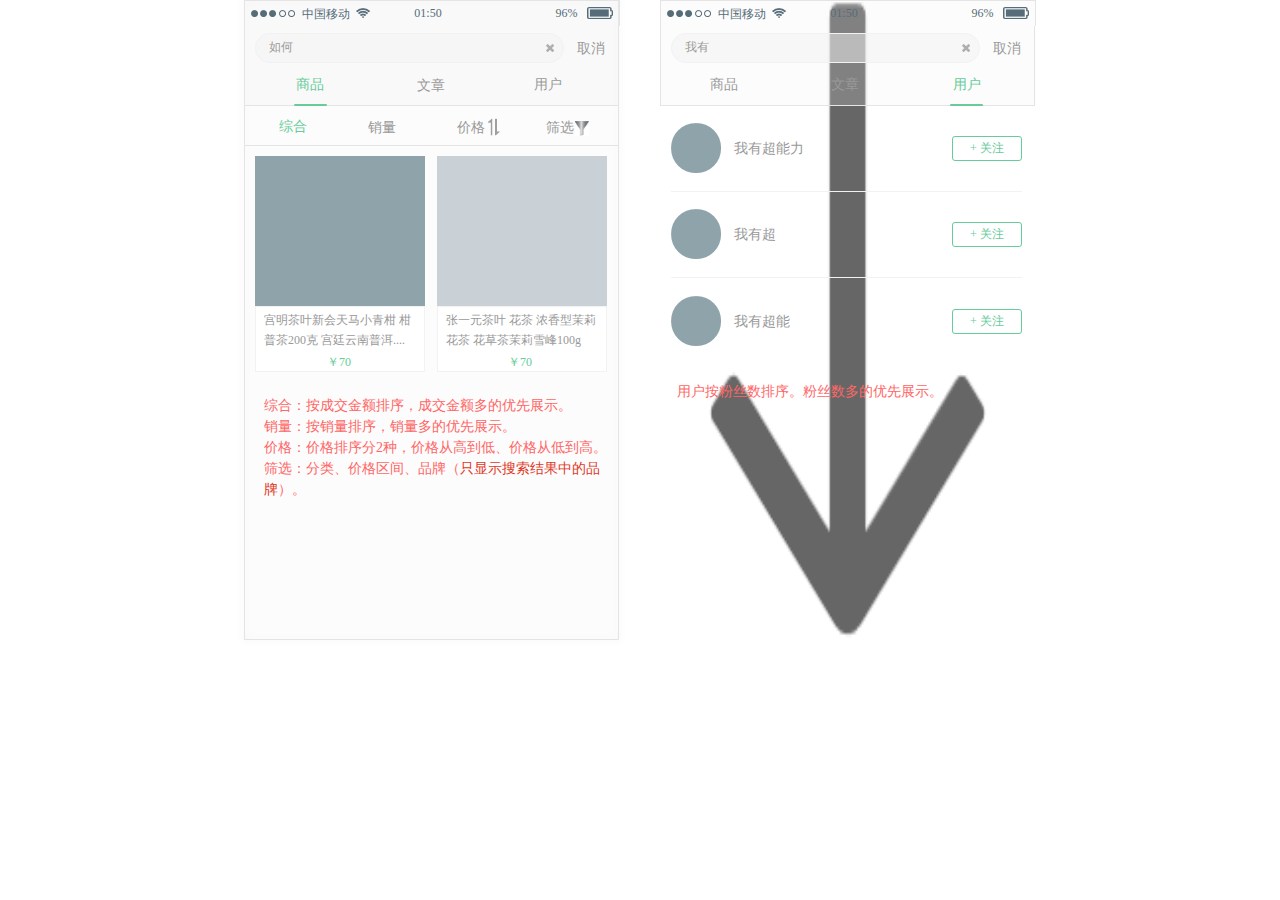
<file: 搜索结果页.html>
﻿<!DOCTYPE html>
<html>
  <head>
    <title>搜索结果页</title>
    <meta http-equiv="X-UA-Compatible" content="IE=edge"/>
    <meta http-equiv="content-type" content="text/html; charset=utf-8"/>
    <meta name="apple-mobile-web-app-capable" content="yes"/>
    <link href="resources/css/jquery-ui-themes.css" type="text/css" rel="stylesheet"/>
    <link href="resources/css/axure_rp_page.css" type="text/css" rel="stylesheet"/>
    <link href="data/styles.css" type="text/css" rel="stylesheet"/>
    <link href="files/搜索结果页/styles.css" type="text/css" rel="stylesheet"/>
    <script src="resources/scripts/jquery-1.7.1.min.js"></script>
    <script src="resources/scripts/jquery-ui-1.8.10.custom.min.js"></script>
    <script src="resources/scripts/axure/axQuery.js"></script>
    <script src="resources/scripts/axure/globals.js"></script>
    <script src="resources/scripts/axutils.js"></script>
    <script src="resources/scripts/axure/annotation.js"></script>
    <script src="resources/scripts/axure/axQuery.std.js"></script>
    <script src="resources/scripts/axure/doc.js"></script>
    <script src="data/document.js"></script>
    <script src="resources/scripts/messagecenter.js"></script>
    <script src="resources/scripts/axure/events.js"></script>
    <script src="resources/scripts/axure/recording.js"></script>
    <script src="resources/scripts/axure/action.js"></script>
    <script src="resources/scripts/axure/expr.js"></script>
    <script src="resources/scripts/axure/geometry.js"></script>
    <script src="resources/scripts/axure/flyout.js"></script>
    <script src="resources/scripts/axure/ie.js"></script>
    <script src="resources/scripts/axure/model.js"></script>
    <script src="resources/scripts/axure/repeater.js"></script>
    <script src="resources/scripts/axure/sto.js"></script>
    <script src="resources/scripts/axure/utils.temp.js"></script>
    <script src="resources/scripts/axure/variables.js"></script>
    <script src="resources/scripts/axure/drag.js"></script>
    <script src="resources/scripts/axure/move.js"></script>
    <script src="resources/scripts/axure/visibility.js"></script>
    <script src="resources/scripts/axure/style.js"></script>
    <script src="resources/scripts/axure/adaptive.js"></script>
    <script src="resources/scripts/axure/tree.js"></script>
    <script src="resources/scripts/axure/init.temp.js"></script>
    <script src="files/搜索结果页/data.js"></script>
    <script src="resources/scripts/axure/legacy.js"></script>
    <script src="resources/scripts/axure/viewer.js"></script>
    <script src="resources/scripts/axure/math.js"></script>
    <script type="text/javascript">
      $axure.utils.getTransparentGifPath = function() { return 'resources/images/transparent.gif'; };
      $axure.utils.getOtherPath = function() { return 'resources/Other.html'; };
      $axure.utils.getReloadPath = function() { return 'resources/reload.html'; };
    </script>
  </head>
  <body>
    <div id="base" class="">

      <!-- Unnamed (组合) -->
      <div id="u2606" class="ax_default">

        <!-- Unnamed (矩形) -->
        <div id="u2607" class="ax_default box_1">
          <img id="u2607_img" class="img " src="images/搜索页/u2567.png"/>
          <!-- Unnamed () -->
          <div id="u2608" class="text" style="display: none; visibility: hidden">
            <p><span style="font-family:'冬青黑体简体中文 W3', '冬青黑体简体中文';font-weight:300;font-style:normal;"></span></p>
          </div>
        </div>

        <!-- Unnamed (苹果-状态栏-黑) -->

        <!-- Unnamed (组合) -->
        <div id="u2610" class="ax_default">

          <!-- Unnamed (矩形) -->
          <div id="u2611" class="ax_default box_1">
            <div id="u2611_div" class=""></div>
            <!-- Unnamed () -->
            <div id="u2612" class="text" style="display: none; visibility: hidden">
              <p><span></span></p>
            </div>
          </div>

          <!-- Unnamed (矩形) -->
          <div id="u2613" class="ax_default label">
            <div id="u2613_div" class=""></div>
            <!-- Unnamed () -->
            <div id="u2614" class="text" style="visibility: visible;">
              <p><span>01:50</span></p>
            </div>
          </div>

          <!-- Unnamed (矩形) -->
          <div id="u2615" class="ax_default label">
            <div id="u2615_div" class=""></div>
            <!-- Unnamed () -->
            <div id="u2616" class="text" style="visibility: visible;">
              <p><span>96%</span></p>
            </div>
          </div>

          <!-- Unnamed (形状) -->
          <div id="u2617" class="ax_default icon">
            <img id="u2617_img" class="img " src="images/商城/u196.png"/>
            <!-- Unnamed () -->
            <div id="u2618" class="text" style="display: none; visibility: hidden">
              <p><span></span></p>
            </div>
          </div>

          <!-- Unnamed (形状) -->
          <div id="u2619" class="ax_default icon">
            <img id="u2619_img" class="img " src="images/商城/u198.png"/>
            <!-- Unnamed () -->
            <div id="u2620" class="text" style="display: none; visibility: hidden">
              <p><span></span></p>
            </div>
          </div>

          <!-- Unnamed (矩形) -->
          <div id="u2621" class="ax_default label">
            <div id="u2621_div" class=""></div>
            <!-- Unnamed () -->
            <div id="u2622" class="text" style="visibility: visible;">
              <p><span>中国移动</span></p>
            </div>
          </div>

          <!-- Unnamed (组合) -->
          <div id="u2623" class="ax_default">

            <!-- Unnamed (椭圆形) -->
            <div id="u2624" class="ax_default ellipse">
              <img id="u2624_img" class="img " src="images/商城/u203.png"/>
              <!-- Unnamed () -->
              <div id="u2625" class="text" style="display: none; visibility: hidden">
                <p><span></span></p>
              </div>
            </div>

            <!-- Unnamed (椭圆形) -->
            <div id="u2626" class="ax_default ellipse">
              <img id="u2626_img" class="img " src="images/商城/u203.png"/>
              <!-- Unnamed () -->
              <div id="u2627" class="text" style="display: none; visibility: hidden">
                <p><span></span></p>
              </div>
            </div>

            <!-- Unnamed (椭圆形) -->
            <div id="u2628" class="ax_default ellipse">
              <img id="u2628_img" class="img " src="images/商城/u207.png"/>
              <!-- Unnamed () -->
              <div id="u2629" class="text" style="display: none; visibility: hidden">
                <p><span></span></p>
              </div>
            </div>

            <!-- Unnamed (椭圆形) -->
            <div id="u2630" class="ax_default ellipse">
              <img id="u2630_img" class="img " src="images/商城/u207.png"/>
              <!-- Unnamed () -->
              <div id="u2631" class="text" style="display: none; visibility: hidden">
                <p><span></span></p>
              </div>
            </div>

            <!-- Unnamed (椭圆形) -->
            <div id="u2632" class="ax_default ellipse">
              <img id="u2632_img" class="img " src="images/商城/u203.png"/>
              <!-- Unnamed () -->
              <div id="u2633" class="text" style="display: none; visibility: hidden">
                <p><span></span></p>
              </div>
            </div>
          </div>
        </div>

        <!-- Unnamed (矩形) -->
        <div id="u2634" class="ax_default _形状1">
          <div id="u2634_div" class=""></div>
          <!-- Unnamed () -->
          <div id="u2635" class="text" style="display: none; visibility: hidden">
            <p><span></span></p>
          </div>
        </div>

        <!-- Unnamed (矩形) -->
        <div id="u2636" class="ax_default _一级标题">
          <div id="u2636_div" class=""></div>
          <!-- Unnamed () -->
          <div id="u2637" class="text" style="visibility: visible;">
            <p><span>文章</span></p>
          </div>
        </div>

        <!-- Unnamed (矩形) -->
        <div id="u2638" class="ax_default _一级标题">
          <div id="u2638_div" class=""></div>
          <!-- Unnamed () -->
          <div id="u2639" class="text" style="visibility: visible;">
            <p><span>商品</span></p>
          </div>
        </div>

        <!-- Unnamed (矩形) -->
        <div id="u2640" class="ax_default box_1">
          <div id="u2640_div" class=""></div>
          <!-- Unnamed () -->
          <div id="u2641" class="text" style="display: none; visibility: hidden">
            <p><span style="font-family:'冬青黑体简体中文 W3', '冬青黑体简体中文';font-weight:300;font-style:normal;"></span></p>
          </div>
        </div>

        <!-- Unnamed (矩形) -->
        <div id="u2642" class="ax_default _一级标题">
          <div id="u2642_div" class=""></div>
          <!-- Unnamed () -->
          <div id="u2643" class="text" style="visibility: visible;">
            <p><span>用户</span></p>
          </div>
        </div>

        <!-- Unnamed (矩形) -->
        <div id="u2644" class="ax_default box_1">
          <div id="u2644_div" class=""></div>
          <!-- Unnamed () -->
          <div id="u2645" class="text" style="visibility: visible;">
            <p><span>&nbsp;&nbsp;&nbsp; 如何</span></p>
          </div>
        </div>

        <!-- Unnamed (矩形) -->
        <div id="u2646" class="ax_default _一级标题">
          <div id="u2646_div" class=""></div>
          <!-- Unnamed () -->
          <div id="u2647" class="text" style="visibility: visible;">
            <p><span>取消</span></p>
          </div>
        </div>

        <!-- Unnamed (矩形) -->
        <div id="u2648" class="ax_default _形状1">
          <div id="u2648_div" class=""></div>
          <!-- Unnamed () -->
          <div id="u2649" class="text" style="display: none; visibility: hidden">
            <p><span></span></p>
          </div>
        </div>

        <!-- Unnamed (矩形) -->
        <div id="u2650" class="ax_default _一级标题">
          <div id="u2650_div" class=""></div>
          <!-- Unnamed () -->
          <div id="u2651" class="text" style="visibility: visible;">
            <p><span>综合</span></p>
          </div>
        </div>

        <!-- Unnamed (矩形) -->
        <div id="u2652" class="ax_default _一级标题">
          <div id="u2652_div" class=""></div>
          <!-- Unnamed () -->
          <div id="u2653" class="text" style="visibility: visible;">
            <p><span>价格</span></p>
          </div>
        </div>

        <!-- Unnamed (矩形) -->
        <div id="u2654" class="ax_default _一级标题">
          <div id="u2654_div" class=""></div>
          <!-- Unnamed () -->
          <div id="u2655" class="text" style="visibility: visible;">
            <p><span>筛选</span></p>
          </div>
        </div>

        <!-- Unnamed (矩形) -->
        <div id="u2656" class="ax_default _一级标题">
          <div id="u2656_div" class=""></div>
          <!-- Unnamed () -->
          <div id="u2657" class="text" style="visibility: visible;">
            <p><span>销量</span></p>
          </div>
        </div>

        <!-- Unnamed (组合) -->
        <div id="u2658" class="ax_default">

          <!-- Unnamed (矩形) -->
          <div id="u2659" class="ax_default box_2">
            <div id="u2659_div" class=""></div>
            <!-- Unnamed () -->
            <div id="u2660" class="text" style="display: none; visibility: hidden">
              <p><span style="font-family:'冬青黑体简体中文 W3', '冬青黑体简体中文';font-weight:300;font-style:normal;"></span></p>
            </div>
          </div>

          <!-- Unnamed (矩形) -->
          <div id="u2661" class="ax_default box_1">
            <div id="u2661_div" class=""></div>
            <!-- Unnamed () -->
            <div id="u2662" class="text" style="display: none; visibility: hidden">
              <p><span style="font-family:'冬青黑体简体中文 W3', '冬青黑体简体中文';font-weight:300;font-style:normal;"></span></p>
            </div>
          </div>

          <!-- Unnamed (矩形) -->
          <div id="u2663" class="ax_default _文本段落">
            <div id="u2663_div" class=""></div>
            <!-- Unnamed () -->
            <div id="u2664" class="text" style="visibility: visible;">
              <p><span>张一元茶叶 花茶 浓香型茉莉花茶 花草茶茉莉雪峰100g </span></p>
            </div>
          </div>

          <!-- Unnamed (矩形) -->
          <div id="u2665" class="ax_default _文本段落">
            <div id="u2665_div" class=""></div>
            <!-- Unnamed () -->
            <div id="u2666" class="text" style="visibility: visible;">
              <p><span>￥70</span></p>
            </div>
          </div>
        </div>

        <!-- Unnamed (组合) -->
        <div id="u2667" class="ax_default">

          <!-- Unnamed (矩形) -->
          <div id="u2668" class="ax_default box_2">
            <div id="u2668_div" class=""></div>
            <!-- Unnamed () -->
            <div id="u2669" class="text" style="display: none; visibility: hidden">
              <p><span style="font-family:'冬青黑体简体中文 W3', '冬青黑体简体中文';font-weight:300;font-style:normal;"></span></p>
            </div>
          </div>

          <!-- Unnamed (矩形) -->
          <div id="u2670" class="ax_default box_1">
            <div id="u2670_div" class=""></div>
            <!-- Unnamed () -->
            <div id="u2671" class="text" style="display: none; visibility: hidden">
              <p><span style="font-family:'冬青黑体简体中文 W3', '冬青黑体简体中文';font-weight:300;font-style:normal;"></span></p>
            </div>
          </div>

          <!-- Unnamed (矩形) -->
          <div id="u2672" class="ax_default _文本段落">
            <div id="u2672_div" class=""></div>
            <!-- Unnamed () -->
            <div id="u2673" class="text" style="visibility: visible;">
              <p><span>宫明茶叶新会天马小青柑 柑普茶200克 宫廷云南普洱....</span></p>
            </div>
          </div>

          <!-- Unnamed (矩形) -->
          <div id="u2674" class="ax_default _文本段落">
            <div id="u2674_div" class=""></div>
            <!-- Unnamed () -->
            <div id="u2675" class="text" style="visibility: visible;">
              <p><span>￥70</span></p>
            </div>
          </div>
        </div>

        <!-- Unnamed (形状) -->
        <div id="u2676" class="ax_default icon">
          <img id="u2676_img" class="img " src="images/搜索结果页/u2676.png"/>
          <!-- Unnamed () -->
          <div id="u2677" class="text" style="display: none; visibility: hidden">
            <p><span style="font-family:'冬青黑体简体中文 W3', '冬青黑体简体中文';font-weight:300;font-style:normal;"></span></p>
          </div>
        </div>

        <!-- Unnamed (矩形) -->
        <div id="u2678" class="ax_default _文本段落">
          <div id="u2678_div" class=""></div>
          <!-- Unnamed () -->
          <div id="u2679" class="text" style="visibility: visible;">
            <p><span style="font-family:'冬青黑体简体中文 W3', '冬青黑体简体中文';font-weight:300;color:#FF6666;">综合：按成交金额排序，成交金额多的优先展示。</span></p><p><span style="font-family:'冬青黑体简体中文 W3', '冬青黑体简体中文';font-weight:300;color:#FF6666;">销量：按销量排序，销量多的优先展示。</span></p><p><span style="font-family:'冬青黑体简体中文 W3', '冬青黑体简体中文';font-weight:300;color:#FF6666;">价格：价格排序分2种，价格从高到低、价格从低到高。</span></p><p><span style="font-family:'冬青黑体简体中文 W3', '冬青黑体简体中文';font-weight:300;color:#FF6666;">筛选：分类、价格区间、品牌（</span><span style="font-family:'冬青黑体简体中文 W3', '冬青黑体简体中文';font-weight:300;font-style:normal;color:#DF381F;">只显示搜索结果中的品牌</span><span style="font-family:'冬青黑体简体中文 W3', '冬青黑体简体中文';font-weight:300;color:#FF6666;">）。</span></p>
          </div>
        </div>

        <!-- Unnamed (图片) -->
        <div id="u2680" class="ax_default _图片">
          <img id="u2680_img" class="img " src="images/分类页面/u1417.png"/>
          <!-- Unnamed () -->
          <div id="u2681" class="text" style="display: none; visibility: hidden">
            <p><span style="font-family:'冬青黑体简体中文 W3', '冬青黑体简体中文';font-weight:300;font-style:normal;"></span></p>
          </div>
        </div>
      </div>

      <!-- Unnamed (组合) -->
      <div id="u2682" class="ax_default">

        <!-- Unnamed (矩形) -->
        <div id="u2683" class="ax_default box_1">
          <img id="u2683_img" class="img " src="images/搜索结果页/u2683.png"/>
          <!-- Unnamed () -->
          <div id="u2684" class="text" style="display: none; visibility: hidden">
            <p><span style="font-family:'冬青黑体简体中文 W3', '冬青黑体简体中文';font-weight:300;font-style:normal;"></span></p>
          </div>
        </div>

        <!-- Unnamed (苹果-状态栏-黑) -->

        <!-- Unnamed (组合) -->
        <div id="u2686" class="ax_default">

          <!-- Unnamed (矩形) -->
          <div id="u2687" class="ax_default box_1">
            <div id="u2687_div" class=""></div>
            <!-- Unnamed () -->
            <div id="u2688" class="text" style="display: none; visibility: hidden">
              <p><span></span></p>
            </div>
          </div>

          <!-- Unnamed (矩形) -->
          <div id="u2689" class="ax_default label">
            <div id="u2689_div" class=""></div>
            <!-- Unnamed () -->
            <div id="u2690" class="text" style="visibility: visible;">
              <p><span>01:50</span></p>
            </div>
          </div>

          <!-- Unnamed (矩形) -->
          <div id="u2691" class="ax_default label">
            <div id="u2691_div" class=""></div>
            <!-- Unnamed () -->
            <div id="u2692" class="text" style="visibility: visible;">
              <p><span>96%</span></p>
            </div>
          </div>

          <!-- Unnamed (形状) -->
          <div id="u2693" class="ax_default icon">
            <img id="u2693_img" class="img " src="images/商城/u196.png"/>
            <!-- Unnamed () -->
            <div id="u2694" class="text" style="display: none; visibility: hidden">
              <p><span></span></p>
            </div>
          </div>

          <!-- Unnamed (形状) -->
          <div id="u2695" class="ax_default icon">
            <img id="u2695_img" class="img " src="images/商城/u198.png"/>
            <!-- Unnamed () -->
            <div id="u2696" class="text" style="display: none; visibility: hidden">
              <p><span></span></p>
            </div>
          </div>

          <!-- Unnamed (矩形) -->
          <div id="u2697" class="ax_default label">
            <div id="u2697_div" class=""></div>
            <!-- Unnamed () -->
            <div id="u2698" class="text" style="visibility: visible;">
              <p><span>中国移动</span></p>
            </div>
          </div>

          <!-- Unnamed (组合) -->
          <div id="u2699" class="ax_default">

            <!-- Unnamed (椭圆形) -->
            <div id="u2700" class="ax_default ellipse">
              <img id="u2700_img" class="img " src="images/商城/u203.png"/>
              <!-- Unnamed () -->
              <div id="u2701" class="text" style="display: none; visibility: hidden">
                <p><span></span></p>
              </div>
            </div>

            <!-- Unnamed (椭圆形) -->
            <div id="u2702" class="ax_default ellipse">
              <img id="u2702_img" class="img " src="images/商城/u203.png"/>
              <!-- Unnamed () -->
              <div id="u2703" class="text" style="display: none; visibility: hidden">
                <p><span></span></p>
              </div>
            </div>

            <!-- Unnamed (椭圆形) -->
            <div id="u2704" class="ax_default ellipse">
              <img id="u2704_img" class="img " src="images/商城/u207.png"/>
              <!-- Unnamed () -->
              <div id="u2705" class="text" style="display: none; visibility: hidden">
                <p><span></span></p>
              </div>
            </div>

            <!-- Unnamed (椭圆形) -->
            <div id="u2706" class="ax_default ellipse">
              <img id="u2706_img" class="img " src="images/商城/u207.png"/>
              <!-- Unnamed () -->
              <div id="u2707" class="text" style="display: none; visibility: hidden">
                <p><span></span></p>
              </div>
            </div>

            <!-- Unnamed (椭圆形) -->
            <div id="u2708" class="ax_default ellipse">
              <img id="u2708_img" class="img " src="images/商城/u203.png"/>
              <!-- Unnamed () -->
              <div id="u2709" class="text" style="display: none; visibility: hidden">
                <p><span></span></p>
              </div>
            </div>
          </div>
        </div>

        <!-- Unnamed (矩形) -->
        <div id="u2710" class="ax_default _形状1">
          <div id="u2710_div" class=""></div>
          <!-- Unnamed () -->
          <div id="u2711" class="text" style="display: none; visibility: hidden">
            <p><span></span></p>
          </div>
        </div>

        <!-- Unnamed (矩形) -->
        <div id="u2712" class="ax_default _一级标题">
          <div id="u2712_div" class=""></div>
          <!-- Unnamed () -->
          <div id="u2713" class="text" style="visibility: visible;">
            <p><span>文章</span></p>
          </div>
        </div>

        <!-- Unnamed (矩形) -->
        <div id="u2714" class="ax_default _一级标题">
          <div id="u2714_div" class=""></div>
          <!-- Unnamed () -->
          <div id="u2715" class="text" style="visibility: visible;">
            <p><span>商品</span></p>
          </div>
        </div>

        <!-- Unnamed (矩形) -->
        <div id="u2716" class="ax_default box_1">
          <div id="u2716_div" class=""></div>
          <!-- Unnamed () -->
          <div id="u2717" class="text" style="display: none; visibility: hidden">
            <p><span style="font-family:'冬青黑体简体中文 W3', '冬青黑体简体中文';font-weight:300;font-style:normal;"></span></p>
          </div>
        </div>

        <!-- Unnamed (矩形) -->
        <div id="u2718" class="ax_default _一级标题">
          <div id="u2718_div" class=""></div>
          <!-- Unnamed () -->
          <div id="u2719" class="text" style="visibility: visible;">
            <p><span>用户</span></p>
          </div>
        </div>

        <!-- Unnamed (矩形) -->
        <div id="u2720" class="ax_default box_1">
          <div id="u2720_div" class=""></div>
          <!-- Unnamed () -->
          <div id="u2721" class="text" style="visibility: visible;">
            <p><span>&nbsp;&nbsp;&nbsp; 我有</span></p>
          </div>
        </div>

        <!-- Unnamed (矩形) -->
        <div id="u2722" class="ax_default _一级标题">
          <div id="u2722_div" class=""></div>
          <!-- Unnamed () -->
          <div id="u2723" class="text" style="visibility: visible;">
            <p><span>取消</span></p>
          </div>
        </div>

        <!-- Unnamed (组合) -->
        <div id="u2724" class="ax_default">

          <!-- Unnamed (矩形) -->
          <div id="u2725" class="ax_default _一级标题">
            <div id="u2725_div" class=""></div>
            <!-- Unnamed () -->
            <div id="u2726" class="text" style="visibility: visible;">
              <p><span>我有超能力</span></p>
            </div>
          </div>

          <!-- Unnamed (椭圆形) -->
          <div id="u2727" class="ax_default box_2">
            <img id="u2727_img" class="img " src="images/搜索结果页/u2727.png"/>
            <!-- Unnamed () -->
            <div id="u2728" class="text" style="display: none; visibility: hidden">
              <p><span></span></p>
            </div>
          </div>
        </div>

        <!-- Unnamed (水平线) -->
        <div id="u2729" class="ax_default line">
          <img id="u2729_img" class="img " src="images/搜索结果页/u2729.png"/>
          <!-- Unnamed () -->
          <div id="u2730" class="text" style="display: none; visibility: hidden">
            <p><span style="font-family:'冬青黑体简体中文 W3', '冬青黑体简体中文';font-weight:300;font-style:normal;"></span></p>
          </div>
        </div>

        <!-- Unnamed (组合) -->
        <div id="u2731" class="ax_default">

          <!-- Unnamed (矩形) -->
          <div id="u2732" class="ax_default _一级标题">
            <div id="u2732_div" class=""></div>
            <!-- Unnamed () -->
            <div id="u2733" class="text" style="visibility: visible;">
              <p><span>我有超</span></p>
            </div>
          </div>

          <!-- Unnamed (椭圆形) -->
          <div id="u2734" class="ax_default box_2">
            <img id="u2734_img" class="img " src="images/搜索结果页/u2727.png"/>
            <!-- Unnamed () -->
            <div id="u2735" class="text" style="display: none; visibility: hidden">
              <p><span></span></p>
            </div>
          </div>
        </div>

        <!-- Unnamed (水平线) -->
        <div id="u2736" class="ax_default line">
          <img id="u2736_img" class="img " src="images/搜索结果页/u2729.png"/>
          <!-- Unnamed () -->
          <div id="u2737" class="text" style="display: none; visibility: hidden">
            <p><span style="font-family:'冬青黑体简体中文 W3', '冬青黑体简体中文';font-weight:300;font-style:normal;"></span></p>
          </div>
        </div>

        <!-- Unnamed (组合) -->
        <div id="u2738" class="ax_default">

          <!-- Unnamed (矩形) -->
          <div id="u2739" class="ax_default _一级标题">
            <div id="u2739_div" class=""></div>
            <!-- Unnamed () -->
            <div id="u2740" class="text" style="visibility: visible;">
              <p><span>我有超能</span></p>
            </div>
          </div>

          <!-- Unnamed (椭圆形) -->
          <div id="u2741" class="ax_default box_2">
            <img id="u2741_img" class="img " src="images/搜索结果页/u2727.png"/>
            <!-- Unnamed () -->
            <div id="u2742" class="text" style="display: none; visibility: hidden">
              <p><span></span></p>
            </div>
          </div>
        </div>

        <!-- 关注 (动态面板) -->
        <div id="u2743" class="ax_default" data-label="关注">
          <div id="u2743_state0" class="panel_state" data-label="State1">
            <div id="u2743_state0_content" class="panel_state_content">

              <!-- Unnamed (矩形) -->
              <div id="u2744" class="ax_default box_1">
                <div id="u2744_div" class=""></div>
                <!-- Unnamed () -->
                <div id="u2745" class="text" style="visibility: visible;">
                  <p><span>+ 关注</span></p>
                </div>
              </div>
            </div>
          </div>
          <div id="u2743_state1" class="panel_state" data-label="State2" style="display: none; visibility: hidden;">
            <div id="u2743_state1_content" class="panel_state_content">

              <!-- Unnamed (矩形) -->
              <div id="u2746" class="ax_default box_1">
                <div id="u2746_div" class=""></div>
                <!-- Unnamed () -->
                <div id="u2747" class="text" style="visibility: visible;">
                  <p><span>已关注</span></p>
                </div>
              </div>
            </div>
          </div>
        </div>

        <!-- 关注 (动态面板) -->
        <div id="u2748" class="ax_default" data-label="关注">
          <div id="u2748_state0" class="panel_state" data-label="State1">
            <div id="u2748_state0_content" class="panel_state_content">

              <!-- Unnamed (矩形) -->
              <div id="u2749" class="ax_default box_1">
                <div id="u2749_div" class=""></div>
                <!-- Unnamed () -->
                <div id="u2750" class="text" style="visibility: visible;">
                  <p><span>+ 关注</span></p>
                </div>
              </div>
            </div>
          </div>
          <div id="u2748_state1" class="panel_state" data-label="State2" style="display: none; visibility: hidden;">
            <div id="u2748_state1_content" class="panel_state_content">

              <!-- Unnamed (矩形) -->
              <div id="u2751" class="ax_default box_1">
                <div id="u2751_div" class=""></div>
                <!-- Unnamed () -->
                <div id="u2752" class="text" style="visibility: visible;">
                  <p><span>已关注</span></p>
                </div>
              </div>
            </div>
          </div>
        </div>

        <!-- 关注 (动态面板) -->
        <div id="u2753" class="ax_default" data-label="关注">
          <div id="u2753_state0" class="panel_state" data-label="State1">
            <div id="u2753_state0_content" class="panel_state_content">

              <!-- Unnamed (矩形) -->
              <div id="u2754" class="ax_default box_1">
                <div id="u2754_div" class=""></div>
                <!-- Unnamed () -->
                <div id="u2755" class="text" style="visibility: visible;">
                  <p><span>+ 关注</span></p>
                </div>
              </div>
            </div>
          </div>
          <div id="u2753_state1" class="panel_state" data-label="State2" style="display: none; visibility: hidden;">
            <div id="u2753_state1_content" class="panel_state_content">

              <!-- Unnamed (矩形) -->
              <div id="u2756" class="ax_default box_1">
                <div id="u2756_div" class=""></div>
                <!-- Unnamed () -->
                <div id="u2757" class="text" style="visibility: visible;">
                  <p><span>已关注</span></p>
                </div>
              </div>
            </div>
          </div>
        </div>

        <!-- Unnamed (形状) -->
        <div id="u2758" class="ax_default icon">
          <img id="u2758_img" class="img " src="images/搜索结果页/u2676.png"/>
          <!-- Unnamed () -->
          <div id="u2759" class="text" style="display: none; visibility: hidden">
            <p><span style="font-family:'冬青黑体简体中文 W3', '冬青黑体简体中文';font-weight:300;font-style:normal;"></span></p>
          </div>
        </div>

        <!-- Unnamed (矩形) -->
        <div id="u2760" class="ax_default _文本段落">
          <div id="u2760_div" class=""></div>
          <!-- Unnamed () -->
          <div id="u2761" class="text" style="visibility: visible;">
            <p><span>用户按粉丝数排序。粉丝数多的优先展示。</span></p>
          </div>
        </div>
      </div>

      <!-- Unnamed (图片) -->
      <div id="u2762" class="ax_default _图片">
        <img id="u2762_img" class="img " src="images/分类页面/u1419.png"/>
        <!-- Unnamed () -->
        <div id="u2763" class="text" style="display: none; visibility: hidden">
          <p><span style="font-family:'冬青黑体简体中文 W3', '冬青黑体简体中文';font-weight:300;font-style:normal;"></span></p>
        </div>
      </div>

      <!-- 筛选 (组合) -->
      <div id="u2764" class="ax_default ax_default_hidden" data-label="筛选" style="display: none; visibility: hidden">

        <!-- 筛选 (矩形) -->
        <div id="u2765" class="ax_default _形状1" data-label="筛选">
          <img id="u2765_img" class="img " src="images/分类页面/筛选_u1424.png"/>
          <!-- Unnamed () -->
          <div id="u2766" class="text" style="display: none; visibility: hidden">
            <p><span style="font-family:'冬青黑体简体中文 W3', '冬青黑体简体中文';font-weight:300;font-style:normal;"></span></p>
          </div>
        </div>

        <!-- 绿茶 (矩形) -->
        <div id="u2767" class="ax_default _形状1" data-label="绿茶">
          <div id="u2767_div" class=""></div>
          <!-- Unnamed () -->
          <div id="u2768" class="text" style="visibility: visible;">
            <p><span style="font-family:'冬青黑体简体中文 W3', '冬青黑体简体中文';font-weight:300;font-style:normal;">绿茶</span></p>
          </div>
        </div>

        <!-- 红茶 (矩形) -->
        <div id="u2769" class="ax_default _形状1" data-label="红茶">
          <div id="u2769_div" class=""></div>
          <!-- Unnamed () -->
          <div id="u2770" class="text" style="visibility: visible;">
            <p><span style="font-family:'冬青黑体简体中文 W3', '冬青黑体简体中文';font-weight:300;font-style:normal;">红茶</span></p>
          </div>
        </div>

        <!-- 乌龙 (矩形) -->
        <div id="u2771" class="ax_default _形状1" data-label="乌龙">
          <div id="u2771_div" class=""></div>
          <!-- Unnamed () -->
          <div id="u2772" class="text" style="visibility: visible;">
            <p><span style="font-family:'冬青黑体简体中文 W3', '冬青黑体简体中文';font-weight:300;font-style:normal;">乌龙</span></p>
          </div>
        </div>

        <!-- 普洱 (矩形) -->
        <div id="u2773" class="ax_default _形状1" data-label="普洱">
          <div id="u2773_div" class=""></div>
          <!-- Unnamed () -->
          <div id="u2774" class="text" style="visibility: visible;">
            <p><span style="font-family:'冬青黑体简体中文 W3', '冬青黑体简体中文';font-weight:300;font-style:normal;">普洱</span></p>
          </div>
        </div>

        <!-- 黑茶 (矩形) -->
        <div id="u2775" class="ax_default _形状1" data-label="黑茶">
          <div id="u2775_div" class=""></div>
          <!-- Unnamed () -->
          <div id="u2776" class="text" style="visibility: visible;">
            <p><span style="font-family:'冬青黑体简体中文 W3', '冬青黑体简体中文';font-weight:300;font-style:normal;">黑茶</span></p>
          </div>
        </div>

        <!-- 白茶 (矩形) -->
        <div id="u2777" class="ax_default _形状1" data-label="白茶">
          <div id="u2777_div" class=""></div>
          <!-- Unnamed () -->
          <div id="u2778" class="text" style="visibility: visible;">
            <p><span style="font-family:'冬青黑体简体中文 W3', '冬青黑体简体中文';font-weight:300;font-style:normal;">白茶</span></p>
          </div>
        </div>

        <!-- 黄茶 (矩形) -->
        <div id="u2779" class="ax_default _形状1" data-label="黄茶">
          <div id="u2779_div" class=""></div>
          <!-- Unnamed () -->
          <div id="u2780" class="text" style="visibility: visible;">
            <p><span style="font-family:'冬青黑体简体中文 W3', '冬青黑体简体中文';font-weight:300;font-style:normal;">黄茶</span></p>
          </div>
        </div>

        <!-- 茶器 (矩形) -->
        <div id="u2781" class="ax_default _形状1" data-label="茶器">
          <div id="u2781_div" class=""></div>
          <!-- Unnamed () -->
          <div id="u2782" class="text" style="visibility: visible;">
            <p><span style="font-family:'冬青黑体简体中文 W3', '冬青黑体简体中文';font-weight:300;font-style:normal;">茶器</span></p>
          </div>
        </div>

        <!-- 茶书 (矩形) -->
        <div id="u2783" class="ax_default _形状1" data-label="茶书">
          <div id="u2783_div" class=""></div>
          <!-- Unnamed () -->
          <div id="u2784" class="text" style="visibility: visible;">
            <p><span style="font-family:'冬青黑体简体中文 W3', '冬青黑体简体中文';font-weight:300;font-style:normal;">茶书</span></p>
          </div>
        </div>

        <!-- 其他 (矩形) -->
        <div id="u2785" class="ax_default _形状1" data-label="其他">
          <div id="u2785_div" class=""></div>
          <!-- Unnamed () -->
          <div id="u2786" class="text" style="visibility: visible;">
            <p><span style="font-family:'冬青黑体简体中文 W3', '冬青黑体简体中文';font-weight:300;font-style:normal;">其他</span></p>
          </div>
        </div>

        <!-- Unnamed (矩形) -->
        <div id="u2787" class="ax_default label">
          <div id="u2787_div" class=""></div>
          <!-- Unnamed () -->
          <div id="u2788" class="text" style="visibility: visible;">
            <p><span style="font-family:'冬青黑体简体中文 W3', '冬青黑体简体中文';font-weight:300;font-style:normal;">分类</span></p>
          </div>
        </div>

        <!-- Unnamed (矩形) -->
        <div id="u2789" class="ax_default label">
          <div id="u2789_div" class=""></div>
          <!-- Unnamed () -->
          <div id="u2790" class="text" style="visibility: visible;">
            <p><span style="font-family:'冬青黑体简体中文 W3', '冬青黑体简体中文';font-weight:300;font-style:normal;">价格区间</span></p>
          </div>
        </div>

        <!-- 最低价 (文本框) -->
        <div id="u2791" class="ax_default text_field" data-label="最低价">
          <input id="u2791_input" type="text" value="" class="text_sketch"/>
        </div>

        <!-- 最高价 (文本框) -->
        <div id="u2792" class="ax_default text_field" data-label="最高价">
          <input id="u2792_input" type="text" value="" class="text_sketch"/>
        </div>

        <!-- Unnamed (矩形) -->
        <div id="u2793" class="ax_default box_2">
          <div id="u2793_div" class=""></div>
          <!-- Unnamed () -->
          <div id="u2794" class="text" style="visibility: visible;">
            <p><span style="font-family:'冬青黑体简体中文 W3', '冬青黑体简体中文';font-weight:300;font-style:normal;">~</span></p>
          </div>
        </div>

        <!-- 对勾 (图片) -->
        <div id="u2795" class="ax_default _图片1 ax_default_hidden" data-label="对勾" style="display: none; visibility: hidden">
          <img id="u2795_img" class="img " src="images/搜索结果页/对勾_u2795.png"/>
          <!-- Unnamed () -->
          <div id="u2796" class="text" style="display: none; visibility: hidden">
            <p><span style="font-family:'冬青黑体简体中文 W3', '冬青黑体简体中文';font-weight:300;font-style:normal;"></span></p>
          </div>
        </div>

        <!-- Unnamed (组合) -->
        <div id="u2797" class="ax_default">

          <!-- Unnamed (矩形) -->
          <div id="u2798" class="ax_default _形状1">
            <img id="u2798_img" class="img " src="images/分类页面/u1433.png"/>
            <!-- Unnamed () -->
            <div id="u2799" class="text" style="display: none; visibility: hidden">
              <p><span style="font-family:'冬青黑体简体中文 W3', '冬青黑体简体中文';font-weight:300;font-style:normal;"></span></p>
            </div>
          </div>

          <!-- Unnamed (矩形) -->
          <div id="u2800" class="ax_default _一级标题1">
            <div id="u2800_div" class=""></div>
            <!-- Unnamed () -->
            <div id="u2801" class="text" style="visibility: visible;">
              <p><span style="font-family:'冬青黑体简体中文 W3', '冬青黑体简体中文';font-weight:300;font-style:normal;">重置</span></p>
            </div>
          </div>
        </div>

        <!-- Unnamed (组合) -->
        <div id="u2802" class="ax_default">

          <!-- Unnamed (矩形) -->
          <div id="u2803" class="ax_default _形状1">
            <img id="u2803_img" class="img " src="images/分类页面/u1438.png"/>
            <!-- Unnamed () -->
            <div id="u2804" class="text" style="display: none; visibility: hidden">
              <p><span style="font-family:'冬青黑体简体中文 W3', '冬青黑体简体中文';font-weight:300;font-style:normal;"></span></p>
            </div>
          </div>

          <!-- Unnamed (矩形) -->
          <div id="u2805" class="ax_default _一级标题1">
            <div id="u2805_div" class=""></div>
            <!-- Unnamed () -->
            <div id="u2806" class="text" style="visibility: visible;">
              <p><span style="font-family:'冬青黑体简体中文 W3', '冬青黑体简体中文';font-weight:300;font-style:normal;">确定</span></p>
            </div>
          </div>
        </div>

        <!-- 对勾1 (图片) -->
        <div id="u2807" class="ax_default _图片1 ax_default_hidden" data-label="对勾1" style="display: none; visibility: hidden">
          <img id="u2807_img" class="img " src="images/搜索结果页/对勾_u2795.png"/>
          <!-- Unnamed () -->
          <div id="u2808" class="text" style="display: none; visibility: hidden">
            <p><span style="font-family:'冬青黑体简体中文 W3', '冬青黑体简体中文';font-weight:300;font-style:normal;"></span></p>
          </div>
        </div>

        <!-- 对勾2 (图片) -->
        <div id="u2809" class="ax_default _图片1 ax_default_hidden" data-label="对勾2" style="display: none; visibility: hidden">
          <img id="u2809_img" class="img " src="images/搜索结果页/对勾_u2795.png"/>
          <!-- Unnamed () -->
          <div id="u2810" class="text" style="display: none; visibility: hidden">
            <p><span style="font-family:'冬青黑体简体中文 W3', '冬青黑体简体中文';font-weight:300;font-style:normal;"></span></p>
          </div>
        </div>

        <!-- 对勾3 (图片) -->
        <div id="u2811" class="ax_default _图片1 ax_default_hidden" data-label="对勾3" style="display: none; visibility: hidden">
          <img id="u2811_img" class="img " src="images/搜索结果页/对勾_u2795.png"/>
          <!-- Unnamed () -->
          <div id="u2812" class="text" style="display: none; visibility: hidden">
            <p><span style="font-family:'冬青黑体简体中文 W3', '冬青黑体简体中文';font-weight:300;font-style:normal;"></span></p>
          </div>
        </div>

        <!-- 对勾4 (图片) -->
        <div id="u2813" class="ax_default _图片1 ax_default_hidden" data-label="对勾4" style="display: none; visibility: hidden">
          <img id="u2813_img" class="img " src="images/搜索结果页/对勾_u2795.png"/>
          <!-- Unnamed () -->
          <div id="u2814" class="text" style="display: none; visibility: hidden">
            <p><span style="font-family:'冬青黑体简体中文 W3', '冬青黑体简体中文';font-weight:300;font-style:normal;"></span></p>
          </div>
        </div>

        <!-- 对勾5 (图片) -->
        <div id="u2815" class="ax_default _图片1 ax_default_hidden" data-label="对勾5" style="display: none; visibility: hidden">
          <img id="u2815_img" class="img " src="images/搜索结果页/对勾_u2795.png"/>
          <!-- Unnamed () -->
          <div id="u2816" class="text" style="display: none; visibility: hidden">
            <p><span style="font-family:'冬青黑体简体中文 W3', '冬青黑体简体中文';font-weight:300;font-style:normal;"></span></p>
          </div>
        </div>

        <!-- 对勾6 (图片) -->
        <div id="u2817" class="ax_default _图片1 ax_default_hidden" data-label="对勾6" style="display: none; visibility: hidden">
          <img id="u2817_img" class="img " src="images/搜索结果页/对勾_u2795.png"/>
          <!-- Unnamed () -->
          <div id="u2818" class="text" style="display: none; visibility: hidden">
            <p><span style="font-family:'冬青黑体简体中文 W3', '冬青黑体简体中文';font-weight:300;font-style:normal;"></span></p>
          </div>
        </div>

        <!-- 对勾7 (图片) -->
        <div id="u2819" class="ax_default _图片1 ax_default_hidden" data-label="对勾7" style="display: none; visibility: hidden">
          <img id="u2819_img" class="img " src="images/搜索结果页/对勾_u2795.png"/>
          <!-- Unnamed () -->
          <div id="u2820" class="text" style="display: none; visibility: hidden">
            <p><span style="font-family:'冬青黑体简体中文 W3', '冬青黑体简体中文';font-weight:300;font-style:normal;"></span></p>
          </div>
        </div>

        <!-- 对勾8 (图片) -->
        <div id="u2821" class="ax_default _图片1 ax_default_hidden" data-label="对勾8" style="display: none; visibility: hidden">
          <img id="u2821_img" class="img " src="images/搜索结果页/对勾_u2795.png"/>
          <!-- Unnamed () -->
          <div id="u2822" class="text" style="display: none; visibility: hidden">
            <p><span style="font-family:'冬青黑体简体中文 W3', '冬青黑体简体中文';font-weight:300;font-style:normal;"></span></p>
          </div>
        </div>

        <!-- 对勾9 (图片) -->
        <div id="u2823" class="ax_default _图片1 ax_default_hidden" data-label="对勾9" style="display: none; visibility: hidden">
          <img id="u2823_img" class="img " src="images/搜索结果页/对勾_u2795.png"/>
          <!-- Unnamed () -->
          <div id="u2824" class="text" style="display: none; visibility: hidden">
            <p><span style="font-family:'冬青黑体简体中文 W3', '冬青黑体简体中文';font-weight:300;font-style:normal;"></span></p>
          </div>
        </div>
      </div>
    </div>
  </body>
</html>
</file>
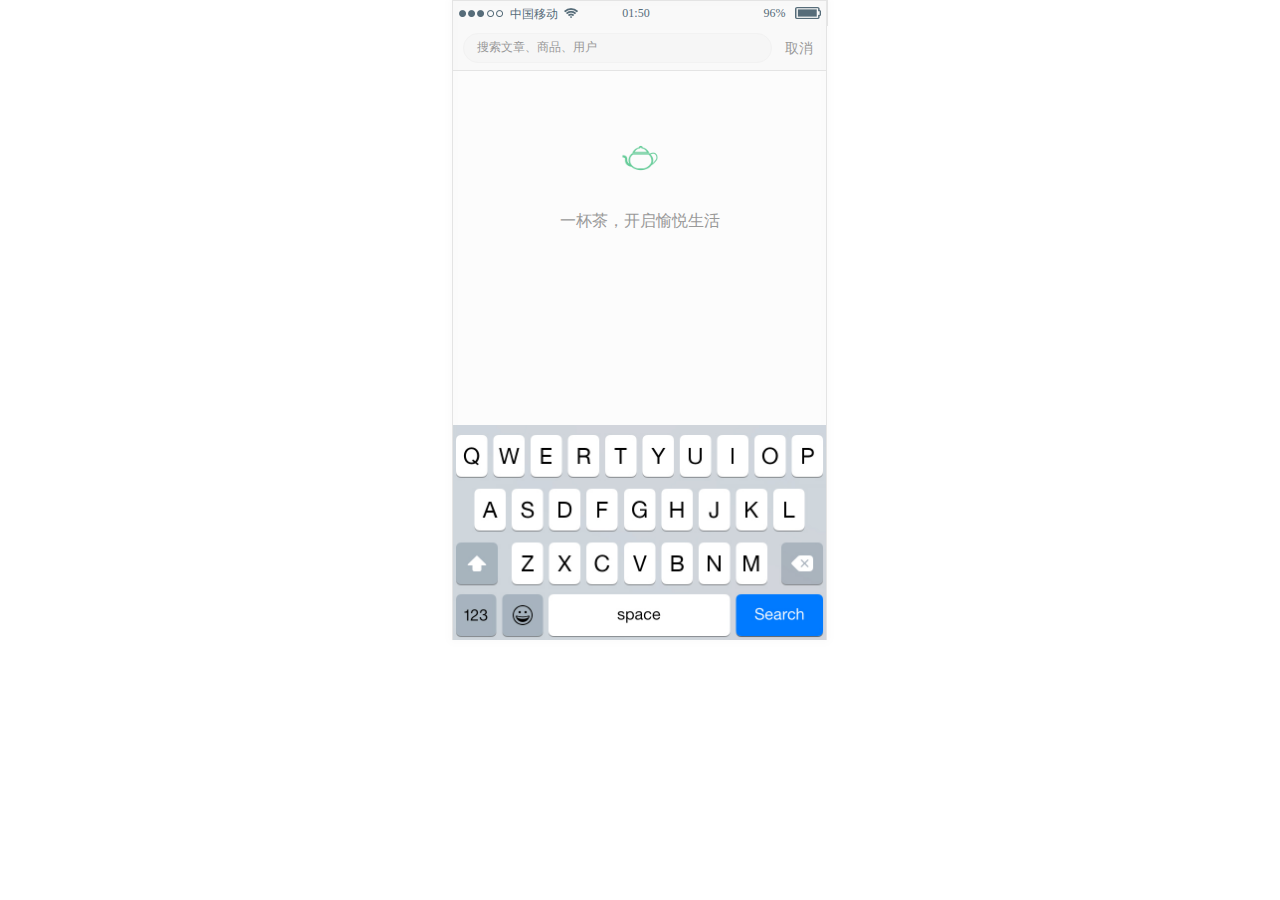
<file: 搜索页.html>
﻿<!DOCTYPE html>
<html>
  <head>
    <title>搜索页</title>
    <meta http-equiv="X-UA-Compatible" content="IE=edge"/>
    <meta http-equiv="content-type" content="text/html; charset=utf-8"/>
    <meta name="apple-mobile-web-app-capable" content="yes"/>
    <link href="resources/css/jquery-ui-themes.css" type="text/css" rel="stylesheet"/>
    <link href="resources/css/axure_rp_page.css" type="text/css" rel="stylesheet"/>
    <link href="data/styles.css" type="text/css" rel="stylesheet"/>
    <link href="files/搜索页/styles.css" type="text/css" rel="stylesheet"/>
    <script src="resources/scripts/jquery-1.7.1.min.js"></script>
    <script src="resources/scripts/jquery-ui-1.8.10.custom.min.js"></script>
    <script src="resources/scripts/axure/axQuery.js"></script>
    <script src="resources/scripts/axure/globals.js"></script>
    <script src="resources/scripts/axutils.js"></script>
    <script src="resources/scripts/axure/annotation.js"></script>
    <script src="resources/scripts/axure/axQuery.std.js"></script>
    <script src="resources/scripts/axure/doc.js"></script>
    <script src="data/document.js"></script>
    <script src="resources/scripts/messagecenter.js"></script>
    <script src="resources/scripts/axure/events.js"></script>
    <script src="resources/scripts/axure/recording.js"></script>
    <script src="resources/scripts/axure/action.js"></script>
    <script src="resources/scripts/axure/expr.js"></script>
    <script src="resources/scripts/axure/geometry.js"></script>
    <script src="resources/scripts/axure/flyout.js"></script>
    <script src="resources/scripts/axure/ie.js"></script>
    <script src="resources/scripts/axure/model.js"></script>
    <script src="resources/scripts/axure/repeater.js"></script>
    <script src="resources/scripts/axure/sto.js"></script>
    <script src="resources/scripts/axure/utils.temp.js"></script>
    <script src="resources/scripts/axure/variables.js"></script>
    <script src="resources/scripts/axure/drag.js"></script>
    <script src="resources/scripts/axure/move.js"></script>
    <script src="resources/scripts/axure/visibility.js"></script>
    <script src="resources/scripts/axure/style.js"></script>
    <script src="resources/scripts/axure/adaptive.js"></script>
    <script src="resources/scripts/axure/tree.js"></script>
    <script src="resources/scripts/axure/init.temp.js"></script>
    <script src="files/搜索页/data.js"></script>
    <script src="resources/scripts/axure/legacy.js"></script>
    <script src="resources/scripts/axure/viewer.js"></script>
    <script src="resources/scripts/axure/math.js"></script>
    <script type="text/javascript">
      $axure.utils.getTransparentGifPath = function() { return 'resources/images/transparent.gif'; };
      $axure.utils.getOtherPath = function() { return 'resources/Other.html'; };
      $axure.utils.getReloadPath = function() { return 'resources/reload.html'; };
    </script>
  </head>
  <body>
    <div id="base" class="">

      <!-- Unnamed (矩形) -->
      <div id="u2567" class="ax_default box_1">
        <img id="u2567_img" class="img " src="images/搜索页/u2567.png"/>
        <!-- Unnamed () -->
        <div id="u2568" class="text" style="display: none; visibility: hidden">
          <p><span style="font-family:'冬青黑体简体中文 W3', '冬青黑体简体中文';font-weight:300;font-style:normal;"></span></p>
        </div>
      </div>

      <!-- Unnamed (苹果-状态栏-黑) -->

      <!-- Unnamed (组合) -->
      <div id="u2570" class="ax_default">

        <!-- Unnamed (矩形) -->
        <div id="u2571" class="ax_default box_1">
          <div id="u2571_div" class=""></div>
          <!-- Unnamed () -->
          <div id="u2572" class="text" style="display: none; visibility: hidden">
            <p><span></span></p>
          </div>
        </div>

        <!-- Unnamed (矩形) -->
        <div id="u2573" class="ax_default label">
          <div id="u2573_div" class=""></div>
          <!-- Unnamed () -->
          <div id="u2574" class="text" style="visibility: visible;">
            <p><span>01:50</span></p>
          </div>
        </div>

        <!-- Unnamed (矩形) -->
        <div id="u2575" class="ax_default label">
          <div id="u2575_div" class=""></div>
          <!-- Unnamed () -->
          <div id="u2576" class="text" style="visibility: visible;">
            <p><span>96%</span></p>
          </div>
        </div>

        <!-- Unnamed (形状) -->
        <div id="u2577" class="ax_default icon">
          <img id="u2577_img" class="img " src="images/商城/u196.png"/>
          <!-- Unnamed () -->
          <div id="u2578" class="text" style="display: none; visibility: hidden">
            <p><span></span></p>
          </div>
        </div>

        <!-- Unnamed (形状) -->
        <div id="u2579" class="ax_default icon">
          <img id="u2579_img" class="img " src="images/商城/u198.png"/>
          <!-- Unnamed () -->
          <div id="u2580" class="text" style="display: none; visibility: hidden">
            <p><span></span></p>
          </div>
        </div>

        <!-- Unnamed (矩形) -->
        <div id="u2581" class="ax_default label">
          <div id="u2581_div" class=""></div>
          <!-- Unnamed () -->
          <div id="u2582" class="text" style="visibility: visible;">
            <p><span>中国移动</span></p>
          </div>
        </div>

        <!-- Unnamed (组合) -->
        <div id="u2583" class="ax_default">

          <!-- Unnamed (椭圆形) -->
          <div id="u2584" class="ax_default ellipse">
            <img id="u2584_img" class="img " src="images/商城/u203.png"/>
            <!-- Unnamed () -->
            <div id="u2585" class="text" style="display: none; visibility: hidden">
              <p><span></span></p>
            </div>
          </div>

          <!-- Unnamed (椭圆形) -->
          <div id="u2586" class="ax_default ellipse">
            <img id="u2586_img" class="img " src="images/商城/u203.png"/>
            <!-- Unnamed () -->
            <div id="u2587" class="text" style="display: none; visibility: hidden">
              <p><span></span></p>
            </div>
          </div>

          <!-- Unnamed (椭圆形) -->
          <div id="u2588" class="ax_default ellipse">
            <img id="u2588_img" class="img " src="images/商城/u207.png"/>
            <!-- Unnamed () -->
            <div id="u2589" class="text" style="display: none; visibility: hidden">
              <p><span></span></p>
            </div>
          </div>

          <!-- Unnamed (椭圆形) -->
          <div id="u2590" class="ax_default ellipse">
            <img id="u2590_img" class="img " src="images/商城/u207.png"/>
            <!-- Unnamed () -->
            <div id="u2591" class="text" style="display: none; visibility: hidden">
              <p><span></span></p>
            </div>
          </div>

          <!-- Unnamed (椭圆形) -->
          <div id="u2592" class="ax_default ellipse">
            <img id="u2592_img" class="img " src="images/商城/u203.png"/>
            <!-- Unnamed () -->
            <div id="u2593" class="text" style="display: none; visibility: hidden">
              <p><span></span></p>
            </div>
          </div>
        </div>
      </div>

      <!-- Unnamed (矩形) -->
      <div id="u2594" class="ax_default _形状1">
        <div id="u2594_div" class=""></div>
        <!-- Unnamed () -->
        <div id="u2595" class="text" style="display: none; visibility: hidden">
          <p><span></span></p>
        </div>
      </div>

      <!-- Unnamed (矩形) -->
      <div id="u2596" class="ax_default box_1">
        <div id="u2596_div" class=""></div>
        <!-- Unnamed () -->
        <div id="u2597" class="text" style="visibility: visible;">
          <p><span>&nbsp;&nbsp;&nbsp; 搜索文章、商品、用户</span></p>
        </div>
      </div>

      <!-- Unnamed (矩形) -->
      <div id="u2598" class="ax_default _一级标题">
        <div id="u2598_div" class=""></div>
        <!-- Unnamed () -->
        <div id="u2599" class="text" style="visibility: visible;">
          <p><span>取消</span></p>
        </div>
      </div>

      <!-- Unnamed (图片) -->
      <div id="u2600" class="ax_default _图片1">
        <img id="u2600_img" class="img " src="images/搜索页/u2600.png"/>
        <!-- Unnamed () -->
        <div id="u2601" class="text" style="display: none; visibility: hidden">
          <p><span style="font-family:'冬青黑体简体中文 W3', '冬青黑体简体中文';font-weight:300;font-style:normal;"></span></p>
        </div>
      </div>

      <!-- Unnamed (矩形) -->
      <div id="u2602" class="ax_default _一级标题">
        <div id="u2602_div" class=""></div>
        <!-- Unnamed () -->
        <div id="u2603" class="text" style="visibility: visible;">
          <p><span>一杯茶，开启愉悦生活</span></p>
        </div>
      </div>

      <!-- Unnamed (图片) -->
      <div id="u2604" class="ax_default _图片">
        <img id="u2604_img" class="img " src="images/搜索页/u2604.png"/>
        <!-- Unnamed () -->
        <div id="u2605" class="text" style="display: none; visibility: hidden">
          <p><span style="font-family:'冬青黑体简体中文 W3', '冬青黑体简体中文';font-weight:300;font-style:normal;"></span></p>
        </div>
      </div>
    </div>
  </body>
</html>
</file>
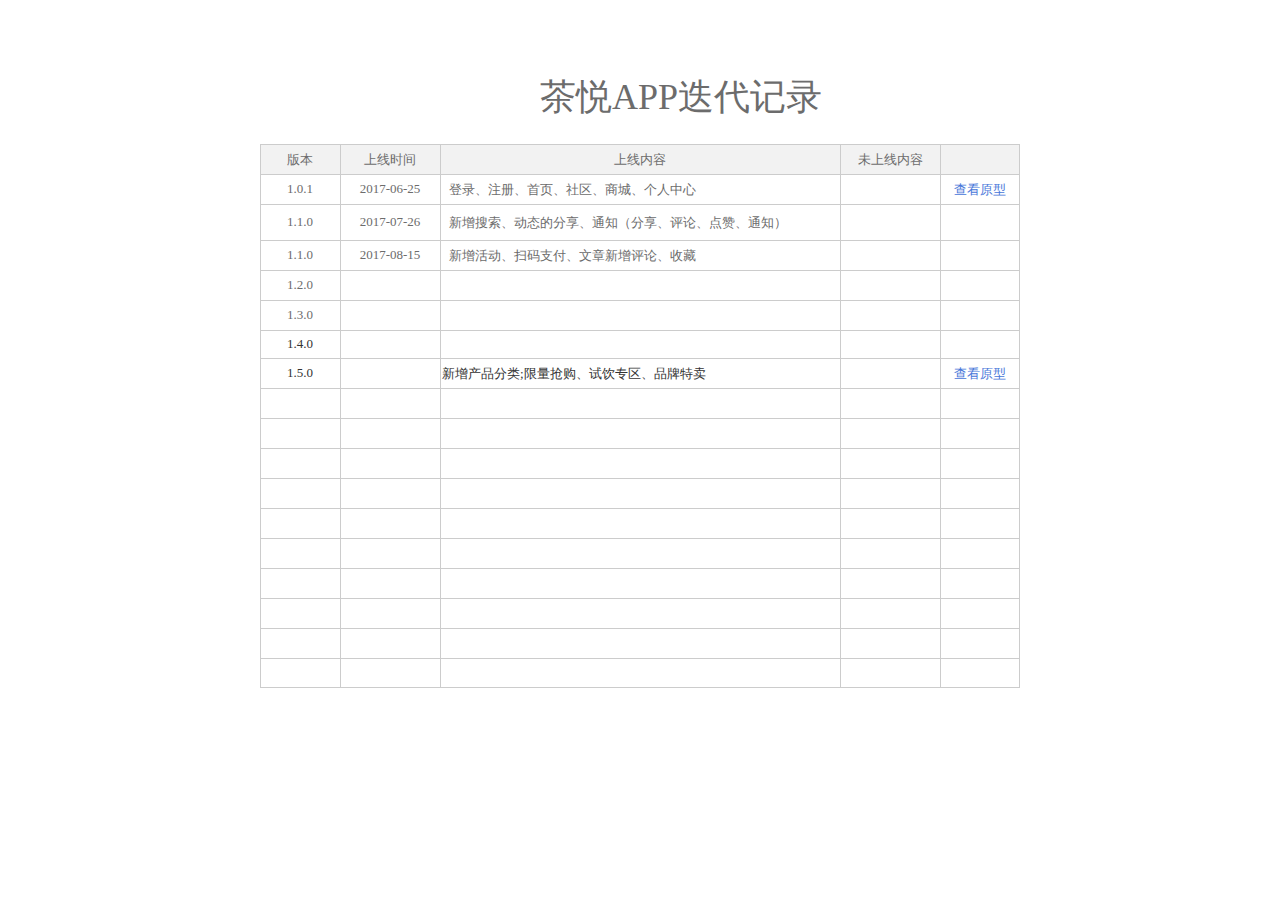
<file: 版本记录.html>
﻿<!DOCTYPE html>
<html>
  <head>
    <title>版本记录</title>
    <meta http-equiv="X-UA-Compatible" content="IE=edge"/>
    <meta http-equiv="content-type" content="text/html; charset=utf-8"/>
    <meta name="apple-mobile-web-app-capable" content="yes"/>
    <link href="resources/css/jquery-ui-themes.css" type="text/css" rel="stylesheet"/>
    <link href="resources/css/axure_rp_page.css" type="text/css" rel="stylesheet"/>
    <link href="data/styles.css" type="text/css" rel="stylesheet"/>
    <link href="files/版本记录/styles.css" type="text/css" rel="stylesheet"/>
    <script src="resources/scripts/jquery-1.7.1.min.js"></script>
    <script src="resources/scripts/jquery-ui-1.8.10.custom.min.js"></script>
    <script src="resources/scripts/axure/axQuery.js"></script>
    <script src="resources/scripts/axure/globals.js"></script>
    <script src="resources/scripts/axutils.js"></script>
    <script src="resources/scripts/axure/annotation.js"></script>
    <script src="resources/scripts/axure/axQuery.std.js"></script>
    <script src="resources/scripts/axure/doc.js"></script>
    <script src="data/document.js"></script>
    <script src="resources/scripts/messagecenter.js"></script>
    <script src="resources/scripts/axure/events.js"></script>
    <script src="resources/scripts/axure/recording.js"></script>
    <script src="resources/scripts/axure/action.js"></script>
    <script src="resources/scripts/axure/expr.js"></script>
    <script src="resources/scripts/axure/geometry.js"></script>
    <script src="resources/scripts/axure/flyout.js"></script>
    <script src="resources/scripts/axure/ie.js"></script>
    <script src="resources/scripts/axure/model.js"></script>
    <script src="resources/scripts/axure/repeater.js"></script>
    <script src="resources/scripts/axure/sto.js"></script>
    <script src="resources/scripts/axure/utils.temp.js"></script>
    <script src="resources/scripts/axure/variables.js"></script>
    <script src="resources/scripts/axure/drag.js"></script>
    <script src="resources/scripts/axure/move.js"></script>
    <script src="resources/scripts/axure/visibility.js"></script>
    <script src="resources/scripts/axure/style.js"></script>
    <script src="resources/scripts/axure/adaptive.js"></script>
    <script src="resources/scripts/axure/tree.js"></script>
    <script src="resources/scripts/axure/init.temp.js"></script>
    <script src="files/版本记录/data.js"></script>
    <script src="resources/scripts/axure/legacy.js"></script>
    <script src="resources/scripts/axure/viewer.js"></script>
    <script src="resources/scripts/axure/math.js"></script>
    <script type="text/javascript">
      $axure.utils.getTransparentGifPath = function() { return 'resources/images/transparent.gif'; };
      $axure.utils.getOtherPath = function() { return 'resources/Other.html'; };
      $axure.utils.getReloadPath = function() { return 'resources/reload.html'; };
    </script>
  </head>
  <body>
    <div id="base" class="">

      <!-- Unnamed (矩形) -->
      <div id="u0" class="ax_default _一级标题">
        <div id="u0_div" class=""></div>
        <!-- Unnamed () -->
        <div id="u1" class="text" style="visibility: visible;">
          <p><span>茶悦APP迭代记录</span></p>
        </div>
      </div>

      <!-- Unnamed (表格) -->
      <div id="u2" class="ax_default">

        <!-- Unnamed (单元格) -->
        <div id="u3" class="ax_default table_cell">
          <img id="u3_img" class="img " src="images/版本记录/u3.png"/>
          <!-- Unnamed () -->
          <div id="u4" class="text" style="visibility: visible;">
            <p><span>版本</span></p>
          </div>
        </div>

        <!-- Unnamed (单元格) -->
        <div id="u5" class="ax_default table_cell">
          <img id="u5_img" class="img " src="images/版本记录/u5.png"/>
          <!-- Unnamed () -->
          <div id="u6" class="text" style="visibility: visible;">
            <p><span>上线时间</span></p>
          </div>
        </div>

        <!-- Unnamed (单元格) -->
        <div id="u7" class="ax_default table_cell">
          <img id="u7_img" class="img " src="images/版本记录/u7.png"/>
          <!-- Unnamed () -->
          <div id="u8" class="text" style="visibility: visible;">
            <p><span>上线内容</span></p>
          </div>
        </div>

        <!-- Unnamed (单元格) -->
        <div id="u9" class="ax_default table_cell">
          <img id="u9_img" class="img " src="images/版本记录/u5.png"/>
          <!-- Unnamed () -->
          <div id="u10" class="text" style="visibility: visible;">
            <p><span>未上线内容</span></p>
          </div>
        </div>

        <!-- Unnamed (单元格) -->
        <div id="u11" class="ax_default table_cell">
          <img id="u11_img" class="img " src="images/版本记录/u11.png"/>
          <!-- Unnamed () -->
          <div id="u12" class="text" style="display: none; visibility: hidden">
            <p><span></span></p>
          </div>
        </div>

        <!-- Unnamed (单元格) -->
        <div id="u13" class="ax_default table_cell">
          <img id="u13_img" class="img " src="images/版本记录/u13.png"/>
          <!-- Unnamed () -->
          <div id="u14" class="text" style="visibility: visible;">
            <p><span>1.0.1</span></p>
          </div>
        </div>

        <!-- Unnamed (单元格) -->
        <div id="u15" class="ax_default table_cell">
          <img id="u15_img" class="img " src="images/版本记录/u15.png"/>
          <!-- Unnamed () -->
          <div id="u16" class="text" style="visibility: visible;">
            <p><span>2017-06-25</span></p>
          </div>
        </div>

        <!-- Unnamed (单元格) -->
        <div id="u17" class="ax_default table_cell">
          <img id="u17_img" class="img " src="images/版本记录/u17.png"/>
          <!-- Unnamed () -->
          <div id="u18" class="text" style="visibility: visible;">
            <p><span>&nbsp; 登录、注册、首页、社区、商城、个人中心</span></p>
          </div>
        </div>

        <!-- Unnamed (单元格) -->
        <div id="u19" class="ax_default table_cell">
          <img id="u19_img" class="img " src="images/版本记录/u15.png"/>
          <!-- Unnamed () -->
          <div id="u20" class="text" style="display: none; visibility: hidden">
            <p><span></span></p>
          </div>
        </div>

        <!-- Unnamed (单元格) -->
        <div id="u21" class="ax_default table_cell">
          <img id="u21_img" class="img " src="images/版本记录/u21.png"/>
          <!-- Unnamed () -->
          <div id="u22" class="text" style="visibility: visible;">
            <p><span>查看原型</span></p>
          </div>
        </div>

        <!-- Unnamed (单元格) -->
        <div id="u23" class="ax_default table_cell">
          <img id="u23_img" class="img " src="images/版本记录/u23.png"/>
          <!-- Unnamed () -->
          <div id="u24" class="text" style="visibility: visible;">
            <p><span>1.1.0</span></p>
          </div>
        </div>

        <!-- Unnamed (单元格) -->
        <div id="u25" class="ax_default table_cell">
          <img id="u25_img" class="img " src="images/版本记录/u25.png"/>
          <!-- Unnamed () -->
          <div id="u26" class="text" style="visibility: visible;">
            <p><span>2017-07-26</span></p>
          </div>
        </div>

        <!-- Unnamed (单元格) -->
        <div id="u27" class="ax_default table_cell">
          <img id="u27_img" class="img " src="images/版本记录/u27.png"/>
          <!-- Unnamed () -->
          <div id="u28" class="text" style="visibility: visible;">
            <p><span>&nbsp; 新增搜索、动态的分享、通知（分享、评论、点赞、通知）</span></p>
          </div>
        </div>

        <!-- Unnamed (单元格) -->
        <div id="u29" class="ax_default table_cell">
          <img id="u29_img" class="img " src="images/版本记录/u25.png"/>
          <!-- Unnamed () -->
          <div id="u30" class="text" style="display: none; visibility: hidden">
            <p><span></span></p>
          </div>
        </div>

        <!-- Unnamed (单元格) -->
        <div id="u31" class="ax_default table_cell">
          <img id="u31_img" class="img " src="images/版本记录/u31.png"/>
          <!-- Unnamed () -->
          <div id="u32" class="text" style="display: none; visibility: hidden">
            <p><span></span></p>
          </div>
        </div>

        <!-- Unnamed (单元格) -->
        <div id="u33" class="ax_default table_cell">
          <img id="u33_img" class="img " src="images/版本记录/u13.png"/>
          <!-- Unnamed () -->
          <div id="u34" class="text" style="visibility: visible;">
            <p><span>1.1.0</span></p>
          </div>
        </div>

        <!-- Unnamed (单元格) -->
        <div id="u35" class="ax_default table_cell">
          <img id="u35_img" class="img " src="images/版本记录/u15.png"/>
          <!-- Unnamed () -->
          <div id="u36" class="text" style="visibility: visible;">
            <p><span>2017-08-15</span></p>
          </div>
        </div>

        <!-- Unnamed (单元格) -->
        <div id="u37" class="ax_default table_cell">
          <img id="u37_img" class="img " src="images/版本记录/u17.png"/>
          <!-- Unnamed () -->
          <div id="u38" class="text" style="visibility: visible;">
            <p><span>&nbsp; 新增活动、扫码支付、文章新增评论、收藏</span></p>
          </div>
        </div>

        <!-- Unnamed (单元格) -->
        <div id="u39" class="ax_default table_cell">
          <img id="u39_img" class="img " src="images/版本记录/u15.png"/>
          <!-- Unnamed () -->
          <div id="u40" class="text" style="display: none; visibility: hidden">
            <p><span></span></p>
          </div>
        </div>

        <!-- Unnamed (单元格) -->
        <div id="u41" class="ax_default table_cell">
          <img id="u41_img" class="img " src="images/版本记录/u21.png"/>
          <!-- Unnamed () -->
          <div id="u42" class="text" style="display: none; visibility: hidden">
            <p><span></span></p>
          </div>
        </div>

        <!-- Unnamed (单元格) -->
        <div id="u43" class="ax_default table_cell">
          <img id="u43_img" class="img " src="images/版本记录/u13.png"/>
          <!-- Unnamed () -->
          <div id="u44" class="text" style="visibility: visible;">
            <p><span>1.2.0</span></p>
          </div>
        </div>

        <!-- Unnamed (单元格) -->
        <div id="u45" class="ax_default table_cell">
          <img id="u45_img" class="img " src="images/版本记录/u15.png"/>
          <!-- Unnamed () -->
          <div id="u46" class="text" style="display: none; visibility: hidden">
            <p><span></span></p>
          </div>
        </div>

        <!-- Unnamed (单元格) -->
        <div id="u47" class="ax_default table_cell">
          <img id="u47_img" class="img " src="images/版本记录/u17.png"/>
          <!-- Unnamed () -->
          <div id="u48" class="text" style="display: none; visibility: hidden">
            <p><span></span></p>
          </div>
        </div>

        <!-- Unnamed (单元格) -->
        <div id="u49" class="ax_default table_cell">
          <img id="u49_img" class="img " src="images/版本记录/u15.png"/>
          <!-- Unnamed () -->
          <div id="u50" class="text" style="display: none; visibility: hidden">
            <p><span></span></p>
          </div>
        </div>

        <!-- Unnamed (单元格) -->
        <div id="u51" class="ax_default table_cell">
          <img id="u51_img" class="img " src="images/版本记录/u21.png"/>
          <!-- Unnamed () -->
          <div id="u52" class="text" style="display: none; visibility: hidden">
            <p><span></span></p>
          </div>
        </div>

        <!-- Unnamed (单元格) -->
        <div id="u53" class="ax_default table_cell">
          <img id="u53_img" class="img " src="images/版本记录/u13.png"/>
          <!-- Unnamed () -->
          <div id="u54" class="text" style="visibility: visible;">
            <p><span>1.3.0</span></p>
          </div>
        </div>

        <!-- Unnamed (单元格) -->
        <div id="u55" class="ax_default table_cell">
          <img id="u55_img" class="img " src="images/版本记录/u15.png"/>
          <!-- Unnamed () -->
          <div id="u56" class="text" style="display: none; visibility: hidden">
            <p><span></span></p>
          </div>
        </div>

        <!-- Unnamed (单元格) -->
        <div id="u57" class="ax_default table_cell">
          <img id="u57_img" class="img " src="images/版本记录/u17.png"/>
          <!-- Unnamed () -->
          <div id="u58" class="text" style="display: none; visibility: hidden">
            <p><span></span></p>
          </div>
        </div>

        <!-- Unnamed (单元格) -->
        <div id="u59" class="ax_default table_cell">
          <img id="u59_img" class="img " src="images/版本记录/u15.png"/>
          <!-- Unnamed () -->
          <div id="u60" class="text" style="display: none; visibility: hidden">
            <p><span></span></p>
          </div>
        </div>

        <!-- Unnamed (单元格) -->
        <div id="u61" class="ax_default table_cell">
          <img id="u61_img" class="img " src="images/版本记录/u21.png"/>
          <!-- Unnamed () -->
          <div id="u62" class="text" style="display: none; visibility: hidden">
            <p><span></span></p>
          </div>
        </div>

        <!-- Unnamed (单元格) -->
        <div id="u63" class="ax_default table_cell">
          <img id="u63_img" class="img " src="images/版本记录/u63.png"/>
          <!-- Unnamed () -->
          <div id="u64" class="text" style="visibility: visible;">
            <p><span>1.4.0</span></p>
          </div>
        </div>

        <!-- Unnamed (单元格) -->
        <div id="u65" class="ax_default table_cell">
          <img id="u65_img" class="img " src="images/版本记录/u65.png"/>
          <!-- Unnamed () -->
          <div id="u66" class="text" style="display: none; visibility: hidden">
            <p><span></span></p>
          </div>
        </div>

        <!-- Unnamed (单元格) -->
        <div id="u67" class="ax_default table_cell">
          <img id="u67_img" class="img " src="images/版本记录/u67.png"/>
          <!-- Unnamed () -->
          <div id="u68" class="text" style="display: none; visibility: hidden">
            <p><span></span></p>
          </div>
        </div>

        <!-- Unnamed (单元格) -->
        <div id="u69" class="ax_default table_cell">
          <img id="u69_img" class="img " src="images/版本记录/u65.png"/>
          <!-- Unnamed () -->
          <div id="u70" class="text" style="display: none; visibility: hidden">
            <p><span></span></p>
          </div>
        </div>

        <!-- Unnamed (单元格) -->
        <div id="u71" class="ax_default table_cell">
          <img id="u71_img" class="img " src="images/版本记录/u71.png"/>
          <!-- Unnamed () -->
          <div id="u72" class="text" style="display: none; visibility: hidden">
            <p><span></span></p>
          </div>
        </div>

        <!-- Unnamed (单元格) -->
        <div id="u73" class="ax_default table_cell">
          <img id="u73_img" class="img " src="images/版本记录/u13.png"/>
          <!-- Unnamed () -->
          <div id="u74" class="text" style="visibility: visible;">
            <p><span>1.5.0</span></p>
          </div>
        </div>

        <!-- Unnamed (单元格) -->
        <div id="u75" class="ax_default table_cell">
          <img id="u75_img" class="img " src="images/版本记录/u15.png"/>
          <!-- Unnamed () -->
          <div id="u76" class="text" style="display: none; visibility: hidden">
            <p><span></span></p>
          </div>
        </div>

        <!-- Unnamed (单元格) -->
        <div id="u77" class="ax_default table_cell">
          <img id="u77_img" class="img " src="images/版本记录/u17.png"/>
          <!-- Unnamed () -->
          <div id="u78" class="text" style="visibility: visible;">
            <p><span>新增产品分类;限量抢购、试饮专区、品牌特卖</span></p>
          </div>
        </div>

        <!-- Unnamed (单元格) -->
        <div id="u79" class="ax_default table_cell">
          <img id="u79_img" class="img " src="images/版本记录/u15.png"/>
          <!-- Unnamed () -->
          <div id="u80" class="text" style="display: none; visibility: hidden">
            <p><span></span></p>
          </div>
        </div>

        <!-- Unnamed (单元格) -->
        <div id="u81" class="ax_default table_cell">
          <img id="u81_img" class="img " src="images/版本记录/u21.png"/>
          <!-- Unnamed () -->
          <div id="u82" class="text" style="visibility: visible;">
            <p><span>查看原型</span></p>
          </div>
        </div>

        <!-- Unnamed (单元格) -->
        <div id="u83" class="ax_default table_cell">
          <img id="u83_img" class="img " src="images/版本记录/u13.png"/>
          <!-- Unnamed () -->
          <div id="u84" class="text" style="display: none; visibility: hidden">
            <p><span></span></p>
          </div>
        </div>

        <!-- Unnamed (单元格) -->
        <div id="u85" class="ax_default table_cell">
          <img id="u85_img" class="img " src="images/版本记录/u15.png"/>
          <!-- Unnamed () -->
          <div id="u86" class="text" style="display: none; visibility: hidden">
            <p><span></span></p>
          </div>
        </div>

        <!-- Unnamed (单元格) -->
        <div id="u87" class="ax_default table_cell">
          <img id="u87_img" class="img " src="images/版本记录/u17.png"/>
          <!-- Unnamed () -->
          <div id="u88" class="text" style="display: none; visibility: hidden">
            <p><span></span></p>
          </div>
        </div>

        <!-- Unnamed (单元格) -->
        <div id="u89" class="ax_default table_cell">
          <img id="u89_img" class="img " src="images/版本记录/u15.png"/>
          <!-- Unnamed () -->
          <div id="u90" class="text" style="display: none; visibility: hidden">
            <p><span></span></p>
          </div>
        </div>

        <!-- Unnamed (单元格) -->
        <div id="u91" class="ax_default table_cell">
          <img id="u91_img" class="img " src="images/版本记录/u21.png"/>
          <!-- Unnamed () -->
          <div id="u92" class="text" style="display: none; visibility: hidden">
            <p><span></span></p>
          </div>
        </div>

        <!-- Unnamed (单元格) -->
        <div id="u93" class="ax_default table_cell">
          <img id="u93_img" class="img " src="images/版本记录/u13.png"/>
          <!-- Unnamed () -->
          <div id="u94" class="text" style="display: none; visibility: hidden">
            <p><span></span></p>
          </div>
        </div>

        <!-- Unnamed (单元格) -->
        <div id="u95" class="ax_default table_cell">
          <img id="u95_img" class="img " src="images/版本记录/u15.png"/>
          <!-- Unnamed () -->
          <div id="u96" class="text" style="display: none; visibility: hidden">
            <p><span></span></p>
          </div>
        </div>

        <!-- Unnamed (单元格) -->
        <div id="u97" class="ax_default table_cell">
          <img id="u97_img" class="img " src="images/版本记录/u17.png"/>
          <!-- Unnamed () -->
          <div id="u98" class="text" style="display: none; visibility: hidden">
            <p><span></span></p>
          </div>
        </div>

        <!-- Unnamed (单元格) -->
        <div id="u99" class="ax_default table_cell">
          <img id="u99_img" class="img " src="images/版本记录/u15.png"/>
          <!-- Unnamed () -->
          <div id="u100" class="text" style="display: none; visibility: hidden">
            <p><span></span></p>
          </div>
        </div>

        <!-- Unnamed (单元格) -->
        <div id="u101" class="ax_default table_cell">
          <img id="u101_img" class="img " src="images/版本记录/u21.png"/>
          <!-- Unnamed () -->
          <div id="u102" class="text" style="display: none; visibility: hidden">
            <p><span></span></p>
          </div>
        </div>

        <!-- Unnamed (单元格) -->
        <div id="u103" class="ax_default table_cell">
          <img id="u103_img" class="img " src="images/版本记录/u13.png"/>
          <!-- Unnamed () -->
          <div id="u104" class="text" style="display: none; visibility: hidden">
            <p><span></span></p>
          </div>
        </div>

        <!-- Unnamed (单元格) -->
        <div id="u105" class="ax_default table_cell">
          <img id="u105_img" class="img " src="images/版本记录/u15.png"/>
          <!-- Unnamed () -->
          <div id="u106" class="text" style="display: none; visibility: hidden">
            <p><span></span></p>
          </div>
        </div>

        <!-- Unnamed (单元格) -->
        <div id="u107" class="ax_default table_cell">
          <img id="u107_img" class="img " src="images/版本记录/u17.png"/>
          <!-- Unnamed () -->
          <div id="u108" class="text" style="display: none; visibility: hidden">
            <p><span></span></p>
          </div>
        </div>

        <!-- Unnamed (单元格) -->
        <div id="u109" class="ax_default table_cell">
          <img id="u109_img" class="img " src="images/版本记录/u15.png"/>
          <!-- Unnamed () -->
          <div id="u110" class="text" style="display: none; visibility: hidden">
            <p><span></span></p>
          </div>
        </div>

        <!-- Unnamed (单元格) -->
        <div id="u111" class="ax_default table_cell">
          <img id="u111_img" class="img " src="images/版本记录/u21.png"/>
          <!-- Unnamed () -->
          <div id="u112" class="text" style="display: none; visibility: hidden">
            <p><span></span></p>
          </div>
        </div>

        <!-- Unnamed (单元格) -->
        <div id="u113" class="ax_default table_cell">
          <img id="u113_img" class="img " src="images/版本记录/u13.png"/>
          <!-- Unnamed () -->
          <div id="u114" class="text" style="display: none; visibility: hidden">
            <p><span></span></p>
          </div>
        </div>

        <!-- Unnamed (单元格) -->
        <div id="u115" class="ax_default table_cell">
          <img id="u115_img" class="img " src="images/版本记录/u15.png"/>
          <!-- Unnamed () -->
          <div id="u116" class="text" style="display: none; visibility: hidden">
            <p><span></span></p>
          </div>
        </div>

        <!-- Unnamed (单元格) -->
        <div id="u117" class="ax_default table_cell">
          <img id="u117_img" class="img " src="images/版本记录/u17.png"/>
          <!-- Unnamed () -->
          <div id="u118" class="text" style="display: none; visibility: hidden">
            <p><span></span></p>
          </div>
        </div>

        <!-- Unnamed (单元格) -->
        <div id="u119" class="ax_default table_cell">
          <img id="u119_img" class="img " src="images/版本记录/u15.png"/>
          <!-- Unnamed () -->
          <div id="u120" class="text" style="display: none; visibility: hidden">
            <p><span></span></p>
          </div>
        </div>

        <!-- Unnamed (单元格) -->
        <div id="u121" class="ax_default table_cell">
          <img id="u121_img" class="img " src="images/版本记录/u21.png"/>
          <!-- Unnamed () -->
          <div id="u122" class="text" style="display: none; visibility: hidden">
            <p><span></span></p>
          </div>
        </div>

        <!-- Unnamed (单元格) -->
        <div id="u123" class="ax_default table_cell">
          <img id="u123_img" class="img " src="images/版本记录/u13.png"/>
          <!-- Unnamed () -->
          <div id="u124" class="text" style="display: none; visibility: hidden">
            <p><span></span></p>
          </div>
        </div>

        <!-- Unnamed (单元格) -->
        <div id="u125" class="ax_default table_cell">
          <img id="u125_img" class="img " src="images/版本记录/u15.png"/>
          <!-- Unnamed () -->
          <div id="u126" class="text" style="display: none; visibility: hidden">
            <p><span></span></p>
          </div>
        </div>

        <!-- Unnamed (单元格) -->
        <div id="u127" class="ax_default table_cell">
          <img id="u127_img" class="img " src="images/版本记录/u17.png"/>
          <!-- Unnamed () -->
          <div id="u128" class="text" style="display: none; visibility: hidden">
            <p><span></span></p>
          </div>
        </div>

        <!-- Unnamed (单元格) -->
        <div id="u129" class="ax_default table_cell">
          <img id="u129_img" class="img " src="images/版本记录/u15.png"/>
          <!-- Unnamed () -->
          <div id="u130" class="text" style="display: none; visibility: hidden">
            <p><span></span></p>
          </div>
        </div>

        <!-- Unnamed (单元格) -->
        <div id="u131" class="ax_default table_cell">
          <img id="u131_img" class="img " src="images/版本记录/u21.png"/>
          <!-- Unnamed () -->
          <div id="u132" class="text" style="display: none; visibility: hidden">
            <p><span></span></p>
          </div>
        </div>

        <!-- Unnamed (单元格) -->
        <div id="u133" class="ax_default table_cell">
          <img id="u133_img" class="img " src="images/版本记录/u13.png"/>
          <!-- Unnamed () -->
          <div id="u134" class="text" style="display: none; visibility: hidden">
            <p><span></span></p>
          </div>
        </div>

        <!-- Unnamed (单元格) -->
        <div id="u135" class="ax_default table_cell">
          <img id="u135_img" class="img " src="images/版本记录/u15.png"/>
          <!-- Unnamed () -->
          <div id="u136" class="text" style="display: none; visibility: hidden">
            <p><span></span></p>
          </div>
        </div>

        <!-- Unnamed (单元格) -->
        <div id="u137" class="ax_default table_cell">
          <img id="u137_img" class="img " src="images/版本记录/u17.png"/>
          <!-- Unnamed () -->
          <div id="u138" class="text" style="display: none; visibility: hidden">
            <p><span></span></p>
          </div>
        </div>

        <!-- Unnamed (单元格) -->
        <div id="u139" class="ax_default table_cell">
          <img id="u139_img" class="img " src="images/版本记录/u15.png"/>
          <!-- Unnamed () -->
          <div id="u140" class="text" style="display: none; visibility: hidden">
            <p><span></span></p>
          </div>
        </div>

        <!-- Unnamed (单元格) -->
        <div id="u141" class="ax_default table_cell">
          <img id="u141_img" class="img " src="images/版本记录/u21.png"/>
          <!-- Unnamed () -->
          <div id="u142" class="text" style="display: none; visibility: hidden">
            <p><span></span></p>
          </div>
        </div>

        <!-- Unnamed (单元格) -->
        <div id="u143" class="ax_default table_cell">
          <img id="u143_img" class="img " src="images/版本记录/u13.png"/>
          <!-- Unnamed () -->
          <div id="u144" class="text" style="display: none; visibility: hidden">
            <p><span></span></p>
          </div>
        </div>

        <!-- Unnamed (单元格) -->
        <div id="u145" class="ax_default table_cell">
          <img id="u145_img" class="img " src="images/版本记录/u15.png"/>
          <!-- Unnamed () -->
          <div id="u146" class="text" style="display: none; visibility: hidden">
            <p><span></span></p>
          </div>
        </div>

        <!-- Unnamed (单元格) -->
        <div id="u147" class="ax_default table_cell">
          <img id="u147_img" class="img " src="images/版本记录/u17.png"/>
          <!-- Unnamed () -->
          <div id="u148" class="text" style="display: none; visibility: hidden">
            <p><span></span></p>
          </div>
        </div>

        <!-- Unnamed (单元格) -->
        <div id="u149" class="ax_default table_cell">
          <img id="u149_img" class="img " src="images/版本记录/u15.png"/>
          <!-- Unnamed () -->
          <div id="u150" class="text" style="display: none; visibility: hidden">
            <p><span></span></p>
          </div>
        </div>

        <!-- Unnamed (单元格) -->
        <div id="u151" class="ax_default table_cell">
          <img id="u151_img" class="img " src="images/版本记录/u21.png"/>
          <!-- Unnamed () -->
          <div id="u152" class="text" style="display: none; visibility: hidden">
            <p><span></span></p>
          </div>
        </div>

        <!-- Unnamed (单元格) -->
        <div id="u153" class="ax_default table_cell">
          <img id="u153_img" class="img " src="images/版本记录/u13.png"/>
          <!-- Unnamed () -->
          <div id="u154" class="text" style="display: none; visibility: hidden">
            <p><span></span></p>
          </div>
        </div>

        <!-- Unnamed (单元格) -->
        <div id="u155" class="ax_default table_cell">
          <img id="u155_img" class="img " src="images/版本记录/u15.png"/>
          <!-- Unnamed () -->
          <div id="u156" class="text" style="display: none; visibility: hidden">
            <p><span></span></p>
          </div>
        </div>

        <!-- Unnamed (单元格) -->
        <div id="u157" class="ax_default table_cell">
          <img id="u157_img" class="img " src="images/版本记录/u17.png"/>
          <!-- Unnamed () -->
          <div id="u158" class="text" style="display: none; visibility: hidden">
            <p><span></span></p>
          </div>
        </div>

        <!-- Unnamed (单元格) -->
        <div id="u159" class="ax_default table_cell">
          <img id="u159_img" class="img " src="images/版本记录/u15.png"/>
          <!-- Unnamed () -->
          <div id="u160" class="text" style="display: none; visibility: hidden">
            <p><span></span></p>
          </div>
        </div>

        <!-- Unnamed (单元格) -->
        <div id="u161" class="ax_default table_cell">
          <img id="u161_img" class="img " src="images/版本记录/u21.png"/>
          <!-- Unnamed () -->
          <div id="u162" class="text" style="display: none; visibility: hidden">
            <p><span></span></p>
          </div>
        </div>

        <!-- Unnamed (单元格) -->
        <div id="u163" class="ax_default table_cell">
          <img id="u163_img" class="img " src="images/版本记录/u13.png"/>
          <!-- Unnamed () -->
          <div id="u164" class="text" style="display: none; visibility: hidden">
            <p><span></span></p>
          </div>
        </div>

        <!-- Unnamed (单元格) -->
        <div id="u165" class="ax_default table_cell">
          <img id="u165_img" class="img " src="images/版本记录/u15.png"/>
          <!-- Unnamed () -->
          <div id="u166" class="text" style="display: none; visibility: hidden">
            <p><span></span></p>
          </div>
        </div>

        <!-- Unnamed (单元格) -->
        <div id="u167" class="ax_default table_cell">
          <img id="u167_img" class="img " src="images/版本记录/u17.png"/>
          <!-- Unnamed () -->
          <div id="u168" class="text" style="display: none; visibility: hidden">
            <p><span></span></p>
          </div>
        </div>

        <!-- Unnamed (单元格) -->
        <div id="u169" class="ax_default table_cell">
          <img id="u169_img" class="img " src="images/版本记录/u15.png"/>
          <!-- Unnamed () -->
          <div id="u170" class="text" style="display: none; visibility: hidden">
            <p><span></span></p>
          </div>
        </div>

        <!-- Unnamed (单元格) -->
        <div id="u171" class="ax_default table_cell">
          <img id="u171_img" class="img " src="images/版本记录/u21.png"/>
          <!-- Unnamed () -->
          <div id="u172" class="text" style="display: none; visibility: hidden">
            <p><span></span></p>
          </div>
        </div>

        <!-- Unnamed (单元格) -->
        <div id="u173" class="ax_default table_cell">
          <img id="u173_img" class="img " src="images/版本记录/u173.png"/>
          <!-- Unnamed () -->
          <div id="u174" class="text" style="display: none; visibility: hidden">
            <p><span></span></p>
          </div>
        </div>

        <!-- Unnamed (单元格) -->
        <div id="u175" class="ax_default table_cell">
          <img id="u175_img" class="img " src="images/版本记录/u175.png"/>
          <!-- Unnamed () -->
          <div id="u176" class="text" style="display: none; visibility: hidden">
            <p><span></span></p>
          </div>
        </div>

        <!-- Unnamed (单元格) -->
        <div id="u177" class="ax_default table_cell">
          <img id="u177_img" class="img " src="images/版本记录/u177.png"/>
          <!-- Unnamed () -->
          <div id="u178" class="text" style="display: none; visibility: hidden">
            <p><span></span></p>
          </div>
        </div>

        <!-- Unnamed (单元格) -->
        <div id="u179" class="ax_default table_cell">
          <img id="u179_img" class="img " src="images/版本记录/u175.png"/>
          <!-- Unnamed () -->
          <div id="u180" class="text" style="display: none; visibility: hidden">
            <p><span></span></p>
          </div>
        </div>

        <!-- Unnamed (单元格) -->
        <div id="u181" class="ax_default table_cell">
          <img id="u181_img" class="img " src="images/版本记录/u181.png"/>
          <!-- Unnamed () -->
          <div id="u182" class="text" style="display: none; visibility: hidden">
            <p><span></span></p>
          </div>
        </div>
      </div>
    </div>
  </body>
</html>
</file>
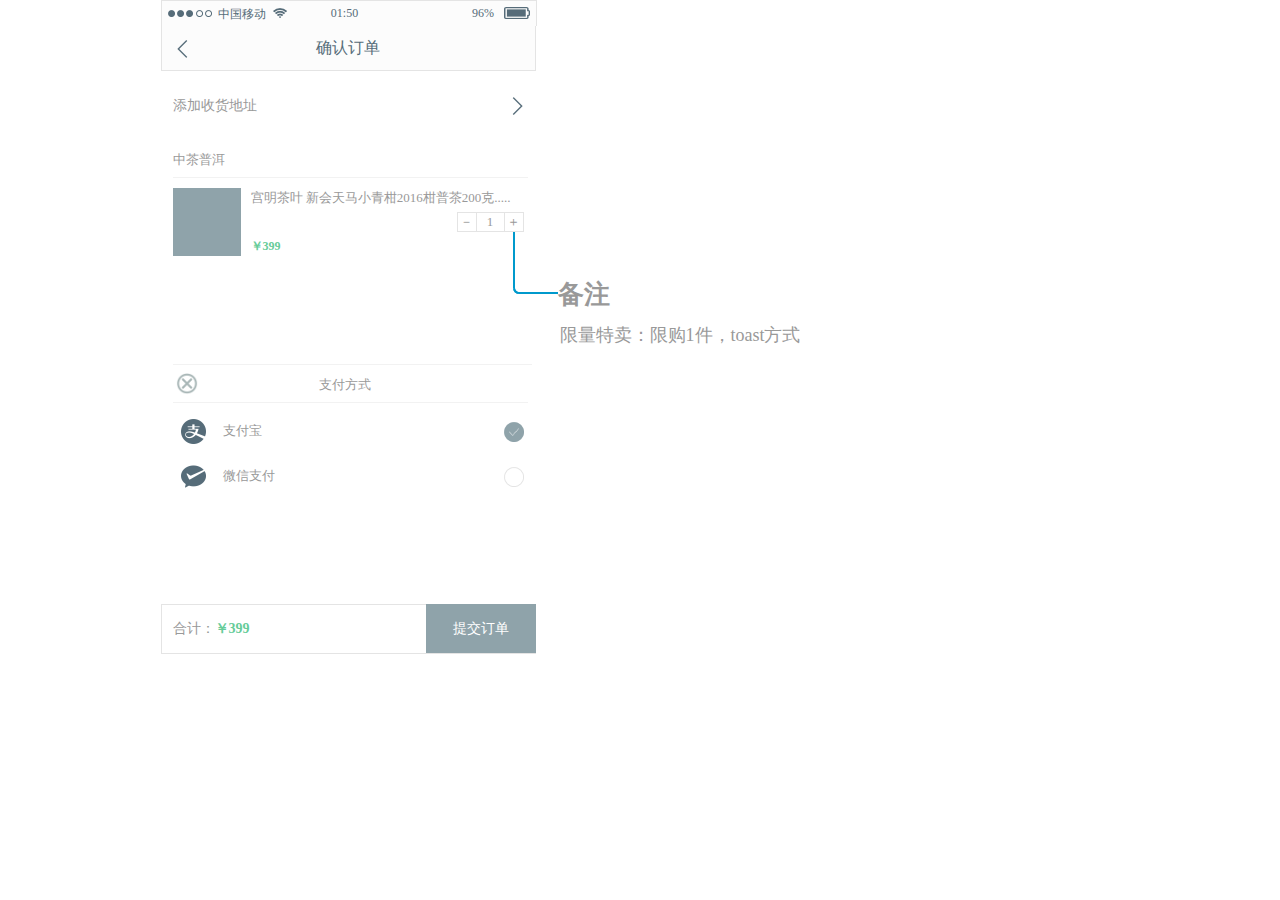
<file: 确认订单.html>
﻿<!DOCTYPE html>
<html>
  <head>
    <title>确认订单</title>
    <meta http-equiv="X-UA-Compatible" content="IE=edge"/>
    <meta http-equiv="content-type" content="text/html; charset=utf-8"/>
    <meta name="apple-mobile-web-app-capable" content="yes"/>
    <link href="resources/css/jquery-ui-themes.css" type="text/css" rel="stylesheet"/>
    <link href="resources/css/axure_rp_page.css" type="text/css" rel="stylesheet"/>
    <link href="data/styles.css" type="text/css" rel="stylesheet"/>
    <link href="files/确认订单/styles.css" type="text/css" rel="stylesheet"/>
    <script src="resources/scripts/jquery-1.7.1.min.js"></script>
    <script src="resources/scripts/jquery-ui-1.8.10.custom.min.js"></script>
    <script src="resources/scripts/axure/axQuery.js"></script>
    <script src="resources/scripts/axure/globals.js"></script>
    <script src="resources/scripts/axutils.js"></script>
    <script src="resources/scripts/axure/annotation.js"></script>
    <script src="resources/scripts/axure/axQuery.std.js"></script>
    <script src="resources/scripts/axure/doc.js"></script>
    <script src="data/document.js"></script>
    <script src="resources/scripts/messagecenter.js"></script>
    <script src="resources/scripts/axure/events.js"></script>
    <script src="resources/scripts/axure/recording.js"></script>
    <script src="resources/scripts/axure/action.js"></script>
    <script src="resources/scripts/axure/expr.js"></script>
    <script src="resources/scripts/axure/geometry.js"></script>
    <script src="resources/scripts/axure/flyout.js"></script>
    <script src="resources/scripts/axure/ie.js"></script>
    <script src="resources/scripts/axure/model.js"></script>
    <script src="resources/scripts/axure/repeater.js"></script>
    <script src="resources/scripts/axure/sto.js"></script>
    <script src="resources/scripts/axure/utils.temp.js"></script>
    <script src="resources/scripts/axure/variables.js"></script>
    <script src="resources/scripts/axure/drag.js"></script>
    <script src="resources/scripts/axure/move.js"></script>
    <script src="resources/scripts/axure/visibility.js"></script>
    <script src="resources/scripts/axure/style.js"></script>
    <script src="resources/scripts/axure/adaptive.js"></script>
    <script src="resources/scripts/axure/tree.js"></script>
    <script src="resources/scripts/axure/init.temp.js"></script>
    <script src="files/确认订单/data.js"></script>
    <script src="resources/scripts/axure/legacy.js"></script>
    <script src="resources/scripts/axure/viewer.js"></script>
    <script src="resources/scripts/axure/math.js"></script>
    <script type="text/javascript">
      $axure.utils.getTransparentGifPath = function() { return 'resources/images/transparent.gif'; };
      $axure.utils.getOtherPath = function() { return 'resources/Other.html'; };
      $axure.utils.getReloadPath = function() { return 'resources/reload.html'; };
    </script>
  </head>
  <body>
    <div id="base" class="">

      <!-- Unnamed (矩形) -->
      <div id="u2241" class="ax_default box_1">
        <img id="u2241_img" class="img " src="images/确认订单/u2241.png"/>
        <!-- Unnamed () -->
        <div id="u2242" class="text" style="display: none; visibility: hidden">
          <p><span></span></p>
        </div>
      </div>

      <!-- Unnamed (矩形) -->
      <div id="u2243" class="ax_default _形状1">
        <div id="u2243_div" class=""></div>
        <!-- Unnamed () -->
        <div id="u2244" class="text" style="visibility: visible;">
          <p><span>确认订单</span></p>
        </div>
      </div>

      <!-- Unnamed (苹果-状态栏-黑) -->

      <!-- Unnamed (组合) -->
      <div id="u2246" class="ax_default">

        <!-- Unnamed (矩形) -->
        <div id="u2247" class="ax_default box_1">
          <div id="u2247_div" class=""></div>
          <!-- Unnamed () -->
          <div id="u2248" class="text" style="display: none; visibility: hidden">
            <p><span></span></p>
          </div>
        </div>

        <!-- Unnamed (矩形) -->
        <div id="u2249" class="ax_default label">
          <div id="u2249_div" class=""></div>
          <!-- Unnamed () -->
          <div id="u2250" class="text" style="visibility: visible;">
            <p><span>01:50</span></p>
          </div>
        </div>

        <!-- Unnamed (矩形) -->
        <div id="u2251" class="ax_default label">
          <div id="u2251_div" class=""></div>
          <!-- Unnamed () -->
          <div id="u2252" class="text" style="visibility: visible;">
            <p><span>96%</span></p>
          </div>
        </div>

        <!-- Unnamed (形状) -->
        <div id="u2253" class="ax_default icon">
          <img id="u2253_img" class="img " src="images/商城/u196.png"/>
          <!-- Unnamed () -->
          <div id="u2254" class="text" style="display: none; visibility: hidden">
            <p><span></span></p>
          </div>
        </div>

        <!-- Unnamed (形状) -->
        <div id="u2255" class="ax_default icon">
          <img id="u2255_img" class="img " src="images/商城/u198.png"/>
          <!-- Unnamed () -->
          <div id="u2256" class="text" style="display: none; visibility: hidden">
            <p><span></span></p>
          </div>
        </div>

        <!-- Unnamed (矩形) -->
        <div id="u2257" class="ax_default label">
          <div id="u2257_div" class=""></div>
          <!-- Unnamed () -->
          <div id="u2258" class="text" style="visibility: visible;">
            <p><span>中国移动</span></p>
          </div>
        </div>

        <!-- Unnamed (组合) -->
        <div id="u2259" class="ax_default">

          <!-- Unnamed (椭圆形) -->
          <div id="u2260" class="ax_default ellipse">
            <img id="u2260_img" class="img " src="images/商城/u203.png"/>
            <!-- Unnamed () -->
            <div id="u2261" class="text" style="display: none; visibility: hidden">
              <p><span></span></p>
            </div>
          </div>

          <!-- Unnamed (椭圆形) -->
          <div id="u2262" class="ax_default ellipse">
            <img id="u2262_img" class="img " src="images/商城/u203.png"/>
            <!-- Unnamed () -->
            <div id="u2263" class="text" style="display: none; visibility: hidden">
              <p><span></span></p>
            </div>
          </div>

          <!-- Unnamed (椭圆形) -->
          <div id="u2264" class="ax_default ellipse">
            <img id="u2264_img" class="img " src="images/商城/u207.png"/>
            <!-- Unnamed () -->
            <div id="u2265" class="text" style="display: none; visibility: hidden">
              <p><span></span></p>
            </div>
          </div>

          <!-- Unnamed (椭圆形) -->
          <div id="u2266" class="ax_default ellipse">
            <img id="u2266_img" class="img " src="images/商城/u207.png"/>
            <!-- Unnamed () -->
            <div id="u2267" class="text" style="display: none; visibility: hidden">
              <p><span></span></p>
            </div>
          </div>

          <!-- Unnamed (椭圆形) -->
          <div id="u2268" class="ax_default ellipse">
            <img id="u2268_img" class="img " src="images/商城/u203.png"/>
            <!-- Unnamed () -->
            <div id="u2269" class="text" style="display: none; visibility: hidden">
              <p><span></span></p>
            </div>
          </div>
        </div>
      </div>

      <!-- Unnamed (图片) -->
      <div id="u2270" class="ax_default _图片">
        <img id="u2270_img" class="img " src="images/单品详情/u1935.png"/>
        <!-- Unnamed () -->
        <div id="u2271" class="text" style="display: none; visibility: hidden">
          <p><span style="font-family:'冬青黑体简体中文 W3', '冬青黑体简体中文';font-weight:300;font-style:normal;"></span></p>
        </div>
      </div>

      <!-- Unnamed (矩形) -->
      <div id="u2272" class="ax_default box_1">
        <div id="u2272_div" class=""></div>
        <!-- Unnamed () -->
        <div id="u2273" class="text" style="display: none; visibility: hidden">
          <p><span></span></p>
        </div>
      </div>

      <!-- Unnamed (矩形) -->
      <div id="u2274" class="ax_default box_2">
        <div id="u2274_div" class=""></div>
        <!-- Unnamed () -->
        <div id="u2275" class="text" style="visibility: visible;">
          <p><span>提交订单</span></p>
        </div>
      </div>

      <!-- Unnamed (组合) -->
      <div id="u2276" class="ax_default">

        <!-- Unnamed (矩形) -->
        <div id="u2277" class="ax_default box_2">
          <div id="u2277_div" class=""></div>
          <!-- Unnamed () -->
          <div id="u2278" class="text" style="display: none; visibility: hidden">
            <p><span style="font-family:'冬青黑体简体中文 W3', '冬青黑体简体中文';font-weight:300;font-style:normal;"></span></p>
          </div>
        </div>

        <!-- Unnamed (矩形) -->
        <div id="u2279" class="ax_default _文本段落">
          <div id="u2279_div" class=""></div>
          <!-- Unnamed () -->
          <div id="u2280" class="text" style="visibility: visible;">
            <p><span>添加收货地址</span></p>
          </div>
        </div>

        <!-- Unnamed (图片) -->
        <div id="u2281" class="ax_default _图片">
          <img id="u2281_img" class="img " src="images/单品详情/u1935.png"/>
          <!-- Unnamed () -->
          <div id="u2282" class="text" style="display: none; visibility: hidden">
            <p><span style="font-family:'冬青黑体简体中文 W3', '冬青黑体简体中文';font-weight:300;font-style:normal;"></span></p>
          </div>
        </div>
      </div>

      <!-- Unnamed (矩形) -->
      <div id="u2283" class="ax_default box_2">
        <div id="u2283_div" class=""></div>
        <!-- Unnamed () -->
        <div id="u2284" class="text" style="display: none; visibility: hidden">
          <p><span style="font-family:'冬青黑体简体中文 W3', '冬青黑体简体中文';font-weight:300;font-style:normal;"></span></p>
        </div>
      </div>

      <!-- Unnamed (矩形) -->
      <div id="u2285" class="ax_default _文本段落">
        <div id="u2285_div" class=""></div>
        <!-- Unnamed () -->
        <div id="u2286" class="text" style="visibility: visible;">
          <p><span>中茶普洱</span></p>
        </div>
      </div>

      <!-- Unnamed (水平线) -->
      <div id="u2287" class="ax_default line">
        <img id="u2287_img" class="img " src="images/确认订单/u2287.png"/>
        <!-- Unnamed () -->
        <div id="u2288" class="text" style="display: none; visibility: hidden">
          <p><span style="font-family:'冬青黑体简体中文 W3', '冬青黑体简体中文';font-weight:300;font-style:normal;"></span></p>
        </div>
      </div>

      <!-- Unnamed (文本段落) -->
      <div id="u2289" class="ax_default _文本段落">
        <img id="u2289_img" class="img " src="images/确认订单/u2289.png"/>
        <!-- Unnamed () -->
        <div id="u2290" class="text" style="visibility: visible;">
          <p><span>宫明茶叶 新会天马小青柑2016柑普茶200克.....</span></p>
        </div>
      </div>

      <!-- Unnamed (文本段落) -->
      <div id="u2291" class="ax_default _文本段落">
        <img id="u2291_img" class="img " src="images/确认订单/u2291.png"/>
        <!-- Unnamed () -->
        <div id="u2292" class="text" style="visibility: visible;">
          <p><span>￥399</span></p>
        </div>
      </div>

      <!-- 1 (矩形) -->
      <div id="u2293" class="ax_default ellipse" data-label="1">
        <div id="u2293_div" class=""></div>
        <!-- Unnamed () -->
        <div id="u2294" class="text" style="display: none; visibility: hidden">
          <p><span></span></p>
        </div>
      </div>

      <!-- Unnamed (文本段落) -->
      <div id="u2295" class="ax_default _文本段落 ax_default_hidden" style="display: none; visibility: hidden">
        <img id="u2295_img" class="img " src="images/确认订单/u2295.png"/>
        <!-- Unnamed () -->
        <div id="u2296" class="text" style="visibility: visible;">
          <p><span>规格尺码：120g</span></p>
        </div>
      </div>

      <!-- Unnamed (矩形) -->
      <div id="u2297" class="ax_default box_1">
        <div id="u2297_div" class=""></div>
        <!-- Unnamed () -->
        <div id="u2298" class="text" style="visibility: visible;">
          <p><span style="font-family:'冬青黑体简体中文 W3', '冬青黑体简体中文';font-weight:300;font-style:normal;">－</span></p>
        </div>
      </div>

      <!-- Unnamed (矩形) -->
      <div id="u2299" class="ax_default box_1">
        <div id="u2299_div" class=""></div>
        <!-- Unnamed () -->
        <div id="u2300" class="text" style="visibility: visible;">
          <p><span style="font-family:'冬青黑体简体中文 W3', '冬青黑体简体中文';font-weight:300;font-style:normal;">＋</span></p>
        </div>
      </div>

      <!-- Unnamed (矩形) -->
      <div id="u2301" class="ax_default box_1">
        <div id="u2301_div" class=""></div>
        <!-- Unnamed () -->
        <div id="u2302" class="text" style="visibility: visible;">
          <p><span>1</span></p>
        </div>
      </div>

      <!-- Unnamed (矩形) -->
      <div id="u2303" class="ax_default _文本段落">
        <div id="u2303_div" class=""></div>
        <!-- Unnamed () -->
        <div id="u2304" class="text" style="visibility: visible;">
          <p><span style="font-family:'冬青黑体简体中文 W3', '冬青黑体简体中文';font-weight:300;font-style:normal;color:#999999;">合计：</span><span style="font-family:'冬青黑体简体中文 W6', '冬青黑体简体中文';font-weight:600;color:#66CC99;">￥399</span></p>
        </div>
      </div>

      <!-- Unnamed (矩形) -->
      <div id="u2305" class="ax_default _文本段落">
        <div id="u2305_div" class=""></div>
        <!-- Unnamed () -->
        <div id="u2306" class="text" style="visibility: visible;">
          <p><span>配送方式</span></p>
        </div>
      </div>

      <!-- Unnamed (矩形) -->
      <div id="u2307" class="ax_default _文本段落">
        <div id="u2307_div" class=""></div>
        <!-- Unnamed () -->
        <div id="u2308" class="text" style="visibility: visible;">
          <p><span>快递 免邮</span></p>
        </div>
      </div>

      <!-- Unnamed (水平线) -->
      <div id="u2309" class="ax_default line">
        <img id="u2309_img" class="img " src="images/确认订单/u2287.png"/>
        <!-- Unnamed () -->
        <div id="u2310" class="text" style="display: none; visibility: hidden">
          <p><span style="font-family:'冬青黑体简体中文 W3', '冬青黑体简体中文';font-weight:300;font-style:normal;"></span></p>
        </div>
      </div>

      <!-- Unnamed (矩形) -->
      <div id="u2311" class="ax_default _文本段落">
        <div id="u2311_div" class=""></div>
        <!-- Unnamed () -->
        <div id="u2312" class="text" style="visibility: visible;">
          <p><span style="font-family:'冬青黑体简体中文 W3', '冬青黑体简体中文';font-weight:300;font-style:normal;color:#999999;">合计：</span><span style="font-family:'冬青黑体简体中文 W3', '冬青黑体简体中文';font-weight:300;color:#66CC99;">￥399</span></p>
        </div>
      </div>

      <!-- Unnamed (矩形) -->
      <div id="u2313" class="ax_default box_2">
        <div id="u2313_div" class=""></div>
        <!-- Unnamed () -->
        <div id="u2314" class="text" style="display: none; visibility: hidden">
          <p><span style="font-family:'冬青黑体简体中文 W3', '冬青黑体简体中文';font-weight:300;font-style:normal;"></span></p>
        </div>
      </div>

      <!-- Unnamed (矩形) -->
      <div id="u2315" class="ax_default _文本段落">
        <div id="u2315_div" class=""></div>
        <!-- Unnamed () -->
        <div id="u2316" class="text" style="visibility: visible;">
          <p><span>支付方式</span></p>
        </div>
      </div>

      <!-- Unnamed (水平线) -->
      <div id="u2317" class="ax_default line">
        <img id="u2317_img" class="img " src="images/确认订单/u2287.png"/>
        <!-- Unnamed () -->
        <div id="u2318" class="text" style="display: none; visibility: hidden">
          <p><span style="font-family:'冬青黑体简体中文 W3', '冬青黑体简体中文';font-weight:300;font-style:normal;"></span></p>
        </div>
      </div>

      <!-- Unnamed (图片) -->
      <div id="u2319" class="ax_default _图片">
        <img id="u2319_img" class="img " src="images/确认订单/u2319.png"/>
        <!-- Unnamed () -->
        <div id="u2320" class="text" style="display: none; visibility: hidden">
          <p><span style="font-family:'冬青黑体简体中文 W3', '冬青黑体简体中文';font-weight:300;font-style:normal;"></span></p>
        </div>
      </div>

      <!-- Unnamed (图片) -->
      <div id="u2321" class="ax_default _图片">
        <img id="u2321_img" class="img " src="images/确认订单/u2321.png"/>
        <!-- Unnamed () -->
        <div id="u2322" class="text" style="display: none; visibility: hidden">
          <p><span style="font-family:'冬青黑体简体中文 W3', '冬青黑体简体中文';font-weight:300;font-style:normal;"></span></p>
        </div>
      </div>

      <!-- Unnamed (矩形) -->
      <div id="u2323" class="ax_default _文本段落">
        <div id="u2323_div" class=""></div>
        <!-- Unnamed () -->
        <div id="u2324" class="text" style="visibility: visible;">
          <p><span>支付宝</span></p>
        </div>
      </div>

      <!-- Unnamed (矩形) -->
      <div id="u2325" class="ax_default _文本段落">
        <div id="u2325_div" class=""></div>
        <!-- Unnamed () -->
        <div id="u2326" class="text" style="visibility: visible;">
          <p><span>微信支付</span></p>
        </div>
      </div>

      <!-- 单选框 (动态面板) -->
      <div id="u2327" class="ax_default" data-label="单选框">
        <div id="u2327_state0" class="panel_state" data-label="State2">
          <div id="u2327_state0_content" class="panel_state_content">

            <!-- Unnamed (组合) -->
            <div id="u2328" class="ax_default">

              <!-- Unnamed (椭圆形) -->
              <div id="u2329" class="ax_default ellipse">
                <img id="u2329_img" class="img " src="images/确认订单/u2329.png"/>
                <!-- Unnamed () -->
                <div id="u2330" class="text" style="display: none; visibility: hidden">
                  <p><span style="font-family:'冬青黑体简体中文 W3', '冬青黑体简体中文';font-weight:300;font-style:normal;"></span></p>
                </div>
              </div>

              <!-- Unnamed (图片) -->
              <div id="u2331" class="ax_default _图片">
                <img id="u2331_img" class="img " src="images/确认订单/u2331.png"/>
                <!-- Unnamed () -->
                <div id="u2332" class="text" style="display: none; visibility: hidden">
                  <p><span style="font-family:'冬青黑体简体中文 W3', '冬青黑体简体中文';font-weight:300;font-style:normal;"></span></p>
                </div>
              </div>
            </div>

            <!-- Unnamed (图片) -->
            <div id="u2333" class="ax_default _图片">
              <img id="u2333_img" class="img " src="images/确认订单/u2333.png"/>
              <!-- Unnamed () -->
              <div id="u2334" class="text" style="display: none; visibility: hidden">
                <p><span style="font-family:'冬青黑体简体中文 W3', '冬青黑体简体中文';font-weight:300;font-style:normal;"></span></p>
              </div>
            </div>
          </div>
        </div>
        <div id="u2327_state1" class="panel_state" data-label="State1" style="display: none; visibility: hidden;">
          <div id="u2327_state1_content" class="panel_state_content">

            <!-- Unnamed (椭圆形) -->
            <div id="u2335" class="ax_default ellipse">
              <img id="u2335_img" class="img " src="images/确认订单/u2335.png"/>
              <!-- Unnamed () -->
              <div id="u2336" class="text" style="display: none; visibility: hidden">
                <p><span style="font-family:'冬青黑体简体中文 W3', '冬青黑体简体中文';font-weight:300;font-style:normal;"></span></p>
              </div>
            </div>
          </div>
        </div>
      </div>

      <!-- 单选框1 (动态面板) -->
      <div id="u2337" class="ax_default" data-label="单选框1">
        <div id="u2337_state0" class="panel_state" data-label="State1">
          <div id="u2337_state0_content" class="panel_state_content">

            <!-- Unnamed (椭圆形) -->
            <div id="u2338" class="ax_default ellipse">
              <img id="u2338_img" class="img " src="images/确认订单/u2335.png"/>
              <!-- Unnamed () -->
              <div id="u2339" class="text" style="display: none; visibility: hidden">
                <p><span style="font-family:'冬青黑体简体中文 W3', '冬青黑体简体中文';font-weight:300;font-style:normal;"></span></p>
              </div>
            </div>
          </div>
        </div>
        <div id="u2337_state1" class="panel_state" data-label="State2" style="display: none; visibility: hidden;">
          <div id="u2337_state1_content" class="panel_state_content">

            <!-- Unnamed (组合) -->
            <div id="u2340" class="ax_default">

              <!-- Unnamed (椭圆形) -->
              <div id="u2341" class="ax_default ellipse">
                <img id="u2341_img" class="img " src="images/确认订单/u2329.png"/>
                <!-- Unnamed () -->
                <div id="u2342" class="text" style="display: none; visibility: hidden">
                  <p><span style="font-family:'冬青黑体简体中文 W3', '冬青黑体简体中文';font-weight:300;font-style:normal;"></span></p>
                </div>
              </div>

              <!-- Unnamed (图片) -->
              <div id="u2343" class="ax_default _图片">
                <img id="u2343_img" class="img " src="images/确认订单/u2331.png"/>
                <!-- Unnamed () -->
                <div id="u2344" class="text" style="display: none; visibility: hidden">
                  <p><span style="font-family:'冬青黑体简体中文 W3', '冬青黑体简体中文';font-weight:300;font-style:normal;"></span></p>
                </div>
              </div>
            </div>

            <!-- Unnamed (图片) -->
            <div id="u2345" class="ax_default _图片">
              <img id="u2345_img" class="img " src="images/确认订单/u2333.png"/>
              <!-- Unnamed () -->
              <div id="u2346" class="text" style="display: none; visibility: hidden">
                <p><span style="font-family:'冬青黑体简体中文 W3', '冬青黑体简体中文';font-weight:300;font-style:normal;"></span></p>
              </div>
            </div>
          </div>
        </div>
      </div>

      <!-- Unnamed (水平线) -->
      <div id="u2347" class="ax_default line">
        <img id="u2347_img" class="img " src="images/确认订单/u2347.png"/>
        <!-- Unnamed () -->
        <div id="u2348" class="text" style="display: none; visibility: hidden">
          <p><span style="font-family:'冬青黑体简体中文 W3', '冬青黑体简体中文';font-weight:300;font-style:normal;"></span></p>
        </div>
      </div>

      <!-- Unnamed (组合) -->
      <div id="u2349" class="ax_default">

        <!-- Unnamed (矩形) -->
        <div id="u2350" class="ax_default _文本段落1">
          <div id="u2350_div" class=""></div>
          <!-- Unnamed () -->
          <div id="u2351" class="text" style="visibility: visible;">
            <p><span style="font-family:'冬青黑体简体中文 W3', '冬青黑体简体中文';font-weight:300;font-style:normal;">限量特卖：限购1件，toast方式</span></p>
          </div>
        </div>

        <!-- Unnamed (矩形) -->
        <div id="u2352" class="ax_default _文本段落1">
          <div id="u2352_div" class=""></div>
          <!-- Unnamed () -->
          <div id="u2353" class="text" style="visibility: visible;">
            <p><span style="font-family:'HiraginoSansGB-W6', '冬青黑体简体中文 W6', '冬青黑体简体中文';font-weight:650;font-style:normal;">备注</span></p>
          </div>
        </div>
      </div>

      <!-- Unnamed (连接线) -->
      <div id="u2354" class="ax_default _连接线">
        <img id="u2354_seg0" class="img " src="images/确认订单/u2354_seg0.png" alt="u2354_seg0"/>
        <img id="u2354_seg1" class="img " src="images/确认订单/u2354_seg1.png" alt="u2354_seg1"/>
        <!-- Unnamed () -->
        <div id="u2355" class="text" style="display: none; visibility: hidden">
          <p><span style="font-family:'冬青黑体简体中文 W3', '冬青黑体简体中文';font-weight:300;font-style:normal;"></span></p>
        </div>
      </div>

      <!-- Unnamed (图片) -->
      <div id="u2356" class="ax_default _图片1">
        <img id="u2356_img" class="img " src="images/确认订单/u2356.png"/>
        <!-- Unnamed () -->
        <div id="u2357" class="text" style="display: none; visibility: hidden">
          <p><span style="font-family:'冬青黑体简体中文 W3', '冬青黑体简体中文';font-weight:300;font-style:normal;"></span></p>
        </div>
      </div>

      <!-- toast (组合) -->
      <div id="u2358" class="ax_default ax_default_hidden" data-label="toast" style="display: none; visibility: hidden">

        <!-- Unnamed (矩形) -->
        <div id="u2359" class="ax_default _形状1">
          <div id="u2359_div" class=""></div>
          <!-- Unnamed () -->
          <div id="u2360" class="text" style="display: none; visibility: hidden">
            <p><span style="font-family:'冬青黑体简体中文 W3', '冬青黑体简体中文';font-weight:300;font-style:normal;"></span></p>
          </div>
        </div>

        <!-- Unnamed (矩形) -->
        <div id="u2361" class="ax_default _一级标题1">
          <div id="u2361_div" class=""></div>
          <!-- Unnamed () -->
          <div id="u2362" class="text" style="visibility: visible;">
            <p><span style="font-family:'冬青黑体简体中文 W3', '冬青黑体简体中文';font-weight:300;font-style:normal;">该商品限购1件</span></p>
          </div>
        </div>
      </div>
    </div>
  </body>
</html>
</file>
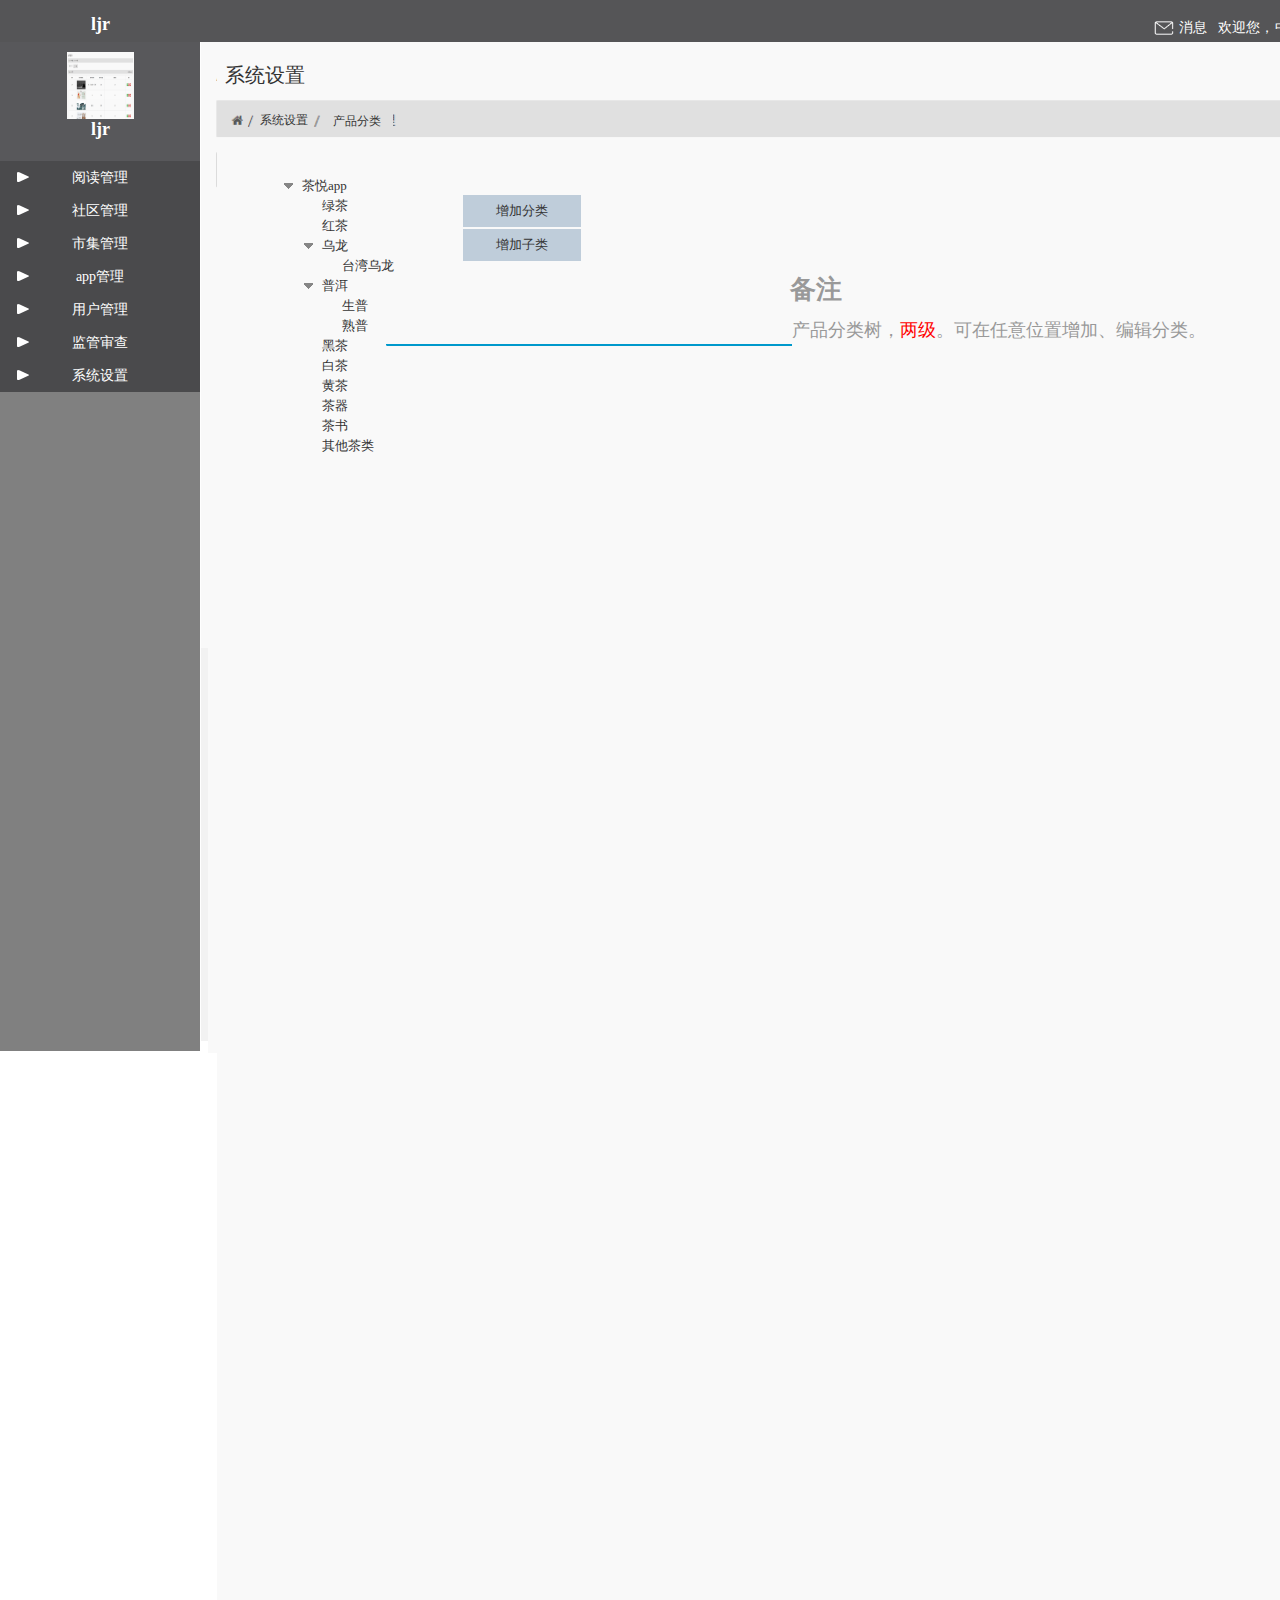
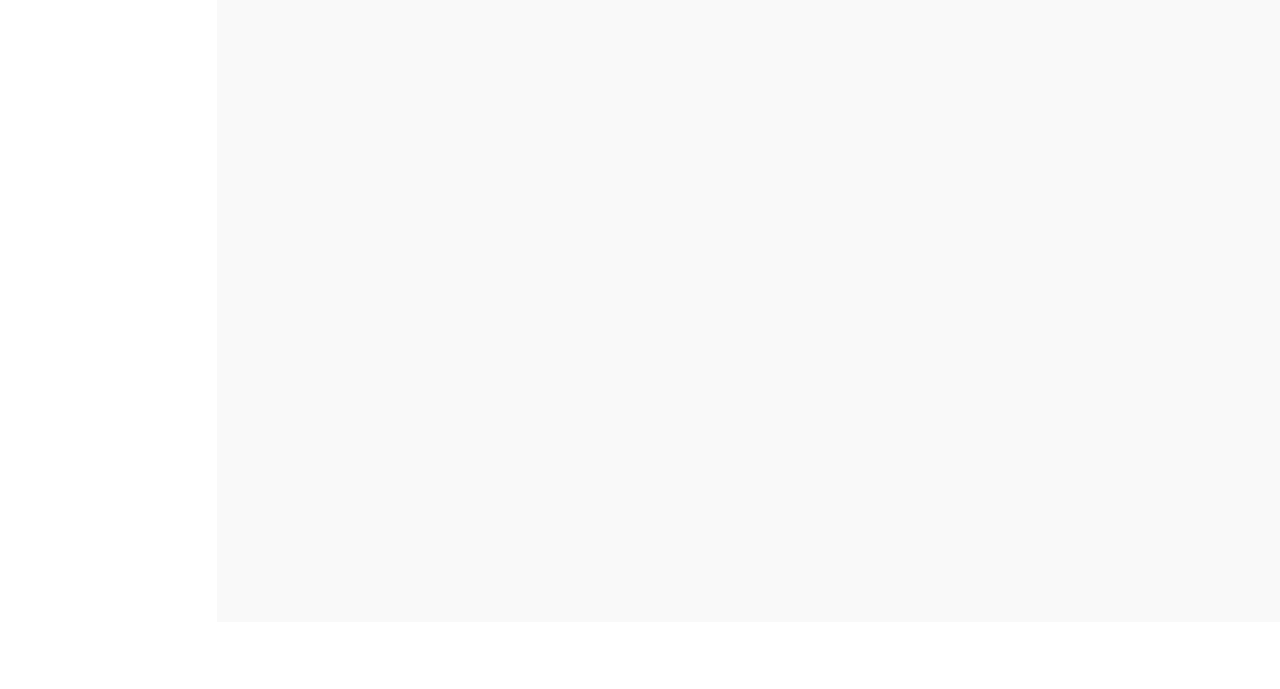
<file: 系统设置.html>
﻿<!DOCTYPE html>
<html>
  <head>
    <title>系统设置</title>
    <meta http-equiv="X-UA-Compatible" content="IE=edge"/>
    <meta http-equiv="content-type" content="text/html; charset=utf-8"/>
    <meta name="apple-mobile-web-app-capable" content="yes"/>
    <link href="resources/css/jquery-ui-themes.css" type="text/css" rel="stylesheet"/>
    <link href="resources/css/axure_rp_page.css" type="text/css" rel="stylesheet"/>
    <link href="data/styles.css" type="text/css" rel="stylesheet"/>
    <link href="files/系统设置/styles.css" type="text/css" rel="stylesheet"/>
    <script src="resources/scripts/jquery-1.7.1.min.js"></script>
    <script src="resources/scripts/jquery-ui-1.8.10.custom.min.js"></script>
    <script src="resources/scripts/axure/axQuery.js"></script>
    <script src="resources/scripts/axure/globals.js"></script>
    <script src="resources/scripts/axutils.js"></script>
    <script src="resources/scripts/axure/annotation.js"></script>
    <script src="resources/scripts/axure/axQuery.std.js"></script>
    <script src="resources/scripts/axure/doc.js"></script>
    <script src="data/document.js"></script>
    <script src="resources/scripts/messagecenter.js"></script>
    <script src="resources/scripts/axure/events.js"></script>
    <script src="resources/scripts/axure/recording.js"></script>
    <script src="resources/scripts/axure/action.js"></script>
    <script src="resources/scripts/axure/expr.js"></script>
    <script src="resources/scripts/axure/geometry.js"></script>
    <script src="resources/scripts/axure/flyout.js"></script>
    <script src="resources/scripts/axure/ie.js"></script>
    <script src="resources/scripts/axure/model.js"></script>
    <script src="resources/scripts/axure/repeater.js"></script>
    <script src="resources/scripts/axure/sto.js"></script>
    <script src="resources/scripts/axure/utils.temp.js"></script>
    <script src="resources/scripts/axure/variables.js"></script>
    <script src="resources/scripts/axure/drag.js"></script>
    <script src="resources/scripts/axure/move.js"></script>
    <script src="resources/scripts/axure/visibility.js"></script>
    <script src="resources/scripts/axure/style.js"></script>
    <script src="resources/scripts/axure/adaptive.js"></script>
    <script src="resources/scripts/axure/tree.js"></script>
    <script src="resources/scripts/axure/init.temp.js"></script>
    <script src="files/系统设置/data.js"></script>
    <script src="resources/scripts/axure/legacy.js"></script>
    <script src="resources/scripts/axure/viewer.js"></script>
    <script src="resources/scripts/axure/math.js"></script>
    <script type="text/javascript">
      $axure.utils.getTransparentGifPath = function() { return 'resources/images/transparent.gif'; };
      $axure.utils.getOtherPath = function() { return 'resources/Other.html'; };
      $axure.utils.getReloadPath = function() { return 'resources/reload.html'; };
    </script>
  </head>
  <body>
    <div id="base" class="">

      <!-- Unnamed (矩形) -->
      <div id="u3068" class="ax_default ellipse">
        <div id="u3068_div" class=""></div>
        <!-- Unnamed () -->
        <div id="u3069" class="text" style="display: none; visibility: hidden">
          <p><span></span></p>
        </div>
      </div>

      <!-- Unnamed (矩形) -->
      <div id="u3070" class="ax_default _三级标题">
        <div id="u3070_div" class=""></div>
        <!-- Unnamed () -->
        <div id="u3071" class="text" style="visibility: visible;">
          <p><span style="font-family:'HiraginoSansGB-W6', '冬青黑体简体中文 W6', '冬青黑体简体中文';font-weight:650;font-style:normal;">ljr</span></p>
        </div>
      </div>

      <!-- Unnamed (矩形) -->
      <div id="u3072" class="ax_default _三级标题">
        <div id="u3072_div" class=""></div>
        <!-- Unnamed () -->
        <div id="u3073" class="text" style="visibility: visible;">
          <p><span>欢迎您，</span></p>
        </div>
      </div>

      <!-- Unnamed (组合) -->
      <div id="u3074" class="ax_default">

        <!-- Unnamed (矩形) -->
        <div id="u3075" class="ax_default _三级标题">
          <div id="u3075_div" class=""></div>
          <!-- Unnamed () -->
          <div id="u3076" class="text" style="visibility: visible;">
            <p><span>中茶普洱</span></p>
          </div>
        </div>

        <!-- Unnamed (形状) -->
        <div id="u3077" class="ax_default icon">
          <img id="u3077_img" class="img " src="images/系统设置/u3077.png"/>
          <!-- Unnamed () -->
          <div id="u3078" class="text" style="display: none; visibility: hidden">
            <p><span style="font-family:'冬青黑体简体中文 W3', '冬青黑体简体中文';font-weight:300;font-style:normal;"></span></p>
          </div>
        </div>
      </div>

      <!-- Unnamed (矩形) -->
      <div id="u3079" class="ax_default ellipse">
        <div id="u3079_div" class=""></div>
        <!-- Unnamed () -->
        <div id="u3080" class="text" style="display: none; visibility: hidden">
          <p><span></span></p>
        </div>
      </div>

      <!-- Unnamed (组合) -->
      <div id="u3081" class="ax_default">

        <!-- Unnamed (矩形) -->
        <div id="u3082" class="ax_default _三级标题">
          <div id="u3082_div" class=""></div>
          <!-- Unnamed () -->
          <div id="u3083" class="text" style="visibility: visible;">
            <p><span>消息</span></p>
          </div>
        </div>

        <!-- Unnamed (图片) -->
        <div id="u3084" class="ax_default _图片">
          <img id="u3084_img" class="img " src="images/系统设置/u3084.png"/>
          <!-- Unnamed () -->
          <div id="u3085" class="text" style="display: none; visibility: hidden">
            <p><span style="font-family:'冬青黑体简体中文 W3', '冬青黑体简体中文';font-weight:300;font-style:normal;"></span></p>
          </div>
        </div>
      </div>

      <!-- Unnamed (组合) -->
      <div id="u3086" class="ax_default">

        <!-- 底色 (矩形) -->
        <div id="u3087" class="ax_default box_2" data-label="底色">
          <div id="u3087_div" class=""></div>
          <!-- Unnamed () -->
          <div id="u3088" class="text" style="visibility: visible;">
            <p><span style="font-family:'冬青黑体简体中文 W3', '冬青黑体简体中文';font-weight:300;font-style:normal;">阅读管理</span></p>
          </div>
        </div>

        <!-- userleft (形状) -->
        <div id="u3089" class="ax_default icon" data-label="userleft">
          <img id="u3089_img" class="img " src="images/系统设置/userleft_u3089.png"/>
          <!-- Unnamed () -->
          <div id="u3090" class="text" style="display: none; visibility: hidden">
            <p><span style="font-family:'冬青黑体简体中文 W3', '冬青黑体简体中文';font-weight:300;font-style:normal;"></span></p>
          </div>
        </div>

        <!-- userdown (形状) -->
        <div id="u3091" class="ax_default icon ax_default_hidden" data-label="userdown" style="display: none; visibility: hidden">
          <img id="u3091_img" class="img " src="images/系统设置/userdown_u3091.png"/>
          <!-- Unnamed () -->
          <div id="u3092" class="text" style="display: none; visibility: hidden">
            <p><span style="font-family:'冬青黑体简体中文 W3', '冬青黑体简体中文';font-weight:300;font-style:normal;"></span></p>
          </div>
        </div>
      </div>

      <!-- Unnamed (组合) -->
      <div id="u3093" class="ax_default">

        <!-- 底色 (矩形) -->
        <div id="u3094" class="ax_default box_2" data-label="底色">
          <div id="u3094_div" class=""></div>
          <!-- Unnamed () -->
          <div id="u3095" class="text" style="visibility: visible;">
            <p><span style="font-family:'冬青黑体简体中文 W3', '冬青黑体简体中文';font-weight:300;font-style:normal;">社区管理</span></p>
          </div>
        </div>

        <!-- userleft (形状) -->
        <div id="u3096" class="ax_default icon" data-label="userleft">
          <img id="u3096_img" class="img " src="images/系统设置/userleft_u3089.png"/>
          <!-- Unnamed () -->
          <div id="u3097" class="text" style="display: none; visibility: hidden">
            <p><span style="font-family:'冬青黑体简体中文 W3', '冬青黑体简体中文';font-weight:300;font-style:normal;"></span></p>
          </div>
        </div>

        <!-- userdown (形状) -->
        <div id="u3098" class="ax_default icon ax_default_hidden" data-label="userdown" style="display: none; visibility: hidden">
          <img id="u3098_img" class="img " src="images/系统设置/userdown_u3091.png"/>
          <!-- Unnamed () -->
          <div id="u3099" class="text" style="display: none; visibility: hidden">
            <p><span style="font-family:'冬青黑体简体中文 W3', '冬青黑体简体中文';font-weight:300;font-style:normal;"></span></p>
          </div>
        </div>
      </div>

      <!-- Unnamed (组合) -->
      <div id="u3100" class="ax_default">

        <!-- 底色 (矩形) -->
        <div id="u3101" class="ax_default box_2" data-label="底色">
          <div id="u3101_div" class=""></div>
          <!-- Unnamed () -->
          <div id="u3102" class="text" style="visibility: visible;">
            <p><span style="font-family:'冬青黑体简体中文 W3', '冬青黑体简体中文';font-weight:300;font-style:normal;">市集管理</span></p>
          </div>
        </div>

        <!-- userleft (形状) -->
        <div id="u3103" class="ax_default icon" data-label="userleft">
          <img id="u3103_img" class="img " src="images/系统设置/userleft_u3089.png"/>
          <!-- Unnamed () -->
          <div id="u3104" class="text" style="display: none; visibility: hidden">
            <p><span style="font-family:'冬青黑体简体中文 W3', '冬青黑体简体中文';font-weight:300;font-style:normal;"></span></p>
          </div>
        </div>

        <!-- userdown (形状) -->
        <div id="u3105" class="ax_default icon ax_default_hidden" data-label="userdown" style="display: none; visibility: hidden">
          <img id="u3105_img" class="img " src="images/系统设置/userdown_u3091.png"/>
          <!-- Unnamed () -->
          <div id="u3106" class="text" style="display: none; visibility: hidden">
            <p><span style="font-family:'冬青黑体简体中文 W3', '冬青黑体简体中文';font-weight:300;font-style:normal;"></span></p>
          </div>
        </div>
      </div>

      <!-- Unnamed (组合) -->
      <div id="u3107" class="ax_default">

        <!-- 底色 (矩形) -->
        <div id="u3108" class="ax_default box_2" data-label="底色">
          <div id="u3108_div" class=""></div>
          <!-- Unnamed () -->
          <div id="u3109" class="text" style="visibility: visible;">
            <p><span style="font-family:'冬青黑体简体中文 W3', '冬青黑体简体中文';font-weight:300;font-style:normal;">app管理</span></p>
          </div>
        </div>

        <!-- userleft (形状) -->
        <div id="u3110" class="ax_default icon" data-label="userleft">
          <img id="u3110_img" class="img " src="images/系统设置/userleft_u3089.png"/>
          <!-- Unnamed () -->
          <div id="u3111" class="text" style="display: none; visibility: hidden">
            <p><span style="font-family:'冬青黑体简体中文 W3', '冬青黑体简体中文';font-weight:300;font-style:normal;"></span></p>
          </div>
        </div>

        <!-- userdown (形状) -->
        <div id="u3112" class="ax_default icon ax_default_hidden" data-label="userdown" style="display: none; visibility: hidden">
          <img id="u3112_img" class="img " src="images/系统设置/userdown_u3091.png"/>
          <!-- Unnamed () -->
          <div id="u3113" class="text" style="display: none; visibility: hidden">
            <p><span style="font-family:'冬青黑体简体中文 W3', '冬青黑体简体中文';font-weight:300;font-style:normal;"></span></p>
          </div>
        </div>
      </div>

      <!-- Unnamed (组合) -->
      <div id="u3114" class="ax_default">

        <!-- 底色 (矩形) -->
        <div id="u3115" class="ax_default box_2" data-label="底色">
          <div id="u3115_div" class=""></div>
          <!-- Unnamed () -->
          <div id="u3116" class="text" style="visibility: visible;">
            <p><span style="font-family:'冬青黑体简体中文 W3', '冬青黑体简体中文';font-weight:300;font-style:normal;">用户管理</span></p>
          </div>
        </div>

        <!-- userleft (形状) -->
        <div id="u3117" class="ax_default icon" data-label="userleft">
          <img id="u3117_img" class="img " src="images/系统设置/userleft_u3089.png"/>
          <!-- Unnamed () -->
          <div id="u3118" class="text" style="display: none; visibility: hidden">
            <p><span style="font-family:'冬青黑体简体中文 W3', '冬青黑体简体中文';font-weight:300;font-style:normal;"></span></p>
          </div>
        </div>

        <!-- userdown (形状) -->
        <div id="u3119" class="ax_default icon ax_default_hidden" data-label="userdown" style="display: none; visibility: hidden">
          <img id="u3119_img" class="img " src="images/系统设置/userdown_u3091.png"/>
          <!-- Unnamed () -->
          <div id="u3120" class="text" style="display: none; visibility: hidden">
            <p><span style="font-family:'冬青黑体简体中文 W3', '冬青黑体简体中文';font-weight:300;font-style:normal;"></span></p>
          </div>
        </div>
      </div>

      <!-- Unnamed (组合) -->
      <div id="u3121" class="ax_default">

        <!-- 底色 (矩形) -->
        <div id="u3122" class="ax_default box_2" data-label="底色">
          <div id="u3122_div" class=""></div>
          <!-- Unnamed () -->
          <div id="u3123" class="text" style="visibility: visible;">
            <p><span style="font-family:'冬青黑体简体中文 W3', '冬青黑体简体中文';font-weight:300;font-style:normal;">监管审查</span></p>
          </div>
        </div>

        <!-- userleft (形状) -->
        <div id="u3124" class="ax_default icon" data-label="userleft">
          <img id="u3124_img" class="img " src="images/系统设置/userleft_u3089.png"/>
          <!-- Unnamed () -->
          <div id="u3125" class="text" style="display: none; visibility: hidden">
            <p><span style="font-family:'冬青黑体简体中文 W3', '冬青黑体简体中文';font-weight:300;font-style:normal;"></span></p>
          </div>
        </div>

        <!-- userdown (形状) -->
        <div id="u3126" class="ax_default icon ax_default_hidden" data-label="userdown" style="display: none; visibility: hidden">
          <img id="u3126_img" class="img " src="images/系统设置/userdown_u3091.png"/>
          <!-- Unnamed () -->
          <div id="u3127" class="text" style="display: none; visibility: hidden">
            <p><span style="font-family:'冬青黑体简体中文 W3', '冬青黑体简体中文';font-weight:300;font-style:normal;"></span></p>
          </div>
        </div>
      </div>

      <!-- Unnamed (组合) -->
      <div id="u3128" class="ax_default">

        <!-- data-menus (动态面板) -->
        <div id="u3129" class="ax_default ax_default_hidden" data-label="data-menus" style="display: none; visibility: hidden">
          <div id="u3129_state0" class="panel_state" data-label="产品分类">
            <div id="u3129_state0_content" class="panel_state_content">

              <!-- 底色 (矩形) -->
              <div id="u3130" class="ax_default box_2" data-label="底色">
                <div id="u3130_div" class=""></div>
                <!-- Unnamed () -->
                <div id="u3131" class="text" style="visibility: visible;">
                  <p><span style="font-family:'冬青黑体简体中文 W3', '冬青黑体简体中文';font-weight:300;font-style:normal;">产品分类</span></p>
                </div>
              </div>
            </div>
          </div>
        </div>

        <!-- 底色 (矩形) -->
        <div id="u3132" class="ax_default box_2" data-label="底色">
          <div id="u3132_div" class=""></div>
          <!-- Unnamed () -->
          <div id="u3133" class="text" style="visibility: visible;">
            <p><span style="font-family:'冬青黑体简体中文 W3', '冬青黑体简体中文';font-weight:300;font-style:normal;">系统设置</span></p>
          </div>
        </div>

        <!-- userleft (形状) -->
        <div id="u3134" class="ax_default icon" data-label="userleft">
          <img id="u3134_img" class="img " src="images/系统设置/userleft_u3089.png"/>
          <!-- Unnamed () -->
          <div id="u3135" class="text" style="display: none; visibility: hidden">
            <p><span style="font-family:'冬青黑体简体中文 W3', '冬青黑体简体中文';font-weight:300;font-style:normal;"></span></p>
          </div>
        </div>

        <!-- userdown (形状) -->
        <div id="u3136" class="ax_default icon ax_default_hidden" data-label="userdown" style="display: none; visibility: hidden">
          <img id="u3136_img" class="img " src="images/系统设置/userdown_u3091.png"/>
          <!-- Unnamed () -->
          <div id="u3137" class="text" style="display: none; visibility: hidden">
            <p><span style="font-family:'冬青黑体简体中文 W3', '冬青黑体简体中文';font-weight:300;font-style:normal;"></span></p>
          </div>
        </div>
      </div>

      <!-- Unnamed (矩形) -->
      <div id="u3138" class="ax_default _形状1">
        <img id="u3138_img" class="img " src="images/系统设置/u3138.png"/>
        <!-- Unnamed () -->
        <div id="u3139" class="text" style="display: none; visibility: hidden">
          <p><span style="font-family:'冬青黑体简体中文 W3', '冬青黑体简体中文';font-weight:300;font-style:normal;"></span></p>
        </div>
      </div>

      <!-- Unnamed (椭圆形) -->
      <div id="u3140" class="ax_default _形状1">
        <img id="u3140_img" class="img " src="images/系统设置/u3140.png"/>
        <!-- Unnamed () -->
        <div id="u3141" class="text" style="display: none; visibility: hidden">
          <p><span style="font-family:'冬青黑体简体中文 W3', '冬青黑体简体中文';font-weight:300;font-style:normal;"></span></p>
        </div>
      </div>

      <!-- Unnamed (矩形) -->
      <div id="u3142" class="ax_default _三级标题">
        <div id="u3142_div" class=""></div>
        <!-- Unnamed () -->
        <div id="u3143" class="text" style="visibility: visible;">
          <p><span style="font-family:'HiraginoSansGB-W6', '冬青黑体简体中文 W6', '冬青黑体简体中文';font-weight:650;font-style:normal;">ljr</span></p>
        </div>
      </div>

      <!-- 顶层 (动态面板) -->
      <div id="u3144" class="ax_default" data-label="顶层">
        <div id="u3144_state0" class="panel_state" data-label="产品分类">
          <div id="u3144_state0_content" class="panel_state_content">

            <!-- Unnamed (矩形) -->
            <div id="u3145" class="ax_default box_2">
              <div id="u3145_div" class=""></div>
              <!-- Unnamed () -->
              <div id="u3146" class="text" style="display: none; visibility: hidden">
                <p><span style="font-family:'冬青黑体简体中文 W3', '冬青黑体简体中文';font-weight:300;font-style:normal;"></span></p>
              </div>
            </div>

            <!-- Unnamed (图片) -->
            <div id="u3147" class="ax_default _图片">
              <img id="u3147_img" class="img " src="images/系统设置/u3147.png"/>
              <!-- Unnamed () -->
              <div id="u3148" class="text" style="display: none; visibility: hidden">
                <p><span style="font-family:'冬青黑体简体中文 W3', '冬青黑体简体中文';font-weight:300;font-style:normal;"></span></p>
              </div>
            </div>

            <!-- Unnamed (矩形) -->
            <div id="u3149" class="ax_default box_2">
              <div id="u3149_div" class=""></div>
              <!-- Unnamed () -->
              <div id="u3150" class="text" style="visibility: visible;">
                <p><span style="font-family:'冬青黑体简体中文 W3', '冬青黑体简体中文';font-weight:300;font-style:normal;">市集模块</span></p>
              </div>
            </div>

            <!-- Unnamed (矩形) -->
            <div id="u3151" class="ax_default box_2">
              <div id="u3151_div" class=""></div>
              <!-- Unnamed () -->
              <div id="u3152" class="text" style="display: none; visibility: hidden">
                <p><span style="font-family:'冬青黑体简体中文 W3', '冬青黑体简体中文';font-weight:300;font-style:normal;"></span></p>
              </div>
            </div>

            <!-- Unnamed (矩形) -->
            <div id="u3153" class="ax_default box_2">
              <div id="u3153_div" class=""></div>
              <!-- Unnamed () -->
              <div id="u3154" class="text" style="visibility: visible;">
                <p><span style="font-family:'冬青黑体简体中文 W3', '冬青黑体简体中文';font-weight:300;font-style:normal;">系统设置</span></p>
              </div>
            </div>

            <!-- Unnamed (矩形) -->
            <div id="u3155" class="ax_default box_2">
              <div id="u3155_div" class=""></div>
              <!-- Unnamed () -->
              <div id="u3156" class="text" style="visibility: visible;">
                <p><span style="font-family:'冬青黑体简体中文 W3', '冬青黑体简体中文';font-weight:300;font-style:normal;">系统设置</span></p>
              </div>
            </div>

            <!-- Unnamed (矩形) -->
            <div id="u3157" class="ax_default box_2">
              <div id="u3157_div" class=""></div>
              <!-- Unnamed () -->
              <div id="u3158" class="text" style="visibility: visible;">
                <p><span style="font-family:'冬青黑体简体中文 W3', '冬青黑体简体中文';font-weight:300;font-style:normal;">产品分类</span></p>
              </div>
            </div>

            <!-- Unnamed (矩形) -->
            <div id="u3159" class="ax_default box_2">
              <div id="u3159_div" class=""></div>
              <!-- Unnamed () -->
              <div id="u3160" class="text" style="display: none; visibility: hidden">
                <p><span style="font-family:'冬青黑体简体中文 W3', '冬青黑体简体中文';font-weight:300;font-style:normal;"></span></p>
              </div>
            </div>

            <!-- Unnamed (树状菜单) -->
            <div id="u3161" class="ax_default tree_node treeroot">
              <div id="u3161_children" class="u3161_children">

                <!-- Unnamed (树节点) -->
                <div id="u3162" class="ax_default tree_node treenode">

                  <!-- Unnamed (图片) -->
                  <div id="u3163" class="ax_default _图片">
                    <img id="u3163_img" class="img " src="images/系统设置/u3163_selected.png"/>
                    <!-- Unnamed () -->
                    <div id="u3164" class="text" style="display: none; visibility: hidden">
                      <p><span style="font-family:'冬青黑体简体中文 W3', '冬青黑体简体中文';font-weight:300;font-style:normal;"></span></p>
                    </div>
                  </div>
                  <!-- Unnamed (矩形) -->
                  <div id="u3165" class="" selectiongroup="u3161_tree_group">
                    <div id="u3165_div" class=""></div>
                    <!-- Unnamed () -->
                    <div id="u3166" class="text" style="visibility: visible;">
                      <p><span style="font-family:'冬青黑体简体中文 W3', '冬青黑体简体中文';font-weight:300;font-style:normal;">茶悦app</span></p>
                    </div>
                  </div>
                  <div id="u3162_children" class="u3162_children">

                    <!-- Unnamed (树节点) -->
                    <div id="u3167" class="ax_default tree_node treenode">
                      <!-- Unnamed (矩形) -->
                      <div id="u3168" class="" selectiongroup="u3161_tree_group">
                        <div id="u3168_div" class=""></div>
                        <!-- Unnamed () -->
                        <div id="u3169" class="text" style="visibility: visible;">
                          <p><span style="font-family:'冬青黑体简体中文 W3', '冬青黑体简体中文';font-weight:300;font-style:normal;">绿茶</span></p>
                        </div>
                      </div>
                    </div>

                    <!-- Unnamed (树节点) -->
                    <div id="u3170" class="ax_default tree_node treenode">
                      <!-- Unnamed (矩形) -->
                      <div id="u3171" class="" selectiongroup="u3161_tree_group">
                        <div id="u3171_div" class=""></div>
                        <!-- Unnamed () -->
                        <div id="u3172" class="text" style="visibility: visible;">
                          <p><span style="font-family:'冬青黑体简体中文 W3', '冬青黑体简体中文';font-weight:300;font-style:normal;">红茶</span></p>
                        </div>
                      </div>
                    </div>

                    <!-- Unnamed (树节点) -->
                    <div id="u3173" class="ax_default tree_node treenode">

                      <!-- Unnamed (图片) -->
                      <div id="u3174" class="ax_default _图片">
                        <img id="u3174_img" class="img " src="images/系统设置/u3163_selected.png"/>
                        <!-- Unnamed () -->
                        <div id="u3175" class="text" style="display: none; visibility: hidden">
                          <p><span style="font-family:'冬青黑体简体中文 W3', '冬青黑体简体中文';font-weight:300;font-style:normal;"></span></p>
                        </div>
                      </div>
                      <!-- Unnamed (矩形) -->
                      <div id="u3176" class="" selectiongroup="u3161_tree_group">
                        <div id="u3176_div" class=""></div>
                        <!-- Unnamed () -->
                        <div id="u3177" class="text" style="visibility: visible;">
                          <p><span style="font-family:'冬青黑体简体中文 W3', '冬青黑体简体中文';font-weight:300;font-style:normal;">乌龙</span></p>
                        </div>
                      </div>
                      <div id="u3173_children" class="u3173_children">

                        <!-- Unnamed (树节点) -->
                        <div id="u3178" class="ax_default tree_node treenode">
                          <!-- Unnamed (矩形) -->
                          <div id="u3179" class="" selectiongroup="u3161_tree_group">
                            <div id="u3179_div" class=""></div>
                            <!-- Unnamed () -->
                            <div id="u3180" class="text" style="visibility: visible;">
                              <p><span style="font-family:'冬青黑体简体中文 W3', '冬青黑体简体中文';font-weight:300;font-style:normal;">台湾乌龙</span></p>
                            </div>
                          </div>
                        </div>
                      </div>
                    </div>

                    <!-- Unnamed (树节点) -->
                    <div id="u3181" class="ax_default tree_node treenode">

                      <!-- Unnamed (图片) -->
                      <div id="u3182" class="ax_default _图片">
                        <img id="u3182_img" class="img " src="images/系统设置/u3163_selected.png"/>
                        <!-- Unnamed () -->
                        <div id="u3183" class="text" style="display: none; visibility: hidden">
                          <p><span style="font-family:'冬青黑体简体中文 W3', '冬青黑体简体中文';font-weight:300;font-style:normal;"></span></p>
                        </div>
                      </div>
                      <!-- Unnamed (矩形) -->
                      <div id="u3184" class="" selectiongroup="u3161_tree_group">
                        <div id="u3184_div" class=""></div>
                        <!-- Unnamed () -->
                        <div id="u3185" class="text" style="visibility: visible;">
                          <p><span style="font-family:'冬青黑体简体中文 W3', '冬青黑体简体中文';font-weight:300;font-style:normal;">普洱</span></p>
                        </div>
                      </div>
                      <div id="u3181_children" class="u3181_children">

                        <!-- Unnamed (树节点) -->
                        <div id="u3186" class="ax_default tree_node treenode">
                          <!-- Unnamed (矩形) -->
                          <div id="u3187" class="" selectiongroup="u3161_tree_group">
                            <div id="u3187_div" class=""></div>
                            <!-- Unnamed () -->
                            <div id="u3188" class="text" style="visibility: visible;">
                              <p><span style="font-family:'冬青黑体简体中文 W3', '冬青黑体简体中文';font-weight:300;font-style:normal;">生普</span></p>
                            </div>
                          </div>
                        </div>

                        <!-- Unnamed (树节点) -->
                        <div id="u3189" class="ax_default tree_node treenode">
                          <!-- Unnamed (矩形) -->
                          <div id="u3190" class="" selectiongroup="u3161_tree_group">
                            <div id="u3190_div" class=""></div>
                            <!-- Unnamed () -->
                            <div id="u3191" class="text" style="visibility: visible;">
                              <p><span style="font-family:'冬青黑体简体中文 W3', '冬青黑体简体中文';font-weight:300;font-style:normal;">熟普</span></p>
                            </div>
                          </div>
                        </div>
                      </div>
                    </div>

                    <!-- Unnamed (树节点) -->
                    <div id="u3192" class="ax_default tree_node treenode">
                      <!-- Unnamed (矩形) -->
                      <div id="u3193" class="" selectiongroup="u3161_tree_group">
                        <div id="u3193_div" class=""></div>
                        <!-- Unnamed () -->
                        <div id="u3194" class="text" style="visibility: visible;">
                          <p><span style="font-family:'冬青黑体简体中文 W3', '冬青黑体简体中文';font-weight:300;font-style:normal;">黑茶</span></p>
                        </div>
                      </div>
                    </div>

                    <!-- Unnamed (树节点) -->
                    <div id="u3195" class="ax_default tree_node treenode">
                      <!-- Unnamed (矩形) -->
                      <div id="u3196" class="" selectiongroup="u3161_tree_group">
                        <div id="u3196_div" class=""></div>
                        <!-- Unnamed () -->
                        <div id="u3197" class="text" style="visibility: visible;">
                          <p><span style="font-family:'冬青黑体简体中文 W3', '冬青黑体简体中文';font-weight:300;font-style:normal;">白茶</span></p>
                        </div>
                      </div>
                    </div>

                    <!-- Unnamed (树节点) -->
                    <div id="u3198" class="ax_default tree_node treenode">
                      <!-- Unnamed (矩形) -->
                      <div id="u3199" class="" selectiongroup="u3161_tree_group">
                        <div id="u3199_div" class=""></div>
                        <!-- Unnamed () -->
                        <div id="u3200" class="text" style="visibility: visible;">
                          <p><span style="font-family:'冬青黑体简体中文 W3', '冬青黑体简体中文';font-weight:300;font-style:normal;">黄茶</span></p>
                        </div>
                      </div>
                    </div>

                    <!-- Unnamed (树节点) -->
                    <div id="u3201" class="ax_default tree_node treenode">
                      <!-- Unnamed (矩形) -->
                      <div id="u3202" class="" selectiongroup="u3161_tree_group">
                        <div id="u3202_div" class=""></div>
                        <!-- Unnamed () -->
                        <div id="u3203" class="text" style="visibility: visible;">
                          <p><span style="font-family:'冬青黑体简体中文 W3', '冬青黑体简体中文';font-weight:300;font-style:normal;">茶器</span></p>
                        </div>
                      </div>
                    </div>

                    <!-- Unnamed (树节点) -->
                    <div id="u3204" class="ax_default tree_node treenode">
                      <!-- Unnamed (矩形) -->
                      <div id="u3205" class="" selectiongroup="u3161_tree_group">
                        <div id="u3205_div" class=""></div>
                        <!-- Unnamed () -->
                        <div id="u3206" class="text" style="visibility: visible;">
                          <p><span style="font-family:'冬青黑体简体中文 W3', '冬青黑体简体中文';font-weight:300;font-style:normal;">茶书</span></p>
                        </div>
                      </div>
                    </div>

                    <!-- Unnamed (树节点) -->
                    <div id="u3207" class="ax_default tree_node treenode">
                      <!-- Unnamed (矩形) -->
                      <div id="u3208" class="" selectiongroup="u3161_tree_group">
                        <div id="u3208_div" class=""></div>
                        <!-- Unnamed () -->
                        <div id="u3209" class="text" style="visibility: visible;">
                          <p><span style="font-family:'冬青黑体简体中文 W3', '冬青黑体简体中文';font-weight:300;font-style:normal;">其他茶类</span></p>
                        </div>
                      </div>
                    </div>
                  </div>
                </div>
              </div>
            </div>

            <!-- Unnamed (组合) -->
            <div id="u3210" class="ax_default">

              <!-- Unnamed (矩形) -->
              <div id="u3211" class="ax_default _文本段落1">
                <div id="u3211_div" class=""></div>
                <!-- Unnamed () -->
                <div id="u3212" class="text" style="visibility: visible;">
                  <p><span style="font-family:'冬青黑体简体中文 W3', '冬青黑体简体中文';font-weight:300;font-style:normal;color:#999999;">产品分类树，</span><span style="font-family:'冬青黑体简体中文 W3', '冬青黑体简体中文';font-weight:300;font-style:normal;color:#FF0000;">两级</span><span style="font-family:'冬青黑体简体中文 W3', '冬青黑体简体中文';font-weight:300;font-style:normal;color:#999999;">。可在任意位置增加、编辑分类。</span></p>
                </div>
              </div>

              <!-- Unnamed (矩形) -->
              <div id="u3213" class="ax_default _文本段落1">
                <div id="u3213_div" class=""></div>
                <!-- Unnamed () -->
                <div id="u3214" class="text" style="visibility: visible;">
                  <p><span style="font-family:'HiraginoSansGB-W6', '冬青黑体简体中文 W6', '冬青黑体简体中文';font-weight:650;font-style:normal;">备注</span></p>
                </div>
              </div>
            </div>

            <!-- Unnamed (连接线) -->
            <div id="u3215" class="ax_default _连接线">
              <img id="u3215_seg0" class="img " src="images/系统设置/u3215_seg0.png" alt="u3215_seg0"/>
              <img id="u3215_seg1" class="img " src="images/系统设置/u3215_seg1.png" alt="u3215_seg1"/>
              <!-- Unnamed () -->
              <div id="u3216" class="text" style="display: none; visibility: hidden">
                <p><span style="font-family:'冬青黑体简体中文 W3', '冬青黑体简体中文';font-weight:300;font-style:normal;"></span></p>
              </div>
            </div>

            <!-- Unnamed (矩形) -->
            <div id="u3217" class="ax_default _形状1">
              <img id="u3217_img" class="img " src="images/系统设置/u3217.png"/>
              <!-- Unnamed () -->
              <div id="u3218" class="text" style="visibility: visible;">
                <p><span style="font-family:'冬青黑体简体中文 W3', '冬青黑体简体中文';font-weight:300;font-style:normal;">增加分类</span></p>
              </div>
            </div>

            <!-- Unnamed (矩形) -->
            <div id="u3219" class="ax_default _形状1">
              <img id="u3219_img" class="img " src="images/系统设置/u3217.png"/>
              <!-- Unnamed () -->
              <div id="u3220" class="text" style="visibility: visible;">
                <p><span style="font-family:'冬青黑体简体中文 W3', '冬青黑体简体中文';font-weight:300;font-style:normal;">增加子类</span></p>
              </div>
            </div>
          </div>
        </div>
      </div>
    </div>
  </body>
</html>
</file>
<file: resources/css/default.css>
﻿body {
  font-family : Arial, Helvetica, Sans-Serif;
  background-color: #8f949a;
  overflow:hidden;
}
a {
  cursor: pointer;
}

input[type="radio"], input[type="checkbox"] {
    margin: 0px 9px 0px 0px;
    vertical-align: bottom;
}

input {
    -webkit-box-sizing: border-box;
    -moz-box-sizing: border-box;
    box-sizing: border-box;
}

#maximizePanelContainer {
  font-size: 4px;
  position:absolute;
  left: 0px;
  top: 0px;
  width: 55px;
  height: 20px;
  overflow: visible;
  z-index: 1000;
}
#maximizePanelOver {
    position: absolute;
    left: 0px;
    top: 0px;
    width: 55px;
    height: 20px;
}
.maximizePanel {
    position: absolute;
    left: 0px;
    top: 0px;
    width: 55px;
    height: 20px;
    background: #a2a2a2 url('../images/expand.png') no-repeat center center;
    background: url('../images/expand.svg') no-repeat center center, linear-gradient(rgba(200,200,200,.5),rgba(200,200,200,.5));
    cursor: pointer;
}

#interfaceControlFrameMinimizeContainer {
  position:absolute;
    top: 0px;
    left: 0px;
  font-size: 2px; /*for IE*/
  text-align: right;
  z-index: 100;
    height: 20px;
    width: 55px;
    background-color: #62666b;
}
#interfaceControlFrameMinimizeContainer a {
    display: inline-block;
    width: 55px;
    height: 20px;
    font-size: 2px;
    background: url('../images/close.png') no-repeat center center;
    background: url('../images/close.svg') no-repeat center center, linear-gradient(transparent,transparent);
    text-decoration: none;
}

.hashover #interfaceControlFrameMinimizeContainer a:hover {
    background: url('../images/close_hover.png') no-repeat center center;
    background: url('../images/close_hover.svg') no-repeat center center, linear-gradient(transparent,transparent);
}

#interfaceControlFrame {
    margin: 0px 0px 0px 55px;
}

#interfaceControlFrameCloseContainer {
    /*display: none;*/
    position:absolute;
    bottom: 0px;
    left: 0px;
    font-size: 9px;
    font-family: 'Trebuchet MS';
    font-weight: bold;
    letter-spacing: 1px;
    z-index: 100;
    width: 55px;
    background-color: #62666b;
    text-align: center;  
}
#interfaceControlFrameCloseContainer a {
    display: inline-block;
    width: 55px;
    color: #ffffff;
    padding: 5px 0px;
}

#interfaceControlFrameHeader li a {
    display: block;
    width: 54px;
    height: 78px;
    text-align: center;
    padding-top: 50px;
    outline: none;
    margin-right: 1px;
    text-decoration: none;
    color: #ffffff;
    white-space: nowrap;
    background-color: transparent;
    background-repeat: no-repeat;
    background-position: 50% 17px;
    box-sizing: border-box;
    -moz-box-sizing: border-box;
    -webkit-box-sizing: border-box;
    border-left: 4px solid transparent;
    border-right: 4px solid transparent;
}

.hashover #interfaceControlFrameHeader li a:hover {
    background-color: transparent;
    background-repeat: no-repeat;
    background-position: 50% 17px;
    color: #c2c2c2;
}

#interfaceControlFrameHeader li a.selected, #interfaceControlFrameHeader li a.selected:hover {
    background-color: #f5f5f5;
    background-repeat: no-repeat;
    background-position: 50% 17px;
    color: #62666b;
    border-left: 5px solid #138CDD;
}

#interfaceControlFrameHeaderContainer {
    float: left;
    overflow: visible;
    width: 55px;
    margin-left: -55px;
    margin-top: 20px;
}

#interfaceControlFrameHeader {
    position: relative;
    list-style: none;
    font-size: 8px;
    z-index: 50;
    font-family: 'Trebuchet MS';
    font-weight: bold;
    letter-spacing: 1px;
}

#interfaceControlFrameContainer {
    float: right;
    background-color: #f5f5f5;
    overflow: hidden;
    width: 100%;
}

#interfaceControlFrameLogoContainer {
  background-color: White;
  padding: 20px 10px 10px 10px;
  overflow: hidden;
}

#interfaceControlFrameLogoImageContainer {
  text-align: center;
}

#interfaceControlFrameLogoCaptionContainer {
  text-align: center;
  margin: 5px 10px 0px 10px;
  font-size: 12px;
  color: #4a4a4a;
}

#logoImage {
    width: 100%;
}

.emptyStateContainer {
    text-align: center;
    padding: 0px 10px;
    margin-top: 32px
}

.emptyStateTitle {
    margin: 0px 0px 9px 0px;
    font-weight: bold;
}

.emptyStateContent {
    line-height: 16px;
}

.dottedDivider {
    height: 2px;
    margin: 15px 0px 15px 0px;
    background: url('../images/divider.png') no-repeat center center;
    background: url('../images/divider.svg') no-repeat center center, linear-gradient(transparent,transparent);
}

.nondottedDivider {
    height: 2px;
    margin: 9px 0px 9px 0px;
}
</file>
<file: plugins/sitemap/styles/sitemap.css>
﻿
#sitemapHost {
    font-size: 12px;
    color:#4a4a4a;
    height: 100%;
}

#sitemapHostBtn a {
    background: url('images/sitemap_on.png');
    background: url('images/sitemap_on.svg'),linear-gradient(transparent, transparent);
}

.hashover #sitemapHostBtn a:hover {
    background: url('images/sitemap_hover.png');
    background: url('images/sitemap_hover.svg'),linear-gradient(transparent, transparent);
}

#sitemapHostBtn a.selected, #sitemapHostBtn a.selected:hover {
    background: url('images/sitemap_off.png');
    background: url('images/sitemap_off.svg'),linear-gradient(transparent, transparent);
}

#sitemapHost .pageButtonHeader {
    top: -27px;
}

#sitemapTreeContainer {
    overflow: auto;
    width: 100%;
    height: 100%;
    -webkit-overflow-scrolling: touch;
}

.sitemapTree {
    margin: 0px 0px 10px 0px;
    overflow:visible;
}

.sitemapTree ul {
    list-style-type: none;
    margin: 0px 0px 0px 0px;
    padding-left: 0px;
}

.sitemapPlusMinusLink 
{
}

.sitemapMinus 
{
	vertical-align:middle;
    background: url('images/minus.gif');
    background-repeat: no-repeat;
	margin-right: 3px;	
	margin-bottom: 1px;
    height:9px;
    width:9px;
    display:inline-block;
}

.sitemapPlus 
{
	vertical-align:middle;
    background: url('images/plus.gif');
    background-repeat: no-repeat;
	margin-right: 3px;	
	margin-bottom: 1px;
	height:9px;
    width:9px;
    display:inline-block;
}

.sitemapPageLink 
{
    margin-left: 0px;
}

.sitemapPageIcon 
{
	margin: 0px 0px -3px 4px;
    width: 16px;
    height: 16px;
    display: inline-block;
    background: url('images/page.png') no-repeat center center;
    background: url('images/page.svg') no-repeat center center, linear-gradient(transparent,transparent);
}

.sitemapFlowIcon
{
    background: url('images/flow.png') no-repeat center center;
    background: url('images/flow.svg') no-repeat center center, linear-gradient(transparent,transparent);
}

.sitemapFolderIcon
{
    background: url('images/folder_closed.png') no-repeat center center;
    background: url('images/folder_closed.svg') no-repeat center center, linear-gradient(transparent,transparent);
}

.sitemapFolderOpenIcon
{
    background: url('images/folder_open.png') no-repeat center center;
    background: url('images/folder_open.svg') no-repeat center center, linear-gradient(transparent,transparent);
}

.sitemapPageName 
{
    margin-left: 7px;
}

.sitemapNode 
{
    /*margin:4px 0px 4px 0px;*/
    white-space:nowrap;
}

.sitemapPageLinkContainer {
    /*display: inline-block;*/
    margin-left: 0px;
    padding: 4px 0px 4px 0px;
}
/*
.sitemapNode div
{
	padding-top: 1px; 
	padding-bottom: 3px;
    padding-left: 20px;
	height: 14px;
}
*/

.sitemapExpandableNode 
{
	margin-left: 0px;
}

.sitemapHighlight 
{
    /*display: inline-block;*/
	background-color : #C8E0F0;
    font-weight: bold;
}

.sitemapGreyedName
{
	color: #AAA;
}


.pluginNameHeader
{
    font-family: 'Trebuchet MS';
	font-size: 12px;
    letter-spacing: 1px;
	/*font-weight: bold;*/
	white-space: nowrap;
    margin-bottom: 5px;
}

.pageNameHeader
{
    font-family: 'Trebuchet MS';
    /*display: inline-block;*/
    /*float: left;*/
	font-size: 15px;
	font-weight: bold;
	/*height: 23px;*/
    padding-right: 77px;
	white-space: nowrap;
    overflow: hidden;
    text-overflow: ellipsis;
}

.pageButtonHeader
{
    float: right;
    position: relative;
    /*width: 72px;*/
	height: 24px;
    top: -22px;
    margin-bottom: -24px;
}

.sitemapHeader
{
    padding-top: 27px;
    border-bottom: 1px solid #d9d9d9;
    min-width: 110px;
}

.sitemapToolbar {
    margin: 0px 5px 14px 12px;
}

.sitemapToolbarButton
{
    float: left;
    width: 22px;
    height: 22px;
    border: 1px solid transparent;
}

#linksButton {
    background: url('images/share.png') no-repeat center center;
    background: url('images/share.svg') no-repeat center center, linear-gradient(transparent,transparent);
}

#linksButton:hover {
    background: url('images/share_hover.png') no-repeat center center;
    background: url('images/share_hover.svg') no-repeat center center, linear-gradient(transparent,transparent);
}

#linksButton.sitemapToolbarButtonSelected, .hashover #linksButton.sitemapToolbarButtonSelected:hover {
    background: url('images/share_on.png') no-repeat center center;
    background: url('images/share_on.svg') no-repeat center center, linear-gradient(transparent,transparent);
}

#adaptiveButton {
    background: url('images/views.png') no-repeat center center;
    background: url('images/views.svg') no-repeat center center, linear-gradient(transparent,transparent);
}

#adaptiveButton:hover {
    background: url('images/views_hover.png') no-repeat center center;
    background: url('images/views_hover.svg') no-repeat center center, linear-gradient(transparent,transparent);
}

#adaptiveButton.sitemapToolbarButtonSelected, #adaptiveButton.sitemapToolbarButtonSelected:hover {
    background: url('images/views_on.png') no-repeat center center;
    background: url('images/views_on.svg') no-repeat center center, linear-gradient(transparent,transparent);
}

#highlightInteractiveButton {
    background: url('images/hotspots.png') no-repeat center center;
    background: url('images/hotspots.svg') no-repeat center center, linear-gradient(transparent,transparent);
    margin-top: 1px;
}

#highlightInteractiveButton:hover {
    background: url('images/hotspots_hover.png') no-repeat center center;
    background: url('images/hotspots_hover.svg') no-repeat center center, linear-gradient(transparent,transparent);
}

#highlightInteractiveButton.sitemapToolbarButtonSelected, #highlightInteractiveButton.sitemapToolbarButtonSelected:hover {
    background: url('images/hotspots_on.png') no-repeat center center;
    background: url('images/hotspots_on.svg') no-repeat center center, linear-gradient(transparent,transparent);
}

/*#variablesButton {
    background: url('images/229_variables_16.png') no-repeat center center;
}*/

#searchButton {
    background: url('images/232_search_16.png') no-repeat center center;
}

.sitemapLinkContainer
{
	margin-top: 8px;
	padding-right: 5px;
	/*font-size: 12px;*/
}

.sitemapLinkField 
{
	width: 100%;
	font-size: 12px;
	margin-top: 3px;
    padding: 5px;
}

.sitemapRadioSelected {
    font-weight: bold;
}

.sitemapOptionContainer
{
	margin-top: 8px;
	padding-right: 5px;
	/*font-size: 12px;*/
}

#sitemapOptionsDiv
{
	margin-top: 10px;
	/*margin-left: 16px;*/
}

#viewSelectDiv
{
    padding: 2px 0px 0px 0px;
	/*margin-left: 5px;*/
}

#viewSelect
{
	width: 70%;
}

.sitemapUrlOption
{
	padding-bottom: 8px;
}

.optionLabel
{
	font-size: 12px;
}

.sitemapPopupContainer
{
    display: none;
    position: absolute;
	background-color: #F4F4F4;
	border: 1px solid #B9B9B9;
	padding: 5px 5px 5px 5px;
	margin: 5px 0px 0px 5px;
    z-index: 1;
}

#sitemapLinksContainer {
    border-top: 1px solid #d9d9d9;
    padding: 10px;
    margin-left: 0px;
    /*line-height: 18px;*/
}

#adaptiveViewsContainer {
    border-top: 1px solid #d9d9d9;
    padding: 10px;
    margin-left: 0px;
    line-height: 18px;
}

.adaptiveViewOption
{
	padding: 2px;
}

.adaptiveViewOption:hover
{ 
	background-color: rgb(204,235,248);
	cursor: pointer;
}

.currentAdaptiveView {
    font-weight: bold;
}

.adaptiveCheckboxDiv {
	height: 15px;
	width: 15px;
	float: left;
}

.checkedAdaptive {
	background: url('images/adaptivecheck.png') no-repeat center center;
}

/*#variablesContainer 
{
	max-height: 350px;
	overflow: auto;
}*/

/*#variablesClearLink 
{
	color: #069;
	left: 5px;
}*/

#searchDiv {
    padding: 8px 12px 11px 12px;
}

#searchBox {
    width: 100%;
    border: none;
    border-top: 1px solid #d9d9d9;
    /*border-bottom: 1px solid #d9d9d9;*/
    padding: 5px;
    font-size: 12px;
}

.searchBoxHint 
{
	color: #8f949a;
	/*font-style: italic;*/
}

#sitemapLinksPageName
{
	font-weight: bold;
}

#sitemapOptionsHeader
{
	font-weight: bold;
}
</file>
<file: plugins/page_notes/styles/page_notes.css>
﻿#pageNotesHost {
    font-size: 12px;
    color:#4a4a4a;
    height: 100%;
}

#pageNotesHostBtn a {
    background: url('images/notes_on.png');
    background: url('images/notes_on.svg'),linear-gradient(transparent, transparent);
}

.hashover #pageNotesHostBtn a:hover {
    background: url('images/notes_hover.png');
    background: url('images/notes_hover.svg'),linear-gradient(transparent, transparent);
}

#pageNotesHostBtn a.selected, #pageNotesHostBtn a.selected:hover {
    background: url('images/notes_off.png');
    background: url('images/notes_off.svg'),linear-gradient(transparent, transparent);
}

#footnotesButton {
    background: url('images/footnotes.png') no-repeat center center;
    background: url('images/footnotes.svg') no-repeat center center,linear-gradient(transparent, transparent);
}

#footnotesButton:hover {
    background: url('images/footnotes_hover.png') no-repeat center center;
    background: url('images/footnotes_hover.svg') no-repeat center center,linear-gradient(transparent, transparent);
}

#footnotesButton.sitemapToolbarButtonSelected, #footnotesButton.sitemapToolbarButtonSelected:hover {
    background: url('images/footnotes_on.png') no-repeat center center;
    background: url('images/footnotes_on.svg') no-repeat center center,linear-gradient(transparent, transparent);
}

.nextPageButton {
    background: url('images/forward.png') no-repeat center center;
    background: url('images/forward.svg') no-repeat center center,linear-gradient(transparent, transparent);    
}

.nextPageButton:hover {
    background: url('images/forward_hover.png') no-repeat center center;
    background: url('images/forward_hover.svg') no-repeat center center,linear-gradient(transparent, transparent);    
}

.prevPageButton {
    background: url('images/back.png') no-repeat center center;
    background: url('images/back.svg') no-repeat center center,linear-gradient(transparent, transparent);    
}

.prevPageButton:hover {
    background: url('images/back_hover.png') no-repeat center center;
    background: url('images/back_hover.svg') no-repeat center center,linear-gradient(transparent, transparent);    
}

#pageNotesScrollContainer 
{
    overflow: auto;
    width: 100%;
    /*height: 100%;*/
    -webkit-overflow-scrolling: touch;
}    

#pageNotesContainer 
{
    /*padding: 10px 10px 10px 12px;*/
}

#pageNotesContent 
{
	overflow: visible;
}

.pageNoteContainer 
{
    padding: 10px;
}

.pageNoteName 
{
    font-family: 'Trebuchet MS';
	font-size: 14px;
    font-weight: bold;
	margin-bottom: 5px;
	/*text-decoration: underline;*/
	white-space: nowrap;
}

.pageNote 
{
    line-height: 21px;
	/*margin-bottom: 20px;*/
}

.widgetNoteContainer {
    padding: 10px;
    border-bottom: 1px solid transparent;
    border-top: 1px solid transparent;
    cursor: pointer;
}

.widgetNoteContainerSelected {
    background-color: white;
    border-bottom: 1px solid #c2c2c2;
    border-top: 1px solid #c2c2c2;
}

/*.widgetNoteContainer:hover {
    background-color: white;
    //border-bottom: 1px solid #c2c2c2;
    //border-top: 1px solid #c2c2c2;
}*/

.widgetNoteFootnote {
    display: inline-block;
    /*vertical-align: top;
    margin: 2px 5px 10px 0px;
    padding: 1px 6px;
    font-size: 10px;
    color: #ffffff;
    background-color: #0a6cd6;*/
    width: 13px;
    height: 12px;
    padding-top: 1px;
    text-align: center;
    background-color: #138CDD;
    /*-moz-box-shadow: 1px 1px 3px #aaa;
    -webkit-box-shadow: 1px 1px 3px #aaa;
    box-shadow: 1px 1px 3px #aaa;*/
    font-size: 0px;
    margin-right: 8px;
}

div.annnoteline {
    display: inline-block;
    width: 9px;
    height: 1px;
    border-bottom: 1px solid white;
    margin-top: 1px;
}

.widgetNoteLabel {
    display: inline-block;
    vertical-align: top;
    font-family: 'Trebuchet MS';
	font-size: 14px;
    font-weight: bold;
	margin-bottom: 5px;    
}

.noteLink {
    text-decoration: inherit;
    color: inherit;
}

.noteLink:hover {
    background-color: white;
}
</file>
<file: plugins/recordplay/styles/recordplay.css>
﻿#recordPlayHost {
    font-size: 12px;
    color:#333;
    height: 100%;
}


#recordPlayContainer 
{
    overflow: auto;
    width: 100%;
    height: 100%;
    padding: 10px 10px 10px 10px;
}

#recordPlayToolbar 
{
	margin: 5px 5px 5px 5px;
    height: 22px;
}

#recordPlayToolbar .recordPlayButton
{
    float: left;
    width: 22px;
    height: 22px;
    border: 1px solid transparent;
}

#recordPlayToolbar .recordPlayButton:hover
{
    border: 1px solid rgb(0,157,217);
    background-color : rgb(166,221,242);
}

#recordPlayToolbar .recordPlayButton:active
{
    border: 1px solid rgb(0,157,217);
    background-color : rgb(204,235,248);
}

#recordPlayToolbar .recordPlayButtonSelected {
    border: 1px solid rgb(0,157,217);
    background-color : rgb(204,235,248);    
}

#recordButton {
    background: url('../../sitemap/styles/images/233_hyperlink_16.png') no-repeat center center;
}

#playButton {
    background: url('../../sitemap/styles/images/225_responsive_16.png') no-repeat center center;
}

#stopButton {
    background: url('../../sitemap/styles/images/228_togglenotes_16.png') no-repeat center center;
}

#deleteButton {
    background: url('../../sitemap/styles/images/231_event_16.png') no-repeat center center;
}

#recordNameHeader
{
    /* yeah??*/
	font-size: 13px;
	font-weight: bold;
	height: 23px;
	white-space: nowrap;
}

#recordPlayContent 
{
    /* yeah??*/
	overflow: visible;
}

.recordPlayName 
{
	font-size: 12px;
	margin-bottom: 5px;
	text-decoration: underline;
	white-space: nowrap;
}

.recordPlay 
{
	margin-bottom: 10px;
}
</file>
<file: plugins/debug/styles/debug.css>
﻿#debugHost {
    font-size: 12px;
    color:#4a4a4a;
    height: 100%;
}

#debugHostBtn a {
    background: url('images/variables_on.png');
    background: url('images/variables_on.svg'),linear-gradient(transparent, transparent);
}

.hashover #debugHostBtn a:hover {
    background: url('images/variables_hover.png');
    background: url('images/variables_hover.svg'),linear-gradient(transparent, transparent);
}

#debugHostBtn a.selected, #debugHostBtn a.selected:hover {
    background: url('images/variables_off.png');
    background: url('images/variables_off.svg'),linear-gradient(transparent, transparent);
}

#debugHeader .pageNameHeader {
    padding-right: 0px;
}

#variablesClearLink {
    display: inline-block;
    margin-bottom: 15px;
}

#variablesClearLink:hover {
    color: #0a6cd6;
}

#traceClearLink {
    display: inline-block;
    margin-bottom: 15px;
}

#traceClearLink:hover {
    color: #0a6cd6;
}

#debugScrollContainer 
{
    overflow: auto;
    width: 100%;
    height: 100%;
    -webkit-overflow-scrolling: touch;
}

#debugContainer {
        padding: 10px 10px 10px 10px;
}

.variableName
{
	font-weight: bold;
}

.variableDiv
{
    margin-bottom: 20px;
    line-height: 16px;

}

#variablesContainer {
    padding-bottom: 5px;
    /*overflow: auto;*/
}

#traceContainer {
    padding-top: 15px;
    /*padding: 0px 10px 10px 10px;*/
}

.debugToolbarButton 
{
	font-size: 1em;
	color: #069;
}

.axEventBlock {
    display: inline-block;
    width: 100%;
    margin: 5px 0px 5px 0px;
    line-height: 21px;
}

/*a.axEventBlock:hover {
    background-color: #069;
    color: white;
}*/

.axTime {
    margin: 0px 0px 0px 0px;
    font-size: 11px;
    color: #b1b3b5;
}

.axLabel {
    margin: 0px 0px 5px 0px;
    font-family: 'Trebuchet MS';
    font-size: 14px;
    font-weight: bold;
}

.lastAxEvent {
    margin-bottom: 10px;
    border-bottom: 1px solid #c2c2c2;
    padding-bottom: 10px;
}

.axEvent {
    margin: 0px 0px 5px 0px;
    font-weight: bold;
}

.axCase {
    margin: 0px 0px 5px 8px;
    font-style: italic;
}

.axAction {
    margin: 0px 0px 5px 13px;
}

#traceEmptyState.emptyStateContainer {
    margin-top: 0px;
}

.debugLinksContainer {
    text-align: right;
}
</file>
<file: resources/css/axure_rp_page.css>
﻿/* so the window resize fires within a frame in IE7 */
html, body {
    height: 100%;
}

a {
    color: inherit;
}

p {
    margin: 0px;
    text-rendering: optimizeLegibility;
    font-feature-settings: "kern" 1;
    -webkit-font-feature-settings: "kern";
    -moz-font-feature-settings: "kern";
    -moz-font-feature-settings: "kern=1";
    font-kerning: normal;
}

iframe {
    background: #FFFFFF;
}

/* to match IE with C, FF */
input {
    padding: 1px 0px 1px 0px;
    box-sizing: border-box;
    -moz-box-sizing: border-box;
}

textarea {
    margin: 0px;
    box-sizing: border-box;
    -moz-box-sizing: border-box;
}

div.intcases {
    font-family: arial; 
    font-size: 12px;
    text-align:left; 
    border:1px solid #AAA; 
    background:#FFF none repeat scroll 0% 0%; 
    z-index:9999; 
    visibility:hidden; 
    position:absolute;
    padding: 0px;
    border-radius: 3px;
    white-space: nowrap;
}

div.intcaselink {
    cursor: pointer;
    padding: 3px 8px 3px 8px;
    margin: 5px;
    background:#EEE none repeat scroll 0% 0%; 
    border:1px solid #AAA;
    border-radius: 3px;
}

div.refpageimage {
    position: absolute;
    left: 0px;
    top: 0px;
    font-size: 0px;
    width: 16px;
    height: 16px;
    cursor: pointer;
    background-image: url(images/newwindow.gif);
    background-repeat: no-repeat;
}

div.annnoteimage {
    position: absolute;
    left: 0px;
    top: 0px;
    font-size: 0px;
    /*width: 16px;
    height: 12px;*/
    cursor: help;
    /*background-image: url(images/note.gif);*/
    /*background-repeat: no-repeat;*/
    width: 13px;
    height: 12px;
    padding-top: 1px;
    text-align: center;
    background-color: #138CDD;
    -moz-box-shadow: 1px 1px 3px #aaa;
    -webkit-box-shadow: 1px 1px 3px #aaa;
    box-shadow: 1px 1px 3px #aaa;
}

div.annnoteline {
    display: inline-block;
    width: 9px;
    height: 1px;
    border-bottom: 1px solid white;
    margin-top: 1px;
}

div.annnotelabel {
    position: absolute;
    left: 0px;
    top: 0px;
    font-family: Helvetica,Arial;
    font-size: 10px;
    /*border: 1px solid rgb(166,221,242);*/
    cursor: help;
    /*background:rgb(0,157,217) none repeat scroll 0% 0%;*/ 
    padding: 1px 3px 1px 3px;
    white-space: nowrap;
    color: white;
    
    background-color: #138CDD;
    -moz-box-shadow: 1px 1px 3px #aaa;
    -webkit-box-shadow: 1px 1px 3px #aaa;
    box-shadow: 1px 1px 3px #aaa;
}

.annotation {
    font-size: 12px;
    padding-left: 2px;
    margin-bottom: 5px;
}

.annotationName {
    /*font-size: 13px;
    font-weight: bold;
    margin-bottom: 3px;
    white-space: nowrap;*/

    font-family: 'Trebuchet MS';
    font-size: 14px;
    font-weight: bold;
    margin-bottom: 5px;
    white-space: nowrap;
}

.annotationValue {
    font-family: Arial, Helvetica, Sans-Serif;
    font-size: 12px;
    color: #4a4a4a;
    line-height: 21px;
    margin-bottom: 20px;
}

.noteLink {
    text-decoration: inherit;
    color: inherit;
}

.noteLink:hover {
    background-color: white;
}

/* this is a fix for the issue where dialogs jump around and takes the text-align from the body */
.dialogFix {
    position:absolute;
    text-align:left;
    border: 1px solid #8f949a;
}


@keyframes pulsate {
  from {
    box-shadow: 0 0 10px #15d6ba;
  }
  to {
    box-shadow: 0 0 20px #15d6ba;
  }
}

@-webkit-keyframes pulsate {
  from {
    -webkit-box-shadow: 0 0 10px #15d6ba;
    box-shadow: 0 0 10px #15d6ba;
  }
  to {
    -webkit-box-shadow: 0 0 20px #15d6ba;
    box-shadow: 0 0 20px #15d6ba;
  }
}
 
@-moz-keyframes pulsate {
  from {
    -moz-box-shadow: 0 0 10px #15d6ba;
    box-shadow: 0 0 10px #15d6ba;
  }
  to {
    -moz-box-shadow: 0 0 20px #15d6ba;
    box-shadow: 0 0 20px #15d6ba;
  }
}

.legacyPulsateBorder {
    /*border: 5px solid #15d6ba;
    margin: -5px;*/
    -moz-box-shadow: 0 0 10px 3px #15d6ba;
    box-shadow: 0 0 10px 3px #15d6ba;
}

.pulsateBorder {
  animation-name: pulsate;
  animation-timing-function: ease-in-out;
  animation-duration: 0.9s;
  animation-iteration-count: infinite;
  animation-direction: alternate;
  
  -webkit-animation-name: pulsate;
  -webkit-animation-timing-function: ease-in-out;
  -webkit-animation-duration: 0.9s;
  -webkit-animation-iteration-count: infinite;
  -webkit-animation-direction: alternate;

  -moz-animation-name: pulsate;
  -moz-animation-timing-function: ease-in-out;
  -moz-animation-duration: 0.9s;
  -moz-animation-iteration-count: infinite;
  -moz-animation-direction: alternate;
}

.ax_default_hidden, .ax_default_unplaced{
    display: none;
    visibility: hidden;
}

.widgetNoteSelected {
    -moz-box-shadow: 0 0 10px 3px #138CDD;
    box-shadow: 0 0 10px 3px #138CDD;
    /*-moz-box-shadow: 0 0 20px #3915d6;
    box-shadow: 0 0 20px #3915d6;*/
    /*border: 3px solid #3915d6;*/
    /*margin: -3px;*/
}


.singleImg {
    display: none;
    visibility: hidden;
}
</file>
<file: data/styles.css>
﻿.ax_default {
  font-family:'Arial Normal', 'Arial';
  font-weight:400;
  font-style:normal;
  font-size:13px;
  color:#333333;
  text-align:center;
  line-height:normal;
}
.box_1 {
}
.box_2 {
}
.box_3 {
}
.ellipse {
}
._形状 {
  font-family:'Arial Normal', 'Arial';
  font-weight:400;
  font-style:normal;
  font-size:13px;
  color:#CCCCCC;
  text-align:center;
  line-height:normal;
}
._图片 {
}
._一级标题 {
  font-family:'Arial Normal', 'Arial';
  font-weight:bold;
  font-style:normal;
  font-size:32px;
  text-align:left;
}
._二级标题 {
  font-family:'Arial Normal', 'Arial';
  font-weight:bold;
  font-style:normal;
  font-size:24px;
  text-align:left;
}
._三级标题 {
  font-family:'Arial Normal', 'Arial';
  font-weight:bold;
  font-style:normal;
  font-size:18px;
  text-align:left;
}
._四级标题 {
  font-family:'Arial Normal', 'Arial';
  font-weight:bold;
  font-style:normal;
  font-size:14px;
  text-align:left;
}
._五级标题 {
  font-family:'Arial Normal', 'Arial';
  font-weight:bold;
  font-style:normal;
  text-align:left;
}
._六级标题 {
  font-family:'Arial Normal', 'Arial';
  font-weight:bold;
  font-style:normal;
  font-size:10px;
  text-align:left;
}
.label {
  font-size:14px;
  text-align:left;
}
._文本段落 {
  text-align:left;
}
.line {
}
.arrow {
}
.checkbox {
  text-align:left;
}
.radio_button {
  text-align:left;
}
.tree_node {
  text-align:left;
}
._流程形状 {
}
._连接线 {
}
._文本段落1 {
  text-align:left;
}
._一级标题1 {
  font-family:'Arial Negreta', 'Arial Normal', 'Arial';
  font-weight:700;
  font-style:normal;
  font-size:32px;
  text-align:left;
}
._形状1 {
}
._水平线 {
}
._垂直线 {
}
._图片1 {
  color:#000000;
}
._文本框 {
  color:#000000;
  text-align:left;
}
.icon {
}
.text_field {
  color:#000000;
  text-align:left;
}
.text_area {
  color:#000000;
  text-align:left;
}
.droplist {
  color:#000000;
  text-align:left;
}
.list_box {
  color:#000000;
  text-align:left;
}
.button {
}
.primary_button {
  color:#FFFFFF;
}
.table_cell {
}
.flow_shape {
}
</file>
